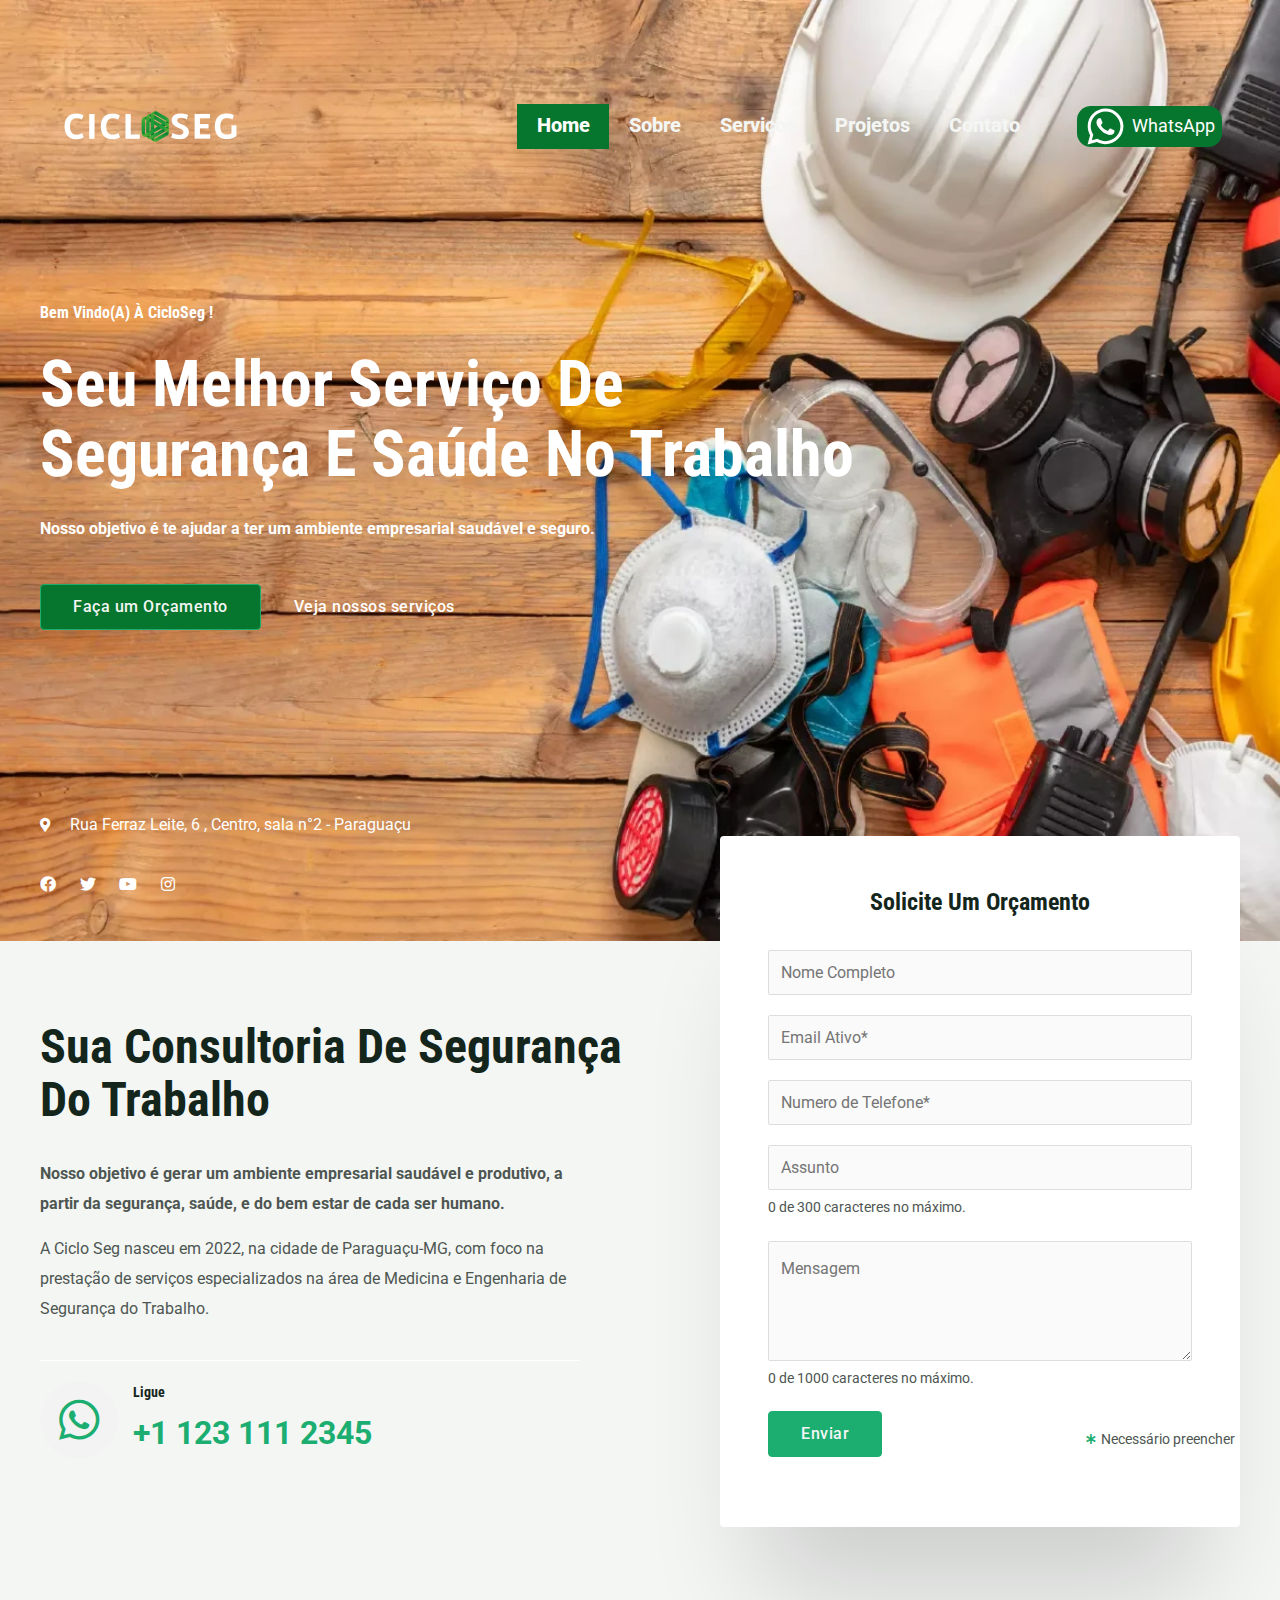
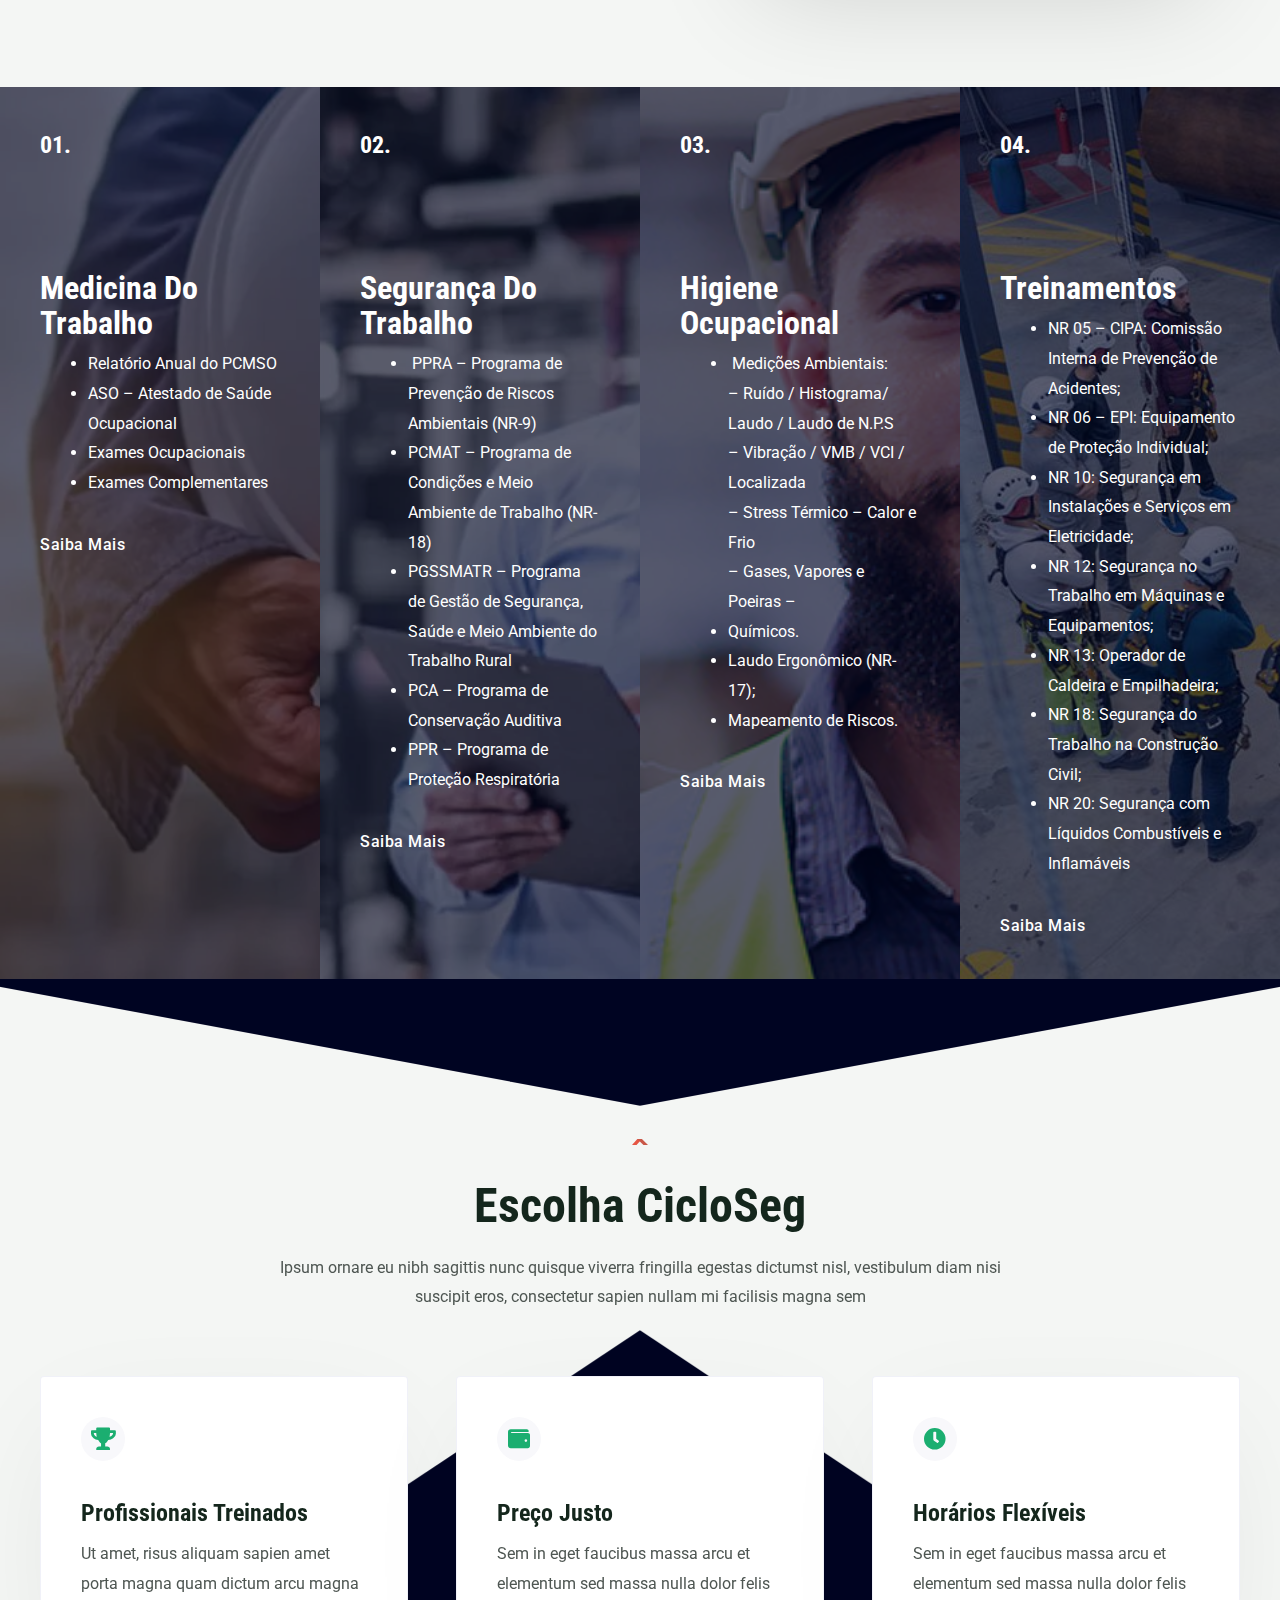
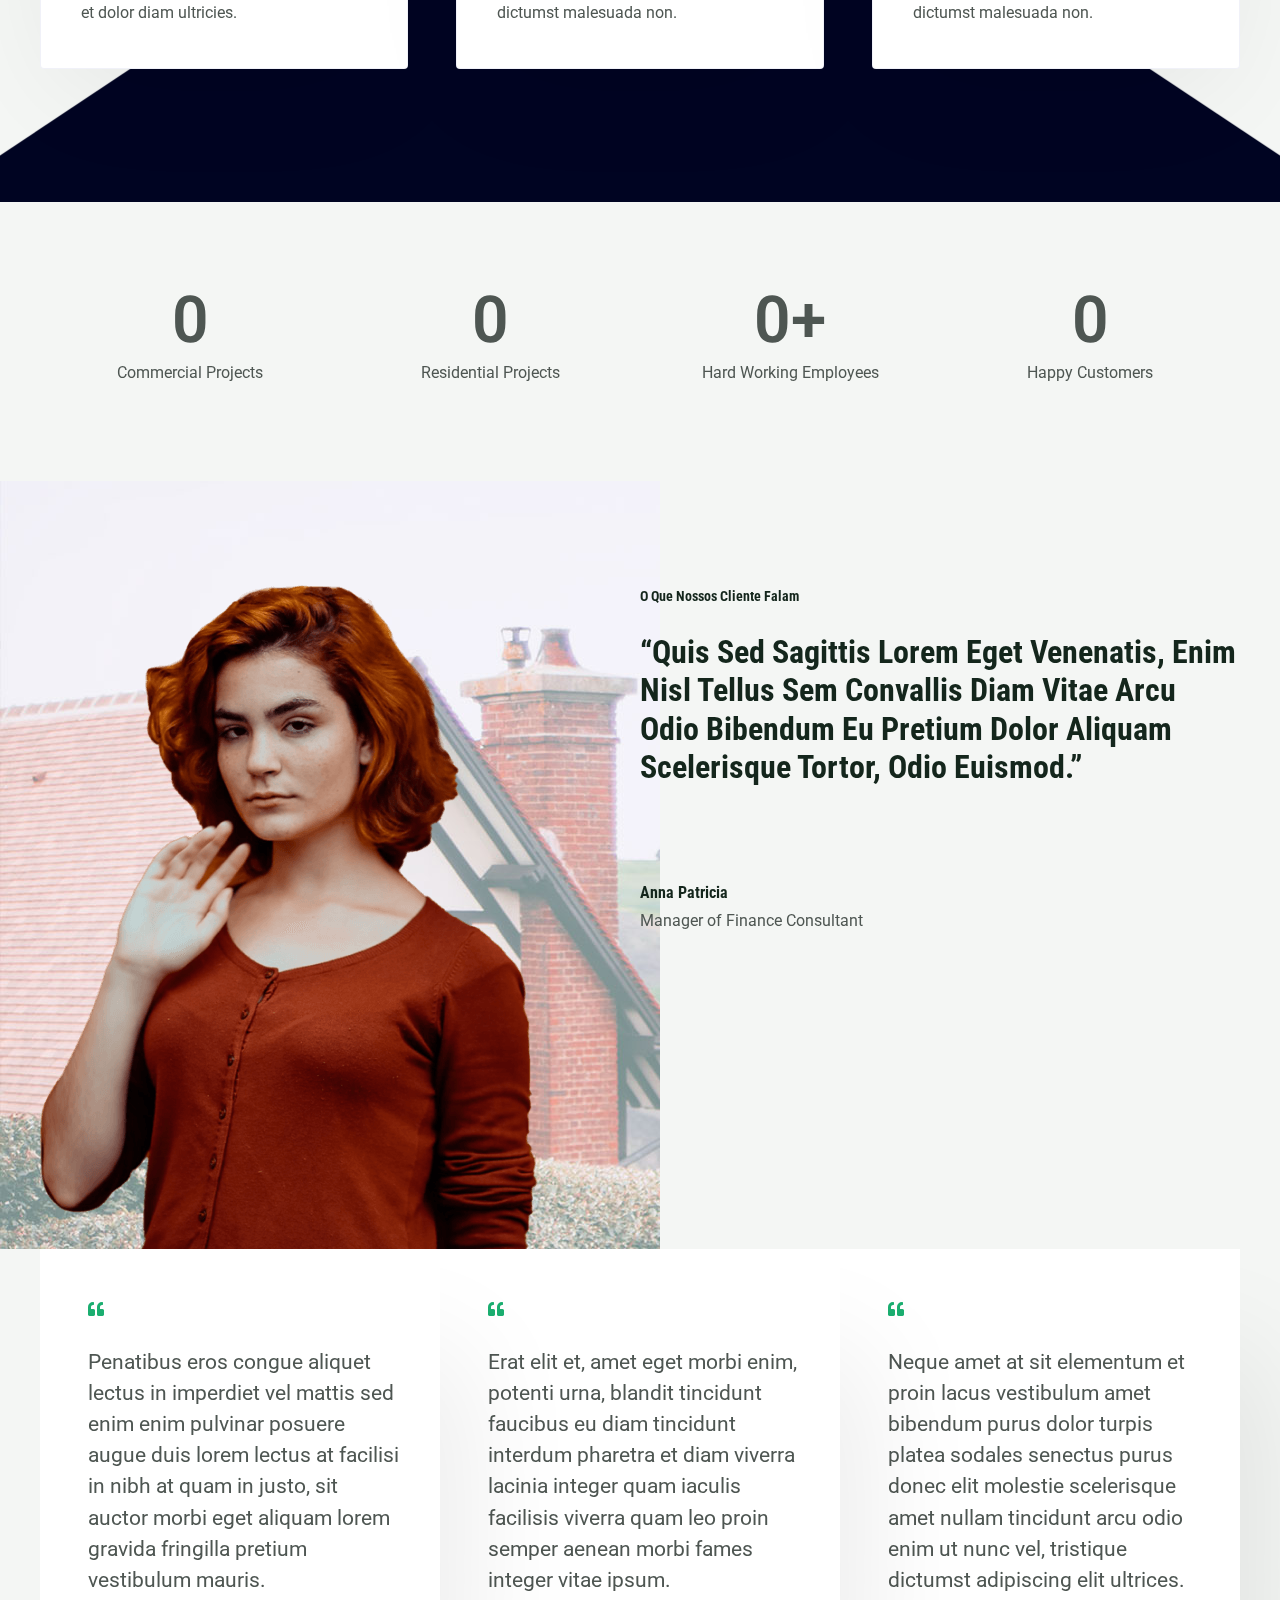
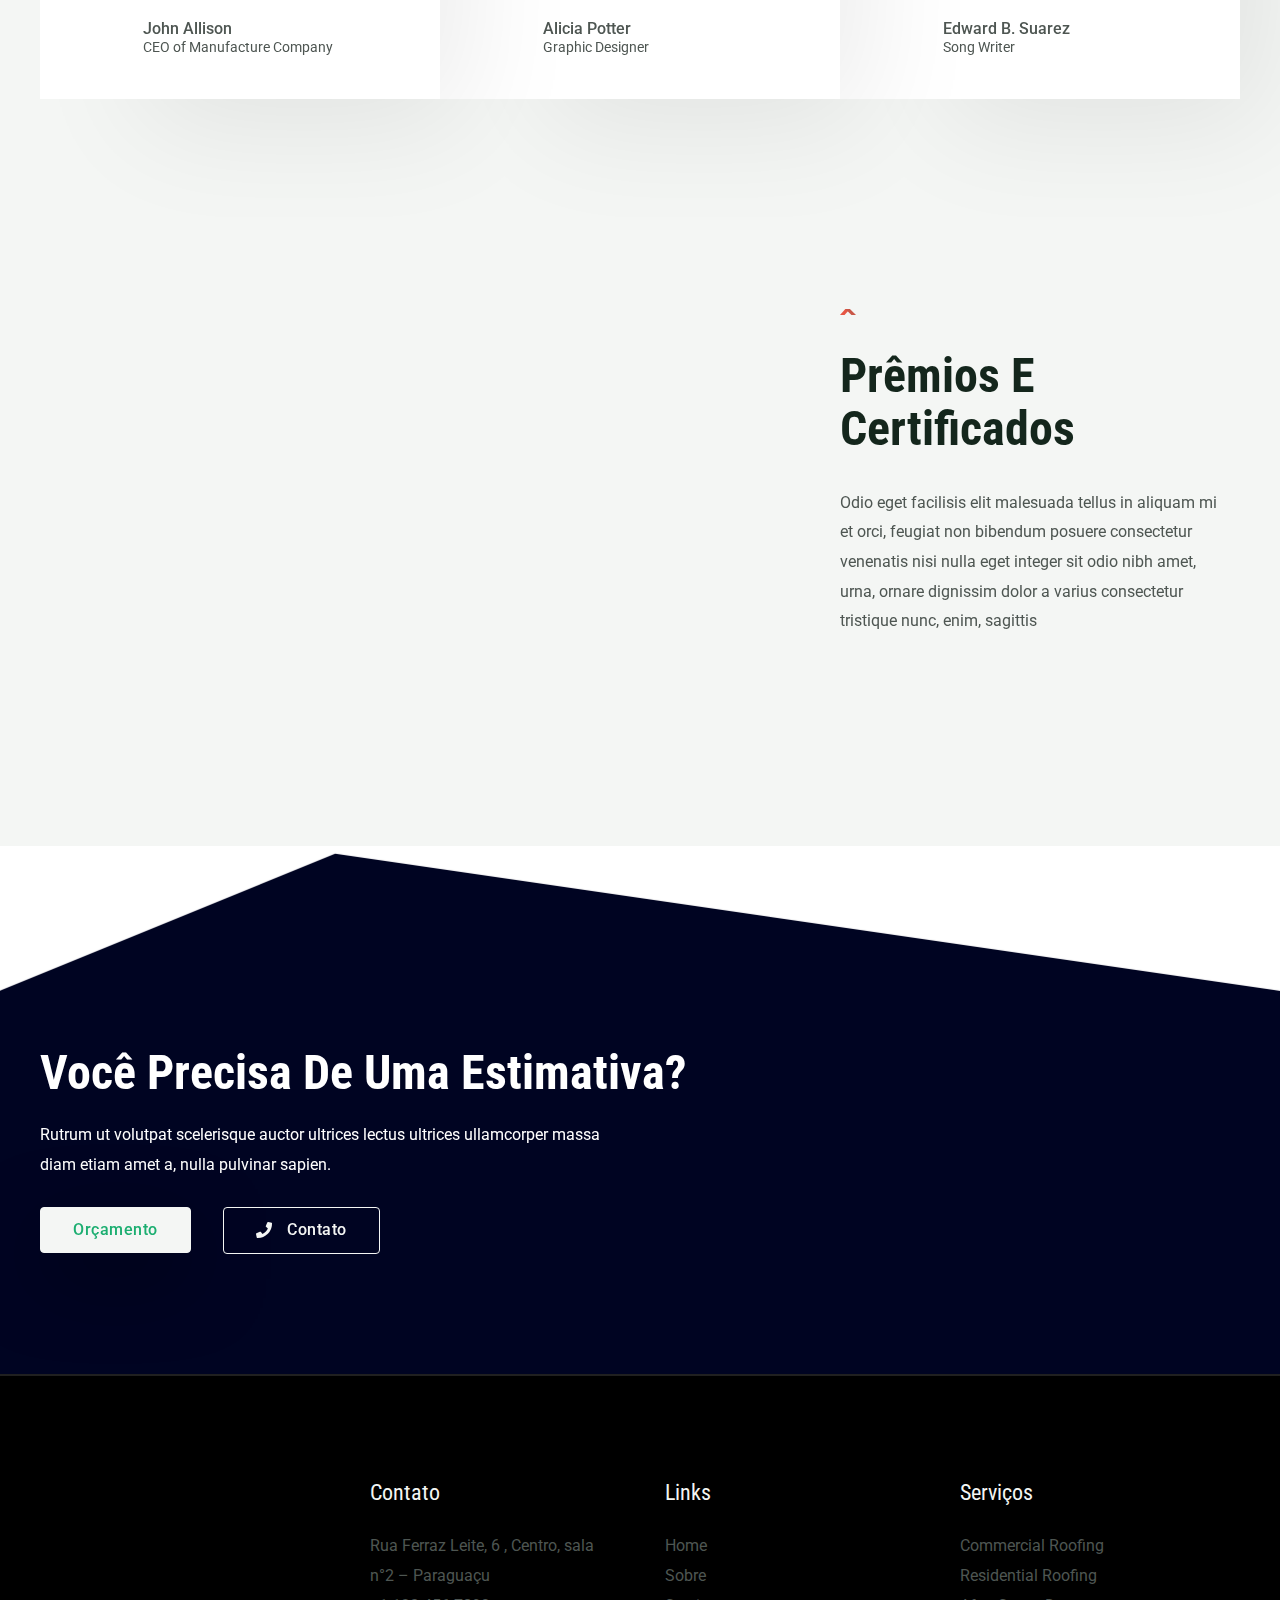
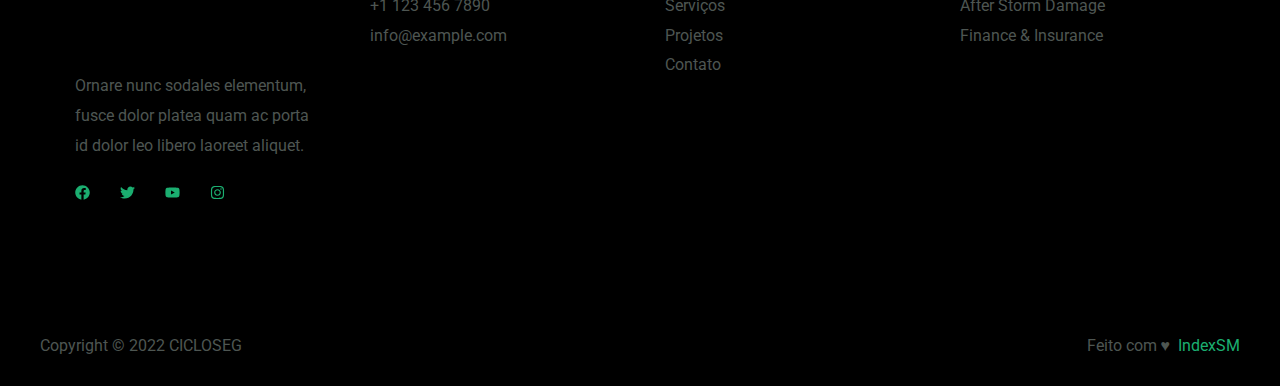
<file: index.html>
<!DOCTYPE html>
<html lang="pt-BR">
<head>
<meta charset="UTF-8">
<meta name="viewport" content="width=device-width, initial-scale=1">
<link rel="profile" href="https://gmpg.org/xfn/11">

<title>CICLOSEG &#8211; Segurança e Saúde no Trabalho</title>
<meta name="robots" content="max-image-preview:large">
<link rel="dns-prefetch" href="//fonts.googleapis.com">
<link rel="alternate" type="application/rss+xml" title="Feed para CICLOSEG &raquo;" href="https://indexsaulomathe.github.io/site-ciclo-seg/feed/">
<link rel="alternate" type="application/rss+xml" title="Feed de comentários para CICLOSEG &raquo;" href="https://indexsaulomathe.github.io/site-ciclo-seg/comments/feed/">
<script>
window._wpemojiSettings = {"baseUrl":"https:\/\/s.w.org\/images\/core\/emoji\/14.0.0\/72x72\/","ext":".png","svgUrl":"https:\/\/s.w.org\/images\/core\/emoji\/14.0.0\/svg\/","svgExt":".svg","source":{"concatemoji":"https:\/\/indexsaulomathe.github.io\/site-ciclo-seg\/wp-includes\/js\/wp-emoji-release.min.js?ver=6.1.1"}};
/*! This file is auto-generated */
!function(e,a,t){var n,r,o,i=a.createElement("canvas"),p=i.getContext&&i.getContext("2d");function s(e,t){var a=String.fromCharCode,e=(p.clearRect(0,0,i.width,i.height),p.fillText(a.apply(this,e),0,0),i.toDataURL());return p.clearRect(0,0,i.width,i.height),p.fillText(a.apply(this,t),0,0),e===i.toDataURL()}function c(e){var t=a.createElement("script");t.src=e,t.defer=t.type="text/javascript",a.getElementsByTagName("head")[0].appendChild(t)}for(o=Array("flag","emoji"),t.supports={everything:!0,everythingExceptFlag:!0},r=0;r<o.length;r++)t.supports[o[r]]=function(e){if(p&&p.fillText)switch(p.textBaseline="top",p.font="600 32px Arial",e){case"flag":return s([127987,65039,8205,9895,65039],[127987,65039,8203,9895,65039])?!1:!s([55356,56826,55356,56819],[55356,56826,8203,55356,56819])&&!s([55356,57332,56128,56423,56128,56418,56128,56421,56128,56430,56128,56423,56128,56447],[55356,57332,8203,56128,56423,8203,56128,56418,8203,56128,56421,8203,56128,56430,8203,56128,56423,8203,56128,56447]);case"emoji":return!s([129777,127995,8205,129778,127999],[129777,127995,8203,129778,127999])}return!1}(o[r]),t.supports.everything=t.supports.everything&&t.supports[o[r]],"flag"!==o[r]&&(t.supports.everythingExceptFlag=t.supports.everythingExceptFlag&&t.supports[o[r]]);t.supports.everythingExceptFlag=t.supports.everythingExceptFlag&&!t.supports.flag,t.DOMReady=!1,t.readyCallback=function(){t.DOMReady=!0},t.supports.everything||(n=function(){t.readyCallback()},a.addEventListener?(a.addEventListener("DOMContentLoaded",n,!1),e.addEventListener("load",n,!1)):(e.attachEvent("onload",n),a.attachEvent("onreadystatechange",function(){"complete"===a.readyState&&t.readyCallback()})),(e=t.source||{}).concatemoji?c(e.concatemoji):e.wpemoji&&e.twemoji&&(c(e.twemoji),c(e.wpemoji)))}(window,document,window._wpemojiSettings);
</script>
<style>img.wp-smiley,
img.emoji {
	display: inline !important;
	border: none !important;
	box-shadow: none !important;
	height: 1em !important;
	width: 1em !important;
	margin: 0 0.07em !important;
	vertical-align: -0.1em !important;
	background: none !important;
	padding: 0 !important;
}</style>
	<link rel="stylesheet" id="astra-theme-css-css" href="https://indexsaulomathe.github.io/site-ciclo-seg/wp-content/themes/astra/assets/css/minified/frontend.min.css?ver=3.9.4" media="all">
<style id="astra-theme-css-inline-css">.ast-no-sidebar .entry-content .alignfull {margin-left: calc( -50vw + 50%);margin-right: calc( -50vw + 50%);max-width: 100vw;width: 100vw;}.ast-no-sidebar .entry-content .alignwide {margin-left: calc(-41vw + 50%);margin-right: calc(-41vw + 50%);max-width: unset;width: unset;}.ast-no-sidebar .entry-content .alignfull .alignfull,.ast-no-sidebar .entry-content .alignfull .alignwide,.ast-no-sidebar .entry-content .alignwide .alignfull,.ast-no-sidebar .entry-content .alignwide .alignwide,.ast-no-sidebar .entry-content .wp-block-column .alignfull,.ast-no-sidebar .entry-content .wp-block-column .alignwide{width: 100%;margin-left: auto;margin-right: auto;}.wp-block-gallery,.blocks-gallery-grid {margin: 0;}.wp-block-separator {max-width: 100px;}.wp-block-separator.is-style-wide,.wp-block-separator.is-style-dots {max-width: none;}.entry-content .has-2-columns .wp-block-column:first-child {padding-right: 10px;}.entry-content .has-2-columns .wp-block-column:last-child {padding-left: 10px;}@media (max-width: 782px) {.entry-content .wp-block-columns .wp-block-column {flex-basis: 100%;}.entry-content .has-2-columns .wp-block-column:first-child {padding-right: 0;}.entry-content .has-2-columns .wp-block-column:last-child {padding-left: 0;}}body .entry-content .wp-block-latest-posts {margin-left: 0;}body .entry-content .wp-block-latest-posts li {list-style: none;}.ast-no-sidebar .ast-container .entry-content .wp-block-latest-posts {margin-left: 0;}.ast-header-break-point .entry-content .alignwide {margin-left: auto;margin-right: auto;}.entry-content .blocks-gallery-item img {margin-bottom: auto;}.wp-block-pullquote {border-top: 4px solid #555d66;border-bottom: 4px solid #555d66;color: #40464d;}:root{--ast-container-default-xlg-padding:6.67em;--ast-container-default-lg-padding:5.67em;--ast-container-default-slg-padding:4.34em;--ast-container-default-md-padding:3.34em;--ast-container-default-sm-padding:6.67em;--ast-container-default-xs-padding:2.4em;--ast-container-default-xxs-padding:1.4em;}html{font-size:100%;}a,.page-title{color:var(--ast-global-color-0);}a:hover,a:focus{color:var(--ast-global-color-1);}body,button,input,select,textarea,.ast-button,.ast-custom-button{font-family:'Roboto',sans-serif;font-weight:400;font-size:16px;font-size:1rem;}blockquote{color:var(--ast-global-color-3);}p,.entry-content p{margin-bottom:1em;}h1,.entry-content h1,h2,.entry-content h2,h3,.entry-content h3,h4,.entry-content h4,h5,.entry-content h5,h6,.entry-content h6,.site-title,.site-title a{font-family:'Roboto Condensed',sans-serif;font-weight:700;text-transform:capitalize;}.site-title{font-size:35px;font-size:2.1875rem;display:none;}header .custom-logo-link img{max-width:221px;}.astra-logo-svg{width:221px;}.ast-archive-description .ast-archive-title{font-size:40px;font-size:2.5rem;}.site-header .site-description{font-size:15px;font-size:0.9375rem;display:none;}.entry-title{font-size:30px;font-size:1.875rem;}h1,.entry-content h1{font-size:64px;font-size:4rem;font-family:'Roboto Condensed',sans-serif;line-height:1.1;text-transform:capitalize;}h2,.entry-content h2{font-size:48px;font-size:3rem;font-family:'Roboto Condensed',sans-serif;line-height:1.1;text-transform:capitalize;}h3,.entry-content h3{font-size:32px;font-size:2rem;font-family:'Roboto Condensed',sans-serif;line-height:1.1;text-transform:capitalize;}h4,.entry-content h4{font-size:24px;font-size:1.5rem;font-family:'Roboto Condensed',sans-serif;text-transform:capitalize;}h5,.entry-content h5{font-size:16px;font-size:1rem;font-family:'Roboto Condensed',sans-serif;text-transform:capitalize;}h6,.entry-content h6{font-size:14px;font-size:0.875rem;font-family:'Roboto Condensed',sans-serif;text-transform:capitalize;}.ast-single-post .entry-title,.page-title{font-size:30px;font-size:1.875rem;}::selection{background-color:var(--ast-global-color-0);color:#ffffff;}body,h1,.entry-title a,.entry-content h1,h2,.entry-content h2,h3,.entry-content h3,h4,.entry-content h4,h5,.entry-content h5,h6,.entry-content h6{color:var(--ast-global-color-3);}.tagcloud a:hover,.tagcloud a:focus,.tagcloud a.current-item{color:#ffffff;border-color:var(--ast-global-color-0);background-color:var(--ast-global-color-0);}input:focus,input[type="text"]:focus,input[type="email"]:focus,input[type="url"]:focus,input[type="password"]:focus,input[type="reset"]:focus,input[type="search"]:focus,textarea:focus{border-color:var(--ast-global-color-0);}input[type="radio"]:checked,input[type=reset],input[type="checkbox"]:checked,input[type="checkbox"]:hover:checked,input[type="checkbox"]:focus:checked,input[type=range]::-webkit-slider-thumb{border-color:var(--ast-global-color-0);background-color:var(--ast-global-color-0);box-shadow:none;}.site-footer a:hover + .post-count,.site-footer a:focus + .post-count{background:var(--ast-global-color-0);border-color:var(--ast-global-color-0);}.single .nav-links .nav-previous,.single .nav-links .nav-next{color:var(--ast-global-color-0);}.entry-meta,.entry-meta *{line-height:1.45;color:var(--ast-global-color-0);}.entry-meta a:hover,.entry-meta a:hover *,.entry-meta a:focus,.entry-meta a:focus *,.page-links > .page-link,.page-links .page-link:hover,.post-navigation a:hover{color:var(--ast-global-color-1);}#cat option,.secondary .calendar_wrap thead a,.secondary .calendar_wrap thead a:visited{color:var(--ast-global-color-0);}.secondary .calendar_wrap #today,.ast-progress-val span{background:var(--ast-global-color-0);}.secondary a:hover + .post-count,.secondary a:focus + .post-count{background:var(--ast-global-color-0);border-color:var(--ast-global-color-0);}.calendar_wrap #today > a{color:#ffffff;}.page-links .page-link,.single .post-navigation a{color:var(--ast-global-color-0);}.widget-title{font-size:22px;font-size:1.375rem;color:var(--ast-global-color-3);}.single .ast-author-details .author-title{color:var(--ast-global-color-1);}.ast-logo-title-inline .site-logo-img{padding-right:1em;}.site-logo-img img{ transition:all 0.2s linear;}.ast-page-builder-template .hentry {margin: 0;}.ast-page-builder-template .site-content > .ast-container {max-width: 100%;padding: 0;}.ast-page-builder-template .site-content #primary {padding: 0;margin: 0;}.ast-page-builder-template .no-results {text-align: center;margin: 4em auto;}.ast-page-builder-template .ast-pagination {padding: 2em;}.ast-page-builder-template .entry-header.ast-no-title.ast-no-thumbnail {margin-top: 0;}.ast-page-builder-template .entry-header.ast-header-without-markup {margin-top: 0;margin-bottom: 0;}.ast-page-builder-template .entry-header.ast-no-title.ast-no-meta {margin-bottom: 0;}.ast-page-builder-template.single .post-navigation {padding-bottom: 2em;}.ast-page-builder-template.single-post .site-content > .ast-container {max-width: 100%;}.ast-page-builder-template .entry-header {margin-top: 4em;margin-left: auto;margin-right: auto;padding-left: 20px;padding-right: 20px;}.single.ast-page-builder-template .entry-header {padding-left: 20px;padding-right: 20px;}.ast-page-builder-template .ast-archive-description {margin: 4em auto 0;padding-left: 20px;padding-right: 20px;}.ast-page-builder-template.ast-no-sidebar .entry-content .alignwide {margin-left: 0;margin-right: 0;}@media (max-width:921px){#ast-desktop-header{display:none;}}@media (min-width:921px){#ast-mobile-header{display:none;}}.wp-block-buttons.aligncenter{justify-content:center;}.ast-plain-container.ast-no-sidebar #primary{margin-top:0;margin-bottom:0;}@media (min-width:1200px){.wp-block-group .has-background{padding:20px;}}@media (min-width:1200px){.ast-no-sidebar.ast-separate-container .entry-content .wp-block-group.alignwide,.ast-no-sidebar.ast-separate-container .entry-content .wp-block-cover.alignwide{margin-left:-20px;margin-right:-20px;padding-left:20px;padding-right:20px;}.ast-no-sidebar.ast-separate-container .entry-content .wp-block-cover.alignfull,.ast-no-sidebar.ast-separate-container .entry-content .wp-block-group.alignfull{margin-left:-6.67em;margin-right:-6.67em;padding-left:6.67em;padding-right:6.67em;}}@media (min-width:1200px){.wp-block-cover-image.alignwide .wp-block-cover__inner-container,.wp-block-cover.alignwide .wp-block-cover__inner-container,.wp-block-cover-image.alignfull .wp-block-cover__inner-container,.wp-block-cover.alignfull .wp-block-cover__inner-container{width:100%;}}.wp-block-image.aligncenter{margin-left:auto;margin-right:auto;}.wp-block-table.aligncenter{margin-left:auto;margin-right:auto;}@media (max-width:921px){.ast-separate-container #primary,.ast-separate-container #secondary{padding:1.5em 0;}#primary,#secondary{padding:1.5em 0;margin:0;}.ast-left-sidebar #content > .ast-container{display:flex;flex-direction:column-reverse;width:100%;}.ast-separate-container .ast-article-post,.ast-separate-container .ast-article-single{padding:1.5em 2.14em;}.ast-author-box img.avatar{margin:20px 0 0 0;}}@media (min-width:922px){.ast-separate-container.ast-right-sidebar #primary,.ast-separate-container.ast-left-sidebar #primary{border:0;}.search-no-results.ast-separate-container #primary{margin-bottom:4em;}}.elementor-button-wrapper .elementor-button{border-style:solid;text-decoration:none;border-top-width:1px;border-right-width:1px;border-left-width:1px;border-bottom-width:1px;}body .elementor-button.elementor-size-sm,body .elementor-button.elementor-size-xs,body .elementor-button.elementor-size-md,body .elementor-button.elementor-size-lg,body .elementor-button.elementor-size-xl,body .elementor-button{border-radius:4px;padding-top:14px;padding-right:32px;padding-bottom:14px;padding-left:32px;}.elementor-button-wrapper .elementor-button{border-color:var(--ast-global-color-0);background-color:var(--ast-global-color-0);}.elementor-button-wrapper .elementor-button:hover,.elementor-button-wrapper .elementor-button:focus{color:var(--ast-global-color-4);background-color:var(--ast-global-color-1);border-color:var(--ast-global-color-1);}.wp-block-button .wp-block-button__link ,.elementor-button-wrapper .elementor-button,.elementor-button-wrapper .elementor-button:visited{color:var(--ast-global-color-4);}.elementor-button-wrapper .elementor-button{font-family:inherit;font-weight:500;line-height:1;letter-spacing:.5px;}body .elementor-button.elementor-size-sm,body .elementor-button.elementor-size-xs,body .elementor-button.elementor-size-md,body .elementor-button.elementor-size-lg,body .elementor-button.elementor-size-xl,body .elementor-button{font-size:16px;font-size:1rem;}.wp-block-button .wp-block-button__link:hover,.wp-block-button .wp-block-button__link:focus{color:var(--ast-global-color-4);background-color:var(--ast-global-color-1);border-color:var(--ast-global-color-1);}.elementor-widget-heading h1.elementor-heading-title{line-height:1.1;}.elementor-widget-heading h2.elementor-heading-title{line-height:1.1;}.elementor-widget-heading h3.elementor-heading-title{line-height:1.1;}.wp-block-button .wp-block-button__link{border-style:solid;border-top-width:1px;border-right-width:1px;border-left-width:1px;border-bottom-width:1px;border-color:var(--ast-global-color-0);background-color:var(--ast-global-color-0);color:var(--ast-global-color-4);font-family:inherit;font-weight:500;line-height:1;letter-spacing:.5px;font-size:16px;font-size:1rem;border-radius:4px;padding-top:14px;padding-right:32px;padding-bottom:14px;padding-left:32px;}.menu-toggle,button,.ast-button,.ast-custom-button,.button,input#submit,input[type="button"],input[type="submit"],input[type="reset"]{border-style:solid;border-top-width:1px;border-right-width:1px;border-left-width:1px;border-bottom-width:1px;color:var(--ast-global-color-4);border-color:var(--ast-global-color-0);background-color:var(--ast-global-color-0);border-radius:4px;padding-top:14px;padding-right:32px;padding-bottom:14px;padding-left:32px;font-family:inherit;font-weight:500;font-size:16px;font-size:1rem;line-height:1;letter-spacing:.5px;}button:focus,.menu-toggle:hover,button:hover,.ast-button:hover,.ast-custom-button:hover .button:hover,.ast-custom-button:hover ,input[type=reset]:hover,input[type=reset]:focus,input#submit:hover,input#submit:focus,input[type="button"]:hover,input[type="button"]:focus,input[type="submit"]:hover,input[type="submit"]:focus{color:var(--ast-global-color-4);background-color:var(--ast-global-color-1);border-color:var(--ast-global-color-1);}@media (min-width:544px){.ast-container{max-width:100%;}}@media (max-width:544px){.ast-separate-container .ast-article-post,.ast-separate-container .ast-article-single,.ast-separate-container .comments-title,.ast-separate-container .ast-archive-description{padding:1.5em 1em;}.ast-separate-container #content .ast-container{padding-left:0.54em;padding-right:0.54em;}.ast-separate-container .ast-comment-list li.depth-1{padding:1.5em 1em;margin-bottom:1.5em;}.ast-separate-container .ast-comment-list .bypostauthor{padding:.5em;}.ast-search-menu-icon.ast-dropdown-active .search-field{width:170px;}}@media (max-width:921px){.ast-mobile-header-stack .main-header-bar .ast-search-menu-icon{display:inline-block;}.ast-header-break-point.ast-header-custom-item-outside .ast-mobile-header-stack .main-header-bar .ast-search-icon{margin:0;}.ast-comment-avatar-wrap img{max-width:2.5em;}.ast-separate-container .ast-comment-list li.depth-1{padding:1.5em 2.14em;}.ast-separate-container .comment-respond{padding:2em 2.14em;}.ast-comment-meta{padding:0 1.8888em 1.3333em;}}body,.ast-separate-container{background-color:var(--ast-global-color-4);;background-image:none;;}.ast-no-sidebar.ast-separate-container .entry-content .alignfull {margin-left: -6.67em;margin-right: -6.67em;width: auto;}@media (max-width: 1200px) {.ast-no-sidebar.ast-separate-container .entry-content .alignfull {margin-left: -2.4em;margin-right: -2.4em;}}@media (max-width: 768px) {.ast-no-sidebar.ast-separate-container .entry-content .alignfull {margin-left: -2.14em;margin-right: -2.14em;}}@media (max-width: 544px) {.ast-no-sidebar.ast-separate-container .entry-content .alignfull {margin-left: -1em;margin-right: -1em;}}.ast-no-sidebar.ast-separate-container .entry-content .alignwide {margin-left: -20px;margin-right: -20px;}.ast-no-sidebar.ast-separate-container .entry-content .wp-block-column .alignfull,.ast-no-sidebar.ast-separate-container .entry-content .wp-block-column .alignwide {margin-left: auto;margin-right: auto;width: 100%;}@media (max-width:921px){.site-title{display:none;}.ast-archive-description .ast-archive-title{font-size:40px;}.site-header .site-description{display:none;}.entry-title{font-size:30px;}h1,.entry-content h1{font-size:56px;}h2,.entry-content h2{font-size:32px;}h3,.entry-content h3{font-size:24px;}.ast-single-post .entry-title,.page-title{font-size:30px;}.astra-logo-svg{width:104px;}header .custom-logo-link img,.ast-header-break-point .site-logo-img .custom-mobile-logo-link img{max-width:104px;}}@media (max-width:544px){.site-title{display:none;}.ast-archive-description .ast-archive-title{font-size:40px;}.site-header .site-description{display:none;}.entry-title{font-size:30px;}h1,.entry-content h1{font-size:32px;}h2,.entry-content h2{font-size:24px;}h3,.entry-content h3{font-size:22px;}h4,.entry-content h4{font-size:20px;font-size:1.25rem;}.ast-single-post .entry-title,.page-title{font-size:30px;}header .custom-logo-link img,.ast-header-break-point .site-branding img,.ast-header-break-point .custom-logo-link img{max-width:104px;}.astra-logo-svg{width:104px;}.ast-header-break-point .site-logo-img .custom-mobile-logo-link img{max-width:104px;}}@media (max-width:921px){html{font-size:91.2%;}}@media (max-width:544px){html{font-size:91.2%;}}@media (min-width:922px){.ast-container{max-width:1240px;}}@font-face {font-family: "Astra";src: url(https://indexsaulomathe.github.io/site-ciclo-seg/wp-content/themes/astra/assets/fonts/astra.woff) format("woff"),url(https://indexsaulomathe.github.io/site-ciclo-seg/wp-content/themes/astra/assets/fonts/astra.ttf) format("truetype"),url(https://indexsaulomathe.github.io/site-ciclo-seg/wp-content/themes/astra/assets/fonts/astra.svg#astra) format("svg");font-weight: normal;font-style: normal;font-display: fallback;}@media (min-width:922px){.main-header-menu .sub-menu .menu-item.ast-left-align-sub-menu:hover > .sub-menu,.main-header-menu .sub-menu .menu-item.ast-left-align-sub-menu.focus > .sub-menu{margin-left:-0px;}}.ast-theme-transparent-header [data-section="section-header-mobile-trigger"] .ast-button-wrap .ast-mobile-menu-trigger-fill,.ast-theme-transparent-header [data-section="section-header-mobile-trigger"] .ast-button-wrap .ast-mobile-menu-trigger-minimal{border:none;}.footer-widget-area[data-section^="section-fb-html-"] .ast-builder-html-element{text-align:center;}.astra-icon-down_arrow::after {content: "\e900";font-family: Astra;}.astra-icon-close::after {content: "\e5cd";font-family: Astra;}.astra-icon-drag_handle::after {content: "\e25d";font-family: Astra;}.astra-icon-format_align_justify::after {content: "\e235";font-family: Astra;}.astra-icon-menu::after {content: "\e5d2";font-family: Astra;}.astra-icon-reorder::after {content: "\e8fe";font-family: Astra;}.astra-icon-search::after {content: "\e8b6";font-family: Astra;}.astra-icon-zoom_in::after {content: "\e56b";font-family: Astra;}.astra-icon-check-circle::after {content: "\e901";font-family: Astra;}.astra-icon-shopping-cart::after {content: "\f07a";font-family: Astra;}.astra-icon-shopping-bag::after {content: "\f290";font-family: Astra;}.astra-icon-shopping-basket::after {content: "\f291";font-family: Astra;}.astra-icon-circle-o::after {content: "\e903";font-family: Astra;}.astra-icon-certificate::after {content: "\e902";font-family: Astra;}blockquote {padding: 1.2em;}:root .has-ast-global-color-0-color{color:var(--ast-global-color-0);}:root .has-ast-global-color-0-background-color{background-color:var(--ast-global-color-0);}:root .wp-block-button .has-ast-global-color-0-color{color:var(--ast-global-color-0);}:root .wp-block-button .has-ast-global-color-0-background-color{background-color:var(--ast-global-color-0);}:root .has-ast-global-color-1-color{color:var(--ast-global-color-1);}:root .has-ast-global-color-1-background-color{background-color:var(--ast-global-color-1);}:root .wp-block-button .has-ast-global-color-1-color{color:var(--ast-global-color-1);}:root .wp-block-button .has-ast-global-color-1-background-color{background-color:var(--ast-global-color-1);}:root .has-ast-global-color-2-color{color:var(--ast-global-color-2);}:root .has-ast-global-color-2-background-color{background-color:var(--ast-global-color-2);}:root .wp-block-button .has-ast-global-color-2-color{color:var(--ast-global-color-2);}:root .wp-block-button .has-ast-global-color-2-background-color{background-color:var(--ast-global-color-2);}:root .has-ast-global-color-3-color{color:var(--ast-global-color-3);}:root .has-ast-global-color-3-background-color{background-color:var(--ast-global-color-3);}:root .wp-block-button .has-ast-global-color-3-color{color:var(--ast-global-color-3);}:root .wp-block-button .has-ast-global-color-3-background-color{background-color:var(--ast-global-color-3);}:root .has-ast-global-color-4-color{color:var(--ast-global-color-4);}:root .has-ast-global-color-4-background-color{background-color:var(--ast-global-color-4);}:root .wp-block-button .has-ast-global-color-4-color{color:var(--ast-global-color-4);}:root .wp-block-button .has-ast-global-color-4-background-color{background-color:var(--ast-global-color-4);}:root .has-ast-global-color-5-color{color:var(--ast-global-color-5);}:root .has-ast-global-color-5-background-color{background-color:var(--ast-global-color-5);}:root .wp-block-button .has-ast-global-color-5-color{color:var(--ast-global-color-5);}:root .wp-block-button .has-ast-global-color-5-background-color{background-color:var(--ast-global-color-5);}:root .has-ast-global-color-6-color{color:var(--ast-global-color-6);}:root .has-ast-global-color-6-background-color{background-color:var(--ast-global-color-6);}:root .wp-block-button .has-ast-global-color-6-color{color:var(--ast-global-color-6);}:root .wp-block-button .has-ast-global-color-6-background-color{background-color:var(--ast-global-color-6);}:root .has-ast-global-color-7-color{color:var(--ast-global-color-7);}:root .has-ast-global-color-7-background-color{background-color:var(--ast-global-color-7);}:root .wp-block-button .has-ast-global-color-7-color{color:var(--ast-global-color-7);}:root .wp-block-button .has-ast-global-color-7-background-color{background-color:var(--ast-global-color-7);}:root .has-ast-global-color-8-color{color:var(--ast-global-color-8);}:root .has-ast-global-color-8-background-color{background-color:var(--ast-global-color-8);}:root .wp-block-button .has-ast-global-color-8-color{color:var(--ast-global-color-8);}:root .wp-block-button .has-ast-global-color-8-background-color{background-color:var(--ast-global-color-8);}:root{--ast-global-color-0:#1BAE70;--ast-global-color-1:#06752E;--ast-global-color-2:#14261C;--ast-global-color-3:#4E5652;--ast-global-color-4:#F4F6F4;--ast-global-color-5:#FFFFFF;--ast-global-color-6:#000000;--ast-global-color-7:#4B4F58;--ast-global-color-8:#F6F7F8;}:root {--ast-border-color : #dddddd;}.ast-theme-transparent-header #masthead .site-logo-img .transparent-custom-logo .astra-logo-svg{width:150px;}.ast-theme-transparent-header #masthead .site-logo-img .transparent-custom-logo img{ max-width:150px;}@media (max-width:921px){.ast-theme-transparent-header #masthead .site-logo-img .transparent-custom-logo .astra-logo-svg{width:120px;}.ast-theme-transparent-header #masthead .site-logo-img .transparent-custom-logo img{ max-width:120px;}}@media (max-width:543px){.ast-theme-transparent-header #masthead .site-logo-img .transparent-custom-logo .astra-logo-svg{width:100px;}.ast-theme-transparent-header #masthead .site-logo-img .transparent-custom-logo img{ max-width:100px;}}@media (min-width:921px){.ast-theme-transparent-header #masthead{position:absolute;left:0;right:0;}.ast-theme-transparent-header .main-header-bar,.ast-theme-transparent-header.ast-header-break-point .main-header-bar{background:none;}body.elementor-editor-active.ast-theme-transparent-header #masthead,.fl-builder-edit .ast-theme-transparent-header #masthead,body.vc_editor.ast-theme-transparent-header #masthead,body.brz-ed.ast-theme-transparent-header #masthead{z-index:0;}.ast-header-break-point.ast-replace-site-logo-transparent.ast-theme-transparent-header .custom-mobile-logo-link{display:none;}.ast-header-break-point.ast-replace-site-logo-transparent.ast-theme-transparent-header .transparent-custom-logo{display:inline-block;}.ast-theme-transparent-header .ast-above-header,.ast-theme-transparent-header .ast-above-header.ast-above-header-bar{background-image:none;background-color:transparent;}.ast-theme-transparent-header .ast-below-header{background-image:none;background-color:transparent;}}.ast-theme-transparent-header .ast-builder-menu .main-header-menu,.ast-theme-transparent-header .ast-builder-menu .main-header-menu .menu-link,.ast-theme-transparent-header [CLASS*="ast-builder-menu-"] .main-header-menu .menu-item > .menu-link,.ast-theme-transparent-header .ast-masthead-custom-menu-items,.ast-theme-transparent-header .ast-masthead-custom-menu-items a,.ast-theme-transparent-header .ast-builder-menu .main-header-menu .menu-item > .ast-menu-toggle,.ast-theme-transparent-header .ast-builder-menu .main-header-menu .menu-item > .ast-menu-toggle,.ast-theme-transparent-header .ast-above-header-navigation a,.ast-header-break-point.ast-theme-transparent-header .ast-above-header-navigation a,.ast-header-break-point.ast-theme-transparent-header .ast-above-header-navigation > ul.ast-above-header-menu > .menu-item-has-children:not(.current-menu-item) > .ast-menu-toggle,.ast-theme-transparent-header .ast-below-header-menu,.ast-theme-transparent-header .ast-below-header-menu a,.ast-header-break-point.ast-theme-transparent-header .ast-below-header-menu a,.ast-header-break-point.ast-theme-transparent-header .ast-below-header-menu,.ast-theme-transparent-header .main-header-menu .menu-link{color:var(--ast-global-color-4);}.ast-theme-transparent-header .ast-builder-menu .main-header-menu .menu-item:hover > .menu-link,.ast-theme-transparent-header .ast-builder-menu .main-header-menu .menu-item:hover > .ast-menu-toggle,.ast-theme-transparent-header .ast-builder-menu .main-header-menu .ast-masthead-custom-menu-items a:hover,.ast-theme-transparent-header .ast-builder-menu .main-header-menu .focus > .menu-link,.ast-theme-transparent-header .ast-builder-menu .main-header-menu .focus > .ast-menu-toggle,.ast-theme-transparent-header .ast-builder-menu .main-header-menu .current-menu-item > .menu-link,.ast-theme-transparent-header .ast-builder-menu .main-header-menu .current-menu-ancestor > .menu-link,.ast-theme-transparent-header .ast-builder-menu .main-header-menu .current-menu-item > .ast-menu-toggle,.ast-theme-transparent-header .ast-builder-menu .main-header-menu .current-menu-ancestor > .ast-menu-toggle,.ast-theme-transparent-header [CLASS*="ast-builder-menu-"] .main-header-menu .current-menu-item > .menu-link,.ast-theme-transparent-header [CLASS*="ast-builder-menu-"] .main-header-menu .current-menu-ancestor > .menu-link,.ast-theme-transparent-header [CLASS*="ast-builder-menu-"] .main-header-menu .current-menu-item > .ast-menu-toggle,.ast-theme-transparent-header [CLASS*="ast-builder-menu-"] .main-header-menu .current-menu-ancestor > .ast-menu-toggle,.ast-theme-transparent-header .main-header-menu .menu-item:hover > .menu-link,.ast-theme-transparent-header .main-header-menu .current-menu-item > .menu-link,.ast-theme-transparent-header .main-header-menu .current-menu-ancestor > .menu-link{color:var(--ast-global-color-5);}@media (max-width:921px){.ast-theme-transparent-header #masthead{position:absolute;left:0;right:0;}.ast-theme-transparent-header .main-header-bar,.ast-theme-transparent-header.ast-header-break-point .main-header-bar{background:none;}body.elementor-editor-active.ast-theme-transparent-header #masthead,.fl-builder-edit .ast-theme-transparent-header #masthead,body.vc_editor.ast-theme-transparent-header #masthead,body.brz-ed.ast-theme-transparent-header #masthead{z-index:0;}.ast-header-break-point.ast-replace-site-logo-transparent.ast-theme-transparent-header .custom-mobile-logo-link{display:none;}.ast-header-break-point.ast-replace-site-logo-transparent.ast-theme-transparent-header .transparent-custom-logo{display:inline-block;}.ast-theme-transparent-header .ast-above-header,.ast-theme-transparent-header .ast-above-header.ast-above-header-bar{background-image:none;background-color:transparent;}.ast-theme-transparent-header .ast-below-header{background-image:none;background-color:transparent;}}@media (max-width:921px){.ast-theme-transparent-header.ast-header-break-point .ast-builder-menu .main-header-menu,.ast-theme-transparent-header.ast-header-break-point .ast-builder-menu.main-header-menu .sub-menu,.ast-theme-transparent-header.ast-header-break-point .ast-builder-menu.main-header-menu,.ast-theme-transparent-header.ast-header-break-point .ast-builder-menu .main-header-bar-wrap .main-header-menu,.ast-flyout-menu-enable.ast-header-break-point.ast-theme-transparent-header .main-header-bar-navigation .site-navigation,.ast-fullscreen-menu-enable.ast-header-break-point.ast-theme-transparent-header .main-header-bar-navigation .site-navigation,.ast-flyout-above-menu-enable.ast-header-break-point.ast-theme-transparent-header .ast-above-header-navigation-wrap .ast-above-header-navigation,.ast-flyout-below-menu-enable.ast-header-break-point.ast-theme-transparent-header .ast-below-header-navigation-wrap .ast-below-header-actual-nav,.ast-fullscreen-above-menu-enable.ast-header-break-point.ast-theme-transparent-header .ast-above-header-navigation-wrap,.ast-fullscreen-below-menu-enable.ast-header-break-point.ast-theme-transparent-header .ast-below-header-navigation-wrap,.ast-theme-transparent-header .main-header-menu .menu-link{background-color:var(--ast-global-color-4);}.ast-theme-transparent-header .ast-builder-menu .main-header-menu,.ast-theme-transparent-header .ast-builder-menu .main-header-menu .menu-link,.ast-theme-transparent-header [CLASS*="ast-builder-menu-"] .main-header-menu .menu-item > .menu-link,.ast-theme-transparent-header .ast-masthead-custom-menu-items,.ast-theme-transparent-header .ast-masthead-custom-menu-items a,.ast-theme-transparent-header .ast-builder-menu .main-header-menu .menu-item > .ast-menu-toggle,.ast-theme-transparent-header .ast-builder-menu .main-header-menu .menu-item > .ast-menu-toggle,.ast-theme-transparent-header .main-header-menu .menu-link{color:var(--ast-global-color-2);}.ast-theme-transparent-header .ast-builder-menu .main-header-menu .menu-item:hover > .menu-link,.ast-theme-transparent-header .ast-builder-menu .main-header-menu .menu-item:hover > .ast-menu-toggle,.ast-theme-transparent-header .ast-builder-menu .main-header-menu .ast-masthead-custom-menu-items a:hover,.ast-theme-transparent-header .ast-builder-menu .main-header-menu .focus > .menu-link,.ast-theme-transparent-header .ast-builder-menu .main-header-menu .focus > .ast-menu-toggle,.ast-theme-transparent-header .ast-builder-menu .main-header-menu .current-menu-item > .menu-link,.ast-theme-transparent-header .ast-builder-menu .main-header-menu .current-menu-ancestor > .menu-link,.ast-theme-transparent-header .ast-builder-menu .main-header-menu .current-menu-item > .ast-menu-toggle,.ast-theme-transparent-header .ast-builder-menu .main-header-menu .current-menu-ancestor > .ast-menu-toggle,.ast-theme-transparent-header [CLASS*="ast-builder-menu-"] .main-header-menu .current-menu-item > .menu-link,.ast-theme-transparent-header [CLASS*="ast-builder-menu-"] .main-header-menu .current-menu-ancestor > .menu-link,.ast-theme-transparent-header [CLASS*="ast-builder-menu-"] .main-header-menu .current-menu-item > .ast-menu-toggle,.ast-theme-transparent-header [CLASS*="ast-builder-menu-"] .main-header-menu .current-menu-ancestor > .ast-menu-toggle,.ast-theme-transparent-header .main-header-menu .menu-item:hover > .menu-link,.ast-theme-transparent-header .main-header-menu .current-menu-item > .menu-link,.ast-theme-transparent-header .main-header-menu .current-menu-ancestor > .menu-link{color:var(--ast-global-color-0);}}.ast-theme-transparent-header #ast-desktop-header > [CLASS*="-header-wrap"]:nth-last-child(2) > [CLASS*="-header-bar"],.ast-theme-transparent-header.ast-header-break-point #ast-mobile-header > [CLASS*="-header-wrap"]:nth-last-child(2) > [CLASS*="-header-bar"]{border-bottom-style:none;}.ast-breadcrumbs .trail-browse,.ast-breadcrumbs .trail-items,.ast-breadcrumbs .trail-items li{display:inline-block;margin:0;padding:0;border:none;background:inherit;text-indent:0;}.ast-breadcrumbs .trail-browse{font-size:inherit;font-style:inherit;font-weight:inherit;color:inherit;}.ast-breadcrumbs .trail-items{list-style:none;}.trail-items li::after{padding:0 0.3em;content:"\00bb";}.trail-items li:last-of-type::after{display:none;}h1,.entry-content h1,h2,.entry-content h2,h3,.entry-content h3,h4,.entry-content h4,h5,.entry-content h5,h6,.entry-content h6{color:var(--ast-global-color-2);}@media (max-width:921px){.ast-builder-grid-row-container.ast-builder-grid-row-tablet-3-firstrow .ast-builder-grid-row > *:first-child,.ast-builder-grid-row-container.ast-builder-grid-row-tablet-3-lastrow .ast-builder-grid-row > *:last-child{grid-column:1 / -1;}}@media (max-width:544px){.ast-builder-grid-row-container.ast-builder-grid-row-mobile-3-firstrow .ast-builder-grid-row > *:first-child,.ast-builder-grid-row-container.ast-builder-grid-row-mobile-3-lastrow .ast-builder-grid-row > *:last-child{grid-column:1 / -1;}}.ast-builder-layout-element[data-section="title_tagline"]{display:flex;}@media (max-width:921px){.ast-header-break-point .ast-builder-layout-element[data-section="title_tagline"]{display:flex;}}@media (max-width:544px){.ast-header-break-point .ast-builder-layout-element[data-section="title_tagline"]{display:flex;}}.ast-builder-menu-1{font-family:inherit;font-weight:800;}.ast-builder-menu-1 .menu-item > .menu-link{line-height:2.26;font-size:1.22em;color:var(--ast-global-color-6);}.ast-builder-menu-1 .menu-item > .ast-menu-toggle{color:var(--ast-global-color-6);}.ast-builder-menu-1 .menu-item:hover > .menu-link,.ast-builder-menu-1 .inline-on-mobile .menu-item:hover > .ast-menu-toggle{color:var(--ast-global-color-4);background:var(--ast-global-color-0);}.ast-builder-menu-1 .menu-item:hover > .ast-menu-toggle{color:var(--ast-global-color-4);}.ast-builder-menu-1 .menu-item.current-menu-item > .menu-link,.ast-builder-menu-1 .inline-on-mobile .menu-item.current-menu-item > .ast-menu-toggle,.ast-builder-menu-1 .current-menu-ancestor > .menu-link{background:var(--ast-global-color-1);}.ast-builder-menu-1 .sub-menu,.ast-builder-menu-1 .inline-on-mobile .sub-menu{border-top-width:1px;border-bottom-width:1px;border-right-width:1px;border-left-width:1px;border-color:var(--ast-global-color-0);border-style:solid;width:574px;border-radius:69px;}.ast-builder-menu-1 .main-header-menu > .menu-item > .sub-menu,.ast-builder-menu-1 .main-header-menu > .menu-item > .astra-full-megamenu-wrapper{margin-top:83px;}.ast-desktop .ast-builder-menu-1 .main-header-menu > .menu-item > .sub-menu:before,.ast-desktop .ast-builder-menu-1 .main-header-menu > .menu-item > .astra-full-megamenu-wrapper:before{height:calc( 83px + 5px );}.ast-builder-menu-1 .main-header-menu,.ast-builder-menu-1 .main-header-menu .sub-menu{background-color:;;background-image:none;;}.ast-desktop .ast-builder-menu-1 .menu-item .sub-menu .menu-link{border-style:none;}@media (max-width:921px){.ast-header-break-point .ast-builder-menu-1 .menu-item.menu-item-has-children > .ast-menu-toggle{top:0;}.ast-builder-menu-1 .menu-item-has-children > .menu-link:after{content:unset;}.ast-builder-menu-1 .main-header-menu > .menu-item > .sub-menu,.ast-builder-menu-1 .main-header-menu > .menu-item > .astra-full-megamenu-wrapper{margin-top:0;}}@media (max-width:544px){.ast-header-break-point .ast-builder-menu-1 .menu-item.menu-item-has-children > .ast-menu-toggle{top:0;}.ast-builder-menu-1 .main-header-menu > .menu-item > .sub-menu,.ast-builder-menu-1 .main-header-menu > .menu-item > .astra-full-megamenu-wrapper{margin-top:0;}}.ast-builder-menu-1{display:flex;}@media (max-width:921px){.ast-header-break-point .ast-builder-menu-1{display:flex;}}@media (max-width:544px){.ast-header-break-point .ast-builder-menu-1{display:flex;}}.ast-desktop .ast-menu-hover-style-underline > .menu-item > .menu-link:before,.ast-desktop .ast-menu-hover-style-overline > .menu-item > .menu-link:before {content: "";position: absolute;width: 100%;right: 50%;height: 1px;background-color: transparent;transform: scale(0,0) translate(-50%,0);transition: transform .3s ease-in-out,color .0s ease-in-out;}.ast-desktop .ast-menu-hover-style-underline > .menu-item:hover > .menu-link:before,.ast-desktop .ast-menu-hover-style-overline > .menu-item:hover > .menu-link:before {width: calc(100% - 1.2em);background-color: currentColor;transform: scale(1,1) translate(50%,0);}.ast-desktop .ast-menu-hover-style-underline > .menu-item > .menu-link:before {bottom: 0;}.ast-desktop .ast-menu-hover-style-overline > .menu-item > .menu-link:before {top: 0;}.ast-desktop .ast-menu-hover-style-zoom > .menu-item > .menu-link:hover {transition: all .3s ease;transform: scale(1.2);}.ast-builder-social-element:hover {color: #0274be;}.ast-social-stack-desktop .ast-builder-social-element,.ast-social-stack-tablet .ast-builder-social-element,.ast-social-stack-mobile .ast-builder-social-element {margin-top: 6px;margin-bottom: 6px;}.ast-social-color-type-official .ast-builder-social-element,.ast-social-color-type-official .social-item-label {color: var(--color);background-color: var(--background-color);}.header-social-inner-wrap.ast-social-color-type-official .ast-builder-social-element svg,.footer-social-inner-wrap.ast-social-color-type-official .ast-builder-social-element svg {fill: currentColor;}.social-show-label-true .ast-builder-social-element {width: auto;padding: 0 0.4em;}[data-section^="section-fb-social-icons-"] .footer-social-inner-wrap {text-align: center;}.ast-footer-social-wrap {width: 100%;}.ast-footer-social-wrap .ast-builder-social-element:first-child {margin-left: 0;}.ast-footer-social-wrap .ast-builder-social-element:last-child {margin-right: 0;}.ast-header-social-wrap .ast-builder-social-element:first-child {margin-left: 0;}.ast-header-social-wrap .ast-builder-social-element:last-child {margin-right: 0;}.ast-builder-social-element {line-height: 1;color: #3a3a3a;background: transparent;vertical-align: middle;transition: all 0.01s;margin-left: 6px;margin-right: 6px;justify-content: center;align-items: center;}.ast-builder-social-element {line-height: 1;color: #3a3a3a;background: transparent;vertical-align: middle;transition: all 0.01s;margin-left: 6px;margin-right: 6px;justify-content: center;align-items: center;}.ast-builder-social-element .social-item-label {padding-left: 6px;}.ast-header-social-1-wrap .ast-builder-social-element{margin-left:0px;margin-right:0px;padding:9px;border-radius:14px;background:var(--ast-global-color-1);}.ast-header-social-1-wrap .ast-builder-social-element svg{width:41px;height:41px;}.ast-header-social-1-wrap .ast-social-icon-image-wrap{margin:9px;}.ast-header-social-1-wrap{margin-top:1em;margin-bottom:1em;margin-left:1em;margin-right:1em;}.ast-header-social-1-wrap .ast-social-color-type-custom svg{fill:var(--ast-global-color-5);}.ast-header-social-1-wrap .ast-social-color-type-custom .ast-builder-social-element:hover{background:var(--ast-global-color-0);}.ast-header-social-1-wrap .ast-social-color-type-custom .social-item-label{color:var(--ast-global-color-5);}.ast-header-social-1-wrap{font-size:1.13em;}.ast-builder-layout-element[data-section="section-hb-social-icons-1"]{display:flex;}@media (max-width:921px){.ast-header-break-point .ast-builder-layout-element[data-section="section-hb-social-icons-1"]{display:flex;}}@media (max-width:544px){.ast-header-break-point .ast-builder-layout-element[data-section="section-hb-social-icons-1"]{display:flex;}}.site-below-footer-wrap{padding-top:20px;padding-bottom:20px;}.site-below-footer-wrap[data-section="section-below-footer-builder"]{background-color:var(--ast-global-color-6);;background-image:none;;min-height:80px;}.site-below-footer-wrap[data-section="section-below-footer-builder"] .ast-builder-grid-row{max-width:1200px;margin-left:auto;margin-right:auto;}.site-below-footer-wrap[data-section="section-below-footer-builder"] .ast-builder-grid-row,.site-below-footer-wrap[data-section="section-below-footer-builder"] .site-footer-section{align-items:flex-start;}.site-below-footer-wrap[data-section="section-below-footer-builder"].ast-footer-row-inline .site-footer-section{display:flex;margin-bottom:0;}.ast-builder-grid-row-2-equal .ast-builder-grid-row{grid-template-columns:repeat( 2,1fr );}@media (max-width:921px){.site-below-footer-wrap[data-section="section-below-footer-builder"].ast-footer-row-tablet-inline .site-footer-section{display:flex;margin-bottom:0;}.site-below-footer-wrap[data-section="section-below-footer-builder"].ast-footer-row-tablet-stack .site-footer-section{display:block;margin-bottom:10px;}.ast-builder-grid-row-container.ast-builder-grid-row-tablet-2-equal .ast-builder-grid-row{grid-template-columns:repeat( 2,1fr );}}@media (max-width:544px){.site-below-footer-wrap[data-section="section-below-footer-builder"].ast-footer-row-mobile-inline .site-footer-section{display:flex;margin-bottom:0;}.site-below-footer-wrap[data-section="section-below-footer-builder"].ast-footer-row-mobile-stack .site-footer-section{display:block;margin-bottom:10px;}.ast-builder-grid-row-container.ast-builder-grid-row-mobile-full .ast-builder-grid-row{grid-template-columns:1fr;}}@media (max-width:921px){.site-below-footer-wrap[data-section="section-below-footer-builder"]{padding-left:25px;padding-right:25px;}}@media (max-width:544px){.site-below-footer-wrap[data-section="section-below-footer-builder"]{padding-left:20px;padding-right:20px;}}.site-below-footer-wrap[data-section="section-below-footer-builder"]{display:grid;}@media (max-width:921px){.ast-header-break-point .site-below-footer-wrap[data-section="section-below-footer-builder"]{display:grid;}}@media (max-width:544px){.ast-header-break-point .site-below-footer-wrap[data-section="section-below-footer-builder"]{display:grid;}}.ast-builder-html-element img.alignnone{display:inline-block;}.ast-builder-html-element p:first-child{margin-top:0;}.ast-builder-html-element p:last-child{margin-bottom:0;}.ast-header-break-point .main-header-bar .ast-builder-html-element{line-height:1.85714285714286;}.footer-widget-area[data-section="section-fb-html-1"] .ast-builder-html-element{color:var(--ast-global-color-3);}.footer-widget-area[data-section="section-fb-html-1"]{display:block;}@media (max-width:921px){.ast-header-break-point .footer-widget-area[data-section="section-fb-html-1"]{display:block;}}@media (max-width:544px){.ast-header-break-point .footer-widget-area[data-section="section-fb-html-1"]{display:block;}}.footer-widget-area[data-section="section-fb-html-1"] .ast-builder-html-element{text-align:right;}@media (max-width:921px){.footer-widget-area[data-section="section-fb-html-1"] .ast-builder-html-element{text-align:right;}}@media (max-width:544px){.footer-widget-area[data-section="section-fb-html-1"] .ast-builder-html-element{text-align:center;}}.ast-footer-copyright{text-align:left;}.ast-footer-copyright {color:var(--ast-global-color-3);}@media (max-width:921px){.ast-footer-copyright{text-align:left;}}@media (max-width:544px){.ast-footer-copyright{text-align:center;}}.ast-footer-copyright.ast-builder-layout-element{display:flex;}@media (max-width:921px){.ast-header-break-point .ast-footer-copyright.ast-builder-layout-element{display:flex;}}@media (max-width:544px){.ast-header-break-point .ast-footer-copyright.ast-builder-layout-element{display:flex;}}.ast-builder-social-element:hover {color: #0274be;}.ast-social-stack-desktop .ast-builder-social-element,.ast-social-stack-tablet .ast-builder-social-element,.ast-social-stack-mobile .ast-builder-social-element {margin-top: 6px;margin-bottom: 6px;}.ast-social-color-type-official .ast-builder-social-element,.ast-social-color-type-official .social-item-label {color: var(--color);background-color: var(--background-color);}.header-social-inner-wrap.ast-social-color-type-official .ast-builder-social-element svg,.footer-social-inner-wrap.ast-social-color-type-official .ast-builder-social-element svg {fill: currentColor;}.social-show-label-true .ast-builder-social-element {width: auto;padding: 0 0.4em;}[data-section^="section-fb-social-icons-"] .footer-social-inner-wrap {text-align: center;}.ast-footer-social-wrap {width: 100%;}.ast-footer-social-wrap .ast-builder-social-element:first-child {margin-left: 0;}.ast-footer-social-wrap .ast-builder-social-element:last-child {margin-right: 0;}.ast-header-social-wrap .ast-builder-social-element:first-child {margin-left: 0;}.ast-header-social-wrap .ast-builder-social-element:last-child {margin-right: 0;}.ast-builder-social-element {line-height: 1;color: #3a3a3a;background: transparent;vertical-align: middle;transition: all 0.01s;margin-left: 6px;margin-right: 6px;justify-content: center;align-items: center;}.ast-builder-social-element {line-height: 1;color: #3a3a3a;background: transparent;vertical-align: middle;transition: all 0.01s;margin-left: 6px;margin-right: 6px;justify-content: center;align-items: center;}.ast-builder-social-element .social-item-label {padding-left: 6px;}.ast-footer-social-1-wrap .ast-builder-social-element{margin-left:15px;margin-right:15px;padding:0px;border-radius:0px;}.ast-footer-social-1-wrap .ast-builder-social-element svg{width:15px;height:15px;}.ast-footer-social-1-wrap .ast-social-icon-image-wrap{margin:0px;}.ast-footer-social-1-wrap .ast-social-color-type-custom svg{fill:var(--ast-global-color-0);}.ast-footer-social-1-wrap .ast-social-color-type-custom .ast-builder-social-element:hover{color:var(--ast-global-color-4);}.ast-footer-social-1-wrap .ast-social-color-type-custom .ast-builder-social-element:hover svg{fill:var(--ast-global-color-4);}.ast-footer-social-1-wrap .ast-social-color-type-custom .social-item-label{color:var(--ast-global-color-0);}.ast-footer-social-1-wrap .ast-builder-social-element:hover .social-item-label{color:var(--ast-global-color-4);}[data-section="section-fb-social-icons-1"] .footer-social-inner-wrap{text-align:left;}@media (max-width:921px){.ast-footer-social-1-wrap .ast-builder-social-element{margin-left:9px;margin-right:9px;}.ast-footer-social-1-wrap{margin-bottom:20px;}[data-section="section-fb-social-icons-1"] .footer-social-inner-wrap{text-align:left;}}@media (max-width:544px){[data-section="section-fb-social-icons-1"] .footer-social-inner-wrap{text-align:left;}}.ast-builder-layout-element[data-section="section-fb-social-icons-1"]{display:flex;}@media (max-width:921px){.ast-header-break-point .ast-builder-layout-element[data-section="section-fb-social-icons-1"]{display:flex;}}@media (max-width:544px){.ast-header-break-point .ast-builder-layout-element[data-section="section-fb-social-icons-1"]{display:flex;}}.site-primary-footer-wrap{padding-top:45px;padding-bottom:45px;}.site-primary-footer-wrap[data-section="section-primary-footer-builder"]{background-color:var(--ast-global-color-6);;background-image:none;;border-style:solid;border-width:0px;border-top-width:2px;border-top-color:rgba(230,230,230,0.14);}.site-primary-footer-wrap[data-section="section-primary-footer-builder"] .ast-builder-grid-row{max-width:100%;padding-left:35px;padding-right:35px;}.site-primary-footer-wrap[data-section="section-primary-footer-builder"] .ast-builder-grid-row,.site-primary-footer-wrap[data-section="section-primary-footer-builder"] .site-footer-section{align-items:flex-start;}.site-primary-footer-wrap[data-section="section-primary-footer-builder"].ast-footer-row-inline .site-footer-section{display:flex;margin-bottom:0;}.ast-builder-grid-row-4-equal .ast-builder-grid-row{grid-template-columns:repeat( 4,1fr );}@media (max-width:921px){.site-primary-footer-wrap[data-section="section-primary-footer-builder"].ast-footer-row-tablet-inline .site-footer-section{display:flex;margin-bottom:0;}.site-primary-footer-wrap[data-section="section-primary-footer-builder"].ast-footer-row-tablet-stack .site-footer-section{display:block;margin-bottom:10px;}.ast-builder-grid-row-container.ast-builder-grid-row-tablet-4-equal .ast-builder-grid-row{grid-template-columns:repeat( 4,1fr );}}@media (max-width:544px){.site-primary-footer-wrap[data-section="section-primary-footer-builder"].ast-footer-row-mobile-inline .site-footer-section{display:flex;margin-bottom:0;}.site-primary-footer-wrap[data-section="section-primary-footer-builder"].ast-footer-row-mobile-stack .site-footer-section{display:block;margin-bottom:10px;}.ast-builder-grid-row-container.ast-builder-grid-row-mobile-full .ast-builder-grid-row{grid-template-columns:1fr;}}.site-primary-footer-wrap[data-section="section-primary-footer-builder"]{padding-top:100px;padding-bottom:100px;padding-left:40px;padding-right:40px;}@media (max-width:921px){.site-primary-footer-wrap[data-section="section-primary-footer-builder"]{padding-top:80px;padding-bottom:80px;padding-left:40px;padding-right:40px;}}@media (max-width:544px){.site-primary-footer-wrap[data-section="section-primary-footer-builder"]{padding-top:65px;padding-bottom:65px;padding-left:20px;padding-right:20px;}}.site-primary-footer-wrap[data-section="section-primary-footer-builder"]{display:grid;}@media (max-width:921px){.ast-header-break-point .site-primary-footer-wrap[data-section="section-primary-footer-builder"]{display:grid;}}@media (max-width:544px){.ast-header-break-point .site-primary-footer-wrap[data-section="section-primary-footer-builder"]{display:grid;}}.footer-widget-area[data-section="sidebar-widgets-footer-widget-1"] .footer-widget-area-inner{text-align:left;}@media (max-width:921px){.footer-widget-area[data-section="sidebar-widgets-footer-widget-1"] .footer-widget-area-inner{text-align:left;}}@media (max-width:544px){.footer-widget-area[data-section="sidebar-widgets-footer-widget-1"] .footer-widget-area-inner{text-align:left;}}.footer-widget-area[data-section="sidebar-widgets-footer-widget-1"] .footer-widget-area-inner{color:var(--ast-global-color-3);}.footer-widget-area[data-section="sidebar-widgets-footer-widget-1"] .widget-title{color:var(--ast-global-color-4);}.footer-widget-area[data-section="sidebar-widgets-footer-widget-1"]{display:block;}@media (max-width:921px){.ast-header-break-point .footer-widget-area[data-section="sidebar-widgets-footer-widget-1"]{display:block;}}@media (max-width:544px){.ast-header-break-point .footer-widget-area[data-section="sidebar-widgets-footer-widget-1"]{display:block;}}.footer-widget-area[data-section="sidebar-widgets-footer-widget-2"] .footer-widget-area-inner a{color:var(--ast-global-color-3);}.footer-widget-area[data-section="sidebar-widgets-footer-widget-2"] .widget-title{color:var(--ast-global-color-4);}.footer-widget-area[data-section="sidebar-widgets-footer-widget-2"]{display:block;}@media (max-width:921px){.ast-header-break-point .footer-widget-area[data-section="sidebar-widgets-footer-widget-2"]{display:block;}}@media (max-width:544px){.ast-header-break-point .footer-widget-area[data-section="sidebar-widgets-footer-widget-2"]{display:block;}}.footer-widget-area[data-section="sidebar-widgets-footer-widget-3"] .footer-widget-area-inner a{color:var(--ast-global-color-3);}.footer-widget-area[data-section="sidebar-widgets-footer-widget-3"] .widget-title{color:var(--ast-global-color-4);}.footer-widget-area[data-section="sidebar-widgets-footer-widget-3"]{display:block;}@media (max-width:921px){.ast-header-break-point .footer-widget-area[data-section="sidebar-widgets-footer-widget-3"]{display:block;}}@media (max-width:544px){.ast-header-break-point .footer-widget-area[data-section="sidebar-widgets-footer-widget-3"]{display:block;}}.footer-widget-area[data-section="sidebar-widgets-footer-widget-4"] .footer-widget-area-inner a{color:var(--ast-global-color-3);}.footer-widget-area[data-section="sidebar-widgets-footer-widget-4"] .widget-title{color:var(--ast-global-color-4);}.footer-widget-area[data-section="sidebar-widgets-footer-widget-4"]{display:block;}@media (max-width:921px){.ast-header-break-point .footer-widget-area[data-section="sidebar-widgets-footer-widget-4"]{display:block;}}@media (max-width:544px){.ast-header-break-point .footer-widget-area[data-section="sidebar-widgets-footer-widget-4"]{display:block;}}.footer-widget-area[data-section="sidebar-widgets-footer-widget-2"] .footer-widget-area-inner{text-align:left;}@media (max-width:921px){.footer-widget-area[data-section="sidebar-widgets-footer-widget-2"] .footer-widget-area-inner{text-align:left;}}@media (max-width:544px){.footer-widget-area[data-section="sidebar-widgets-footer-widget-2"] .footer-widget-area-inner{text-align:left;}}.footer-widget-area[data-section="sidebar-widgets-footer-widget-1"] .footer-widget-area-inner{color:var(--ast-global-color-3);}.footer-widget-area[data-section="sidebar-widgets-footer-widget-1"] .widget-title{color:var(--ast-global-color-4);}.footer-widget-area[data-section="sidebar-widgets-footer-widget-1"]{display:block;}@media (max-width:921px){.ast-header-break-point .footer-widget-area[data-section="sidebar-widgets-footer-widget-1"]{display:block;}}@media (max-width:544px){.ast-header-break-point .footer-widget-area[data-section="sidebar-widgets-footer-widget-1"]{display:block;}}.footer-widget-area[data-section="sidebar-widgets-footer-widget-2"] .footer-widget-area-inner a{color:var(--ast-global-color-3);}.footer-widget-area[data-section="sidebar-widgets-footer-widget-2"] .widget-title{color:var(--ast-global-color-4);}.footer-widget-area[data-section="sidebar-widgets-footer-widget-2"]{display:block;}@media (max-width:921px){.ast-header-break-point .footer-widget-area[data-section="sidebar-widgets-footer-widget-2"]{display:block;}}@media (max-width:544px){.ast-header-break-point .footer-widget-area[data-section="sidebar-widgets-footer-widget-2"]{display:block;}}.footer-widget-area[data-section="sidebar-widgets-footer-widget-3"] .footer-widget-area-inner a{color:var(--ast-global-color-3);}.footer-widget-area[data-section="sidebar-widgets-footer-widget-3"] .widget-title{color:var(--ast-global-color-4);}.footer-widget-area[data-section="sidebar-widgets-footer-widget-3"]{display:block;}@media (max-width:921px){.ast-header-break-point .footer-widget-area[data-section="sidebar-widgets-footer-widget-3"]{display:block;}}@media (max-width:544px){.ast-header-break-point .footer-widget-area[data-section="sidebar-widgets-footer-widget-3"]{display:block;}}.footer-widget-area[data-section="sidebar-widgets-footer-widget-4"] .footer-widget-area-inner a{color:var(--ast-global-color-3);}.footer-widget-area[data-section="sidebar-widgets-footer-widget-4"] .widget-title{color:var(--ast-global-color-4);}.footer-widget-area[data-section="sidebar-widgets-footer-widget-4"]{display:block;}@media (max-width:921px){.ast-header-break-point .footer-widget-area[data-section="sidebar-widgets-footer-widget-4"]{display:block;}}@media (max-width:544px){.ast-header-break-point .footer-widget-area[data-section="sidebar-widgets-footer-widget-4"]{display:block;}}.footer-widget-area[data-section="sidebar-widgets-footer-widget-3"] .footer-widget-area-inner{text-align:left;}@media (max-width:921px){.footer-widget-area[data-section="sidebar-widgets-footer-widget-3"] .footer-widget-area-inner{text-align:left;}}@media (max-width:544px){.footer-widget-area[data-section="sidebar-widgets-footer-widget-3"] .footer-widget-area-inner{text-align:left;}}.footer-widget-area[data-section="sidebar-widgets-footer-widget-1"] .footer-widget-area-inner{color:var(--ast-global-color-3);}.footer-widget-area[data-section="sidebar-widgets-footer-widget-1"] .widget-title{color:var(--ast-global-color-4);}.footer-widget-area[data-section="sidebar-widgets-footer-widget-1"]{display:block;}@media (max-width:921px){.ast-header-break-point .footer-widget-area[data-section="sidebar-widgets-footer-widget-1"]{display:block;}}@media (max-width:544px){.ast-header-break-point .footer-widget-area[data-section="sidebar-widgets-footer-widget-1"]{display:block;}}.footer-widget-area[data-section="sidebar-widgets-footer-widget-2"] .footer-widget-area-inner a{color:var(--ast-global-color-3);}.footer-widget-area[data-section="sidebar-widgets-footer-widget-2"] .widget-title{color:var(--ast-global-color-4);}.footer-widget-area[data-section="sidebar-widgets-footer-widget-2"]{display:block;}@media (max-width:921px){.ast-header-break-point .footer-widget-area[data-section="sidebar-widgets-footer-widget-2"]{display:block;}}@media (max-width:544px){.ast-header-break-point .footer-widget-area[data-section="sidebar-widgets-footer-widget-2"]{display:block;}}.footer-widget-area[data-section="sidebar-widgets-footer-widget-3"] .footer-widget-area-inner a{color:var(--ast-global-color-3);}.footer-widget-area[data-section="sidebar-widgets-footer-widget-3"] .widget-title{color:var(--ast-global-color-4);}.footer-widget-area[data-section="sidebar-widgets-footer-widget-3"]{display:block;}@media (max-width:921px){.ast-header-break-point .footer-widget-area[data-section="sidebar-widgets-footer-widget-3"]{display:block;}}@media (max-width:544px){.ast-header-break-point .footer-widget-area[data-section="sidebar-widgets-footer-widget-3"]{display:block;}}.footer-widget-area[data-section="sidebar-widgets-footer-widget-4"] .footer-widget-area-inner a{color:var(--ast-global-color-3);}.footer-widget-area[data-section="sidebar-widgets-footer-widget-4"] .widget-title{color:var(--ast-global-color-4);}.footer-widget-area[data-section="sidebar-widgets-footer-widget-4"]{display:block;}@media (max-width:921px){.ast-header-break-point .footer-widget-area[data-section="sidebar-widgets-footer-widget-4"]{display:block;}}@media (max-width:544px){.ast-header-break-point .footer-widget-area[data-section="sidebar-widgets-footer-widget-4"]{display:block;}}.footer-widget-area[data-section="sidebar-widgets-footer-widget-4"] .footer-widget-area-inner{text-align:left;}@media (max-width:921px){.footer-widget-area[data-section="sidebar-widgets-footer-widget-4"] .footer-widget-area-inner{text-align:left;}}@media (max-width:544px){.footer-widget-area[data-section="sidebar-widgets-footer-widget-4"] .footer-widget-area-inner{text-align:left;}}.footer-widget-area[data-section="sidebar-widgets-footer-widget-1"] .footer-widget-area-inner{color:var(--ast-global-color-3);}.footer-widget-area[data-section="sidebar-widgets-footer-widget-1"] .widget-title{color:var(--ast-global-color-4);}.footer-widget-area[data-section="sidebar-widgets-footer-widget-1"]{display:block;}@media (max-width:921px){.ast-header-break-point .footer-widget-area[data-section="sidebar-widgets-footer-widget-1"]{display:block;}}@media (max-width:544px){.ast-header-break-point .footer-widget-area[data-section="sidebar-widgets-footer-widget-1"]{display:block;}}.footer-widget-area[data-section="sidebar-widgets-footer-widget-2"] .footer-widget-area-inner a{color:var(--ast-global-color-3);}.footer-widget-area[data-section="sidebar-widgets-footer-widget-2"] .widget-title{color:var(--ast-global-color-4);}.footer-widget-area[data-section="sidebar-widgets-footer-widget-2"]{display:block;}@media (max-width:921px){.ast-header-break-point .footer-widget-area[data-section="sidebar-widgets-footer-widget-2"]{display:block;}}@media (max-width:544px){.ast-header-break-point .footer-widget-area[data-section="sidebar-widgets-footer-widget-2"]{display:block;}}.footer-widget-area[data-section="sidebar-widgets-footer-widget-3"] .footer-widget-area-inner a{color:var(--ast-global-color-3);}.footer-widget-area[data-section="sidebar-widgets-footer-widget-3"] .widget-title{color:var(--ast-global-color-4);}.footer-widget-area[data-section="sidebar-widgets-footer-widget-3"]{display:block;}@media (max-width:921px){.ast-header-break-point .footer-widget-area[data-section="sidebar-widgets-footer-widget-3"]{display:block;}}@media (max-width:544px){.ast-header-break-point .footer-widget-area[data-section="sidebar-widgets-footer-widget-3"]{display:block;}}.footer-widget-area[data-section="sidebar-widgets-footer-widget-4"] .footer-widget-area-inner a{color:var(--ast-global-color-3);}.footer-widget-area[data-section="sidebar-widgets-footer-widget-4"] .widget-title{color:var(--ast-global-color-4);}.footer-widget-area[data-section="sidebar-widgets-footer-widget-4"]{display:block;}@media (max-width:921px){.ast-header-break-point .footer-widget-area[data-section="sidebar-widgets-footer-widget-4"]{display:block;}}@media (max-width:544px){.ast-header-break-point .footer-widget-area[data-section="sidebar-widgets-footer-widget-4"]{display:block;}}.elementor-widget-heading .elementor-heading-title{margin:0;}.elementor-post.elementor-grid-item.hentry{margin-bottom:0;}.woocommerce div.product .elementor-element.elementor-products-grid .related.products ul.products li.product,.elementor-element .elementor-wc-products .woocommerce[class*='columns-'] ul.products li.product{width:auto;margin:0;float:none;}.ast-left-sidebar .elementor-section.elementor-section-stretched,.ast-right-sidebar .elementor-section.elementor-section-stretched{max-width:100%;left:0 !important;}.elementor-template-full-width .ast-container{display:block;}@media (max-width:544px){.elementor-element .elementor-wc-products .woocommerce[class*="columns-"] ul.products li.product{width:auto;margin:0;}.elementor-element .woocommerce .woocommerce-result-count{float:none;}}.ast-desktop .ast-mega-menu-enabled .ast-builder-menu-1 div:not( .astra-full-megamenu-wrapper) .sub-menu,.ast-builder-menu-1 .inline-on-mobile .sub-menu,.ast-desktop .ast-builder-menu-1 .astra-full-megamenu-wrapper,.ast-desktop .ast-builder-menu-1 .menu-item .sub-menu{box-shadow:0px 4px 10px -2px #259049;}.ast-desktop .ast-mobile-popup-drawer.active .ast-mobile-popup-inner{max-width:35%;}@media (max-width:921px){.ast-mobile-popup-drawer.active .ast-mobile-popup-inner{max-width:90%;}}@media (max-width:544px){.ast-mobile-popup-drawer.active .ast-mobile-popup-inner{max-width:90%;}}.ast-header-break-point .main-header-bar{border-bottom-width:1px;}@media (min-width:922px){.main-header-bar{border-bottom-width:1px;}}.main-header-menu .menu-item,#astra-footer-menu .menu-item,.main-header-bar .ast-masthead-custom-menu-items{-js-display:flex;display:flex;-webkit-box-pack:center;-webkit-justify-content:center;-moz-box-pack:center;-ms-flex-pack:center;justify-content:center;-webkit-box-orient:vertical;-webkit-box-direction:normal;-webkit-flex-direction:column;-moz-box-orient:vertical;-moz-box-direction:normal;-ms-flex-direction:column;flex-direction:column;}.main-header-menu > .menu-item > .menu-link,#astra-footer-menu > .menu-item > .menu-link{height:100%;-webkit-box-align:center;-webkit-align-items:center;-moz-box-align:center;-ms-flex-align:center;align-items:center;-js-display:flex;display:flex;}.main-header-menu .sub-menu .menu-item.menu-item-has-children > .menu-link:after{position:absolute;right:1em;top:50%;transform:translate(0,-50%) rotate(270deg);}.ast-header-break-point .main-header-bar .main-header-bar-navigation .page_item_has_children > .ast-menu-toggle::before,.ast-header-break-point .main-header-bar .main-header-bar-navigation .menu-item-has-children > .ast-menu-toggle::before,.ast-mobile-popup-drawer .main-header-bar-navigation .menu-item-has-children>.ast-menu-toggle::before,.ast-header-break-point .ast-mobile-header-wrap .main-header-bar-navigation .menu-item-has-children > .ast-menu-toggle::before{font-weight:bold;content:"\e900";font-family:Astra;text-decoration:inherit;display:inline-block;}.ast-header-break-point .main-navigation ul.sub-menu .menu-item .menu-link:before{content:"\e900";font-family:Astra;font-size:.65em;text-decoration:inherit;display:inline-block;transform:translate(0,-2px) rotateZ(270deg);margin-right:5px;}.widget_search .search-form:after{font-family:Astra;font-size:1.2em;font-weight:normal;content:"\e8b6";position:absolute;top:50%;right:15px;transform:translate(0,-50%);}.astra-search-icon::before{content:"\e8b6";font-family:Astra;font-style:normal;font-weight:normal;text-decoration:inherit;text-align:center;-webkit-font-smoothing:antialiased;-moz-osx-font-smoothing:grayscale;z-index:3;}.main-header-bar .main-header-bar-navigation .page_item_has_children > a:after,.main-header-bar .main-header-bar-navigation .menu-item-has-children > a:after,.site-header-focus-item .main-header-bar-navigation .menu-item-has-children > .menu-link:after{content:"\e900";display:inline-block;font-family:Astra;font-size:.6rem;font-weight:bold;text-rendering:auto;-webkit-font-smoothing:antialiased;-moz-osx-font-smoothing:grayscale;margin-left:10px;line-height:normal;}.ast-mobile-popup-drawer .main-header-bar-navigation .ast-submenu-expanded>.ast-menu-toggle::before{transform:rotateX(180deg);}.ast-header-break-point .main-header-bar-navigation .menu-item-has-children > .menu-link:after{display:none;}.ast-separate-container .blog-layout-1,.ast-separate-container .blog-layout-2,.ast-separate-container .blog-layout-3{background-color:transparent;background-image:none;}.ast-separate-container .ast-article-post{background-color:var(--ast-global-color-5);;background-image:none;;}@media (max-width:921px){.ast-separate-container .ast-article-post{background-color:var(--ast-global-color-5);;background-image:none;;}}@media (max-width:544px){.ast-separate-container .ast-article-post{background-color:var(--ast-global-color-5);;background-image:none;;}}.ast-separate-container .ast-article-single:not(.ast-related-post),.ast-separate-container .comments-area .comment-respond,.ast-separate-container .comments-area .ast-comment-list li,.ast-separate-container .ast-woocommerce-container,.ast-separate-container .error-404,.ast-separate-container .no-results,.single.ast-separate-container.ast-author-meta,.ast-separate-container .related-posts-title-wrapper,.ast-separate-container.ast-two-container #secondary .widget,.ast-separate-container .comments-count-wrapper,.ast-box-layout.ast-plain-container .site-content,.ast-padded-layout.ast-plain-container .site-content,.ast-separate-container .comments-area .comments-title{background-color:var(--ast-global-color-5);;background-image:none;;}@media (max-width:921px){.ast-separate-container .ast-article-single:not(.ast-related-post),.ast-separate-container .comments-area .comment-respond,.ast-separate-container .comments-area .ast-comment-list li,.ast-separate-container .ast-woocommerce-container,.ast-separate-container .error-404,.ast-separate-container .no-results,.single.ast-separate-container.ast-author-meta,.ast-separate-container .related-posts-title-wrapper,.ast-separate-container.ast-two-container #secondary .widget,.ast-separate-container .comments-count-wrapper,.ast-box-layout.ast-plain-container .site-content,.ast-padded-layout.ast-plain-container .site-content,.ast-separate-container .comments-area .comments-title{background-color:var(--ast-global-color-5);;background-image:none;;}}@media (max-width:544px){.ast-separate-container .ast-article-single:not(.ast-related-post),.ast-separate-container .comments-area .comment-respond,.ast-separate-container .comments-area .ast-comment-list li,.ast-separate-container .ast-woocommerce-container,.ast-separate-container .error-404,.ast-separate-container .no-results,.single.ast-separate-container.ast-author-meta,.ast-separate-container .related-posts-title-wrapper,.ast-separate-container.ast-two-container #secondary .widget,.ast-separate-container .comments-count-wrapper,.ast-box-layout.ast-plain-container .site-content,.ast-padded-layout.ast-plain-container .site-content,.ast-separate-container .comments-area .comments-title{background-color:var(--ast-global-color-5);;background-image:none;;}}.ast-mobile-header-content > *,.ast-desktop-header-content > * {padding: 10px 0;height: auto;}.ast-mobile-header-content > *:first-child,.ast-desktop-header-content > *:first-child {padding-top: 10px;}.ast-mobile-header-content > .ast-builder-menu,.ast-desktop-header-content > .ast-builder-menu {padding-top: 0;}.ast-mobile-header-content > *:last-child,.ast-desktop-header-content > *:last-child {padding-bottom: 0;}.ast-mobile-header-content .ast-search-menu-icon.ast-inline-search label,.ast-desktop-header-content .ast-search-menu-icon.ast-inline-search label {width: 100%;}.ast-desktop-header-content .main-header-bar-navigation .ast-submenu-expanded > .ast-menu-toggle::before {transform: rotateX(180deg);}#ast-desktop-header .ast-desktop-header-content,.ast-mobile-header-content .ast-search-icon,.ast-desktop-header-content .ast-search-icon,.ast-mobile-header-wrap .ast-mobile-header-content,.ast-main-header-nav-open.ast-popup-nav-open .ast-mobile-header-wrap .ast-mobile-header-content,.ast-main-header-nav-open.ast-popup-nav-open .ast-desktop-header-content {display: none;}.ast-main-header-nav-open.ast-header-break-point #ast-desktop-header .ast-desktop-header-content,.ast-main-header-nav-open.ast-header-break-point .ast-mobile-header-wrap .ast-mobile-header-content {display: block;}.ast-desktop .ast-desktop-header-content .astra-menu-animation-slide-up > .menu-item > .sub-menu,.ast-desktop .ast-desktop-header-content .astra-menu-animation-slide-up > .menu-item .menu-item > .sub-menu,.ast-desktop .ast-desktop-header-content .astra-menu-animation-slide-down > .menu-item > .sub-menu,.ast-desktop .ast-desktop-header-content .astra-menu-animation-slide-down > .menu-item .menu-item > .sub-menu,.ast-desktop .ast-desktop-header-content .astra-menu-animation-fade > .menu-item > .sub-menu,.ast-desktop .ast-desktop-header-content .astra-menu-animation-fade > .menu-item .menu-item > .sub-menu {opacity: 1;visibility: visible;}.ast-hfb-header.ast-default-menu-enable.ast-header-break-point .ast-mobile-header-wrap .ast-mobile-header-content .main-header-bar-navigation {width: unset;margin: unset;}.ast-mobile-header-content.content-align-flex-end .main-header-bar-navigation .menu-item-has-children > .ast-menu-toggle,.ast-desktop-header-content.content-align-flex-end .main-header-bar-navigation .menu-item-has-children > .ast-menu-toggle {left: calc( 20px - 0.907em);}.ast-mobile-header-content .ast-search-menu-icon,.ast-mobile-header-content .ast-search-menu-icon.slide-search,.ast-desktop-header-content .ast-search-menu-icon,.ast-desktop-header-content .ast-search-menu-icon.slide-search {width: 100%;position: relative;display: block;right: auto;transform: none;}.ast-mobile-header-content .ast-search-menu-icon.slide-search .search-form,.ast-mobile-header-content .ast-search-menu-icon .search-form,.ast-desktop-header-content .ast-search-menu-icon.slide-search .search-form,.ast-desktop-header-content .ast-search-menu-icon .search-form {right: 0;visibility: visible;opacity: 1;position: relative;top: auto;transform: none;padding: 0;display: block;overflow: hidden;}.ast-mobile-header-content .ast-search-menu-icon.ast-inline-search .search-field,.ast-mobile-header-content .ast-search-menu-icon .search-field,.ast-desktop-header-content .ast-search-menu-icon.ast-inline-search .search-field,.ast-desktop-header-content .ast-search-menu-icon .search-field {width: 100%;padding-right: 5.5em;}.ast-mobile-header-content .ast-search-menu-icon .search-submit,.ast-desktop-header-content .ast-search-menu-icon .search-submit {display: block;position: absolute;height: 100%;top: 0;right: 0;padding: 0 1em;border-radius: 0;}.ast-hfb-header.ast-default-menu-enable.ast-header-break-point .ast-mobile-header-wrap .ast-mobile-header-content .main-header-bar-navigation ul .sub-menu .menu-link {padding-left: 30px;}.ast-hfb-header.ast-default-menu-enable.ast-header-break-point .ast-mobile-header-wrap .ast-mobile-header-content .main-header-bar-navigation .sub-menu .menu-item .menu-item .menu-link {padding-left: 40px;}.ast-mobile-popup-drawer.active .ast-mobile-popup-inner{background-color:#ffffff;;}.ast-mobile-header-wrap .ast-mobile-header-content,.ast-desktop-header-content{background-color:#ffffff;;}.ast-mobile-popup-content > *,.ast-mobile-header-content > *,.ast-desktop-popup-content > *,.ast-desktop-header-content > *{padding-top:0px;padding-bottom:0px;}.content-align-flex-start .ast-builder-layout-element{justify-content:flex-start;}.content-align-flex-start .main-header-menu{text-align:left;}.ast-mobile-popup-drawer.active .menu-toggle-close{color:#3a3a3a;}.ast-mobile-header-wrap .ast-primary-header-bar,.ast-primary-header-bar .site-primary-header-wrap{min-height:70px;}.ast-desktop .ast-primary-header-bar .main-header-menu > .menu-item{line-height:70px;}@media (max-width:921px){#masthead .ast-mobile-header-wrap .ast-primary-header-bar,#masthead .ast-mobile-header-wrap .ast-below-header-bar{padding-left:20px;padding-right:20px;}}.ast-header-break-point .ast-primary-header-bar{border-bottom-width:0px;border-bottom-color:#eaeaea;border-bottom-style:solid;}@media (min-width:922px){.ast-primary-header-bar{border-bottom-width:0px;border-bottom-color:#eaeaea;border-bottom-style:solid;}}.ast-primary-header-bar{background-color:#ffffff;;background-image:none;;}.ast-primary-header-bar{display:block;}@media (max-width:921px){.ast-header-break-point .ast-primary-header-bar{display:grid;}}@media (max-width:544px){.ast-header-break-point .ast-primary-header-bar{display:grid;}}[data-section="section-header-mobile-trigger"] .ast-button-wrap .ast-mobile-menu-trigger-fill{color:var(--ast-global-color-4);border:none;background:var(--ast-global-color-0);border-radius:2px;}[data-section="section-header-mobile-trigger"] .ast-button-wrap .mobile-menu-toggle-icon .ast-mobile-svg{width:20px;height:20px;fill:var(--ast-global-color-4);}[data-section="section-header-mobile-trigger"] .ast-button-wrap .mobile-menu-wrap .mobile-menu{color:var(--ast-global-color-4);}.ast-builder-menu-mobile .main-navigation .menu-item > .menu-link{font-family:inherit;font-weight:inherit;}.ast-builder-menu-mobile .main-navigation .menu-item.menu-item-has-children > .ast-menu-toggle{top:0;}.ast-builder-menu-mobile .main-navigation .menu-item-has-children > .menu-link:after{content:unset;}.ast-hfb-header .ast-builder-menu-mobile .main-header-menu,.ast-hfb-header .ast-builder-menu-mobile .main-navigation .menu-item .menu-link,.ast-hfb-header .ast-builder-menu-mobile .main-navigation .menu-item .sub-menu .menu-link{border-style:none;}.ast-builder-menu-mobile .main-navigation .menu-item.menu-item-has-children > .ast-menu-toggle{top:0;}@media (max-width:921px){.ast-builder-menu-mobile .main-navigation .menu-item.menu-item-has-children > .ast-menu-toggle{top:0;}.ast-builder-menu-mobile .main-navigation .menu-item-has-children > .menu-link:after{content:unset;}.ast-builder-menu-mobile .main-navigation .main-header-menu,.ast-builder-menu-mobile .main-navigation .main-header-menu .sub-menu{background-color:var(--ast-global-color-4);;background-image:none;;}}@media (max-width:544px){.ast-builder-menu-mobile .main-navigation .menu-item.menu-item-has-children > .ast-menu-toggle{top:0;}.ast-builder-menu-mobile .main-navigation .main-header-menu,.ast-builder-menu-mobile .main-navigation .main-header-menu .sub-menu{background-color:var(--ast-global-color-4);;background-image:none;;}}.ast-builder-menu-mobile .main-navigation{display:block;}@media (max-width:921px){.ast-header-break-point .ast-builder-menu-mobile .main-navigation{display:block;}}@media (max-width:544px){.ast-header-break-point .ast-builder-menu-mobile .main-navigation{display:block;}}:root{--e-global-color-astglobalcolor0:#1BAE70;--e-global-color-astglobalcolor1:#06752E;--e-global-color-astglobalcolor2:#14261C;--e-global-color-astglobalcolor3:#4E5652;--e-global-color-astglobalcolor4:#F4F6F4;--e-global-color-astglobalcolor5:#FFFFFF;--e-global-color-astglobalcolor6:#000000;--e-global-color-astglobalcolor7:#4B4F58;--e-global-color-astglobalcolor8:#F6F7F8;}</style>
<link rel="stylesheet" id="astra-google-fonts-css" href="https://fonts.googleapis.com/css?family=Roboto%3A400%2C500%7CRoboto+Condensed%3A700%2C600&#038;display=fallback&#038;ver=3.9.4" media="all">
<link rel="stylesheet" id="wp-block-library-css" href="https://indexsaulomathe.github.io/site-ciclo-seg/wp-includes/css/dist/block-library/style.min.css?ver=6.1.1" media="all">
<link rel="stylesheet" id="mediaelement-css" href="https://indexsaulomathe.github.io/site-ciclo-seg/wp-includes/js/mediaelement/mediaelementplayer-legacy.min.css?ver=4.2.17" media="all">
<link rel="stylesheet" id="wp-mediaelement-css" href="https://indexsaulomathe.github.io/site-ciclo-seg/wp-includes/js/mediaelement/wp-mediaelement.min.css?ver=6.1.1" media="all">
<style id="global-styles-inline-css">body{--wp--preset--color--black: #000000;--wp--preset--color--cyan-bluish-gray: #abb8c3;--wp--preset--color--white: #ffffff;--wp--preset--color--pale-pink: #f78da7;--wp--preset--color--vivid-red: #cf2e2e;--wp--preset--color--luminous-vivid-orange: #ff6900;--wp--preset--color--luminous-vivid-amber: #fcb900;--wp--preset--color--light-green-cyan: #7bdcb5;--wp--preset--color--vivid-green-cyan: #00d084;--wp--preset--color--pale-cyan-blue: #8ed1fc;--wp--preset--color--vivid-cyan-blue: #0693e3;--wp--preset--color--vivid-purple: #9b51e0;--wp--preset--color--ast-global-color-0: var(--ast-global-color-0);--wp--preset--color--ast-global-color-1: var(--ast-global-color-1);--wp--preset--color--ast-global-color-2: var(--ast-global-color-2);--wp--preset--color--ast-global-color-3: var(--ast-global-color-3);--wp--preset--color--ast-global-color-4: var(--ast-global-color-4);--wp--preset--color--ast-global-color-5: var(--ast-global-color-5);--wp--preset--color--ast-global-color-6: var(--ast-global-color-6);--wp--preset--color--ast-global-color-7: var(--ast-global-color-7);--wp--preset--color--ast-global-color-8: var(--ast-global-color-8);--wp--preset--gradient--vivid-cyan-blue-to-vivid-purple: linear-gradient(135deg,rgba(6,147,227,1) 0%,rgb(155,81,224) 100%);--wp--preset--gradient--light-green-cyan-to-vivid-green-cyan: linear-gradient(135deg,rgb(122,220,180) 0%,rgb(0,208,130) 100%);--wp--preset--gradient--luminous-vivid-amber-to-luminous-vivid-orange: linear-gradient(135deg,rgba(252,185,0,1) 0%,rgba(255,105,0,1) 100%);--wp--preset--gradient--luminous-vivid-orange-to-vivid-red: linear-gradient(135deg,rgba(255,105,0,1) 0%,rgb(207,46,46) 100%);--wp--preset--gradient--very-light-gray-to-cyan-bluish-gray: linear-gradient(135deg,rgb(238,238,238) 0%,rgb(169,184,195) 100%);--wp--preset--gradient--cool-to-warm-spectrum: linear-gradient(135deg,rgb(74,234,220) 0%,rgb(151,120,209) 20%,rgb(207,42,186) 40%,rgb(238,44,130) 60%,rgb(251,105,98) 80%,rgb(254,248,76) 100%);--wp--preset--gradient--blush-light-purple: linear-gradient(135deg,rgb(255,206,236) 0%,rgb(152,150,240) 100%);--wp--preset--gradient--blush-bordeaux: linear-gradient(135deg,rgb(254,205,165) 0%,rgb(254,45,45) 50%,rgb(107,0,62) 100%);--wp--preset--gradient--luminous-dusk: linear-gradient(135deg,rgb(255,203,112) 0%,rgb(199,81,192) 50%,rgb(65,88,208) 100%);--wp--preset--gradient--pale-ocean: linear-gradient(135deg,rgb(255,245,203) 0%,rgb(182,227,212) 50%,rgb(51,167,181) 100%);--wp--preset--gradient--electric-grass: linear-gradient(135deg,rgb(202,248,128) 0%,rgb(113,206,126) 100%);--wp--preset--gradient--midnight: linear-gradient(135deg,rgb(2,3,129) 0%,rgb(40,116,252) 100%);--wp--preset--duotone--dark-grayscale: url('#wp-duotone-dark-grayscale');--wp--preset--duotone--grayscale: url('#wp-duotone-grayscale');--wp--preset--duotone--purple-yellow: url('#wp-duotone-purple-yellow');--wp--preset--duotone--blue-red: url('#wp-duotone-blue-red');--wp--preset--duotone--midnight: url('#wp-duotone-midnight');--wp--preset--duotone--magenta-yellow: url('#wp-duotone-magenta-yellow');--wp--preset--duotone--purple-green: url('#wp-duotone-purple-green');--wp--preset--duotone--blue-orange: url('#wp-duotone-blue-orange');--wp--preset--font-size--small: 13px;--wp--preset--font-size--medium: 20px;--wp--preset--font-size--large: 36px;--wp--preset--font-size--x-large: 42px;--wp--preset--spacing--20: 0.44rem;--wp--preset--spacing--30: 0.67rem;--wp--preset--spacing--40: 1rem;--wp--preset--spacing--50: 1.5rem;--wp--preset--spacing--60: 2.25rem;--wp--preset--spacing--70: 3.38rem;--wp--preset--spacing--80: 5.06rem;}body { margin: 0;--wp--style--global--content-size: var(--wp--custom--ast-content-width-size);--wp--style--global--wide-size: var(--wp--custom--ast-wide-width-size); }.wp-site-blocks > .alignleft { float: left; margin-right: 2em; }.wp-site-blocks > .alignright { float: right; margin-left: 2em; }.wp-site-blocks > .aligncenter { justify-content: center; margin-left: auto; margin-right: auto; }.wp-site-blocks > * { margin-block-start: 0; margin-block-end: 0; }.wp-site-blocks > * + * { margin-block-start: 24px; }body { --wp--style--block-gap: 24px; }body .is-layout-flow > *{margin-block-start: 0;margin-block-end: 0;}body .is-layout-flow > * + *{margin-block-start: 24px;margin-block-end: 0;}body .is-layout-constrained > *{margin-block-start: 0;margin-block-end: 0;}body .is-layout-constrained > * + *{margin-block-start: 24px;margin-block-end: 0;}body .is-layout-flex{gap: 24px;}body .is-layout-flow > .alignleft{float: left;margin-inline-start: 0;margin-inline-end: 2em;}body .is-layout-flow > .alignright{float: right;margin-inline-start: 2em;margin-inline-end: 0;}body .is-layout-flow > .aligncenter{margin-left: auto !important;margin-right: auto !important;}body .is-layout-constrained > .alignleft{float: left;margin-inline-start: 0;margin-inline-end: 2em;}body .is-layout-constrained > .alignright{float: right;margin-inline-start: 2em;margin-inline-end: 0;}body .is-layout-constrained > .aligncenter{margin-left: auto !important;margin-right: auto !important;}body .is-layout-constrained > :where(:not(.alignleft):not(.alignright):not(.alignfull)){max-width: var(--wp--style--global--content-size);margin-left: auto !important;margin-right: auto !important;}body .is-layout-constrained > .alignwide{max-width: var(--wp--style--global--wide-size);}body .is-layout-flex{display: flex;}body .is-layout-flex{flex-wrap: wrap;align-items: center;}body .is-layout-flex > *{margin: 0;}body{padding-top: 0px;padding-right: 0px;padding-bottom: 0px;padding-left: 0px;}a:where(:not(.wp-element-button)){text-decoration: none;}.wp-element-button, .wp-block-button__link{background-color: #32373c;border-width: 0;color: #fff;font-family: inherit;font-size: inherit;line-height: inherit;padding: calc(0.667em + 2px) calc(1.333em + 2px);text-decoration: none;}.has-black-color{color: var(--wp--preset--color--black) !important;}.has-cyan-bluish-gray-color{color: var(--wp--preset--color--cyan-bluish-gray) !important;}.has-white-color{color: var(--wp--preset--color--white) !important;}.has-pale-pink-color{color: var(--wp--preset--color--pale-pink) !important;}.has-vivid-red-color{color: var(--wp--preset--color--vivid-red) !important;}.has-luminous-vivid-orange-color{color: var(--wp--preset--color--luminous-vivid-orange) !important;}.has-luminous-vivid-amber-color{color: var(--wp--preset--color--luminous-vivid-amber) !important;}.has-light-green-cyan-color{color: var(--wp--preset--color--light-green-cyan) !important;}.has-vivid-green-cyan-color{color: var(--wp--preset--color--vivid-green-cyan) !important;}.has-pale-cyan-blue-color{color: var(--wp--preset--color--pale-cyan-blue) !important;}.has-vivid-cyan-blue-color{color: var(--wp--preset--color--vivid-cyan-blue) !important;}.has-vivid-purple-color{color: var(--wp--preset--color--vivid-purple) !important;}.has-ast-global-color-0-color{color: var(--wp--preset--color--ast-global-color-0) !important;}.has-ast-global-color-1-color{color: var(--wp--preset--color--ast-global-color-1) !important;}.has-ast-global-color-2-color{color: var(--wp--preset--color--ast-global-color-2) !important;}.has-ast-global-color-3-color{color: var(--wp--preset--color--ast-global-color-3) !important;}.has-ast-global-color-4-color{color: var(--wp--preset--color--ast-global-color-4) !important;}.has-ast-global-color-5-color{color: var(--wp--preset--color--ast-global-color-5) !important;}.has-ast-global-color-6-color{color: var(--wp--preset--color--ast-global-color-6) !important;}.has-ast-global-color-7-color{color: var(--wp--preset--color--ast-global-color-7) !important;}.has-ast-global-color-8-color{color: var(--wp--preset--color--ast-global-color-8) !important;}.has-black-background-color{background-color: var(--wp--preset--color--black) !important;}.has-cyan-bluish-gray-background-color{background-color: var(--wp--preset--color--cyan-bluish-gray) !important;}.has-white-background-color{background-color: var(--wp--preset--color--white) !important;}.has-pale-pink-background-color{background-color: var(--wp--preset--color--pale-pink) !important;}.has-vivid-red-background-color{background-color: var(--wp--preset--color--vivid-red) !important;}.has-luminous-vivid-orange-background-color{background-color: var(--wp--preset--color--luminous-vivid-orange) !important;}.has-luminous-vivid-amber-background-color{background-color: var(--wp--preset--color--luminous-vivid-amber) !important;}.has-light-green-cyan-background-color{background-color: var(--wp--preset--color--light-green-cyan) !important;}.has-vivid-green-cyan-background-color{background-color: var(--wp--preset--color--vivid-green-cyan) !important;}.has-pale-cyan-blue-background-color{background-color: var(--wp--preset--color--pale-cyan-blue) !important;}.has-vivid-cyan-blue-background-color{background-color: var(--wp--preset--color--vivid-cyan-blue) !important;}.has-vivid-purple-background-color{background-color: var(--wp--preset--color--vivid-purple) !important;}.has-ast-global-color-0-background-color{background-color: var(--wp--preset--color--ast-global-color-0) !important;}.has-ast-global-color-1-background-color{background-color: var(--wp--preset--color--ast-global-color-1) !important;}.has-ast-global-color-2-background-color{background-color: var(--wp--preset--color--ast-global-color-2) !important;}.has-ast-global-color-3-background-color{background-color: var(--wp--preset--color--ast-global-color-3) !important;}.has-ast-global-color-4-background-color{background-color: var(--wp--preset--color--ast-global-color-4) !important;}.has-ast-global-color-5-background-color{background-color: var(--wp--preset--color--ast-global-color-5) !important;}.has-ast-global-color-6-background-color{background-color: var(--wp--preset--color--ast-global-color-6) !important;}.has-ast-global-color-7-background-color{background-color: var(--wp--preset--color--ast-global-color-7) !important;}.has-ast-global-color-8-background-color{background-color: var(--wp--preset--color--ast-global-color-8) !important;}.has-black-border-color{border-color: var(--wp--preset--color--black) !important;}.has-cyan-bluish-gray-border-color{border-color: var(--wp--preset--color--cyan-bluish-gray) !important;}.has-white-border-color{border-color: var(--wp--preset--color--white) !important;}.has-pale-pink-border-color{border-color: var(--wp--preset--color--pale-pink) !important;}.has-vivid-red-border-color{border-color: var(--wp--preset--color--vivid-red) !important;}.has-luminous-vivid-orange-border-color{border-color: var(--wp--preset--color--luminous-vivid-orange) !important;}.has-luminous-vivid-amber-border-color{border-color: var(--wp--preset--color--luminous-vivid-amber) !important;}.has-light-green-cyan-border-color{border-color: var(--wp--preset--color--light-green-cyan) !important;}.has-vivid-green-cyan-border-color{border-color: var(--wp--preset--color--vivid-green-cyan) !important;}.has-pale-cyan-blue-border-color{border-color: var(--wp--preset--color--pale-cyan-blue) !important;}.has-vivid-cyan-blue-border-color{border-color: var(--wp--preset--color--vivid-cyan-blue) !important;}.has-vivid-purple-border-color{border-color: var(--wp--preset--color--vivid-purple) !important;}.has-ast-global-color-0-border-color{border-color: var(--wp--preset--color--ast-global-color-0) !important;}.has-ast-global-color-1-border-color{border-color: var(--wp--preset--color--ast-global-color-1) !important;}.has-ast-global-color-2-border-color{border-color: var(--wp--preset--color--ast-global-color-2) !important;}.has-ast-global-color-3-border-color{border-color: var(--wp--preset--color--ast-global-color-3) !important;}.has-ast-global-color-4-border-color{border-color: var(--wp--preset--color--ast-global-color-4) !important;}.has-ast-global-color-5-border-color{border-color: var(--wp--preset--color--ast-global-color-5) !important;}.has-ast-global-color-6-border-color{border-color: var(--wp--preset--color--ast-global-color-6) !important;}.has-ast-global-color-7-border-color{border-color: var(--wp--preset--color--ast-global-color-7) !important;}.has-ast-global-color-8-border-color{border-color: var(--wp--preset--color--ast-global-color-8) !important;}.has-vivid-cyan-blue-to-vivid-purple-gradient-background{background: var(--wp--preset--gradient--vivid-cyan-blue-to-vivid-purple) !important;}.has-light-green-cyan-to-vivid-green-cyan-gradient-background{background: var(--wp--preset--gradient--light-green-cyan-to-vivid-green-cyan) !important;}.has-luminous-vivid-amber-to-luminous-vivid-orange-gradient-background{background: var(--wp--preset--gradient--luminous-vivid-amber-to-luminous-vivid-orange) !important;}.has-luminous-vivid-orange-to-vivid-red-gradient-background{background: var(--wp--preset--gradient--luminous-vivid-orange-to-vivid-red) !important;}.has-very-light-gray-to-cyan-bluish-gray-gradient-background{background: var(--wp--preset--gradient--very-light-gray-to-cyan-bluish-gray) !important;}.has-cool-to-warm-spectrum-gradient-background{background: var(--wp--preset--gradient--cool-to-warm-spectrum) !important;}.has-blush-light-purple-gradient-background{background: var(--wp--preset--gradient--blush-light-purple) !important;}.has-blush-bordeaux-gradient-background{background: var(--wp--preset--gradient--blush-bordeaux) !important;}.has-luminous-dusk-gradient-background{background: var(--wp--preset--gradient--luminous-dusk) !important;}.has-pale-ocean-gradient-background{background: var(--wp--preset--gradient--pale-ocean) !important;}.has-electric-grass-gradient-background{background: var(--wp--preset--gradient--electric-grass) !important;}.has-midnight-gradient-background{background: var(--wp--preset--gradient--midnight) !important;}.has-small-font-size{font-size: var(--wp--preset--font-size--small) !important;}.has-medium-font-size{font-size: var(--wp--preset--font-size--medium) !important;}.has-large-font-size{font-size: var(--wp--preset--font-size--large) !important;}.has-x-large-font-size{font-size: var(--wp--preset--font-size--x-large) !important;}
.wp-block-navigation a:where(:not(.wp-element-button)){color: inherit;}
.wp-block-pullquote{font-size: 1.5em;line-height: 1.6;}</style>
<link rel="stylesheet" id="astra-addon-css-css" href="https://indexsaulomathe.github.io/site-ciclo-seg/wp-content/uploads/astra-addon/astra-addon-639c519ae381e1-15276283.css?ver=3.9.4" media="all">
<style id="astra-addon-css-inline-css">.ast-search-box.header-cover #close::before,.ast-search-box.full-screen #close::before{font-family:Astra;content:"\e5cd";display:inline-block;transition:transform .3s ease-in-out;}</style>
<link rel="stylesheet" id="elementor-icons-css" href="https://indexsaulomathe.github.io/site-ciclo-seg/wp-content/plugins/elementor/assets/lib/eicons/css/elementor-icons.min.css?ver=5.16.0" media="all">
<link rel="stylesheet" id="elementor-frontend-css" href="https://indexsaulomathe.github.io/site-ciclo-seg/wp-content/plugins/elementor/assets/css/frontend-lite.min.css?ver=3.9.0" media="all">
<link rel="stylesheet" id="elementor-post-835-css" href="https://indexsaulomathe.github.io/site-ciclo-seg/wp-content/uploads/elementor/css/post-835.css?ver=1671187122" media="all">
<link rel="stylesheet" id="elementor-pro-css" href="https://indexsaulomathe.github.io/site-ciclo-seg/wp-content/plugins/elementor-pro/assets/css/frontend-lite.min.css?ver=3.9.0" media="all">
<link rel="stylesheet" id="elementor-post-7-css" href="https://indexsaulomathe.github.io/site-ciclo-seg/wp-content/uploads/elementor/css/post-7.css?ver=1671187203" media="all">
<link rel="stylesheet" id="google-fonts-1-css" href="https://fonts.googleapis.com/css?family=Roboto%3A100%2C100italic%2C200%2C200italic%2C300%2C300italic%2C400%2C400italic%2C500%2C500italic%2C600%2C600italic%2C700%2C700italic%2C800%2C800italic%2C900%2C900italic%7CRoboto+Slab%3A100%2C100italic%2C200%2C200italic%2C300%2C300italic%2C400%2C400italic%2C500%2C500italic%2C600%2C600italic%2C700%2C700italic%2C800%2C800italic%2C900%2C900italic&#038;display=swap&#038;ver=6.1.1" media="all">
<link rel="stylesheet" id="elementor-icons-shared-0-css" href="https://indexsaulomathe.github.io/site-ciclo-seg/wp-content/plugins/elementor/assets/lib/font-awesome/css/fontawesome.min.css?ver=5.15.3" media="all">
<link rel="stylesheet" id="elementor-icons-fa-solid-css" href="https://indexsaulomathe.github.io/site-ciclo-seg/wp-content/plugins/elementor/assets/lib/font-awesome/css/solid.min.css?ver=5.15.3" media="all">
<link rel="stylesheet" id="elementor-icons-fa-brands-css" href="https://indexsaulomathe.github.io/site-ciclo-seg/wp-content/plugins/elementor/assets/lib/font-awesome/css/brands.min.css?ver=5.15.3" media="all">
<link rel="preconnect" href="https://fonts.gstatic.com/" crossorigin>
<!--[if IE]>
<script src='http://localhost/cicloseg/wp-content/themes/astra/assets/js/minified/flexibility.min.js?ver=3.9.4' id='astra-flexibility-js'></script>
<script id='astra-flexibility-js-after'>
flexibility(document.documentElement);</script>
<![endif]-->
<link rel="https://api.w.org/" href="https://indexsaulomathe.github.io/site-ciclo-seg/wp-json/">
<link rel="alternate" type="application/json" href="https://indexsaulomathe.github.io/site-ciclo-seg/wp-json/wp/v2/pages/7">
<link rel="EditURI" type="application/rsd+xml" title="RSD" href="https://indexsaulomathe.github.io/site-ciclo-seg/xmlrpc.php?rsd">
<link rel="wlwmanifest" type="application/wlwmanifest+xml" href="https://indexsaulomathe.github.io/site-ciclo-seg/wp-includes/wlwmanifest.xml">
<meta name="generator" content="WordPress 6.1.1">
<link rel="canonical" href="https://indexsaulomathe.github.io/site-ciclo-seg/">
<link rel="shortlink" href="https://indexsaulomathe.github.io/site-ciclo-seg/">
<link rel="alternate" type="application/json+oembed" href="https://indexsaulomathe.github.io/site-ciclo-seg/wp-json/oembed/1.0/embed?url=https%3A%2F%2Findexsaulomathe.github.io%2Fsite-ciclo-seg%2F">
<link rel="alternate" type="text/xml+oembed" href="https://indexsaulomathe.github.io/site-ciclo-seg/wp-json/oembed/1.0/embed?url=https%3A%2F%2Findexsaulomathe.github.io%2Fsite-ciclo-seg%2F&#038;format=xml">
<style>.recentcomments a{display:inline !important;padding:0 !important;margin:0 !important;}</style>
<link rel="icon" href="https://indexsaulomathe.github.io/site-ciclo-seg/wp-content/uploads/2022/12/Logo-CICLOSEG-Marca-Dagua-150x150.png" sizes="32x32">
<link rel="icon" href="https://indexsaulomathe.github.io/site-ciclo-seg/wp-content/uploads/2022/12/Logo-CICLOSEG-Marca-Dagua.png" sizes="192x192">
<link rel="apple-touch-icon" href="https://indexsaulomathe.github.io/site-ciclo-seg/wp-content/uploads/2022/12/Logo-CICLOSEG-Marca-Dagua.png">
<meta name="msapplication-TileImage" content="https://indexsaulomathe.github.io/site-ciclo-seg/wp-content/uploads/2022/12/Logo-CICLOSEG-Marca-Dagua.png">
</head>

<body itemtype="https://schema.org/WebPage" itemscope="itemscope" class="home page-template-default page page-id-7 wp-custom-logo ast-single-post ast-inherit-site-logo-transparent ast-theme-transparent-header ast-hfb-header ast-desktop ast-page-builder-template ast-no-sidebar astra-3.9.4 elementor-default elementor-kit-835 elementor-page elementor-page-7 astra-addon-3.9.4">
<svg xmlns="http://www.w3.org/2000/svg" viewbox="0 0 0 0" width="0" height="0" focusable="false" role="none" style="visibility: hidden; position: absolute; left: -9999px; overflow: hidden;"><defs><filter id="wp-duotone-dark-grayscale"><fecolormatrix color-interpolation-filters="sRGB" type="matrix" values=" .299 .587 .114 0 0 .299 .587 .114 0 0 .299 .587 .114 0 0 .299 .587 .114 0 0 "></fecolormatrix><fecomponenttransfer color-interpolation-filters="sRGB"><fefuncr type="table" tablevalues="0 0.49803921568627"></fefuncr><fefuncg type="table" tablevalues="0 0.49803921568627"></fefuncg><fefuncb type="table" tablevalues="0 0.49803921568627"></fefuncb><fefunca type="table" tablevalues="1 1"></fefunca></fecomponenttransfer><fecomposite in2="SourceGraphic" operator="in"></fecomposite></filter></defs></svg><svg xmlns="http://www.w3.org/2000/svg" viewbox="0 0 0 0" width="0" height="0" focusable="false" role="none" style="visibility: hidden; position: absolute; left: -9999px; overflow: hidden;"><defs><filter id="wp-duotone-grayscale"><fecolormatrix color-interpolation-filters="sRGB" type="matrix" values=" .299 .587 .114 0 0 .299 .587 .114 0 0 .299 .587 .114 0 0 .299 .587 .114 0 0 "></fecolormatrix><fecomponenttransfer color-interpolation-filters="sRGB"><fefuncr type="table" tablevalues="0 1"></fefuncr><fefuncg type="table" tablevalues="0 1"></fefuncg><fefuncb type="table" tablevalues="0 1"></fefuncb><fefunca type="table" tablevalues="1 1"></fefunca></fecomponenttransfer><fecomposite in2="SourceGraphic" operator="in"></fecomposite></filter></defs></svg><svg xmlns="http://www.w3.org/2000/svg" viewbox="0 0 0 0" width="0" height="0" focusable="false" role="none" style="visibility: hidden; position: absolute; left: -9999px; overflow: hidden;"><defs><filter id="wp-duotone-purple-yellow"><fecolormatrix color-interpolation-filters="sRGB" type="matrix" values=" .299 .587 .114 0 0 .299 .587 .114 0 0 .299 .587 .114 0 0 .299 .587 .114 0 0 "></fecolormatrix><fecomponenttransfer color-interpolation-filters="sRGB"><fefuncr type="table" tablevalues="0.54901960784314 0.98823529411765"></fefuncr><fefuncg type="table" tablevalues="0 1"></fefuncg><fefuncb type="table" tablevalues="0.71764705882353 0.25490196078431"></fefuncb><fefunca type="table" tablevalues="1 1"></fefunca></fecomponenttransfer><fecomposite in2="SourceGraphic" operator="in"></fecomposite></filter></defs></svg><svg xmlns="http://www.w3.org/2000/svg" viewbox="0 0 0 0" width="0" height="0" focusable="false" role="none" style="visibility: hidden; position: absolute; left: -9999px; overflow: hidden;"><defs><filter id="wp-duotone-blue-red"><fecolormatrix color-interpolation-filters="sRGB" type="matrix" values=" .299 .587 .114 0 0 .299 .587 .114 0 0 .299 .587 .114 0 0 .299 .587 .114 0 0 "></fecolormatrix><fecomponenttransfer color-interpolation-filters="sRGB"><fefuncr type="table" tablevalues="0 1"></fefuncr><fefuncg type="table" tablevalues="0 0.27843137254902"></fefuncg><fefuncb type="table" tablevalues="0.5921568627451 0.27843137254902"></fefuncb><fefunca type="table" tablevalues="1 1"></fefunca></fecomponenttransfer><fecomposite in2="SourceGraphic" operator="in"></fecomposite></filter></defs></svg><svg xmlns="http://www.w3.org/2000/svg" viewbox="0 0 0 0" width="0" height="0" focusable="false" role="none" style="visibility: hidden; position: absolute; left: -9999px; overflow: hidden;"><defs><filter id="wp-duotone-midnight"><fecolormatrix color-interpolation-filters="sRGB" type="matrix" values=" .299 .587 .114 0 0 .299 .587 .114 0 0 .299 .587 .114 0 0 .299 .587 .114 0 0 "></fecolormatrix><fecomponenttransfer color-interpolation-filters="sRGB"><fefuncr type="table" tablevalues="0 0"></fefuncr><fefuncg type="table" tablevalues="0 0.64705882352941"></fefuncg><fefuncb type="table" tablevalues="0 1"></fefuncb><fefunca type="table" tablevalues="1 1"></fefunca></fecomponenttransfer><fecomposite in2="SourceGraphic" operator="in"></fecomposite></filter></defs></svg><svg xmlns="http://www.w3.org/2000/svg" viewbox="0 0 0 0" width="0" height="0" focusable="false" role="none" style="visibility: hidden; position: absolute; left: -9999px; overflow: hidden;"><defs><filter id="wp-duotone-magenta-yellow"><fecolormatrix color-interpolation-filters="sRGB" type="matrix" values=" .299 .587 .114 0 0 .299 .587 .114 0 0 .299 .587 .114 0 0 .299 .587 .114 0 0 "></fecolormatrix><fecomponenttransfer color-interpolation-filters="sRGB"><fefuncr type="table" tablevalues="0.78039215686275 1"></fefuncr><fefuncg type="table" tablevalues="0 0.94901960784314"></fefuncg><fefuncb type="table" tablevalues="0.35294117647059 0.47058823529412"></fefuncb><fefunca type="table" tablevalues="1 1"></fefunca></fecomponenttransfer><fecomposite in2="SourceGraphic" operator="in"></fecomposite></filter></defs></svg><svg xmlns="http://www.w3.org/2000/svg" viewbox="0 0 0 0" width="0" height="0" focusable="false" role="none" style="visibility: hidden; position: absolute; left: -9999px; overflow: hidden;"><defs><filter id="wp-duotone-purple-green"><fecolormatrix color-interpolation-filters="sRGB" type="matrix" values=" .299 .587 .114 0 0 .299 .587 .114 0 0 .299 .587 .114 0 0 .299 .587 .114 0 0 "></fecolormatrix><fecomponenttransfer color-interpolation-filters="sRGB"><fefuncr type="table" tablevalues="0.65098039215686 0.40392156862745"></fefuncr><fefuncg type="table" tablevalues="0 1"></fefuncg><fefuncb type="table" tablevalues="0.44705882352941 0.4"></fefuncb><fefunca type="table" tablevalues="1 1"></fefunca></fecomponenttransfer><fecomposite in2="SourceGraphic" operator="in"></fecomposite></filter></defs></svg><svg xmlns="http://www.w3.org/2000/svg" viewbox="0 0 0 0" width="0" height="0" focusable="false" role="none" style="visibility: hidden; position: absolute; left: -9999px; overflow: hidden;"><defs><filter id="wp-duotone-blue-orange"><fecolormatrix color-interpolation-filters="sRGB" type="matrix" values=" .299 .587 .114 0 0 .299 .587 .114 0 0 .299 .587 .114 0 0 .299 .587 .114 0 0 "></fecolormatrix><fecomponenttransfer color-interpolation-filters="sRGB"><fefuncr type="table" tablevalues="0.098039215686275 1"></fefuncr><fefuncg type="table" tablevalues="0 0.66274509803922"></fefuncg><fefuncb type="table" tablevalues="0.84705882352941 0.41960784313725"></fefuncb><fefunca type="table" tablevalues="1 1"></fefunca></fecomponenttransfer><fecomposite in2="SourceGraphic" operator="in"></fecomposite></filter></defs></svg>
<a class="skip-link screen-reader-text" href="#content" role="link" title="Ir para o conteúdo">
		Ir para o conteúdo</a>

<div class="hfeed site" id="page">
			<header class="site-header header-main-layout-1 ast-primary-menu-enabled ast-logo-title-inline ast-hide-custom-menu-mobile ast-builder-menu-toggle-icon ast-mobile-header-inline" id="masthead" itemtype="https://schema.org/WPHeader" itemscope="itemscope" itemid="#masthead">
			<div id="ast-desktop-header" data-toggle-type="dropdown">
		<div class="ast-main-header-wrap main-header-bar-wrap ">
		<div class="ast-primary-header-bar ast-primary-header main-header-bar site-header-focus-item" data-section="section-primary-header-builder">
						<div class="site-primary-header-wrap ast-builder-grid-row-container site-header-focus-item ast-container" data-section="section-primary-header-builder">
				<div class="ast-builder-grid-row ast-builder-grid-row-has-sides ast-builder-grid-row-no-center">
											<div class="site-header-primary-section-left site-header-section ast-flex site-header-section-left">
									<div class="ast-builder-layout-element ast-flex site-header-focus-item" data-section="title_tagline">
											<div class="site-branding ast-site-identity" itemtype="https://schema.org/Organization" itemscope="itemscope">
					<span class="site-logo-img"><a href="https://indexsaulomathe.github.io/site-ciclo-seg/" class="custom-logo-link" rel="home" aria-current="page"><img width="221" height="221" src="https://indexsaulomathe.github.io/site-ciclo-seg/wp-content/uploads/2022/12/Logo-CICLOSEG_03-221x221.png" class="custom-logo" alt="CICLOSEG" decoding="async" srcset="https://indexsaulomathe.github.io/site-ciclo-seg/wp-content/uploads/2022/12/Logo-CICLOSEG_03-221x221.png 221w, https://indexsaulomathe.github.io/site-ciclo-seg/wp-content/uploads/2022/12/Logo-CICLOSEG_03-300x300.png 300w, https://indexsaulomathe.github.io/site-ciclo-seg/wp-content/uploads/2022/12/Logo-CICLOSEG_03-1024x1024.png 1024w, https://indexsaulomathe.github.io/site-ciclo-seg/wp-content/uploads/2022/12/Logo-CICLOSEG_03-150x150.png 150w, https://indexsaulomathe.github.io/site-ciclo-seg/wp-content/uploads/2022/12/Logo-CICLOSEG_03-768x768.png 768w, https://indexsaulomathe.github.io/site-ciclo-seg/wp-content/uploads/2022/12/Logo-CICLOSEG_03-1536x1536.png 1536w, https://indexsaulomathe.github.io/site-ciclo-seg/wp-content/uploads/2022/12/Logo-CICLOSEG_03-2048x2048.png 2048w" sizes="(max-width: 221px) 100vw, 221px"></a></span>				</div>
			<!-- .site-branding -->
					</div>
								</div>
																									<div class="site-header-primary-section-right site-header-section ast-flex ast-grid-right-section">
										<div class="ast-builder-menu-1 ast-builder-menu ast-flex ast-builder-menu-1-focus-item ast-builder-layout-element site-header-focus-item" data-section="section-hb-menu-1">
			<div class="ast-main-header-bar-alignment"><div class="main-header-bar-navigation"><nav class="site-navigation ast-flex-grow-1 navigation-accessibility site-header-focus-item" id="primary-site-navigation" aria-label="Navegação do site" itemtype="https://schema.org/SiteNavigationElement" itemscope="itemscope"><div class="main-navigation ast-inline-flex"><ul id="ast-hf-menu-1" class="main-header-menu ast-menu-shadow ast-nav-menu ast-flex  submenu-with-border ast-menu-hover-style-underline  stack-on-mobile">
<li id="menu-item-201" class="menu-item menu-item-type-post_type menu-item-object-page menu-item-home current-menu-item page_item page-item-7 current_page_item menu-item-201"><a href="https://indexsaulomathe.github.io/site-ciclo-seg/" aria-current="page" class="menu-link">Home</a></li>
<li id="menu-item-202" class="menu-item menu-item-type-post_type menu-item-object-page menu-item-202"><a href="https://indexsaulomathe.github.io/site-ciclo-seg/about-us/" class="menu-link">Sobre</a></li>
<li id="menu-item-205" class="menu-item menu-item-type-post_type menu-item-object-page menu-item-205"><a href="https://indexsaulomathe.github.io/site-ciclo-seg/services/" class="menu-link">Serviços</a></li>
<li id="menu-item-204" class="menu-item menu-item-type-post_type menu-item-object-page menu-item-204"><a href="https://indexsaulomathe.github.io/site-ciclo-seg/projects/" class="menu-link">Projetos</a></li>
<li id="menu-item-203" class="menu-item menu-item-type-post_type menu-item-object-page menu-item-203"><a href="https://indexsaulomathe.github.io/site-ciclo-seg/contact-us/" class="menu-link">Contato</a></li>
</ul></div></nav></div></div>		</div>
				<div class="ast-builder-layout-element ast-flex site-header-focus-item" data-section="section-hb-social-icons-1">
			<div class="ast-header-social-1-wrap ast-header-social-wrap"><div class="header-social-inner-wrap element-social-inner-wrap social-show-label-true ast-social-color-type-custom ast-social-stack-none ast-social-element-style-filled"><a aria-label="WhatsApp" target="_blank" rel="noopener noreferrer" style="--color: #557dbc; --background-color: transparent;" class="ast-builder-social-element ast-inline-flex ast-facebook header-social-item"><span class="ahfb-svg-iconset ast-inline-flex svg-baseline"><svg xmlns="http://www.w3.org/2000/svg" viewbox="0 0 448 512"><path d="M380.9 97.1C339 55.1 283.2 32 223.9 32c-122.4 0-222 99.6-222 222 0 39.1 10.2 77.3 29.6 111L0 480l117.7-30.9c32.4 17.7 68.9 27 106.1 27h.1c122.3 0 224.1-99.6 224.1-222 0-59.3-25.2-115-67.1-157zm-157 341.6c-33.2 0-65.7-8.9-94-25.7l-6.7-4-69.8 18.3L72 359.2l-4.4-7c-18.5-29.4-28.2-63.3-28.2-98.2 0-101.7 82.8-184.5 184.6-184.5 49.3 0 95.6 19.2 130.4 54.1 34.8 34.9 56.2 81.2 56.1 130.5 0 101.8-84.9 184.6-186.6 184.6zm101.2-138.2c-5.5-2.8-32.8-16.2-37.9-18-5.1-1.9-8.8-2.8-12.5 2.8-3.7 5.6-14.3 18-17.6 21.8-3.2 3.7-6.5 4.2-12 1.4-32.6-16.3-54-29.1-75.5-66-5.7-9.8 5.7-9.1 16.3-30.3 1.8-3.7.9-6.9-.5-9.7-1.4-2.8-12.5-30.1-17.1-41.2-4.5-10.8-9.1-9.3-12.5-9.5-3.2-.2-6.9-.2-10.6-.2-3.7 0-9.7 1.4-14.8 6.9-5.1 5.6-19.4 19-19.4 46.3 0 27.3 19.9 53.7 22.6 57.4 2.8 3.7 39.1 59.7 94.8 83.8 35.2 15.2 49 16.5 66.6 13.9 10.7-1.6 32.8-13.4 37.4-26.4 4.6-13 4.6-24.1 3.2-26.4-1.3-2.5-5-3.9-10.5-6.6z"></path></svg></span><span class="social-item-label">WhatsApp</span></a></div></div>		</div>
									</div>
												</div>
					</div>
								</div>
			</div>
		<div class="ast-desktop-header-content content-align-flex-start ">
			</div>
</div> <!-- Main Header Bar Wrap -->
<div id="ast-mobile-header" class="ast-mobile-header-wrap " data-type="dropdown">
		<div class="ast-main-header-wrap main-header-bar-wrap">
		<div class="ast-primary-header-bar ast-primary-header main-header-bar site-primary-header-wrap site-header-focus-item ast-builder-grid-row-layout-default ast-builder-grid-row-tablet-layout-default ast-builder-grid-row-mobile-layout-default" data-section="section-primary-header-builder">
									<div class="ast-builder-grid-row ast-builder-grid-row-has-sides ast-builder-grid-row-no-center">
													<div class="site-header-primary-section-left site-header-section ast-flex site-header-section-left">
										<div class="ast-builder-layout-element ast-flex site-header-focus-item" data-section="title_tagline">
											<div class="site-branding ast-site-identity" itemtype="https://schema.org/Organization" itemscope="itemscope">
					<span class="site-logo-img"><a href="https://indexsaulomathe.github.io/site-ciclo-seg/" class="custom-logo-link" rel="home" aria-current="page"><img width="221" height="221" src="https://indexsaulomathe.github.io/site-ciclo-seg/wp-content/uploads/2022/12/Logo-CICLOSEG_03-221x221.png" class="custom-logo" alt="CICLOSEG" decoding="async" srcset="https://indexsaulomathe.github.io/site-ciclo-seg/wp-content/uploads/2022/12/Logo-CICLOSEG_03-221x221.png 221w, https://indexsaulomathe.github.io/site-ciclo-seg/wp-content/uploads/2022/12/Logo-CICLOSEG_03-300x300.png 300w, https://indexsaulomathe.github.io/site-ciclo-seg/wp-content/uploads/2022/12/Logo-CICLOSEG_03-1024x1024.png 1024w, https://indexsaulomathe.github.io/site-ciclo-seg/wp-content/uploads/2022/12/Logo-CICLOSEG_03-150x150.png 150w, https://indexsaulomathe.github.io/site-ciclo-seg/wp-content/uploads/2022/12/Logo-CICLOSEG_03-768x768.png 768w, https://indexsaulomathe.github.io/site-ciclo-seg/wp-content/uploads/2022/12/Logo-CICLOSEG_03-1536x1536.png 1536w, https://indexsaulomathe.github.io/site-ciclo-seg/wp-content/uploads/2022/12/Logo-CICLOSEG_03-2048x2048.png 2048w" sizes="(max-width: 221px) 100vw, 221px"></a></span>				</div>
			<!-- .site-branding -->
					</div>
									</div>
																									<div class="site-header-primary-section-right site-header-section ast-flex ast-grid-right-section">
										<div class="ast-builder-layout-element ast-flex site-header-focus-item" data-section="section-header-mobile-trigger">
						<div class="ast-button-wrap">
				<button type="button" class="menu-toggle main-header-menu-toggle ast-mobile-menu-trigger-fill" aria-expanded="false">
					<span class="screen-reader-text">Main Menu</span>
					<span class="mobile-menu-toggle-icon">
						<span class="ahfb-svg-iconset ast-inline-flex svg-baseline"><svg class="ast-mobile-svg ast-menu-svg" fill="currentColor" version="1.1" xmlns="http://www.w3.org/2000/svg" width="24" height="24" viewbox="0 0 24 24"><path d="M3 13h18c0.552 0 1-0.448 1-1s-0.448-1-1-1h-18c-0.552 0-1 0.448-1 1s0.448 1 1 1zM3 7h18c0.552 0 1-0.448 1-1s-0.448-1-1-1h-18c-0.552 0-1 0.448-1 1s0.448 1 1 1zM3 19h18c0.552 0 1-0.448 1-1s-0.448-1-1-1h-18c-0.552 0-1 0.448-1 1s0.448 1 1 1z"></path></svg></span><span class="ahfb-svg-iconset ast-inline-flex svg-baseline"><svg class="ast-mobile-svg ast-close-svg" fill="currentColor" version="1.1" xmlns="http://www.w3.org/2000/svg" width="24" height="24" viewbox="0 0 24 24"><path d="M5.293 6.707l5.293 5.293-5.293 5.293c-0.391 0.391-0.391 1.024 0 1.414s1.024 0.391 1.414 0l5.293-5.293 5.293 5.293c0.391 0.391 1.024 0.391 1.414 0s0.391-1.024 0-1.414l-5.293-5.293 5.293-5.293c0.391-0.391 0.391-1.024 0-1.414s-1.024-0.391-1.414 0l-5.293 5.293-5.293-5.293c-0.391-0.391-1.024-0.391-1.414 0s-0.391 1.024 0 1.414z"></path></svg></span>					</span>
									</button>
			</div>
					</div>
									</div>
											</div>
						</div>
	</div>
		<div class="ast-mobile-header-content content-align-flex-start ">
				<div class="ast-builder-menu-mobile ast-builder-menu ast-builder-menu-mobile-focus-item ast-builder-layout-element site-header-focus-item" data-section="section-header-mobile-menu">
			<div class="ast-main-header-bar-alignment"><div class="main-header-bar-navigation"><nav class="site-navigation ast-flex-grow-1 navigation-accessibility site-header-focus-item" id="ast-mobile-site-navigation" aria-label="Navegação do site" itemtype="https://schema.org/SiteNavigationElement" itemscope="itemscope"><div class="main-navigation"><ul id="ast-hf-mobile-menu" class="main-header-menu ast-nav-menu ast-flex  submenu-with-border astra-menu-animation-fade  stack-on-mobile">
<li class="menu-item menu-item-type-post_type menu-item-object-page menu-item-home current-menu-item page_item page-item-7 current_page_item menu-item-201"><a href="https://indexsaulomathe.github.io/site-ciclo-seg/" aria-current="page" class="menu-link">Home</a></li>
<li class="menu-item menu-item-type-post_type menu-item-object-page menu-item-202"><a href="https://indexsaulomathe.github.io/site-ciclo-seg/about-us/" class="menu-link">Sobre</a></li>
<li class="menu-item menu-item-type-post_type menu-item-object-page menu-item-205"><a href="https://indexsaulomathe.github.io/site-ciclo-seg/services/" class="menu-link">Serviços</a></li>
<li class="menu-item menu-item-type-post_type menu-item-object-page menu-item-204"><a href="https://indexsaulomathe.github.io/site-ciclo-seg/projects/" class="menu-link">Projetos</a></li>
<li class="menu-item menu-item-type-post_type menu-item-object-page menu-item-203"><a href="https://indexsaulomathe.github.io/site-ciclo-seg/contact-us/" class="menu-link">Contato</a></li>
</ul></div></nav></div></div>		</div>
			</div>
</div>
		</header><!-- #masthead -->
			<div id="content" class="site-content">
		<div class="ast-container">
		

	<div id="primary" class="content-area primary">

		
					<main id="main" class="site-main">
				<article class="post-7 page type-page status-publish ast-article-single" id="post-7" itemtype="https://schema.org/CreativeWork" itemscope="itemscope">
		<header class="entry-header ast-header-without-markup">
		
			</header><!-- .entry-header -->

	<div class="entry-content clear" itemprop="text">

		
				<div data-elementor-type="wp-page" data-elementor-id="7" class="elementor elementor-7">
									<section class="elementor-section elementor-top-section elementor-element elementor-element-1e04045 elementor-section-boxed elementor-section-height-default elementor-section-height-default" data-id="1e04045" data-element_type="section" data-settings="{&quot;background_background&quot;:&quot;classic&quot;}">
						<div class="elementor-container elementor-column-gap-no">
					<div class="elementor-column elementor-col-100 elementor-top-column elementor-element elementor-element-bbbd438" data-id="bbbd438" data-element_type="column">
			<div class="elementor-widget-wrap elementor-element-populated">
								<div class="elementor-element elementor-element-86502a4 elementor-widget elementor-widget-heading" data-id="86502a4" data-element_type="widget" data-widget_type="heading.default">
				<div class="elementor-widget-container">
			<style>/*! elementor - v3.9.0 - 06-12-2022 */
.elementor-heading-title{padding:0;margin:0;line-height:1}.elementor-widget-heading .elementor-heading-title[class*=elementor-size-]>a{color:inherit;font-size:inherit;line-height:inherit}.elementor-widget-heading .elementor-heading-title.elementor-size-small{font-size:15px}.elementor-widget-heading .elementor-heading-title.elementor-size-medium{font-size:19px}.elementor-widget-heading .elementor-heading-title.elementor-size-large{font-size:29px}.elementor-widget-heading .elementor-heading-title.elementor-size-xl{font-size:39px}.elementor-widget-heading .elementor-heading-title.elementor-size-xxl{font-size:59px}</style>
<h5 class="elementor-heading-title elementor-size-default">Bem vindo(a) à CicloSeg  !</h5>		</div>
				</div>
				<div class="elementor-element elementor-element-6cd514e elementor-widget elementor-widget-heading" data-id="6cd514e" data-element_type="widget" data-widget_type="heading.default">
				<div class="elementor-widget-container">
			<h1 class="elementor-heading-title elementor-size-default">Seu melhor serviço 
de segurança e saúde no trabalho</h1>		</div>
				</div>
				<div class="elementor-element elementor-element-909f4d7 elementor-widget elementor-widget-text-editor" data-id="909f4d7" data-element_type="widget" data-widget_type="text-editor.default">
				<div class="elementor-widget-container">
			<style>/*! elementor - v3.9.0 - 06-12-2022 */
.elementor-widget-text-editor.elementor-drop-cap-view-stacked .elementor-drop-cap{background-color:#818a91;color:#fff}.elementor-widget-text-editor.elementor-drop-cap-view-framed .elementor-drop-cap{color:#818a91;border:3px solid;background-color:transparent}.elementor-widget-text-editor:not(.elementor-drop-cap-view-default) .elementor-drop-cap{margin-top:8px}.elementor-widget-text-editor:not(.elementor-drop-cap-view-default) .elementor-drop-cap-letter{width:1em;height:1em}.elementor-widget-text-editor .elementor-drop-cap{float:left;text-align:center;line-height:1;font-size:50px}.elementor-widget-text-editor .elementor-drop-cap-letter{display:inline-block}</style>				<p><strong>Nosso objetivo é te ajudar a ter um ambiente empresarial saudável e seguro.</strong></p>						</div>
				</div>
				<div class="elementor-element elementor-element-3bad418 elementor-widget__width-auto elementor-mobile-align-justify elementor-widget-mobile__width-inherit elementor-widget elementor-widget-button" data-id="3bad418" data-element_type="widget" data-widget_type="button.default">
				<div class="elementor-widget-container">
					<div class="elementor-button-wrapper">
			<a href="#" class="elementor-button-link elementor-button elementor-size-sm" role="button">
						<span class="elementor-button-content-wrapper">
						<span class="elementor-button-text">Faça um Orçamento</span>
		</span>
					</a>
		</div>
				</div>
				</div>
				<div class="elementor-element elementor-element-69f31b6 elementor-widget__width-auto elementor-mobile-align-justify elementor-widget-mobile__width-inherit elementor-align-left elementor-widget elementor-widget-button" data-id="69f31b6" data-element_type="widget" data-widget_type="button.default">
				<div class="elementor-widget-container">
					<div class="elementor-button-wrapper">
			<a href="#" class="elementor-button-link elementor-button elementor-size-sm" role="button">
						<span class="elementor-button-content-wrapper">
						<span class="elementor-button-text">Veja nossos serviços</span>
		</span>
					</a>
		</div>
				</div>
				</div>
				<div class="elementor-element elementor-element-3bdd2e3 elementor-icon-list--layout-traditional elementor-list-item-link-full_width elementor-widget elementor-widget-icon-list" data-id="3bdd2e3" data-element_type="widget" data-widget_type="icon-list.default">
				<div class="elementor-widget-container">
			<link rel="stylesheet" href="https://indexsaulomathe.github.io/site-ciclo-seg/wp-content/plugins/elementor/assets/css/widget-icon-list.min.css">		<ul class="elementor-icon-list-items">
							<li class="elementor-icon-list-item">
											<a href="https://goo.gl/maps/UgTHHMJHzwbYrRHV8">

												<span class="elementor-icon-list-icon">
							<i aria-hidden="true" class="fas fa-map-marker-alt"></i>						</span>
										<span class="elementor-icon-list-text">Rua Ferraz Leite, 6 , Centro, sala n°2 - Paraguaçu</span>
											</a>
									</li>
						</ul>
				</div>
				</div>
				<div class="elementor-element elementor-element-5aa4430 elementor-shape-circle e-grid-align-left elementor-grid-4 elementor-widget elementor-widget-social-icons" data-id="5aa4430" data-element_type="widget" data-widget_type="social-icons.default">
				<div class="elementor-widget-container">
			<style>/*! elementor - v3.9.0 - 06-12-2022 */
.elementor-widget-social-icons.elementor-grid-0 .elementor-widget-container,.elementor-widget-social-icons.elementor-grid-mobile-0 .elementor-widget-container,.elementor-widget-social-icons.elementor-grid-tablet-0 .elementor-widget-container{line-height:1;font-size:0}.elementor-widget-social-icons:not(.elementor-grid-0):not(.elementor-grid-tablet-0):not(.elementor-grid-mobile-0) .elementor-grid{display:inline-grid}.elementor-widget-social-icons .elementor-grid{grid-column-gap:var(--grid-column-gap,5px);grid-row-gap:var(--grid-row-gap,5px);grid-template-columns:var(--grid-template-columns);justify-content:var(--justify-content,center);justify-items:var(--justify-content,center)}.elementor-icon.elementor-social-icon{font-size:var(--icon-size,25px);line-height:var(--icon-size,25px);width:calc(var(--icon-size, 25px) + (2 * var(--icon-padding, .5em)));height:calc(var(--icon-size, 25px) + (2 * var(--icon-padding, .5em)))}.elementor-social-icon{--e-social-icon-icon-color:#fff;display:inline-flex;background-color:#818a91;align-items:center;justify-content:center;text-align:center;cursor:pointer}.elementor-social-icon i{color:var(--e-social-icon-icon-color)}.elementor-social-icon svg{fill:var(--e-social-icon-icon-color)}.elementor-social-icon:last-child{margin:0}.elementor-social-icon:hover{opacity:.9;color:#fff}.elementor-social-icon-android{background-color:#a4c639}.elementor-social-icon-apple{background-color:#999}.elementor-social-icon-behance{background-color:#1769ff}.elementor-social-icon-bitbucket{background-color:#205081}.elementor-social-icon-codepen{background-color:#000}.elementor-social-icon-delicious{background-color:#39f}.elementor-social-icon-deviantart{background-color:#05cc47}.elementor-social-icon-digg{background-color:#005be2}.elementor-social-icon-dribbble{background-color:#ea4c89}.elementor-social-icon-elementor{background-color:#d30c5c}.elementor-social-icon-envelope{background-color:#ea4335}.elementor-social-icon-facebook,.elementor-social-icon-facebook-f{background-color:#3b5998}.elementor-social-icon-flickr{background-color:#0063dc}.elementor-social-icon-foursquare{background-color:#2d5be3}.elementor-social-icon-free-code-camp,.elementor-social-icon-freecodecamp{background-color:#006400}.elementor-social-icon-github{background-color:#333}.elementor-social-icon-gitlab{background-color:#e24329}.elementor-social-icon-globe{background-color:#818a91}.elementor-social-icon-google-plus,.elementor-social-icon-google-plus-g{background-color:#dd4b39}.elementor-social-icon-houzz{background-color:#7ac142}.elementor-social-icon-instagram{background-color:#262626}.elementor-social-icon-jsfiddle{background-color:#487aa2}.elementor-social-icon-link{background-color:#818a91}.elementor-social-icon-linkedin,.elementor-social-icon-linkedin-in{background-color:#0077b5}.elementor-social-icon-medium{background-color:#00ab6b}.elementor-social-icon-meetup{background-color:#ec1c40}.elementor-social-icon-mixcloud{background-color:#273a4b}.elementor-social-icon-odnoklassniki{background-color:#f4731c}.elementor-social-icon-pinterest{background-color:#bd081c}.elementor-social-icon-product-hunt{background-color:#da552f}.elementor-social-icon-reddit{background-color:#ff4500}.elementor-social-icon-rss{background-color:#f26522}.elementor-social-icon-shopping-cart{background-color:#4caf50}.elementor-social-icon-skype{background-color:#00aff0}.elementor-social-icon-slideshare{background-color:#0077b5}.elementor-social-icon-snapchat{background-color:#fffc00}.elementor-social-icon-soundcloud{background-color:#f80}.elementor-social-icon-spotify{background-color:#2ebd59}.elementor-social-icon-stack-overflow{background-color:#fe7a15}.elementor-social-icon-steam{background-color:#00adee}.elementor-social-icon-stumbleupon{background-color:#eb4924}.elementor-social-icon-telegram{background-color:#2ca5e0}.elementor-social-icon-thumb-tack{background-color:#1aa1d8}.elementor-social-icon-tripadvisor{background-color:#589442}.elementor-social-icon-tumblr{background-color:#35465c}.elementor-social-icon-twitch{background-color:#6441a5}.elementor-social-icon-twitter{background-color:#1da1f2}.elementor-social-icon-viber{background-color:#665cac}.elementor-social-icon-vimeo{background-color:#1ab7ea}.elementor-social-icon-vk{background-color:#45668e}.elementor-social-icon-weibo{background-color:#dd2430}.elementor-social-icon-weixin{background-color:#31a918}.elementor-social-icon-whatsapp{background-color:#25d366}.elementor-social-icon-wordpress{background-color:#21759b}.elementor-social-icon-xing{background-color:#026466}.elementor-social-icon-yelp{background-color:#af0606}.elementor-social-icon-youtube{background-color:#cd201f}.elementor-social-icon-500px{background-color:#0099e5}.elementor-shape-rounded .elementor-icon.elementor-social-icon{border-radius:10%}.elementor-shape-circle .elementor-icon.elementor-social-icon{border-radius:50%}</style>		<div class="elementor-social-icons-wrapper elementor-grid">
							<span class="elementor-grid-item">
					<a class="elementor-icon elementor-social-icon elementor-social-icon-facebook elementor-repeater-item-40e0557" target="_blank">
						<span class="elementor-screen-only">Facebook</span>
						<i class="fab fa-facebook"></i>					</a>
				</span>
							<span class="elementor-grid-item">
					<a class="elementor-icon elementor-social-icon elementor-social-icon-twitter elementor-repeater-item-472748b" target="_blank">
						<span class="elementor-screen-only">Twitter</span>
						<i class="fab fa-twitter"></i>					</a>
				</span>
							<span class="elementor-grid-item">
					<a class="elementor-icon elementor-social-icon elementor-social-icon-youtube elementor-repeater-item-ec9b9dd" target="_blank">
						<span class="elementor-screen-only">Youtube</span>
						<i class="fab fa-youtube"></i>					</a>
				</span>
							<span class="elementor-grid-item">
					<a class="elementor-icon elementor-social-icon elementor-social-icon-instagram elementor-repeater-item-70019e8" target="_blank">
						<span class="elementor-screen-only">Instagram</span>
						<i class="fab fa-instagram"></i>					</a>
				</span>
					</div>
				</div>
				</div>
					</div>
		</div>
							</div>
		</section>
				<section class="elementor-section elementor-top-section elementor-element elementor-element-60c1c9e elementor-section-boxed elementor-section-height-default elementor-section-height-default" data-id="60c1c9e" data-element_type="section" data-settings="{&quot;background_background&quot;:&quot;classic&quot;}">
						<div class="elementor-container elementor-column-gap-no">
					<div class="elementor-column elementor-col-50 elementor-top-column elementor-element elementor-element-a17852a" data-id="a17852a" data-element_type="column">
			<div class="elementor-widget-wrap elementor-element-populated">
								<div class="elementor-element elementor-element-8c20d62 elementor-widget elementor-widget-heading" data-id="8c20d62" data-element_type="widget" data-widget_type="heading.default">
				<div class="elementor-widget-container">
			<h2 class="elementor-heading-title elementor-size-default">Sua consultoria de Segurança do trabalho</h2>		</div>
				</div>
				<div class="elementor-element elementor-element-6d2451b elementor-widget elementor-widget-text-editor" data-id="6d2451b" data-element_type="widget" data-widget_type="text-editor.default">
				<div class="elementor-widget-container">
							<p>Nosso objetivo é gerar um ambiente empresarial saudável e produtivo, a partir da segurança, saúde, e do bem estar de cada ser humano.</p>						</div>
				</div>
				<div class="elementor-element elementor-element-1126aa2 elementor-widget elementor-widget-text-editor" data-id="1126aa2" data-element_type="widget" data-widget_type="text-editor.default">
				<div class="elementor-widget-container">
							<p>A Ciclo Seg nasceu em 2022, na cidade de Paraguaçu-MG, com foco na prestação de serviços especializados na área de Medicina e Engenharia de Segurança do Trabalho.</p>						</div>
				</div>
				<div class="elementor-element elementor-element-672f5cf elementor-widget-divider--view-line elementor-widget elementor-widget-divider" data-id="672f5cf" data-element_type="widget" data-widget_type="divider.default">
				<div class="elementor-widget-container">
			<style>/*! elementor - v3.9.0 - 06-12-2022 */
.elementor-widget-divider{--divider-border-style:none;--divider-border-width:1px;--divider-color:#2c2c2c;--divider-icon-size:20px;--divider-element-spacing:10px;--divider-pattern-height:24px;--divider-pattern-size:20px;--divider-pattern-url:none;--divider-pattern-repeat:repeat-x}.elementor-widget-divider .elementor-divider{display:flex}.elementor-widget-divider .elementor-divider__text{font-size:15px;line-height:1;max-width:95%}.elementor-widget-divider .elementor-divider__element{margin:0 var(--divider-element-spacing);flex-shrink:0}.elementor-widget-divider .elementor-icon{font-size:var(--divider-icon-size)}.elementor-widget-divider .elementor-divider-separator{display:flex;margin:0;direction:ltr}.elementor-widget-divider--view-line_icon .elementor-divider-separator,.elementor-widget-divider--view-line_text .elementor-divider-separator{align-items:center}.elementor-widget-divider--view-line_icon .elementor-divider-separator:after,.elementor-widget-divider--view-line_icon .elementor-divider-separator:before,.elementor-widget-divider--view-line_text .elementor-divider-separator:after,.elementor-widget-divider--view-line_text .elementor-divider-separator:before{display:block;content:"";border-bottom:0;flex-grow:1;border-top:var(--divider-border-width) var(--divider-border-style) var(--divider-color)}.elementor-widget-divider--element-align-left .elementor-divider .elementor-divider-separator>.elementor-divider__svg:first-of-type{flex-grow:0;flex-shrink:100}.elementor-widget-divider--element-align-left .elementor-divider-separator:before{content:none}.elementor-widget-divider--element-align-left .elementor-divider__element{margin-left:0}.elementor-widget-divider--element-align-right .elementor-divider .elementor-divider-separator>.elementor-divider__svg:last-of-type{flex-grow:0;flex-shrink:100}.elementor-widget-divider--element-align-right .elementor-divider-separator:after{content:none}.elementor-widget-divider--element-align-right .elementor-divider__element{margin-right:0}.elementor-widget-divider:not(.elementor-widget-divider--view-line_text):not(.elementor-widget-divider--view-line_icon) .elementor-divider-separator{border-top:var(--divider-border-width) var(--divider-border-style) var(--divider-color)}.elementor-widget-divider--separator-type-pattern{--divider-border-style:none}.elementor-widget-divider--separator-type-pattern.elementor-widget-divider--view-line .elementor-divider-separator,.elementor-widget-divider--separator-type-pattern:not(.elementor-widget-divider--view-line) .elementor-divider-separator:after,.elementor-widget-divider--separator-type-pattern:not(.elementor-widget-divider--view-line) .elementor-divider-separator:before,.elementor-widget-divider--separator-type-pattern:not([class*=elementor-widget-divider--view]) .elementor-divider-separator{width:100%;min-height:var(--divider-pattern-height);-webkit-mask-size:var(--divider-pattern-size) 100%;mask-size:var(--divider-pattern-size) 100%;-webkit-mask-repeat:var(--divider-pattern-repeat);mask-repeat:var(--divider-pattern-repeat);background-color:var(--divider-color);-webkit-mask-image:var(--divider-pattern-url);mask-image:var(--divider-pattern-url)}.elementor-widget-divider--no-spacing{--divider-pattern-size:auto}.elementor-widget-divider--bg-round{--divider-pattern-repeat:round}.rtl .elementor-widget-divider .elementor-divider__text{direction:rtl}.e-con-inner>.elementor-widget-divider,.e-con>.elementor-widget-divider{width:var(--container-widget-width);--flex-grow:var(--container-widget-flex-grow)}</style>		<div class="elementor-divider">
			<span class="elementor-divider-separator">
						</span>
		</div>
				</div>
				</div>
				<div class="elementor-element elementor-element-354b77f elementor-view-stacked elementor-position-left elementor-shape-circle elementor-mobile-position-top elementor-vertical-align-top elementor-widget elementor-widget-icon-box" data-id="354b77f" data-element_type="widget" data-widget_type="icon-box.default">
				<div class="elementor-widget-container">
			<link rel="stylesheet" href="https://indexsaulomathe.github.io/site-ciclo-seg/wp-content/plugins/elementor/assets/css/widget-icon-box.min.css">		<div class="elementor-icon-box-wrapper">
						<div class="elementor-icon-box-icon">
				<span class="elementor-icon elementor-animation-">
				<i aria-hidden="true" class="fab fa-whatsapp"></i>				</span>
			</div>
						<div class="elementor-icon-box-content">
				<h6 class="elementor-icon-box-title">
					<span>
						ligue					</span>
				</h6>
									<p class="elementor-icon-box-description">
						+1 123 111 2345					</p>
							</div>
		</div>
				</div>
				</div>
					</div>
		</div>
				<div class="elementor-column elementor-col-50 elementor-top-column elementor-element elementor-element-3f1dadf" data-id="3f1dadf" data-element_type="column" data-settings="{&quot;background_background&quot;:&quot;classic&quot;}">
			<div class="elementor-widget-wrap elementor-element-populated">
								<div class="elementor-element elementor-element-f515825 elementor-widget elementor-widget-heading" data-id="f515825" data-element_type="widget" data-widget_type="heading.default">
				<div class="elementor-widget-container">
			<h4 class="elementor-heading-title elementor-size-default">Solicite um orçamento</h4>		</div>
				</div>
				<div class="elementor-element elementor-element-6f20f0f elementor-widget elementor-widget-wp-widget-wpforms-widget" data-id="6f20f0f" data-element_type="widget" data-widget_type="wp-widget-wpforms-widget.default">
				<div class="elementor-widget-container">
			<div class="wpforms-container " id="wpforms-830"><form id="wpforms-form-830" class="wpforms-validate wpforms-form" data-formid="830" method="post" enctype="multipart/form-data" action="/cicloseg/" data-token="534b1b749c20a4301f644a68cd635fae">
<noscript class="wpforms-error-noscript">Ative o JavaScript no seu navegador para preencher este formulário.</noscript>
<div class="wpforms-field-container">
<div id="wpforms-830-field_0-container" class="wpforms-field wpforms-field-name" data-field-id="0">
<label class="wpforms-field-label wpforms-label-hide" for="wpforms-830-field_0">Nome <span class="wpforms-required-label">*</span></label><input type="text" id="wpforms-830-field_0" class="wpforms-field-large wpforms-field-required" name="wpforms[fields][0]" placeholder="Nome Completo" required>
</div>
<div id="wpforms-830-field_1-container" class="wpforms-field wpforms-field-email" data-field-id="1">
<label class="wpforms-field-label wpforms-label-hide" for="wpforms-830-field_1">Email <span class="wpforms-required-label">*</span></label><input type="email" id="wpforms-830-field_1" class="wpforms-field-large wpforms-field-required" name="wpforms[fields][1]" placeholder="Email Ativo*" required>
</div>
<div id="wpforms-830-field_3-container" class="wpforms-field wpforms-field-text" data-field-id="3">
<label class="wpforms-field-label wpforms-label-hide" for="wpforms-830-field_3">Telefone <span class="wpforms-required-label">*</span></label><input type="text" id="wpforms-830-field_3" class="wpforms-field-large wpforms-field-required wpforms-masked-input" data-rule-inputmask-incomplete="1" data-inputmask-mask="(99)9-9999-9999" name="wpforms[fields][3]" placeholder="Numero de Telefone*" required>
</div>
<div id="wpforms-830-field_5-container" class="wpforms-field wpforms-field-text" data-field-id="5">
<label class="wpforms-field-label wpforms-label-hide" for="wpforms-830-field_5">Assunto <span class="wpforms-required-label">*</span></label><input type="text" id="wpforms-830-field_5" class="wpforms-field-large wpforms-field-required wpforms-limit-characters-enabled" data-form-id="830" data-field-id="5" data-text-limit="300" name="wpforms[fields][5]" placeholder="Assunto" maxlength="300" required>
</div>
<div id="wpforms-830-field_2-container" class="wpforms-field wpforms-field-textarea" data-field-id="2">
<label class="wpforms-field-label wpforms-label-hide" for="wpforms-830-field_2">Mensagem ou Comentário <span class="wpforms-required-label">*</span></label><textarea id="wpforms-830-field_2" class="wpforms-field-medium wpforms-field-required wpforms-limit-characters-enabled" data-form-id="830" data-field-id="2" data-text-limit="1000" name="wpforms[fields][2]" placeholder="Mensagem" maxlength="1000" required></textarea>
</div>
</div>
<div class="wpforms-submit-container">
<input type="hidden" name="wpforms[id]" value="830"><input type="hidden" name="wpforms[author]" value="1"><input type="hidden" name="wpforms[post_id]" value="7"><button type="submit" name="wpforms[submit]" id="wpforms-submit-830" class="wpforms-submit" data-alt-text="Sending..." data-submit-text="Enviar " aria-live="assertive" value="wpforms-submit">Enviar </button>
</div>
</form></div>  <!-- .wpforms-container -->		</div>
				</div>
				<div class="elementor-element elementor-element-45a99f6 elementor-align-right elementor-widget__width-auto elementor-absolute elementor-icon-list--layout-traditional elementor-list-item-link-full_width elementor-widget elementor-widget-icon-list" data-id="45a99f6" data-element_type="widget" data-settings="{&quot;_position&quot;:&quot;absolute&quot;}" data-widget_type="icon-list.default">
				<div class="elementor-widget-container">
					<ul class="elementor-icon-list-items">
							<li class="elementor-icon-list-item">
											<span class="elementor-icon-list-icon">
							<i aria-hidden="true" class="fas fa-asterisk"></i>						</span>
										<span class="elementor-icon-list-text">Necessário preencher</span>
									</li>
						</ul>
				</div>
				</div>
					</div>
		</div>
							</div>
		</section>
				<section class="elementor-section elementor-top-section elementor-element elementor-element-2d7e514 elementor-section-full_width elementor-section-height-default elementor-section-height-default" data-id="2d7e514" data-element_type="section">
						<div class="elementor-container elementor-column-gap-no">
					<div class="elementor-column elementor-col-25 elementor-top-column elementor-element elementor-element-988410b" data-id="988410b" data-element_type="column" data-settings="{&quot;background_background&quot;:&quot;classic&quot;}">
			<div class="elementor-widget-wrap elementor-element-populated">
					<div class="elementor-background-overlay"></div>
								<div class="elementor-element elementor-element-bdbb4b5 elementor-widget elementor-widget-heading" data-id="bdbb4b5" data-element_type="widget" data-widget_type="heading.default">
				<div class="elementor-widget-container">
			<h4 class="elementor-heading-title elementor-size-default">01.</h4>		</div>
				</div>
				<div class="elementor-element elementor-element-71fe1ec elementor-widget elementor-widget-heading" data-id="71fe1ec" data-element_type="widget" data-widget_type="heading.default">
				<div class="elementor-widget-container">
			<h3 class="elementor-heading-title elementor-size-default">Medicina do Trabalho</h3>		</div>
				</div>
				<div class="elementor-element elementor-element-74dc875 elementor-widget elementor-widget-text-editor" data-id="74dc875" data-element_type="widget" data-widget_type="text-editor.default">
				<div class="elementor-widget-container">
							<ul>
<li>Relatório Anual do PCMSO</li>
<li>ASO &#8211; Atestado de Saúde Ocupacional</li>
<li>Exames Ocupacionais</li>
<li>Exames Complementares</li>
</ul>						</div>
				</div>
				<div class="elementor-element elementor-element-22ee264 elementor-align-left elementor-widget elementor-widget-button" data-id="22ee264" data-element_type="widget" data-widget_type="button.default">
				<div class="elementor-widget-container">
					<div class="elementor-button-wrapper">
			<a href="#" class="elementor-button-link elementor-button elementor-size-sm" role="button">
						<span class="elementor-button-content-wrapper">
						<span class="elementor-button-text">Saiba Mais</span>
		</span>
					</a>
		</div>
				</div>
				</div>
					</div>
		</div>
				<div class="elementor-column elementor-col-25 elementor-top-column elementor-element elementor-element-9d8d2f9" data-id="9d8d2f9" data-element_type="column" data-settings="{&quot;background_background&quot;:&quot;classic&quot;}">
			<div class="elementor-widget-wrap elementor-element-populated">
					<div class="elementor-background-overlay"></div>
								<div class="elementor-element elementor-element-5642527 elementor-widget elementor-widget-heading" data-id="5642527" data-element_type="widget" data-widget_type="heading.default">
				<div class="elementor-widget-container">
			<h4 class="elementor-heading-title elementor-size-default">02.</h4>		</div>
				</div>
				<div class="elementor-element elementor-element-71789d7 elementor-widget elementor-widget-heading" data-id="71789d7" data-element_type="widget" data-widget_type="heading.default">
				<div class="elementor-widget-container">
			<h3 class="elementor-heading-title elementor-size-default">Segurança do Trabalho</h3>		</div>
				</div>
				<div class="elementor-element elementor-element-d0596fe elementor-widget elementor-widget-text-editor" data-id="d0596fe" data-element_type="widget" data-widget_type="text-editor.default">
				<div class="elementor-widget-container">
							<ul>
<li> PPRA &#8211; Programa de Prevenção de Riscos Ambientais (NR-9)</li>
<li>PCMAT &#8211; Programa de Condições e Meio Ambiente de Trabalho (NR-18)</li>
<li>PGSSMATR &#8211; Programa de Gestão de Segurança, Saúde e Meio Ambiente do Trabalho Rural</li>
<li>PCA &#8211; Programa de Conservação Auditiva</li>
<li>PPR &#8211; Programa de Proteção Respiratória</li>
</ul>						</div>
				</div>
				<div class="elementor-element elementor-element-ab30761 elementor-align-left elementor-widget elementor-widget-button" data-id="ab30761" data-element_type="widget" data-widget_type="button.default">
				<div class="elementor-widget-container">
					<div class="elementor-button-wrapper">
			<a href="#" class="elementor-button-link elementor-button elementor-size-sm" role="button">
						<span class="elementor-button-content-wrapper">
						<span class="elementor-button-text">Saiba Mais</span>
		</span>
					</a>
		</div>
				</div>
				</div>
					</div>
		</div>
				<div class="elementor-column elementor-col-25 elementor-top-column elementor-element elementor-element-663a07a" data-id="663a07a" data-element_type="column" data-settings="{&quot;background_background&quot;:&quot;classic&quot;}">
			<div class="elementor-widget-wrap elementor-element-populated">
					<div class="elementor-background-overlay"></div>
								<div class="elementor-element elementor-element-d90b334 elementor-widget elementor-widget-heading" data-id="d90b334" data-element_type="widget" data-widget_type="heading.default">
				<div class="elementor-widget-container">
			<h4 class="elementor-heading-title elementor-size-default">03.</h4>		</div>
				</div>
				<div class="elementor-element elementor-element-9a9c7c4 elementor-widget elementor-widget-heading" data-id="9a9c7c4" data-element_type="widget" data-widget_type="heading.default">
				<div class="elementor-widget-container">
			<h3 class="elementor-heading-title elementor-size-default">Higiene Ocupacional</h3>		</div>
				</div>
				<div class="elementor-element elementor-element-e5cad34 elementor-widget elementor-widget-text-editor" data-id="e5cad34" data-element_type="widget" data-widget_type="text-editor.default">
				<div class="elementor-widget-container">
							<ul>
<li> Medições Ambientais:<br>&#8211; Ruído / Histograma/ Laudo / Laudo de N.P.S<br>&#8211; Vibração / VMB / VCI / Localizada<br>&#8211; Stress Térmico – Calor e Frio<br>&#8211; Gases, Vapores e Poeiras –</li>
<li>Químicos.</li>
<li>Laudo Ergonômico (NR-17);</li>
<li>Mapeamento de Riscos.</li>
</ul>						</div>
				</div>
				<div class="elementor-element elementor-element-eced852 elementor-align-left elementor-widget elementor-widget-button" data-id="eced852" data-element_type="widget" data-widget_type="button.default">
				<div class="elementor-widget-container">
					<div class="elementor-button-wrapper">
			<a href="#" class="elementor-button-link elementor-button elementor-size-sm" role="button">
						<span class="elementor-button-content-wrapper">
						<span class="elementor-button-text">Saiba Mais</span>
		</span>
					</a>
		</div>
				</div>
				</div>
					</div>
		</div>
				<div class="elementor-column elementor-col-25 elementor-top-column elementor-element elementor-element-e4f036a" data-id="e4f036a" data-element_type="column" data-settings="{&quot;background_background&quot;:&quot;classic&quot;}">
			<div class="elementor-widget-wrap elementor-element-populated">
					<div class="elementor-background-overlay"></div>
								<div class="elementor-element elementor-element-650a77b elementor-widget elementor-widget-heading" data-id="650a77b" data-element_type="widget" data-widget_type="heading.default">
				<div class="elementor-widget-container">
			<h4 class="elementor-heading-title elementor-size-default">04.</h4>		</div>
				</div>
				<div class="elementor-element elementor-element-ac46c45 elementor-widget elementor-widget-heading" data-id="ac46c45" data-element_type="widget" data-widget_type="heading.default">
				<div class="elementor-widget-container">
			<h3 class="elementor-heading-title elementor-size-default">Treinamentos</h3>		</div>
				</div>
				<div class="elementor-element elementor-element-aec836c elementor-widget elementor-widget-text-editor" data-id="aec836c" data-element_type="widget" data-widget_type="text-editor.default">
				<div class="elementor-widget-container">
							<ul>
<li>NR 05 – CIPA: Comissão Interna de Prevenção de Acidentes;</li>
<li>NR 06 – EPI: Equipamento de Proteção Individual;</li>
<li>NR 10: Segurança em Instalações e Serviços em Eletricidade;</li>
<li>NR 12: Segurança no Trabalho em Máquinas e Equipamentos;</li>
<li>NR 13: Operador de Caldeira e Empilhadeira;</li>
<li>NR 18: Segurança do Trabalho na Construção Civil;</li>
<li>NR 20: Segurança com Líquidos Combustíveis e Inflamáveis</li>
</ul>						</div>
				</div>
				<div class="elementor-element elementor-element-80176f0 elementor-align-left elementor-widget elementor-widget-button" data-id="80176f0" data-element_type="widget" data-widget_type="button.default">
				<div class="elementor-widget-container">
					<div class="elementor-button-wrapper">
			<a href="#" class="elementor-button-link elementor-button elementor-size-sm" role="button">
						<span class="elementor-button-content-wrapper">
						<span class="elementor-button-text">Saiba Mais</span>
		</span>
					</a>
		</div>
				</div>
				</div>
					</div>
		</div>
							</div>
		</section>
				<section class="elementor-section elementor-top-section elementor-element elementor-element-fde0db6 elementor-section-boxed elementor-section-height-default elementor-section-height-default" data-id="fde0db6" data-element_type="section" data-settings="{&quot;background_background&quot;:&quot;classic&quot;,&quot;shape_divider_top&quot;:&quot;triangle&quot;,&quot;shape_divider_bottom&quot;:&quot;triangle&quot;}">
							<div class="elementor-background-overlay"></div>
						<div class="elementor-shape elementor-shape-top" data-negative="false">
			<svg xmlns="http://www.w3.org/2000/svg" viewbox="0 0 1000 100" preserveaspectratio="none">
	<path class="elementor-shape-fill" d="M500,98.9L0,6.1V0h1000v6.1L500,98.9z"></path>
</svg>		</div>
				<div class="elementor-shape elementor-shape-bottom" data-negative="false">
			<svg xmlns="http://www.w3.org/2000/svg" viewbox="0 0 1000 100" preserveaspectratio="none">
	<path class="elementor-shape-fill" d="M500,98.9L0,6.1V0h1000v6.1L500,98.9z"></path>
</svg>		</div>
					<div class="elementor-container elementor-column-gap-no">
					<div class="elementor-column elementor-col-100 elementor-top-column elementor-element elementor-element-f75bb56" data-id="f75bb56" data-element_type="column">
			<div class="elementor-widget-wrap elementor-element-populated">
								<div class="elementor-element elementor-element-fbb6dc2 elementor-view-default elementor-widget elementor-widget-icon" data-id="fbb6dc2" data-element_type="widget" data-widget_type="icon.default">
				<div class="elementor-widget-container">
					<div class="elementor-icon-wrapper">
			<div class="elementor-icon">
			<svg xmlns="http://www.w3.org/2000/svg" width="21" height="8" viewbox="0 0 21 8" fill="none"><path d="M7 0H13L6 8H0L7 0Z" fill="#E65644"></path><path d="M13 0H7L15 8H21L13 0Z" fill="#C95747"></path></svg>			</div>
		</div>
				</div>
				</div>
				<div class="elementor-element elementor-element-dbb510c elementor-widget elementor-widget-heading" data-id="dbb510c" data-element_type="widget" data-widget_type="heading.default">
				<div class="elementor-widget-container">
			<h2 class="elementor-heading-title elementor-size-default">Escolha CicloSeg</h2>		</div>
				</div>
				<div class="elementor-element elementor-element-f5585e9 elementor-widget elementor-widget-text-editor" data-id="f5585e9" data-element_type="widget" data-widget_type="text-editor.default">
				<div class="elementor-widget-container">
							Ipsum ornare eu nibh sagittis nunc quisque viverra fringilla egestas dictumst nisl, vestibulum diam nisi suscipit eros, consectetur sapien nullam mi facilisis magna sem						</div>
				</div>
				<section class="elementor-section elementor-inner-section elementor-element elementor-element-9693f6c elementor-section-boxed elementor-section-height-default elementor-section-height-default" data-id="9693f6c" data-element_type="section" data-settings="{&quot;background_background&quot;:&quot;classic&quot;}">
							<div class="elementor-background-overlay"></div>
							<div class="elementor-container elementor-column-gap-no">
					<div class="elementor-column elementor-col-33 elementor-inner-column elementor-element elementor-element-b47b61a" data-id="b47b61a" data-element_type="column" data-settings="{&quot;background_background&quot;:&quot;classic&quot;}">
			<div class="elementor-widget-wrap elementor-element-populated">
								<div class="elementor-element elementor-element-9be67b1 elementor-view-stacked elementor-shape-circle elementor-mobile-position-top elementor-vertical-align-top elementor-widget elementor-widget-icon-box" data-id="9be67b1" data-element_type="widget" data-widget_type="icon-box.default">
				<div class="elementor-widget-container">
					<div class="elementor-icon-box-wrapper">
						<div class="elementor-icon-box-icon">
				<span class="elementor-icon elementor-animation-">
				<i aria-hidden="true" class="fas fa-trophy"></i>				</span>
			</div>
						<div class="elementor-icon-box-content">
				<h4 class="elementor-icon-box-title">
					<span>
						Profissionais Treinados					</span>
				</h4>
									<p class="elementor-icon-box-description">
						Ut amet, risus aliquam sapien amet porta magna quam dictum arcu magna et dolor diam ultricies.					</p>
							</div>
		</div>
				</div>
				</div>
					</div>
		</div>
				<div class="elementor-column elementor-col-33 elementor-inner-column elementor-element elementor-element-d95d1d4" data-id="d95d1d4" data-element_type="column" data-settings="{&quot;background_background&quot;:&quot;classic&quot;}">
			<div class="elementor-widget-wrap elementor-element-populated">
								<div class="elementor-element elementor-element-3b66df5 elementor-view-stacked elementor-shape-circle elementor-mobile-position-top elementor-vertical-align-top elementor-widget elementor-widget-icon-box" data-id="3b66df5" data-element_type="widget" data-widget_type="icon-box.default">
				<div class="elementor-widget-container">
					<div class="elementor-icon-box-wrapper">
						<div class="elementor-icon-box-icon">
				<span class="elementor-icon elementor-animation-">
				<i aria-hidden="true" class="fas fa-wallet"></i>				</span>
			</div>
						<div class="elementor-icon-box-content">
				<h4 class="elementor-icon-box-title">
					<span>
						Preço justo					</span>
				</h4>
									<p class="elementor-icon-box-description">
						Sem in eget faucibus massa arcu et elementum sed massa nulla dolor felis dictumst malesuada non.					</p>
							</div>
		</div>
				</div>
				</div>
					</div>
		</div>
				<div class="elementor-column elementor-col-33 elementor-inner-column elementor-element elementor-element-ceddd3d" data-id="ceddd3d" data-element_type="column">
			<div class="elementor-widget-wrap elementor-element-populated">
								<div class="elementor-element elementor-element-bc29563 elementor-view-stacked elementor-shape-circle elementor-mobile-position-top elementor-vertical-align-top elementor-widget elementor-widget-icon-box" data-id="bc29563" data-element_type="widget" data-widget_type="icon-box.default">
				<div class="elementor-widget-container">
					<div class="elementor-icon-box-wrapper">
						<div class="elementor-icon-box-icon">
				<span class="elementor-icon elementor-animation-">
				<i aria-hidden="true" class="fas fa-clock"></i>				</span>
			</div>
						<div class="elementor-icon-box-content">
				<h4 class="elementor-icon-box-title">
					<span>
						Horários Flexíveis					</span>
				</h4>
									<p class="elementor-icon-box-description">
						Sem in eget faucibus massa arcu et elementum sed massa nulla dolor felis dictumst malesuada non.					</p>
							</div>
		</div>
				</div>
				</div>
					</div>
		</div>
							</div>
		</section>
					</div>
		</div>
							</div>
		</section>
				<section class="elementor-section elementor-top-section elementor-element elementor-element-4887f88 elementor-section-height-min-height elementor-section-boxed elementor-section-height-default elementor-section-items-middle" data-id="4887f88" data-element_type="section" data-settings="{&quot;background_background&quot;:&quot;classic&quot;}">
						<div class="elementor-container elementor-column-gap-no">
					<div class="elementor-column elementor-col-25 elementor-top-column elementor-element elementor-element-10d9988" data-id="10d9988" data-element_type="column">
			<div class="elementor-widget-wrap elementor-element-populated">
								<div class="elementor-element elementor-element-14fceb6 elementor-widget elementor-widget-counter" data-id="14fceb6" data-element_type="widget" data-widget_type="counter.default">
				<div class="elementor-widget-container">
			<style>/*! elementor - v3.9.0 - 06-12-2022 */
.elementor-counter .elementor-counter-number-wrapper{display:flex;font-size:69px;font-weight:600;line-height:1}.elementor-counter .elementor-counter-number-prefix,.elementor-counter .elementor-counter-number-suffix{flex-grow:1;white-space:pre-wrap}.elementor-counter .elementor-counter-number-prefix{text-align:right}.elementor-counter .elementor-counter-number-suffix{text-align:left}.elementor-counter .elementor-counter-title{text-align:center;font-size:19px;font-weight:400;line-height:2.5}</style>		<div class="elementor-counter">
			<div class="elementor-counter-number-wrapper">
				<span class="elementor-counter-number-prefix"></span>
				<span class="elementor-counter-number" data-duration="2000" data-to-value="1280" data-from-value="0">0</span>
				<span class="elementor-counter-number-suffix"></span>
			</div>
							<div class="elementor-counter-title">Commercial Projects</div>
					</div>
				</div>
				</div>
					</div>
		</div>
				<div class="elementor-column elementor-col-25 elementor-top-column elementor-element elementor-element-d9594a9" data-id="d9594a9" data-element_type="column">
			<div class="elementor-widget-wrap elementor-element-populated">
								<div class="elementor-element elementor-element-4175ae7 elementor-widget elementor-widget-counter" data-id="4175ae7" data-element_type="widget" data-widget_type="counter.default">
				<div class="elementor-widget-container">
					<div class="elementor-counter">
			<div class="elementor-counter-number-wrapper">
				<span class="elementor-counter-number-prefix"></span>
				<span class="elementor-counter-number" data-duration="2000" data-to-value="1420" data-from-value="0">0</span>
				<span class="elementor-counter-number-suffix"></span>
			</div>
							<div class="elementor-counter-title">Residential Projects</div>
					</div>
				</div>
				</div>
					</div>
		</div>
				<div class="elementor-column elementor-col-25 elementor-top-column elementor-element elementor-element-7b48950" data-id="7b48950" data-element_type="column">
			<div class="elementor-widget-wrap elementor-element-populated">
								<div class="elementor-element elementor-element-0a618de elementor-widget elementor-widget-counter" data-id="0a618de" data-element_type="widget" data-widget_type="counter.default">
				<div class="elementor-widget-container">
					<div class="elementor-counter">
			<div class="elementor-counter-number-wrapper">
				<span class="elementor-counter-number-prefix"></span>
				<span class="elementor-counter-number" data-duration="2000" data-to-value="100" data-from-value="0">0</span>
				<span class="elementor-counter-number-suffix">+</span>
			</div>
							<div class="elementor-counter-title">Hard Working Employees</div>
					</div>
				</div>
				</div>
					</div>
		</div>
				<div class="elementor-column elementor-col-25 elementor-top-column elementor-element elementor-element-e80a8f6" data-id="e80a8f6" data-element_type="column">
			<div class="elementor-widget-wrap elementor-element-populated">
								<div class="elementor-element elementor-element-3a1b084 elementor-widget elementor-widget-counter" data-id="3a1b084" data-element_type="widget" data-widget_type="counter.default">
				<div class="elementor-widget-container">
					<div class="elementor-counter">
			<div class="elementor-counter-number-wrapper">
				<span class="elementor-counter-number-prefix"></span>
				<span class="elementor-counter-number" data-duration="2000" data-to-value="800" data-from-value="0">0</span>
				<span class="elementor-counter-number-suffix"></span>
			</div>
							<div class="elementor-counter-title">Happy Customers</div>
					</div>
				</div>
				</div>
					</div>
		</div>
							</div>
		</section>
				<section class="elementor-section elementor-top-section elementor-element elementor-element-3a147e5 elementor-section-boxed elementor-section-height-default elementor-section-height-default" data-id="3a147e5" data-element_type="section" data-settings="{&quot;background_background&quot;:&quot;classic&quot;}">
							<div class="elementor-background-overlay"></div>
							<div class="elementor-container elementor-column-gap-no">
					<div class="elementor-column elementor-col-50 elementor-top-column elementor-element elementor-element-ffe7d5f" data-id="ffe7d5f" data-element_type="column">
			<div class="elementor-widget-wrap elementor-element-populated">
								<div class="elementor-element elementor-element-67d6a5c elementor-widget elementor-widget-image" data-id="67d6a5c" data-element_type="widget" data-widget_type="image.default">
				<div class="elementor-widget-container">
			<style>/*! elementor - v3.9.0 - 06-12-2022 */
.elementor-widget-image{text-align:center}.elementor-widget-image a{display:inline-block}.elementor-widget-image a img[src$=".svg"]{width:48px}.elementor-widget-image img{vertical-align:middle;display:inline-block}</style>												<img decoding="async" width="506" height="664" src="https://indexsaulomathe.github.io/site-ciclo-seg/wp-content/uploads/2020/08/roofing-featured-client-photo.png" class="attachment-large size-large wp-image-68" alt="" loading="lazy" srcset="https://indexsaulomathe.github.io/site-ciclo-seg/wp-content/uploads/2020/08/roofing-featured-client-photo.png 506w, https://indexsaulomathe.github.io/site-ciclo-seg/wp-content/uploads/2020/08/roofing-featured-client-photo-229x300.png 229w" sizes="(max-width: 506px) 100vw, 506px">															</div>
				</div>
					</div>
		</div>
				<div class="elementor-column elementor-col-50 elementor-top-column elementor-element elementor-element-6000d14" data-id="6000d14" data-element_type="column">
			<div class="elementor-widget-wrap elementor-element-populated">
								<div class="elementor-element elementor-element-ed57e23 elementor-widget elementor-widget-heading" data-id="ed57e23" data-element_type="widget" data-widget_type="heading.default">
				<div class="elementor-widget-container">
			<h6 class="elementor-heading-title elementor-size-default">O que nossos cliente falam</h6>		</div>
				</div>
				<div class="elementor-element elementor-element-d1124d3 elementor-widget elementor-widget-heading" data-id="d1124d3" data-element_type="widget" data-widget_type="heading.default">
				<div class="elementor-widget-container">
			<h3 class="elementor-heading-title elementor-size-default">“Quis sed sagittis lorem eget venenatis, enim nisl tellus sem convallis diam vitae arcu odio bibendum eu pretium dolor aliquam scelerisque tortor, odio euismod.”</h3>		</div>
				</div>
				<div class="elementor-element elementor-element-0db47b7 elementor-view-default elementor-vertical-align-top elementor-widget elementor-widget-icon-box" data-id="0db47b7" data-element_type="widget" data-widget_type="icon-box.default">
				<div class="elementor-widget-container">
					<div class="elementor-icon-box-wrapper">
						<div class="elementor-icon-box-content">
				<h5 class="elementor-icon-box-title">
					<span>
						Anna Patricia					</span>
				</h5>
									<p class="elementor-icon-box-description">
						Manager of Finance Consultant					</p>
							</div>
		</div>
				</div>
				</div>
					</div>
		</div>
							</div>
		</section>
				<section class="elementor-section elementor-top-section elementor-element elementor-element-6283ae1 elementor-section-boxed elementor-section-height-default elementor-section-height-default" data-id="6283ae1" data-element_type="section" data-settings="{&quot;background_background&quot;:&quot;classic&quot;}">
						<div class="elementor-container elementor-column-gap-no">
					<div class="elementor-column elementor-col-33 elementor-top-column elementor-element elementor-element-4263703" data-id="4263703" data-element_type="column" data-settings="{&quot;background_background&quot;:&quot;classic&quot;}">
			<div class="elementor-widget-wrap elementor-element-populated">
								<div class="elementor-element elementor-element-d64df19 elementor-view-default elementor-widget elementor-widget-icon" data-id="d64df19" data-element_type="widget" data-widget_type="icon.default">
				<div class="elementor-widget-container">
					<div class="elementor-icon-wrapper">
			<div class="elementor-icon">
			<i aria-hidden="true" class="fas fa-quote-left"></i>			</div>
		</div>
				</div>
				</div>
				<div class="elementor-element elementor-element-45d8ef7 elementor-widget elementor-widget-testimonial" data-id="45d8ef7" data-element_type="widget" data-widget_type="testimonial.default">
				<div class="elementor-widget-container">
			<style>/*! elementor - v3.9.0 - 06-12-2022 */
.elementor-testimonial-wrapper{overflow:hidden;text-align:center}.elementor-testimonial-wrapper .elementor-testimonial-content{font-size:1.3em;margin-bottom:20px}.elementor-testimonial-wrapper .elementor-testimonial-name{line-height:1.5;display:block}.elementor-testimonial-wrapper .elementor-testimonial-job{font-size:.85em;display:block}.elementor-testimonial-wrapper .elementor-testimonial-meta{width:100%;line-height:1}.elementor-testimonial-wrapper .elementor-testimonial-meta-inner{display:inline-block}.elementor-testimonial-wrapper .elementor-testimonial-meta .elementor-testimonial-details,.elementor-testimonial-wrapper .elementor-testimonial-meta .elementor-testimonial-image{display:table-cell;vertical-align:middle}.elementor-testimonial-wrapper .elementor-testimonial-meta .elementor-testimonial-image img{width:60px;height:60px;border-radius:50%;-o-object-fit:cover;object-fit:cover;max-width:none}.elementor-testimonial-wrapper .elementor-testimonial-meta.elementor-testimonial-image-position-aside .elementor-testimonial-image{padding-right:15px}.elementor-testimonial-wrapper .elementor-testimonial-meta.elementor-testimonial-image-position-aside .elementor-testimonial-details{text-align:left}.elementor-testimonial-wrapper .elementor-testimonial-meta.elementor-testimonial-image-position-top .elementor-testimonial-details,.elementor-testimonial-wrapper .elementor-testimonial-meta.elementor-testimonial-image-position-top .elementor-testimonial-image{display:block}.elementor-testimonial-wrapper .elementor-testimonial-meta.elementor-testimonial-image-position-top .elementor-testimonial-image{margin-bottom:20px}</style>		<div class="elementor-testimonial-wrapper">
							<div class="elementor-testimonial-content">Penatibus eros congue aliquet lectus in imperdiet vel mattis sed enim enim pulvinar posuere augue duis lorem lectus at facilisi in nibh at quam in justo, sit auctor morbi eget aliquam lorem gravida fringilla pretium vestibulum mauris.</div>
			
						<div class="elementor-testimonial-meta elementor-has-image elementor-testimonial-image-position-aside">
				<div class="elementor-testimonial-meta-inner">
											<div class="elementor-testimonial-image">
							<img decoding="async" width="48" height="48" src="https://indexsaulomathe.github.io/site-ciclo-seg/wp-content/uploads/2020/08/roofing-client-1.jpg" class="attachment-full size-full wp-image-189" alt="" loading="lazy">						</div>
					
										<div class="elementor-testimonial-details">
														<div class="elementor-testimonial-name">John Allison</div>
																						<div class="elementor-testimonial-job">CEO of Manufacture Company</div>
													</div>
									</div>
			</div>
					</div>
				</div>
				</div>
					</div>
		</div>
				<div class="elementor-column elementor-col-33 elementor-top-column elementor-element elementor-element-daa8900" data-id="daa8900" data-element_type="column" data-settings="{&quot;background_background&quot;:&quot;classic&quot;}">
			<div class="elementor-widget-wrap elementor-element-populated">
								<div class="elementor-element elementor-element-49fd5f8 elementor-view-default elementor-widget elementor-widget-icon" data-id="49fd5f8" data-element_type="widget" data-widget_type="icon.default">
				<div class="elementor-widget-container">
					<div class="elementor-icon-wrapper">
			<div class="elementor-icon">
			<i aria-hidden="true" class="fas fa-quote-left"></i>			</div>
		</div>
				</div>
				</div>
				<div class="elementor-element elementor-element-9057d00 elementor-widget elementor-widget-testimonial" data-id="9057d00" data-element_type="widget" data-widget_type="testimonial.default">
				<div class="elementor-widget-container">
					<div class="elementor-testimonial-wrapper">
							<div class="elementor-testimonial-content">Erat elit et, amet eget morbi enim, potenti urna, blandit tincidunt faucibus eu diam tincidunt interdum pharetra et diam viverra lacinia integer quam iaculis facilisis viverra quam leo proin semper aenean morbi fames integer vitae ipsum.</div>
			
						<div class="elementor-testimonial-meta elementor-has-image elementor-testimonial-image-position-aside">
				<div class="elementor-testimonial-meta-inner">
											<div class="elementor-testimonial-image">
							<img decoding="async" width="48" height="48" src="https://indexsaulomathe.github.io/site-ciclo-seg/wp-content/uploads/2020/08/roofing-client-2.jpg" class="attachment-full size-full wp-image-187" alt="" loading="lazy">						</div>
					
										<div class="elementor-testimonial-details">
														<div class="elementor-testimonial-name">Alicia Potter</div>
																						<div class="elementor-testimonial-job">Graphic Designer</div>
													</div>
									</div>
			</div>
					</div>
				</div>
				</div>
					</div>
		</div>
				<div class="elementor-column elementor-col-33 elementor-top-column elementor-element elementor-element-abb508c" data-id="abb508c" data-element_type="column" data-settings="{&quot;background_background&quot;:&quot;classic&quot;}">
			<div class="elementor-widget-wrap elementor-element-populated">
								<div class="elementor-element elementor-element-2893821 elementor-view-default elementor-widget elementor-widget-icon" data-id="2893821" data-element_type="widget" data-widget_type="icon.default">
				<div class="elementor-widget-container">
					<div class="elementor-icon-wrapper">
			<div class="elementor-icon">
			<i aria-hidden="true" class="fas fa-quote-left"></i>			</div>
		</div>
				</div>
				</div>
				<div class="elementor-element elementor-element-532e31a elementor-widget elementor-widget-testimonial" data-id="532e31a" data-element_type="widget" data-widget_type="testimonial.default">
				<div class="elementor-widget-container">
					<div class="elementor-testimonial-wrapper">
							<div class="elementor-testimonial-content">Neque amet at sit elementum et proin lacus vestibulum amet bibendum purus dolor turpis platea sodales senectus purus donec elit molestie scelerisque amet nullam tincidunt arcu odio enim ut nunc vel, tristique dictumst adipiscing elit ultrices.</div>
			
						<div class="elementor-testimonial-meta elementor-has-image elementor-testimonial-image-position-aside">
				<div class="elementor-testimonial-meta-inner">
											<div class="elementor-testimonial-image">
							<img decoding="async" width="48" height="48" src="https://indexsaulomathe.github.io/site-ciclo-seg/wp-content/uploads/2020/08/roofing-client-3.jpg" class="attachment-full size-full wp-image-188" alt="" loading="lazy">						</div>
					
										<div class="elementor-testimonial-details">
														<div class="elementor-testimonial-name">Edward B. Suarez</div>
																						<div class="elementor-testimonial-job">Song Writer</div>
													</div>
									</div>
			</div>
					</div>
				</div>
				</div>
					</div>
		</div>
							</div>
		</section>
				<section class="elementor-section elementor-top-section elementor-element elementor-element-0930b53 elementor-section-content-middle elementor-section-boxed elementor-section-height-default elementor-section-height-default" data-id="0930b53" data-element_type="section" data-settings="{&quot;background_background&quot;:&quot;classic&quot;}">
						<div class="elementor-container elementor-column-gap-no">
					<div class="elementor-column elementor-col-66 elementor-top-column elementor-element elementor-element-f4c9cee" data-id="f4c9cee" data-element_type="column">
			<div class="elementor-widget-wrap elementor-element-populated">
								<section class="elementor-section elementor-inner-section elementor-element elementor-element-33fcf19 elementor-section-content-middle elementor-section-boxed elementor-section-height-default elementor-section-height-default" data-id="33fcf19" data-element_type="section">
						<div class="elementor-container elementor-column-gap-no">
					<div class="elementor-column elementor-col-33 elementor-inner-column elementor-element elementor-element-4db183b" data-id="4db183b" data-element_type="column">
			<div class="elementor-widget-wrap elementor-element-populated">
								<div class="elementor-element elementor-element-ee954b8 elementor-widget-tablet__width-initial elementor-widget-mobile__width-inherit elementor-widget elementor-widget-image" data-id="ee954b8" data-element_type="widget" data-widget_type="image.default">
				<div class="elementor-widget-container">
															<img decoding="async" width="136" height="27" src="https://indexsaulomathe.github.io/site-ciclo-seg/wp-content/uploads/2020/08/client-logo-4.png" class="attachment-large size-large wp-image-76" alt="" loading="lazy">															</div>
				</div>
				<div class="elementor-element elementor-element-f661aea elementor-widget-tablet__width-initial elementor-widget-mobile__width-inherit elementor-widget elementor-widget-image" data-id="f661aea" data-element_type="widget" data-widget_type="image.default">
				<div class="elementor-widget-container">
															<img decoding="async" width="114" height="26" src="https://indexsaulomathe.github.io/site-ciclo-seg/wp-content/uploads/2020/08/client-logo-3.png" class="attachment-large size-large wp-image-75" alt="" loading="lazy">															</div>
				</div>
				<div class="elementor-element elementor-element-4ca3daa elementor-widget-tablet__width-initial elementor-widget-mobile__width-inherit elementor-widget elementor-widget-image" data-id="4ca3daa" data-element_type="widget" data-widget_type="image.default">
				<div class="elementor-widget-container">
															<img decoding="async" width="119" height="28" src="https://indexsaulomathe.github.io/site-ciclo-seg/wp-content/uploads/2020/08/client-logo-1.png" class="attachment-large size-large wp-image-73" alt="" loading="lazy">															</div>
				</div>
				<div class="elementor-element elementor-element-d0b7cad elementor-widget-tablet__width-initial elementor-widget-mobile__width-inherit elementor-widget elementor-widget-image" data-id="d0b7cad" data-element_type="widget" data-widget_type="image.default">
				<div class="elementor-widget-container">
															<img decoding="async" width="130" height="30" src="https://indexsaulomathe.github.io/site-ciclo-seg/wp-content/uploads/2020/08/client-logo-2.png" class="attachment-large size-large wp-image-74" alt="" loading="lazy">															</div>
				</div>
					</div>
		</div>
				<div class="elementor-column elementor-col-33 elementor-inner-column elementor-element elementor-element-6af867e" data-id="6af867e" data-element_type="column">
			<div class="elementor-widget-wrap elementor-element-populated">
								<div class="elementor-element elementor-element-4dab27e elementor-widget-tablet__width-initial elementor-widget-mobile__width-inherit elementor-widget elementor-widget-image" data-id="4dab27e" data-element_type="widget" data-widget_type="image.default">
				<div class="elementor-widget-container">
															<img decoding="async" width="130" height="30" src="https://indexsaulomathe.github.io/site-ciclo-seg/wp-content/uploads/2020/08/client-logo-2.png" class="attachment-large size-large wp-image-74" alt="" loading="lazy">															</div>
				</div>
				<div class="elementor-element elementor-element-bd8e373 elementor-widget-tablet__width-initial elementor-widget-mobile__width-inherit elementor-widget elementor-widget-image" data-id="bd8e373" data-element_type="widget" data-widget_type="image.default">
				<div class="elementor-widget-container">
															<img decoding="async" width="136" height="27" src="https://indexsaulomathe.github.io/site-ciclo-seg/wp-content/uploads/2020/08/client-logo-4.png" class="attachment-large size-large wp-image-76" alt="" loading="lazy">															</div>
				</div>
				<div class="elementor-element elementor-element-b755a48 elementor-widget-tablet__width-initial elementor-widget-mobile__width-inherit elementor-widget elementor-widget-image" data-id="b755a48" data-element_type="widget" data-widget_type="image.default">
				<div class="elementor-widget-container">
															<img decoding="async" width="114" height="26" src="https://indexsaulomathe.github.io/site-ciclo-seg/wp-content/uploads/2020/08/client-logo-3.png" class="attachment-large size-large wp-image-75" alt="" loading="lazy">															</div>
				</div>
					</div>
		</div>
				<div class="elementor-column elementor-col-33 elementor-inner-column elementor-element elementor-element-2529345" data-id="2529345" data-element_type="column">
			<div class="elementor-widget-wrap elementor-element-populated">
								<div class="elementor-element elementor-element-862d682 elementor-widget-tablet__width-initial elementor-widget-mobile__width-inherit elementor-widget elementor-widget-image" data-id="862d682" data-element_type="widget" data-widget_type="image.default">
				<div class="elementor-widget-container">
															<img decoding="async" width="119" height="28" src="https://indexsaulomathe.github.io/site-ciclo-seg/wp-content/uploads/2020/08/client-logo-1.png" class="attachment-large size-large wp-image-73" alt="" loading="lazy">															</div>
				</div>
				<div class="elementor-element elementor-element-e789868 elementor-widget-tablet__width-initial elementor-widget-mobile__width-inherit elementor-widget elementor-widget-image" data-id="e789868" data-element_type="widget" data-widget_type="image.default">
				<div class="elementor-widget-container">
															<img decoding="async" width="130" height="30" src="https://indexsaulomathe.github.io/site-ciclo-seg/wp-content/uploads/2020/08/client-logo-2.png" class="attachment-large size-large wp-image-74" alt="" loading="lazy">															</div>
				</div>
					</div>
		</div>
							</div>
		</section>
					</div>
		</div>
				<div class="elementor-column elementor-col-33 elementor-top-column elementor-element elementor-element-2321068" data-id="2321068" data-element_type="column">
			<div class="elementor-widget-wrap elementor-element-populated">
								<div class="elementor-element elementor-element-58e2453 elementor-view-default elementor-widget elementor-widget-icon" data-id="58e2453" data-element_type="widget" data-widget_type="icon.default">
				<div class="elementor-widget-container">
					<div class="elementor-icon-wrapper">
			<div class="elementor-icon">
			<svg xmlns="http://www.w3.org/2000/svg" width="21" height="8" viewbox="0 0 21 8" fill="none"><path d="M7 0H13L6 8H0L7 0Z" fill="#E65644"></path><path d="M13 0H7L15 8H21L13 0Z" fill="#C95747"></path></svg>			</div>
		</div>
				</div>
				</div>
				<div class="elementor-element elementor-element-9deedbc elementor-widget elementor-widget-heading" data-id="9deedbc" data-element_type="widget" data-widget_type="heading.default">
				<div class="elementor-widget-container">
			<h2 class="elementor-heading-title elementor-size-default">Prêmios e Certificados</h2>		</div>
				</div>
				<div class="elementor-element elementor-element-9d60f0b elementor-widget elementor-widget-text-editor" data-id="9d60f0b" data-element_type="widget" data-widget_type="text-editor.default">
				<div class="elementor-widget-container">
							Odio eget facilisis elit malesuada tellus in aliquam mi et orci, feugiat non bibendum posuere consectetur venenatis nisi nulla eget integer sit odio nibh amet, urna, ornare dignissim dolor a varius consectetur tristique nunc, enim, sagittis						</div>
				</div>
					</div>
		</div>
							</div>
		</section>
				<section class="elementor-section elementor-top-section elementor-element elementor-element-366f3767 elementor-section-boxed elementor-section-height-default elementor-section-height-default" data-id="366f3767" data-element_type="section" data-settings="{&quot;background_background&quot;:&quot;classic&quot;,&quot;shape_divider_top&quot;:&quot;triangle-asymmetrical&quot;,&quot;shape_divider_top_negative&quot;:&quot;yes&quot;}">
							<div class="elementor-background-overlay"></div>
						<div class="elementor-shape elementor-shape-top" data-negative="true">
			<svg xmlns="http://www.w3.org/2000/svg" viewbox="0 0 1000 100" preserveaspectratio="none">
	<path class="elementor-shape-fill" d="M737.9,94.7L0,0v100h1000V0L737.9,94.7z"></path>
</svg>		</div>
					<div class="elementor-container elementor-column-gap-no">
					<div class="elementor-column elementor-col-100 elementor-top-column elementor-element elementor-element-dd25e05" data-id="dd25e05" data-element_type="column">
			<div class="elementor-widget-wrap elementor-element-populated">
								<div class="elementor-element elementor-element-3cd5302d elementor-widget elementor-widget-heading" data-id="3cd5302d" data-element_type="widget" data-widget_type="heading.default">
				<div class="elementor-widget-container">
			<h2 class="elementor-heading-title elementor-size-default">Você precisa de uma estimativa?</h2>		</div>
				</div>
				<div class="elementor-element elementor-element-1e6cc9f4 elementor-widget elementor-widget-text-editor" data-id="1e6cc9f4" data-element_type="widget" data-widget_type="text-editor.default">
				<div class="elementor-widget-container">
							<p>Rutrum ut volutpat scelerisque auctor ultrices lectus ultrices ullamcorper massa diam etiam amet a, nulla pulvinar sapien.</p>						</div>
				</div>
				<div class="elementor-element elementor-element-178e4a27 elementor-widget__width-auto elementor-mobile-align-justify elementor-widget-mobile__width-inherit elementor-align-left elementor-widget elementor-widget-button" data-id="178e4a27" data-element_type="widget" data-widget_type="button.default">
				<div class="elementor-widget-container">
					<div class="elementor-button-wrapper">
			<a href="#" class="elementor-button-link elementor-button elementor-size-sm" role="button">
						<span class="elementor-button-content-wrapper">
						<span class="elementor-button-text">Orçamento</span>
		</span>
					</a>
		</div>
				</div>
				</div>
				<div class="elementor-element elementor-element-63502be0 elementor-widget__width-auto elementor-mobile-align-justify elementor-widget-mobile__width-inherit elementor-align-left elementor-widget elementor-widget-button" data-id="63502be0" data-element_type="widget" data-widget_type="button.default">
				<div class="elementor-widget-container">
					<div class="elementor-button-wrapper">
			<a href="#" class="elementor-button-link elementor-button elementor-size-sm" role="button">
						<span class="elementor-button-content-wrapper">
							<span class="elementor-button-icon elementor-align-icon-left">
				<i aria-hidden="true" class="fas fa-phone"></i>			</span>
						<span class="elementor-button-text">Contato</span>
		</span>
					</a>
		</div>
				</div>
				</div>
					</div>
		</div>
							</div>
		</section>
							</div>
		
		
		
	</div>
<!-- .entry-content .clear -->

	
	
</article><!-- #post-## -->

			</main><!-- #main -->
			
		
	</div>
<!-- #primary -->


	</div> <!-- ast-container -->
	</div>
<!-- #content -->
<footer class="site-footer" id="colophon" itemtype="https://schema.org/WPFooter" itemscope="itemscope" itemid="#colophon">
			<div class="site-primary-footer-wrap ast-builder-grid-row-container site-footer-focus-item ast-builder-grid-row-4-equal ast-builder-grid-row-tablet-4-equal ast-builder-grid-row-mobile-full ast-footer-row-stack ast-footer-row-tablet-stack ast-footer-row-mobile-stack" data-section="section-primary-footer-builder">
	<div class="ast-builder-grid-row-container-inner">
					<div class="ast-builder-footer-grid-columns site-primary-footer-inner-wrap ast-builder-grid-row">
											<div class="site-footer-primary-section-1 site-footer-section site-footer-section-1">
							<aside class="footer-widget-area widget-area site-footer-focus-item" data-section="sidebar-widgets-footer-widget-1" aria-label="Footer Widget 1">
			<div class="footer-widget-area-inner site-info-inner">
<section id="media_image-1" class="widget widget_media_image"><img width="150" height="150" src="https://indexsaulomathe.github.io/site-ciclo-seg/wp-content/uploads/2022/12/Logo-CICLOSEG-Marca-Dagua-150x150.png" class="image wp-image-13  attachment-thumbnail size-thumbnail" alt="logo" decoding="async" loading="lazy" style="max-width: 100%; height: auto;"></section><section id="text-3" class="widget widget_text">			<div class="textwidget">
<p>Ornare nunc sodales elementum, fusce dolor platea quam ac porta id dolor leo libero laoreet aliquet.</p>
</div>
		</section>
</div>		</aside>
					<div class="ast-builder-layout-element ast-flex site-footer-focus-item" data-section="section-fb-social-icons-1">
				<div class="ast-footer-social-1-wrap ast-footer-social-wrap"><div class="footer-social-inner-wrap element-social-inner-wrap social-show-label-false ast-social-color-type-custom ast-social-stack-none ast-social-element-style-filled">
<a href="#" aria-label="Facebook" target="_blank" rel="noopener noreferrer" style="--color: #557dbc; --background-color: transparent;" class="ast-builder-social-element ast-inline-flex ast-facebook footer-social-item"><span class="ahfb-svg-iconset ast-inline-flex svg-baseline"><svg xmlns="http://www.w3.org/2000/svg" viewbox="0 0 512 512"><path d="M504 256C504 119 393 8 256 8S8 119 8 256c0 123.78 90.69 226.38 209.25 245V327.69h-63V256h63v-54.64c0-62.15 37-96.48 93.67-96.48 27.14 0 55.52 4.84 55.52 4.84v61h-31.28c-30.8 0-40.41 19.12-40.41 38.73V256h68.78l-11 71.69h-57.78V501C413.31 482.38 504 379.78 504 256z"></path></svg></span></a><a href="#" aria-label="Twitter" target="_blank" rel="noopener noreferrer" style="--color: #7acdee; --background-color: transparent;" class="ast-builder-social-element ast-inline-flex ast-twitter footer-social-item"><span class="ahfb-svg-iconset ast-inline-flex svg-baseline"><svg xmlns="http://www.w3.org/2000/svg" viewbox="0 0 512 512"><path d="M459.37 151.716c.325 4.548.325 9.097.325 13.645 0 138.72-105.583 298.558-298.558 298.558-59.452 0-114.68-17.219-161.137-47.106 8.447.974 16.568 1.299 25.34 1.299 49.055 0 94.213-16.568 130.274-44.832-46.132-.975-84.792-31.188-98.112-72.772 6.498.974 12.995 1.624 19.818 1.624 9.421 0 18.843-1.3 27.614-3.573-48.081-9.747-84.143-51.98-84.143-102.985v-1.299c13.969 7.797 30.214 12.67 47.431 13.319-28.264-18.843-46.781-51.005-46.781-87.391 0-19.492 5.197-37.36 14.294-52.954 51.655 63.675 129.3 105.258 216.365 109.807-1.624-7.797-2.599-15.918-2.599-24.04 0-57.828 46.782-104.934 104.934-104.934 30.213 0 57.502 12.67 76.67 33.137 23.715-4.548 46.456-13.32 66.599-25.34-7.798 24.366-24.366 44.833-46.132 57.827 21.117-2.273 41.584-8.122 60.426-16.243-14.292 20.791-32.161 39.308-52.628 54.253z"></path></svg></span></a><a href="#" aria-label="YouTube" target="_blank" rel="noopener noreferrer" style="--color: #e96651; --background-color: transparent;" class="ast-builder-social-element ast-inline-flex ast-youtube footer-social-item"><span class="ahfb-svg-iconset ast-inline-flex svg-baseline"><svg xmlns="http://www.w3.org/2000/svg" viewbox="0 0 576 512"><path d="M549.655 124.083c-6.281-23.65-24.787-42.276-48.284-48.597C458.781 64 288 64 288 64S117.22 64 74.629 75.486c-23.497 6.322-42.003 24.947-48.284 48.597-11.412 42.867-11.412 132.305-11.412 132.305s0 89.438 11.412 132.305c6.281 23.65 24.787 41.5 48.284 47.821C117.22 448 288 448 288 448s170.78 0 213.371-11.486c23.497-6.321 42.003-24.171 48.284-47.821 11.412-42.867 11.412-132.305 11.412-132.305s0-89.438-11.412-132.305zm-317.51 213.508V175.185l142.739 81.205-142.739 81.201z"></path></svg></span></a><a href="#" aria-label="Instagram" target="_blank" rel="noopener noreferrer" style="--color: #8a3ab9; --background-color: transparent;" class="ast-builder-social-element ast-inline-flex ast-instagram footer-social-item"><span class="ahfb-svg-iconset ast-inline-flex svg-baseline"><svg xmlns="http://www.w3.org/2000/svg" viewbox="0 0 448 512"><path d="M224.1 141c-63.6 0-114.9 51.3-114.9 114.9s51.3 114.9 114.9 114.9S339 319.5 339 255.9 287.7 141 224.1 141zm0 189.6c-41.1 0-74.7-33.5-74.7-74.7s33.5-74.7 74.7-74.7 74.7 33.5 74.7 74.7-33.6 74.7-74.7 74.7zm146.4-194.3c0 14.9-12 26.8-26.8 26.8-14.9 0-26.8-12-26.8-26.8s12-26.8 26.8-26.8 26.8 12 26.8 26.8zm76.1 27.2c-1.7-35.9-9.9-67.7-36.2-93.9-26.2-26.2-58-34.4-93.9-36.2-37-2.1-147.9-2.1-184.9 0-35.8 1.7-67.6 9.9-93.9 36.1s-34.4 58-36.2 93.9c-2.1 37-2.1 147.9 0 184.9 1.7 35.9 9.9 67.7 36.2 93.9s58 34.4 93.9 36.2c37 2.1 147.9 2.1 184.9 0 35.9-1.7 67.7-9.9 93.9-36.2 26.2-26.2 34.4-58 36.2-93.9 2.1-37 2.1-147.8 0-184.8zM398.8 388c-7.8 19.6-22.9 34.7-42.6 42.6-29.5 11.7-99.5 9-132.1 9s-102.7 2.6-132.1-9c-19.6-7.8-34.7-22.9-42.6-42.6-11.7-29.5-9-99.5-9-132.1s-2.6-102.7 9-132.1c7.8-19.6 22.9-34.7 42.6-42.6 29.5-11.7 99.5-9 132.1-9s102.7-2.6 132.1 9c19.6 7.8 34.7 22.9 42.6 42.6 11.7 29.5 9 99.5 9 132.1s2.7 102.7-9 132.1z"></path></svg></span></a>
</div></div>			</div>
						</div>
											<div class="site-footer-primary-section-2 site-footer-section site-footer-section-2">
							<aside class="footer-widget-area widget-area site-footer-focus-item" data-section="sidebar-widgets-footer-widget-2" aria-label="Footer Widget 2">
			<div class="footer-widget-area-inner site-info-inner"><section id="nav_menu-3" class="widget widget_nav_menu"><h2 class="widget-title">Contato</h2>
<nav class="menu-contact-info-container" aria-label="Contato"><ul id="menu-contact-info" class="menu">
<li id="menu-item-348" class="menu-item menu-item-type-custom menu-item-object-custom menu-item-348"><a href="#" class="menu-link">Rua Ferraz Leite, 6 , Centro, sala n°2 &#8211; Paraguaçu</a></li>
<li id="menu-item-349" class="menu-item menu-item-type-custom menu-item-object-custom menu-item-349"><a href="#" class="menu-link">+1 123 456 7890</a></li>
<li id="menu-item-350" class="menu-item menu-item-type-custom menu-item-object-custom menu-item-350"><a href="#" class="menu-link">info@example.com</a></li>
</ul></nav></section></div>		</aside>
						</div>
											<div class="site-footer-primary-section-3 site-footer-section site-footer-section-3">
							<aside class="footer-widget-area widget-area site-footer-focus-item" data-section="sidebar-widgets-footer-widget-3" aria-label="Footer Widget 3">
			<div class="footer-widget-area-inner site-info-inner"><section id="nav_menu-4" class="widget widget_nav_menu"><h2 class="widget-title">Links</h2>
<nav class="menu-primary-menu-container" aria-label="Links"><ul id="menu-primary-menu" class="menu">
<li class="menu-item menu-item-type-post_type menu-item-object-page menu-item-home current-menu-item page_item page-item-7 current_page_item menu-item-201"><a href="https://indexsaulomathe.github.io/site-ciclo-seg/" aria-current="page" class="menu-link">Home</a></li>
<li class="menu-item menu-item-type-post_type menu-item-object-page menu-item-202"><a href="https://indexsaulomathe.github.io/site-ciclo-seg/about-us/" class="menu-link">Sobre</a></li>
<li class="menu-item menu-item-type-post_type menu-item-object-page menu-item-205"><a href="https://indexsaulomathe.github.io/site-ciclo-seg/services/" class="menu-link">Serviços</a></li>
<li class="menu-item menu-item-type-post_type menu-item-object-page menu-item-204"><a href="https://indexsaulomathe.github.io/site-ciclo-seg/projects/" class="menu-link">Projetos</a></li>
<li class="menu-item menu-item-type-post_type menu-item-object-page menu-item-203"><a href="https://indexsaulomathe.github.io/site-ciclo-seg/contact-us/" class="menu-link">Contato</a></li>
</ul></nav></section></div>		</aside>
						</div>
											<div class="site-footer-primary-section-4 site-footer-section site-footer-section-4">
							<aside class="footer-widget-area widget-area site-footer-focus-item" data-section="sidebar-widgets-footer-widget-4" aria-label="Footer Widget 4">
			<div class="footer-widget-area-inner site-info-inner"><section id="nav_menu-5" class="widget widget_nav_menu"><h2 class="widget-title">Serviços</h2>
<nav class="menu-our-service-container" aria-label="Serviços"><ul id="menu-our-service" class="menu">
<li id="menu-item-351" class="menu-item menu-item-type-custom menu-item-object-custom menu-item-351"><a href="#" class="menu-link">Commercial Roofing</a></li>
<li id="menu-item-352" class="menu-item menu-item-type-custom menu-item-object-custom menu-item-352"><a href="#" class="menu-link">Residential Roofing</a></li>
<li id="menu-item-353" class="menu-item menu-item-type-custom menu-item-object-custom menu-item-353"><a href="#" class="menu-link">After Storm Damage</a></li>
<li id="menu-item-354" class="menu-item menu-item-type-custom menu-item-object-custom menu-item-354"><a href="#" class="menu-link">Finance &#038; Insurance</a></li>
</ul></nav></section></div>		</aside>
						</div>
										</div>
			</div>

</div>
<div class="site-below-footer-wrap ast-builder-grid-row-container site-footer-focus-item ast-builder-grid-row-2-equal ast-builder-grid-row-tablet-2-equal ast-builder-grid-row-mobile-full ast-footer-row-stack ast-footer-row-tablet-stack ast-footer-row-mobile-stack" data-section="section-below-footer-builder">
	<div class="ast-builder-grid-row-container-inner">
					<div class="ast-builder-footer-grid-columns site-below-footer-inner-wrap ast-builder-grid-row">
											<div class="site-footer-below-section-1 site-footer-section site-footer-section-1">
								<div class="ast-builder-layout-element ast-flex site-footer-focus-item ast-footer-copyright" data-section="section-footer-builder">
				<div class="ast-footer-copyright">
<p>Copyright &copy; 2022 CICLOSEG</p>
</div>			</div>
						</div>
											<div class="site-footer-below-section-2 site-footer-section site-footer-section-2">
							<div class="footer-widget-area widget-area site-footer-focus-item ast-footer-html-1" data-section="section-fb-html-1">
			<div class="ast-header-html inner-link-style-"><div class="ast-builder-html-element">
<p>Feito com ♥  <a href="https://indexsaulomathe.github.io/site-portifolio-wordpress-v1/">IndexSM</a></p>
</div></div>		</div>
						</div>
										</div>
			</div>

</div>
	</footer><!-- #colophon -->
	</div>
<!-- #page -->
<link rel="stylesheet" id="wpforms-base-css" href="https://indexsaulomathe.github.io/site-ciclo-seg/wp-content/plugins/wpforms-lite/assets/css/wpforms-base.min.css?ver=1.7.8" media="all">
<script id="astra-theme-js-js-extra">var astra = {"break_point":"921","isRtl":""};</script>
<script src="https://indexsaulomathe.github.io/site-ciclo-seg/wp-content/themes/astra/assets/js/minified/frontend.min.js?ver=3.9.4" id="astra-theme-js-js"></script>
<script id="astra-addon-js-js-extra">
var astraAddon = {"sticky_active":"","svgIconClose":"<span class=\"ast-icon icon-close\"><\/span>","is_header_builder_active":"1"};
</script>
<script src="https://indexsaulomathe.github.io/site-ciclo-seg/wp-content/uploads/astra-addon/astra-addon-639c519ae554d0-81247304.js?ver=3.9.4" id="astra-addon-js-js"></script>
<script src="https://indexsaulomathe.github.io/site-ciclo-seg/wp-includes/js/jquery/jquery.min.js?ver=3.6.1" id="jquery-core-js"></script>
<script src="https://indexsaulomathe.github.io/site-ciclo-seg/wp-includes/js/jquery/jquery-migrate.min.js?ver=3.3.2" id="jquery-migrate-js"></script>
<script src="https://indexsaulomathe.github.io/site-ciclo-seg/wp-content/plugins/elementor/assets/lib/jquery-numerator/jquery-numerator.min.js?ver=0.2.1" id="jquery-numerator-js"></script>
<script src="https://indexsaulomathe.github.io/site-ciclo-seg/wp-content/plugins/elementor-pro/assets/js/webpack-pro.runtime.min.js?ver=3.9.0" id="elementor-pro-webpack-runtime-js"></script>
<script src="https://indexsaulomathe.github.io/site-ciclo-seg/wp-content/plugins/elementor/assets/js/webpack.runtime.min.js?ver=3.9.0" id="elementor-webpack-runtime-js"></script>
<script src="https://indexsaulomathe.github.io/site-ciclo-seg/wp-content/plugins/elementor/assets/js/frontend-modules.min.js?ver=3.9.0" id="elementor-frontend-modules-js"></script>
<script src="https://indexsaulomathe.github.io/site-ciclo-seg/wp-includes/js/dist/vendor/regenerator-runtime.min.js?ver=0.13.9" id="regenerator-runtime-js"></script>
<script src="https://indexsaulomathe.github.io/site-ciclo-seg/wp-includes/js/dist/vendor/wp-polyfill.min.js?ver=3.15.0" id="wp-polyfill-js"></script>
<script src="https://indexsaulomathe.github.io/site-ciclo-seg/wp-includes/js/dist/hooks.min.js?ver=4169d3cf8e8d95a3d6d5" id="wp-hooks-js"></script>
<script src="https://indexsaulomathe.github.io/site-ciclo-seg/wp-includes/js/dist/i18n.min.js?ver=9e794f35a71bb98672ae" id="wp-i18n-js"></script>
<script id="wp-i18n-js-after">
wp.i18n.setLocaleData( { 'text directionltr': [ 'ltr' ] } );
</script>
<script id="elementor-pro-frontend-js-before">var ElementorProFrontendConfig = {"ajaxurl":"https:\/\/indexsaulomathe.github.io\/site-ciclo-seg\/wp-admin\/admin-ajax.php","nonce":"d798cc36d4","urls":{"assets":"https:\/\/indexsaulomathe.github.io\/site-ciclo-seg\/wp-content\/plugins\/elementor-pro\/assets\/","rest":"https:\/\/indexsaulomathe.github.io\/site-ciclo-seg\/wp-json\/"},"shareButtonsNetworks":{"facebook":{"title":"Facebook","has_counter":true},"twitter":{"title":"Twitter"},"linkedin":{"title":"LinkedIn","has_counter":true},"pinterest":{"title":"Pinterest","has_counter":true},"reddit":{"title":"Reddit","has_counter":true},"vk":{"title":"VK","has_counter":true},"odnoklassniki":{"title":"OK","has_counter":true},"tumblr":{"title":"Tumblr"},"digg":{"title":"Digg"},"skype":{"title":"Skype"},"stumbleupon":{"title":"StumbleUpon","has_counter":true},"mix":{"title":"Mix"},"telegram":{"title":"Telegram"},"pocket":{"title":"Pocket","has_counter":true},"xing":{"title":"XING","has_counter":true},"whatsapp":{"title":"WhatsApp"},"email":{"title":"Email"},"print":{"title":"Print"}},"facebook_sdk":{"lang":"pt_BR","app_id":""},"lottie":{"defaultAnimationUrl":"https:\/\/indexsaulomathe.github.io\/site-ciclo-seg\/wp-content\/plugins\/elementor-pro\/modules\/lottie\/assets\/animations\/default.json"}};</script>
<script src="https://indexsaulomathe.github.io/site-ciclo-seg/wp-content/plugins/elementor-pro/assets/js/frontend.min.js?ver=3.9.0" id="elementor-pro-frontend-js"></script>
<script src="https://indexsaulomathe.github.io/site-ciclo-seg/wp-content/plugins/elementor/assets/lib/waypoints/waypoints.min.js?ver=4.0.2" id="elementor-waypoints-js"></script>
<script src="https://indexsaulomathe.github.io/site-ciclo-seg/wp-includes/js/jquery/ui/core.min.js?ver=1.13.2" id="jquery-ui-core-js"></script>
<script id="elementor-frontend-js-before">var elementorFrontendConfig = {"environmentMode":{"edit":false,"wpPreview":false,"isScriptDebug":false},"i18n":{"shareOnFacebook":"Compartilhar no Facebook","shareOnTwitter":"Compartilhar no Twitter","pinIt":"Fixar","download":"Baixar","downloadImage":"Baixar imagem","fullscreen":"Tela cheia","zoom":"Zoom","share":"Compartilhar","playVideo":"Reproduzir vídeo","previous":"Anterior","next":"Próximo","close":"Fechar"},"is_rtl":false,"breakpoints":{"xs":0,"sm":480,"md":768,"lg":1025,"xl":1440,"xxl":1600},"responsive":{"breakpoints":{"mobile":{"label":"Celular","value":767,"default_value":767,"direction":"max","is_enabled":true},"mobile_extra":{"label":"Celular extra","value":880,"default_value":880,"direction":"max","is_enabled":false},"tablet":{"label":"Tablet","value":1024,"default_value":1024,"direction":"max","is_enabled":true},"tablet_extra":{"label":"Tablet extra","value":1200,"default_value":1200,"direction":"max","is_enabled":false},"laptop":{"label":"Laptop","value":1366,"default_value":1366,"direction":"max","is_enabled":false},"widescreen":{"label":"Widescreen","value":2400,"default_value":2400,"direction":"min","is_enabled":false}}},"version":"3.9.0","is_static":false,"experimentalFeatures":{"e_dom_optimization":true,"e_optimized_assets_loading":true,"e_optimized_css_loading":true,"a11y_improvements":true,"additional_custom_breakpoints":true,"e_import_export":true,"e_hidden_wordpress_widgets":true,"theme_builder_v2":true,"landing-pages":true,"elements-color-picker":true,"favorite-widgets":true,"admin-top-bar":true,"kit-elements-defaults":true,"page-transitions":true,"notes":true,"loop":true,"form-submissions":true,"e_scroll_snap":true},"urls":{"assets":"https:\/\/indexsaulomathe.github.io\/site-ciclo-seg\/wp-content\/plugins\/elementor\/assets\/"},"settings":{"page":[],"editorPreferences":[]},"kit":{"active_breakpoints":["viewport_mobile","viewport_tablet"],"global_image_lightbox":"yes","lightbox_enable_counter":"yes","lightbox_enable_fullscreen":"yes","lightbox_enable_zoom":"yes","lightbox_enable_share":"yes","lightbox_title_src":"title","lightbox_description_src":"description"},"post":{"id":7,"title":"CICLOSEG%20%E2%80%93%20Seguran%C3%A7a%20e%20Sa%C3%BAde%20no%20Trabalho","excerpt":"","featuredImage":false}};</script>
<script src="https://indexsaulomathe.github.io/site-ciclo-seg/wp-content/plugins/elementor/assets/js/frontend.min.js?ver=3.9.0" id="elementor-frontend-js"></script>
<script src="https://indexsaulomathe.github.io/site-ciclo-seg/wp-content/plugins/elementor-pro/assets/js/elements-handlers.min.js?ver=3.9.0" id="pro-elements-handlers-js"></script>
<script src="https://indexsaulomathe.github.io/site-ciclo-seg/wp-includes/js/underscore.min.js?ver=1.13.4" id="underscore-js"></script>
<script id="wp-util-js-extra">var _wpUtilSettings = {"ajax":{"url":"\/cicloseg\/wp-admin\/admin-ajax.php"}};</script>
<script src="https://indexsaulomathe.github.io/site-ciclo-seg/wp-includes/js/wp-util.min.js?ver=6.1.1" id="wp-util-js"></script>
<script id="wpforms-elementor-js-extra">var wpformsElementorVars = {"captcha_provider":"recaptcha","recaptcha_type":"v2"};</script>
<script src="https://indexsaulomathe.github.io/site-ciclo-seg/wp-content/plugins/wpforms-lite/assets/js/integrations/elementor/frontend.min.js?ver=1.7.8" id="wpforms-elementor-js"></script>
<script src="https://indexsaulomathe.github.io/site-ciclo-seg/wp-content/plugins/wpforms-lite/assets/js/text-limit.min.js?ver=1.7.8" id="wpforms-text-limit-js"></script>
<script src="https://indexsaulomathe.github.io/site-ciclo-seg/wp-content/plugins/wpforms-lite/assets/lib/jquery.validate.min.js?ver=1.19.5" id="wpforms-validation-js"></script>
<script src="https://indexsaulomathe.github.io/site-ciclo-seg/wp-content/plugins/wpforms-lite/assets/lib/jquery.inputmask.min.js?ver=5.0.7-beta.29" id="wpforms-maskedinput-js"></script>
<script src="https://indexsaulomathe.github.io/site-ciclo-seg/wp-content/plugins/wpforms-lite/assets/lib/mailcheck.min.js?ver=1.1.2" id="wpforms-mailcheck-js"></script>
<script src="https://indexsaulomathe.github.io/site-ciclo-seg/wp-content/plugins/wpforms-lite/assets/lib/punycode.min.js?ver=1.0.0" id="wpforms-punycode-js"></script>
<script src="https://indexsaulomathe.github.io/site-ciclo-seg/wp-content/plugins/wpforms-lite/assets/js/utils.min.js?ver=1.7.8" id="wpforms-generic-utils-js"></script>
<script src="https://indexsaulomathe.github.io/site-ciclo-seg/wp-content/plugins/wpforms-lite/assets/js/wpforms.min.js?ver=1.7.8" id="wpforms-js"></script>
			<script>/(trident|msie)/i.test(navigator.userAgent)&&document.getElementById&&window.addEventListener&&window.addEventListener("hashchange",function(){var t,e=location.hash.substring(1);/^[A-z0-9_-]+$/.test(e)&&(t=document.getElementById(e))&&(/^(?:a|select|input|button|textarea)$/i.test(t.tagName)||(t.tabIndex=-1),t.focus())},!1);</script>
			<script type="text/javascript">
/* <![CDATA[ */
var wpforms_settings = {"val_required":"Este campo é obrigatório.","val_email":"Digite um e-mail válido.","val_email_suggestion":"Você quis dizer {suggestion}?","val_email_suggestion_title":"Clique para aceitar esta sugestão.","val_email_restricted":"Este endereço de e-mail não é permitido.","val_number":"Digite um número válido.","val_number_positive":"Digite um número de telefone válido.","val_confirm":"Valores de campo não correspondem.","val_checklimit":"Você excedeu o número de seleções permitidas: {#}.","val_limit_characters":"{count} de {limit} caracteres no máximo.","val_limit_words":"{count} do máximo de {limit} palavras.","val_recaptcha_fail_msg":"A verificação do Google reCAPTCHA falhou. Tente novamente mais tarde.","val_inputmask_incomplete":"Por favor, preencha o campo no formato obrigatório.","uuid_cookie":"","locale":"pt","wpforms_plugin_url":"https:\/\/indexsaulomathe.github.io\/site-ciclo-seg\/wp-content\/plugins\/wpforms-lite\/","gdpr":"","ajaxurl":"https:\/\/indexsaulomathe.github.io\/site-ciclo-seg\/wp-admin\/admin-ajax.php","mailcheck_enabled":"1","mailcheck_domains":[],"mailcheck_toplevel_domains":["dev"],"is_ssl":"","page_title":"Home","page_id":"7"}
/* ]]> */
</script>
	</body>


<!-- This website is like a Rocket, isn't it? Performance optimized by WP Rocket. Learn more: https://wp-rocket.me -->
</html>
</file>
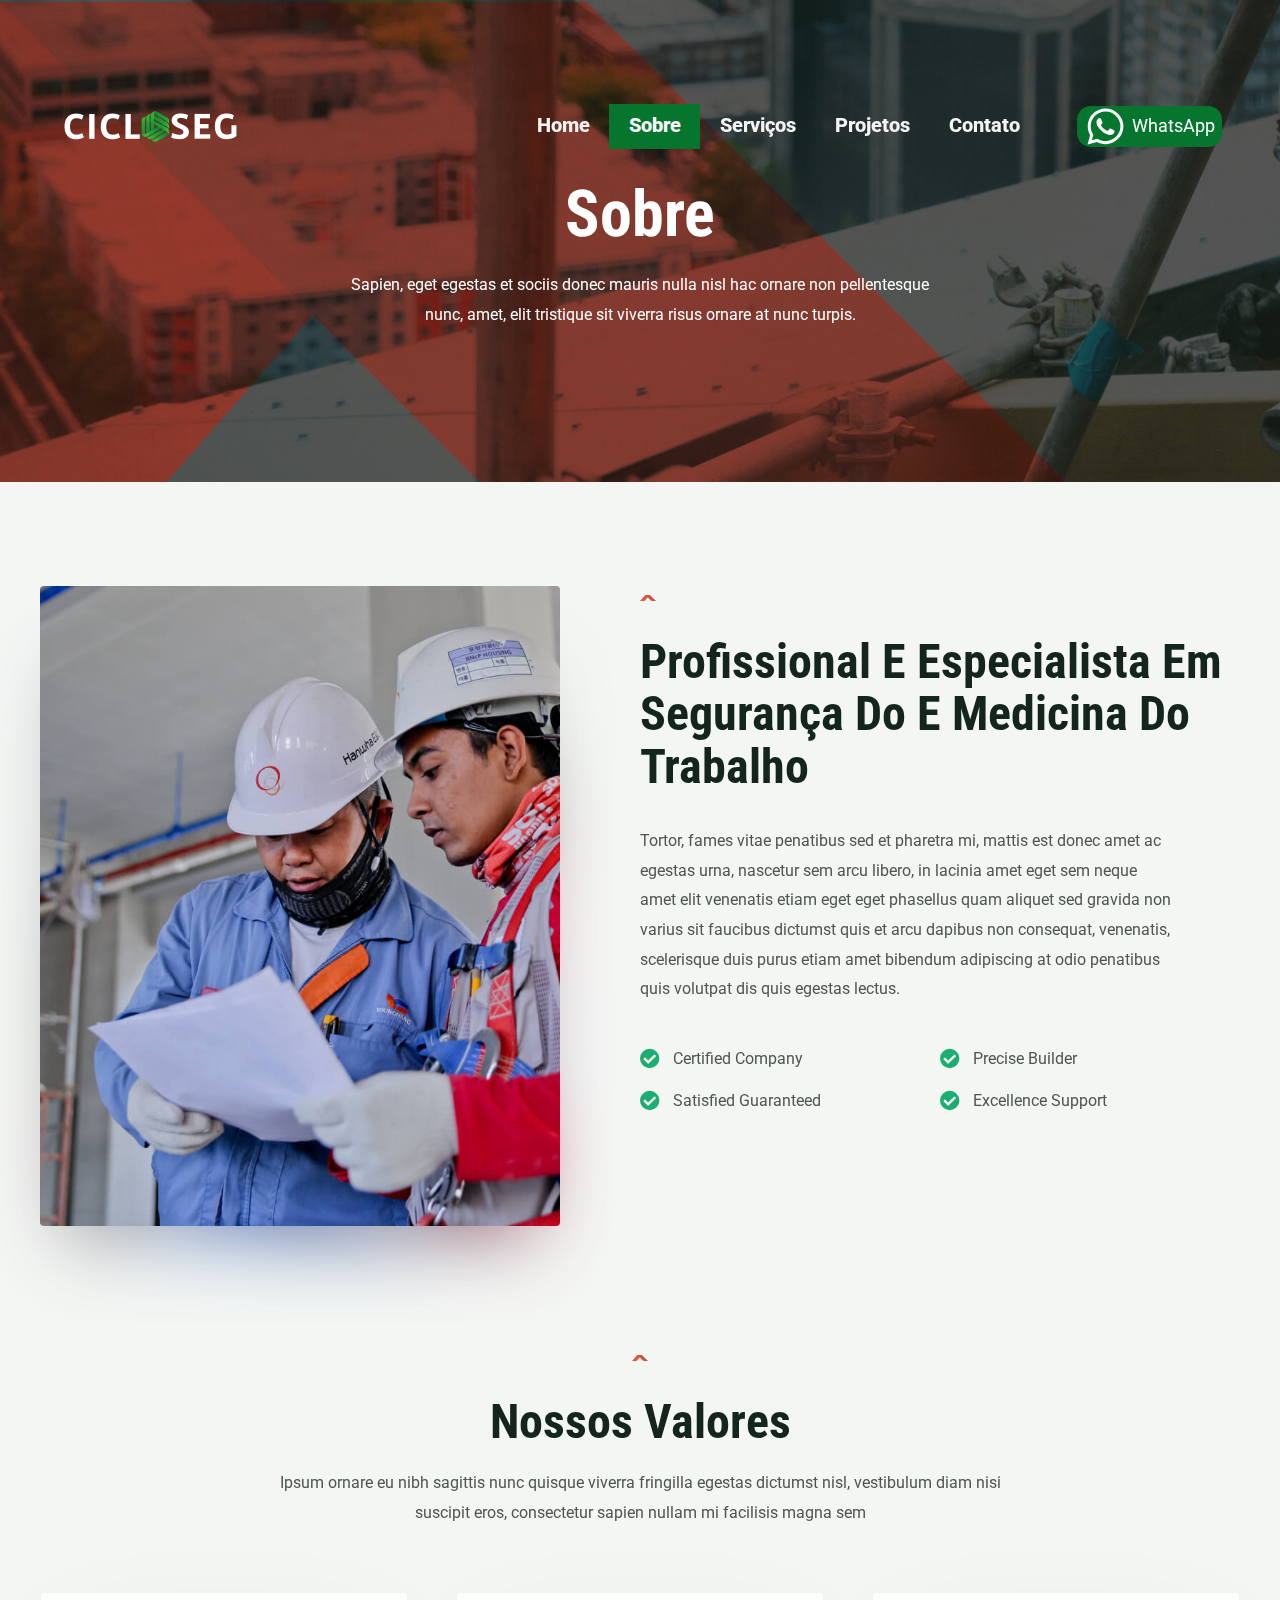
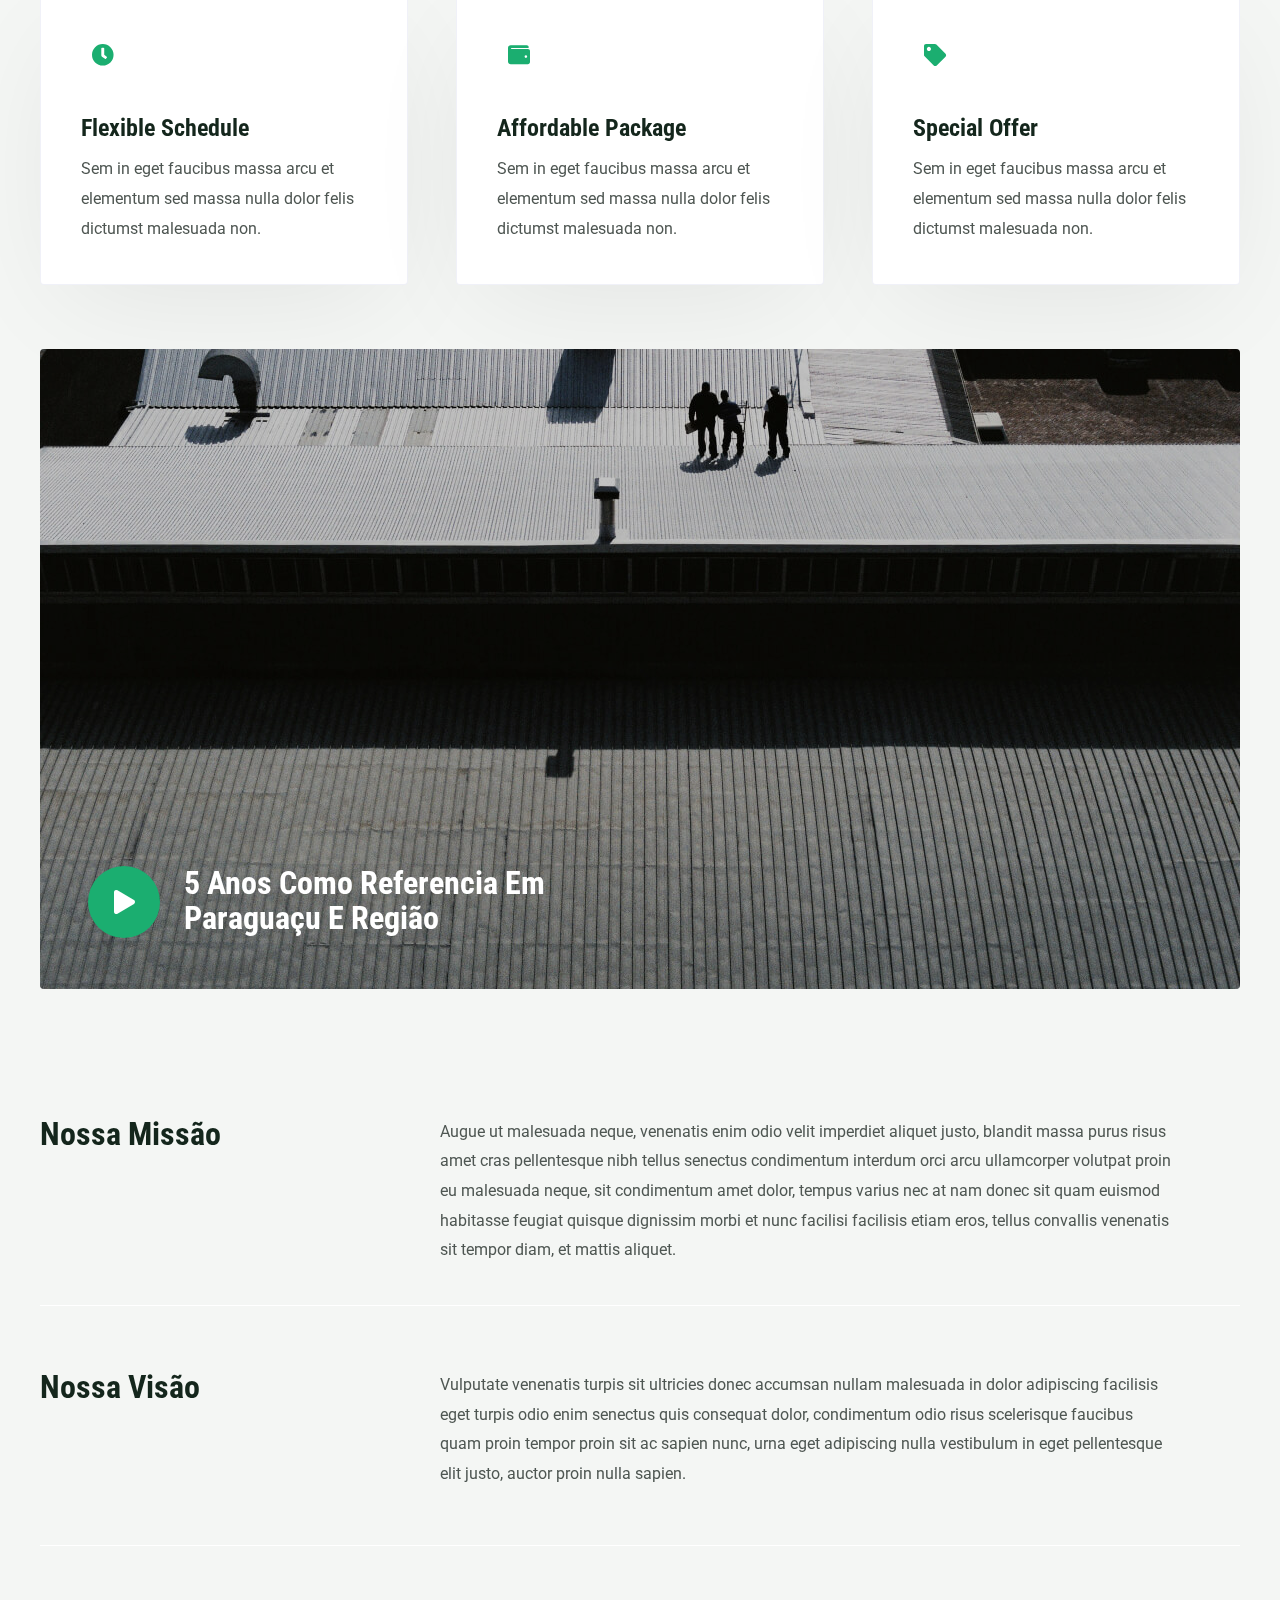
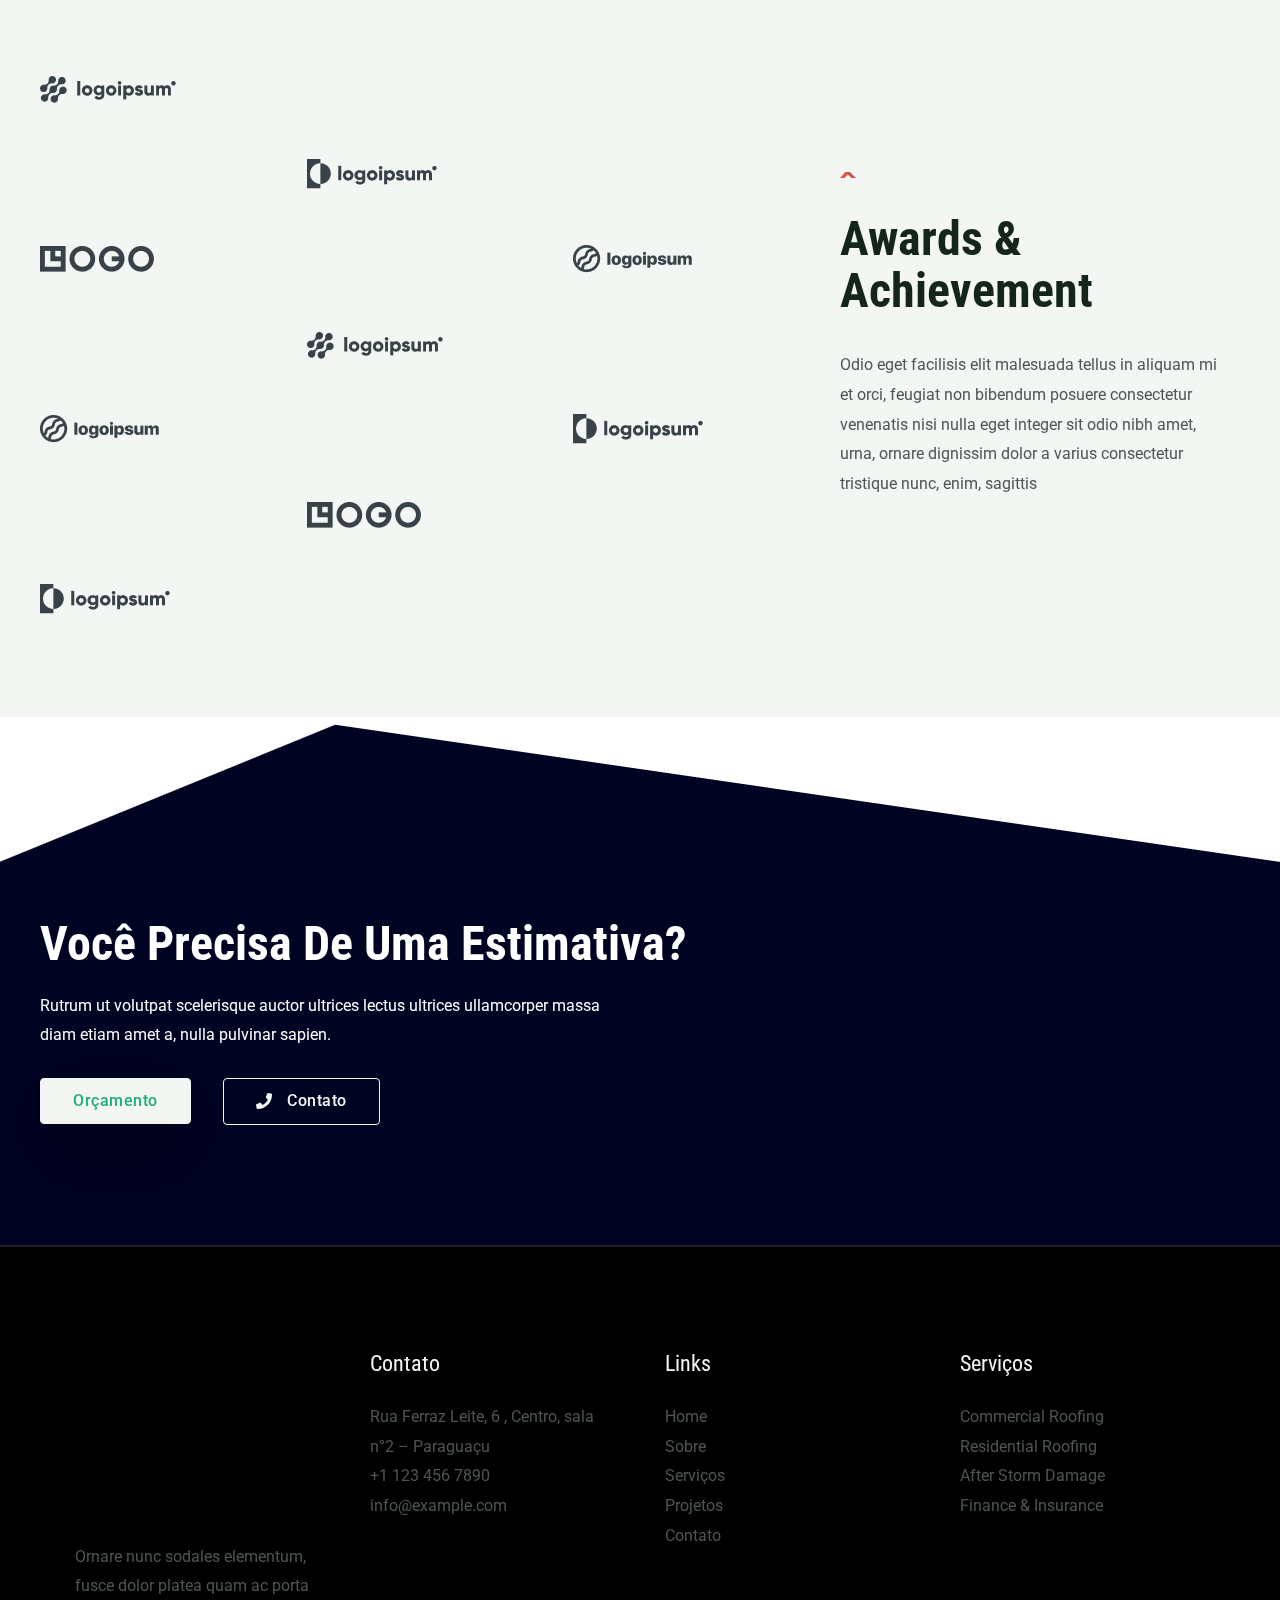
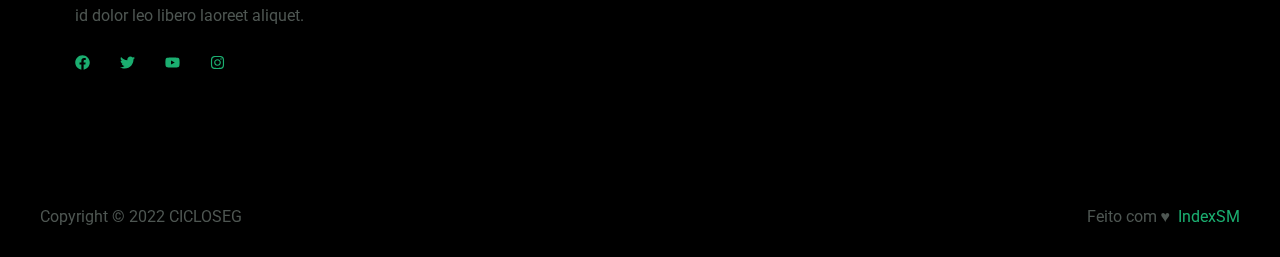
<file: about-us/index.html>
<!DOCTYPE html>
<html lang="pt-BR">
<head>
<meta charset="UTF-8">
<meta name="viewport" content="width=device-width, initial-scale=1">
<link rel="profile" href="https://gmpg.org/xfn/11">

<title>About Us &#8211; CICLOSEG</title>
<meta name="robots" content="max-image-preview:large">
<link rel="dns-prefetch" href="//fonts.googleapis.com">
<link rel="alternate" type="application/rss+xml" title="Feed para CICLOSEG &raquo;" href="https://indexsaulomathe.github.io/site-ciclo-seg/feed/">
<link rel="alternate" type="application/rss+xml" title="Feed de comentários para CICLOSEG &raquo;" href="https://indexsaulomathe.github.io/site-ciclo-seg/comments/feed/">
<script>
window._wpemojiSettings = {"baseUrl":"https:\/\/s.w.org\/images\/core\/emoji\/14.0.0\/72x72\/","ext":".png","svgUrl":"https:\/\/s.w.org\/images\/core\/emoji\/14.0.0\/svg\/","svgExt":".svg","source":{"concatemoji":"https:\/\/indexsaulomathe.github.io\/site-ciclo-seg\/wp-includes\/js\/wp-emoji-release.min.js?ver=6.1.1"}};
/*! This file is auto-generated */
!function(e,a,t){var n,r,o,i=a.createElement("canvas"),p=i.getContext&&i.getContext("2d");function s(e,t){var a=String.fromCharCode,e=(p.clearRect(0,0,i.width,i.height),p.fillText(a.apply(this,e),0,0),i.toDataURL());return p.clearRect(0,0,i.width,i.height),p.fillText(a.apply(this,t),0,0),e===i.toDataURL()}function c(e){var t=a.createElement("script");t.src=e,t.defer=t.type="text/javascript",a.getElementsByTagName("head")[0].appendChild(t)}for(o=Array("flag","emoji"),t.supports={everything:!0,everythingExceptFlag:!0},r=0;r<o.length;r++)t.supports[o[r]]=function(e){if(p&&p.fillText)switch(p.textBaseline="top",p.font="600 32px Arial",e){case"flag":return s([127987,65039,8205,9895,65039],[127987,65039,8203,9895,65039])?!1:!s([55356,56826,55356,56819],[55356,56826,8203,55356,56819])&&!s([55356,57332,56128,56423,56128,56418,56128,56421,56128,56430,56128,56423,56128,56447],[55356,57332,8203,56128,56423,8203,56128,56418,8203,56128,56421,8203,56128,56430,8203,56128,56423,8203,56128,56447]);case"emoji":return!s([129777,127995,8205,129778,127999],[129777,127995,8203,129778,127999])}return!1}(o[r]),t.supports.everything=t.supports.everything&&t.supports[o[r]],"flag"!==o[r]&&(t.supports.everythingExceptFlag=t.supports.everythingExceptFlag&&t.supports[o[r]]);t.supports.everythingExceptFlag=t.supports.everythingExceptFlag&&!t.supports.flag,t.DOMReady=!1,t.readyCallback=function(){t.DOMReady=!0},t.supports.everything||(n=function(){t.readyCallback()},a.addEventListener?(a.addEventListener("DOMContentLoaded",n,!1),e.addEventListener("load",n,!1)):(e.attachEvent("onload",n),a.attachEvent("onreadystatechange",function(){"complete"===a.readyState&&t.readyCallback()})),(e=t.source||{}).concatemoji?c(e.concatemoji):e.wpemoji&&e.twemoji&&(c(e.twemoji),c(e.wpemoji)))}(window,document,window._wpemojiSettings);
</script>
<style>img.wp-smiley,
img.emoji {
	display: inline !important;
	border: none !important;
	box-shadow: none !important;
	height: 1em !important;
	width: 1em !important;
	margin: 0 0.07em !important;
	vertical-align: -0.1em !important;
	background: none !important;
	padding: 0 !important;
}</style>
	<link rel="stylesheet" id="astra-theme-css-css" href="https://indexsaulomathe.github.io/site-ciclo-seg/wp-content/themes/astra/assets/css/minified/frontend.min.css?ver=3.9.4" media="all">
<style id="astra-theme-css-inline-css">.ast-no-sidebar .entry-content .alignfull {margin-left: calc( -50vw + 50%);margin-right: calc( -50vw + 50%);max-width: 100vw;width: 100vw;}.ast-no-sidebar .entry-content .alignwide {margin-left: calc(-41vw + 50%);margin-right: calc(-41vw + 50%);max-width: unset;width: unset;}.ast-no-sidebar .entry-content .alignfull .alignfull,.ast-no-sidebar .entry-content .alignfull .alignwide,.ast-no-sidebar .entry-content .alignwide .alignfull,.ast-no-sidebar .entry-content .alignwide .alignwide,.ast-no-sidebar .entry-content .wp-block-column .alignfull,.ast-no-sidebar .entry-content .wp-block-column .alignwide{width: 100%;margin-left: auto;margin-right: auto;}.wp-block-gallery,.blocks-gallery-grid {margin: 0;}.wp-block-separator {max-width: 100px;}.wp-block-separator.is-style-wide,.wp-block-separator.is-style-dots {max-width: none;}.entry-content .has-2-columns .wp-block-column:first-child {padding-right: 10px;}.entry-content .has-2-columns .wp-block-column:last-child {padding-left: 10px;}@media (max-width: 782px) {.entry-content .wp-block-columns .wp-block-column {flex-basis: 100%;}.entry-content .has-2-columns .wp-block-column:first-child {padding-right: 0;}.entry-content .has-2-columns .wp-block-column:last-child {padding-left: 0;}}body .entry-content .wp-block-latest-posts {margin-left: 0;}body .entry-content .wp-block-latest-posts li {list-style: none;}.ast-no-sidebar .ast-container .entry-content .wp-block-latest-posts {margin-left: 0;}.ast-header-break-point .entry-content .alignwide {margin-left: auto;margin-right: auto;}.entry-content .blocks-gallery-item img {margin-bottom: auto;}.wp-block-pullquote {border-top: 4px solid #555d66;border-bottom: 4px solid #555d66;color: #40464d;}:root{--ast-container-default-xlg-padding:6.67em;--ast-container-default-lg-padding:5.67em;--ast-container-default-slg-padding:4.34em;--ast-container-default-md-padding:3.34em;--ast-container-default-sm-padding:6.67em;--ast-container-default-xs-padding:2.4em;--ast-container-default-xxs-padding:1.4em;}html{font-size:100%;}a,.page-title{color:var(--ast-global-color-0);}a:hover,a:focus{color:var(--ast-global-color-1);}body,button,input,select,textarea,.ast-button,.ast-custom-button{font-family:'Roboto',sans-serif;font-weight:400;font-size:16px;font-size:1rem;}blockquote{color:var(--ast-global-color-3);}p,.entry-content p{margin-bottom:1em;}h1,.entry-content h1,h2,.entry-content h2,h3,.entry-content h3,h4,.entry-content h4,h5,.entry-content h5,h6,.entry-content h6,.site-title,.site-title a{font-family:'Roboto Condensed',sans-serif;font-weight:700;text-transform:capitalize;}.site-title{font-size:35px;font-size:2.1875rem;display:none;}header .custom-logo-link img{max-width:221px;}.astra-logo-svg{width:221px;}.ast-archive-description .ast-archive-title{font-size:40px;font-size:2.5rem;}.site-header .site-description{font-size:15px;font-size:0.9375rem;display:none;}.entry-title{font-size:30px;font-size:1.875rem;}h1,.entry-content h1{font-size:64px;font-size:4rem;font-family:'Roboto Condensed',sans-serif;line-height:1.1;text-transform:capitalize;}h2,.entry-content h2{font-size:48px;font-size:3rem;font-family:'Roboto Condensed',sans-serif;line-height:1.1;text-transform:capitalize;}h3,.entry-content h3{font-size:32px;font-size:2rem;font-family:'Roboto Condensed',sans-serif;line-height:1.1;text-transform:capitalize;}h4,.entry-content h4{font-size:24px;font-size:1.5rem;font-family:'Roboto Condensed',sans-serif;text-transform:capitalize;}h5,.entry-content h5{font-size:16px;font-size:1rem;font-family:'Roboto Condensed',sans-serif;text-transform:capitalize;}h6,.entry-content h6{font-size:14px;font-size:0.875rem;font-family:'Roboto Condensed',sans-serif;text-transform:capitalize;}.ast-single-post .entry-title,.page-title{font-size:30px;font-size:1.875rem;}::selection{background-color:var(--ast-global-color-0);color:#ffffff;}body,h1,.entry-title a,.entry-content h1,h2,.entry-content h2,h3,.entry-content h3,h4,.entry-content h4,h5,.entry-content h5,h6,.entry-content h6{color:var(--ast-global-color-3);}.tagcloud a:hover,.tagcloud a:focus,.tagcloud a.current-item{color:#ffffff;border-color:var(--ast-global-color-0);background-color:var(--ast-global-color-0);}input:focus,input[type="text"]:focus,input[type="email"]:focus,input[type="url"]:focus,input[type="password"]:focus,input[type="reset"]:focus,input[type="search"]:focus,textarea:focus{border-color:var(--ast-global-color-0);}input[type="radio"]:checked,input[type=reset],input[type="checkbox"]:checked,input[type="checkbox"]:hover:checked,input[type="checkbox"]:focus:checked,input[type=range]::-webkit-slider-thumb{border-color:var(--ast-global-color-0);background-color:var(--ast-global-color-0);box-shadow:none;}.site-footer a:hover + .post-count,.site-footer a:focus + .post-count{background:var(--ast-global-color-0);border-color:var(--ast-global-color-0);}.single .nav-links .nav-previous,.single .nav-links .nav-next{color:var(--ast-global-color-0);}.entry-meta,.entry-meta *{line-height:1.45;color:var(--ast-global-color-0);}.entry-meta a:hover,.entry-meta a:hover *,.entry-meta a:focus,.entry-meta a:focus *,.page-links > .page-link,.page-links .page-link:hover,.post-navigation a:hover{color:var(--ast-global-color-1);}#cat option,.secondary .calendar_wrap thead a,.secondary .calendar_wrap thead a:visited{color:var(--ast-global-color-0);}.secondary .calendar_wrap #today,.ast-progress-val span{background:var(--ast-global-color-0);}.secondary a:hover + .post-count,.secondary a:focus + .post-count{background:var(--ast-global-color-0);border-color:var(--ast-global-color-0);}.calendar_wrap #today > a{color:#ffffff;}.page-links .page-link,.single .post-navigation a{color:var(--ast-global-color-0);}.widget-title{font-size:22px;font-size:1.375rem;color:var(--ast-global-color-3);}.single .ast-author-details .author-title{color:var(--ast-global-color-1);}.ast-logo-title-inline .site-logo-img{padding-right:1em;}.site-logo-img img{ transition:all 0.2s linear;}.ast-page-builder-template .hentry {margin: 0;}.ast-page-builder-template .site-content > .ast-container {max-width: 100%;padding: 0;}.ast-page-builder-template .site-content #primary {padding: 0;margin: 0;}.ast-page-builder-template .no-results {text-align: center;margin: 4em auto;}.ast-page-builder-template .ast-pagination {padding: 2em;}.ast-page-builder-template .entry-header.ast-no-title.ast-no-thumbnail {margin-top: 0;}.ast-page-builder-template .entry-header.ast-header-without-markup {margin-top: 0;margin-bottom: 0;}.ast-page-builder-template .entry-header.ast-no-title.ast-no-meta {margin-bottom: 0;}.ast-page-builder-template.single .post-navigation {padding-bottom: 2em;}.ast-page-builder-template.single-post .site-content > .ast-container {max-width: 100%;}.ast-page-builder-template .entry-header {margin-top: 4em;margin-left: auto;margin-right: auto;padding-left: 20px;padding-right: 20px;}.single.ast-page-builder-template .entry-header {padding-left: 20px;padding-right: 20px;}.ast-page-builder-template .ast-archive-description {margin: 4em auto 0;padding-left: 20px;padding-right: 20px;}.ast-page-builder-template.ast-no-sidebar .entry-content .alignwide {margin-left: 0;margin-right: 0;}@media (max-width:921px){#ast-desktop-header{display:none;}}@media (min-width:921px){#ast-mobile-header{display:none;}}.wp-block-buttons.aligncenter{justify-content:center;}.ast-plain-container.ast-no-sidebar #primary{margin-top:0;margin-bottom:0;}@media (min-width:1200px){.wp-block-group .has-background{padding:20px;}}@media (min-width:1200px){.ast-no-sidebar.ast-separate-container .entry-content .wp-block-group.alignwide,.ast-no-sidebar.ast-separate-container .entry-content .wp-block-cover.alignwide{margin-left:-20px;margin-right:-20px;padding-left:20px;padding-right:20px;}.ast-no-sidebar.ast-separate-container .entry-content .wp-block-cover.alignfull,.ast-no-sidebar.ast-separate-container .entry-content .wp-block-group.alignfull{margin-left:-6.67em;margin-right:-6.67em;padding-left:6.67em;padding-right:6.67em;}}@media (min-width:1200px){.wp-block-cover-image.alignwide .wp-block-cover__inner-container,.wp-block-cover.alignwide .wp-block-cover__inner-container,.wp-block-cover-image.alignfull .wp-block-cover__inner-container,.wp-block-cover.alignfull .wp-block-cover__inner-container{width:100%;}}.wp-block-image.aligncenter{margin-left:auto;margin-right:auto;}.wp-block-table.aligncenter{margin-left:auto;margin-right:auto;}@media (max-width:921px){.ast-separate-container #primary,.ast-separate-container #secondary{padding:1.5em 0;}#primary,#secondary{padding:1.5em 0;margin:0;}.ast-left-sidebar #content > .ast-container{display:flex;flex-direction:column-reverse;width:100%;}.ast-separate-container .ast-article-post,.ast-separate-container .ast-article-single{padding:1.5em 2.14em;}.ast-author-box img.avatar{margin:20px 0 0 0;}}@media (min-width:922px){.ast-separate-container.ast-right-sidebar #primary,.ast-separate-container.ast-left-sidebar #primary{border:0;}.search-no-results.ast-separate-container #primary{margin-bottom:4em;}}.elementor-button-wrapper .elementor-button{border-style:solid;text-decoration:none;border-top-width:1px;border-right-width:1px;border-left-width:1px;border-bottom-width:1px;}body .elementor-button.elementor-size-sm,body .elementor-button.elementor-size-xs,body .elementor-button.elementor-size-md,body .elementor-button.elementor-size-lg,body .elementor-button.elementor-size-xl,body .elementor-button{border-radius:4px;padding-top:14px;padding-right:32px;padding-bottom:14px;padding-left:32px;}.elementor-button-wrapper .elementor-button{border-color:var(--ast-global-color-0);background-color:var(--ast-global-color-0);}.elementor-button-wrapper .elementor-button:hover,.elementor-button-wrapper .elementor-button:focus{color:var(--ast-global-color-4);background-color:var(--ast-global-color-1);border-color:var(--ast-global-color-1);}.wp-block-button .wp-block-button__link ,.elementor-button-wrapper .elementor-button,.elementor-button-wrapper .elementor-button:visited{color:var(--ast-global-color-4);}.elementor-button-wrapper .elementor-button{font-family:inherit;font-weight:500;line-height:1;letter-spacing:.5px;}body .elementor-button.elementor-size-sm,body .elementor-button.elementor-size-xs,body .elementor-button.elementor-size-md,body .elementor-button.elementor-size-lg,body .elementor-button.elementor-size-xl,body .elementor-button{font-size:16px;font-size:1rem;}.wp-block-button .wp-block-button__link:hover,.wp-block-button .wp-block-button__link:focus{color:var(--ast-global-color-4);background-color:var(--ast-global-color-1);border-color:var(--ast-global-color-1);}.elementor-widget-heading h1.elementor-heading-title{line-height:1.1;}.elementor-widget-heading h2.elementor-heading-title{line-height:1.1;}.elementor-widget-heading h3.elementor-heading-title{line-height:1.1;}.wp-block-button .wp-block-button__link{border-style:solid;border-top-width:1px;border-right-width:1px;border-left-width:1px;border-bottom-width:1px;border-color:var(--ast-global-color-0);background-color:var(--ast-global-color-0);color:var(--ast-global-color-4);font-family:inherit;font-weight:500;line-height:1;letter-spacing:.5px;font-size:16px;font-size:1rem;border-radius:4px;padding-top:14px;padding-right:32px;padding-bottom:14px;padding-left:32px;}.menu-toggle,button,.ast-button,.ast-custom-button,.button,input#submit,input[type="button"],input[type="submit"],input[type="reset"]{border-style:solid;border-top-width:1px;border-right-width:1px;border-left-width:1px;border-bottom-width:1px;color:var(--ast-global-color-4);border-color:var(--ast-global-color-0);background-color:var(--ast-global-color-0);border-radius:4px;padding-top:14px;padding-right:32px;padding-bottom:14px;padding-left:32px;font-family:inherit;font-weight:500;font-size:16px;font-size:1rem;line-height:1;letter-spacing:.5px;}button:focus,.menu-toggle:hover,button:hover,.ast-button:hover,.ast-custom-button:hover .button:hover,.ast-custom-button:hover ,input[type=reset]:hover,input[type=reset]:focus,input#submit:hover,input#submit:focus,input[type="button"]:hover,input[type="button"]:focus,input[type="submit"]:hover,input[type="submit"]:focus{color:var(--ast-global-color-4);background-color:var(--ast-global-color-1);border-color:var(--ast-global-color-1);}@media (min-width:544px){.ast-container{max-width:100%;}}@media (max-width:544px){.ast-separate-container .ast-article-post,.ast-separate-container .ast-article-single,.ast-separate-container .comments-title,.ast-separate-container .ast-archive-description{padding:1.5em 1em;}.ast-separate-container #content .ast-container{padding-left:0.54em;padding-right:0.54em;}.ast-separate-container .ast-comment-list li.depth-1{padding:1.5em 1em;margin-bottom:1.5em;}.ast-separate-container .ast-comment-list .bypostauthor{padding:.5em;}.ast-search-menu-icon.ast-dropdown-active .search-field{width:170px;}}@media (max-width:921px){.ast-mobile-header-stack .main-header-bar .ast-search-menu-icon{display:inline-block;}.ast-header-break-point.ast-header-custom-item-outside .ast-mobile-header-stack .main-header-bar .ast-search-icon{margin:0;}.ast-comment-avatar-wrap img{max-width:2.5em;}.ast-separate-container .ast-comment-list li.depth-1{padding:1.5em 2.14em;}.ast-separate-container .comment-respond{padding:2em 2.14em;}.ast-comment-meta{padding:0 1.8888em 1.3333em;}}body,.ast-separate-container{background-color:var(--ast-global-color-4);;background-image:none;;}.ast-no-sidebar.ast-separate-container .entry-content .alignfull {margin-left: -6.67em;margin-right: -6.67em;width: auto;}@media (max-width: 1200px) {.ast-no-sidebar.ast-separate-container .entry-content .alignfull {margin-left: -2.4em;margin-right: -2.4em;}}@media (max-width: 768px) {.ast-no-sidebar.ast-separate-container .entry-content .alignfull {margin-left: -2.14em;margin-right: -2.14em;}}@media (max-width: 544px) {.ast-no-sidebar.ast-separate-container .entry-content .alignfull {margin-left: -1em;margin-right: -1em;}}.ast-no-sidebar.ast-separate-container .entry-content .alignwide {margin-left: -20px;margin-right: -20px;}.ast-no-sidebar.ast-separate-container .entry-content .wp-block-column .alignfull,.ast-no-sidebar.ast-separate-container .entry-content .wp-block-column .alignwide {margin-left: auto;margin-right: auto;width: 100%;}@media (max-width:921px){.site-title{display:none;}.ast-archive-description .ast-archive-title{font-size:40px;}.site-header .site-description{display:none;}.entry-title{font-size:30px;}h1,.entry-content h1{font-size:56px;}h2,.entry-content h2{font-size:32px;}h3,.entry-content h3{font-size:24px;}.ast-single-post .entry-title,.page-title{font-size:30px;}.astra-logo-svg{width:104px;}header .custom-logo-link img,.ast-header-break-point .site-logo-img .custom-mobile-logo-link img{max-width:104px;}}@media (max-width:544px){.site-title{display:none;}.ast-archive-description .ast-archive-title{font-size:40px;}.site-header .site-description{display:none;}.entry-title{font-size:30px;}h1,.entry-content h1{font-size:32px;}h2,.entry-content h2{font-size:24px;}h3,.entry-content h3{font-size:22px;}h4,.entry-content h4{font-size:20px;font-size:1.25rem;}.ast-single-post .entry-title,.page-title{font-size:30px;}header .custom-logo-link img,.ast-header-break-point .site-branding img,.ast-header-break-point .custom-logo-link img{max-width:104px;}.astra-logo-svg{width:104px;}.ast-header-break-point .site-logo-img .custom-mobile-logo-link img{max-width:104px;}}@media (max-width:921px){html{font-size:91.2%;}}@media (max-width:544px){html{font-size:91.2%;}}@media (min-width:922px){.ast-container{max-width:1240px;}}@font-face {font-family: "Astra";src: url(https://indexsaulomathe.github.io/site-ciclo-seg/wp-content/themes/astra/assets/fonts/astra.woff) format("woff"),url(https://indexsaulomathe.github.io/site-ciclo-seg/wp-content/themes/astra/assets/fonts/astra.ttf) format("truetype"),url(https://indexsaulomathe.github.io/site-ciclo-seg/wp-content/themes/astra/assets/fonts/astra.svg#astra) format("svg");font-weight: normal;font-style: normal;font-display: fallback;}@media (min-width:922px){.main-header-menu .sub-menu .menu-item.ast-left-align-sub-menu:hover > .sub-menu,.main-header-menu .sub-menu .menu-item.ast-left-align-sub-menu.focus > .sub-menu{margin-left:-0px;}}.ast-theme-transparent-header [data-section="section-header-mobile-trigger"] .ast-button-wrap .ast-mobile-menu-trigger-fill,.ast-theme-transparent-header [data-section="section-header-mobile-trigger"] .ast-button-wrap .ast-mobile-menu-trigger-minimal{border:none;}.footer-widget-area[data-section^="section-fb-html-"] .ast-builder-html-element{text-align:center;}.astra-icon-down_arrow::after {content: "\e900";font-family: Astra;}.astra-icon-close::after {content: "\e5cd";font-family: Astra;}.astra-icon-drag_handle::after {content: "\e25d";font-family: Astra;}.astra-icon-format_align_justify::after {content: "\e235";font-family: Astra;}.astra-icon-menu::after {content: "\e5d2";font-family: Astra;}.astra-icon-reorder::after {content: "\e8fe";font-family: Astra;}.astra-icon-search::after {content: "\e8b6";font-family: Astra;}.astra-icon-zoom_in::after {content: "\e56b";font-family: Astra;}.astra-icon-check-circle::after {content: "\e901";font-family: Astra;}.astra-icon-shopping-cart::after {content: "\f07a";font-family: Astra;}.astra-icon-shopping-bag::after {content: "\f290";font-family: Astra;}.astra-icon-shopping-basket::after {content: "\f291";font-family: Astra;}.astra-icon-circle-o::after {content: "\e903";font-family: Astra;}.astra-icon-certificate::after {content: "\e902";font-family: Astra;}blockquote {padding: 1.2em;}:root .has-ast-global-color-0-color{color:var(--ast-global-color-0);}:root .has-ast-global-color-0-background-color{background-color:var(--ast-global-color-0);}:root .wp-block-button .has-ast-global-color-0-color{color:var(--ast-global-color-0);}:root .wp-block-button .has-ast-global-color-0-background-color{background-color:var(--ast-global-color-0);}:root .has-ast-global-color-1-color{color:var(--ast-global-color-1);}:root .has-ast-global-color-1-background-color{background-color:var(--ast-global-color-1);}:root .wp-block-button .has-ast-global-color-1-color{color:var(--ast-global-color-1);}:root .wp-block-button .has-ast-global-color-1-background-color{background-color:var(--ast-global-color-1);}:root .has-ast-global-color-2-color{color:var(--ast-global-color-2);}:root .has-ast-global-color-2-background-color{background-color:var(--ast-global-color-2);}:root .wp-block-button .has-ast-global-color-2-color{color:var(--ast-global-color-2);}:root .wp-block-button .has-ast-global-color-2-background-color{background-color:var(--ast-global-color-2);}:root .has-ast-global-color-3-color{color:var(--ast-global-color-3);}:root .has-ast-global-color-3-background-color{background-color:var(--ast-global-color-3);}:root .wp-block-button .has-ast-global-color-3-color{color:var(--ast-global-color-3);}:root .wp-block-button .has-ast-global-color-3-background-color{background-color:var(--ast-global-color-3);}:root .has-ast-global-color-4-color{color:var(--ast-global-color-4);}:root .has-ast-global-color-4-background-color{background-color:var(--ast-global-color-4);}:root .wp-block-button .has-ast-global-color-4-color{color:var(--ast-global-color-4);}:root .wp-block-button .has-ast-global-color-4-background-color{background-color:var(--ast-global-color-4);}:root .has-ast-global-color-5-color{color:var(--ast-global-color-5);}:root .has-ast-global-color-5-background-color{background-color:var(--ast-global-color-5);}:root .wp-block-button .has-ast-global-color-5-color{color:var(--ast-global-color-5);}:root .wp-block-button .has-ast-global-color-5-background-color{background-color:var(--ast-global-color-5);}:root .has-ast-global-color-6-color{color:var(--ast-global-color-6);}:root .has-ast-global-color-6-background-color{background-color:var(--ast-global-color-6);}:root .wp-block-button .has-ast-global-color-6-color{color:var(--ast-global-color-6);}:root .wp-block-button .has-ast-global-color-6-background-color{background-color:var(--ast-global-color-6);}:root .has-ast-global-color-7-color{color:var(--ast-global-color-7);}:root .has-ast-global-color-7-background-color{background-color:var(--ast-global-color-7);}:root .wp-block-button .has-ast-global-color-7-color{color:var(--ast-global-color-7);}:root .wp-block-button .has-ast-global-color-7-background-color{background-color:var(--ast-global-color-7);}:root .has-ast-global-color-8-color{color:var(--ast-global-color-8);}:root .has-ast-global-color-8-background-color{background-color:var(--ast-global-color-8);}:root .wp-block-button .has-ast-global-color-8-color{color:var(--ast-global-color-8);}:root .wp-block-button .has-ast-global-color-8-background-color{background-color:var(--ast-global-color-8);}:root{--ast-global-color-0:#1BAE70;--ast-global-color-1:#06752E;--ast-global-color-2:#14261C;--ast-global-color-3:#4E5652;--ast-global-color-4:#F4F6F4;--ast-global-color-5:#FFFFFF;--ast-global-color-6:#000000;--ast-global-color-7:#4B4F58;--ast-global-color-8:#F6F7F8;}:root {--ast-border-color : #dddddd;}.ast-theme-transparent-header #masthead .site-logo-img .transparent-custom-logo .astra-logo-svg{width:150px;}.ast-theme-transparent-header #masthead .site-logo-img .transparent-custom-logo img{ max-width:150px;}@media (max-width:921px){.ast-theme-transparent-header #masthead .site-logo-img .transparent-custom-logo .astra-logo-svg{width:120px;}.ast-theme-transparent-header #masthead .site-logo-img .transparent-custom-logo img{ max-width:120px;}}@media (max-width:543px){.ast-theme-transparent-header #masthead .site-logo-img .transparent-custom-logo .astra-logo-svg{width:100px;}.ast-theme-transparent-header #masthead .site-logo-img .transparent-custom-logo img{ max-width:100px;}}@media (min-width:921px){.ast-theme-transparent-header #masthead{position:absolute;left:0;right:0;}.ast-theme-transparent-header .main-header-bar,.ast-theme-transparent-header.ast-header-break-point .main-header-bar{background:none;}body.elementor-editor-active.ast-theme-transparent-header #masthead,.fl-builder-edit .ast-theme-transparent-header #masthead,body.vc_editor.ast-theme-transparent-header #masthead,body.brz-ed.ast-theme-transparent-header #masthead{z-index:0;}.ast-header-break-point.ast-replace-site-logo-transparent.ast-theme-transparent-header .custom-mobile-logo-link{display:none;}.ast-header-break-point.ast-replace-site-logo-transparent.ast-theme-transparent-header .transparent-custom-logo{display:inline-block;}.ast-theme-transparent-header .ast-above-header,.ast-theme-transparent-header .ast-above-header.ast-above-header-bar{background-image:none;background-color:transparent;}.ast-theme-transparent-header .ast-below-header{background-image:none;background-color:transparent;}}.ast-theme-transparent-header .ast-builder-menu .main-header-menu,.ast-theme-transparent-header .ast-builder-menu .main-header-menu .menu-link,.ast-theme-transparent-header [CLASS*="ast-builder-menu-"] .main-header-menu .menu-item > .menu-link,.ast-theme-transparent-header .ast-masthead-custom-menu-items,.ast-theme-transparent-header .ast-masthead-custom-menu-items a,.ast-theme-transparent-header .ast-builder-menu .main-header-menu .menu-item > .ast-menu-toggle,.ast-theme-transparent-header .ast-builder-menu .main-header-menu .menu-item > .ast-menu-toggle,.ast-theme-transparent-header .ast-above-header-navigation a,.ast-header-break-point.ast-theme-transparent-header .ast-above-header-navigation a,.ast-header-break-point.ast-theme-transparent-header .ast-above-header-navigation > ul.ast-above-header-menu > .menu-item-has-children:not(.current-menu-item) > .ast-menu-toggle,.ast-theme-transparent-header .ast-below-header-menu,.ast-theme-transparent-header .ast-below-header-menu a,.ast-header-break-point.ast-theme-transparent-header .ast-below-header-menu a,.ast-header-break-point.ast-theme-transparent-header .ast-below-header-menu,.ast-theme-transparent-header .main-header-menu .menu-link{color:var(--ast-global-color-4);}.ast-theme-transparent-header .ast-builder-menu .main-header-menu .menu-item:hover > .menu-link,.ast-theme-transparent-header .ast-builder-menu .main-header-menu .menu-item:hover > .ast-menu-toggle,.ast-theme-transparent-header .ast-builder-menu .main-header-menu .ast-masthead-custom-menu-items a:hover,.ast-theme-transparent-header .ast-builder-menu .main-header-menu .focus > .menu-link,.ast-theme-transparent-header .ast-builder-menu .main-header-menu .focus > .ast-menu-toggle,.ast-theme-transparent-header .ast-builder-menu .main-header-menu .current-menu-item > .menu-link,.ast-theme-transparent-header .ast-builder-menu .main-header-menu .current-menu-ancestor > .menu-link,.ast-theme-transparent-header .ast-builder-menu .main-header-menu .current-menu-item > .ast-menu-toggle,.ast-theme-transparent-header .ast-builder-menu .main-header-menu .current-menu-ancestor > .ast-menu-toggle,.ast-theme-transparent-header [CLASS*="ast-builder-menu-"] .main-header-menu .current-menu-item > .menu-link,.ast-theme-transparent-header [CLASS*="ast-builder-menu-"] .main-header-menu .current-menu-ancestor > .menu-link,.ast-theme-transparent-header [CLASS*="ast-builder-menu-"] .main-header-menu .current-menu-item > .ast-menu-toggle,.ast-theme-transparent-header [CLASS*="ast-builder-menu-"] .main-header-menu .current-menu-ancestor > .ast-menu-toggle,.ast-theme-transparent-header .main-header-menu .menu-item:hover > .menu-link,.ast-theme-transparent-header .main-header-menu .current-menu-item > .menu-link,.ast-theme-transparent-header .main-header-menu .current-menu-ancestor > .menu-link{color:var(--ast-global-color-5);}@media (max-width:921px){.ast-theme-transparent-header #masthead{position:absolute;left:0;right:0;}.ast-theme-transparent-header .main-header-bar,.ast-theme-transparent-header.ast-header-break-point .main-header-bar{background:none;}body.elementor-editor-active.ast-theme-transparent-header #masthead,.fl-builder-edit .ast-theme-transparent-header #masthead,body.vc_editor.ast-theme-transparent-header #masthead,body.brz-ed.ast-theme-transparent-header #masthead{z-index:0;}.ast-header-break-point.ast-replace-site-logo-transparent.ast-theme-transparent-header .custom-mobile-logo-link{display:none;}.ast-header-break-point.ast-replace-site-logo-transparent.ast-theme-transparent-header .transparent-custom-logo{display:inline-block;}.ast-theme-transparent-header .ast-above-header,.ast-theme-transparent-header .ast-above-header.ast-above-header-bar{background-image:none;background-color:transparent;}.ast-theme-transparent-header .ast-below-header{background-image:none;background-color:transparent;}}@media (max-width:921px){.ast-theme-transparent-header.ast-header-break-point .ast-builder-menu .main-header-menu,.ast-theme-transparent-header.ast-header-break-point .ast-builder-menu.main-header-menu .sub-menu,.ast-theme-transparent-header.ast-header-break-point .ast-builder-menu.main-header-menu,.ast-theme-transparent-header.ast-header-break-point .ast-builder-menu .main-header-bar-wrap .main-header-menu,.ast-flyout-menu-enable.ast-header-break-point.ast-theme-transparent-header .main-header-bar-navigation .site-navigation,.ast-fullscreen-menu-enable.ast-header-break-point.ast-theme-transparent-header .main-header-bar-navigation .site-navigation,.ast-flyout-above-menu-enable.ast-header-break-point.ast-theme-transparent-header .ast-above-header-navigation-wrap .ast-above-header-navigation,.ast-flyout-below-menu-enable.ast-header-break-point.ast-theme-transparent-header .ast-below-header-navigation-wrap .ast-below-header-actual-nav,.ast-fullscreen-above-menu-enable.ast-header-break-point.ast-theme-transparent-header .ast-above-header-navigation-wrap,.ast-fullscreen-below-menu-enable.ast-header-break-point.ast-theme-transparent-header .ast-below-header-navigation-wrap,.ast-theme-transparent-header .main-header-menu .menu-link{background-color:var(--ast-global-color-4);}.ast-theme-transparent-header .ast-builder-menu .main-header-menu,.ast-theme-transparent-header .ast-builder-menu .main-header-menu .menu-link,.ast-theme-transparent-header [CLASS*="ast-builder-menu-"] .main-header-menu .menu-item > .menu-link,.ast-theme-transparent-header .ast-masthead-custom-menu-items,.ast-theme-transparent-header .ast-masthead-custom-menu-items a,.ast-theme-transparent-header .ast-builder-menu .main-header-menu .menu-item > .ast-menu-toggle,.ast-theme-transparent-header .ast-builder-menu .main-header-menu .menu-item > .ast-menu-toggle,.ast-theme-transparent-header .main-header-menu .menu-link{color:var(--ast-global-color-2);}.ast-theme-transparent-header .ast-builder-menu .main-header-menu .menu-item:hover > .menu-link,.ast-theme-transparent-header .ast-builder-menu .main-header-menu .menu-item:hover > .ast-menu-toggle,.ast-theme-transparent-header .ast-builder-menu .main-header-menu .ast-masthead-custom-menu-items a:hover,.ast-theme-transparent-header .ast-builder-menu .main-header-menu .focus > .menu-link,.ast-theme-transparent-header .ast-builder-menu .main-header-menu .focus > .ast-menu-toggle,.ast-theme-transparent-header .ast-builder-menu .main-header-menu .current-menu-item > .menu-link,.ast-theme-transparent-header .ast-builder-menu .main-header-menu .current-menu-ancestor > .menu-link,.ast-theme-transparent-header .ast-builder-menu .main-header-menu .current-menu-item > .ast-menu-toggle,.ast-theme-transparent-header .ast-builder-menu .main-header-menu .current-menu-ancestor > .ast-menu-toggle,.ast-theme-transparent-header [CLASS*="ast-builder-menu-"] .main-header-menu .current-menu-item > .menu-link,.ast-theme-transparent-header [CLASS*="ast-builder-menu-"] .main-header-menu .current-menu-ancestor > .menu-link,.ast-theme-transparent-header [CLASS*="ast-builder-menu-"] .main-header-menu .current-menu-item > .ast-menu-toggle,.ast-theme-transparent-header [CLASS*="ast-builder-menu-"] .main-header-menu .current-menu-ancestor > .ast-menu-toggle,.ast-theme-transparent-header .main-header-menu .menu-item:hover > .menu-link,.ast-theme-transparent-header .main-header-menu .current-menu-item > .menu-link,.ast-theme-transparent-header .main-header-menu .current-menu-ancestor > .menu-link{color:var(--ast-global-color-0);}}.ast-theme-transparent-header #ast-desktop-header > [CLASS*="-header-wrap"]:nth-last-child(2) > [CLASS*="-header-bar"],.ast-theme-transparent-header.ast-header-break-point #ast-mobile-header > [CLASS*="-header-wrap"]:nth-last-child(2) > [CLASS*="-header-bar"]{border-bottom-style:none;}.ast-breadcrumbs .trail-browse,.ast-breadcrumbs .trail-items,.ast-breadcrumbs .trail-items li{display:inline-block;margin:0;padding:0;border:none;background:inherit;text-indent:0;}.ast-breadcrumbs .trail-browse{font-size:inherit;font-style:inherit;font-weight:inherit;color:inherit;}.ast-breadcrumbs .trail-items{list-style:none;}.trail-items li::after{padding:0 0.3em;content:"\00bb";}.trail-items li:last-of-type::after{display:none;}h1,.entry-content h1,h2,.entry-content h2,h3,.entry-content h3,h4,.entry-content h4,h5,.entry-content h5,h6,.entry-content h6{color:var(--ast-global-color-2);}@media (max-width:921px){.ast-builder-grid-row-container.ast-builder-grid-row-tablet-3-firstrow .ast-builder-grid-row > *:first-child,.ast-builder-grid-row-container.ast-builder-grid-row-tablet-3-lastrow .ast-builder-grid-row > *:last-child{grid-column:1 / -1;}}@media (max-width:544px){.ast-builder-grid-row-container.ast-builder-grid-row-mobile-3-firstrow .ast-builder-grid-row > *:first-child,.ast-builder-grid-row-container.ast-builder-grid-row-mobile-3-lastrow .ast-builder-grid-row > *:last-child{grid-column:1 / -1;}}.ast-builder-layout-element[data-section="title_tagline"]{display:flex;}@media (max-width:921px){.ast-header-break-point .ast-builder-layout-element[data-section="title_tagline"]{display:flex;}}@media (max-width:544px){.ast-header-break-point .ast-builder-layout-element[data-section="title_tagline"]{display:flex;}}.ast-builder-menu-1{font-family:inherit;font-weight:800;}.ast-builder-menu-1 .menu-item > .menu-link{line-height:2.26;font-size:1.22em;color:var(--ast-global-color-6);}.ast-builder-menu-1 .menu-item > .ast-menu-toggle{color:var(--ast-global-color-6);}.ast-builder-menu-1 .menu-item:hover > .menu-link,.ast-builder-menu-1 .inline-on-mobile .menu-item:hover > .ast-menu-toggle{color:var(--ast-global-color-4);background:var(--ast-global-color-0);}.ast-builder-menu-1 .menu-item:hover > .ast-menu-toggle{color:var(--ast-global-color-4);}.ast-builder-menu-1 .menu-item.current-menu-item > .menu-link,.ast-builder-menu-1 .inline-on-mobile .menu-item.current-menu-item > .ast-menu-toggle,.ast-builder-menu-1 .current-menu-ancestor > .menu-link{background:var(--ast-global-color-1);}.ast-builder-menu-1 .sub-menu,.ast-builder-menu-1 .inline-on-mobile .sub-menu{border-top-width:1px;border-bottom-width:1px;border-right-width:1px;border-left-width:1px;border-color:var(--ast-global-color-0);border-style:solid;width:574px;border-radius:69px;}.ast-builder-menu-1 .main-header-menu > .menu-item > .sub-menu,.ast-builder-menu-1 .main-header-menu > .menu-item > .astra-full-megamenu-wrapper{margin-top:83px;}.ast-desktop .ast-builder-menu-1 .main-header-menu > .menu-item > .sub-menu:before,.ast-desktop .ast-builder-menu-1 .main-header-menu > .menu-item > .astra-full-megamenu-wrapper:before{height:calc( 83px + 5px );}.ast-builder-menu-1 .main-header-menu,.ast-builder-menu-1 .main-header-menu .sub-menu{background-color:;;background-image:none;;}.ast-desktop .ast-builder-menu-1 .menu-item .sub-menu .menu-link{border-style:none;}@media (max-width:921px){.ast-header-break-point .ast-builder-menu-1 .menu-item.menu-item-has-children > .ast-menu-toggle{top:0;}.ast-builder-menu-1 .menu-item-has-children > .menu-link:after{content:unset;}.ast-builder-menu-1 .main-header-menu > .menu-item > .sub-menu,.ast-builder-menu-1 .main-header-menu > .menu-item > .astra-full-megamenu-wrapper{margin-top:0;}}@media (max-width:544px){.ast-header-break-point .ast-builder-menu-1 .menu-item.menu-item-has-children > .ast-menu-toggle{top:0;}.ast-builder-menu-1 .main-header-menu > .menu-item > .sub-menu,.ast-builder-menu-1 .main-header-menu > .menu-item > .astra-full-megamenu-wrapper{margin-top:0;}}.ast-builder-menu-1{display:flex;}@media (max-width:921px){.ast-header-break-point .ast-builder-menu-1{display:flex;}}@media (max-width:544px){.ast-header-break-point .ast-builder-menu-1{display:flex;}}.ast-desktop .ast-menu-hover-style-underline > .menu-item > .menu-link:before,.ast-desktop .ast-menu-hover-style-overline > .menu-item > .menu-link:before {content: "";position: absolute;width: 100%;right: 50%;height: 1px;background-color: transparent;transform: scale(0,0) translate(-50%,0);transition: transform .3s ease-in-out,color .0s ease-in-out;}.ast-desktop .ast-menu-hover-style-underline > .menu-item:hover > .menu-link:before,.ast-desktop .ast-menu-hover-style-overline > .menu-item:hover > .menu-link:before {width: calc(100% - 1.2em);background-color: currentColor;transform: scale(1,1) translate(50%,0);}.ast-desktop .ast-menu-hover-style-underline > .menu-item > .menu-link:before {bottom: 0;}.ast-desktop .ast-menu-hover-style-overline > .menu-item > .menu-link:before {top: 0;}.ast-desktop .ast-menu-hover-style-zoom > .menu-item > .menu-link:hover {transition: all .3s ease;transform: scale(1.2);}.ast-builder-social-element:hover {color: #0274be;}.ast-social-stack-desktop .ast-builder-social-element,.ast-social-stack-tablet .ast-builder-social-element,.ast-social-stack-mobile .ast-builder-social-element {margin-top: 6px;margin-bottom: 6px;}.ast-social-color-type-official .ast-builder-social-element,.ast-social-color-type-official .social-item-label {color: var(--color);background-color: var(--background-color);}.header-social-inner-wrap.ast-social-color-type-official .ast-builder-social-element svg,.footer-social-inner-wrap.ast-social-color-type-official .ast-builder-social-element svg {fill: currentColor;}.social-show-label-true .ast-builder-social-element {width: auto;padding: 0 0.4em;}[data-section^="section-fb-social-icons-"] .footer-social-inner-wrap {text-align: center;}.ast-footer-social-wrap {width: 100%;}.ast-footer-social-wrap .ast-builder-social-element:first-child {margin-left: 0;}.ast-footer-social-wrap .ast-builder-social-element:last-child {margin-right: 0;}.ast-header-social-wrap .ast-builder-social-element:first-child {margin-left: 0;}.ast-header-social-wrap .ast-builder-social-element:last-child {margin-right: 0;}.ast-builder-social-element {line-height: 1;color: #3a3a3a;background: transparent;vertical-align: middle;transition: all 0.01s;margin-left: 6px;margin-right: 6px;justify-content: center;align-items: center;}.ast-builder-social-element {line-height: 1;color: #3a3a3a;background: transparent;vertical-align: middle;transition: all 0.01s;margin-left: 6px;margin-right: 6px;justify-content: center;align-items: center;}.ast-builder-social-element .social-item-label {padding-left: 6px;}.ast-header-social-1-wrap .ast-builder-social-element{margin-left:0px;margin-right:0px;padding:9px;border-radius:14px;background:var(--ast-global-color-1);}.ast-header-social-1-wrap .ast-builder-social-element svg{width:41px;height:41px;}.ast-header-social-1-wrap .ast-social-icon-image-wrap{margin:9px;}.ast-header-social-1-wrap{margin-top:1em;margin-bottom:1em;margin-left:1em;margin-right:1em;}.ast-header-social-1-wrap .ast-social-color-type-custom svg{fill:var(--ast-global-color-5);}.ast-header-social-1-wrap .ast-social-color-type-custom .ast-builder-social-element:hover{background:var(--ast-global-color-0);}.ast-header-social-1-wrap .ast-social-color-type-custom .social-item-label{color:var(--ast-global-color-5);}.ast-header-social-1-wrap{font-size:1.13em;}.ast-builder-layout-element[data-section="section-hb-social-icons-1"]{display:flex;}@media (max-width:921px){.ast-header-break-point .ast-builder-layout-element[data-section="section-hb-social-icons-1"]{display:flex;}}@media (max-width:544px){.ast-header-break-point .ast-builder-layout-element[data-section="section-hb-social-icons-1"]{display:flex;}}.site-below-footer-wrap{padding-top:20px;padding-bottom:20px;}.site-below-footer-wrap[data-section="section-below-footer-builder"]{background-color:var(--ast-global-color-6);;background-image:none;;min-height:80px;}.site-below-footer-wrap[data-section="section-below-footer-builder"] .ast-builder-grid-row{max-width:1200px;margin-left:auto;margin-right:auto;}.site-below-footer-wrap[data-section="section-below-footer-builder"] .ast-builder-grid-row,.site-below-footer-wrap[data-section="section-below-footer-builder"] .site-footer-section{align-items:flex-start;}.site-below-footer-wrap[data-section="section-below-footer-builder"].ast-footer-row-inline .site-footer-section{display:flex;margin-bottom:0;}.ast-builder-grid-row-2-equal .ast-builder-grid-row{grid-template-columns:repeat( 2,1fr );}@media (max-width:921px){.site-below-footer-wrap[data-section="section-below-footer-builder"].ast-footer-row-tablet-inline .site-footer-section{display:flex;margin-bottom:0;}.site-below-footer-wrap[data-section="section-below-footer-builder"].ast-footer-row-tablet-stack .site-footer-section{display:block;margin-bottom:10px;}.ast-builder-grid-row-container.ast-builder-grid-row-tablet-2-equal .ast-builder-grid-row{grid-template-columns:repeat( 2,1fr );}}@media (max-width:544px){.site-below-footer-wrap[data-section="section-below-footer-builder"].ast-footer-row-mobile-inline .site-footer-section{display:flex;margin-bottom:0;}.site-below-footer-wrap[data-section="section-below-footer-builder"].ast-footer-row-mobile-stack .site-footer-section{display:block;margin-bottom:10px;}.ast-builder-grid-row-container.ast-builder-grid-row-mobile-full .ast-builder-grid-row{grid-template-columns:1fr;}}@media (max-width:921px){.site-below-footer-wrap[data-section="section-below-footer-builder"]{padding-left:25px;padding-right:25px;}}@media (max-width:544px){.site-below-footer-wrap[data-section="section-below-footer-builder"]{padding-left:20px;padding-right:20px;}}.site-below-footer-wrap[data-section="section-below-footer-builder"]{display:grid;}@media (max-width:921px){.ast-header-break-point .site-below-footer-wrap[data-section="section-below-footer-builder"]{display:grid;}}@media (max-width:544px){.ast-header-break-point .site-below-footer-wrap[data-section="section-below-footer-builder"]{display:grid;}}.ast-builder-html-element img.alignnone{display:inline-block;}.ast-builder-html-element p:first-child{margin-top:0;}.ast-builder-html-element p:last-child{margin-bottom:0;}.ast-header-break-point .main-header-bar .ast-builder-html-element{line-height:1.85714285714286;}.footer-widget-area[data-section="section-fb-html-1"] .ast-builder-html-element{color:var(--ast-global-color-3);}.footer-widget-area[data-section="section-fb-html-1"]{display:block;}@media (max-width:921px){.ast-header-break-point .footer-widget-area[data-section="section-fb-html-1"]{display:block;}}@media (max-width:544px){.ast-header-break-point .footer-widget-area[data-section="section-fb-html-1"]{display:block;}}.footer-widget-area[data-section="section-fb-html-1"] .ast-builder-html-element{text-align:right;}@media (max-width:921px){.footer-widget-area[data-section="section-fb-html-1"] .ast-builder-html-element{text-align:right;}}@media (max-width:544px){.footer-widget-area[data-section="section-fb-html-1"] .ast-builder-html-element{text-align:center;}}.ast-footer-copyright{text-align:left;}.ast-footer-copyright {color:var(--ast-global-color-3);}@media (max-width:921px){.ast-footer-copyright{text-align:left;}}@media (max-width:544px){.ast-footer-copyright{text-align:center;}}.ast-footer-copyright.ast-builder-layout-element{display:flex;}@media (max-width:921px){.ast-header-break-point .ast-footer-copyright.ast-builder-layout-element{display:flex;}}@media (max-width:544px){.ast-header-break-point .ast-footer-copyright.ast-builder-layout-element{display:flex;}}.ast-builder-social-element:hover {color: #0274be;}.ast-social-stack-desktop .ast-builder-social-element,.ast-social-stack-tablet .ast-builder-social-element,.ast-social-stack-mobile .ast-builder-social-element {margin-top: 6px;margin-bottom: 6px;}.ast-social-color-type-official .ast-builder-social-element,.ast-social-color-type-official .social-item-label {color: var(--color);background-color: var(--background-color);}.header-social-inner-wrap.ast-social-color-type-official .ast-builder-social-element svg,.footer-social-inner-wrap.ast-social-color-type-official .ast-builder-social-element svg {fill: currentColor;}.social-show-label-true .ast-builder-social-element {width: auto;padding: 0 0.4em;}[data-section^="section-fb-social-icons-"] .footer-social-inner-wrap {text-align: center;}.ast-footer-social-wrap {width: 100%;}.ast-footer-social-wrap .ast-builder-social-element:first-child {margin-left: 0;}.ast-footer-social-wrap .ast-builder-social-element:last-child {margin-right: 0;}.ast-header-social-wrap .ast-builder-social-element:first-child {margin-left: 0;}.ast-header-social-wrap .ast-builder-social-element:last-child {margin-right: 0;}.ast-builder-social-element {line-height: 1;color: #3a3a3a;background: transparent;vertical-align: middle;transition: all 0.01s;margin-left: 6px;margin-right: 6px;justify-content: center;align-items: center;}.ast-builder-social-element {line-height: 1;color: #3a3a3a;background: transparent;vertical-align: middle;transition: all 0.01s;margin-left: 6px;margin-right: 6px;justify-content: center;align-items: center;}.ast-builder-social-element .social-item-label {padding-left: 6px;}.ast-footer-social-1-wrap .ast-builder-social-element{margin-left:15px;margin-right:15px;padding:0px;border-radius:0px;}.ast-footer-social-1-wrap .ast-builder-social-element svg{width:15px;height:15px;}.ast-footer-social-1-wrap .ast-social-icon-image-wrap{margin:0px;}.ast-footer-social-1-wrap .ast-social-color-type-custom svg{fill:var(--ast-global-color-0);}.ast-footer-social-1-wrap .ast-social-color-type-custom .ast-builder-social-element:hover{color:var(--ast-global-color-4);}.ast-footer-social-1-wrap .ast-social-color-type-custom .ast-builder-social-element:hover svg{fill:var(--ast-global-color-4);}.ast-footer-social-1-wrap .ast-social-color-type-custom .social-item-label{color:var(--ast-global-color-0);}.ast-footer-social-1-wrap .ast-builder-social-element:hover .social-item-label{color:var(--ast-global-color-4);}[data-section="section-fb-social-icons-1"] .footer-social-inner-wrap{text-align:left;}@media (max-width:921px){.ast-footer-social-1-wrap .ast-builder-social-element{margin-left:9px;margin-right:9px;}.ast-footer-social-1-wrap{margin-bottom:20px;}[data-section="section-fb-social-icons-1"] .footer-social-inner-wrap{text-align:left;}}@media (max-width:544px){[data-section="section-fb-social-icons-1"] .footer-social-inner-wrap{text-align:left;}}.ast-builder-layout-element[data-section="section-fb-social-icons-1"]{display:flex;}@media (max-width:921px){.ast-header-break-point .ast-builder-layout-element[data-section="section-fb-social-icons-1"]{display:flex;}}@media (max-width:544px){.ast-header-break-point .ast-builder-layout-element[data-section="section-fb-social-icons-1"]{display:flex;}}.site-primary-footer-wrap{padding-top:45px;padding-bottom:45px;}.site-primary-footer-wrap[data-section="section-primary-footer-builder"]{background-color:var(--ast-global-color-6);;background-image:none;;border-style:solid;border-width:0px;border-top-width:2px;border-top-color:rgba(230,230,230,0.14);}.site-primary-footer-wrap[data-section="section-primary-footer-builder"] .ast-builder-grid-row{max-width:100%;padding-left:35px;padding-right:35px;}.site-primary-footer-wrap[data-section="section-primary-footer-builder"] .ast-builder-grid-row,.site-primary-footer-wrap[data-section="section-primary-footer-builder"] .site-footer-section{align-items:flex-start;}.site-primary-footer-wrap[data-section="section-primary-footer-builder"].ast-footer-row-inline .site-footer-section{display:flex;margin-bottom:0;}.ast-builder-grid-row-4-equal .ast-builder-grid-row{grid-template-columns:repeat( 4,1fr );}@media (max-width:921px){.site-primary-footer-wrap[data-section="section-primary-footer-builder"].ast-footer-row-tablet-inline .site-footer-section{display:flex;margin-bottom:0;}.site-primary-footer-wrap[data-section="section-primary-footer-builder"].ast-footer-row-tablet-stack .site-footer-section{display:block;margin-bottom:10px;}.ast-builder-grid-row-container.ast-builder-grid-row-tablet-4-equal .ast-builder-grid-row{grid-template-columns:repeat( 4,1fr );}}@media (max-width:544px){.site-primary-footer-wrap[data-section="section-primary-footer-builder"].ast-footer-row-mobile-inline .site-footer-section{display:flex;margin-bottom:0;}.site-primary-footer-wrap[data-section="section-primary-footer-builder"].ast-footer-row-mobile-stack .site-footer-section{display:block;margin-bottom:10px;}.ast-builder-grid-row-container.ast-builder-grid-row-mobile-full .ast-builder-grid-row{grid-template-columns:1fr;}}.site-primary-footer-wrap[data-section="section-primary-footer-builder"]{padding-top:100px;padding-bottom:100px;padding-left:40px;padding-right:40px;}@media (max-width:921px){.site-primary-footer-wrap[data-section="section-primary-footer-builder"]{padding-top:80px;padding-bottom:80px;padding-left:40px;padding-right:40px;}}@media (max-width:544px){.site-primary-footer-wrap[data-section="section-primary-footer-builder"]{padding-top:65px;padding-bottom:65px;padding-left:20px;padding-right:20px;}}.site-primary-footer-wrap[data-section="section-primary-footer-builder"]{display:grid;}@media (max-width:921px){.ast-header-break-point .site-primary-footer-wrap[data-section="section-primary-footer-builder"]{display:grid;}}@media (max-width:544px){.ast-header-break-point .site-primary-footer-wrap[data-section="section-primary-footer-builder"]{display:grid;}}.footer-widget-area[data-section="sidebar-widgets-footer-widget-1"] .footer-widget-area-inner{text-align:left;}@media (max-width:921px){.footer-widget-area[data-section="sidebar-widgets-footer-widget-1"] .footer-widget-area-inner{text-align:left;}}@media (max-width:544px){.footer-widget-area[data-section="sidebar-widgets-footer-widget-1"] .footer-widget-area-inner{text-align:left;}}.footer-widget-area[data-section="sidebar-widgets-footer-widget-1"] .footer-widget-area-inner{color:var(--ast-global-color-3);}.footer-widget-area[data-section="sidebar-widgets-footer-widget-1"] .widget-title{color:var(--ast-global-color-4);}.footer-widget-area[data-section="sidebar-widgets-footer-widget-1"]{display:block;}@media (max-width:921px){.ast-header-break-point .footer-widget-area[data-section="sidebar-widgets-footer-widget-1"]{display:block;}}@media (max-width:544px){.ast-header-break-point .footer-widget-area[data-section="sidebar-widgets-footer-widget-1"]{display:block;}}.footer-widget-area[data-section="sidebar-widgets-footer-widget-2"] .footer-widget-area-inner a{color:var(--ast-global-color-3);}.footer-widget-area[data-section="sidebar-widgets-footer-widget-2"] .widget-title{color:var(--ast-global-color-4);}.footer-widget-area[data-section="sidebar-widgets-footer-widget-2"]{display:block;}@media (max-width:921px){.ast-header-break-point .footer-widget-area[data-section="sidebar-widgets-footer-widget-2"]{display:block;}}@media (max-width:544px){.ast-header-break-point .footer-widget-area[data-section="sidebar-widgets-footer-widget-2"]{display:block;}}.footer-widget-area[data-section="sidebar-widgets-footer-widget-3"] .footer-widget-area-inner a{color:var(--ast-global-color-3);}.footer-widget-area[data-section="sidebar-widgets-footer-widget-3"] .widget-title{color:var(--ast-global-color-4);}.footer-widget-area[data-section="sidebar-widgets-footer-widget-3"]{display:block;}@media (max-width:921px){.ast-header-break-point .footer-widget-area[data-section="sidebar-widgets-footer-widget-3"]{display:block;}}@media (max-width:544px){.ast-header-break-point .footer-widget-area[data-section="sidebar-widgets-footer-widget-3"]{display:block;}}.footer-widget-area[data-section="sidebar-widgets-footer-widget-4"] .footer-widget-area-inner a{color:var(--ast-global-color-3);}.footer-widget-area[data-section="sidebar-widgets-footer-widget-4"] .widget-title{color:var(--ast-global-color-4);}.footer-widget-area[data-section="sidebar-widgets-footer-widget-4"]{display:block;}@media (max-width:921px){.ast-header-break-point .footer-widget-area[data-section="sidebar-widgets-footer-widget-4"]{display:block;}}@media (max-width:544px){.ast-header-break-point .footer-widget-area[data-section="sidebar-widgets-footer-widget-4"]{display:block;}}.footer-widget-area[data-section="sidebar-widgets-footer-widget-2"] .footer-widget-area-inner{text-align:left;}@media (max-width:921px){.footer-widget-area[data-section="sidebar-widgets-footer-widget-2"] .footer-widget-area-inner{text-align:left;}}@media (max-width:544px){.footer-widget-area[data-section="sidebar-widgets-footer-widget-2"] .footer-widget-area-inner{text-align:left;}}.footer-widget-area[data-section="sidebar-widgets-footer-widget-1"] .footer-widget-area-inner{color:var(--ast-global-color-3);}.footer-widget-area[data-section="sidebar-widgets-footer-widget-1"] .widget-title{color:var(--ast-global-color-4);}.footer-widget-area[data-section="sidebar-widgets-footer-widget-1"]{display:block;}@media (max-width:921px){.ast-header-break-point .footer-widget-area[data-section="sidebar-widgets-footer-widget-1"]{display:block;}}@media (max-width:544px){.ast-header-break-point .footer-widget-area[data-section="sidebar-widgets-footer-widget-1"]{display:block;}}.footer-widget-area[data-section="sidebar-widgets-footer-widget-2"] .footer-widget-area-inner a{color:var(--ast-global-color-3);}.footer-widget-area[data-section="sidebar-widgets-footer-widget-2"] .widget-title{color:var(--ast-global-color-4);}.footer-widget-area[data-section="sidebar-widgets-footer-widget-2"]{display:block;}@media (max-width:921px){.ast-header-break-point .footer-widget-area[data-section="sidebar-widgets-footer-widget-2"]{display:block;}}@media (max-width:544px){.ast-header-break-point .footer-widget-area[data-section="sidebar-widgets-footer-widget-2"]{display:block;}}.footer-widget-area[data-section="sidebar-widgets-footer-widget-3"] .footer-widget-area-inner a{color:var(--ast-global-color-3);}.footer-widget-area[data-section="sidebar-widgets-footer-widget-3"] .widget-title{color:var(--ast-global-color-4);}.footer-widget-area[data-section="sidebar-widgets-footer-widget-3"]{display:block;}@media (max-width:921px){.ast-header-break-point .footer-widget-area[data-section="sidebar-widgets-footer-widget-3"]{display:block;}}@media (max-width:544px){.ast-header-break-point .footer-widget-area[data-section="sidebar-widgets-footer-widget-3"]{display:block;}}.footer-widget-area[data-section="sidebar-widgets-footer-widget-4"] .footer-widget-area-inner a{color:var(--ast-global-color-3);}.footer-widget-area[data-section="sidebar-widgets-footer-widget-4"] .widget-title{color:var(--ast-global-color-4);}.footer-widget-area[data-section="sidebar-widgets-footer-widget-4"]{display:block;}@media (max-width:921px){.ast-header-break-point .footer-widget-area[data-section="sidebar-widgets-footer-widget-4"]{display:block;}}@media (max-width:544px){.ast-header-break-point .footer-widget-area[data-section="sidebar-widgets-footer-widget-4"]{display:block;}}.footer-widget-area[data-section="sidebar-widgets-footer-widget-3"] .footer-widget-area-inner{text-align:left;}@media (max-width:921px){.footer-widget-area[data-section="sidebar-widgets-footer-widget-3"] .footer-widget-area-inner{text-align:left;}}@media (max-width:544px){.footer-widget-area[data-section="sidebar-widgets-footer-widget-3"] .footer-widget-area-inner{text-align:left;}}.footer-widget-area[data-section="sidebar-widgets-footer-widget-1"] .footer-widget-area-inner{color:var(--ast-global-color-3);}.footer-widget-area[data-section="sidebar-widgets-footer-widget-1"] .widget-title{color:var(--ast-global-color-4);}.footer-widget-area[data-section="sidebar-widgets-footer-widget-1"]{display:block;}@media (max-width:921px){.ast-header-break-point .footer-widget-area[data-section="sidebar-widgets-footer-widget-1"]{display:block;}}@media (max-width:544px){.ast-header-break-point .footer-widget-area[data-section="sidebar-widgets-footer-widget-1"]{display:block;}}.footer-widget-area[data-section="sidebar-widgets-footer-widget-2"] .footer-widget-area-inner a{color:var(--ast-global-color-3);}.footer-widget-area[data-section="sidebar-widgets-footer-widget-2"] .widget-title{color:var(--ast-global-color-4);}.footer-widget-area[data-section="sidebar-widgets-footer-widget-2"]{display:block;}@media (max-width:921px){.ast-header-break-point .footer-widget-area[data-section="sidebar-widgets-footer-widget-2"]{display:block;}}@media (max-width:544px){.ast-header-break-point .footer-widget-area[data-section="sidebar-widgets-footer-widget-2"]{display:block;}}.footer-widget-area[data-section="sidebar-widgets-footer-widget-3"] .footer-widget-area-inner a{color:var(--ast-global-color-3);}.footer-widget-area[data-section="sidebar-widgets-footer-widget-3"] .widget-title{color:var(--ast-global-color-4);}.footer-widget-area[data-section="sidebar-widgets-footer-widget-3"]{display:block;}@media (max-width:921px){.ast-header-break-point .footer-widget-area[data-section="sidebar-widgets-footer-widget-3"]{display:block;}}@media (max-width:544px){.ast-header-break-point .footer-widget-area[data-section="sidebar-widgets-footer-widget-3"]{display:block;}}.footer-widget-area[data-section="sidebar-widgets-footer-widget-4"] .footer-widget-area-inner a{color:var(--ast-global-color-3);}.footer-widget-area[data-section="sidebar-widgets-footer-widget-4"] .widget-title{color:var(--ast-global-color-4);}.footer-widget-area[data-section="sidebar-widgets-footer-widget-4"]{display:block;}@media (max-width:921px){.ast-header-break-point .footer-widget-area[data-section="sidebar-widgets-footer-widget-4"]{display:block;}}@media (max-width:544px){.ast-header-break-point .footer-widget-area[data-section="sidebar-widgets-footer-widget-4"]{display:block;}}.footer-widget-area[data-section="sidebar-widgets-footer-widget-4"] .footer-widget-area-inner{text-align:left;}@media (max-width:921px){.footer-widget-area[data-section="sidebar-widgets-footer-widget-4"] .footer-widget-area-inner{text-align:left;}}@media (max-width:544px){.footer-widget-area[data-section="sidebar-widgets-footer-widget-4"] .footer-widget-area-inner{text-align:left;}}.footer-widget-area[data-section="sidebar-widgets-footer-widget-1"] .footer-widget-area-inner{color:var(--ast-global-color-3);}.footer-widget-area[data-section="sidebar-widgets-footer-widget-1"] .widget-title{color:var(--ast-global-color-4);}.footer-widget-area[data-section="sidebar-widgets-footer-widget-1"]{display:block;}@media (max-width:921px){.ast-header-break-point .footer-widget-area[data-section="sidebar-widgets-footer-widget-1"]{display:block;}}@media (max-width:544px){.ast-header-break-point .footer-widget-area[data-section="sidebar-widgets-footer-widget-1"]{display:block;}}.footer-widget-area[data-section="sidebar-widgets-footer-widget-2"] .footer-widget-area-inner a{color:var(--ast-global-color-3);}.footer-widget-area[data-section="sidebar-widgets-footer-widget-2"] .widget-title{color:var(--ast-global-color-4);}.footer-widget-area[data-section="sidebar-widgets-footer-widget-2"]{display:block;}@media (max-width:921px){.ast-header-break-point .footer-widget-area[data-section="sidebar-widgets-footer-widget-2"]{display:block;}}@media (max-width:544px){.ast-header-break-point .footer-widget-area[data-section="sidebar-widgets-footer-widget-2"]{display:block;}}.footer-widget-area[data-section="sidebar-widgets-footer-widget-3"] .footer-widget-area-inner a{color:var(--ast-global-color-3);}.footer-widget-area[data-section="sidebar-widgets-footer-widget-3"] .widget-title{color:var(--ast-global-color-4);}.footer-widget-area[data-section="sidebar-widgets-footer-widget-3"]{display:block;}@media (max-width:921px){.ast-header-break-point .footer-widget-area[data-section="sidebar-widgets-footer-widget-3"]{display:block;}}@media (max-width:544px){.ast-header-break-point .footer-widget-area[data-section="sidebar-widgets-footer-widget-3"]{display:block;}}.footer-widget-area[data-section="sidebar-widgets-footer-widget-4"] .footer-widget-area-inner a{color:var(--ast-global-color-3);}.footer-widget-area[data-section="sidebar-widgets-footer-widget-4"] .widget-title{color:var(--ast-global-color-4);}.footer-widget-area[data-section="sidebar-widgets-footer-widget-4"]{display:block;}@media (max-width:921px){.ast-header-break-point .footer-widget-area[data-section="sidebar-widgets-footer-widget-4"]{display:block;}}@media (max-width:544px){.ast-header-break-point .footer-widget-area[data-section="sidebar-widgets-footer-widget-4"]{display:block;}}.elementor-widget-heading .elementor-heading-title{margin:0;}.elementor-post.elementor-grid-item.hentry{margin-bottom:0;}.woocommerce div.product .elementor-element.elementor-products-grid .related.products ul.products li.product,.elementor-element .elementor-wc-products .woocommerce[class*='columns-'] ul.products li.product{width:auto;margin:0;float:none;}.ast-left-sidebar .elementor-section.elementor-section-stretched,.ast-right-sidebar .elementor-section.elementor-section-stretched{max-width:100%;left:0 !important;}.elementor-template-full-width .ast-container{display:block;}@media (max-width:544px){.elementor-element .elementor-wc-products .woocommerce[class*="columns-"] ul.products li.product{width:auto;margin:0;}.elementor-element .woocommerce .woocommerce-result-count{float:none;}}.ast-desktop .ast-mega-menu-enabled .ast-builder-menu-1 div:not( .astra-full-megamenu-wrapper) .sub-menu,.ast-builder-menu-1 .inline-on-mobile .sub-menu,.ast-desktop .ast-builder-menu-1 .astra-full-megamenu-wrapper,.ast-desktop .ast-builder-menu-1 .menu-item .sub-menu{box-shadow:0px 4px 10px -2px #259049;}.ast-desktop .ast-mobile-popup-drawer.active .ast-mobile-popup-inner{max-width:35%;}@media (max-width:921px){.ast-mobile-popup-drawer.active .ast-mobile-popup-inner{max-width:90%;}}@media (max-width:544px){.ast-mobile-popup-drawer.active .ast-mobile-popup-inner{max-width:90%;}}.ast-header-break-point .main-header-bar{border-bottom-width:1px;}@media (min-width:922px){.main-header-bar{border-bottom-width:1px;}}.main-header-menu .menu-item,#astra-footer-menu .menu-item,.main-header-bar .ast-masthead-custom-menu-items{-js-display:flex;display:flex;-webkit-box-pack:center;-webkit-justify-content:center;-moz-box-pack:center;-ms-flex-pack:center;justify-content:center;-webkit-box-orient:vertical;-webkit-box-direction:normal;-webkit-flex-direction:column;-moz-box-orient:vertical;-moz-box-direction:normal;-ms-flex-direction:column;flex-direction:column;}.main-header-menu > .menu-item > .menu-link,#astra-footer-menu > .menu-item > .menu-link{height:100%;-webkit-box-align:center;-webkit-align-items:center;-moz-box-align:center;-ms-flex-align:center;align-items:center;-js-display:flex;display:flex;}.main-header-menu .sub-menu .menu-item.menu-item-has-children > .menu-link:after{position:absolute;right:1em;top:50%;transform:translate(0,-50%) rotate(270deg);}.ast-header-break-point .main-header-bar .main-header-bar-navigation .page_item_has_children > .ast-menu-toggle::before,.ast-header-break-point .main-header-bar .main-header-bar-navigation .menu-item-has-children > .ast-menu-toggle::before,.ast-mobile-popup-drawer .main-header-bar-navigation .menu-item-has-children>.ast-menu-toggle::before,.ast-header-break-point .ast-mobile-header-wrap .main-header-bar-navigation .menu-item-has-children > .ast-menu-toggle::before{font-weight:bold;content:"\e900";font-family:Astra;text-decoration:inherit;display:inline-block;}.ast-header-break-point .main-navigation ul.sub-menu .menu-item .menu-link:before{content:"\e900";font-family:Astra;font-size:.65em;text-decoration:inherit;display:inline-block;transform:translate(0,-2px) rotateZ(270deg);margin-right:5px;}.widget_search .search-form:after{font-family:Astra;font-size:1.2em;font-weight:normal;content:"\e8b6";position:absolute;top:50%;right:15px;transform:translate(0,-50%);}.astra-search-icon::before{content:"\e8b6";font-family:Astra;font-style:normal;font-weight:normal;text-decoration:inherit;text-align:center;-webkit-font-smoothing:antialiased;-moz-osx-font-smoothing:grayscale;z-index:3;}.main-header-bar .main-header-bar-navigation .page_item_has_children > a:after,.main-header-bar .main-header-bar-navigation .menu-item-has-children > a:after,.site-header-focus-item .main-header-bar-navigation .menu-item-has-children > .menu-link:after{content:"\e900";display:inline-block;font-family:Astra;font-size:.6rem;font-weight:bold;text-rendering:auto;-webkit-font-smoothing:antialiased;-moz-osx-font-smoothing:grayscale;margin-left:10px;line-height:normal;}.ast-mobile-popup-drawer .main-header-bar-navigation .ast-submenu-expanded>.ast-menu-toggle::before{transform:rotateX(180deg);}.ast-header-break-point .main-header-bar-navigation .menu-item-has-children > .menu-link:after{display:none;}.ast-separate-container .blog-layout-1,.ast-separate-container .blog-layout-2,.ast-separate-container .blog-layout-3{background-color:transparent;background-image:none;}.ast-separate-container .ast-article-post{background-color:var(--ast-global-color-5);;background-image:none;;}@media (max-width:921px){.ast-separate-container .ast-article-post{background-color:var(--ast-global-color-5);;background-image:none;;}}@media (max-width:544px){.ast-separate-container .ast-article-post{background-color:var(--ast-global-color-5);;background-image:none;;}}.ast-separate-container .ast-article-single:not(.ast-related-post),.ast-separate-container .comments-area .comment-respond,.ast-separate-container .comments-area .ast-comment-list li,.ast-separate-container .ast-woocommerce-container,.ast-separate-container .error-404,.ast-separate-container .no-results,.single.ast-separate-container.ast-author-meta,.ast-separate-container .related-posts-title-wrapper,.ast-separate-container.ast-two-container #secondary .widget,.ast-separate-container .comments-count-wrapper,.ast-box-layout.ast-plain-container .site-content,.ast-padded-layout.ast-plain-container .site-content,.ast-separate-container .comments-area .comments-title{background-color:var(--ast-global-color-5);;background-image:none;;}@media (max-width:921px){.ast-separate-container .ast-article-single:not(.ast-related-post),.ast-separate-container .comments-area .comment-respond,.ast-separate-container .comments-area .ast-comment-list li,.ast-separate-container .ast-woocommerce-container,.ast-separate-container .error-404,.ast-separate-container .no-results,.single.ast-separate-container.ast-author-meta,.ast-separate-container .related-posts-title-wrapper,.ast-separate-container.ast-two-container #secondary .widget,.ast-separate-container .comments-count-wrapper,.ast-box-layout.ast-plain-container .site-content,.ast-padded-layout.ast-plain-container .site-content,.ast-separate-container .comments-area .comments-title{background-color:var(--ast-global-color-5);;background-image:none;;}}@media (max-width:544px){.ast-separate-container .ast-article-single:not(.ast-related-post),.ast-separate-container .comments-area .comment-respond,.ast-separate-container .comments-area .ast-comment-list li,.ast-separate-container .ast-woocommerce-container,.ast-separate-container .error-404,.ast-separate-container .no-results,.single.ast-separate-container.ast-author-meta,.ast-separate-container .related-posts-title-wrapper,.ast-separate-container.ast-two-container #secondary .widget,.ast-separate-container .comments-count-wrapper,.ast-box-layout.ast-plain-container .site-content,.ast-padded-layout.ast-plain-container .site-content,.ast-separate-container .comments-area .comments-title{background-color:var(--ast-global-color-5);;background-image:none;;}}.ast-mobile-header-content > *,.ast-desktop-header-content > * {padding: 10px 0;height: auto;}.ast-mobile-header-content > *:first-child,.ast-desktop-header-content > *:first-child {padding-top: 10px;}.ast-mobile-header-content > .ast-builder-menu,.ast-desktop-header-content > .ast-builder-menu {padding-top: 0;}.ast-mobile-header-content > *:last-child,.ast-desktop-header-content > *:last-child {padding-bottom: 0;}.ast-mobile-header-content .ast-search-menu-icon.ast-inline-search label,.ast-desktop-header-content .ast-search-menu-icon.ast-inline-search label {width: 100%;}.ast-desktop-header-content .main-header-bar-navigation .ast-submenu-expanded > .ast-menu-toggle::before {transform: rotateX(180deg);}#ast-desktop-header .ast-desktop-header-content,.ast-mobile-header-content .ast-search-icon,.ast-desktop-header-content .ast-search-icon,.ast-mobile-header-wrap .ast-mobile-header-content,.ast-main-header-nav-open.ast-popup-nav-open .ast-mobile-header-wrap .ast-mobile-header-content,.ast-main-header-nav-open.ast-popup-nav-open .ast-desktop-header-content {display: none;}.ast-main-header-nav-open.ast-header-break-point #ast-desktop-header .ast-desktop-header-content,.ast-main-header-nav-open.ast-header-break-point .ast-mobile-header-wrap .ast-mobile-header-content {display: block;}.ast-desktop .ast-desktop-header-content .astra-menu-animation-slide-up > .menu-item > .sub-menu,.ast-desktop .ast-desktop-header-content .astra-menu-animation-slide-up > .menu-item .menu-item > .sub-menu,.ast-desktop .ast-desktop-header-content .astra-menu-animation-slide-down > .menu-item > .sub-menu,.ast-desktop .ast-desktop-header-content .astra-menu-animation-slide-down > .menu-item .menu-item > .sub-menu,.ast-desktop .ast-desktop-header-content .astra-menu-animation-fade > .menu-item > .sub-menu,.ast-desktop .ast-desktop-header-content .astra-menu-animation-fade > .menu-item .menu-item > .sub-menu {opacity: 1;visibility: visible;}.ast-hfb-header.ast-default-menu-enable.ast-header-break-point .ast-mobile-header-wrap .ast-mobile-header-content .main-header-bar-navigation {width: unset;margin: unset;}.ast-mobile-header-content.content-align-flex-end .main-header-bar-navigation .menu-item-has-children > .ast-menu-toggle,.ast-desktop-header-content.content-align-flex-end .main-header-bar-navigation .menu-item-has-children > .ast-menu-toggle {left: calc( 20px - 0.907em);}.ast-mobile-header-content .ast-search-menu-icon,.ast-mobile-header-content .ast-search-menu-icon.slide-search,.ast-desktop-header-content .ast-search-menu-icon,.ast-desktop-header-content .ast-search-menu-icon.slide-search {width: 100%;position: relative;display: block;right: auto;transform: none;}.ast-mobile-header-content .ast-search-menu-icon.slide-search .search-form,.ast-mobile-header-content .ast-search-menu-icon .search-form,.ast-desktop-header-content .ast-search-menu-icon.slide-search .search-form,.ast-desktop-header-content .ast-search-menu-icon .search-form {right: 0;visibility: visible;opacity: 1;position: relative;top: auto;transform: none;padding: 0;display: block;overflow: hidden;}.ast-mobile-header-content .ast-search-menu-icon.ast-inline-search .search-field,.ast-mobile-header-content .ast-search-menu-icon .search-field,.ast-desktop-header-content .ast-search-menu-icon.ast-inline-search .search-field,.ast-desktop-header-content .ast-search-menu-icon .search-field {width: 100%;padding-right: 5.5em;}.ast-mobile-header-content .ast-search-menu-icon .search-submit,.ast-desktop-header-content .ast-search-menu-icon .search-submit {display: block;position: absolute;height: 100%;top: 0;right: 0;padding: 0 1em;border-radius: 0;}.ast-hfb-header.ast-default-menu-enable.ast-header-break-point .ast-mobile-header-wrap .ast-mobile-header-content .main-header-bar-navigation ul .sub-menu .menu-link {padding-left: 30px;}.ast-hfb-header.ast-default-menu-enable.ast-header-break-point .ast-mobile-header-wrap .ast-mobile-header-content .main-header-bar-navigation .sub-menu .menu-item .menu-item .menu-link {padding-left: 40px;}.ast-mobile-popup-drawer.active .ast-mobile-popup-inner{background-color:#ffffff;;}.ast-mobile-header-wrap .ast-mobile-header-content,.ast-desktop-header-content{background-color:#ffffff;;}.ast-mobile-popup-content > *,.ast-mobile-header-content > *,.ast-desktop-popup-content > *,.ast-desktop-header-content > *{padding-top:0px;padding-bottom:0px;}.content-align-flex-start .ast-builder-layout-element{justify-content:flex-start;}.content-align-flex-start .main-header-menu{text-align:left;}.ast-mobile-popup-drawer.active .menu-toggle-close{color:#3a3a3a;}.ast-mobile-header-wrap .ast-primary-header-bar,.ast-primary-header-bar .site-primary-header-wrap{min-height:70px;}.ast-desktop .ast-primary-header-bar .main-header-menu > .menu-item{line-height:70px;}@media (max-width:921px){#masthead .ast-mobile-header-wrap .ast-primary-header-bar,#masthead .ast-mobile-header-wrap .ast-below-header-bar{padding-left:20px;padding-right:20px;}}.ast-header-break-point .ast-primary-header-bar{border-bottom-width:0px;border-bottom-color:#eaeaea;border-bottom-style:solid;}@media (min-width:922px){.ast-primary-header-bar{border-bottom-width:0px;border-bottom-color:#eaeaea;border-bottom-style:solid;}}.ast-primary-header-bar{background-color:#ffffff;;background-image:none;;}.ast-primary-header-bar{display:block;}@media (max-width:921px){.ast-header-break-point .ast-primary-header-bar{display:grid;}}@media (max-width:544px){.ast-header-break-point .ast-primary-header-bar{display:grid;}}[data-section="section-header-mobile-trigger"] .ast-button-wrap .ast-mobile-menu-trigger-fill{color:var(--ast-global-color-4);border:none;background:var(--ast-global-color-0);border-radius:2px;}[data-section="section-header-mobile-trigger"] .ast-button-wrap .mobile-menu-toggle-icon .ast-mobile-svg{width:20px;height:20px;fill:var(--ast-global-color-4);}[data-section="section-header-mobile-trigger"] .ast-button-wrap .mobile-menu-wrap .mobile-menu{color:var(--ast-global-color-4);}.ast-builder-menu-mobile .main-navigation .menu-item > .menu-link{font-family:inherit;font-weight:inherit;}.ast-builder-menu-mobile .main-navigation .menu-item.menu-item-has-children > .ast-menu-toggle{top:0;}.ast-builder-menu-mobile .main-navigation .menu-item-has-children > .menu-link:after{content:unset;}.ast-hfb-header .ast-builder-menu-mobile .main-header-menu,.ast-hfb-header .ast-builder-menu-mobile .main-navigation .menu-item .menu-link,.ast-hfb-header .ast-builder-menu-mobile .main-navigation .menu-item .sub-menu .menu-link{border-style:none;}.ast-builder-menu-mobile .main-navigation .menu-item.menu-item-has-children > .ast-menu-toggle{top:0;}@media (max-width:921px){.ast-builder-menu-mobile .main-navigation .menu-item.menu-item-has-children > .ast-menu-toggle{top:0;}.ast-builder-menu-mobile .main-navigation .menu-item-has-children > .menu-link:after{content:unset;}.ast-builder-menu-mobile .main-navigation .main-header-menu,.ast-builder-menu-mobile .main-navigation .main-header-menu .sub-menu{background-color:var(--ast-global-color-4);;background-image:none;;}}@media (max-width:544px){.ast-builder-menu-mobile .main-navigation .menu-item.menu-item-has-children > .ast-menu-toggle{top:0;}.ast-builder-menu-mobile .main-navigation .main-header-menu,.ast-builder-menu-mobile .main-navigation .main-header-menu .sub-menu{background-color:var(--ast-global-color-4);;background-image:none;;}}.ast-builder-menu-mobile .main-navigation{display:block;}@media (max-width:921px){.ast-header-break-point .ast-builder-menu-mobile .main-navigation{display:block;}}@media (max-width:544px){.ast-header-break-point .ast-builder-menu-mobile .main-navigation{display:block;}}:root{--e-global-color-astglobalcolor0:#1BAE70;--e-global-color-astglobalcolor1:#06752E;--e-global-color-astglobalcolor2:#14261C;--e-global-color-astglobalcolor3:#4E5652;--e-global-color-astglobalcolor4:#F4F6F4;--e-global-color-astglobalcolor5:#FFFFFF;--e-global-color-astglobalcolor6:#000000;--e-global-color-astglobalcolor7:#4B4F58;--e-global-color-astglobalcolor8:#F6F7F8;}</style>
<link rel="stylesheet" id="astra-google-fonts-css" href="https://fonts.googleapis.com/css?family=Roboto%3A400%2C500%7CRoboto+Condensed%3A700%2C600&#038;display=fallback&#038;ver=3.9.4" media="all">
<link rel="stylesheet" id="wp-block-library-css" href="https://indexsaulomathe.github.io/site-ciclo-seg/wp-includes/css/dist/block-library/style.min.css?ver=6.1.1" media="all">
<link rel="stylesheet" id="mediaelement-css" href="https://indexsaulomathe.github.io/site-ciclo-seg/wp-includes/js/mediaelement/mediaelementplayer-legacy.min.css?ver=4.2.17" media="all">
<link rel="stylesheet" id="wp-mediaelement-css" href="https://indexsaulomathe.github.io/site-ciclo-seg/wp-includes/js/mediaelement/wp-mediaelement.min.css?ver=6.1.1" media="all">
<style id="global-styles-inline-css">body{--wp--preset--color--black: #000000;--wp--preset--color--cyan-bluish-gray: #abb8c3;--wp--preset--color--white: #ffffff;--wp--preset--color--pale-pink: #f78da7;--wp--preset--color--vivid-red: #cf2e2e;--wp--preset--color--luminous-vivid-orange: #ff6900;--wp--preset--color--luminous-vivid-amber: #fcb900;--wp--preset--color--light-green-cyan: #7bdcb5;--wp--preset--color--vivid-green-cyan: #00d084;--wp--preset--color--pale-cyan-blue: #8ed1fc;--wp--preset--color--vivid-cyan-blue: #0693e3;--wp--preset--color--vivid-purple: #9b51e0;--wp--preset--color--ast-global-color-0: var(--ast-global-color-0);--wp--preset--color--ast-global-color-1: var(--ast-global-color-1);--wp--preset--color--ast-global-color-2: var(--ast-global-color-2);--wp--preset--color--ast-global-color-3: var(--ast-global-color-3);--wp--preset--color--ast-global-color-4: var(--ast-global-color-4);--wp--preset--color--ast-global-color-5: var(--ast-global-color-5);--wp--preset--color--ast-global-color-6: var(--ast-global-color-6);--wp--preset--color--ast-global-color-7: var(--ast-global-color-7);--wp--preset--color--ast-global-color-8: var(--ast-global-color-8);--wp--preset--gradient--vivid-cyan-blue-to-vivid-purple: linear-gradient(135deg,rgba(6,147,227,1) 0%,rgb(155,81,224) 100%);--wp--preset--gradient--light-green-cyan-to-vivid-green-cyan: linear-gradient(135deg,rgb(122,220,180) 0%,rgb(0,208,130) 100%);--wp--preset--gradient--luminous-vivid-amber-to-luminous-vivid-orange: linear-gradient(135deg,rgba(252,185,0,1) 0%,rgba(255,105,0,1) 100%);--wp--preset--gradient--luminous-vivid-orange-to-vivid-red: linear-gradient(135deg,rgba(255,105,0,1) 0%,rgb(207,46,46) 100%);--wp--preset--gradient--very-light-gray-to-cyan-bluish-gray: linear-gradient(135deg,rgb(238,238,238) 0%,rgb(169,184,195) 100%);--wp--preset--gradient--cool-to-warm-spectrum: linear-gradient(135deg,rgb(74,234,220) 0%,rgb(151,120,209) 20%,rgb(207,42,186) 40%,rgb(238,44,130) 60%,rgb(251,105,98) 80%,rgb(254,248,76) 100%);--wp--preset--gradient--blush-light-purple: linear-gradient(135deg,rgb(255,206,236) 0%,rgb(152,150,240) 100%);--wp--preset--gradient--blush-bordeaux: linear-gradient(135deg,rgb(254,205,165) 0%,rgb(254,45,45) 50%,rgb(107,0,62) 100%);--wp--preset--gradient--luminous-dusk: linear-gradient(135deg,rgb(255,203,112) 0%,rgb(199,81,192) 50%,rgb(65,88,208) 100%);--wp--preset--gradient--pale-ocean: linear-gradient(135deg,rgb(255,245,203) 0%,rgb(182,227,212) 50%,rgb(51,167,181) 100%);--wp--preset--gradient--electric-grass: linear-gradient(135deg,rgb(202,248,128) 0%,rgb(113,206,126) 100%);--wp--preset--gradient--midnight: linear-gradient(135deg,rgb(2,3,129) 0%,rgb(40,116,252) 100%);--wp--preset--duotone--dark-grayscale: url('#wp-duotone-dark-grayscale');--wp--preset--duotone--grayscale: url('#wp-duotone-grayscale');--wp--preset--duotone--purple-yellow: url('#wp-duotone-purple-yellow');--wp--preset--duotone--blue-red: url('#wp-duotone-blue-red');--wp--preset--duotone--midnight: url('#wp-duotone-midnight');--wp--preset--duotone--magenta-yellow: url('#wp-duotone-magenta-yellow');--wp--preset--duotone--purple-green: url('#wp-duotone-purple-green');--wp--preset--duotone--blue-orange: url('#wp-duotone-blue-orange');--wp--preset--font-size--small: 13px;--wp--preset--font-size--medium: 20px;--wp--preset--font-size--large: 36px;--wp--preset--font-size--x-large: 42px;--wp--preset--spacing--20: 0.44rem;--wp--preset--spacing--30: 0.67rem;--wp--preset--spacing--40: 1rem;--wp--preset--spacing--50: 1.5rem;--wp--preset--spacing--60: 2.25rem;--wp--preset--spacing--70: 3.38rem;--wp--preset--spacing--80: 5.06rem;}body { margin: 0;--wp--style--global--content-size: var(--wp--custom--ast-content-width-size);--wp--style--global--wide-size: var(--wp--custom--ast-wide-width-size); }.wp-site-blocks > .alignleft { float: left; margin-right: 2em; }.wp-site-blocks > .alignright { float: right; margin-left: 2em; }.wp-site-blocks > .aligncenter { justify-content: center; margin-left: auto; margin-right: auto; }.wp-site-blocks > * { margin-block-start: 0; margin-block-end: 0; }.wp-site-blocks > * + * { margin-block-start: 24px; }body { --wp--style--block-gap: 24px; }body .is-layout-flow > *{margin-block-start: 0;margin-block-end: 0;}body .is-layout-flow > * + *{margin-block-start: 24px;margin-block-end: 0;}body .is-layout-constrained > *{margin-block-start: 0;margin-block-end: 0;}body .is-layout-constrained > * + *{margin-block-start: 24px;margin-block-end: 0;}body .is-layout-flex{gap: 24px;}body .is-layout-flow > .alignleft{float: left;margin-inline-start: 0;margin-inline-end: 2em;}body .is-layout-flow > .alignright{float: right;margin-inline-start: 2em;margin-inline-end: 0;}body .is-layout-flow > .aligncenter{margin-left: auto !important;margin-right: auto !important;}body .is-layout-constrained > .alignleft{float: left;margin-inline-start: 0;margin-inline-end: 2em;}body .is-layout-constrained > .alignright{float: right;margin-inline-start: 2em;margin-inline-end: 0;}body .is-layout-constrained > .aligncenter{margin-left: auto !important;margin-right: auto !important;}body .is-layout-constrained > :where(:not(.alignleft):not(.alignright):not(.alignfull)){max-width: var(--wp--style--global--content-size);margin-left: auto !important;margin-right: auto !important;}body .is-layout-constrained > .alignwide{max-width: var(--wp--style--global--wide-size);}body .is-layout-flex{display: flex;}body .is-layout-flex{flex-wrap: wrap;align-items: center;}body .is-layout-flex > *{margin: 0;}body{padding-top: 0px;padding-right: 0px;padding-bottom: 0px;padding-left: 0px;}a:where(:not(.wp-element-button)){text-decoration: none;}.wp-element-button, .wp-block-button__link{background-color: #32373c;border-width: 0;color: #fff;font-family: inherit;font-size: inherit;line-height: inherit;padding: calc(0.667em + 2px) calc(1.333em + 2px);text-decoration: none;}.has-black-color{color: var(--wp--preset--color--black) !important;}.has-cyan-bluish-gray-color{color: var(--wp--preset--color--cyan-bluish-gray) !important;}.has-white-color{color: var(--wp--preset--color--white) !important;}.has-pale-pink-color{color: var(--wp--preset--color--pale-pink) !important;}.has-vivid-red-color{color: var(--wp--preset--color--vivid-red) !important;}.has-luminous-vivid-orange-color{color: var(--wp--preset--color--luminous-vivid-orange) !important;}.has-luminous-vivid-amber-color{color: var(--wp--preset--color--luminous-vivid-amber) !important;}.has-light-green-cyan-color{color: var(--wp--preset--color--light-green-cyan) !important;}.has-vivid-green-cyan-color{color: var(--wp--preset--color--vivid-green-cyan) !important;}.has-pale-cyan-blue-color{color: var(--wp--preset--color--pale-cyan-blue) !important;}.has-vivid-cyan-blue-color{color: var(--wp--preset--color--vivid-cyan-blue) !important;}.has-vivid-purple-color{color: var(--wp--preset--color--vivid-purple) !important;}.has-ast-global-color-0-color{color: var(--wp--preset--color--ast-global-color-0) !important;}.has-ast-global-color-1-color{color: var(--wp--preset--color--ast-global-color-1) !important;}.has-ast-global-color-2-color{color: var(--wp--preset--color--ast-global-color-2) !important;}.has-ast-global-color-3-color{color: var(--wp--preset--color--ast-global-color-3) !important;}.has-ast-global-color-4-color{color: var(--wp--preset--color--ast-global-color-4) !important;}.has-ast-global-color-5-color{color: var(--wp--preset--color--ast-global-color-5) !important;}.has-ast-global-color-6-color{color: var(--wp--preset--color--ast-global-color-6) !important;}.has-ast-global-color-7-color{color: var(--wp--preset--color--ast-global-color-7) !important;}.has-ast-global-color-8-color{color: var(--wp--preset--color--ast-global-color-8) !important;}.has-black-background-color{background-color: var(--wp--preset--color--black) !important;}.has-cyan-bluish-gray-background-color{background-color: var(--wp--preset--color--cyan-bluish-gray) !important;}.has-white-background-color{background-color: var(--wp--preset--color--white) !important;}.has-pale-pink-background-color{background-color: var(--wp--preset--color--pale-pink) !important;}.has-vivid-red-background-color{background-color: var(--wp--preset--color--vivid-red) !important;}.has-luminous-vivid-orange-background-color{background-color: var(--wp--preset--color--luminous-vivid-orange) !important;}.has-luminous-vivid-amber-background-color{background-color: var(--wp--preset--color--luminous-vivid-amber) !important;}.has-light-green-cyan-background-color{background-color: var(--wp--preset--color--light-green-cyan) !important;}.has-vivid-green-cyan-background-color{background-color: var(--wp--preset--color--vivid-green-cyan) !important;}.has-pale-cyan-blue-background-color{background-color: var(--wp--preset--color--pale-cyan-blue) !important;}.has-vivid-cyan-blue-background-color{background-color: var(--wp--preset--color--vivid-cyan-blue) !important;}.has-vivid-purple-background-color{background-color: var(--wp--preset--color--vivid-purple) !important;}.has-ast-global-color-0-background-color{background-color: var(--wp--preset--color--ast-global-color-0) !important;}.has-ast-global-color-1-background-color{background-color: var(--wp--preset--color--ast-global-color-1) !important;}.has-ast-global-color-2-background-color{background-color: var(--wp--preset--color--ast-global-color-2) !important;}.has-ast-global-color-3-background-color{background-color: var(--wp--preset--color--ast-global-color-3) !important;}.has-ast-global-color-4-background-color{background-color: var(--wp--preset--color--ast-global-color-4) !important;}.has-ast-global-color-5-background-color{background-color: var(--wp--preset--color--ast-global-color-5) !important;}.has-ast-global-color-6-background-color{background-color: var(--wp--preset--color--ast-global-color-6) !important;}.has-ast-global-color-7-background-color{background-color: var(--wp--preset--color--ast-global-color-7) !important;}.has-ast-global-color-8-background-color{background-color: var(--wp--preset--color--ast-global-color-8) !important;}.has-black-border-color{border-color: var(--wp--preset--color--black) !important;}.has-cyan-bluish-gray-border-color{border-color: var(--wp--preset--color--cyan-bluish-gray) !important;}.has-white-border-color{border-color: var(--wp--preset--color--white) !important;}.has-pale-pink-border-color{border-color: var(--wp--preset--color--pale-pink) !important;}.has-vivid-red-border-color{border-color: var(--wp--preset--color--vivid-red) !important;}.has-luminous-vivid-orange-border-color{border-color: var(--wp--preset--color--luminous-vivid-orange) !important;}.has-luminous-vivid-amber-border-color{border-color: var(--wp--preset--color--luminous-vivid-amber) !important;}.has-light-green-cyan-border-color{border-color: var(--wp--preset--color--light-green-cyan) !important;}.has-vivid-green-cyan-border-color{border-color: var(--wp--preset--color--vivid-green-cyan) !important;}.has-pale-cyan-blue-border-color{border-color: var(--wp--preset--color--pale-cyan-blue) !important;}.has-vivid-cyan-blue-border-color{border-color: var(--wp--preset--color--vivid-cyan-blue) !important;}.has-vivid-purple-border-color{border-color: var(--wp--preset--color--vivid-purple) !important;}.has-ast-global-color-0-border-color{border-color: var(--wp--preset--color--ast-global-color-0) !important;}.has-ast-global-color-1-border-color{border-color: var(--wp--preset--color--ast-global-color-1) !important;}.has-ast-global-color-2-border-color{border-color: var(--wp--preset--color--ast-global-color-2) !important;}.has-ast-global-color-3-border-color{border-color: var(--wp--preset--color--ast-global-color-3) !important;}.has-ast-global-color-4-border-color{border-color: var(--wp--preset--color--ast-global-color-4) !important;}.has-ast-global-color-5-border-color{border-color: var(--wp--preset--color--ast-global-color-5) !important;}.has-ast-global-color-6-border-color{border-color: var(--wp--preset--color--ast-global-color-6) !important;}.has-ast-global-color-7-border-color{border-color: var(--wp--preset--color--ast-global-color-7) !important;}.has-ast-global-color-8-border-color{border-color: var(--wp--preset--color--ast-global-color-8) !important;}.has-vivid-cyan-blue-to-vivid-purple-gradient-background{background: var(--wp--preset--gradient--vivid-cyan-blue-to-vivid-purple) !important;}.has-light-green-cyan-to-vivid-green-cyan-gradient-background{background: var(--wp--preset--gradient--light-green-cyan-to-vivid-green-cyan) !important;}.has-luminous-vivid-amber-to-luminous-vivid-orange-gradient-background{background: var(--wp--preset--gradient--luminous-vivid-amber-to-luminous-vivid-orange) !important;}.has-luminous-vivid-orange-to-vivid-red-gradient-background{background: var(--wp--preset--gradient--luminous-vivid-orange-to-vivid-red) !important;}.has-very-light-gray-to-cyan-bluish-gray-gradient-background{background: var(--wp--preset--gradient--very-light-gray-to-cyan-bluish-gray) !important;}.has-cool-to-warm-spectrum-gradient-background{background: var(--wp--preset--gradient--cool-to-warm-spectrum) !important;}.has-blush-light-purple-gradient-background{background: var(--wp--preset--gradient--blush-light-purple) !important;}.has-blush-bordeaux-gradient-background{background: var(--wp--preset--gradient--blush-bordeaux) !important;}.has-luminous-dusk-gradient-background{background: var(--wp--preset--gradient--luminous-dusk) !important;}.has-pale-ocean-gradient-background{background: var(--wp--preset--gradient--pale-ocean) !important;}.has-electric-grass-gradient-background{background: var(--wp--preset--gradient--electric-grass) !important;}.has-midnight-gradient-background{background: var(--wp--preset--gradient--midnight) !important;}.has-small-font-size{font-size: var(--wp--preset--font-size--small) !important;}.has-medium-font-size{font-size: var(--wp--preset--font-size--medium) !important;}.has-large-font-size{font-size: var(--wp--preset--font-size--large) !important;}.has-x-large-font-size{font-size: var(--wp--preset--font-size--x-large) !important;}
.wp-block-navigation a:where(:not(.wp-element-button)){color: inherit;}
.wp-block-pullquote{font-size: 1.5em;line-height: 1.6;}</style>
<link rel="stylesheet" id="astra-addon-css-css" href="https://indexsaulomathe.github.io/site-ciclo-seg/wp-content/uploads/astra-addon/astra-addon-639c519ae381e1-15276283.css?ver=3.9.4" media="all">
<style id="astra-addon-css-inline-css">.ast-search-box.header-cover #close::before,.ast-search-box.full-screen #close::before{font-family:Astra;content:"\e5cd";display:inline-block;transition:transform .3s ease-in-out;}</style>
<link rel="stylesheet" id="elementor-icons-css" href="https://indexsaulomathe.github.io/site-ciclo-seg/wp-content/plugins/elementor/assets/lib/eicons/css/elementor-icons.min.css?ver=5.16.0" media="all">
<link rel="stylesheet" id="elementor-frontend-css" href="https://indexsaulomathe.github.io/site-ciclo-seg/wp-content/plugins/elementor/assets/css/frontend-lite.min.css?ver=3.9.0" media="all">
<link rel="stylesheet" id="elementor-post-835-css" href="https://indexsaulomathe.github.io/site-ciclo-seg/wp-content/uploads/elementor/css/post-835.css?ver=1671187122" media="all">
<link rel="stylesheet" id="elementor-pro-css" href="https://indexsaulomathe.github.io/site-ciclo-seg/wp-content/plugins/elementor-pro/assets/css/frontend-lite.min.css?ver=3.9.0" media="all">
<link rel="stylesheet" id="elementor-post-119-css" href="https://indexsaulomathe.github.io/site-ciclo-seg/wp-content/uploads/elementor/css/post-119.css?ver=1671189234" media="all">
<link rel="stylesheet" id="google-fonts-1-css" href="https://fonts.googleapis.com/css?family=Roboto%3A100%2C100italic%2C200%2C200italic%2C300%2C300italic%2C400%2C400italic%2C500%2C500italic%2C600%2C600italic%2C700%2C700italic%2C800%2C800italic%2C900%2C900italic%7CRoboto+Slab%3A100%2C100italic%2C200%2C200italic%2C300%2C300italic%2C400%2C400italic%2C500%2C500italic%2C600%2C600italic%2C700%2C700italic%2C800%2C800italic%2C900%2C900italic&#038;display=swap&#038;ver=6.1.1" media="all">
<link rel="stylesheet" id="elementor-icons-shared-0-css" href="https://indexsaulomathe.github.io/site-ciclo-seg/wp-content/plugins/elementor/assets/lib/font-awesome/css/fontawesome.min.css?ver=5.15.3" media="all">
<link rel="stylesheet" id="elementor-icons-fa-solid-css" href="https://indexsaulomathe.github.io/site-ciclo-seg/wp-content/plugins/elementor/assets/lib/font-awesome/css/solid.min.css?ver=5.15.3" media="all">
<link rel="preconnect" href="https://fonts.gstatic.com/" crossorigin>
<!--[if IE]>
<script src='http://localhost/cicloseg/wp-content/themes/astra/assets/js/minified/flexibility.min.js?ver=3.9.4' id='astra-flexibility-js'></script>
<script id='astra-flexibility-js-after'>
flexibility(document.documentElement);</script>
<![endif]-->
<link rel="https://api.w.org/" href="https://indexsaulomathe.github.io/site-ciclo-seg/wp-json/">
<link rel="alternate" type="application/json" href="https://indexsaulomathe.github.io/site-ciclo-seg/wp-json/wp/v2/pages/119">
<link rel="EditURI" type="application/rsd+xml" title="RSD" href="https://indexsaulomathe.github.io/site-ciclo-seg/xmlrpc.php?rsd">
<link rel="wlwmanifest" type="application/wlwmanifest+xml" href="https://indexsaulomathe.github.io/site-ciclo-seg/wp-includes/wlwmanifest.xml">
<meta name="generator" content="WordPress 6.1.1">
<link rel="canonical" href="https://indexsaulomathe.github.io/site-ciclo-seg/about-us/">
<link rel="shortlink" href="https://indexsaulomathe.github.io/site-ciclo-seg/?p=119">
<link rel="alternate" type="application/json+oembed" href="https://indexsaulomathe.github.io/site-ciclo-seg/wp-json/oembed/1.0/embed?url=https%3A%2F%2Findexsaulomathe.github.io%2Fsite-ciclo-seg%2Fabout-us%2F">
<link rel="alternate" type="text/xml+oembed" href="https://indexsaulomathe.github.io/site-ciclo-seg/wp-json/oembed/1.0/embed?url=https%3A%2F%2Findexsaulomathe.github.io%2Fsite-ciclo-seg%2Fabout-us%2F&#038;format=xml">
<style>.recentcomments a{display:inline !important;padding:0 !important;margin:0 !important;}</style>
<link rel="icon" href="https://indexsaulomathe.github.io/site-ciclo-seg/wp-content/uploads/2022/12/Logo-CICLOSEG-Marca-Dagua-150x150.png" sizes="32x32">
<link rel="icon" href="https://indexsaulomathe.github.io/site-ciclo-seg/wp-content/uploads/2022/12/Logo-CICLOSEG-Marca-Dagua.png" sizes="192x192">
<link rel="apple-touch-icon" href="https://indexsaulomathe.github.io/site-ciclo-seg/wp-content/uploads/2022/12/Logo-CICLOSEG-Marca-Dagua.png">
<meta name="msapplication-TileImage" content="https://indexsaulomathe.github.io/site-ciclo-seg/wp-content/uploads/2022/12/Logo-CICLOSEG-Marca-Dagua.png">
</head>

<body itemtype="https://schema.org/WebPage" itemscope="itemscope" class="page-template-default page page-id-119 wp-custom-logo ast-single-post ast-inherit-site-logo-transparent ast-theme-transparent-header ast-hfb-header ast-desktop ast-page-builder-template ast-no-sidebar astra-3.9.4 elementor-default elementor-kit-835 elementor-page elementor-page-119 astra-addon-3.9.4">
<svg xmlns="http://www.w3.org/2000/svg" viewbox="0 0 0 0" width="0" height="0" focusable="false" role="none" style="visibility: hidden; position: absolute; left: -9999px; overflow: hidden;"><defs><filter id="wp-duotone-dark-grayscale"><fecolormatrix color-interpolation-filters="sRGB" type="matrix" values=" .299 .587 .114 0 0 .299 .587 .114 0 0 .299 .587 .114 0 0 .299 .587 .114 0 0 "></fecolormatrix><fecomponenttransfer color-interpolation-filters="sRGB"><fefuncr type="table" tablevalues="0 0.49803921568627"></fefuncr><fefuncg type="table" tablevalues="0 0.49803921568627"></fefuncg><fefuncb type="table" tablevalues="0 0.49803921568627"></fefuncb><fefunca type="table" tablevalues="1 1"></fefunca></fecomponenttransfer><fecomposite in2="SourceGraphic" operator="in"></fecomposite></filter></defs></svg><svg xmlns="http://www.w3.org/2000/svg" viewbox="0 0 0 0" width="0" height="0" focusable="false" role="none" style="visibility: hidden; position: absolute; left: -9999px; overflow: hidden;"><defs><filter id="wp-duotone-grayscale"><fecolormatrix color-interpolation-filters="sRGB" type="matrix" values=" .299 .587 .114 0 0 .299 .587 .114 0 0 .299 .587 .114 0 0 .299 .587 .114 0 0 "></fecolormatrix><fecomponenttransfer color-interpolation-filters="sRGB"><fefuncr type="table" tablevalues="0 1"></fefuncr><fefuncg type="table" tablevalues="0 1"></fefuncg><fefuncb type="table" tablevalues="0 1"></fefuncb><fefunca type="table" tablevalues="1 1"></fefunca></fecomponenttransfer><fecomposite in2="SourceGraphic" operator="in"></fecomposite></filter></defs></svg><svg xmlns="http://www.w3.org/2000/svg" viewbox="0 0 0 0" width="0" height="0" focusable="false" role="none" style="visibility: hidden; position: absolute; left: -9999px; overflow: hidden;"><defs><filter id="wp-duotone-purple-yellow"><fecolormatrix color-interpolation-filters="sRGB" type="matrix" values=" .299 .587 .114 0 0 .299 .587 .114 0 0 .299 .587 .114 0 0 .299 .587 .114 0 0 "></fecolormatrix><fecomponenttransfer color-interpolation-filters="sRGB"><fefuncr type="table" tablevalues="0.54901960784314 0.98823529411765"></fefuncr><fefuncg type="table" tablevalues="0 1"></fefuncg><fefuncb type="table" tablevalues="0.71764705882353 0.25490196078431"></fefuncb><fefunca type="table" tablevalues="1 1"></fefunca></fecomponenttransfer><fecomposite in2="SourceGraphic" operator="in"></fecomposite></filter></defs></svg><svg xmlns="http://www.w3.org/2000/svg" viewbox="0 0 0 0" width="0" height="0" focusable="false" role="none" style="visibility: hidden; position: absolute; left: -9999px; overflow: hidden;"><defs><filter id="wp-duotone-blue-red"><fecolormatrix color-interpolation-filters="sRGB" type="matrix" values=" .299 .587 .114 0 0 .299 .587 .114 0 0 .299 .587 .114 0 0 .299 .587 .114 0 0 "></fecolormatrix><fecomponenttransfer color-interpolation-filters="sRGB"><fefuncr type="table" tablevalues="0 1"></fefuncr><fefuncg type="table" tablevalues="0 0.27843137254902"></fefuncg><fefuncb type="table" tablevalues="0.5921568627451 0.27843137254902"></fefuncb><fefunca type="table" tablevalues="1 1"></fefunca></fecomponenttransfer><fecomposite in2="SourceGraphic" operator="in"></fecomposite></filter></defs></svg><svg xmlns="http://www.w3.org/2000/svg" viewbox="0 0 0 0" width="0" height="0" focusable="false" role="none" style="visibility: hidden; position: absolute; left: -9999px; overflow: hidden;"><defs><filter id="wp-duotone-midnight"><fecolormatrix color-interpolation-filters="sRGB" type="matrix" values=" .299 .587 .114 0 0 .299 .587 .114 0 0 .299 .587 .114 0 0 .299 .587 .114 0 0 "></fecolormatrix><fecomponenttransfer color-interpolation-filters="sRGB"><fefuncr type="table" tablevalues="0 0"></fefuncr><fefuncg type="table" tablevalues="0 0.64705882352941"></fefuncg><fefuncb type="table" tablevalues="0 1"></fefuncb><fefunca type="table" tablevalues="1 1"></fefunca></fecomponenttransfer><fecomposite in2="SourceGraphic" operator="in"></fecomposite></filter></defs></svg><svg xmlns="http://www.w3.org/2000/svg" viewbox="0 0 0 0" width="0" height="0" focusable="false" role="none" style="visibility: hidden; position: absolute; left: -9999px; overflow: hidden;"><defs><filter id="wp-duotone-magenta-yellow"><fecolormatrix color-interpolation-filters="sRGB" type="matrix" values=" .299 .587 .114 0 0 .299 .587 .114 0 0 .299 .587 .114 0 0 .299 .587 .114 0 0 "></fecolormatrix><fecomponenttransfer color-interpolation-filters="sRGB"><fefuncr type="table" tablevalues="0.78039215686275 1"></fefuncr><fefuncg type="table" tablevalues="0 0.94901960784314"></fefuncg><fefuncb type="table" tablevalues="0.35294117647059 0.47058823529412"></fefuncb><fefunca type="table" tablevalues="1 1"></fefunca></fecomponenttransfer><fecomposite in2="SourceGraphic" operator="in"></fecomposite></filter></defs></svg><svg xmlns="http://www.w3.org/2000/svg" viewbox="0 0 0 0" width="0" height="0" focusable="false" role="none" style="visibility: hidden; position: absolute; left: -9999px; overflow: hidden;"><defs><filter id="wp-duotone-purple-green"><fecolormatrix color-interpolation-filters="sRGB" type="matrix" values=" .299 .587 .114 0 0 .299 .587 .114 0 0 .299 .587 .114 0 0 .299 .587 .114 0 0 "></fecolormatrix><fecomponenttransfer color-interpolation-filters="sRGB"><fefuncr type="table" tablevalues="0.65098039215686 0.40392156862745"></fefuncr><fefuncg type="table" tablevalues="0 1"></fefuncg><fefuncb type="table" tablevalues="0.44705882352941 0.4"></fefuncb><fefunca type="table" tablevalues="1 1"></fefunca></fecomponenttransfer><fecomposite in2="SourceGraphic" operator="in"></fecomposite></filter></defs></svg><svg xmlns="http://www.w3.org/2000/svg" viewbox="0 0 0 0" width="0" height="0" focusable="false" role="none" style="visibility: hidden; position: absolute; left: -9999px; overflow: hidden;"><defs><filter id="wp-duotone-blue-orange"><fecolormatrix color-interpolation-filters="sRGB" type="matrix" values=" .299 .587 .114 0 0 .299 .587 .114 0 0 .299 .587 .114 0 0 .299 .587 .114 0 0 "></fecolormatrix><fecomponenttransfer color-interpolation-filters="sRGB"><fefuncr type="table" tablevalues="0.098039215686275 1"></fefuncr><fefuncg type="table" tablevalues="0 0.66274509803922"></fefuncg><fefuncb type="table" tablevalues="0.84705882352941 0.41960784313725"></fefuncb><fefunca type="table" tablevalues="1 1"></fefunca></fecomponenttransfer><fecomposite in2="SourceGraphic" operator="in"></fecomposite></filter></defs></svg>
<a class="skip-link screen-reader-text" href="#content" role="link" title="Ir para o conteúdo">
		Ir para o conteúdo</a>

<div class="hfeed site" id="page">
			<header class="site-header header-main-layout-1 ast-primary-menu-enabled ast-logo-title-inline ast-hide-custom-menu-mobile ast-builder-menu-toggle-icon ast-mobile-header-inline" id="masthead" itemtype="https://schema.org/WPHeader" itemscope="itemscope" itemid="#masthead">
			<div id="ast-desktop-header" data-toggle-type="dropdown">
		<div class="ast-main-header-wrap main-header-bar-wrap ">
		<div class="ast-primary-header-bar ast-primary-header main-header-bar site-header-focus-item" data-section="section-primary-header-builder">
						<div class="site-primary-header-wrap ast-builder-grid-row-container site-header-focus-item ast-container" data-section="section-primary-header-builder">
				<div class="ast-builder-grid-row ast-builder-grid-row-has-sides ast-builder-grid-row-no-center">
											<div class="site-header-primary-section-left site-header-section ast-flex site-header-section-left">
									<div class="ast-builder-layout-element ast-flex site-header-focus-item" data-section="title_tagline">
											<div class="site-branding ast-site-identity" itemtype="https://schema.org/Organization" itemscope="itemscope">
					<span class="site-logo-img"><a href="https://indexsaulomathe.github.io/site-ciclo-seg/" class="custom-logo-link" rel="home"><img width="221" height="221" src="https://indexsaulomathe.github.io/site-ciclo-seg/wp-content/uploads/2022/12/Logo-CICLOSEG_03-221x221.png" class="custom-logo" alt="CICLOSEG" decoding="async" srcset="https://indexsaulomathe.github.io/site-ciclo-seg/wp-content/uploads/2022/12/Logo-CICLOSEG_03-221x221.png 221w, https://indexsaulomathe.github.io/site-ciclo-seg/wp-content/uploads/2022/12/Logo-CICLOSEG_03-300x300.png 300w, https://indexsaulomathe.github.io/site-ciclo-seg/wp-content/uploads/2022/12/Logo-CICLOSEG_03-1024x1024.png 1024w, https://indexsaulomathe.github.io/site-ciclo-seg/wp-content/uploads/2022/12/Logo-CICLOSEG_03-150x150.png 150w, https://indexsaulomathe.github.io/site-ciclo-seg/wp-content/uploads/2022/12/Logo-CICLOSEG_03-768x768.png 768w, https://indexsaulomathe.github.io/site-ciclo-seg/wp-content/uploads/2022/12/Logo-CICLOSEG_03-1536x1536.png 1536w, https://indexsaulomathe.github.io/site-ciclo-seg/wp-content/uploads/2022/12/Logo-CICLOSEG_03-2048x2048.png 2048w" sizes="(max-width: 221px) 100vw, 221px"></a></span>				</div>
			<!-- .site-branding -->
					</div>
								</div>
																									<div class="site-header-primary-section-right site-header-section ast-flex ast-grid-right-section">
										<div class="ast-builder-menu-1 ast-builder-menu ast-flex ast-builder-menu-1-focus-item ast-builder-layout-element site-header-focus-item" data-section="section-hb-menu-1">
			<div class="ast-main-header-bar-alignment"><div class="main-header-bar-navigation"><nav class="site-navigation ast-flex-grow-1 navigation-accessibility site-header-focus-item" id="primary-site-navigation" aria-label="Navegação do site" itemtype="https://schema.org/SiteNavigationElement" itemscope="itemscope"><div class="main-navigation ast-inline-flex"><ul id="ast-hf-menu-1" class="main-header-menu ast-menu-shadow ast-nav-menu ast-flex  submenu-with-border ast-menu-hover-style-underline  stack-on-mobile">
<li id="menu-item-201" class="menu-item menu-item-type-post_type menu-item-object-page menu-item-home menu-item-201"><a href="https://indexsaulomathe.github.io/site-ciclo-seg/" class="menu-link">Home</a></li>
<li id="menu-item-202" class="menu-item menu-item-type-post_type menu-item-object-page current-menu-item page_item page-item-119 current_page_item menu-item-202"><a href="https://indexsaulomathe.github.io/site-ciclo-seg/about-us/" aria-current="page" class="menu-link">Sobre</a></li>
<li id="menu-item-205" class="menu-item menu-item-type-post_type menu-item-object-page menu-item-205"><a href="https://indexsaulomathe.github.io/site-ciclo-seg/services/" class="menu-link">Serviços</a></li>
<li id="menu-item-204" class="menu-item menu-item-type-post_type menu-item-object-page menu-item-204"><a href="https://indexsaulomathe.github.io/site-ciclo-seg/projects/" class="menu-link">Projetos</a></li>
<li id="menu-item-203" class="menu-item menu-item-type-post_type menu-item-object-page menu-item-203"><a href="https://indexsaulomathe.github.io/site-ciclo-seg/contact-us/" class="menu-link">Contato</a></li>
</ul></div></nav></div></div>		</div>
				<div class="ast-builder-layout-element ast-flex site-header-focus-item" data-section="section-hb-social-icons-1">
			<div class="ast-header-social-1-wrap ast-header-social-wrap"><div class="header-social-inner-wrap element-social-inner-wrap social-show-label-true ast-social-color-type-custom ast-social-stack-none ast-social-element-style-filled"><a aria-label="WhatsApp" target="_blank" rel="noopener noreferrer" style="--color: #557dbc; --background-color: transparent;" class="ast-builder-social-element ast-inline-flex ast-facebook header-social-item"><span class="ahfb-svg-iconset ast-inline-flex svg-baseline"><svg xmlns="http://www.w3.org/2000/svg" viewbox="0 0 448 512"><path d="M380.9 97.1C339 55.1 283.2 32 223.9 32c-122.4 0-222 99.6-222 222 0 39.1 10.2 77.3 29.6 111L0 480l117.7-30.9c32.4 17.7 68.9 27 106.1 27h.1c122.3 0 224.1-99.6 224.1-222 0-59.3-25.2-115-67.1-157zm-157 341.6c-33.2 0-65.7-8.9-94-25.7l-6.7-4-69.8 18.3L72 359.2l-4.4-7c-18.5-29.4-28.2-63.3-28.2-98.2 0-101.7 82.8-184.5 184.6-184.5 49.3 0 95.6 19.2 130.4 54.1 34.8 34.9 56.2 81.2 56.1 130.5 0 101.8-84.9 184.6-186.6 184.6zm101.2-138.2c-5.5-2.8-32.8-16.2-37.9-18-5.1-1.9-8.8-2.8-12.5 2.8-3.7 5.6-14.3 18-17.6 21.8-3.2 3.7-6.5 4.2-12 1.4-32.6-16.3-54-29.1-75.5-66-5.7-9.8 5.7-9.1 16.3-30.3 1.8-3.7.9-6.9-.5-9.7-1.4-2.8-12.5-30.1-17.1-41.2-4.5-10.8-9.1-9.3-12.5-9.5-3.2-.2-6.9-.2-10.6-.2-3.7 0-9.7 1.4-14.8 6.9-5.1 5.6-19.4 19-19.4 46.3 0 27.3 19.9 53.7 22.6 57.4 2.8 3.7 39.1 59.7 94.8 83.8 35.2 15.2 49 16.5 66.6 13.9 10.7-1.6 32.8-13.4 37.4-26.4 4.6-13 4.6-24.1 3.2-26.4-1.3-2.5-5-3.9-10.5-6.6z"></path></svg></span><span class="social-item-label">WhatsApp</span></a></div></div>		</div>
									</div>
												</div>
					</div>
								</div>
			</div>
		<div class="ast-desktop-header-content content-align-flex-start ">
			</div>
</div> <!-- Main Header Bar Wrap -->
<div id="ast-mobile-header" class="ast-mobile-header-wrap " data-type="dropdown">
		<div class="ast-main-header-wrap main-header-bar-wrap">
		<div class="ast-primary-header-bar ast-primary-header main-header-bar site-primary-header-wrap site-header-focus-item ast-builder-grid-row-layout-default ast-builder-grid-row-tablet-layout-default ast-builder-grid-row-mobile-layout-default" data-section="section-primary-header-builder">
									<div class="ast-builder-grid-row ast-builder-grid-row-has-sides ast-builder-grid-row-no-center">
													<div class="site-header-primary-section-left site-header-section ast-flex site-header-section-left">
										<div class="ast-builder-layout-element ast-flex site-header-focus-item" data-section="title_tagline">
											<div class="site-branding ast-site-identity" itemtype="https://schema.org/Organization" itemscope="itemscope">
					<span class="site-logo-img"><a href="https://indexsaulomathe.github.io/site-ciclo-seg/" class="custom-logo-link" rel="home"><img width="221" height="221" src="https://indexsaulomathe.github.io/site-ciclo-seg/wp-content/uploads/2022/12/Logo-CICLOSEG_03-221x221.png" class="custom-logo" alt="CICLOSEG" decoding="async" srcset="https://indexsaulomathe.github.io/site-ciclo-seg/wp-content/uploads/2022/12/Logo-CICLOSEG_03-221x221.png 221w, https://indexsaulomathe.github.io/site-ciclo-seg/wp-content/uploads/2022/12/Logo-CICLOSEG_03-300x300.png 300w, https://indexsaulomathe.github.io/site-ciclo-seg/wp-content/uploads/2022/12/Logo-CICLOSEG_03-1024x1024.png 1024w, https://indexsaulomathe.github.io/site-ciclo-seg/wp-content/uploads/2022/12/Logo-CICLOSEG_03-150x150.png 150w, https://indexsaulomathe.github.io/site-ciclo-seg/wp-content/uploads/2022/12/Logo-CICLOSEG_03-768x768.png 768w, https://indexsaulomathe.github.io/site-ciclo-seg/wp-content/uploads/2022/12/Logo-CICLOSEG_03-1536x1536.png 1536w, https://indexsaulomathe.github.io/site-ciclo-seg/wp-content/uploads/2022/12/Logo-CICLOSEG_03-2048x2048.png 2048w" sizes="(max-width: 221px) 100vw, 221px"></a></span>				</div>
			<!-- .site-branding -->
					</div>
									</div>
																									<div class="site-header-primary-section-right site-header-section ast-flex ast-grid-right-section">
										<div class="ast-builder-layout-element ast-flex site-header-focus-item" data-section="section-header-mobile-trigger">
						<div class="ast-button-wrap">
				<button type="button" class="menu-toggle main-header-menu-toggle ast-mobile-menu-trigger-fill" aria-expanded="false">
					<span class="screen-reader-text">Main Menu</span>
					<span class="mobile-menu-toggle-icon">
						<span class="ahfb-svg-iconset ast-inline-flex svg-baseline"><svg class="ast-mobile-svg ast-menu-svg" fill="currentColor" version="1.1" xmlns="http://www.w3.org/2000/svg" width="24" height="24" viewbox="0 0 24 24"><path d="M3 13h18c0.552 0 1-0.448 1-1s-0.448-1-1-1h-18c-0.552 0-1 0.448-1 1s0.448 1 1 1zM3 7h18c0.552 0 1-0.448 1-1s-0.448-1-1-1h-18c-0.552 0-1 0.448-1 1s0.448 1 1 1zM3 19h18c0.552 0 1-0.448 1-1s-0.448-1-1-1h-18c-0.552 0-1 0.448-1 1s0.448 1 1 1z"></path></svg></span><span class="ahfb-svg-iconset ast-inline-flex svg-baseline"><svg class="ast-mobile-svg ast-close-svg" fill="currentColor" version="1.1" xmlns="http://www.w3.org/2000/svg" width="24" height="24" viewbox="0 0 24 24"><path d="M5.293 6.707l5.293 5.293-5.293 5.293c-0.391 0.391-0.391 1.024 0 1.414s1.024 0.391 1.414 0l5.293-5.293 5.293 5.293c0.391 0.391 1.024 0.391 1.414 0s0.391-1.024 0-1.414l-5.293-5.293 5.293-5.293c0.391-0.391 0.391-1.024 0-1.414s-1.024-0.391-1.414 0l-5.293 5.293-5.293-5.293c-0.391-0.391-1.024-0.391-1.414 0s-0.391 1.024 0 1.414z"></path></svg></span>					</span>
									</button>
			</div>
					</div>
									</div>
											</div>
						</div>
	</div>
		<div class="ast-mobile-header-content content-align-flex-start ">
				<div class="ast-builder-menu-mobile ast-builder-menu ast-builder-menu-mobile-focus-item ast-builder-layout-element site-header-focus-item" data-section="section-header-mobile-menu">
			<div class="ast-main-header-bar-alignment"><div class="main-header-bar-navigation"><nav class="site-navigation ast-flex-grow-1 navigation-accessibility site-header-focus-item" id="ast-mobile-site-navigation" aria-label="Navegação do site" itemtype="https://schema.org/SiteNavigationElement" itemscope="itemscope"><div class="main-navigation"><ul id="ast-hf-mobile-menu" class="main-header-menu ast-nav-menu ast-flex  submenu-with-border astra-menu-animation-fade  stack-on-mobile">
<li class="menu-item menu-item-type-post_type menu-item-object-page menu-item-home menu-item-201"><a href="https://indexsaulomathe.github.io/site-ciclo-seg/" class="menu-link">Home</a></li>
<li class="menu-item menu-item-type-post_type menu-item-object-page current-menu-item page_item page-item-119 current_page_item menu-item-202"><a href="https://indexsaulomathe.github.io/site-ciclo-seg/about-us/" aria-current="page" class="menu-link">Sobre</a></li>
<li class="menu-item menu-item-type-post_type menu-item-object-page menu-item-205"><a href="https://indexsaulomathe.github.io/site-ciclo-seg/services/" class="menu-link">Serviços</a></li>
<li class="menu-item menu-item-type-post_type menu-item-object-page menu-item-204"><a href="https://indexsaulomathe.github.io/site-ciclo-seg/projects/" class="menu-link">Projetos</a></li>
<li class="menu-item menu-item-type-post_type menu-item-object-page menu-item-203"><a href="https://indexsaulomathe.github.io/site-ciclo-seg/contact-us/" class="menu-link">Contato</a></li>
</ul></div></nav></div></div>		</div>
			</div>
</div>
		</header><!-- #masthead -->
			<div id="content" class="site-content">
		<div class="ast-container">
		

	<div id="primary" class="content-area primary">

		
					<main id="main" class="site-main">
				<article class="post-119 page type-page status-publish ast-article-single" id="post-119" itemtype="https://schema.org/CreativeWork" itemscope="itemscope">
		<header class="entry-header ast-header-without-markup">
		
			</header><!-- .entry-header -->

	<div class="entry-content clear" itemprop="text">

		
				<div data-elementor-type="wp-page" data-elementor-id="119" class="elementor elementor-119">
									<section class="elementor-section elementor-top-section elementor-element elementor-element-67145ad elementor-section-boxed elementor-section-height-default elementor-section-height-default" data-id="67145ad" data-element_type="section" data-settings="{&quot;background_background&quot;:&quot;classic&quot;}">
							<div class="elementor-background-overlay"></div>
							<div class="elementor-container elementor-column-gap-no">
					<div class="elementor-column elementor-col-100 elementor-top-column elementor-element elementor-element-b69ac67" data-id="b69ac67" data-element_type="column">
			<div class="elementor-widget-wrap elementor-element-populated">
								<div class="elementor-element elementor-element-ba6412d elementor-widget elementor-widget-heading" data-id="ba6412d" data-element_type="widget" data-widget_type="heading.default">
				<div class="elementor-widget-container">
			<style>/*! elementor - v3.9.0 - 06-12-2022 */
.elementor-heading-title{padding:0;margin:0;line-height:1}.elementor-widget-heading .elementor-heading-title[class*=elementor-size-]>a{color:inherit;font-size:inherit;line-height:inherit}.elementor-widget-heading .elementor-heading-title.elementor-size-small{font-size:15px}.elementor-widget-heading .elementor-heading-title.elementor-size-medium{font-size:19px}.elementor-widget-heading .elementor-heading-title.elementor-size-large{font-size:29px}.elementor-widget-heading .elementor-heading-title.elementor-size-xl{font-size:39px}.elementor-widget-heading .elementor-heading-title.elementor-size-xxl{font-size:59px}</style>
<h1 class="elementor-heading-title elementor-size-default">Sobre</h1>		</div>
				</div>
				<div class="elementor-element elementor-element-065ff56 elementor-widget elementor-widget-text-editor" data-id="065ff56" data-element_type="widget" data-widget_type="text-editor.default">
				<div class="elementor-widget-container">
			<style>/*! elementor - v3.9.0 - 06-12-2022 */
.elementor-widget-text-editor.elementor-drop-cap-view-stacked .elementor-drop-cap{background-color:#818a91;color:#fff}.elementor-widget-text-editor.elementor-drop-cap-view-framed .elementor-drop-cap{color:#818a91;border:3px solid;background-color:transparent}.elementor-widget-text-editor:not(.elementor-drop-cap-view-default) .elementor-drop-cap{margin-top:8px}.elementor-widget-text-editor:not(.elementor-drop-cap-view-default) .elementor-drop-cap-letter{width:1em;height:1em}.elementor-widget-text-editor .elementor-drop-cap{float:left;text-align:center;line-height:1;font-size:50px}.elementor-widget-text-editor .elementor-drop-cap-letter{display:inline-block}</style>				Sapien, eget egestas et sociis donec mauris nulla nisl hac ornare non pellentesque nunc, amet, elit tristique sit viverra risus ornare at nunc turpis.						</div>
				</div>
					</div>
		</div>
							</div>
		</section>
				<section class="elementor-section elementor-top-section elementor-element elementor-element-d9e6b66 elementor-section-boxed elementor-section-height-default elementor-section-height-default" data-id="d9e6b66" data-element_type="section" data-settings="{&quot;background_background&quot;:&quot;classic&quot;}">
						<div class="elementor-container elementor-column-gap-no">
					<div class="elementor-column elementor-col-50 elementor-top-column elementor-element elementor-element-1d7c6e9" data-id="1d7c6e9" data-element_type="column" data-settings="{&quot;background_background&quot;:&quot;classic&quot;}">
			<div class="elementor-widget-wrap elementor-element-populated">
					<div class="elementor-background-overlay"></div>
								<div class="elementor-element elementor-element-606cdf4 elementor-widget elementor-widget-image" data-id="606cdf4" data-element_type="widget" data-widget_type="image.default">
				<div class="elementor-widget-container">
			<style>/*! elementor - v3.9.0 - 06-12-2022 */
.elementor-widget-image{text-align:center}.elementor-widget-image a{display:inline-block}.elementor-widget-image a img[src$=".svg"]{width:48px}.elementor-widget-image img{vertical-align:middle;display:inline-block}</style>												<img decoding="async" width="728" height="896" src="https://indexsaulomathe.github.io/site-ciclo-seg/wp-content/uploads/2020/08/roofing-professional-workers.jpg" class="attachment-full size-full wp-image-126" alt="" loading="lazy" srcset="https://indexsaulomathe.github.io/site-ciclo-seg/wp-content/uploads/2020/08/roofing-professional-workers.jpg 728w, https://indexsaulomathe.github.io/site-ciclo-seg/wp-content/uploads/2020/08/roofing-professional-workers-244x300.jpg 244w" sizes="(max-width: 728px) 100vw, 728px">															</div>
				</div>
					</div>
		</div>
				<div class="elementor-column elementor-col-50 elementor-top-column elementor-element elementor-element-daf2e83" data-id="daf2e83" data-element_type="column">
			<div class="elementor-widget-wrap elementor-element-populated">
								<div class="elementor-element elementor-element-6dd11a6 elementor-view-default elementor-widget elementor-widget-icon" data-id="6dd11a6" data-element_type="widget" data-widget_type="icon.default">
				<div class="elementor-widget-container">
					<div class="elementor-icon-wrapper">
			<div class="elementor-icon">
			<svg xmlns="http://www.w3.org/2000/svg" width="21" height="8" viewbox="0 0 21 8" fill="none"><path d="M7 0H13L6 8H0L7 0Z" fill="#E65644"></path><path d="M13 0H7L15 8H21L13 0Z" fill="#C95747"></path></svg>			</div>
		</div>
				</div>
				</div>
				<div class="elementor-element elementor-element-34c29c6 elementor-widget elementor-widget-heading" data-id="34c29c6" data-element_type="widget" data-widget_type="heading.default">
				<div class="elementor-widget-container">
			<h2 class="elementor-heading-title elementor-size-default">Profissional e especialista em segurança do e Medicina do trabalho</h2>		</div>
				</div>
				<div class="elementor-element elementor-element-988a298 elementor-widget elementor-widget-text-editor" data-id="988a298" data-element_type="widget" data-widget_type="text-editor.default">
				<div class="elementor-widget-container">
							Tortor, fames vitae penatibus sed et pharetra mi, mattis est donec amet ac egestas urna, nascetur sem arcu libero, in lacinia amet eget sem neque amet elit venenatis etiam eget eget phasellus quam aliquet sed gravida non varius sit faucibus dictumst quis et arcu dapibus non consequat, venenatis, scelerisque duis purus etiam amet bibendum adipiscing at odio penatibus quis volutpat dis quis egestas lectus.						</div>
				</div>
				<section class="elementor-section elementor-inner-section elementor-element elementor-element-51b173e elementor-section-boxed elementor-section-height-default elementor-section-height-default" data-id="51b173e" data-element_type="section">
						<div class="elementor-container elementor-column-gap-no">
					<div class="elementor-column elementor-col-50 elementor-inner-column elementor-element elementor-element-b5e0ae4" data-id="b5e0ae4" data-element_type="column">
			<div class="elementor-widget-wrap elementor-element-populated">
								<div class="elementor-element elementor-element-d93c2dc elementor-icon-list--layout-traditional elementor-list-item-link-full_width elementor-widget elementor-widget-icon-list" data-id="d93c2dc" data-element_type="widget" data-widget_type="icon-list.default">
				<div class="elementor-widget-container">
			<link rel="stylesheet" href="https://indexsaulomathe.github.io/site-ciclo-seg/wp-content/plugins/elementor/assets/css/widget-icon-list.min.css">		<ul class="elementor-icon-list-items">
							<li class="elementor-icon-list-item">
											<span class="elementor-icon-list-icon">
							<i aria-hidden="true" class="fas fa-check-circle"></i>						</span>
										<span class="elementor-icon-list-text">Certified Company</span>
									</li>
								<li class="elementor-icon-list-item">
											<span class="elementor-icon-list-icon">
							<i aria-hidden="true" class="fas fa-check-circle"></i>						</span>
										<span class="elementor-icon-list-text">Satisfied Guaranteed</span>
									</li>
						</ul>
				</div>
				</div>
					</div>
		</div>
				<div class="elementor-column elementor-col-50 elementor-inner-column elementor-element elementor-element-8c8d24d" data-id="8c8d24d" data-element_type="column">
			<div class="elementor-widget-wrap elementor-element-populated">
								<div class="elementor-element elementor-element-7f2bd57 elementor-icon-list--layout-traditional elementor-list-item-link-full_width elementor-widget elementor-widget-icon-list" data-id="7f2bd57" data-element_type="widget" data-widget_type="icon-list.default">
				<div class="elementor-widget-container">
					<ul class="elementor-icon-list-items">
							<li class="elementor-icon-list-item">
											<span class="elementor-icon-list-icon">
							<i aria-hidden="true" class="fas fa-check-circle"></i>						</span>
										<span class="elementor-icon-list-text">Precise Builder</span>
									</li>
								<li class="elementor-icon-list-item">
											<span class="elementor-icon-list-icon">
							<i aria-hidden="true" class="fas fa-check-circle"></i>						</span>
										<span class="elementor-icon-list-text">Excellence Support</span>
									</li>
						</ul>
				</div>
				</div>
					</div>
		</div>
							</div>
		</section>
					</div>
		</div>
							</div>
		</section>
				<section class="elementor-section elementor-top-section elementor-element elementor-element-9eb0904 elementor-section-boxed elementor-section-height-default elementor-section-height-default" data-id="9eb0904" data-element_type="section" data-settings="{&quot;background_background&quot;:&quot;classic&quot;}">
						<div class="elementor-container elementor-column-gap-no">
					<div class="elementor-column elementor-col-100 elementor-top-column elementor-element elementor-element-b934ed8" data-id="b934ed8" data-element_type="column">
			<div class="elementor-widget-wrap elementor-element-populated">
								<div class="elementor-element elementor-element-13bbe46 elementor-view-default elementor-widget elementor-widget-icon" data-id="13bbe46" data-element_type="widget" data-widget_type="icon.default">
				<div class="elementor-widget-container">
					<div class="elementor-icon-wrapper">
			<div class="elementor-icon">
			<svg xmlns="http://www.w3.org/2000/svg" width="21" height="8" viewbox="0 0 21 8" fill="none"><path d="M7 0H13L6 8H0L7 0Z" fill="#E65644"></path><path d="M13 0H7L15 8H21L13 0Z" fill="#C95747"></path></svg>			</div>
		</div>
				</div>
				</div>
				<div class="elementor-element elementor-element-91234e7 elementor-widget elementor-widget-heading" data-id="91234e7" data-element_type="widget" data-widget_type="heading.default">
				<div class="elementor-widget-container">
			<h2 class="elementor-heading-title elementor-size-default">Nossos valores</h2>		</div>
				</div>
				<div class="elementor-element elementor-element-7559c7e elementor-widget elementor-widget-text-editor" data-id="7559c7e" data-element_type="widget" data-widget_type="text-editor.default">
				<div class="elementor-widget-container">
							Ipsum ornare eu nibh sagittis nunc quisque viverra fringilla egestas dictumst nisl, vestibulum diam nisi suscipit eros, consectetur sapien nullam mi facilisis magna sem						</div>
				</div>
				<section class="elementor-section elementor-inner-section elementor-element elementor-element-7a19533 elementor-section-boxed elementor-section-height-default elementor-section-height-default" data-id="7a19533" data-element_type="section">
						<div class="elementor-container elementor-column-gap-no">
					<div class="elementor-column elementor-col-33 elementor-inner-column elementor-element elementor-element-3543a67" data-id="3543a67" data-element_type="column">
			<div class="elementor-widget-wrap elementor-element-populated">
								<div class="elementor-element elementor-element-d7fb94d elementor-view-stacked elementor-shape-circle elementor-mobile-position-top elementor-vertical-align-top elementor-widget elementor-widget-icon-box" data-id="d7fb94d" data-element_type="widget" data-widget_type="icon-box.default">
				<div class="elementor-widget-container">
			<link rel="stylesheet" href="https://indexsaulomathe.github.io/site-ciclo-seg/wp-content/plugins/elementor/assets/css/widget-icon-box.min.css">		<div class="elementor-icon-box-wrapper">
						<div class="elementor-icon-box-icon">
				<span class="elementor-icon elementor-animation-">
				<i aria-hidden="true" class="fas fa-clock"></i>				</span>
			</div>
						<div class="elementor-icon-box-content">
				<h4 class="elementor-icon-box-title">
					<span>
						Flexible Schedule					</span>
				</h4>
									<p class="elementor-icon-box-description">
						Sem in eget faucibus massa arcu et elementum sed massa nulla dolor felis dictumst malesuada non.					</p>
							</div>
		</div>
				</div>
				</div>
					</div>
		</div>
				<div class="elementor-column elementor-col-33 elementor-inner-column elementor-element elementor-element-b29167d" data-id="b29167d" data-element_type="column">
			<div class="elementor-widget-wrap elementor-element-populated">
								<div class="elementor-element elementor-element-207761f elementor-view-stacked elementor-shape-circle elementor-mobile-position-top elementor-vertical-align-top elementor-widget elementor-widget-icon-box" data-id="207761f" data-element_type="widget" data-widget_type="icon-box.default">
				<div class="elementor-widget-container">
					<div class="elementor-icon-box-wrapper">
						<div class="elementor-icon-box-icon">
				<span class="elementor-icon elementor-animation-">
				<i aria-hidden="true" class="fas fa-wallet"></i>				</span>
			</div>
						<div class="elementor-icon-box-content">
				<h4 class="elementor-icon-box-title">
					<span>
						Affordable Package					</span>
				</h4>
									<p class="elementor-icon-box-description">
						Sem in eget faucibus massa arcu et elementum sed massa nulla dolor felis dictumst malesuada non.					</p>
							</div>
		</div>
				</div>
				</div>
					</div>
		</div>
				<div class="elementor-column elementor-col-33 elementor-inner-column elementor-element elementor-element-5a62102" data-id="5a62102" data-element_type="column">
			<div class="elementor-widget-wrap elementor-element-populated">
								<div class="elementor-element elementor-element-8ebaba7 elementor-view-stacked elementor-shape-circle elementor-mobile-position-top elementor-vertical-align-top elementor-widget elementor-widget-icon-box" data-id="8ebaba7" data-element_type="widget" data-widget_type="icon-box.default">
				<div class="elementor-widget-container">
					<div class="elementor-icon-box-wrapper">
						<div class="elementor-icon-box-icon">
				<span class="elementor-icon elementor-animation-">
				<i aria-hidden="true" class="fas fa-tag"></i>				</span>
			</div>
						<div class="elementor-icon-box-content">
				<h4 class="elementor-icon-box-title">
					<span>
						Special Offer					</span>
				</h4>
									<p class="elementor-icon-box-description">
						Sem in eget faucibus massa arcu et elementum sed massa nulla dolor felis dictumst malesuada non.					</p>
							</div>
		</div>
				</div>
				</div>
					</div>
		</div>
							</div>
		</section>
				<section class="elementor-section elementor-inner-section elementor-element elementor-element-5f15b62 elementor-section-height-min-height elementor-section-content-bottom elementor-section-boxed elementor-section-height-default" data-id="5f15b62" data-element_type="section" data-settings="{&quot;background_background&quot;:&quot;classic&quot;}">
							<div class="elementor-background-overlay"></div>
							<div class="elementor-container elementor-column-gap-no">
					<div class="elementor-column elementor-col-100 elementor-inner-column elementor-element elementor-element-d74eead" data-id="d74eead" data-element_type="column">
			<div class="elementor-widget-wrap elementor-element-populated">
								<div class="elementor-element elementor-element-6e2d546 elementor-view-stacked elementor-position-left elementor-shape-circle elementor-mobile-position-top elementor-vertical-align-top elementor-widget elementor-widget-icon-box" data-id="6e2d546" data-element_type="widget" data-widget_type="icon-box.default">
				<div class="elementor-widget-container">
					<div class="elementor-icon-box-wrapper">
						<div class="elementor-icon-box-icon">
				<a class="elementor-icon elementor-animation-" href="#">
				<i aria-hidden="true" class="fas fa-play"></i>				</a>
			</div>
						<div class="elementor-icon-box-content">
				<h3 class="elementor-icon-box-title">
					<a href="#">
						5 anos como referencia em Paraguaçu e região					</a>
				</h3>
							</div>
		</div>
				</div>
				</div>
					</div>
		</div>
							</div>
		</section>
					</div>
		</div>
							</div>
		</section>
				<section class="elementor-section elementor-top-section elementor-element elementor-element-8d667eb elementor-section-boxed elementor-section-height-default elementor-section-height-default" data-id="8d667eb" data-element_type="section" data-settings="{&quot;background_background&quot;:&quot;classic&quot;}">
							<div class="elementor-background-overlay"></div>
							<div class="elementor-container elementor-column-gap-no">
					<div class="elementor-column elementor-col-100 elementor-top-column elementor-element elementor-element-f4061d2" data-id="f4061d2" data-element_type="column">
			<div class="elementor-widget-wrap elementor-element-populated">
								<section class="elementor-section elementor-inner-section elementor-element elementor-element-fe3eafd elementor-section-boxed elementor-section-height-default elementor-section-height-default" data-id="fe3eafd" data-element_type="section">
						<div class="elementor-container elementor-column-gap-no">
					<div class="elementor-column elementor-col-33 elementor-inner-column elementor-element elementor-element-3c214d3" data-id="3c214d3" data-element_type="column">
			<div class="elementor-widget-wrap elementor-element-populated">
								<div class="elementor-element elementor-element-e265501 elementor-widget elementor-widget-heading" data-id="e265501" data-element_type="widget" data-widget_type="heading.default">
				<div class="elementor-widget-container">
			<h3 class="elementor-heading-title elementor-size-default">Nossa Missão</h3>		</div>
				</div>
					</div>
		</div>
				<div class="elementor-column elementor-col-66 elementor-inner-column elementor-element elementor-element-5fb592a" data-id="5fb592a" data-element_type="column">
			<div class="elementor-widget-wrap elementor-element-populated">
								<div class="elementor-element elementor-element-e415e43 elementor-widget elementor-widget-text-editor" data-id="e415e43" data-element_type="widget" data-widget_type="text-editor.default">
				<div class="elementor-widget-container">
							Augue ut malesuada neque, venenatis enim odio velit imperdiet aliquet justo, blandit massa purus risus amet cras pellentesque nibh tellus senectus condimentum interdum orci arcu ullamcorper volutpat proin eu malesuada neque, sit condimentum amet dolor, tempus varius nec at nam donec sit quam euismod habitasse feugiat quisque dignissim morbi et nunc facilisi facilisis etiam eros, tellus convallis venenatis sit tempor diam, et mattis aliquet.						</div>
				</div>
					</div>
		</div>
							</div>
		</section>
				<section class="elementor-section elementor-inner-section elementor-element elementor-element-b56bede elementor-section-boxed elementor-section-height-default elementor-section-height-default" data-id="b56bede" data-element_type="section">
						<div class="elementor-container elementor-column-gap-no">
					<div class="elementor-column elementor-col-33 elementor-inner-column elementor-element elementor-element-7121408" data-id="7121408" data-element_type="column">
			<div class="elementor-widget-wrap elementor-element-populated">
								<div class="elementor-element elementor-element-45f0c90 elementor-widget elementor-widget-heading" data-id="45f0c90" data-element_type="widget" data-widget_type="heading.default">
				<div class="elementor-widget-container">
			<h3 class="elementor-heading-title elementor-size-default">Nossa Visão</h3>		</div>
				</div>
					</div>
		</div>
				<div class="elementor-column elementor-col-66 elementor-inner-column elementor-element elementor-element-2d51343" data-id="2d51343" data-element_type="column">
			<div class="elementor-widget-wrap elementor-element-populated">
								<div class="elementor-element elementor-element-2c00d48 elementor-widget elementor-widget-text-editor" data-id="2c00d48" data-element_type="widget" data-widget_type="text-editor.default">
				<div class="elementor-widget-container">
							<p>Vulputate venenatis turpis sit ultricies donec accumsan nullam malesuada in dolor adipiscing facilisis eget turpis odio enim senectus quis consequat dolor, condimentum odio risus scelerisque faucibus quam proin tempor proin sit ac sapien nunc, urna eget adipiscing nulla vestibulum in eget pellentesque elit justo, auctor proin nulla sapien.</p>						</div>
				</div>
					</div>
		</div>
							</div>
		</section>
					</div>
		</div>
							</div>
		</section>
				<section class="elementor-section elementor-top-section elementor-element elementor-element-be4ea3e elementor-section-content-middle elementor-section-boxed elementor-section-height-default elementor-section-height-default" data-id="be4ea3e" data-element_type="section" data-settings="{&quot;background_background&quot;:&quot;classic&quot;}">
						<div class="elementor-container elementor-column-gap-no">
					<div class="elementor-column elementor-col-66 elementor-top-column elementor-element elementor-element-e473247" data-id="e473247" data-element_type="column">
			<div class="elementor-widget-wrap elementor-element-populated">
								<section class="elementor-section elementor-inner-section elementor-element elementor-element-51ec1a1 elementor-section-content-middle elementor-section-boxed elementor-section-height-default elementor-section-height-default" data-id="51ec1a1" data-element_type="section">
						<div class="elementor-container elementor-column-gap-no">
					<div class="elementor-column elementor-col-33 elementor-inner-column elementor-element elementor-element-37ce170" data-id="37ce170" data-element_type="column">
			<div class="elementor-widget-wrap elementor-element-populated">
								<div class="elementor-element elementor-element-6626bc0 elementor-widget-tablet__width-initial elementor-widget-mobile__width-inherit elementor-widget elementor-widget-image" data-id="6626bc0" data-element_type="widget" data-widget_type="image.default">
				<div class="elementor-widget-container">
															<img decoding="async" width="136" height="27" src="https://indexsaulomathe.github.io/site-ciclo-seg/wp-content/uploads/2020/08/client-logo-4.png" class="attachment-large size-large wp-image-76" alt="" loading="lazy">															</div>
				</div>
				<div class="elementor-element elementor-element-94829f8 elementor-widget-tablet__width-initial elementor-widget-mobile__width-inherit elementor-widget elementor-widget-image" data-id="94829f8" data-element_type="widget" data-widget_type="image.default">
				<div class="elementor-widget-container">
															<img decoding="async" width="114" height="26" src="https://indexsaulomathe.github.io/site-ciclo-seg/wp-content/uploads/2020/08/client-logo-3.png" class="attachment-large size-large wp-image-75" alt="" loading="lazy">															</div>
				</div>
				<div class="elementor-element elementor-element-f8d4281 elementor-widget-tablet__width-initial elementor-widget-mobile__width-inherit elementor-widget elementor-widget-image" data-id="f8d4281" data-element_type="widget" data-widget_type="image.default">
				<div class="elementor-widget-container">
															<img decoding="async" width="119" height="28" src="https://indexsaulomathe.github.io/site-ciclo-seg/wp-content/uploads/2020/08/client-logo-1.png" class="attachment-large size-large wp-image-73" alt="" loading="lazy">															</div>
				</div>
				<div class="elementor-element elementor-element-05d988d elementor-widget-tablet__width-initial elementor-widget-mobile__width-inherit elementor-widget elementor-widget-image" data-id="05d988d" data-element_type="widget" data-widget_type="image.default">
				<div class="elementor-widget-container">
															<img decoding="async" width="130" height="30" src="https://indexsaulomathe.github.io/site-ciclo-seg/wp-content/uploads/2020/08/client-logo-2.png" class="attachment-large size-large wp-image-74" alt="" loading="lazy">															</div>
				</div>
					</div>
		</div>
				<div class="elementor-column elementor-col-33 elementor-inner-column elementor-element elementor-element-844ec4f" data-id="844ec4f" data-element_type="column">
			<div class="elementor-widget-wrap elementor-element-populated">
								<div class="elementor-element elementor-element-3fd8b57 elementor-widget-tablet__width-initial elementor-widget-mobile__width-inherit elementor-widget elementor-widget-image" data-id="3fd8b57" data-element_type="widget" data-widget_type="image.default">
				<div class="elementor-widget-container">
															<img decoding="async" width="130" height="30" src="https://indexsaulomathe.github.io/site-ciclo-seg/wp-content/uploads/2020/08/client-logo-2.png" class="attachment-large size-large wp-image-74" alt="" loading="lazy">															</div>
				</div>
				<div class="elementor-element elementor-element-14b30b5 elementor-widget-tablet__width-initial elementor-widget-mobile__width-inherit elementor-widget elementor-widget-image" data-id="14b30b5" data-element_type="widget" data-widget_type="image.default">
				<div class="elementor-widget-container">
															<img decoding="async" width="136" height="27" src="https://indexsaulomathe.github.io/site-ciclo-seg/wp-content/uploads/2020/08/client-logo-4.png" class="attachment-large size-large wp-image-76" alt="" loading="lazy">															</div>
				</div>
				<div class="elementor-element elementor-element-438f30d elementor-widget-tablet__width-initial elementor-widget-mobile__width-inherit elementor-widget elementor-widget-image" data-id="438f30d" data-element_type="widget" data-widget_type="image.default">
				<div class="elementor-widget-container">
															<img decoding="async" width="114" height="26" src="https://indexsaulomathe.github.io/site-ciclo-seg/wp-content/uploads/2020/08/client-logo-3.png" class="attachment-large size-large wp-image-75" alt="" loading="lazy">															</div>
				</div>
					</div>
		</div>
				<div class="elementor-column elementor-col-33 elementor-inner-column elementor-element elementor-element-cb25167" data-id="cb25167" data-element_type="column">
			<div class="elementor-widget-wrap elementor-element-populated">
								<div class="elementor-element elementor-element-8911248 elementor-widget-tablet__width-initial elementor-widget-mobile__width-inherit elementor-widget elementor-widget-image" data-id="8911248" data-element_type="widget" data-widget_type="image.default">
				<div class="elementor-widget-container">
															<img decoding="async" width="119" height="28" src="https://indexsaulomathe.github.io/site-ciclo-seg/wp-content/uploads/2020/08/client-logo-1.png" class="attachment-large size-large wp-image-73" alt="" loading="lazy">															</div>
				</div>
				<div class="elementor-element elementor-element-bbd9dbf elementor-widget-tablet__width-initial elementor-widget-mobile__width-inherit elementor-widget elementor-widget-image" data-id="bbd9dbf" data-element_type="widget" data-widget_type="image.default">
				<div class="elementor-widget-container">
															<img decoding="async" width="130" height="30" src="https://indexsaulomathe.github.io/site-ciclo-seg/wp-content/uploads/2020/08/client-logo-2.png" class="attachment-large size-large wp-image-74" alt="" loading="lazy">															</div>
				</div>
					</div>
		</div>
							</div>
		</section>
					</div>
		</div>
				<div class="elementor-column elementor-col-33 elementor-top-column elementor-element elementor-element-eda525b" data-id="eda525b" data-element_type="column">
			<div class="elementor-widget-wrap elementor-element-populated">
								<div class="elementor-element elementor-element-714d684 elementor-view-default elementor-widget elementor-widget-icon" data-id="714d684" data-element_type="widget" data-widget_type="icon.default">
				<div class="elementor-widget-container">
					<div class="elementor-icon-wrapper">
			<div class="elementor-icon">
			<svg xmlns="http://www.w3.org/2000/svg" width="21" height="8" viewbox="0 0 21 8" fill="none"><path d="M7 0H13L6 8H0L7 0Z" fill="#E65644"></path><path d="M13 0H7L15 8H21L13 0Z" fill="#C95747"></path></svg>			</div>
		</div>
				</div>
				</div>
				<div class="elementor-element elementor-element-8a1b762 elementor-widget elementor-widget-heading" data-id="8a1b762" data-element_type="widget" data-widget_type="heading.default">
				<div class="elementor-widget-container">
			<h2 class="elementor-heading-title elementor-size-default">Awards & Achievement</h2>		</div>
				</div>
				<div class="elementor-element elementor-element-73707f1 elementor-widget elementor-widget-text-editor" data-id="73707f1" data-element_type="widget" data-widget_type="text-editor.default">
				<div class="elementor-widget-container">
							<p>Odio eget facilisis elit malesuada tellus in aliquam mi et orci, feugiat non bibendum posuere consectetur venenatis nisi nulla eget integer sit odio nibh amet, urna, ornare dignissim dolor a varius consectetur tristique nunc, enim, sagittis</p>						</div>
				</div>
					</div>
		</div>
							</div>
		</section>
				<section class="elementor-section elementor-top-section elementor-element elementor-element-9046985 elementor-section-boxed elementor-section-height-default elementor-section-height-default" data-id="9046985" data-element_type="section" data-settings="{&quot;background_background&quot;:&quot;classic&quot;,&quot;shape_divider_top&quot;:&quot;triangle-asymmetrical&quot;,&quot;shape_divider_top_negative&quot;:&quot;yes&quot;}">
							<div class="elementor-background-overlay"></div>
						<div class="elementor-shape elementor-shape-top" data-negative="true">
			<svg xmlns="http://www.w3.org/2000/svg" viewbox="0 0 1000 100" preserveaspectratio="none">
	<path class="elementor-shape-fill" d="M737.9,94.7L0,0v100h1000V0L737.9,94.7z"></path>
</svg>		</div>
					<div class="elementor-container elementor-column-gap-no">
					<div class="elementor-column elementor-col-100 elementor-top-column elementor-element elementor-element-5e1a0fd" data-id="5e1a0fd" data-element_type="column">
			<div class="elementor-widget-wrap elementor-element-populated">
								<div class="elementor-element elementor-element-c612041 elementor-widget elementor-widget-heading" data-id="c612041" data-element_type="widget" data-widget_type="heading.default">
				<div class="elementor-widget-container">
			<h2 class="elementor-heading-title elementor-size-default">Você precisa de uma estimativa?</h2>		</div>
				</div>
				<div class="elementor-element elementor-element-93555e1 elementor-widget elementor-widget-text-editor" data-id="93555e1" data-element_type="widget" data-widget_type="text-editor.default">
				<div class="elementor-widget-container">
							<p>Rutrum ut volutpat scelerisque auctor ultrices lectus ultrices ullamcorper massa diam etiam amet a, nulla pulvinar sapien.</p>						</div>
				</div>
				<div class="elementor-element elementor-element-7866565 elementor-widget__width-auto elementor-mobile-align-justify elementor-widget-mobile__width-inherit elementor-align-left elementor-widget elementor-widget-button" data-id="7866565" data-element_type="widget" data-widget_type="button.default">
				<div class="elementor-widget-container">
					<div class="elementor-button-wrapper">
			<a href="#" class="elementor-button-link elementor-button elementor-size-sm" role="button">
						<span class="elementor-button-content-wrapper">
						<span class="elementor-button-text">Orçamento</span>
		</span>
					</a>
		</div>
				</div>
				</div>
				<div class="elementor-element elementor-element-997b7ae elementor-widget__width-auto elementor-mobile-align-justify elementor-widget-mobile__width-inherit elementor-align-left elementor-widget elementor-widget-button" data-id="997b7ae" data-element_type="widget" data-widget_type="button.default">
				<div class="elementor-widget-container">
					<div class="elementor-button-wrapper">
			<a href="#" class="elementor-button-link elementor-button elementor-size-sm" role="button">
						<span class="elementor-button-content-wrapper">
							<span class="elementor-button-icon elementor-align-icon-left">
				<i aria-hidden="true" class="fas fa-phone"></i>			</span>
						<span class="elementor-button-text">Contato</span>
		</span>
					</a>
		</div>
				</div>
				</div>
					</div>
		</div>
							</div>
		</section>
							</div>
		
		
		
	</div>
<!-- .entry-content .clear -->

	
	
</article><!-- #post-## -->

			</main><!-- #main -->
			
		
	</div>
<!-- #primary -->


	</div> <!-- ast-container -->
	</div>
<!-- #content -->
<footer class="site-footer" id="colophon" itemtype="https://schema.org/WPFooter" itemscope="itemscope" itemid="#colophon">
			<div class="site-primary-footer-wrap ast-builder-grid-row-container site-footer-focus-item ast-builder-grid-row-4-equal ast-builder-grid-row-tablet-4-equal ast-builder-grid-row-mobile-full ast-footer-row-stack ast-footer-row-tablet-stack ast-footer-row-mobile-stack" data-section="section-primary-footer-builder">
	<div class="ast-builder-grid-row-container-inner">
					<div class="ast-builder-footer-grid-columns site-primary-footer-inner-wrap ast-builder-grid-row">
											<div class="site-footer-primary-section-1 site-footer-section site-footer-section-1">
							<aside class="footer-widget-area widget-area site-footer-focus-item" data-section="sidebar-widgets-footer-widget-1" aria-label="Footer Widget 1">
			<div class="footer-widget-area-inner site-info-inner">
<section id="media_image-1" class="widget widget_media_image"><img width="150" height="150" src="https://indexsaulomathe.github.io/site-ciclo-seg/wp-content/uploads/2022/12/Logo-CICLOSEG-Marca-Dagua-150x150.png" class="image wp-image-13  attachment-thumbnail size-thumbnail" alt="logo" decoding="async" loading="lazy" style="max-width: 100%; height: auto;"></section><section id="text-3" class="widget widget_text">			<div class="textwidget">
<p>Ornare nunc sodales elementum, fusce dolor platea quam ac porta id dolor leo libero laoreet aliquet.</p>
</div>
		</section>
</div>		</aside>
					<div class="ast-builder-layout-element ast-flex site-footer-focus-item" data-section="section-fb-social-icons-1">
				<div class="ast-footer-social-1-wrap ast-footer-social-wrap"><div class="footer-social-inner-wrap element-social-inner-wrap social-show-label-false ast-social-color-type-custom ast-social-stack-none ast-social-element-style-filled">
<a href="#" aria-label="Facebook" target="_blank" rel="noopener noreferrer" style="--color: #557dbc; --background-color: transparent;" class="ast-builder-social-element ast-inline-flex ast-facebook footer-social-item"><span class="ahfb-svg-iconset ast-inline-flex svg-baseline"><svg xmlns="http://www.w3.org/2000/svg" viewbox="0 0 512 512"><path d="M504 256C504 119 393 8 256 8S8 119 8 256c0 123.78 90.69 226.38 209.25 245V327.69h-63V256h63v-54.64c0-62.15 37-96.48 93.67-96.48 27.14 0 55.52 4.84 55.52 4.84v61h-31.28c-30.8 0-40.41 19.12-40.41 38.73V256h68.78l-11 71.69h-57.78V501C413.31 482.38 504 379.78 504 256z"></path></svg></span></a><a href="#" aria-label="Twitter" target="_blank" rel="noopener noreferrer" style="--color: #7acdee; --background-color: transparent;" class="ast-builder-social-element ast-inline-flex ast-twitter footer-social-item"><span class="ahfb-svg-iconset ast-inline-flex svg-baseline"><svg xmlns="http://www.w3.org/2000/svg" viewbox="0 0 512 512"><path d="M459.37 151.716c.325 4.548.325 9.097.325 13.645 0 138.72-105.583 298.558-298.558 298.558-59.452 0-114.68-17.219-161.137-47.106 8.447.974 16.568 1.299 25.34 1.299 49.055 0 94.213-16.568 130.274-44.832-46.132-.975-84.792-31.188-98.112-72.772 6.498.974 12.995 1.624 19.818 1.624 9.421 0 18.843-1.3 27.614-3.573-48.081-9.747-84.143-51.98-84.143-102.985v-1.299c13.969 7.797 30.214 12.67 47.431 13.319-28.264-18.843-46.781-51.005-46.781-87.391 0-19.492 5.197-37.36 14.294-52.954 51.655 63.675 129.3 105.258 216.365 109.807-1.624-7.797-2.599-15.918-2.599-24.04 0-57.828 46.782-104.934 104.934-104.934 30.213 0 57.502 12.67 76.67 33.137 23.715-4.548 46.456-13.32 66.599-25.34-7.798 24.366-24.366 44.833-46.132 57.827 21.117-2.273 41.584-8.122 60.426-16.243-14.292 20.791-32.161 39.308-52.628 54.253z"></path></svg></span></a><a href="#" aria-label="YouTube" target="_blank" rel="noopener noreferrer" style="--color: #e96651; --background-color: transparent;" class="ast-builder-social-element ast-inline-flex ast-youtube footer-social-item"><span class="ahfb-svg-iconset ast-inline-flex svg-baseline"><svg xmlns="http://www.w3.org/2000/svg" viewbox="0 0 576 512"><path d="M549.655 124.083c-6.281-23.65-24.787-42.276-48.284-48.597C458.781 64 288 64 288 64S117.22 64 74.629 75.486c-23.497 6.322-42.003 24.947-48.284 48.597-11.412 42.867-11.412 132.305-11.412 132.305s0 89.438 11.412 132.305c6.281 23.65 24.787 41.5 48.284 47.821C117.22 448 288 448 288 448s170.78 0 213.371-11.486c23.497-6.321 42.003-24.171 48.284-47.821 11.412-42.867 11.412-132.305 11.412-132.305s0-89.438-11.412-132.305zm-317.51 213.508V175.185l142.739 81.205-142.739 81.201z"></path></svg></span></a><a href="#" aria-label="Instagram" target="_blank" rel="noopener noreferrer" style="--color: #8a3ab9; --background-color: transparent;" class="ast-builder-social-element ast-inline-flex ast-instagram footer-social-item"><span class="ahfb-svg-iconset ast-inline-flex svg-baseline"><svg xmlns="http://www.w3.org/2000/svg" viewbox="0 0 448 512"><path d="M224.1 141c-63.6 0-114.9 51.3-114.9 114.9s51.3 114.9 114.9 114.9S339 319.5 339 255.9 287.7 141 224.1 141zm0 189.6c-41.1 0-74.7-33.5-74.7-74.7s33.5-74.7 74.7-74.7 74.7 33.5 74.7 74.7-33.6 74.7-74.7 74.7zm146.4-194.3c0 14.9-12 26.8-26.8 26.8-14.9 0-26.8-12-26.8-26.8s12-26.8 26.8-26.8 26.8 12 26.8 26.8zm76.1 27.2c-1.7-35.9-9.9-67.7-36.2-93.9-26.2-26.2-58-34.4-93.9-36.2-37-2.1-147.9-2.1-184.9 0-35.8 1.7-67.6 9.9-93.9 36.1s-34.4 58-36.2 93.9c-2.1 37-2.1 147.9 0 184.9 1.7 35.9 9.9 67.7 36.2 93.9s58 34.4 93.9 36.2c37 2.1 147.9 2.1 184.9 0 35.9-1.7 67.7-9.9 93.9-36.2 26.2-26.2 34.4-58 36.2-93.9 2.1-37 2.1-147.8 0-184.8zM398.8 388c-7.8 19.6-22.9 34.7-42.6 42.6-29.5 11.7-99.5 9-132.1 9s-102.7 2.6-132.1-9c-19.6-7.8-34.7-22.9-42.6-42.6-11.7-29.5-9-99.5-9-132.1s-2.6-102.7 9-132.1c7.8-19.6 22.9-34.7 42.6-42.6 29.5-11.7 99.5-9 132.1-9s102.7-2.6 132.1 9c19.6 7.8 34.7 22.9 42.6 42.6 11.7 29.5 9 99.5 9 132.1s2.7 102.7-9 132.1z"></path></svg></span></a>
</div></div>			</div>
						</div>
											<div class="site-footer-primary-section-2 site-footer-section site-footer-section-2">
							<aside class="footer-widget-area widget-area site-footer-focus-item" data-section="sidebar-widgets-footer-widget-2" aria-label="Footer Widget 2">
			<div class="footer-widget-area-inner site-info-inner"><section id="nav_menu-3" class="widget widget_nav_menu"><h2 class="widget-title">Contato</h2>
<nav class="menu-contact-info-container" aria-label="Contato"><ul id="menu-contact-info" class="menu">
<li id="menu-item-348" class="menu-item menu-item-type-custom menu-item-object-custom menu-item-348"><a href="#" class="menu-link">Rua Ferraz Leite, 6 , Centro, sala n°2 &#8211; Paraguaçu</a></li>
<li id="menu-item-349" class="menu-item menu-item-type-custom menu-item-object-custom menu-item-349"><a href="#" class="menu-link">+1 123 456 7890</a></li>
<li id="menu-item-350" class="menu-item menu-item-type-custom menu-item-object-custom menu-item-350"><a href="#" class="menu-link">info@example.com</a></li>
</ul></nav></section></div>		</aside>
						</div>
											<div class="site-footer-primary-section-3 site-footer-section site-footer-section-3">
							<aside class="footer-widget-area widget-area site-footer-focus-item" data-section="sidebar-widgets-footer-widget-3" aria-label="Footer Widget 3">
			<div class="footer-widget-area-inner site-info-inner"><section id="nav_menu-4" class="widget widget_nav_menu"><h2 class="widget-title">Links</h2>
<nav class="menu-primary-menu-container" aria-label="Links"><ul id="menu-primary-menu" class="menu">
<li class="menu-item menu-item-type-post_type menu-item-object-page menu-item-home menu-item-201"><a href="https://indexsaulomathe.github.io/site-ciclo-seg/" class="menu-link">Home</a></li>
<li class="menu-item menu-item-type-post_type menu-item-object-page current-menu-item page_item page-item-119 current_page_item menu-item-202"><a href="https://indexsaulomathe.github.io/site-ciclo-seg/about-us/" aria-current="page" class="menu-link">Sobre</a></li>
<li class="menu-item menu-item-type-post_type menu-item-object-page menu-item-205"><a href="https://indexsaulomathe.github.io/site-ciclo-seg/services/" class="menu-link">Serviços</a></li>
<li class="menu-item menu-item-type-post_type menu-item-object-page menu-item-204"><a href="https://indexsaulomathe.github.io/site-ciclo-seg/projects/" class="menu-link">Projetos</a></li>
<li class="menu-item menu-item-type-post_type menu-item-object-page menu-item-203"><a href="https://indexsaulomathe.github.io/site-ciclo-seg/contact-us/" class="menu-link">Contato</a></li>
</ul></nav></section></div>		</aside>
						</div>
											<div class="site-footer-primary-section-4 site-footer-section site-footer-section-4">
							<aside class="footer-widget-area widget-area site-footer-focus-item" data-section="sidebar-widgets-footer-widget-4" aria-label="Footer Widget 4">
			<div class="footer-widget-area-inner site-info-inner"><section id="nav_menu-5" class="widget widget_nav_menu"><h2 class="widget-title">Serviços</h2>
<nav class="menu-our-service-container" aria-label="Serviços"><ul id="menu-our-service" class="menu">
<li id="menu-item-351" class="menu-item menu-item-type-custom menu-item-object-custom menu-item-351"><a href="#" class="menu-link">Commercial Roofing</a></li>
<li id="menu-item-352" class="menu-item menu-item-type-custom menu-item-object-custom menu-item-352"><a href="#" class="menu-link">Residential Roofing</a></li>
<li id="menu-item-353" class="menu-item menu-item-type-custom menu-item-object-custom menu-item-353"><a href="#" class="menu-link">After Storm Damage</a></li>
<li id="menu-item-354" class="menu-item menu-item-type-custom menu-item-object-custom menu-item-354"><a href="#" class="menu-link">Finance &#038; Insurance</a></li>
</ul></nav></section></div>		</aside>
						</div>
										</div>
			</div>

</div>
<div class="site-below-footer-wrap ast-builder-grid-row-container site-footer-focus-item ast-builder-grid-row-2-equal ast-builder-grid-row-tablet-2-equal ast-builder-grid-row-mobile-full ast-footer-row-stack ast-footer-row-tablet-stack ast-footer-row-mobile-stack" data-section="section-below-footer-builder">
	<div class="ast-builder-grid-row-container-inner">
					<div class="ast-builder-footer-grid-columns site-below-footer-inner-wrap ast-builder-grid-row">
											<div class="site-footer-below-section-1 site-footer-section site-footer-section-1">
								<div class="ast-builder-layout-element ast-flex site-footer-focus-item ast-footer-copyright" data-section="section-footer-builder">
				<div class="ast-footer-copyright">
<p>Copyright &copy; 2022 CICLOSEG</p>
</div>			</div>
						</div>
											<div class="site-footer-below-section-2 site-footer-section site-footer-section-2">
							<div class="footer-widget-area widget-area site-footer-focus-item ast-footer-html-1" data-section="section-fb-html-1">
			<div class="ast-header-html inner-link-style-"><div class="ast-builder-html-element">
<p>Feito com ♥  <a href="https://indexsaulomathe.github.io/site-portifolio-wordpress-v1/">IndexSM</a></p>
</div></div>		</div>
						</div>
										</div>
			</div>

</div>
	</footer><!-- #colophon -->
	</div>
<!-- #page -->
<script id="astra-theme-js-js-extra">var astra = {"break_point":"921","isRtl":""};</script>
<script src="https://indexsaulomathe.github.io/site-ciclo-seg/wp-content/themes/astra/assets/js/minified/frontend.min.js?ver=3.9.4" id="astra-theme-js-js"></script>
<script id="astra-addon-js-js-extra">
var astraAddon = {"sticky_active":"","svgIconClose":"<span class=\"ast-icon icon-close\"><\/span>","is_header_builder_active":"1"};
</script>
<script src="https://indexsaulomathe.github.io/site-ciclo-seg/wp-content/uploads/astra-addon/astra-addon-639c519ae554d0-81247304.js?ver=3.9.4" id="astra-addon-js-js"></script>
<script src="https://indexsaulomathe.github.io/site-ciclo-seg/wp-content/plugins/elementor-pro/assets/js/webpack-pro.runtime.min.js?ver=3.9.0" id="elementor-pro-webpack-runtime-js"></script>
<script src="https://indexsaulomathe.github.io/site-ciclo-seg/wp-content/plugins/elementor/assets/js/webpack.runtime.min.js?ver=3.9.0" id="elementor-webpack-runtime-js"></script>
<script src="https://indexsaulomathe.github.io/site-ciclo-seg/wp-includes/js/jquery/jquery.min.js?ver=3.6.1" id="jquery-core-js"></script>
<script src="https://indexsaulomathe.github.io/site-ciclo-seg/wp-includes/js/jquery/jquery-migrate.min.js?ver=3.3.2" id="jquery-migrate-js"></script>
<script src="https://indexsaulomathe.github.io/site-ciclo-seg/wp-content/plugins/elementor/assets/js/frontend-modules.min.js?ver=3.9.0" id="elementor-frontend-modules-js"></script>
<script src="https://indexsaulomathe.github.io/site-ciclo-seg/wp-includes/js/dist/vendor/regenerator-runtime.min.js?ver=0.13.9" id="regenerator-runtime-js"></script>
<script src="https://indexsaulomathe.github.io/site-ciclo-seg/wp-includes/js/dist/vendor/wp-polyfill.min.js?ver=3.15.0" id="wp-polyfill-js"></script>
<script src="https://indexsaulomathe.github.io/site-ciclo-seg/wp-includes/js/dist/hooks.min.js?ver=4169d3cf8e8d95a3d6d5" id="wp-hooks-js"></script>
<script src="https://indexsaulomathe.github.io/site-ciclo-seg/wp-includes/js/dist/i18n.min.js?ver=9e794f35a71bb98672ae" id="wp-i18n-js"></script>
<script id="wp-i18n-js-after">
wp.i18n.setLocaleData( { 'text directionltr': [ 'ltr' ] } );
</script>
<script id="elementor-pro-frontend-js-before">var ElementorProFrontendConfig = {"ajaxurl":"https:\/\/indexsaulomathe.github.io\/site-ciclo-seg\/wp-admin\/admin-ajax.php","nonce":"d798cc36d4","urls":{"assets":"https:\/\/indexsaulomathe.github.io\/site-ciclo-seg\/wp-content\/plugins\/elementor-pro\/assets\/","rest":"https:\/\/indexsaulomathe.github.io\/site-ciclo-seg\/wp-json\/"},"shareButtonsNetworks":{"facebook":{"title":"Facebook","has_counter":true},"twitter":{"title":"Twitter"},"linkedin":{"title":"LinkedIn","has_counter":true},"pinterest":{"title":"Pinterest","has_counter":true},"reddit":{"title":"Reddit","has_counter":true},"vk":{"title":"VK","has_counter":true},"odnoklassniki":{"title":"OK","has_counter":true},"tumblr":{"title":"Tumblr"},"digg":{"title":"Digg"},"skype":{"title":"Skype"},"stumbleupon":{"title":"StumbleUpon","has_counter":true},"mix":{"title":"Mix"},"telegram":{"title":"Telegram"},"pocket":{"title":"Pocket","has_counter":true},"xing":{"title":"XING","has_counter":true},"whatsapp":{"title":"WhatsApp"},"email":{"title":"Email"},"print":{"title":"Print"}},"facebook_sdk":{"lang":"pt_BR","app_id":""},"lottie":{"defaultAnimationUrl":"https:\/\/indexsaulomathe.github.io\/site-ciclo-seg\/wp-content\/plugins\/elementor-pro\/modules\/lottie\/assets\/animations\/default.json"}};</script>
<script src="https://indexsaulomathe.github.io/site-ciclo-seg/wp-content/plugins/elementor-pro/assets/js/frontend.min.js?ver=3.9.0" id="elementor-pro-frontend-js"></script>
<script src="https://indexsaulomathe.github.io/site-ciclo-seg/wp-content/plugins/elementor/assets/lib/waypoints/waypoints.min.js?ver=4.0.2" id="elementor-waypoints-js"></script>
<script src="https://indexsaulomathe.github.io/site-ciclo-seg/wp-includes/js/jquery/ui/core.min.js?ver=1.13.2" id="jquery-ui-core-js"></script>
<script id="elementor-frontend-js-before">var elementorFrontendConfig = {"environmentMode":{"edit":false,"wpPreview":false,"isScriptDebug":false},"i18n":{"shareOnFacebook":"Compartilhar no Facebook","shareOnTwitter":"Compartilhar no Twitter","pinIt":"Fixar","download":"Baixar","downloadImage":"Baixar imagem","fullscreen":"Tela cheia","zoom":"Zoom","share":"Compartilhar","playVideo":"Reproduzir vídeo","previous":"Anterior","next":"Próximo","close":"Fechar"},"is_rtl":false,"breakpoints":{"xs":0,"sm":480,"md":768,"lg":1025,"xl":1440,"xxl":1600},"responsive":{"breakpoints":{"mobile":{"label":"Celular","value":767,"default_value":767,"direction":"max","is_enabled":true},"mobile_extra":{"label":"Celular extra","value":880,"default_value":880,"direction":"max","is_enabled":false},"tablet":{"label":"Tablet","value":1024,"default_value":1024,"direction":"max","is_enabled":true},"tablet_extra":{"label":"Tablet extra","value":1200,"default_value":1200,"direction":"max","is_enabled":false},"laptop":{"label":"Laptop","value":1366,"default_value":1366,"direction":"max","is_enabled":false},"widescreen":{"label":"Widescreen","value":2400,"default_value":2400,"direction":"min","is_enabled":false}}},"version":"3.9.0","is_static":false,"experimentalFeatures":{"e_dom_optimization":true,"e_optimized_assets_loading":true,"e_optimized_css_loading":true,"a11y_improvements":true,"additional_custom_breakpoints":true,"e_import_export":true,"e_hidden_wordpress_widgets":true,"theme_builder_v2":true,"landing-pages":true,"elements-color-picker":true,"favorite-widgets":true,"admin-top-bar":true,"kit-elements-defaults":true,"page-transitions":true,"notes":true,"loop":true,"form-submissions":true,"e_scroll_snap":true},"urls":{"assets":"https:\/\/indexsaulomathe.github.io\/site-ciclo-seg\/wp-content\/plugins\/elementor\/assets\/"},"settings":{"page":[],"editorPreferences":[]},"kit":{"active_breakpoints":["viewport_mobile","viewport_tablet"],"global_image_lightbox":"yes","lightbox_enable_counter":"yes","lightbox_enable_fullscreen":"yes","lightbox_enable_zoom":"yes","lightbox_enable_share":"yes","lightbox_title_src":"title","lightbox_description_src":"description"},"post":{"id":119,"title":"About%20Us%20%E2%80%93%20CICLOSEG","excerpt":"","featuredImage":false}};</script>
<script src="https://indexsaulomathe.github.io/site-ciclo-seg/wp-content/plugins/elementor/assets/js/frontend.min.js?ver=3.9.0" id="elementor-frontend-js"></script>
<script src="https://indexsaulomathe.github.io/site-ciclo-seg/wp-content/plugins/elementor-pro/assets/js/elements-handlers.min.js?ver=3.9.0" id="pro-elements-handlers-js"></script>
<script src="https://indexsaulomathe.github.io/site-ciclo-seg/wp-includes/js/underscore.min.js?ver=1.13.4" id="underscore-js"></script>
<script id="wp-util-js-extra">var _wpUtilSettings = {"ajax":{"url":"\/cicloseg\/wp-admin\/admin-ajax.php"}};</script>
<script src="https://indexsaulomathe.github.io/site-ciclo-seg/wp-includes/js/wp-util.min.js?ver=6.1.1" id="wp-util-js"></script>
<script id="wpforms-elementor-js-extra">var wpformsElementorVars = {"captcha_provider":"recaptcha","recaptcha_type":"v2"};</script>
<script src="https://indexsaulomathe.github.io/site-ciclo-seg/wp-content/plugins/wpforms-lite/assets/js/integrations/elementor/frontend.min.js?ver=1.7.8" id="wpforms-elementor-js"></script>
			<script>/(trident|msie)/i.test(navigator.userAgent)&&document.getElementById&&window.addEventListener&&window.addEventListener("hashchange",function(){var t,e=location.hash.substring(1);/^[A-z0-9_-]+$/.test(e)&&(t=document.getElementById(e))&&(/^(?:a|select|input|button|textarea)$/i.test(t.tagName)||(t.tabIndex=-1),t.focus())},!1);</script>
				</body>


<!-- This website is like a Rocket, isn't it? Performance optimized by WP Rocket. Learn more: https://wp-rocket.me -->
</html>
</file>
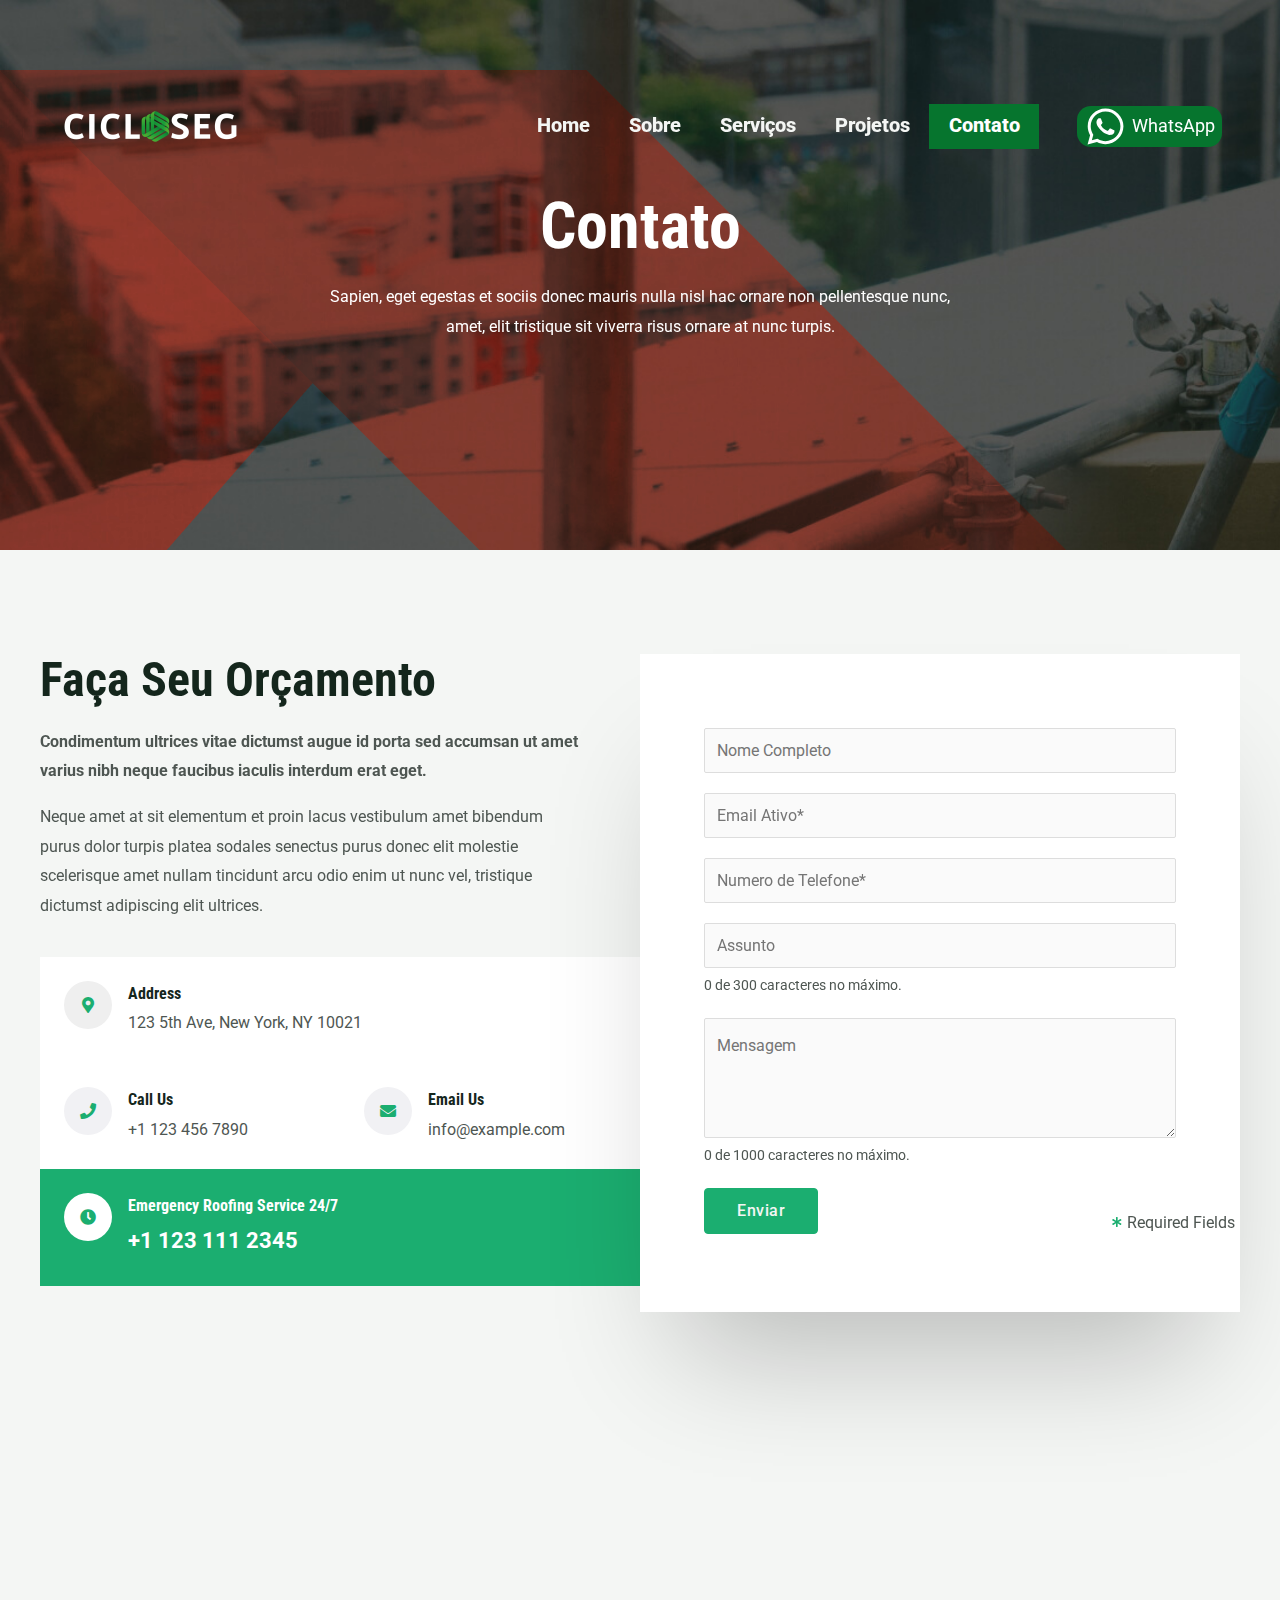
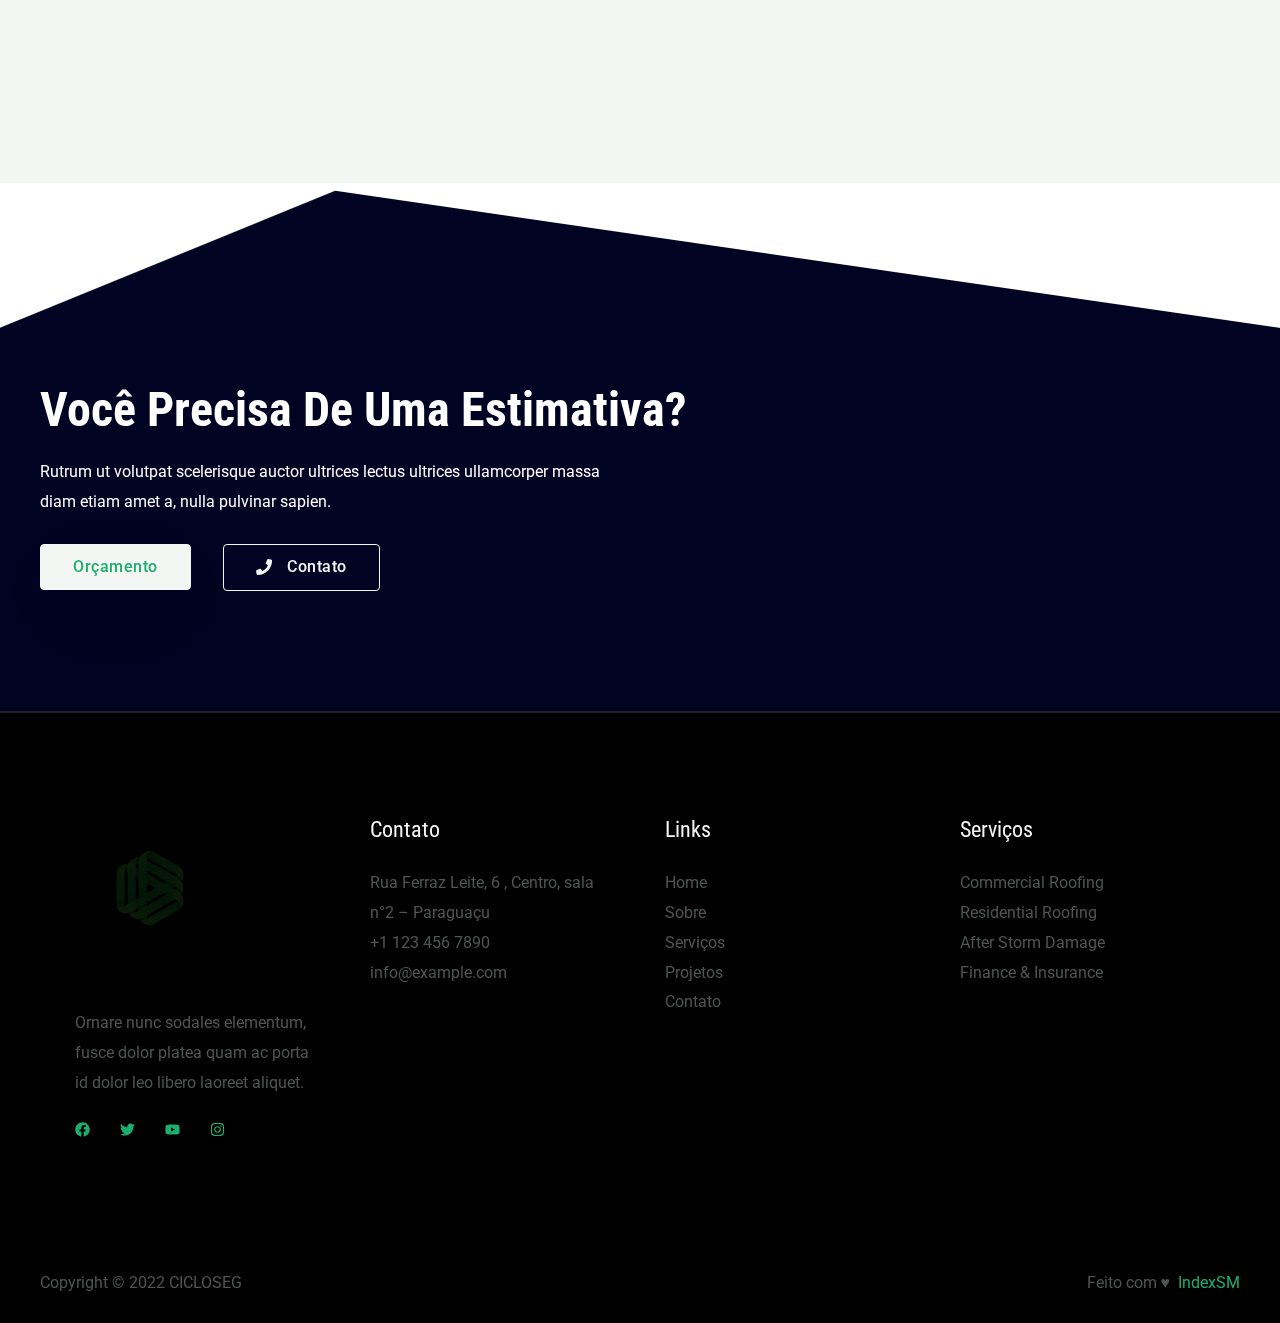
<file: contact-us/index.html>
<!DOCTYPE html>
<html lang="pt-BR">
<head>
<meta charset="UTF-8">
<meta name="viewport" content="width=device-width, initial-scale=1">
<link rel="profile" href="https://gmpg.org/xfn/11">

<title>Contact Us &#8211; CICLOSEG</title>
<meta name="robots" content="max-image-preview:large">
<link rel="dns-prefetch" href="//fonts.googleapis.com">
<link rel="alternate" type="application/rss+xml" title="Feed para CICLOSEG &raquo;" href="https://indexsaulomathe.github.io/site-ciclo-seg/feed/">
<link rel="alternate" type="application/rss+xml" title="Feed de comentários para CICLOSEG &raquo;" href="https://indexsaulomathe.github.io/site-ciclo-seg/comments/feed/">
<script>
window._wpemojiSettings = {"baseUrl":"https:\/\/s.w.org\/images\/core\/emoji\/14.0.0\/72x72\/","ext":".png","svgUrl":"https:\/\/s.w.org\/images\/core\/emoji\/14.0.0\/svg\/","svgExt":".svg","source":{"concatemoji":"https:\/\/indexsaulomathe.github.io\/site-ciclo-seg\/wp-includes\/js\/wp-emoji-release.min.js?ver=6.1.1"}};
/*! This file is auto-generated */
!function(e,a,t){var n,r,o,i=a.createElement("canvas"),p=i.getContext&&i.getContext("2d");function s(e,t){var a=String.fromCharCode,e=(p.clearRect(0,0,i.width,i.height),p.fillText(a.apply(this,e),0,0),i.toDataURL());return p.clearRect(0,0,i.width,i.height),p.fillText(a.apply(this,t),0,0),e===i.toDataURL()}function c(e){var t=a.createElement("script");t.src=e,t.defer=t.type="text/javascript",a.getElementsByTagName("head")[0].appendChild(t)}for(o=Array("flag","emoji"),t.supports={everything:!0,everythingExceptFlag:!0},r=0;r<o.length;r++)t.supports[o[r]]=function(e){if(p&&p.fillText)switch(p.textBaseline="top",p.font="600 32px Arial",e){case"flag":return s([127987,65039,8205,9895,65039],[127987,65039,8203,9895,65039])?!1:!s([55356,56826,55356,56819],[55356,56826,8203,55356,56819])&&!s([55356,57332,56128,56423,56128,56418,56128,56421,56128,56430,56128,56423,56128,56447],[55356,57332,8203,56128,56423,8203,56128,56418,8203,56128,56421,8203,56128,56430,8203,56128,56423,8203,56128,56447]);case"emoji":return!s([129777,127995,8205,129778,127999],[129777,127995,8203,129778,127999])}return!1}(o[r]),t.supports.everything=t.supports.everything&&t.supports[o[r]],"flag"!==o[r]&&(t.supports.everythingExceptFlag=t.supports.everythingExceptFlag&&t.supports[o[r]]);t.supports.everythingExceptFlag=t.supports.everythingExceptFlag&&!t.supports.flag,t.DOMReady=!1,t.readyCallback=function(){t.DOMReady=!0},t.supports.everything||(n=function(){t.readyCallback()},a.addEventListener?(a.addEventListener("DOMContentLoaded",n,!1),e.addEventListener("load",n,!1)):(e.attachEvent("onload",n),a.attachEvent("onreadystatechange",function(){"complete"===a.readyState&&t.readyCallback()})),(e=t.source||{}).concatemoji?c(e.concatemoji):e.wpemoji&&e.twemoji&&(c(e.twemoji),c(e.wpemoji)))}(window,document,window._wpemojiSettings);
</script>
<style>img.wp-smiley,
img.emoji {
	display: inline !important;
	border: none !important;
	box-shadow: none !important;
	height: 1em !important;
	width: 1em !important;
	margin: 0 0.07em !important;
	vertical-align: -0.1em !important;
	background: none !important;
	padding: 0 !important;
}</style>
	<link rel="stylesheet" id="astra-theme-css-css" href="https://indexsaulomathe.github.io/site-ciclo-seg/wp-content/themes/astra/assets/css/minified/frontend.min.css?ver=3.9.4" media="all">
<style id="astra-theme-css-inline-css">.ast-no-sidebar .entry-content .alignfull {margin-left: calc( -50vw + 50%);margin-right: calc( -50vw + 50%);max-width: 100vw;width: 100vw;}.ast-no-sidebar .entry-content .alignwide {margin-left: calc(-41vw + 50%);margin-right: calc(-41vw + 50%);max-width: unset;width: unset;}.ast-no-sidebar .entry-content .alignfull .alignfull,.ast-no-sidebar .entry-content .alignfull .alignwide,.ast-no-sidebar .entry-content .alignwide .alignfull,.ast-no-sidebar .entry-content .alignwide .alignwide,.ast-no-sidebar .entry-content .wp-block-column .alignfull,.ast-no-sidebar .entry-content .wp-block-column .alignwide{width: 100%;margin-left: auto;margin-right: auto;}.wp-block-gallery,.blocks-gallery-grid {margin: 0;}.wp-block-separator {max-width: 100px;}.wp-block-separator.is-style-wide,.wp-block-separator.is-style-dots {max-width: none;}.entry-content .has-2-columns .wp-block-column:first-child {padding-right: 10px;}.entry-content .has-2-columns .wp-block-column:last-child {padding-left: 10px;}@media (max-width: 782px) {.entry-content .wp-block-columns .wp-block-column {flex-basis: 100%;}.entry-content .has-2-columns .wp-block-column:first-child {padding-right: 0;}.entry-content .has-2-columns .wp-block-column:last-child {padding-left: 0;}}body .entry-content .wp-block-latest-posts {margin-left: 0;}body .entry-content .wp-block-latest-posts li {list-style: none;}.ast-no-sidebar .ast-container .entry-content .wp-block-latest-posts {margin-left: 0;}.ast-header-break-point .entry-content .alignwide {margin-left: auto;margin-right: auto;}.entry-content .blocks-gallery-item img {margin-bottom: auto;}.wp-block-pullquote {border-top: 4px solid #555d66;border-bottom: 4px solid #555d66;color: #40464d;}:root{--ast-container-default-xlg-padding:6.67em;--ast-container-default-lg-padding:5.67em;--ast-container-default-slg-padding:4.34em;--ast-container-default-md-padding:3.34em;--ast-container-default-sm-padding:6.67em;--ast-container-default-xs-padding:2.4em;--ast-container-default-xxs-padding:1.4em;}html{font-size:100%;}a,.page-title{color:var(--ast-global-color-0);}a:hover,a:focus{color:var(--ast-global-color-1);}body,button,input,select,textarea,.ast-button,.ast-custom-button{font-family:'Roboto',sans-serif;font-weight:400;font-size:16px;font-size:1rem;}blockquote{color:var(--ast-global-color-3);}p,.entry-content p{margin-bottom:1em;}h1,.entry-content h1,h2,.entry-content h2,h3,.entry-content h3,h4,.entry-content h4,h5,.entry-content h5,h6,.entry-content h6,.site-title,.site-title a{font-family:'Roboto Condensed',sans-serif;font-weight:700;text-transform:capitalize;}.site-title{font-size:35px;font-size:2.1875rem;display:none;}header .custom-logo-link img{max-width:221px;}.astra-logo-svg{width:221px;}.ast-archive-description .ast-archive-title{font-size:40px;font-size:2.5rem;}.site-header .site-description{font-size:15px;font-size:0.9375rem;display:none;}.entry-title{font-size:30px;font-size:1.875rem;}h1,.entry-content h1{font-size:64px;font-size:4rem;font-family:'Roboto Condensed',sans-serif;line-height:1.1;text-transform:capitalize;}h2,.entry-content h2{font-size:48px;font-size:3rem;font-family:'Roboto Condensed',sans-serif;line-height:1.1;text-transform:capitalize;}h3,.entry-content h3{font-size:32px;font-size:2rem;font-family:'Roboto Condensed',sans-serif;line-height:1.1;text-transform:capitalize;}h4,.entry-content h4{font-size:24px;font-size:1.5rem;font-family:'Roboto Condensed',sans-serif;text-transform:capitalize;}h5,.entry-content h5{font-size:16px;font-size:1rem;font-family:'Roboto Condensed',sans-serif;text-transform:capitalize;}h6,.entry-content h6{font-size:14px;font-size:0.875rem;font-family:'Roboto Condensed',sans-serif;text-transform:capitalize;}.ast-single-post .entry-title,.page-title{font-size:30px;font-size:1.875rem;}::selection{background-color:var(--ast-global-color-0);color:#ffffff;}body,h1,.entry-title a,.entry-content h1,h2,.entry-content h2,h3,.entry-content h3,h4,.entry-content h4,h5,.entry-content h5,h6,.entry-content h6{color:var(--ast-global-color-3);}.tagcloud a:hover,.tagcloud a:focus,.tagcloud a.current-item{color:#ffffff;border-color:var(--ast-global-color-0);background-color:var(--ast-global-color-0);}input:focus,input[type="text"]:focus,input[type="email"]:focus,input[type="url"]:focus,input[type="password"]:focus,input[type="reset"]:focus,input[type="search"]:focus,textarea:focus{border-color:var(--ast-global-color-0);}input[type="radio"]:checked,input[type=reset],input[type="checkbox"]:checked,input[type="checkbox"]:hover:checked,input[type="checkbox"]:focus:checked,input[type=range]::-webkit-slider-thumb{border-color:var(--ast-global-color-0);background-color:var(--ast-global-color-0);box-shadow:none;}.site-footer a:hover + .post-count,.site-footer a:focus + .post-count{background:var(--ast-global-color-0);border-color:var(--ast-global-color-0);}.single .nav-links .nav-previous,.single .nav-links .nav-next{color:var(--ast-global-color-0);}.entry-meta,.entry-meta *{line-height:1.45;color:var(--ast-global-color-0);}.entry-meta a:hover,.entry-meta a:hover *,.entry-meta a:focus,.entry-meta a:focus *,.page-links > .page-link,.page-links .page-link:hover,.post-navigation a:hover{color:var(--ast-global-color-1);}#cat option,.secondary .calendar_wrap thead a,.secondary .calendar_wrap thead a:visited{color:var(--ast-global-color-0);}.secondary .calendar_wrap #today,.ast-progress-val span{background:var(--ast-global-color-0);}.secondary a:hover + .post-count,.secondary a:focus + .post-count{background:var(--ast-global-color-0);border-color:var(--ast-global-color-0);}.calendar_wrap #today > a{color:#ffffff;}.page-links .page-link,.single .post-navigation a{color:var(--ast-global-color-0);}.widget-title{font-size:22px;font-size:1.375rem;color:var(--ast-global-color-3);}.single .ast-author-details .author-title{color:var(--ast-global-color-1);}.ast-logo-title-inline .site-logo-img{padding-right:1em;}.site-logo-img img{ transition:all 0.2s linear;}.ast-page-builder-template .hentry {margin: 0;}.ast-page-builder-template .site-content > .ast-container {max-width: 100%;padding: 0;}.ast-page-builder-template .site-content #primary {padding: 0;margin: 0;}.ast-page-builder-template .no-results {text-align: center;margin: 4em auto;}.ast-page-builder-template .ast-pagination {padding: 2em;}.ast-page-builder-template .entry-header.ast-no-title.ast-no-thumbnail {margin-top: 0;}.ast-page-builder-template .entry-header.ast-header-without-markup {margin-top: 0;margin-bottom: 0;}.ast-page-builder-template .entry-header.ast-no-title.ast-no-meta {margin-bottom: 0;}.ast-page-builder-template.single .post-navigation {padding-bottom: 2em;}.ast-page-builder-template.single-post .site-content > .ast-container {max-width: 100%;}.ast-page-builder-template .entry-header {margin-top: 4em;margin-left: auto;margin-right: auto;padding-left: 20px;padding-right: 20px;}.single.ast-page-builder-template .entry-header {padding-left: 20px;padding-right: 20px;}.ast-page-builder-template .ast-archive-description {margin: 4em auto 0;padding-left: 20px;padding-right: 20px;}.ast-page-builder-template.ast-no-sidebar .entry-content .alignwide {margin-left: 0;margin-right: 0;}@media (max-width:921px){#ast-desktop-header{display:none;}}@media (min-width:921px){#ast-mobile-header{display:none;}}.wp-block-buttons.aligncenter{justify-content:center;}.ast-plain-container.ast-no-sidebar #primary{margin-top:0;margin-bottom:0;}@media (min-width:1200px){.wp-block-group .has-background{padding:20px;}}@media (min-width:1200px){.ast-no-sidebar.ast-separate-container .entry-content .wp-block-group.alignwide,.ast-no-sidebar.ast-separate-container .entry-content .wp-block-cover.alignwide{margin-left:-20px;margin-right:-20px;padding-left:20px;padding-right:20px;}.ast-no-sidebar.ast-separate-container .entry-content .wp-block-cover.alignfull,.ast-no-sidebar.ast-separate-container .entry-content .wp-block-group.alignfull{margin-left:-6.67em;margin-right:-6.67em;padding-left:6.67em;padding-right:6.67em;}}@media (min-width:1200px){.wp-block-cover-image.alignwide .wp-block-cover__inner-container,.wp-block-cover.alignwide .wp-block-cover__inner-container,.wp-block-cover-image.alignfull .wp-block-cover__inner-container,.wp-block-cover.alignfull .wp-block-cover__inner-container{width:100%;}}.wp-block-image.aligncenter{margin-left:auto;margin-right:auto;}.wp-block-table.aligncenter{margin-left:auto;margin-right:auto;}@media (max-width:921px){.ast-separate-container #primary,.ast-separate-container #secondary{padding:1.5em 0;}#primary,#secondary{padding:1.5em 0;margin:0;}.ast-left-sidebar #content > .ast-container{display:flex;flex-direction:column-reverse;width:100%;}.ast-separate-container .ast-article-post,.ast-separate-container .ast-article-single{padding:1.5em 2.14em;}.ast-author-box img.avatar{margin:20px 0 0 0;}}@media (min-width:922px){.ast-separate-container.ast-right-sidebar #primary,.ast-separate-container.ast-left-sidebar #primary{border:0;}.search-no-results.ast-separate-container #primary{margin-bottom:4em;}}.elementor-button-wrapper .elementor-button{border-style:solid;text-decoration:none;border-top-width:1px;border-right-width:1px;border-left-width:1px;border-bottom-width:1px;}body .elementor-button.elementor-size-sm,body .elementor-button.elementor-size-xs,body .elementor-button.elementor-size-md,body .elementor-button.elementor-size-lg,body .elementor-button.elementor-size-xl,body .elementor-button{border-radius:4px;padding-top:14px;padding-right:32px;padding-bottom:14px;padding-left:32px;}.elementor-button-wrapper .elementor-button{border-color:var(--ast-global-color-0);background-color:var(--ast-global-color-0);}.elementor-button-wrapper .elementor-button:hover,.elementor-button-wrapper .elementor-button:focus{color:var(--ast-global-color-4);background-color:var(--ast-global-color-1);border-color:var(--ast-global-color-1);}.wp-block-button .wp-block-button__link ,.elementor-button-wrapper .elementor-button,.elementor-button-wrapper .elementor-button:visited{color:var(--ast-global-color-4);}.elementor-button-wrapper .elementor-button{font-family:inherit;font-weight:500;line-height:1;letter-spacing:.5px;}body .elementor-button.elementor-size-sm,body .elementor-button.elementor-size-xs,body .elementor-button.elementor-size-md,body .elementor-button.elementor-size-lg,body .elementor-button.elementor-size-xl,body .elementor-button{font-size:16px;font-size:1rem;}.wp-block-button .wp-block-button__link:hover,.wp-block-button .wp-block-button__link:focus{color:var(--ast-global-color-4);background-color:var(--ast-global-color-1);border-color:var(--ast-global-color-1);}.elementor-widget-heading h1.elementor-heading-title{line-height:1.1;}.elementor-widget-heading h2.elementor-heading-title{line-height:1.1;}.elementor-widget-heading h3.elementor-heading-title{line-height:1.1;}.wp-block-button .wp-block-button__link{border-style:solid;border-top-width:1px;border-right-width:1px;border-left-width:1px;border-bottom-width:1px;border-color:var(--ast-global-color-0);background-color:var(--ast-global-color-0);color:var(--ast-global-color-4);font-family:inherit;font-weight:500;line-height:1;letter-spacing:.5px;font-size:16px;font-size:1rem;border-radius:4px;padding-top:14px;padding-right:32px;padding-bottom:14px;padding-left:32px;}.menu-toggle,button,.ast-button,.ast-custom-button,.button,input#submit,input[type="button"],input[type="submit"],input[type="reset"]{border-style:solid;border-top-width:1px;border-right-width:1px;border-left-width:1px;border-bottom-width:1px;color:var(--ast-global-color-4);border-color:var(--ast-global-color-0);background-color:var(--ast-global-color-0);border-radius:4px;padding-top:14px;padding-right:32px;padding-bottom:14px;padding-left:32px;font-family:inherit;font-weight:500;font-size:16px;font-size:1rem;line-height:1;letter-spacing:.5px;}button:focus,.menu-toggle:hover,button:hover,.ast-button:hover,.ast-custom-button:hover .button:hover,.ast-custom-button:hover ,input[type=reset]:hover,input[type=reset]:focus,input#submit:hover,input#submit:focus,input[type="button"]:hover,input[type="button"]:focus,input[type="submit"]:hover,input[type="submit"]:focus{color:var(--ast-global-color-4);background-color:var(--ast-global-color-1);border-color:var(--ast-global-color-1);}@media (min-width:544px){.ast-container{max-width:100%;}}@media (max-width:544px){.ast-separate-container .ast-article-post,.ast-separate-container .ast-article-single,.ast-separate-container .comments-title,.ast-separate-container .ast-archive-description{padding:1.5em 1em;}.ast-separate-container #content .ast-container{padding-left:0.54em;padding-right:0.54em;}.ast-separate-container .ast-comment-list li.depth-1{padding:1.5em 1em;margin-bottom:1.5em;}.ast-separate-container .ast-comment-list .bypostauthor{padding:.5em;}.ast-search-menu-icon.ast-dropdown-active .search-field{width:170px;}}@media (max-width:921px){.ast-mobile-header-stack .main-header-bar .ast-search-menu-icon{display:inline-block;}.ast-header-break-point.ast-header-custom-item-outside .ast-mobile-header-stack .main-header-bar .ast-search-icon{margin:0;}.ast-comment-avatar-wrap img{max-width:2.5em;}.ast-separate-container .ast-comment-list li.depth-1{padding:1.5em 2.14em;}.ast-separate-container .comment-respond{padding:2em 2.14em;}.ast-comment-meta{padding:0 1.8888em 1.3333em;}}body,.ast-separate-container{background-color:var(--ast-global-color-4);;background-image:none;;}.ast-no-sidebar.ast-separate-container .entry-content .alignfull {margin-left: -6.67em;margin-right: -6.67em;width: auto;}@media (max-width: 1200px) {.ast-no-sidebar.ast-separate-container .entry-content .alignfull {margin-left: -2.4em;margin-right: -2.4em;}}@media (max-width: 768px) {.ast-no-sidebar.ast-separate-container .entry-content .alignfull {margin-left: -2.14em;margin-right: -2.14em;}}@media (max-width: 544px) {.ast-no-sidebar.ast-separate-container .entry-content .alignfull {margin-left: -1em;margin-right: -1em;}}.ast-no-sidebar.ast-separate-container .entry-content .alignwide {margin-left: -20px;margin-right: -20px;}.ast-no-sidebar.ast-separate-container .entry-content .wp-block-column .alignfull,.ast-no-sidebar.ast-separate-container .entry-content .wp-block-column .alignwide {margin-left: auto;margin-right: auto;width: 100%;}@media (max-width:921px){.site-title{display:none;}.ast-archive-description .ast-archive-title{font-size:40px;}.site-header .site-description{display:none;}.entry-title{font-size:30px;}h1,.entry-content h1{font-size:56px;}h2,.entry-content h2{font-size:32px;}h3,.entry-content h3{font-size:24px;}.ast-single-post .entry-title,.page-title{font-size:30px;}.astra-logo-svg{width:104px;}header .custom-logo-link img,.ast-header-break-point .site-logo-img .custom-mobile-logo-link img{max-width:104px;}}@media (max-width:544px){.site-title{display:none;}.ast-archive-description .ast-archive-title{font-size:40px;}.site-header .site-description{display:none;}.entry-title{font-size:30px;}h1,.entry-content h1{font-size:32px;}h2,.entry-content h2{font-size:24px;}h3,.entry-content h3{font-size:22px;}h4,.entry-content h4{font-size:20px;font-size:1.25rem;}.ast-single-post .entry-title,.page-title{font-size:30px;}header .custom-logo-link img,.ast-header-break-point .site-branding img,.ast-header-break-point .custom-logo-link img{max-width:104px;}.astra-logo-svg{width:104px;}.ast-header-break-point .site-logo-img .custom-mobile-logo-link img{max-width:104px;}}@media (max-width:921px){html{font-size:91.2%;}}@media (max-width:544px){html{font-size:91.2%;}}@media (min-width:922px){.ast-container{max-width:1240px;}}@font-face {font-family: "Astra";src: url(https://indexsaulomathe.github.io/site-ciclo-seg/wp-content/themes/astra/assets/fonts/astra.woff) format("woff"),url(https://indexsaulomathe.github.io/site-ciclo-seg/wp-content/themes/astra/assets/fonts/astra.ttf) format("truetype"),url(https://indexsaulomathe.github.io/site-ciclo-seg/wp-content/themes/astra/assets/fonts/astra.svg#astra) format("svg");font-weight: normal;font-style: normal;font-display: fallback;}@media (min-width:922px){.main-header-menu .sub-menu .menu-item.ast-left-align-sub-menu:hover > .sub-menu,.main-header-menu .sub-menu .menu-item.ast-left-align-sub-menu.focus > .sub-menu{margin-left:-0px;}}.ast-theme-transparent-header [data-section="section-header-mobile-trigger"] .ast-button-wrap .ast-mobile-menu-trigger-fill,.ast-theme-transparent-header [data-section="section-header-mobile-trigger"] .ast-button-wrap .ast-mobile-menu-trigger-minimal{border:none;}.footer-widget-area[data-section^="section-fb-html-"] .ast-builder-html-element{text-align:center;}.astra-icon-down_arrow::after {content: "\e900";font-family: Astra;}.astra-icon-close::after {content: "\e5cd";font-family: Astra;}.astra-icon-drag_handle::after {content: "\e25d";font-family: Astra;}.astra-icon-format_align_justify::after {content: "\e235";font-family: Astra;}.astra-icon-menu::after {content: "\e5d2";font-family: Astra;}.astra-icon-reorder::after {content: "\e8fe";font-family: Astra;}.astra-icon-search::after {content: "\e8b6";font-family: Astra;}.astra-icon-zoom_in::after {content: "\e56b";font-family: Astra;}.astra-icon-check-circle::after {content: "\e901";font-family: Astra;}.astra-icon-shopping-cart::after {content: "\f07a";font-family: Astra;}.astra-icon-shopping-bag::after {content: "\f290";font-family: Astra;}.astra-icon-shopping-basket::after {content: "\f291";font-family: Astra;}.astra-icon-circle-o::after {content: "\e903";font-family: Astra;}.astra-icon-certificate::after {content: "\e902";font-family: Astra;}blockquote {padding: 1.2em;}:root .has-ast-global-color-0-color{color:var(--ast-global-color-0);}:root .has-ast-global-color-0-background-color{background-color:var(--ast-global-color-0);}:root .wp-block-button .has-ast-global-color-0-color{color:var(--ast-global-color-0);}:root .wp-block-button .has-ast-global-color-0-background-color{background-color:var(--ast-global-color-0);}:root .has-ast-global-color-1-color{color:var(--ast-global-color-1);}:root .has-ast-global-color-1-background-color{background-color:var(--ast-global-color-1);}:root .wp-block-button .has-ast-global-color-1-color{color:var(--ast-global-color-1);}:root .wp-block-button .has-ast-global-color-1-background-color{background-color:var(--ast-global-color-1);}:root .has-ast-global-color-2-color{color:var(--ast-global-color-2);}:root .has-ast-global-color-2-background-color{background-color:var(--ast-global-color-2);}:root .wp-block-button .has-ast-global-color-2-color{color:var(--ast-global-color-2);}:root .wp-block-button .has-ast-global-color-2-background-color{background-color:var(--ast-global-color-2);}:root .has-ast-global-color-3-color{color:var(--ast-global-color-3);}:root .has-ast-global-color-3-background-color{background-color:var(--ast-global-color-3);}:root .wp-block-button .has-ast-global-color-3-color{color:var(--ast-global-color-3);}:root .wp-block-button .has-ast-global-color-3-background-color{background-color:var(--ast-global-color-3);}:root .has-ast-global-color-4-color{color:var(--ast-global-color-4);}:root .has-ast-global-color-4-background-color{background-color:var(--ast-global-color-4);}:root .wp-block-button .has-ast-global-color-4-color{color:var(--ast-global-color-4);}:root .wp-block-button .has-ast-global-color-4-background-color{background-color:var(--ast-global-color-4);}:root .has-ast-global-color-5-color{color:var(--ast-global-color-5);}:root .has-ast-global-color-5-background-color{background-color:var(--ast-global-color-5);}:root .wp-block-button .has-ast-global-color-5-color{color:var(--ast-global-color-5);}:root .wp-block-button .has-ast-global-color-5-background-color{background-color:var(--ast-global-color-5);}:root .has-ast-global-color-6-color{color:var(--ast-global-color-6);}:root .has-ast-global-color-6-background-color{background-color:var(--ast-global-color-6);}:root .wp-block-button .has-ast-global-color-6-color{color:var(--ast-global-color-6);}:root .wp-block-button .has-ast-global-color-6-background-color{background-color:var(--ast-global-color-6);}:root .has-ast-global-color-7-color{color:var(--ast-global-color-7);}:root .has-ast-global-color-7-background-color{background-color:var(--ast-global-color-7);}:root .wp-block-button .has-ast-global-color-7-color{color:var(--ast-global-color-7);}:root .wp-block-button .has-ast-global-color-7-background-color{background-color:var(--ast-global-color-7);}:root .has-ast-global-color-8-color{color:var(--ast-global-color-8);}:root .has-ast-global-color-8-background-color{background-color:var(--ast-global-color-8);}:root .wp-block-button .has-ast-global-color-8-color{color:var(--ast-global-color-8);}:root .wp-block-button .has-ast-global-color-8-background-color{background-color:var(--ast-global-color-8);}:root{--ast-global-color-0:#1BAE70;--ast-global-color-1:#06752E;--ast-global-color-2:#14261C;--ast-global-color-3:#4E5652;--ast-global-color-4:#F4F6F4;--ast-global-color-5:#FFFFFF;--ast-global-color-6:#000000;--ast-global-color-7:#4B4F58;--ast-global-color-8:#F6F7F8;}:root {--ast-border-color : #dddddd;}.ast-theme-transparent-header #masthead .site-logo-img .transparent-custom-logo .astra-logo-svg{width:150px;}.ast-theme-transparent-header #masthead .site-logo-img .transparent-custom-logo img{ max-width:150px;}@media (max-width:921px){.ast-theme-transparent-header #masthead .site-logo-img .transparent-custom-logo .astra-logo-svg{width:120px;}.ast-theme-transparent-header #masthead .site-logo-img .transparent-custom-logo img{ max-width:120px;}}@media (max-width:543px){.ast-theme-transparent-header #masthead .site-logo-img .transparent-custom-logo .astra-logo-svg{width:100px;}.ast-theme-transparent-header #masthead .site-logo-img .transparent-custom-logo img{ max-width:100px;}}@media (min-width:921px){.ast-theme-transparent-header #masthead{position:absolute;left:0;right:0;}.ast-theme-transparent-header .main-header-bar,.ast-theme-transparent-header.ast-header-break-point .main-header-bar{background:none;}body.elementor-editor-active.ast-theme-transparent-header #masthead,.fl-builder-edit .ast-theme-transparent-header #masthead,body.vc_editor.ast-theme-transparent-header #masthead,body.brz-ed.ast-theme-transparent-header #masthead{z-index:0;}.ast-header-break-point.ast-replace-site-logo-transparent.ast-theme-transparent-header .custom-mobile-logo-link{display:none;}.ast-header-break-point.ast-replace-site-logo-transparent.ast-theme-transparent-header .transparent-custom-logo{display:inline-block;}.ast-theme-transparent-header .ast-above-header,.ast-theme-transparent-header .ast-above-header.ast-above-header-bar{background-image:none;background-color:transparent;}.ast-theme-transparent-header .ast-below-header{background-image:none;background-color:transparent;}}.ast-theme-transparent-header .ast-builder-menu .main-header-menu,.ast-theme-transparent-header .ast-builder-menu .main-header-menu .menu-link,.ast-theme-transparent-header [CLASS*="ast-builder-menu-"] .main-header-menu .menu-item > .menu-link,.ast-theme-transparent-header .ast-masthead-custom-menu-items,.ast-theme-transparent-header .ast-masthead-custom-menu-items a,.ast-theme-transparent-header .ast-builder-menu .main-header-menu .menu-item > .ast-menu-toggle,.ast-theme-transparent-header .ast-builder-menu .main-header-menu .menu-item > .ast-menu-toggle,.ast-theme-transparent-header .ast-above-header-navigation a,.ast-header-break-point.ast-theme-transparent-header .ast-above-header-navigation a,.ast-header-break-point.ast-theme-transparent-header .ast-above-header-navigation > ul.ast-above-header-menu > .menu-item-has-children:not(.current-menu-item) > .ast-menu-toggle,.ast-theme-transparent-header .ast-below-header-menu,.ast-theme-transparent-header .ast-below-header-menu a,.ast-header-break-point.ast-theme-transparent-header .ast-below-header-menu a,.ast-header-break-point.ast-theme-transparent-header .ast-below-header-menu,.ast-theme-transparent-header .main-header-menu .menu-link{color:var(--ast-global-color-4);}.ast-theme-transparent-header .ast-builder-menu .main-header-menu .menu-item:hover > .menu-link,.ast-theme-transparent-header .ast-builder-menu .main-header-menu .menu-item:hover > .ast-menu-toggle,.ast-theme-transparent-header .ast-builder-menu .main-header-menu .ast-masthead-custom-menu-items a:hover,.ast-theme-transparent-header .ast-builder-menu .main-header-menu .focus > .menu-link,.ast-theme-transparent-header .ast-builder-menu .main-header-menu .focus > .ast-menu-toggle,.ast-theme-transparent-header .ast-builder-menu .main-header-menu .current-menu-item > .menu-link,.ast-theme-transparent-header .ast-builder-menu .main-header-menu .current-menu-ancestor > .menu-link,.ast-theme-transparent-header .ast-builder-menu .main-header-menu .current-menu-item > .ast-menu-toggle,.ast-theme-transparent-header .ast-builder-menu .main-header-menu .current-menu-ancestor > .ast-menu-toggle,.ast-theme-transparent-header [CLASS*="ast-builder-menu-"] .main-header-menu .current-menu-item > .menu-link,.ast-theme-transparent-header [CLASS*="ast-builder-menu-"] .main-header-menu .current-menu-ancestor > .menu-link,.ast-theme-transparent-header [CLASS*="ast-builder-menu-"] .main-header-menu .current-menu-item > .ast-menu-toggle,.ast-theme-transparent-header [CLASS*="ast-builder-menu-"] .main-header-menu .current-menu-ancestor > .ast-menu-toggle,.ast-theme-transparent-header .main-header-menu .menu-item:hover > .menu-link,.ast-theme-transparent-header .main-header-menu .current-menu-item > .menu-link,.ast-theme-transparent-header .main-header-menu .current-menu-ancestor > .menu-link{color:var(--ast-global-color-5);}@media (max-width:921px){.ast-theme-transparent-header #masthead{position:absolute;left:0;right:0;}.ast-theme-transparent-header .main-header-bar,.ast-theme-transparent-header.ast-header-break-point .main-header-bar{background:none;}body.elementor-editor-active.ast-theme-transparent-header #masthead,.fl-builder-edit .ast-theme-transparent-header #masthead,body.vc_editor.ast-theme-transparent-header #masthead,body.brz-ed.ast-theme-transparent-header #masthead{z-index:0;}.ast-header-break-point.ast-replace-site-logo-transparent.ast-theme-transparent-header .custom-mobile-logo-link{display:none;}.ast-header-break-point.ast-replace-site-logo-transparent.ast-theme-transparent-header .transparent-custom-logo{display:inline-block;}.ast-theme-transparent-header .ast-above-header,.ast-theme-transparent-header .ast-above-header.ast-above-header-bar{background-image:none;background-color:transparent;}.ast-theme-transparent-header .ast-below-header{background-image:none;background-color:transparent;}}@media (max-width:921px){.ast-theme-transparent-header.ast-header-break-point .ast-builder-menu .main-header-menu,.ast-theme-transparent-header.ast-header-break-point .ast-builder-menu.main-header-menu .sub-menu,.ast-theme-transparent-header.ast-header-break-point .ast-builder-menu.main-header-menu,.ast-theme-transparent-header.ast-header-break-point .ast-builder-menu .main-header-bar-wrap .main-header-menu,.ast-flyout-menu-enable.ast-header-break-point.ast-theme-transparent-header .main-header-bar-navigation .site-navigation,.ast-fullscreen-menu-enable.ast-header-break-point.ast-theme-transparent-header .main-header-bar-navigation .site-navigation,.ast-flyout-above-menu-enable.ast-header-break-point.ast-theme-transparent-header .ast-above-header-navigation-wrap .ast-above-header-navigation,.ast-flyout-below-menu-enable.ast-header-break-point.ast-theme-transparent-header .ast-below-header-navigation-wrap .ast-below-header-actual-nav,.ast-fullscreen-above-menu-enable.ast-header-break-point.ast-theme-transparent-header .ast-above-header-navigation-wrap,.ast-fullscreen-below-menu-enable.ast-header-break-point.ast-theme-transparent-header .ast-below-header-navigation-wrap,.ast-theme-transparent-header .main-header-menu .menu-link{background-color:var(--ast-global-color-4);}.ast-theme-transparent-header .ast-builder-menu .main-header-menu,.ast-theme-transparent-header .ast-builder-menu .main-header-menu .menu-link,.ast-theme-transparent-header [CLASS*="ast-builder-menu-"] .main-header-menu .menu-item > .menu-link,.ast-theme-transparent-header .ast-masthead-custom-menu-items,.ast-theme-transparent-header .ast-masthead-custom-menu-items a,.ast-theme-transparent-header .ast-builder-menu .main-header-menu .menu-item > .ast-menu-toggle,.ast-theme-transparent-header .ast-builder-menu .main-header-menu .menu-item > .ast-menu-toggle,.ast-theme-transparent-header .main-header-menu .menu-link{color:var(--ast-global-color-2);}.ast-theme-transparent-header .ast-builder-menu .main-header-menu .menu-item:hover > .menu-link,.ast-theme-transparent-header .ast-builder-menu .main-header-menu .menu-item:hover > .ast-menu-toggle,.ast-theme-transparent-header .ast-builder-menu .main-header-menu .ast-masthead-custom-menu-items a:hover,.ast-theme-transparent-header .ast-builder-menu .main-header-menu .focus > .menu-link,.ast-theme-transparent-header .ast-builder-menu .main-header-menu .focus > .ast-menu-toggle,.ast-theme-transparent-header .ast-builder-menu .main-header-menu .current-menu-item > .menu-link,.ast-theme-transparent-header .ast-builder-menu .main-header-menu .current-menu-ancestor > .menu-link,.ast-theme-transparent-header .ast-builder-menu .main-header-menu .current-menu-item > .ast-menu-toggle,.ast-theme-transparent-header .ast-builder-menu .main-header-menu .current-menu-ancestor > .ast-menu-toggle,.ast-theme-transparent-header [CLASS*="ast-builder-menu-"] .main-header-menu .current-menu-item > .menu-link,.ast-theme-transparent-header [CLASS*="ast-builder-menu-"] .main-header-menu .current-menu-ancestor > .menu-link,.ast-theme-transparent-header [CLASS*="ast-builder-menu-"] .main-header-menu .current-menu-item > .ast-menu-toggle,.ast-theme-transparent-header [CLASS*="ast-builder-menu-"] .main-header-menu .current-menu-ancestor > .ast-menu-toggle,.ast-theme-transparent-header .main-header-menu .menu-item:hover > .menu-link,.ast-theme-transparent-header .main-header-menu .current-menu-item > .menu-link,.ast-theme-transparent-header .main-header-menu .current-menu-ancestor > .menu-link{color:var(--ast-global-color-0);}}.ast-theme-transparent-header #ast-desktop-header > [CLASS*="-header-wrap"]:nth-last-child(2) > [CLASS*="-header-bar"],.ast-theme-transparent-header.ast-header-break-point #ast-mobile-header > [CLASS*="-header-wrap"]:nth-last-child(2) > [CLASS*="-header-bar"]{border-bottom-style:none;}.ast-breadcrumbs .trail-browse,.ast-breadcrumbs .trail-items,.ast-breadcrumbs .trail-items li{display:inline-block;margin:0;padding:0;border:none;background:inherit;text-indent:0;}.ast-breadcrumbs .trail-browse{font-size:inherit;font-style:inherit;font-weight:inherit;color:inherit;}.ast-breadcrumbs .trail-items{list-style:none;}.trail-items li::after{padding:0 0.3em;content:"\00bb";}.trail-items li:last-of-type::after{display:none;}h1,.entry-content h1,h2,.entry-content h2,h3,.entry-content h3,h4,.entry-content h4,h5,.entry-content h5,h6,.entry-content h6{color:var(--ast-global-color-2);}@media (max-width:921px){.ast-builder-grid-row-container.ast-builder-grid-row-tablet-3-firstrow .ast-builder-grid-row > *:first-child,.ast-builder-grid-row-container.ast-builder-grid-row-tablet-3-lastrow .ast-builder-grid-row > *:last-child{grid-column:1 / -1;}}@media (max-width:544px){.ast-builder-grid-row-container.ast-builder-grid-row-mobile-3-firstrow .ast-builder-grid-row > *:first-child,.ast-builder-grid-row-container.ast-builder-grid-row-mobile-3-lastrow .ast-builder-grid-row > *:last-child{grid-column:1 / -1;}}.ast-builder-layout-element[data-section="title_tagline"]{display:flex;}@media (max-width:921px){.ast-header-break-point .ast-builder-layout-element[data-section="title_tagline"]{display:flex;}}@media (max-width:544px){.ast-header-break-point .ast-builder-layout-element[data-section="title_tagline"]{display:flex;}}.ast-builder-menu-1{font-family:inherit;font-weight:800;}.ast-builder-menu-1 .menu-item > .menu-link{line-height:2.26;font-size:1.22em;color:var(--ast-global-color-6);}.ast-builder-menu-1 .menu-item > .ast-menu-toggle{color:var(--ast-global-color-6);}.ast-builder-menu-1 .menu-item:hover > .menu-link,.ast-builder-menu-1 .inline-on-mobile .menu-item:hover > .ast-menu-toggle{color:var(--ast-global-color-4);background:var(--ast-global-color-0);}.ast-builder-menu-1 .menu-item:hover > .ast-menu-toggle{color:var(--ast-global-color-4);}.ast-builder-menu-1 .menu-item.current-menu-item > .menu-link,.ast-builder-menu-1 .inline-on-mobile .menu-item.current-menu-item > .ast-menu-toggle,.ast-builder-menu-1 .current-menu-ancestor > .menu-link{background:var(--ast-global-color-1);}.ast-builder-menu-1 .sub-menu,.ast-builder-menu-1 .inline-on-mobile .sub-menu{border-top-width:1px;border-bottom-width:1px;border-right-width:1px;border-left-width:1px;border-color:var(--ast-global-color-0);border-style:solid;width:574px;border-radius:69px;}.ast-builder-menu-1 .main-header-menu > .menu-item > .sub-menu,.ast-builder-menu-1 .main-header-menu > .menu-item > .astra-full-megamenu-wrapper{margin-top:83px;}.ast-desktop .ast-builder-menu-1 .main-header-menu > .menu-item > .sub-menu:before,.ast-desktop .ast-builder-menu-1 .main-header-menu > .menu-item > .astra-full-megamenu-wrapper:before{height:calc( 83px + 5px );}.ast-builder-menu-1 .main-header-menu,.ast-builder-menu-1 .main-header-menu .sub-menu{background-color:;;background-image:none;;}.ast-desktop .ast-builder-menu-1 .menu-item .sub-menu .menu-link{border-style:none;}@media (max-width:921px){.ast-header-break-point .ast-builder-menu-1 .menu-item.menu-item-has-children > .ast-menu-toggle{top:0;}.ast-builder-menu-1 .menu-item-has-children > .menu-link:after{content:unset;}.ast-builder-menu-1 .main-header-menu > .menu-item > .sub-menu,.ast-builder-menu-1 .main-header-menu > .menu-item > .astra-full-megamenu-wrapper{margin-top:0;}}@media (max-width:544px){.ast-header-break-point .ast-builder-menu-1 .menu-item.menu-item-has-children > .ast-menu-toggle{top:0;}.ast-builder-menu-1 .main-header-menu > .menu-item > .sub-menu,.ast-builder-menu-1 .main-header-menu > .menu-item > .astra-full-megamenu-wrapper{margin-top:0;}}.ast-builder-menu-1{display:flex;}@media (max-width:921px){.ast-header-break-point .ast-builder-menu-1{display:flex;}}@media (max-width:544px){.ast-header-break-point .ast-builder-menu-1{display:flex;}}.ast-desktop .ast-menu-hover-style-underline > .menu-item > .menu-link:before,.ast-desktop .ast-menu-hover-style-overline > .menu-item > .menu-link:before {content: "";position: absolute;width: 100%;right: 50%;height: 1px;background-color: transparent;transform: scale(0,0) translate(-50%,0);transition: transform .3s ease-in-out,color .0s ease-in-out;}.ast-desktop .ast-menu-hover-style-underline > .menu-item:hover > .menu-link:before,.ast-desktop .ast-menu-hover-style-overline > .menu-item:hover > .menu-link:before {width: calc(100% - 1.2em);background-color: currentColor;transform: scale(1,1) translate(50%,0);}.ast-desktop .ast-menu-hover-style-underline > .menu-item > .menu-link:before {bottom: 0;}.ast-desktop .ast-menu-hover-style-overline > .menu-item > .menu-link:before {top: 0;}.ast-desktop .ast-menu-hover-style-zoom > .menu-item > .menu-link:hover {transition: all .3s ease;transform: scale(1.2);}.ast-builder-social-element:hover {color: #0274be;}.ast-social-stack-desktop .ast-builder-social-element,.ast-social-stack-tablet .ast-builder-social-element,.ast-social-stack-mobile .ast-builder-social-element {margin-top: 6px;margin-bottom: 6px;}.ast-social-color-type-official .ast-builder-social-element,.ast-social-color-type-official .social-item-label {color: var(--color);background-color: var(--background-color);}.header-social-inner-wrap.ast-social-color-type-official .ast-builder-social-element svg,.footer-social-inner-wrap.ast-social-color-type-official .ast-builder-social-element svg {fill: currentColor;}.social-show-label-true .ast-builder-social-element {width: auto;padding: 0 0.4em;}[data-section^="section-fb-social-icons-"] .footer-social-inner-wrap {text-align: center;}.ast-footer-social-wrap {width: 100%;}.ast-footer-social-wrap .ast-builder-social-element:first-child {margin-left: 0;}.ast-footer-social-wrap .ast-builder-social-element:last-child {margin-right: 0;}.ast-header-social-wrap .ast-builder-social-element:first-child {margin-left: 0;}.ast-header-social-wrap .ast-builder-social-element:last-child {margin-right: 0;}.ast-builder-social-element {line-height: 1;color: #3a3a3a;background: transparent;vertical-align: middle;transition: all 0.01s;margin-left: 6px;margin-right: 6px;justify-content: center;align-items: center;}.ast-builder-social-element {line-height: 1;color: #3a3a3a;background: transparent;vertical-align: middle;transition: all 0.01s;margin-left: 6px;margin-right: 6px;justify-content: center;align-items: center;}.ast-builder-social-element .social-item-label {padding-left: 6px;}.ast-header-social-1-wrap .ast-builder-social-element{margin-left:0px;margin-right:0px;padding:9px;border-radius:14px;background:var(--ast-global-color-1);}.ast-header-social-1-wrap .ast-builder-social-element svg{width:41px;height:41px;}.ast-header-social-1-wrap .ast-social-icon-image-wrap{margin:9px;}.ast-header-social-1-wrap{margin-top:1em;margin-bottom:1em;margin-left:1em;margin-right:1em;}.ast-header-social-1-wrap .ast-social-color-type-custom svg{fill:var(--ast-global-color-5);}.ast-header-social-1-wrap .ast-social-color-type-custom .ast-builder-social-element:hover{background:var(--ast-global-color-0);}.ast-header-social-1-wrap .ast-social-color-type-custom .social-item-label{color:var(--ast-global-color-5);}.ast-header-social-1-wrap{font-size:1.13em;}.ast-builder-layout-element[data-section="section-hb-social-icons-1"]{display:flex;}@media (max-width:921px){.ast-header-break-point .ast-builder-layout-element[data-section="section-hb-social-icons-1"]{display:flex;}}@media (max-width:544px){.ast-header-break-point .ast-builder-layout-element[data-section="section-hb-social-icons-1"]{display:flex;}}.site-below-footer-wrap{padding-top:20px;padding-bottom:20px;}.site-below-footer-wrap[data-section="section-below-footer-builder"]{background-color:var(--ast-global-color-6);;background-image:none;;min-height:80px;}.site-below-footer-wrap[data-section="section-below-footer-builder"] .ast-builder-grid-row{max-width:1200px;margin-left:auto;margin-right:auto;}.site-below-footer-wrap[data-section="section-below-footer-builder"] .ast-builder-grid-row,.site-below-footer-wrap[data-section="section-below-footer-builder"] .site-footer-section{align-items:flex-start;}.site-below-footer-wrap[data-section="section-below-footer-builder"].ast-footer-row-inline .site-footer-section{display:flex;margin-bottom:0;}.ast-builder-grid-row-2-equal .ast-builder-grid-row{grid-template-columns:repeat( 2,1fr );}@media (max-width:921px){.site-below-footer-wrap[data-section="section-below-footer-builder"].ast-footer-row-tablet-inline .site-footer-section{display:flex;margin-bottom:0;}.site-below-footer-wrap[data-section="section-below-footer-builder"].ast-footer-row-tablet-stack .site-footer-section{display:block;margin-bottom:10px;}.ast-builder-grid-row-container.ast-builder-grid-row-tablet-2-equal .ast-builder-grid-row{grid-template-columns:repeat( 2,1fr );}}@media (max-width:544px){.site-below-footer-wrap[data-section="section-below-footer-builder"].ast-footer-row-mobile-inline .site-footer-section{display:flex;margin-bottom:0;}.site-below-footer-wrap[data-section="section-below-footer-builder"].ast-footer-row-mobile-stack .site-footer-section{display:block;margin-bottom:10px;}.ast-builder-grid-row-container.ast-builder-grid-row-mobile-full .ast-builder-grid-row{grid-template-columns:1fr;}}@media (max-width:921px){.site-below-footer-wrap[data-section="section-below-footer-builder"]{padding-left:25px;padding-right:25px;}}@media (max-width:544px){.site-below-footer-wrap[data-section="section-below-footer-builder"]{padding-left:20px;padding-right:20px;}}.site-below-footer-wrap[data-section="section-below-footer-builder"]{display:grid;}@media (max-width:921px){.ast-header-break-point .site-below-footer-wrap[data-section="section-below-footer-builder"]{display:grid;}}@media (max-width:544px){.ast-header-break-point .site-below-footer-wrap[data-section="section-below-footer-builder"]{display:grid;}}.ast-builder-html-element img.alignnone{display:inline-block;}.ast-builder-html-element p:first-child{margin-top:0;}.ast-builder-html-element p:last-child{margin-bottom:0;}.ast-header-break-point .main-header-bar .ast-builder-html-element{line-height:1.85714285714286;}.footer-widget-area[data-section="section-fb-html-1"] .ast-builder-html-element{color:var(--ast-global-color-3);}.footer-widget-area[data-section="section-fb-html-1"]{display:block;}@media (max-width:921px){.ast-header-break-point .footer-widget-area[data-section="section-fb-html-1"]{display:block;}}@media (max-width:544px){.ast-header-break-point .footer-widget-area[data-section="section-fb-html-1"]{display:block;}}.footer-widget-area[data-section="section-fb-html-1"] .ast-builder-html-element{text-align:right;}@media (max-width:921px){.footer-widget-area[data-section="section-fb-html-1"] .ast-builder-html-element{text-align:right;}}@media (max-width:544px){.footer-widget-area[data-section="section-fb-html-1"] .ast-builder-html-element{text-align:center;}}.ast-footer-copyright{text-align:left;}.ast-footer-copyright {color:var(--ast-global-color-3);}@media (max-width:921px){.ast-footer-copyright{text-align:left;}}@media (max-width:544px){.ast-footer-copyright{text-align:center;}}.ast-footer-copyright.ast-builder-layout-element{display:flex;}@media (max-width:921px){.ast-header-break-point .ast-footer-copyright.ast-builder-layout-element{display:flex;}}@media (max-width:544px){.ast-header-break-point .ast-footer-copyright.ast-builder-layout-element{display:flex;}}.ast-builder-social-element:hover {color: #0274be;}.ast-social-stack-desktop .ast-builder-social-element,.ast-social-stack-tablet .ast-builder-social-element,.ast-social-stack-mobile .ast-builder-social-element {margin-top: 6px;margin-bottom: 6px;}.ast-social-color-type-official .ast-builder-social-element,.ast-social-color-type-official .social-item-label {color: var(--color);background-color: var(--background-color);}.header-social-inner-wrap.ast-social-color-type-official .ast-builder-social-element svg,.footer-social-inner-wrap.ast-social-color-type-official .ast-builder-social-element svg {fill: currentColor;}.social-show-label-true .ast-builder-social-element {width: auto;padding: 0 0.4em;}[data-section^="section-fb-social-icons-"] .footer-social-inner-wrap {text-align: center;}.ast-footer-social-wrap {width: 100%;}.ast-footer-social-wrap .ast-builder-social-element:first-child {margin-left: 0;}.ast-footer-social-wrap .ast-builder-social-element:last-child {margin-right: 0;}.ast-header-social-wrap .ast-builder-social-element:first-child {margin-left: 0;}.ast-header-social-wrap .ast-builder-social-element:last-child {margin-right: 0;}.ast-builder-social-element {line-height: 1;color: #3a3a3a;background: transparent;vertical-align: middle;transition: all 0.01s;margin-left: 6px;margin-right: 6px;justify-content: center;align-items: center;}.ast-builder-social-element {line-height: 1;color: #3a3a3a;background: transparent;vertical-align: middle;transition: all 0.01s;margin-left: 6px;margin-right: 6px;justify-content: center;align-items: center;}.ast-builder-social-element .social-item-label {padding-left: 6px;}.ast-footer-social-1-wrap .ast-builder-social-element{margin-left:15px;margin-right:15px;padding:0px;border-radius:0px;}.ast-footer-social-1-wrap .ast-builder-social-element svg{width:15px;height:15px;}.ast-footer-social-1-wrap .ast-social-icon-image-wrap{margin:0px;}.ast-footer-social-1-wrap .ast-social-color-type-custom svg{fill:var(--ast-global-color-0);}.ast-footer-social-1-wrap .ast-social-color-type-custom .ast-builder-social-element:hover{color:var(--ast-global-color-4);}.ast-footer-social-1-wrap .ast-social-color-type-custom .ast-builder-social-element:hover svg{fill:var(--ast-global-color-4);}.ast-footer-social-1-wrap .ast-social-color-type-custom .social-item-label{color:var(--ast-global-color-0);}.ast-footer-social-1-wrap .ast-builder-social-element:hover .social-item-label{color:var(--ast-global-color-4);}[data-section="section-fb-social-icons-1"] .footer-social-inner-wrap{text-align:left;}@media (max-width:921px){.ast-footer-social-1-wrap .ast-builder-social-element{margin-left:9px;margin-right:9px;}.ast-footer-social-1-wrap{margin-bottom:20px;}[data-section="section-fb-social-icons-1"] .footer-social-inner-wrap{text-align:left;}}@media (max-width:544px){[data-section="section-fb-social-icons-1"] .footer-social-inner-wrap{text-align:left;}}.ast-builder-layout-element[data-section="section-fb-social-icons-1"]{display:flex;}@media (max-width:921px){.ast-header-break-point .ast-builder-layout-element[data-section="section-fb-social-icons-1"]{display:flex;}}@media (max-width:544px){.ast-header-break-point .ast-builder-layout-element[data-section="section-fb-social-icons-1"]{display:flex;}}.site-primary-footer-wrap{padding-top:45px;padding-bottom:45px;}.site-primary-footer-wrap[data-section="section-primary-footer-builder"]{background-color:var(--ast-global-color-6);;background-image:none;;border-style:solid;border-width:0px;border-top-width:2px;border-top-color:rgba(230,230,230,0.14);}.site-primary-footer-wrap[data-section="section-primary-footer-builder"] .ast-builder-grid-row{max-width:100%;padding-left:35px;padding-right:35px;}.site-primary-footer-wrap[data-section="section-primary-footer-builder"] .ast-builder-grid-row,.site-primary-footer-wrap[data-section="section-primary-footer-builder"] .site-footer-section{align-items:flex-start;}.site-primary-footer-wrap[data-section="section-primary-footer-builder"].ast-footer-row-inline .site-footer-section{display:flex;margin-bottom:0;}.ast-builder-grid-row-4-equal .ast-builder-grid-row{grid-template-columns:repeat( 4,1fr );}@media (max-width:921px){.site-primary-footer-wrap[data-section="section-primary-footer-builder"].ast-footer-row-tablet-inline .site-footer-section{display:flex;margin-bottom:0;}.site-primary-footer-wrap[data-section="section-primary-footer-builder"].ast-footer-row-tablet-stack .site-footer-section{display:block;margin-bottom:10px;}.ast-builder-grid-row-container.ast-builder-grid-row-tablet-4-equal .ast-builder-grid-row{grid-template-columns:repeat( 4,1fr );}}@media (max-width:544px){.site-primary-footer-wrap[data-section="section-primary-footer-builder"].ast-footer-row-mobile-inline .site-footer-section{display:flex;margin-bottom:0;}.site-primary-footer-wrap[data-section="section-primary-footer-builder"].ast-footer-row-mobile-stack .site-footer-section{display:block;margin-bottom:10px;}.ast-builder-grid-row-container.ast-builder-grid-row-mobile-full .ast-builder-grid-row{grid-template-columns:1fr;}}.site-primary-footer-wrap[data-section="section-primary-footer-builder"]{padding-top:100px;padding-bottom:100px;padding-left:40px;padding-right:40px;}@media (max-width:921px){.site-primary-footer-wrap[data-section="section-primary-footer-builder"]{padding-top:80px;padding-bottom:80px;padding-left:40px;padding-right:40px;}}@media (max-width:544px){.site-primary-footer-wrap[data-section="section-primary-footer-builder"]{padding-top:65px;padding-bottom:65px;padding-left:20px;padding-right:20px;}}.site-primary-footer-wrap[data-section="section-primary-footer-builder"]{display:grid;}@media (max-width:921px){.ast-header-break-point .site-primary-footer-wrap[data-section="section-primary-footer-builder"]{display:grid;}}@media (max-width:544px){.ast-header-break-point .site-primary-footer-wrap[data-section="section-primary-footer-builder"]{display:grid;}}.footer-widget-area[data-section="sidebar-widgets-footer-widget-1"] .footer-widget-area-inner{text-align:left;}@media (max-width:921px){.footer-widget-area[data-section="sidebar-widgets-footer-widget-1"] .footer-widget-area-inner{text-align:left;}}@media (max-width:544px){.footer-widget-area[data-section="sidebar-widgets-footer-widget-1"] .footer-widget-area-inner{text-align:left;}}.footer-widget-area[data-section="sidebar-widgets-footer-widget-1"] .footer-widget-area-inner{color:var(--ast-global-color-3);}.footer-widget-area[data-section="sidebar-widgets-footer-widget-1"] .widget-title{color:var(--ast-global-color-4);}.footer-widget-area[data-section="sidebar-widgets-footer-widget-1"]{display:block;}@media (max-width:921px){.ast-header-break-point .footer-widget-area[data-section="sidebar-widgets-footer-widget-1"]{display:block;}}@media (max-width:544px){.ast-header-break-point .footer-widget-area[data-section="sidebar-widgets-footer-widget-1"]{display:block;}}.footer-widget-area[data-section="sidebar-widgets-footer-widget-2"] .footer-widget-area-inner a{color:var(--ast-global-color-3);}.footer-widget-area[data-section="sidebar-widgets-footer-widget-2"] .widget-title{color:var(--ast-global-color-4);}.footer-widget-area[data-section="sidebar-widgets-footer-widget-2"]{display:block;}@media (max-width:921px){.ast-header-break-point .footer-widget-area[data-section="sidebar-widgets-footer-widget-2"]{display:block;}}@media (max-width:544px){.ast-header-break-point .footer-widget-area[data-section="sidebar-widgets-footer-widget-2"]{display:block;}}.footer-widget-area[data-section="sidebar-widgets-footer-widget-3"] .footer-widget-area-inner a{color:var(--ast-global-color-3);}.footer-widget-area[data-section="sidebar-widgets-footer-widget-3"] .widget-title{color:var(--ast-global-color-4);}.footer-widget-area[data-section="sidebar-widgets-footer-widget-3"]{display:block;}@media (max-width:921px){.ast-header-break-point .footer-widget-area[data-section="sidebar-widgets-footer-widget-3"]{display:block;}}@media (max-width:544px){.ast-header-break-point .footer-widget-area[data-section="sidebar-widgets-footer-widget-3"]{display:block;}}.footer-widget-area[data-section="sidebar-widgets-footer-widget-4"] .footer-widget-area-inner a{color:var(--ast-global-color-3);}.footer-widget-area[data-section="sidebar-widgets-footer-widget-4"] .widget-title{color:var(--ast-global-color-4);}.footer-widget-area[data-section="sidebar-widgets-footer-widget-4"]{display:block;}@media (max-width:921px){.ast-header-break-point .footer-widget-area[data-section="sidebar-widgets-footer-widget-4"]{display:block;}}@media (max-width:544px){.ast-header-break-point .footer-widget-area[data-section="sidebar-widgets-footer-widget-4"]{display:block;}}.footer-widget-area[data-section="sidebar-widgets-footer-widget-2"] .footer-widget-area-inner{text-align:left;}@media (max-width:921px){.footer-widget-area[data-section="sidebar-widgets-footer-widget-2"] .footer-widget-area-inner{text-align:left;}}@media (max-width:544px){.footer-widget-area[data-section="sidebar-widgets-footer-widget-2"] .footer-widget-area-inner{text-align:left;}}.footer-widget-area[data-section="sidebar-widgets-footer-widget-1"] .footer-widget-area-inner{color:var(--ast-global-color-3);}.footer-widget-area[data-section="sidebar-widgets-footer-widget-1"] .widget-title{color:var(--ast-global-color-4);}.footer-widget-area[data-section="sidebar-widgets-footer-widget-1"]{display:block;}@media (max-width:921px){.ast-header-break-point .footer-widget-area[data-section="sidebar-widgets-footer-widget-1"]{display:block;}}@media (max-width:544px){.ast-header-break-point .footer-widget-area[data-section="sidebar-widgets-footer-widget-1"]{display:block;}}.footer-widget-area[data-section="sidebar-widgets-footer-widget-2"] .footer-widget-area-inner a{color:var(--ast-global-color-3);}.footer-widget-area[data-section="sidebar-widgets-footer-widget-2"] .widget-title{color:var(--ast-global-color-4);}.footer-widget-area[data-section="sidebar-widgets-footer-widget-2"]{display:block;}@media (max-width:921px){.ast-header-break-point .footer-widget-area[data-section="sidebar-widgets-footer-widget-2"]{display:block;}}@media (max-width:544px){.ast-header-break-point .footer-widget-area[data-section="sidebar-widgets-footer-widget-2"]{display:block;}}.footer-widget-area[data-section="sidebar-widgets-footer-widget-3"] .footer-widget-area-inner a{color:var(--ast-global-color-3);}.footer-widget-area[data-section="sidebar-widgets-footer-widget-3"] .widget-title{color:var(--ast-global-color-4);}.footer-widget-area[data-section="sidebar-widgets-footer-widget-3"]{display:block;}@media (max-width:921px){.ast-header-break-point .footer-widget-area[data-section="sidebar-widgets-footer-widget-3"]{display:block;}}@media (max-width:544px){.ast-header-break-point .footer-widget-area[data-section="sidebar-widgets-footer-widget-3"]{display:block;}}.footer-widget-area[data-section="sidebar-widgets-footer-widget-4"] .footer-widget-area-inner a{color:var(--ast-global-color-3);}.footer-widget-area[data-section="sidebar-widgets-footer-widget-4"] .widget-title{color:var(--ast-global-color-4);}.footer-widget-area[data-section="sidebar-widgets-footer-widget-4"]{display:block;}@media (max-width:921px){.ast-header-break-point .footer-widget-area[data-section="sidebar-widgets-footer-widget-4"]{display:block;}}@media (max-width:544px){.ast-header-break-point .footer-widget-area[data-section="sidebar-widgets-footer-widget-4"]{display:block;}}.footer-widget-area[data-section="sidebar-widgets-footer-widget-3"] .footer-widget-area-inner{text-align:left;}@media (max-width:921px){.footer-widget-area[data-section="sidebar-widgets-footer-widget-3"] .footer-widget-area-inner{text-align:left;}}@media (max-width:544px){.footer-widget-area[data-section="sidebar-widgets-footer-widget-3"] .footer-widget-area-inner{text-align:left;}}.footer-widget-area[data-section="sidebar-widgets-footer-widget-1"] .footer-widget-area-inner{color:var(--ast-global-color-3);}.footer-widget-area[data-section="sidebar-widgets-footer-widget-1"] .widget-title{color:var(--ast-global-color-4);}.footer-widget-area[data-section="sidebar-widgets-footer-widget-1"]{display:block;}@media (max-width:921px){.ast-header-break-point .footer-widget-area[data-section="sidebar-widgets-footer-widget-1"]{display:block;}}@media (max-width:544px){.ast-header-break-point .footer-widget-area[data-section="sidebar-widgets-footer-widget-1"]{display:block;}}.footer-widget-area[data-section="sidebar-widgets-footer-widget-2"] .footer-widget-area-inner a{color:var(--ast-global-color-3);}.footer-widget-area[data-section="sidebar-widgets-footer-widget-2"] .widget-title{color:var(--ast-global-color-4);}.footer-widget-area[data-section="sidebar-widgets-footer-widget-2"]{display:block;}@media (max-width:921px){.ast-header-break-point .footer-widget-area[data-section="sidebar-widgets-footer-widget-2"]{display:block;}}@media (max-width:544px){.ast-header-break-point .footer-widget-area[data-section="sidebar-widgets-footer-widget-2"]{display:block;}}.footer-widget-area[data-section="sidebar-widgets-footer-widget-3"] .footer-widget-area-inner a{color:var(--ast-global-color-3);}.footer-widget-area[data-section="sidebar-widgets-footer-widget-3"] .widget-title{color:var(--ast-global-color-4);}.footer-widget-area[data-section="sidebar-widgets-footer-widget-3"]{display:block;}@media (max-width:921px){.ast-header-break-point .footer-widget-area[data-section="sidebar-widgets-footer-widget-3"]{display:block;}}@media (max-width:544px){.ast-header-break-point .footer-widget-area[data-section="sidebar-widgets-footer-widget-3"]{display:block;}}.footer-widget-area[data-section="sidebar-widgets-footer-widget-4"] .footer-widget-area-inner a{color:var(--ast-global-color-3);}.footer-widget-area[data-section="sidebar-widgets-footer-widget-4"] .widget-title{color:var(--ast-global-color-4);}.footer-widget-area[data-section="sidebar-widgets-footer-widget-4"]{display:block;}@media (max-width:921px){.ast-header-break-point .footer-widget-area[data-section="sidebar-widgets-footer-widget-4"]{display:block;}}@media (max-width:544px){.ast-header-break-point .footer-widget-area[data-section="sidebar-widgets-footer-widget-4"]{display:block;}}.footer-widget-area[data-section="sidebar-widgets-footer-widget-4"] .footer-widget-area-inner{text-align:left;}@media (max-width:921px){.footer-widget-area[data-section="sidebar-widgets-footer-widget-4"] .footer-widget-area-inner{text-align:left;}}@media (max-width:544px){.footer-widget-area[data-section="sidebar-widgets-footer-widget-4"] .footer-widget-area-inner{text-align:left;}}.footer-widget-area[data-section="sidebar-widgets-footer-widget-1"] .footer-widget-area-inner{color:var(--ast-global-color-3);}.footer-widget-area[data-section="sidebar-widgets-footer-widget-1"] .widget-title{color:var(--ast-global-color-4);}.footer-widget-area[data-section="sidebar-widgets-footer-widget-1"]{display:block;}@media (max-width:921px){.ast-header-break-point .footer-widget-area[data-section="sidebar-widgets-footer-widget-1"]{display:block;}}@media (max-width:544px){.ast-header-break-point .footer-widget-area[data-section="sidebar-widgets-footer-widget-1"]{display:block;}}.footer-widget-area[data-section="sidebar-widgets-footer-widget-2"] .footer-widget-area-inner a{color:var(--ast-global-color-3);}.footer-widget-area[data-section="sidebar-widgets-footer-widget-2"] .widget-title{color:var(--ast-global-color-4);}.footer-widget-area[data-section="sidebar-widgets-footer-widget-2"]{display:block;}@media (max-width:921px){.ast-header-break-point .footer-widget-area[data-section="sidebar-widgets-footer-widget-2"]{display:block;}}@media (max-width:544px){.ast-header-break-point .footer-widget-area[data-section="sidebar-widgets-footer-widget-2"]{display:block;}}.footer-widget-area[data-section="sidebar-widgets-footer-widget-3"] .footer-widget-area-inner a{color:var(--ast-global-color-3);}.footer-widget-area[data-section="sidebar-widgets-footer-widget-3"] .widget-title{color:var(--ast-global-color-4);}.footer-widget-area[data-section="sidebar-widgets-footer-widget-3"]{display:block;}@media (max-width:921px){.ast-header-break-point .footer-widget-area[data-section="sidebar-widgets-footer-widget-3"]{display:block;}}@media (max-width:544px){.ast-header-break-point .footer-widget-area[data-section="sidebar-widgets-footer-widget-3"]{display:block;}}.footer-widget-area[data-section="sidebar-widgets-footer-widget-4"] .footer-widget-area-inner a{color:var(--ast-global-color-3);}.footer-widget-area[data-section="sidebar-widgets-footer-widget-4"] .widget-title{color:var(--ast-global-color-4);}.footer-widget-area[data-section="sidebar-widgets-footer-widget-4"]{display:block;}@media (max-width:921px){.ast-header-break-point .footer-widget-area[data-section="sidebar-widgets-footer-widget-4"]{display:block;}}@media (max-width:544px){.ast-header-break-point .footer-widget-area[data-section="sidebar-widgets-footer-widget-4"]{display:block;}}.elementor-widget-heading .elementor-heading-title{margin:0;}.elementor-post.elementor-grid-item.hentry{margin-bottom:0;}.woocommerce div.product .elementor-element.elementor-products-grid .related.products ul.products li.product,.elementor-element .elementor-wc-products .woocommerce[class*='columns-'] ul.products li.product{width:auto;margin:0;float:none;}.ast-left-sidebar .elementor-section.elementor-section-stretched,.ast-right-sidebar .elementor-section.elementor-section-stretched{max-width:100%;left:0 !important;}.elementor-template-full-width .ast-container{display:block;}@media (max-width:544px){.elementor-element .elementor-wc-products .woocommerce[class*="columns-"] ul.products li.product{width:auto;margin:0;}.elementor-element .woocommerce .woocommerce-result-count{float:none;}}.ast-desktop .ast-mega-menu-enabled .ast-builder-menu-1 div:not( .astra-full-megamenu-wrapper) .sub-menu,.ast-builder-menu-1 .inline-on-mobile .sub-menu,.ast-desktop .ast-builder-menu-1 .astra-full-megamenu-wrapper,.ast-desktop .ast-builder-menu-1 .menu-item .sub-menu{box-shadow:0px 4px 10px -2px #259049;}.ast-desktop .ast-mobile-popup-drawer.active .ast-mobile-popup-inner{max-width:35%;}@media (max-width:921px){.ast-mobile-popup-drawer.active .ast-mobile-popup-inner{max-width:90%;}}@media (max-width:544px){.ast-mobile-popup-drawer.active .ast-mobile-popup-inner{max-width:90%;}}.ast-header-break-point .main-header-bar{border-bottom-width:1px;}@media (min-width:922px){.main-header-bar{border-bottom-width:1px;}}.main-header-menu .menu-item,#astra-footer-menu .menu-item,.main-header-bar .ast-masthead-custom-menu-items{-js-display:flex;display:flex;-webkit-box-pack:center;-webkit-justify-content:center;-moz-box-pack:center;-ms-flex-pack:center;justify-content:center;-webkit-box-orient:vertical;-webkit-box-direction:normal;-webkit-flex-direction:column;-moz-box-orient:vertical;-moz-box-direction:normal;-ms-flex-direction:column;flex-direction:column;}.main-header-menu > .menu-item > .menu-link,#astra-footer-menu > .menu-item > .menu-link{height:100%;-webkit-box-align:center;-webkit-align-items:center;-moz-box-align:center;-ms-flex-align:center;align-items:center;-js-display:flex;display:flex;}.main-header-menu .sub-menu .menu-item.menu-item-has-children > .menu-link:after{position:absolute;right:1em;top:50%;transform:translate(0,-50%) rotate(270deg);}.ast-header-break-point .main-header-bar .main-header-bar-navigation .page_item_has_children > .ast-menu-toggle::before,.ast-header-break-point .main-header-bar .main-header-bar-navigation .menu-item-has-children > .ast-menu-toggle::before,.ast-mobile-popup-drawer .main-header-bar-navigation .menu-item-has-children>.ast-menu-toggle::before,.ast-header-break-point .ast-mobile-header-wrap .main-header-bar-navigation .menu-item-has-children > .ast-menu-toggle::before{font-weight:bold;content:"\e900";font-family:Astra;text-decoration:inherit;display:inline-block;}.ast-header-break-point .main-navigation ul.sub-menu .menu-item .menu-link:before{content:"\e900";font-family:Astra;font-size:.65em;text-decoration:inherit;display:inline-block;transform:translate(0,-2px) rotateZ(270deg);margin-right:5px;}.widget_search .search-form:after{font-family:Astra;font-size:1.2em;font-weight:normal;content:"\e8b6";position:absolute;top:50%;right:15px;transform:translate(0,-50%);}.astra-search-icon::before{content:"\e8b6";font-family:Astra;font-style:normal;font-weight:normal;text-decoration:inherit;text-align:center;-webkit-font-smoothing:antialiased;-moz-osx-font-smoothing:grayscale;z-index:3;}.main-header-bar .main-header-bar-navigation .page_item_has_children > a:after,.main-header-bar .main-header-bar-navigation .menu-item-has-children > a:after,.site-header-focus-item .main-header-bar-navigation .menu-item-has-children > .menu-link:after{content:"\e900";display:inline-block;font-family:Astra;font-size:.6rem;font-weight:bold;text-rendering:auto;-webkit-font-smoothing:antialiased;-moz-osx-font-smoothing:grayscale;margin-left:10px;line-height:normal;}.ast-mobile-popup-drawer .main-header-bar-navigation .ast-submenu-expanded>.ast-menu-toggle::before{transform:rotateX(180deg);}.ast-header-break-point .main-header-bar-navigation .menu-item-has-children > .menu-link:after{display:none;}.ast-separate-container .blog-layout-1,.ast-separate-container .blog-layout-2,.ast-separate-container .blog-layout-3{background-color:transparent;background-image:none;}.ast-separate-container .ast-article-post{background-color:var(--ast-global-color-5);;background-image:none;;}@media (max-width:921px){.ast-separate-container .ast-article-post{background-color:var(--ast-global-color-5);;background-image:none;;}}@media (max-width:544px){.ast-separate-container .ast-article-post{background-color:var(--ast-global-color-5);;background-image:none;;}}.ast-separate-container .ast-article-single:not(.ast-related-post),.ast-separate-container .comments-area .comment-respond,.ast-separate-container .comments-area .ast-comment-list li,.ast-separate-container .ast-woocommerce-container,.ast-separate-container .error-404,.ast-separate-container .no-results,.single.ast-separate-container.ast-author-meta,.ast-separate-container .related-posts-title-wrapper,.ast-separate-container.ast-two-container #secondary .widget,.ast-separate-container .comments-count-wrapper,.ast-box-layout.ast-plain-container .site-content,.ast-padded-layout.ast-plain-container .site-content,.ast-separate-container .comments-area .comments-title{background-color:var(--ast-global-color-5);;background-image:none;;}@media (max-width:921px){.ast-separate-container .ast-article-single:not(.ast-related-post),.ast-separate-container .comments-area .comment-respond,.ast-separate-container .comments-area .ast-comment-list li,.ast-separate-container .ast-woocommerce-container,.ast-separate-container .error-404,.ast-separate-container .no-results,.single.ast-separate-container.ast-author-meta,.ast-separate-container .related-posts-title-wrapper,.ast-separate-container.ast-two-container #secondary .widget,.ast-separate-container .comments-count-wrapper,.ast-box-layout.ast-plain-container .site-content,.ast-padded-layout.ast-plain-container .site-content,.ast-separate-container .comments-area .comments-title{background-color:var(--ast-global-color-5);;background-image:none;;}}@media (max-width:544px){.ast-separate-container .ast-article-single:not(.ast-related-post),.ast-separate-container .comments-area .comment-respond,.ast-separate-container .comments-area .ast-comment-list li,.ast-separate-container .ast-woocommerce-container,.ast-separate-container .error-404,.ast-separate-container .no-results,.single.ast-separate-container.ast-author-meta,.ast-separate-container .related-posts-title-wrapper,.ast-separate-container.ast-two-container #secondary .widget,.ast-separate-container .comments-count-wrapper,.ast-box-layout.ast-plain-container .site-content,.ast-padded-layout.ast-plain-container .site-content,.ast-separate-container .comments-area .comments-title{background-color:var(--ast-global-color-5);;background-image:none;;}}.ast-mobile-header-content > *,.ast-desktop-header-content > * {padding: 10px 0;height: auto;}.ast-mobile-header-content > *:first-child,.ast-desktop-header-content > *:first-child {padding-top: 10px;}.ast-mobile-header-content > .ast-builder-menu,.ast-desktop-header-content > .ast-builder-menu {padding-top: 0;}.ast-mobile-header-content > *:last-child,.ast-desktop-header-content > *:last-child {padding-bottom: 0;}.ast-mobile-header-content .ast-search-menu-icon.ast-inline-search label,.ast-desktop-header-content .ast-search-menu-icon.ast-inline-search label {width: 100%;}.ast-desktop-header-content .main-header-bar-navigation .ast-submenu-expanded > .ast-menu-toggle::before {transform: rotateX(180deg);}#ast-desktop-header .ast-desktop-header-content,.ast-mobile-header-content .ast-search-icon,.ast-desktop-header-content .ast-search-icon,.ast-mobile-header-wrap .ast-mobile-header-content,.ast-main-header-nav-open.ast-popup-nav-open .ast-mobile-header-wrap .ast-mobile-header-content,.ast-main-header-nav-open.ast-popup-nav-open .ast-desktop-header-content {display: none;}.ast-main-header-nav-open.ast-header-break-point #ast-desktop-header .ast-desktop-header-content,.ast-main-header-nav-open.ast-header-break-point .ast-mobile-header-wrap .ast-mobile-header-content {display: block;}.ast-desktop .ast-desktop-header-content .astra-menu-animation-slide-up > .menu-item > .sub-menu,.ast-desktop .ast-desktop-header-content .astra-menu-animation-slide-up > .menu-item .menu-item > .sub-menu,.ast-desktop .ast-desktop-header-content .astra-menu-animation-slide-down > .menu-item > .sub-menu,.ast-desktop .ast-desktop-header-content .astra-menu-animation-slide-down > .menu-item .menu-item > .sub-menu,.ast-desktop .ast-desktop-header-content .astra-menu-animation-fade > .menu-item > .sub-menu,.ast-desktop .ast-desktop-header-content .astra-menu-animation-fade > .menu-item .menu-item > .sub-menu {opacity: 1;visibility: visible;}.ast-hfb-header.ast-default-menu-enable.ast-header-break-point .ast-mobile-header-wrap .ast-mobile-header-content .main-header-bar-navigation {width: unset;margin: unset;}.ast-mobile-header-content.content-align-flex-end .main-header-bar-navigation .menu-item-has-children > .ast-menu-toggle,.ast-desktop-header-content.content-align-flex-end .main-header-bar-navigation .menu-item-has-children > .ast-menu-toggle {left: calc( 20px - 0.907em);}.ast-mobile-header-content .ast-search-menu-icon,.ast-mobile-header-content .ast-search-menu-icon.slide-search,.ast-desktop-header-content .ast-search-menu-icon,.ast-desktop-header-content .ast-search-menu-icon.slide-search {width: 100%;position: relative;display: block;right: auto;transform: none;}.ast-mobile-header-content .ast-search-menu-icon.slide-search .search-form,.ast-mobile-header-content .ast-search-menu-icon .search-form,.ast-desktop-header-content .ast-search-menu-icon.slide-search .search-form,.ast-desktop-header-content .ast-search-menu-icon .search-form {right: 0;visibility: visible;opacity: 1;position: relative;top: auto;transform: none;padding: 0;display: block;overflow: hidden;}.ast-mobile-header-content .ast-search-menu-icon.ast-inline-search .search-field,.ast-mobile-header-content .ast-search-menu-icon .search-field,.ast-desktop-header-content .ast-search-menu-icon.ast-inline-search .search-field,.ast-desktop-header-content .ast-search-menu-icon .search-field {width: 100%;padding-right: 5.5em;}.ast-mobile-header-content .ast-search-menu-icon .search-submit,.ast-desktop-header-content .ast-search-menu-icon .search-submit {display: block;position: absolute;height: 100%;top: 0;right: 0;padding: 0 1em;border-radius: 0;}.ast-hfb-header.ast-default-menu-enable.ast-header-break-point .ast-mobile-header-wrap .ast-mobile-header-content .main-header-bar-navigation ul .sub-menu .menu-link {padding-left: 30px;}.ast-hfb-header.ast-default-menu-enable.ast-header-break-point .ast-mobile-header-wrap .ast-mobile-header-content .main-header-bar-navigation .sub-menu .menu-item .menu-item .menu-link {padding-left: 40px;}.ast-mobile-popup-drawer.active .ast-mobile-popup-inner{background-color:#ffffff;;}.ast-mobile-header-wrap .ast-mobile-header-content,.ast-desktop-header-content{background-color:#ffffff;;}.ast-mobile-popup-content > *,.ast-mobile-header-content > *,.ast-desktop-popup-content > *,.ast-desktop-header-content > *{padding-top:0px;padding-bottom:0px;}.content-align-flex-start .ast-builder-layout-element{justify-content:flex-start;}.content-align-flex-start .main-header-menu{text-align:left;}.ast-mobile-popup-drawer.active .menu-toggle-close{color:#3a3a3a;}.ast-mobile-header-wrap .ast-primary-header-bar,.ast-primary-header-bar .site-primary-header-wrap{min-height:70px;}.ast-desktop .ast-primary-header-bar .main-header-menu > .menu-item{line-height:70px;}@media (max-width:921px){#masthead .ast-mobile-header-wrap .ast-primary-header-bar,#masthead .ast-mobile-header-wrap .ast-below-header-bar{padding-left:20px;padding-right:20px;}}.ast-header-break-point .ast-primary-header-bar{border-bottom-width:0px;border-bottom-color:#eaeaea;border-bottom-style:solid;}@media (min-width:922px){.ast-primary-header-bar{border-bottom-width:0px;border-bottom-color:#eaeaea;border-bottom-style:solid;}}.ast-primary-header-bar{background-color:#ffffff;;background-image:none;;}.ast-primary-header-bar{display:block;}@media (max-width:921px){.ast-header-break-point .ast-primary-header-bar{display:grid;}}@media (max-width:544px){.ast-header-break-point .ast-primary-header-bar{display:grid;}}[data-section="section-header-mobile-trigger"] .ast-button-wrap .ast-mobile-menu-trigger-fill{color:var(--ast-global-color-4);border:none;background:var(--ast-global-color-0);border-radius:2px;}[data-section="section-header-mobile-trigger"] .ast-button-wrap .mobile-menu-toggle-icon .ast-mobile-svg{width:20px;height:20px;fill:var(--ast-global-color-4);}[data-section="section-header-mobile-trigger"] .ast-button-wrap .mobile-menu-wrap .mobile-menu{color:var(--ast-global-color-4);}.ast-builder-menu-mobile .main-navigation .menu-item > .menu-link{font-family:inherit;font-weight:inherit;}.ast-builder-menu-mobile .main-navigation .menu-item.menu-item-has-children > .ast-menu-toggle{top:0;}.ast-builder-menu-mobile .main-navigation .menu-item-has-children > .menu-link:after{content:unset;}.ast-hfb-header .ast-builder-menu-mobile .main-header-menu,.ast-hfb-header .ast-builder-menu-mobile .main-navigation .menu-item .menu-link,.ast-hfb-header .ast-builder-menu-mobile .main-navigation .menu-item .sub-menu .menu-link{border-style:none;}.ast-builder-menu-mobile .main-navigation .menu-item.menu-item-has-children > .ast-menu-toggle{top:0;}@media (max-width:921px){.ast-builder-menu-mobile .main-navigation .menu-item.menu-item-has-children > .ast-menu-toggle{top:0;}.ast-builder-menu-mobile .main-navigation .menu-item-has-children > .menu-link:after{content:unset;}.ast-builder-menu-mobile .main-navigation .main-header-menu,.ast-builder-menu-mobile .main-navigation .main-header-menu .sub-menu{background-color:var(--ast-global-color-4);;background-image:none;;}}@media (max-width:544px){.ast-builder-menu-mobile .main-navigation .menu-item.menu-item-has-children > .ast-menu-toggle{top:0;}.ast-builder-menu-mobile .main-navigation .main-header-menu,.ast-builder-menu-mobile .main-navigation .main-header-menu .sub-menu{background-color:var(--ast-global-color-4);;background-image:none;;}}.ast-builder-menu-mobile .main-navigation{display:block;}@media (max-width:921px){.ast-header-break-point .ast-builder-menu-mobile .main-navigation{display:block;}}@media (max-width:544px){.ast-header-break-point .ast-builder-menu-mobile .main-navigation{display:block;}}:root{--e-global-color-astglobalcolor0:#1BAE70;--e-global-color-astglobalcolor1:#06752E;--e-global-color-astglobalcolor2:#14261C;--e-global-color-astglobalcolor3:#4E5652;--e-global-color-astglobalcolor4:#F4F6F4;--e-global-color-astglobalcolor5:#FFFFFF;--e-global-color-astglobalcolor6:#000000;--e-global-color-astglobalcolor7:#4B4F58;--e-global-color-astglobalcolor8:#F6F7F8;}</style>
<link rel="stylesheet" id="astra-google-fonts-css" href="https://fonts.googleapis.com/css?family=Roboto%3A400%2C500%7CRoboto+Condensed%3A700%2C600&#038;display=fallback&#038;ver=3.9.4" media="all">
<link rel="stylesheet" id="wp-block-library-css" href="https://indexsaulomathe.github.io/site-ciclo-seg/wp-includes/css/dist/block-library/style.min.css?ver=6.1.1" media="all">
<link rel="stylesheet" id="mediaelement-css" href="https://indexsaulomathe.github.io/site-ciclo-seg/wp-includes/js/mediaelement/mediaelementplayer-legacy.min.css?ver=4.2.17" media="all">
<link rel="stylesheet" id="wp-mediaelement-css" href="https://indexsaulomathe.github.io/site-ciclo-seg/wp-includes/js/mediaelement/wp-mediaelement.min.css?ver=6.1.1" media="all">
<style id="global-styles-inline-css">body{--wp--preset--color--black: #000000;--wp--preset--color--cyan-bluish-gray: #abb8c3;--wp--preset--color--white: #ffffff;--wp--preset--color--pale-pink: #f78da7;--wp--preset--color--vivid-red: #cf2e2e;--wp--preset--color--luminous-vivid-orange: #ff6900;--wp--preset--color--luminous-vivid-amber: #fcb900;--wp--preset--color--light-green-cyan: #7bdcb5;--wp--preset--color--vivid-green-cyan: #00d084;--wp--preset--color--pale-cyan-blue: #8ed1fc;--wp--preset--color--vivid-cyan-blue: #0693e3;--wp--preset--color--vivid-purple: #9b51e0;--wp--preset--color--ast-global-color-0: var(--ast-global-color-0);--wp--preset--color--ast-global-color-1: var(--ast-global-color-1);--wp--preset--color--ast-global-color-2: var(--ast-global-color-2);--wp--preset--color--ast-global-color-3: var(--ast-global-color-3);--wp--preset--color--ast-global-color-4: var(--ast-global-color-4);--wp--preset--color--ast-global-color-5: var(--ast-global-color-5);--wp--preset--color--ast-global-color-6: var(--ast-global-color-6);--wp--preset--color--ast-global-color-7: var(--ast-global-color-7);--wp--preset--color--ast-global-color-8: var(--ast-global-color-8);--wp--preset--gradient--vivid-cyan-blue-to-vivid-purple: linear-gradient(135deg,rgba(6,147,227,1) 0%,rgb(155,81,224) 100%);--wp--preset--gradient--light-green-cyan-to-vivid-green-cyan: linear-gradient(135deg,rgb(122,220,180) 0%,rgb(0,208,130) 100%);--wp--preset--gradient--luminous-vivid-amber-to-luminous-vivid-orange: linear-gradient(135deg,rgba(252,185,0,1) 0%,rgba(255,105,0,1) 100%);--wp--preset--gradient--luminous-vivid-orange-to-vivid-red: linear-gradient(135deg,rgba(255,105,0,1) 0%,rgb(207,46,46) 100%);--wp--preset--gradient--very-light-gray-to-cyan-bluish-gray: linear-gradient(135deg,rgb(238,238,238) 0%,rgb(169,184,195) 100%);--wp--preset--gradient--cool-to-warm-spectrum: linear-gradient(135deg,rgb(74,234,220) 0%,rgb(151,120,209) 20%,rgb(207,42,186) 40%,rgb(238,44,130) 60%,rgb(251,105,98) 80%,rgb(254,248,76) 100%);--wp--preset--gradient--blush-light-purple: linear-gradient(135deg,rgb(255,206,236) 0%,rgb(152,150,240) 100%);--wp--preset--gradient--blush-bordeaux: linear-gradient(135deg,rgb(254,205,165) 0%,rgb(254,45,45) 50%,rgb(107,0,62) 100%);--wp--preset--gradient--luminous-dusk: linear-gradient(135deg,rgb(255,203,112) 0%,rgb(199,81,192) 50%,rgb(65,88,208) 100%);--wp--preset--gradient--pale-ocean: linear-gradient(135deg,rgb(255,245,203) 0%,rgb(182,227,212) 50%,rgb(51,167,181) 100%);--wp--preset--gradient--electric-grass: linear-gradient(135deg,rgb(202,248,128) 0%,rgb(113,206,126) 100%);--wp--preset--gradient--midnight: linear-gradient(135deg,rgb(2,3,129) 0%,rgb(40,116,252) 100%);--wp--preset--duotone--dark-grayscale: url('#wp-duotone-dark-grayscale');--wp--preset--duotone--grayscale: url('#wp-duotone-grayscale');--wp--preset--duotone--purple-yellow: url('#wp-duotone-purple-yellow');--wp--preset--duotone--blue-red: url('#wp-duotone-blue-red');--wp--preset--duotone--midnight: url('#wp-duotone-midnight');--wp--preset--duotone--magenta-yellow: url('#wp-duotone-magenta-yellow');--wp--preset--duotone--purple-green: url('#wp-duotone-purple-green');--wp--preset--duotone--blue-orange: url('#wp-duotone-blue-orange');--wp--preset--font-size--small: 13px;--wp--preset--font-size--medium: 20px;--wp--preset--font-size--large: 36px;--wp--preset--font-size--x-large: 42px;--wp--preset--spacing--20: 0.44rem;--wp--preset--spacing--30: 0.67rem;--wp--preset--spacing--40: 1rem;--wp--preset--spacing--50: 1.5rem;--wp--preset--spacing--60: 2.25rem;--wp--preset--spacing--70: 3.38rem;--wp--preset--spacing--80: 5.06rem;}body { margin: 0;--wp--style--global--content-size: var(--wp--custom--ast-content-width-size);--wp--style--global--wide-size: var(--wp--custom--ast-wide-width-size); }.wp-site-blocks > .alignleft { float: left; margin-right: 2em; }.wp-site-blocks > .alignright { float: right; margin-left: 2em; }.wp-site-blocks > .aligncenter { justify-content: center; margin-left: auto; margin-right: auto; }.wp-site-blocks > * { margin-block-start: 0; margin-block-end: 0; }.wp-site-blocks > * + * { margin-block-start: 24px; }body { --wp--style--block-gap: 24px; }body .is-layout-flow > *{margin-block-start: 0;margin-block-end: 0;}body .is-layout-flow > * + *{margin-block-start: 24px;margin-block-end: 0;}body .is-layout-constrained > *{margin-block-start: 0;margin-block-end: 0;}body .is-layout-constrained > * + *{margin-block-start: 24px;margin-block-end: 0;}body .is-layout-flex{gap: 24px;}body .is-layout-flow > .alignleft{float: left;margin-inline-start: 0;margin-inline-end: 2em;}body .is-layout-flow > .alignright{float: right;margin-inline-start: 2em;margin-inline-end: 0;}body .is-layout-flow > .aligncenter{margin-left: auto !important;margin-right: auto !important;}body .is-layout-constrained > .alignleft{float: left;margin-inline-start: 0;margin-inline-end: 2em;}body .is-layout-constrained > .alignright{float: right;margin-inline-start: 2em;margin-inline-end: 0;}body .is-layout-constrained > .aligncenter{margin-left: auto !important;margin-right: auto !important;}body .is-layout-constrained > :where(:not(.alignleft):not(.alignright):not(.alignfull)){max-width: var(--wp--style--global--content-size);margin-left: auto !important;margin-right: auto !important;}body .is-layout-constrained > .alignwide{max-width: var(--wp--style--global--wide-size);}body .is-layout-flex{display: flex;}body .is-layout-flex{flex-wrap: wrap;align-items: center;}body .is-layout-flex > *{margin: 0;}body{padding-top: 0px;padding-right: 0px;padding-bottom: 0px;padding-left: 0px;}a:where(:not(.wp-element-button)){text-decoration: none;}.wp-element-button, .wp-block-button__link{background-color: #32373c;border-width: 0;color: #fff;font-family: inherit;font-size: inherit;line-height: inherit;padding: calc(0.667em + 2px) calc(1.333em + 2px);text-decoration: none;}.has-black-color{color: var(--wp--preset--color--black) !important;}.has-cyan-bluish-gray-color{color: var(--wp--preset--color--cyan-bluish-gray) !important;}.has-white-color{color: var(--wp--preset--color--white) !important;}.has-pale-pink-color{color: var(--wp--preset--color--pale-pink) !important;}.has-vivid-red-color{color: var(--wp--preset--color--vivid-red) !important;}.has-luminous-vivid-orange-color{color: var(--wp--preset--color--luminous-vivid-orange) !important;}.has-luminous-vivid-amber-color{color: var(--wp--preset--color--luminous-vivid-amber) !important;}.has-light-green-cyan-color{color: var(--wp--preset--color--light-green-cyan) !important;}.has-vivid-green-cyan-color{color: var(--wp--preset--color--vivid-green-cyan) !important;}.has-pale-cyan-blue-color{color: var(--wp--preset--color--pale-cyan-blue) !important;}.has-vivid-cyan-blue-color{color: var(--wp--preset--color--vivid-cyan-blue) !important;}.has-vivid-purple-color{color: var(--wp--preset--color--vivid-purple) !important;}.has-ast-global-color-0-color{color: var(--wp--preset--color--ast-global-color-0) !important;}.has-ast-global-color-1-color{color: var(--wp--preset--color--ast-global-color-1) !important;}.has-ast-global-color-2-color{color: var(--wp--preset--color--ast-global-color-2) !important;}.has-ast-global-color-3-color{color: var(--wp--preset--color--ast-global-color-3) !important;}.has-ast-global-color-4-color{color: var(--wp--preset--color--ast-global-color-4) !important;}.has-ast-global-color-5-color{color: var(--wp--preset--color--ast-global-color-5) !important;}.has-ast-global-color-6-color{color: var(--wp--preset--color--ast-global-color-6) !important;}.has-ast-global-color-7-color{color: var(--wp--preset--color--ast-global-color-7) !important;}.has-ast-global-color-8-color{color: var(--wp--preset--color--ast-global-color-8) !important;}.has-black-background-color{background-color: var(--wp--preset--color--black) !important;}.has-cyan-bluish-gray-background-color{background-color: var(--wp--preset--color--cyan-bluish-gray) !important;}.has-white-background-color{background-color: var(--wp--preset--color--white) !important;}.has-pale-pink-background-color{background-color: var(--wp--preset--color--pale-pink) !important;}.has-vivid-red-background-color{background-color: var(--wp--preset--color--vivid-red) !important;}.has-luminous-vivid-orange-background-color{background-color: var(--wp--preset--color--luminous-vivid-orange) !important;}.has-luminous-vivid-amber-background-color{background-color: var(--wp--preset--color--luminous-vivid-amber) !important;}.has-light-green-cyan-background-color{background-color: var(--wp--preset--color--light-green-cyan) !important;}.has-vivid-green-cyan-background-color{background-color: var(--wp--preset--color--vivid-green-cyan) !important;}.has-pale-cyan-blue-background-color{background-color: var(--wp--preset--color--pale-cyan-blue) !important;}.has-vivid-cyan-blue-background-color{background-color: var(--wp--preset--color--vivid-cyan-blue) !important;}.has-vivid-purple-background-color{background-color: var(--wp--preset--color--vivid-purple) !important;}.has-ast-global-color-0-background-color{background-color: var(--wp--preset--color--ast-global-color-0) !important;}.has-ast-global-color-1-background-color{background-color: var(--wp--preset--color--ast-global-color-1) !important;}.has-ast-global-color-2-background-color{background-color: var(--wp--preset--color--ast-global-color-2) !important;}.has-ast-global-color-3-background-color{background-color: var(--wp--preset--color--ast-global-color-3) !important;}.has-ast-global-color-4-background-color{background-color: var(--wp--preset--color--ast-global-color-4) !important;}.has-ast-global-color-5-background-color{background-color: var(--wp--preset--color--ast-global-color-5) !important;}.has-ast-global-color-6-background-color{background-color: var(--wp--preset--color--ast-global-color-6) !important;}.has-ast-global-color-7-background-color{background-color: var(--wp--preset--color--ast-global-color-7) !important;}.has-ast-global-color-8-background-color{background-color: var(--wp--preset--color--ast-global-color-8) !important;}.has-black-border-color{border-color: var(--wp--preset--color--black) !important;}.has-cyan-bluish-gray-border-color{border-color: var(--wp--preset--color--cyan-bluish-gray) !important;}.has-white-border-color{border-color: var(--wp--preset--color--white) !important;}.has-pale-pink-border-color{border-color: var(--wp--preset--color--pale-pink) !important;}.has-vivid-red-border-color{border-color: var(--wp--preset--color--vivid-red) !important;}.has-luminous-vivid-orange-border-color{border-color: var(--wp--preset--color--luminous-vivid-orange) !important;}.has-luminous-vivid-amber-border-color{border-color: var(--wp--preset--color--luminous-vivid-amber) !important;}.has-light-green-cyan-border-color{border-color: var(--wp--preset--color--light-green-cyan) !important;}.has-vivid-green-cyan-border-color{border-color: var(--wp--preset--color--vivid-green-cyan) !important;}.has-pale-cyan-blue-border-color{border-color: var(--wp--preset--color--pale-cyan-blue) !important;}.has-vivid-cyan-blue-border-color{border-color: var(--wp--preset--color--vivid-cyan-blue) !important;}.has-vivid-purple-border-color{border-color: var(--wp--preset--color--vivid-purple) !important;}.has-ast-global-color-0-border-color{border-color: var(--wp--preset--color--ast-global-color-0) !important;}.has-ast-global-color-1-border-color{border-color: var(--wp--preset--color--ast-global-color-1) !important;}.has-ast-global-color-2-border-color{border-color: var(--wp--preset--color--ast-global-color-2) !important;}.has-ast-global-color-3-border-color{border-color: var(--wp--preset--color--ast-global-color-3) !important;}.has-ast-global-color-4-border-color{border-color: var(--wp--preset--color--ast-global-color-4) !important;}.has-ast-global-color-5-border-color{border-color: var(--wp--preset--color--ast-global-color-5) !important;}.has-ast-global-color-6-border-color{border-color: var(--wp--preset--color--ast-global-color-6) !important;}.has-ast-global-color-7-border-color{border-color: var(--wp--preset--color--ast-global-color-7) !important;}.has-ast-global-color-8-border-color{border-color: var(--wp--preset--color--ast-global-color-8) !important;}.has-vivid-cyan-blue-to-vivid-purple-gradient-background{background: var(--wp--preset--gradient--vivid-cyan-blue-to-vivid-purple) !important;}.has-light-green-cyan-to-vivid-green-cyan-gradient-background{background: var(--wp--preset--gradient--light-green-cyan-to-vivid-green-cyan) !important;}.has-luminous-vivid-amber-to-luminous-vivid-orange-gradient-background{background: var(--wp--preset--gradient--luminous-vivid-amber-to-luminous-vivid-orange) !important;}.has-luminous-vivid-orange-to-vivid-red-gradient-background{background: var(--wp--preset--gradient--luminous-vivid-orange-to-vivid-red) !important;}.has-very-light-gray-to-cyan-bluish-gray-gradient-background{background: var(--wp--preset--gradient--very-light-gray-to-cyan-bluish-gray) !important;}.has-cool-to-warm-spectrum-gradient-background{background: var(--wp--preset--gradient--cool-to-warm-spectrum) !important;}.has-blush-light-purple-gradient-background{background: var(--wp--preset--gradient--blush-light-purple) !important;}.has-blush-bordeaux-gradient-background{background: var(--wp--preset--gradient--blush-bordeaux) !important;}.has-luminous-dusk-gradient-background{background: var(--wp--preset--gradient--luminous-dusk) !important;}.has-pale-ocean-gradient-background{background: var(--wp--preset--gradient--pale-ocean) !important;}.has-electric-grass-gradient-background{background: var(--wp--preset--gradient--electric-grass) !important;}.has-midnight-gradient-background{background: var(--wp--preset--gradient--midnight) !important;}.has-small-font-size{font-size: var(--wp--preset--font-size--small) !important;}.has-medium-font-size{font-size: var(--wp--preset--font-size--medium) !important;}.has-large-font-size{font-size: var(--wp--preset--font-size--large) !important;}.has-x-large-font-size{font-size: var(--wp--preset--font-size--x-large) !important;}
.wp-block-navigation a:where(:not(.wp-element-button)){color: inherit;}
.wp-block-pullquote{font-size: 1.5em;line-height: 1.6;}</style>
<link rel="stylesheet" id="wpforms-base-css" href="https://indexsaulomathe.github.io/site-ciclo-seg/wp-content/plugins/wpforms-lite/assets/css/wpforms-base.min.css?ver=1.7.8" media="all">
<link rel="stylesheet" id="astra-addon-css-css" href="https://indexsaulomathe.github.io/site-ciclo-seg/wp-content/uploads/astra-addon/astra-addon-639c519ae381e1-15276283.css?ver=3.9.4" media="all">
<style id="astra-addon-css-inline-css">.ast-search-box.header-cover #close::before,.ast-search-box.full-screen #close::before{font-family:Astra;content:"\e5cd";display:inline-block;transition:transform .3s ease-in-out;}</style>
<link rel="stylesheet" id="elementor-icons-css" href="https://indexsaulomathe.github.io/site-ciclo-seg/wp-content/plugins/elementor/assets/lib/eicons/css/elementor-icons.min.css?ver=5.16.0" media="all">
<link rel="stylesheet" id="elementor-frontend-css" href="https://indexsaulomathe.github.io/site-ciclo-seg/wp-content/plugins/elementor/assets/css/frontend-lite.min.css?ver=3.9.0" media="all">
<link rel="stylesheet" id="elementor-post-835-css" href="https://indexsaulomathe.github.io/site-ciclo-seg/wp-content/uploads/elementor/css/post-835.css?ver=1671187122" media="all">
<link rel="stylesheet" id="elementor-pro-css" href="https://indexsaulomathe.github.io/site-ciclo-seg/wp-content/plugins/elementor-pro/assets/css/frontend-lite.min.css?ver=3.9.0" media="all">
<link rel="stylesheet" id="elementor-post-169-css" href="https://indexsaulomathe.github.io/site-ciclo-seg/wp-content/uploads/elementor/css/post-169.css?ver=1671194279" media="all">
<link rel="stylesheet" id="google-fonts-1-css" href="https://fonts.googleapis.com/css?family=Roboto%3A100%2C100italic%2C200%2C200italic%2C300%2C300italic%2C400%2C400italic%2C500%2C500italic%2C600%2C600italic%2C700%2C700italic%2C800%2C800italic%2C900%2C900italic%7CRoboto+Slab%3A100%2C100italic%2C200%2C200italic%2C300%2C300italic%2C400%2C400italic%2C500%2C500italic%2C600%2C600italic%2C700%2C700italic%2C800%2C800italic%2C900%2C900italic&#038;display=swap&#038;ver=6.1.1" media="all">
<link rel="stylesheet" id="elementor-icons-shared-0-css" href="https://indexsaulomathe.github.io/site-ciclo-seg/wp-content/plugins/elementor/assets/lib/font-awesome/css/fontawesome.min.css?ver=5.15.3" media="all">
<link rel="stylesheet" id="elementor-icons-fa-solid-css" href="https://indexsaulomathe.github.io/site-ciclo-seg/wp-content/plugins/elementor/assets/lib/font-awesome/css/solid.min.css?ver=5.15.3" media="all">
<link rel="preconnect" href="https://fonts.gstatic.com/" crossorigin>
<!--[if IE]>
<script src='http://localhost/cicloseg/wp-content/themes/astra/assets/js/minified/flexibility.min.js?ver=3.9.4' id='astra-flexibility-js'></script>
<script id='astra-flexibility-js-after'>
flexibility(document.documentElement);</script>
<![endif]-->
<link rel="https://api.w.org/" href="https://indexsaulomathe.github.io/site-ciclo-seg/wp-json/">
<link rel="alternate" type="application/json" href="https://indexsaulomathe.github.io/site-ciclo-seg/wp-json/wp/v2/pages/169">
<link rel="EditURI" type="application/rsd+xml" title="RSD" href="https://indexsaulomathe.github.io/site-ciclo-seg/xmlrpc.php?rsd">
<link rel="wlwmanifest" type="application/wlwmanifest+xml" href="https://indexsaulomathe.github.io/site-ciclo-seg/wp-includes/wlwmanifest.xml">
<meta name="generator" content="WordPress 6.1.1">
<link rel="canonical" href="https://indexsaulomathe.github.io/site-ciclo-seg/contact-us/">
<link rel="shortlink" href="https://indexsaulomathe.github.io/site-ciclo-seg/?p=169">
<link rel="alternate" type="application/json+oembed" href="https://indexsaulomathe.github.io/site-ciclo-seg/wp-json/oembed/1.0/embed?url=https%3A%2F%2Findexsaulomathe.github.io%2Fsite-ciclo-seg%2Fcontact-us%2F">
<link rel="alternate" type="text/xml+oembed" href="https://indexsaulomathe.github.io/site-ciclo-seg/wp-json/oembed/1.0/embed?url=https%3A%2F%2Findexsaulomathe.github.io%2Fsite-ciclo-seg%2Fcontact-us%2F&#038;format=xml">
<style>.recentcomments a{display:inline !important;padding:0 !important;margin:0 !important;}</style>
<link rel="icon" href="https://indexsaulomathe.github.io/site-ciclo-seg/wp-content/uploads/2022/12/Logo-CICLOSEG-Marca-Dagua-150x150.png" sizes="32x32">
<link rel="icon" href="https://indexsaulomathe.github.io/site-ciclo-seg/wp-content/uploads/2022/12/Logo-CICLOSEG-Marca-Dagua.png" sizes="192x192">
<link rel="apple-touch-icon" href="https://indexsaulomathe.github.io/site-ciclo-seg/wp-content/uploads/2022/12/Logo-CICLOSEG-Marca-Dagua.png">
<meta name="msapplication-TileImage" content="https://indexsaulomathe.github.io/site-ciclo-seg/wp-content/uploads/2022/12/Logo-CICLOSEG-Marca-Dagua.png">
</head>

<body itemtype="https://schema.org/WebPage" itemscope="itemscope" class="page-template-default page page-id-169 wp-custom-logo ast-single-post ast-inherit-site-logo-transparent ast-theme-transparent-header ast-hfb-header ast-desktop ast-page-builder-template ast-no-sidebar astra-3.9.4 elementor-default elementor-kit-835 elementor-page elementor-page-169 astra-addon-3.9.4">
<svg xmlns="http://www.w3.org/2000/svg" viewbox="0 0 0 0" width="0" height="0" focusable="false" role="none" style="visibility: hidden; position: absolute; left: -9999px; overflow: hidden;"><defs><filter id="wp-duotone-dark-grayscale"><fecolormatrix color-interpolation-filters="sRGB" type="matrix" values=" .299 .587 .114 0 0 .299 .587 .114 0 0 .299 .587 .114 0 0 .299 .587 .114 0 0 "></fecolormatrix><fecomponenttransfer color-interpolation-filters="sRGB"><fefuncr type="table" tablevalues="0 0.49803921568627"></fefuncr><fefuncg type="table" tablevalues="0 0.49803921568627"></fefuncg><fefuncb type="table" tablevalues="0 0.49803921568627"></fefuncb><fefunca type="table" tablevalues="1 1"></fefunca></fecomponenttransfer><fecomposite in2="SourceGraphic" operator="in"></fecomposite></filter></defs></svg><svg xmlns="http://www.w3.org/2000/svg" viewbox="0 0 0 0" width="0" height="0" focusable="false" role="none" style="visibility: hidden; position: absolute; left: -9999px; overflow: hidden;"><defs><filter id="wp-duotone-grayscale"><fecolormatrix color-interpolation-filters="sRGB" type="matrix" values=" .299 .587 .114 0 0 .299 .587 .114 0 0 .299 .587 .114 0 0 .299 .587 .114 0 0 "></fecolormatrix><fecomponenttransfer color-interpolation-filters="sRGB"><fefuncr type="table" tablevalues="0 1"></fefuncr><fefuncg type="table" tablevalues="0 1"></fefuncg><fefuncb type="table" tablevalues="0 1"></fefuncb><fefunca type="table" tablevalues="1 1"></fefunca></fecomponenttransfer><fecomposite in2="SourceGraphic" operator="in"></fecomposite></filter></defs></svg><svg xmlns="http://www.w3.org/2000/svg" viewbox="0 0 0 0" width="0" height="0" focusable="false" role="none" style="visibility: hidden; position: absolute; left: -9999px; overflow: hidden;"><defs><filter id="wp-duotone-purple-yellow"><fecolormatrix color-interpolation-filters="sRGB" type="matrix" values=" .299 .587 .114 0 0 .299 .587 .114 0 0 .299 .587 .114 0 0 .299 .587 .114 0 0 "></fecolormatrix><fecomponenttransfer color-interpolation-filters="sRGB"><fefuncr type="table" tablevalues="0.54901960784314 0.98823529411765"></fefuncr><fefuncg type="table" tablevalues="0 1"></fefuncg><fefuncb type="table" tablevalues="0.71764705882353 0.25490196078431"></fefuncb><fefunca type="table" tablevalues="1 1"></fefunca></fecomponenttransfer><fecomposite in2="SourceGraphic" operator="in"></fecomposite></filter></defs></svg><svg xmlns="http://www.w3.org/2000/svg" viewbox="0 0 0 0" width="0" height="0" focusable="false" role="none" style="visibility: hidden; position: absolute; left: -9999px; overflow: hidden;"><defs><filter id="wp-duotone-blue-red"><fecolormatrix color-interpolation-filters="sRGB" type="matrix" values=" .299 .587 .114 0 0 .299 .587 .114 0 0 .299 .587 .114 0 0 .299 .587 .114 0 0 "></fecolormatrix><fecomponenttransfer color-interpolation-filters="sRGB"><fefuncr type="table" tablevalues="0 1"></fefuncr><fefuncg type="table" tablevalues="0 0.27843137254902"></fefuncg><fefuncb type="table" tablevalues="0.5921568627451 0.27843137254902"></fefuncb><fefunca type="table" tablevalues="1 1"></fefunca></fecomponenttransfer><fecomposite in2="SourceGraphic" operator="in"></fecomposite></filter></defs></svg><svg xmlns="http://www.w3.org/2000/svg" viewbox="0 0 0 0" width="0" height="0" focusable="false" role="none" style="visibility: hidden; position: absolute; left: -9999px; overflow: hidden;"><defs><filter id="wp-duotone-midnight"><fecolormatrix color-interpolation-filters="sRGB" type="matrix" values=" .299 .587 .114 0 0 .299 .587 .114 0 0 .299 .587 .114 0 0 .299 .587 .114 0 0 "></fecolormatrix><fecomponenttransfer color-interpolation-filters="sRGB"><fefuncr type="table" tablevalues="0 0"></fefuncr><fefuncg type="table" tablevalues="0 0.64705882352941"></fefuncg><fefuncb type="table" tablevalues="0 1"></fefuncb><fefunca type="table" tablevalues="1 1"></fefunca></fecomponenttransfer><fecomposite in2="SourceGraphic" operator="in"></fecomposite></filter></defs></svg><svg xmlns="http://www.w3.org/2000/svg" viewbox="0 0 0 0" width="0" height="0" focusable="false" role="none" style="visibility: hidden; position: absolute; left: -9999px; overflow: hidden;"><defs><filter id="wp-duotone-magenta-yellow"><fecolormatrix color-interpolation-filters="sRGB" type="matrix" values=" .299 .587 .114 0 0 .299 .587 .114 0 0 .299 .587 .114 0 0 .299 .587 .114 0 0 "></fecolormatrix><fecomponenttransfer color-interpolation-filters="sRGB"><fefuncr type="table" tablevalues="0.78039215686275 1"></fefuncr><fefuncg type="table" tablevalues="0 0.94901960784314"></fefuncg><fefuncb type="table" tablevalues="0.35294117647059 0.47058823529412"></fefuncb><fefunca type="table" tablevalues="1 1"></fefunca></fecomponenttransfer><fecomposite in2="SourceGraphic" operator="in"></fecomposite></filter></defs></svg><svg xmlns="http://www.w3.org/2000/svg" viewbox="0 0 0 0" width="0" height="0" focusable="false" role="none" style="visibility: hidden; position: absolute; left: -9999px; overflow: hidden;"><defs><filter id="wp-duotone-purple-green"><fecolormatrix color-interpolation-filters="sRGB" type="matrix" values=" .299 .587 .114 0 0 .299 .587 .114 0 0 .299 .587 .114 0 0 .299 .587 .114 0 0 "></fecolormatrix><fecomponenttransfer color-interpolation-filters="sRGB"><fefuncr type="table" tablevalues="0.65098039215686 0.40392156862745"></fefuncr><fefuncg type="table" tablevalues="0 1"></fefuncg><fefuncb type="table" tablevalues="0.44705882352941 0.4"></fefuncb><fefunca type="table" tablevalues="1 1"></fefunca></fecomponenttransfer><fecomposite in2="SourceGraphic" operator="in"></fecomposite></filter></defs></svg><svg xmlns="http://www.w3.org/2000/svg" viewbox="0 0 0 0" width="0" height="0" focusable="false" role="none" style="visibility: hidden; position: absolute; left: -9999px; overflow: hidden;"><defs><filter id="wp-duotone-blue-orange"><fecolormatrix color-interpolation-filters="sRGB" type="matrix" values=" .299 .587 .114 0 0 .299 .587 .114 0 0 .299 .587 .114 0 0 .299 .587 .114 0 0 "></fecolormatrix><fecomponenttransfer color-interpolation-filters="sRGB"><fefuncr type="table" tablevalues="0.098039215686275 1"></fefuncr><fefuncg type="table" tablevalues="0 0.66274509803922"></fefuncg><fefuncb type="table" tablevalues="0.84705882352941 0.41960784313725"></fefuncb><fefunca type="table" tablevalues="1 1"></fefunca></fecomponenttransfer><fecomposite in2="SourceGraphic" operator="in"></fecomposite></filter></defs></svg>
<a class="skip-link screen-reader-text" href="#content" role="link" title="Ir para o conteúdo">
		Ir para o conteúdo</a>

<div class="hfeed site" id="page">
			<header class="site-header header-main-layout-1 ast-primary-menu-enabled ast-logo-title-inline ast-hide-custom-menu-mobile ast-builder-menu-toggle-icon ast-mobile-header-inline" id="masthead" itemtype="https://schema.org/WPHeader" itemscope="itemscope" itemid="#masthead">
			<div id="ast-desktop-header" data-toggle-type="dropdown">
		<div class="ast-main-header-wrap main-header-bar-wrap ">
		<div class="ast-primary-header-bar ast-primary-header main-header-bar site-header-focus-item" data-section="section-primary-header-builder">
						<div class="site-primary-header-wrap ast-builder-grid-row-container site-header-focus-item ast-container" data-section="section-primary-header-builder">
				<div class="ast-builder-grid-row ast-builder-grid-row-has-sides ast-builder-grid-row-no-center">
											<div class="site-header-primary-section-left site-header-section ast-flex site-header-section-left">
									<div class="ast-builder-layout-element ast-flex site-header-focus-item" data-section="title_tagline">
											<div class="site-branding ast-site-identity" itemtype="https://schema.org/Organization" itemscope="itemscope">
					<span class="site-logo-img"><a href="https://indexsaulomathe.github.io/site-ciclo-seg/" class="custom-logo-link" rel="home"><img width="221" height="221" src="https://indexsaulomathe.github.io/site-ciclo-seg/wp-content/uploads/2022/12/Logo-CICLOSEG_03-221x221.png" class="custom-logo" alt="CICLOSEG" decoding="async" srcset="https://indexsaulomathe.github.io/site-ciclo-seg/wp-content/uploads/2022/12/Logo-CICLOSEG_03-221x221.png 221w, https://indexsaulomathe.github.io/site-ciclo-seg/wp-content/uploads/2022/12/Logo-CICLOSEG_03-300x300.png 300w, https://indexsaulomathe.github.io/site-ciclo-seg/wp-content/uploads/2022/12/Logo-CICLOSEG_03-1024x1024.png 1024w, https://indexsaulomathe.github.io/site-ciclo-seg/wp-content/uploads/2022/12/Logo-CICLOSEG_03-150x150.png 150w, https://indexsaulomathe.github.io/site-ciclo-seg/wp-content/uploads/2022/12/Logo-CICLOSEG_03-768x768.png 768w, https://indexsaulomathe.github.io/site-ciclo-seg/wp-content/uploads/2022/12/Logo-CICLOSEG_03-1536x1536.png 1536w, https://indexsaulomathe.github.io/site-ciclo-seg/wp-content/uploads/2022/12/Logo-CICLOSEG_03-2048x2048.png 2048w" sizes="(max-width: 221px) 100vw, 221px"></a></span>				</div>
			<!-- .site-branding -->
					</div>
								</div>
																									<div class="site-header-primary-section-right site-header-section ast-flex ast-grid-right-section">
										<div class="ast-builder-menu-1 ast-builder-menu ast-flex ast-builder-menu-1-focus-item ast-builder-layout-element site-header-focus-item" data-section="section-hb-menu-1">
			<div class="ast-main-header-bar-alignment"><div class="main-header-bar-navigation"><nav class="site-navigation ast-flex-grow-1 navigation-accessibility site-header-focus-item" id="primary-site-navigation" aria-label="Navegação do site" itemtype="https://schema.org/SiteNavigationElement" itemscope="itemscope"><div class="main-navigation ast-inline-flex"><ul id="ast-hf-menu-1" class="main-header-menu ast-menu-shadow ast-nav-menu ast-flex  submenu-with-border ast-menu-hover-style-underline  stack-on-mobile">
<li id="menu-item-201" class="menu-item menu-item-type-post_type menu-item-object-page menu-item-home menu-item-201"><a href="https://indexsaulomathe.github.io/site-ciclo-seg/" class="menu-link">Home</a></li>
<li id="menu-item-202" class="menu-item menu-item-type-post_type menu-item-object-page menu-item-202"><a href="https://indexsaulomathe.github.io/site-ciclo-seg/about-us/" class="menu-link">Sobre</a></li>
<li id="menu-item-205" class="menu-item menu-item-type-post_type menu-item-object-page menu-item-205"><a href="https://indexsaulomathe.github.io/site-ciclo-seg/services/" class="menu-link">Serviços</a></li>
<li id="menu-item-204" class="menu-item menu-item-type-post_type menu-item-object-page menu-item-204"><a href="https://indexsaulomathe.github.io/site-ciclo-seg/projects/" class="menu-link">Projetos</a></li>
<li id="menu-item-203" class="menu-item menu-item-type-post_type menu-item-object-page current-menu-item page_item page-item-169 current_page_item menu-item-203"><a href="https://indexsaulomathe.github.io/site-ciclo-seg/contact-us/" aria-current="page" class="menu-link">Contato</a></li>
</ul></div></nav></div></div>		</div>
				<div class="ast-builder-layout-element ast-flex site-header-focus-item" data-section="section-hb-social-icons-1">
			<div class="ast-header-social-1-wrap ast-header-social-wrap"><div class="header-social-inner-wrap element-social-inner-wrap social-show-label-true ast-social-color-type-custom ast-social-stack-none ast-social-element-style-filled"><a aria-label="WhatsApp" target="_blank" rel="noopener noreferrer" style="--color: #557dbc; --background-color: transparent;" class="ast-builder-social-element ast-inline-flex ast-facebook header-social-item"><span class="ahfb-svg-iconset ast-inline-flex svg-baseline"><svg xmlns="http://www.w3.org/2000/svg" viewbox="0 0 448 512"><path d="M380.9 97.1C339 55.1 283.2 32 223.9 32c-122.4 0-222 99.6-222 222 0 39.1 10.2 77.3 29.6 111L0 480l117.7-30.9c32.4 17.7 68.9 27 106.1 27h.1c122.3 0 224.1-99.6 224.1-222 0-59.3-25.2-115-67.1-157zm-157 341.6c-33.2 0-65.7-8.9-94-25.7l-6.7-4-69.8 18.3L72 359.2l-4.4-7c-18.5-29.4-28.2-63.3-28.2-98.2 0-101.7 82.8-184.5 184.6-184.5 49.3 0 95.6 19.2 130.4 54.1 34.8 34.9 56.2 81.2 56.1 130.5 0 101.8-84.9 184.6-186.6 184.6zm101.2-138.2c-5.5-2.8-32.8-16.2-37.9-18-5.1-1.9-8.8-2.8-12.5 2.8-3.7 5.6-14.3 18-17.6 21.8-3.2 3.7-6.5 4.2-12 1.4-32.6-16.3-54-29.1-75.5-66-5.7-9.8 5.7-9.1 16.3-30.3 1.8-3.7.9-6.9-.5-9.7-1.4-2.8-12.5-30.1-17.1-41.2-4.5-10.8-9.1-9.3-12.5-9.5-3.2-.2-6.9-.2-10.6-.2-3.7 0-9.7 1.4-14.8 6.9-5.1 5.6-19.4 19-19.4 46.3 0 27.3 19.9 53.7 22.6 57.4 2.8 3.7 39.1 59.7 94.8 83.8 35.2 15.2 49 16.5 66.6 13.9 10.7-1.6 32.8-13.4 37.4-26.4 4.6-13 4.6-24.1 3.2-26.4-1.3-2.5-5-3.9-10.5-6.6z"></path></svg></span><span class="social-item-label">WhatsApp</span></a></div></div>		</div>
									</div>
												</div>
					</div>
								</div>
			</div>
		<div class="ast-desktop-header-content content-align-flex-start ">
			</div>
</div> <!-- Main Header Bar Wrap -->
<div id="ast-mobile-header" class="ast-mobile-header-wrap " data-type="dropdown">
		<div class="ast-main-header-wrap main-header-bar-wrap">
		<div class="ast-primary-header-bar ast-primary-header main-header-bar site-primary-header-wrap site-header-focus-item ast-builder-grid-row-layout-default ast-builder-grid-row-tablet-layout-default ast-builder-grid-row-mobile-layout-default" data-section="section-primary-header-builder">
									<div class="ast-builder-grid-row ast-builder-grid-row-has-sides ast-builder-grid-row-no-center">
													<div class="site-header-primary-section-left site-header-section ast-flex site-header-section-left">
										<div class="ast-builder-layout-element ast-flex site-header-focus-item" data-section="title_tagline">
											<div class="site-branding ast-site-identity" itemtype="https://schema.org/Organization" itemscope="itemscope">
					<span class="site-logo-img"><a href="https://indexsaulomathe.github.io/site-ciclo-seg/" class="custom-logo-link" rel="home"><img width="221" height="221" src="https://indexsaulomathe.github.io/site-ciclo-seg/wp-content/uploads/2022/12/Logo-CICLOSEG_03-221x221.png" class="custom-logo" alt="CICLOSEG" decoding="async" srcset="https://indexsaulomathe.github.io/site-ciclo-seg/wp-content/uploads/2022/12/Logo-CICLOSEG_03-221x221.png 221w, https://indexsaulomathe.github.io/site-ciclo-seg/wp-content/uploads/2022/12/Logo-CICLOSEG_03-300x300.png 300w, https://indexsaulomathe.github.io/site-ciclo-seg/wp-content/uploads/2022/12/Logo-CICLOSEG_03-1024x1024.png 1024w, https://indexsaulomathe.github.io/site-ciclo-seg/wp-content/uploads/2022/12/Logo-CICLOSEG_03-150x150.png 150w, https://indexsaulomathe.github.io/site-ciclo-seg/wp-content/uploads/2022/12/Logo-CICLOSEG_03-768x768.png 768w, https://indexsaulomathe.github.io/site-ciclo-seg/wp-content/uploads/2022/12/Logo-CICLOSEG_03-1536x1536.png 1536w, https://indexsaulomathe.github.io/site-ciclo-seg/wp-content/uploads/2022/12/Logo-CICLOSEG_03-2048x2048.png 2048w" sizes="(max-width: 221px) 100vw, 221px"></a></span>				</div>
			<!-- .site-branding -->
					</div>
									</div>
																									<div class="site-header-primary-section-right site-header-section ast-flex ast-grid-right-section">
										<div class="ast-builder-layout-element ast-flex site-header-focus-item" data-section="section-header-mobile-trigger">
						<div class="ast-button-wrap">
				<button type="button" class="menu-toggle main-header-menu-toggle ast-mobile-menu-trigger-fill" aria-expanded="false">
					<span class="screen-reader-text">Main Menu</span>
					<span class="mobile-menu-toggle-icon">
						<span class="ahfb-svg-iconset ast-inline-flex svg-baseline"><svg class="ast-mobile-svg ast-menu-svg" fill="currentColor" version="1.1" xmlns="http://www.w3.org/2000/svg" width="24" height="24" viewbox="0 0 24 24"><path d="M3 13h18c0.552 0 1-0.448 1-1s-0.448-1-1-1h-18c-0.552 0-1 0.448-1 1s0.448 1 1 1zM3 7h18c0.552 0 1-0.448 1-1s-0.448-1-1-1h-18c-0.552 0-1 0.448-1 1s0.448 1 1 1zM3 19h18c0.552 0 1-0.448 1-1s-0.448-1-1-1h-18c-0.552 0-1 0.448-1 1s0.448 1 1 1z"></path></svg></span><span class="ahfb-svg-iconset ast-inline-flex svg-baseline"><svg class="ast-mobile-svg ast-close-svg" fill="currentColor" version="1.1" xmlns="http://www.w3.org/2000/svg" width="24" height="24" viewbox="0 0 24 24"><path d="M5.293 6.707l5.293 5.293-5.293 5.293c-0.391 0.391-0.391 1.024 0 1.414s1.024 0.391 1.414 0l5.293-5.293 5.293 5.293c0.391 0.391 1.024 0.391 1.414 0s0.391-1.024 0-1.414l-5.293-5.293 5.293-5.293c0.391-0.391 0.391-1.024 0-1.414s-1.024-0.391-1.414 0l-5.293 5.293-5.293-5.293c-0.391-0.391-1.024-0.391-1.414 0s-0.391 1.024 0 1.414z"></path></svg></span>					</span>
									</button>
			</div>
					</div>
									</div>
											</div>
						</div>
	</div>
		<div class="ast-mobile-header-content content-align-flex-start ">
				<div class="ast-builder-menu-mobile ast-builder-menu ast-builder-menu-mobile-focus-item ast-builder-layout-element site-header-focus-item" data-section="section-header-mobile-menu">
			<div class="ast-main-header-bar-alignment"><div class="main-header-bar-navigation"><nav class="site-navigation ast-flex-grow-1 navigation-accessibility site-header-focus-item" id="ast-mobile-site-navigation" aria-label="Navegação do site" itemtype="https://schema.org/SiteNavigationElement" itemscope="itemscope"><div class="main-navigation"><ul id="ast-hf-mobile-menu" class="main-header-menu ast-nav-menu ast-flex  submenu-with-border astra-menu-animation-fade  stack-on-mobile">
<li class="menu-item menu-item-type-post_type menu-item-object-page menu-item-home menu-item-201"><a href="https://indexsaulomathe.github.io/site-ciclo-seg/" class="menu-link">Home</a></li>
<li class="menu-item menu-item-type-post_type menu-item-object-page menu-item-202"><a href="https://indexsaulomathe.github.io/site-ciclo-seg/about-us/" class="menu-link">Sobre</a></li>
<li class="menu-item menu-item-type-post_type menu-item-object-page menu-item-205"><a href="https://indexsaulomathe.github.io/site-ciclo-seg/services/" class="menu-link">Serviços</a></li>
<li class="menu-item menu-item-type-post_type menu-item-object-page menu-item-204"><a href="https://indexsaulomathe.github.io/site-ciclo-seg/projects/" class="menu-link">Projetos</a></li>
<li class="menu-item menu-item-type-post_type menu-item-object-page current-menu-item page_item page-item-169 current_page_item menu-item-203"><a href="https://indexsaulomathe.github.io/site-ciclo-seg/contact-us/" aria-current="page" class="menu-link">Contato</a></li>
</ul></div></nav></div></div>		</div>
			</div>
</div>
		</header><!-- #masthead -->
			<div id="content" class="site-content">
		<div class="ast-container">
		

	<div id="primary" class="content-area primary">

		
					<main id="main" class="site-main">
				<article class="post-169 page type-page status-publish ast-article-single" id="post-169" itemtype="https://schema.org/CreativeWork" itemscope="itemscope">
		<header class="entry-header ast-header-without-markup">
		
			</header><!-- .entry-header -->

	<div class="entry-content clear" itemprop="text">

		
				<div data-elementor-type="wp-page" data-elementor-id="169" class="elementor elementor-169">
									<section class="elementor-section elementor-top-section elementor-element elementor-element-99e028f elementor-section-boxed elementor-section-height-default elementor-section-height-default" data-id="99e028f" data-element_type="section" data-settings="{&quot;background_background&quot;:&quot;classic&quot;}">
							<div class="elementor-background-overlay"></div>
							<div class="elementor-container elementor-column-gap-no">
					<div class="elementor-column elementor-col-100 elementor-top-column elementor-element elementor-element-8e81712" data-id="8e81712" data-element_type="column">
			<div class="elementor-widget-wrap elementor-element-populated">
								<div class="elementor-element elementor-element-a3b4196 elementor-widget elementor-widget-heading" data-id="a3b4196" data-element_type="widget" data-widget_type="heading.default">
				<div class="elementor-widget-container">
			<style>/*! elementor - v3.9.0 - 06-12-2022 */
.elementor-heading-title{padding:0;margin:0;line-height:1}.elementor-widget-heading .elementor-heading-title[class*=elementor-size-]>a{color:inherit;font-size:inherit;line-height:inherit}.elementor-widget-heading .elementor-heading-title.elementor-size-small{font-size:15px}.elementor-widget-heading .elementor-heading-title.elementor-size-medium{font-size:19px}.elementor-widget-heading .elementor-heading-title.elementor-size-large{font-size:29px}.elementor-widget-heading .elementor-heading-title.elementor-size-xl{font-size:39px}.elementor-widget-heading .elementor-heading-title.elementor-size-xxl{font-size:59px}</style>
<h1 class="elementor-heading-title elementor-size-default">Contato</h1>		</div>
				</div>
				<div class="elementor-element elementor-element-a2a8b91 elementor-widget elementor-widget-text-editor" data-id="a2a8b91" data-element_type="widget" data-widget_type="text-editor.default">
				<div class="elementor-widget-container">
			<style>/*! elementor - v3.9.0 - 06-12-2022 */
.elementor-widget-text-editor.elementor-drop-cap-view-stacked .elementor-drop-cap{background-color:#818a91;color:#fff}.elementor-widget-text-editor.elementor-drop-cap-view-framed .elementor-drop-cap{color:#818a91;border:3px solid;background-color:transparent}.elementor-widget-text-editor:not(.elementor-drop-cap-view-default) .elementor-drop-cap{margin-top:8px}.elementor-widget-text-editor:not(.elementor-drop-cap-view-default) .elementor-drop-cap-letter{width:1em;height:1em}.elementor-widget-text-editor .elementor-drop-cap{float:left;text-align:center;line-height:1;font-size:50px}.elementor-widget-text-editor .elementor-drop-cap-letter{display:inline-block}</style>				<p>Sapien, eget egestas et sociis donec mauris nulla nisl hac ornare non pellentesque nunc, amet, elit tristique sit viverra risus ornare at nunc turpis.</p>						</div>
				</div>
					</div>
		</div>
							</div>
		</section>
				<section class="elementor-section elementor-top-section elementor-element elementor-element-8e3dbf2 elementor-section-boxed elementor-section-height-default elementor-section-height-default" data-id="8e3dbf2" data-element_type="section" data-settings="{&quot;background_background&quot;:&quot;classic&quot;}">
						<div class="elementor-container elementor-column-gap-no">
					<div class="elementor-column elementor-col-50 elementor-top-column elementor-element elementor-element-26f9c8b" data-id="26f9c8b" data-element_type="column">
			<div class="elementor-widget-wrap elementor-element-populated">
								<div class="elementor-element elementor-element-d9e63be elementor-widget elementor-widget-heading" data-id="d9e63be" data-element_type="widget" data-widget_type="heading.default">
				<div class="elementor-widget-container">
			<h2 class="elementor-heading-title elementor-size-default">Faça seu Orçamento</h2>		</div>
				</div>
				<div class="elementor-element elementor-element-2a45686 elementor-widget elementor-widget-text-editor" data-id="2a45686" data-element_type="widget" data-widget_type="text-editor.default">
				<div class="elementor-widget-container">
							<p>Condimentum ultrices vitae dictumst augue id porta sed accumsan ut amet varius nibh neque faucibus iaculis interdum erat eget.</p>						</div>
				</div>
				<div class="elementor-element elementor-element-a23c6a1 elementor-widget elementor-widget-text-editor" data-id="a23c6a1" data-element_type="widget" data-widget_type="text-editor.default">
				<div class="elementor-widget-container">
							<p>Neque amet at sit elementum et proin lacus vestibulum amet bibendum purus dolor turpis platea sodales senectus purus donec elit molestie scelerisque amet nullam tincidunt arcu odio enim ut nunc vel, tristique dictumst adipiscing elit ultrices.</p>						</div>
				</div>
				<div class="elementor-element elementor-element-85b9c71 elementor-position-left elementor-view-stacked elementor-widget__width-inherit elementor-widget-mobile__width-inherit elementor-shape-circle elementor-mobile-position-top elementor-vertical-align-top elementor-widget elementor-widget-icon-box" data-id="85b9c71" data-element_type="widget" data-widget_type="icon-box.default">
				<div class="elementor-widget-container">
			<link rel="stylesheet" href="https://indexsaulomathe.github.io/site-ciclo-seg/wp-content/plugins/elementor/assets/css/widget-icon-box.min.css">		<div class="elementor-icon-box-wrapper">
						<div class="elementor-icon-box-icon">
				<span class="elementor-icon elementor-animation-">
				<i aria-hidden="true" class="fas fa-map-marker-alt"></i>				</span>
			</div>
						<div class="elementor-icon-box-content">
				<h5 class="elementor-icon-box-title">
					<span>
						Address					</span>
				</h5>
									<p class="elementor-icon-box-description">
						123 5th Ave, New York, NY 10021					</p>
							</div>
		</div>
				</div>
				</div>
				<div class="elementor-element elementor-element-dc0905e elementor-position-left elementor-view-stacked elementor-widget__width-initial elementor-widget-mobile__width-inherit elementor-shape-circle elementor-mobile-position-top elementor-vertical-align-top elementor-widget elementor-widget-icon-box" data-id="dc0905e" data-element_type="widget" data-widget_type="icon-box.default">
				<div class="elementor-widget-container">
					<div class="elementor-icon-box-wrapper">
						<div class="elementor-icon-box-icon">
				<span class="elementor-icon elementor-animation-">
				<i aria-hidden="true" class="fas fa-phone"></i>				</span>
			</div>
						<div class="elementor-icon-box-content">
				<h5 class="elementor-icon-box-title">
					<span>
						Call Us					</span>
				</h5>
									<p class="elementor-icon-box-description">
						+1 123 456 7890					</p>
							</div>
		</div>
				</div>
				</div>
				<div class="elementor-element elementor-element-753587e elementor-position-left elementor-view-stacked elementor-widget__width-initial elementor-widget-mobile__width-inherit elementor-shape-circle elementor-mobile-position-top elementor-vertical-align-top elementor-widget elementor-widget-icon-box" data-id="753587e" data-element_type="widget" data-widget_type="icon-box.default">
				<div class="elementor-widget-container">
					<div class="elementor-icon-box-wrapper">
						<div class="elementor-icon-box-icon">
				<span class="elementor-icon elementor-animation-">
				<i aria-hidden="true" class="fas fa-envelope"></i>				</span>
			</div>
						<div class="elementor-icon-box-content">
				<h5 class="elementor-icon-box-title">
					<span>
						Email Us					</span>
				</h5>
									<p class="elementor-icon-box-description">
						info@example.com					</p>
							</div>
		</div>
				</div>
				</div>
				<div class="elementor-element elementor-element-c433e18 elementor-position-left elementor-view-stacked elementor-widget__width-inherit elementor-widget-mobile__width-inherit elementor-shape-circle elementor-mobile-position-top elementor-vertical-align-top elementor-widget elementor-widget-icon-box" data-id="c433e18" data-element_type="widget" data-widget_type="icon-box.default">
				<div class="elementor-widget-container">
					<div class="elementor-icon-box-wrapper">
						<div class="elementor-icon-box-icon">
				<span class="elementor-icon elementor-animation-">
				<i aria-hidden="true" class="fas fa-clock"></i>				</span>
			</div>
						<div class="elementor-icon-box-content">
				<h5 class="elementor-icon-box-title">
					<span>
						Emergency Roofing Service 24/7					</span>
				</h5>
									<p class="elementor-icon-box-description">
						+1 123 111 2345					</p>
							</div>
		</div>
				</div>
				</div>
					</div>
		</div>
				<div class="elementor-column elementor-col-50 elementor-top-column elementor-element elementor-element-2f2ce29" data-id="2f2ce29" data-element_type="column" data-settings="{&quot;background_background&quot;:&quot;classic&quot;}">
			<div class="elementor-widget-wrap elementor-element-populated">
								<div class="elementor-element elementor-element-c175d2f elementor-widget elementor-widget-wpforms" data-id="c175d2f" data-element_type="widget" data-widget_type="wpforms.default">
				<div class="elementor-widget-container">
			<div class="wpforms-container " id="wpforms-830"><form id="wpforms-form-830" class="wpforms-validate wpforms-form" data-formid="830" method="post" enctype="multipart/form-data" action="/cicloseg/contact-us/" data-token="534b1b749c20a4301f644a68cd635fae">
<noscript class="wpforms-error-noscript">Ative o JavaScript no seu navegador para preencher este formulário.</noscript>
<div class="wpforms-field-container">
<div id="wpforms-830-field_0-container" class="wpforms-field wpforms-field-name" data-field-id="0">
<label class="wpforms-field-label wpforms-label-hide" for="wpforms-830-field_0">Nome <span class="wpforms-required-label">*</span></label><input type="text" id="wpforms-830-field_0" class="wpforms-field-large wpforms-field-required" name="wpforms[fields][0]" placeholder="Nome Completo" required>
</div>
<div id="wpforms-830-field_1-container" class="wpforms-field wpforms-field-email" data-field-id="1">
<label class="wpforms-field-label wpforms-label-hide" for="wpforms-830-field_1">Email <span class="wpforms-required-label">*</span></label><input type="email" id="wpforms-830-field_1" class="wpforms-field-large wpforms-field-required" name="wpforms[fields][1]" placeholder="Email Ativo*" required>
</div>
<div id="wpforms-830-field_3-container" class="wpforms-field wpforms-field-text" data-field-id="3">
<label class="wpforms-field-label wpforms-label-hide" for="wpforms-830-field_3">Telefone <span class="wpforms-required-label">*</span></label><input type="text" id="wpforms-830-field_3" class="wpforms-field-large wpforms-field-required wpforms-masked-input" data-rule-inputmask-incomplete="1" data-inputmask-mask="(99)9-9999-9999" name="wpforms[fields][3]" placeholder="Numero de Telefone*" required>
</div>
<div id="wpforms-830-field_5-container" class="wpforms-field wpforms-field-text" data-field-id="5">
<label class="wpforms-field-label wpforms-label-hide" for="wpforms-830-field_5">Assunto <span class="wpforms-required-label">*</span></label><input type="text" id="wpforms-830-field_5" class="wpforms-field-large wpforms-field-required wpforms-limit-characters-enabled" data-form-id="830" data-field-id="5" data-text-limit="300" name="wpforms[fields][5]" placeholder="Assunto" maxlength="300" required>
</div>
<div id="wpforms-830-field_2-container" class="wpforms-field wpforms-field-textarea" data-field-id="2">
<label class="wpforms-field-label wpforms-label-hide" for="wpforms-830-field_2">Mensagem ou Comentário <span class="wpforms-required-label">*</span></label><textarea id="wpforms-830-field_2" class="wpforms-field-medium wpforms-field-required wpforms-limit-characters-enabled" data-form-id="830" data-field-id="2" data-text-limit="1000" name="wpforms[fields][2]" placeholder="Mensagem" maxlength="1000" required></textarea>
</div>
</div>
<div class="wpforms-submit-container">
<input type="hidden" name="wpforms[id]" value="830"><input type="hidden" name="wpforms[author]" value="1"><input type="hidden" name="wpforms[post_id]" value="169"><button type="submit" name="wpforms[submit]" id="wpforms-submit-830" class="wpforms-submit" data-alt-text="Sending..." data-submit-text="Enviar " aria-live="assertive" value="wpforms-submit">Enviar </button>
</div>
</form></div>  <!-- .wpforms-container -->		</div>
				</div>
				<div class="elementor-element elementor-element-0148348 elementor-align-right elementor-widget__width-auto elementor-absolute elementor-icon-list--layout-traditional elementor-list-item-link-full_width elementor-widget elementor-widget-icon-list" data-id="0148348" data-element_type="widget" data-settings="{&quot;_position&quot;:&quot;absolute&quot;}" data-widget_type="icon-list.default">
				<div class="elementor-widget-container">
			<link rel="stylesheet" href="https://indexsaulomathe.github.io/site-ciclo-seg/wp-content/plugins/elementor/assets/css/widget-icon-list.min.css">		<ul class="elementor-icon-list-items">
							<li class="elementor-icon-list-item">
											<span class="elementor-icon-list-icon">
							<i aria-hidden="true" class="fas fa-asterisk"></i>						</span>
										<span class="elementor-icon-list-text">Required Fields</span>
									</li>
						</ul>
				</div>
				</div>
					</div>
		</div>
							</div>
		</section>
				<section class="elementor-section elementor-top-section elementor-element elementor-element-da87065 elementor-section-full_width elementor-section-height-min-height elementor-section-height-default elementor-section-items-middle" data-id="da87065" data-element_type="section">
						<div class="elementor-container elementor-column-gap-no">
					<div class="elementor-column elementor-col-100 elementor-top-column elementor-element elementor-element-ed6ef25" data-id="ed6ef25" data-element_type="column">
			<div class="elementor-widget-wrap elementor-element-populated">
								<div class="elementor-element elementor-element-f796fd1 elementor-widget elementor-widget-google_maps" data-id="f796fd1" data-element_type="widget" data-widget_type="google_maps.default">
				<div class="elementor-widget-container">
			<style>/*! elementor - v3.9.0 - 06-12-2022 */
.elementor-widget-google_maps .elementor-widget-container{overflow:hidden}.elementor-widget-google_maps iframe{height:300px}</style>		<div class="elementor-custom-embed">
			<iframe frameborder="0" scrolling="no" marginheight="0" marginwidth="0" src="https://maps.google.com/maps?q=%20Rua%20Ferraz%20Leite%2C%206%20%2C%20%20Paragua%C3%A7u&#038;t=m&#038;z=16&#038;output=embed&#038;iwloc=near" title=" Rua Ferraz Leite, 6 ,  Paraguaçu" aria-label=" Rua Ferraz Leite, 6 ,  Paraguaçu"></iframe>
		</div>
				</div>
				</div>
					</div>
		</div>
							</div>
		</section>
				<section class="elementor-section elementor-top-section elementor-element elementor-element-bb19a0d elementor-section-boxed elementor-section-height-default elementor-section-height-default" data-id="bb19a0d" data-element_type="section" data-settings="{&quot;background_background&quot;:&quot;classic&quot;,&quot;shape_divider_top&quot;:&quot;triangle-asymmetrical&quot;,&quot;shape_divider_top_negative&quot;:&quot;yes&quot;}">
							<div class="elementor-background-overlay"></div>
						<div class="elementor-shape elementor-shape-top" data-negative="true">
			<svg xmlns="http://www.w3.org/2000/svg" viewbox="0 0 1000 100" preserveaspectratio="none">
	<path class="elementor-shape-fill" d="M737.9,94.7L0,0v100h1000V0L737.9,94.7z"></path>
</svg>		</div>
					<div class="elementor-container elementor-column-gap-no">
					<div class="elementor-column elementor-col-100 elementor-top-column elementor-element elementor-element-60a2375" data-id="60a2375" data-element_type="column">
			<div class="elementor-widget-wrap elementor-element-populated">
								<div class="elementor-element elementor-element-3dc123c elementor-widget elementor-widget-heading" data-id="3dc123c" data-element_type="widget" data-widget_type="heading.default">
				<div class="elementor-widget-container">
			<h2 class="elementor-heading-title elementor-size-default">Você precisa de uma estimativa?</h2>		</div>
				</div>
				<div class="elementor-element elementor-element-1a2a9a8 elementor-widget elementor-widget-text-editor" data-id="1a2a9a8" data-element_type="widget" data-widget_type="text-editor.default">
				<div class="elementor-widget-container">
							<p>Rutrum ut volutpat scelerisque auctor ultrices lectus ultrices ullamcorper massa diam etiam amet a, nulla pulvinar sapien.</p>						</div>
				</div>
				<div class="elementor-element elementor-element-609aec8 elementor-widget__width-auto elementor-mobile-align-justify elementor-widget-mobile__width-inherit elementor-align-left elementor-widget elementor-widget-button" data-id="609aec8" data-element_type="widget" data-widget_type="button.default">
				<div class="elementor-widget-container">
					<div class="elementor-button-wrapper">
			<a href="#" class="elementor-button-link elementor-button elementor-size-sm" role="button">
						<span class="elementor-button-content-wrapper">
						<span class="elementor-button-text">Orçamento</span>
		</span>
					</a>
		</div>
				</div>
				</div>
				<div class="elementor-element elementor-element-5230a05 elementor-widget__width-auto elementor-mobile-align-justify elementor-widget-mobile__width-inherit elementor-align-left elementor-widget elementor-widget-button" data-id="5230a05" data-element_type="widget" data-widget_type="button.default">
				<div class="elementor-widget-container">
					<div class="elementor-button-wrapper">
			<a href="#" class="elementor-button-link elementor-button elementor-size-sm" role="button">
						<span class="elementor-button-content-wrapper">
							<span class="elementor-button-icon elementor-align-icon-left">
				<i aria-hidden="true" class="fas fa-phone"></i>			</span>
						<span class="elementor-button-text">Contato</span>
		</span>
					</a>
		</div>
				</div>
				</div>
					</div>
		</div>
							</div>
		</section>
							</div>
		
		
		
	</div>
<!-- .entry-content .clear -->

	
	
</article><!-- #post-## -->

			</main><!-- #main -->
			
		
	</div>
<!-- #primary -->


	</div> <!-- ast-container -->
	</div>
<!-- #content -->
<footer class="site-footer" id="colophon" itemtype="https://schema.org/WPFooter" itemscope="itemscope" itemid="#colophon">
			<div class="site-primary-footer-wrap ast-builder-grid-row-container site-footer-focus-item ast-builder-grid-row-4-equal ast-builder-grid-row-tablet-4-equal ast-builder-grid-row-mobile-full ast-footer-row-stack ast-footer-row-tablet-stack ast-footer-row-mobile-stack" data-section="section-primary-footer-builder">
	<div class="ast-builder-grid-row-container-inner">
					<div class="ast-builder-footer-grid-columns site-primary-footer-inner-wrap ast-builder-grid-row">
											<div class="site-footer-primary-section-1 site-footer-section site-footer-section-1">
							<aside class="footer-widget-area widget-area site-footer-focus-item" data-section="sidebar-widgets-footer-widget-1" aria-label="Footer Widget 1">
			<div class="footer-widget-area-inner site-info-inner">
<section id="media_image-1" class="widget widget_media_image"><img width="150" height="150" src="https://indexsaulomathe.github.io/site-ciclo-seg/wp-content/uploads/2022/12/Logo-CICLOSEG-Marca-Dagua-150x150.png" class="image wp-image-13  attachment-thumbnail size-thumbnail" alt="logo" decoding="async" loading="lazy" style="max-width: 100%; height: auto;"></section><section id="text-3" class="widget widget_text">			<div class="textwidget">
<p>Ornare nunc sodales elementum, fusce dolor platea quam ac porta id dolor leo libero laoreet aliquet.</p>
</div>
		</section>
</div>		</aside>
					<div class="ast-builder-layout-element ast-flex site-footer-focus-item" data-section="section-fb-social-icons-1">
				<div class="ast-footer-social-1-wrap ast-footer-social-wrap"><div class="footer-social-inner-wrap element-social-inner-wrap social-show-label-false ast-social-color-type-custom ast-social-stack-none ast-social-element-style-filled">
<a href="#" aria-label="Facebook" target="_blank" rel="noopener noreferrer" style="--color: #557dbc; --background-color: transparent;" class="ast-builder-social-element ast-inline-flex ast-facebook footer-social-item"><span class="ahfb-svg-iconset ast-inline-flex svg-baseline"><svg xmlns="http://www.w3.org/2000/svg" viewbox="0 0 512 512"><path d="M504 256C504 119 393 8 256 8S8 119 8 256c0 123.78 90.69 226.38 209.25 245V327.69h-63V256h63v-54.64c0-62.15 37-96.48 93.67-96.48 27.14 0 55.52 4.84 55.52 4.84v61h-31.28c-30.8 0-40.41 19.12-40.41 38.73V256h68.78l-11 71.69h-57.78V501C413.31 482.38 504 379.78 504 256z"></path></svg></span></a><a href="#" aria-label="Twitter" target="_blank" rel="noopener noreferrer" style="--color: #7acdee; --background-color: transparent;" class="ast-builder-social-element ast-inline-flex ast-twitter footer-social-item"><span class="ahfb-svg-iconset ast-inline-flex svg-baseline"><svg xmlns="http://www.w3.org/2000/svg" viewbox="0 0 512 512"><path d="M459.37 151.716c.325 4.548.325 9.097.325 13.645 0 138.72-105.583 298.558-298.558 298.558-59.452 0-114.68-17.219-161.137-47.106 8.447.974 16.568 1.299 25.34 1.299 49.055 0 94.213-16.568 130.274-44.832-46.132-.975-84.792-31.188-98.112-72.772 6.498.974 12.995 1.624 19.818 1.624 9.421 0 18.843-1.3 27.614-3.573-48.081-9.747-84.143-51.98-84.143-102.985v-1.299c13.969 7.797 30.214 12.67 47.431 13.319-28.264-18.843-46.781-51.005-46.781-87.391 0-19.492 5.197-37.36 14.294-52.954 51.655 63.675 129.3 105.258 216.365 109.807-1.624-7.797-2.599-15.918-2.599-24.04 0-57.828 46.782-104.934 104.934-104.934 30.213 0 57.502 12.67 76.67 33.137 23.715-4.548 46.456-13.32 66.599-25.34-7.798 24.366-24.366 44.833-46.132 57.827 21.117-2.273 41.584-8.122 60.426-16.243-14.292 20.791-32.161 39.308-52.628 54.253z"></path></svg></span></a><a href="#" aria-label="YouTube" target="_blank" rel="noopener noreferrer" style="--color: #e96651; --background-color: transparent;" class="ast-builder-social-element ast-inline-flex ast-youtube footer-social-item"><span class="ahfb-svg-iconset ast-inline-flex svg-baseline"><svg xmlns="http://www.w3.org/2000/svg" viewbox="0 0 576 512"><path d="M549.655 124.083c-6.281-23.65-24.787-42.276-48.284-48.597C458.781 64 288 64 288 64S117.22 64 74.629 75.486c-23.497 6.322-42.003 24.947-48.284 48.597-11.412 42.867-11.412 132.305-11.412 132.305s0 89.438 11.412 132.305c6.281 23.65 24.787 41.5 48.284 47.821C117.22 448 288 448 288 448s170.78 0 213.371-11.486c23.497-6.321 42.003-24.171 48.284-47.821 11.412-42.867 11.412-132.305 11.412-132.305s0-89.438-11.412-132.305zm-317.51 213.508V175.185l142.739 81.205-142.739 81.201z"></path></svg></span></a><a href="#" aria-label="Instagram" target="_blank" rel="noopener noreferrer" style="--color: #8a3ab9; --background-color: transparent;" class="ast-builder-social-element ast-inline-flex ast-instagram footer-social-item"><span class="ahfb-svg-iconset ast-inline-flex svg-baseline"><svg xmlns="http://www.w3.org/2000/svg" viewbox="0 0 448 512"><path d="M224.1 141c-63.6 0-114.9 51.3-114.9 114.9s51.3 114.9 114.9 114.9S339 319.5 339 255.9 287.7 141 224.1 141zm0 189.6c-41.1 0-74.7-33.5-74.7-74.7s33.5-74.7 74.7-74.7 74.7 33.5 74.7 74.7-33.6 74.7-74.7 74.7zm146.4-194.3c0 14.9-12 26.8-26.8 26.8-14.9 0-26.8-12-26.8-26.8s12-26.8 26.8-26.8 26.8 12 26.8 26.8zm76.1 27.2c-1.7-35.9-9.9-67.7-36.2-93.9-26.2-26.2-58-34.4-93.9-36.2-37-2.1-147.9-2.1-184.9 0-35.8 1.7-67.6 9.9-93.9 36.1s-34.4 58-36.2 93.9c-2.1 37-2.1 147.9 0 184.9 1.7 35.9 9.9 67.7 36.2 93.9s58 34.4 93.9 36.2c37 2.1 147.9 2.1 184.9 0 35.9-1.7 67.7-9.9 93.9-36.2 26.2-26.2 34.4-58 36.2-93.9 2.1-37 2.1-147.8 0-184.8zM398.8 388c-7.8 19.6-22.9 34.7-42.6 42.6-29.5 11.7-99.5 9-132.1 9s-102.7 2.6-132.1-9c-19.6-7.8-34.7-22.9-42.6-42.6-11.7-29.5-9-99.5-9-132.1s-2.6-102.7 9-132.1c7.8-19.6 22.9-34.7 42.6-42.6 29.5-11.7 99.5-9 132.1-9s102.7-2.6 132.1 9c19.6 7.8 34.7 22.9 42.6 42.6 11.7 29.5 9 99.5 9 132.1s2.7 102.7-9 132.1z"></path></svg></span></a>
</div></div>			</div>
						</div>
											<div class="site-footer-primary-section-2 site-footer-section site-footer-section-2">
							<aside class="footer-widget-area widget-area site-footer-focus-item" data-section="sidebar-widgets-footer-widget-2" aria-label="Footer Widget 2">
			<div class="footer-widget-area-inner site-info-inner"><section id="nav_menu-3" class="widget widget_nav_menu"><h2 class="widget-title">Contato</h2>
<nav class="menu-contact-info-container" aria-label="Contato"><ul id="menu-contact-info" class="menu">
<li id="menu-item-348" class="menu-item menu-item-type-custom menu-item-object-custom menu-item-348"><a href="#" class="menu-link">Rua Ferraz Leite, 6 , Centro, sala n°2 &#8211; Paraguaçu</a></li>
<li id="menu-item-349" class="menu-item menu-item-type-custom menu-item-object-custom menu-item-349"><a href="#" class="menu-link">+1 123 456 7890</a></li>
<li id="menu-item-350" class="menu-item menu-item-type-custom menu-item-object-custom menu-item-350"><a href="#" class="menu-link">info@example.com</a></li>
</ul></nav></section></div>		</aside>
						</div>
											<div class="site-footer-primary-section-3 site-footer-section site-footer-section-3">
							<aside class="footer-widget-area widget-area site-footer-focus-item" data-section="sidebar-widgets-footer-widget-3" aria-label="Footer Widget 3">
			<div class="footer-widget-area-inner site-info-inner"><section id="nav_menu-4" class="widget widget_nav_menu"><h2 class="widget-title">Links</h2>
<nav class="menu-primary-menu-container" aria-label="Links"><ul id="menu-primary-menu" class="menu">
<li class="menu-item menu-item-type-post_type menu-item-object-page menu-item-home menu-item-201"><a href="https://indexsaulomathe.github.io/site-ciclo-seg/" class="menu-link">Home</a></li>
<li class="menu-item menu-item-type-post_type menu-item-object-page menu-item-202"><a href="https://indexsaulomathe.github.io/site-ciclo-seg/about-us/" class="menu-link">Sobre</a></li>
<li class="menu-item menu-item-type-post_type menu-item-object-page menu-item-205"><a href="https://indexsaulomathe.github.io/site-ciclo-seg/services/" class="menu-link">Serviços</a></li>
<li class="menu-item menu-item-type-post_type menu-item-object-page menu-item-204"><a href="https://indexsaulomathe.github.io/site-ciclo-seg/projects/" class="menu-link">Projetos</a></li>
<li class="menu-item menu-item-type-post_type menu-item-object-page current-menu-item page_item page-item-169 current_page_item menu-item-203"><a href="https://indexsaulomathe.github.io/site-ciclo-seg/contact-us/" aria-current="page" class="menu-link">Contato</a></li>
</ul></nav></section></div>		</aside>
						</div>
											<div class="site-footer-primary-section-4 site-footer-section site-footer-section-4">
							<aside class="footer-widget-area widget-area site-footer-focus-item" data-section="sidebar-widgets-footer-widget-4" aria-label="Footer Widget 4">
			<div class="footer-widget-area-inner site-info-inner"><section id="nav_menu-5" class="widget widget_nav_menu"><h2 class="widget-title">Serviços</h2>
<nav class="menu-our-service-container" aria-label="Serviços"><ul id="menu-our-service" class="menu">
<li id="menu-item-351" class="menu-item menu-item-type-custom menu-item-object-custom menu-item-351"><a href="#" class="menu-link">Commercial Roofing</a></li>
<li id="menu-item-352" class="menu-item menu-item-type-custom menu-item-object-custom menu-item-352"><a href="#" class="menu-link">Residential Roofing</a></li>
<li id="menu-item-353" class="menu-item menu-item-type-custom menu-item-object-custom menu-item-353"><a href="#" class="menu-link">After Storm Damage</a></li>
<li id="menu-item-354" class="menu-item menu-item-type-custom menu-item-object-custom menu-item-354"><a href="#" class="menu-link">Finance &#038; Insurance</a></li>
</ul></nav></section></div>		</aside>
						</div>
										</div>
			</div>

</div>
<div class="site-below-footer-wrap ast-builder-grid-row-container site-footer-focus-item ast-builder-grid-row-2-equal ast-builder-grid-row-tablet-2-equal ast-builder-grid-row-mobile-full ast-footer-row-stack ast-footer-row-tablet-stack ast-footer-row-mobile-stack" data-section="section-below-footer-builder">
	<div class="ast-builder-grid-row-container-inner">
					<div class="ast-builder-footer-grid-columns site-below-footer-inner-wrap ast-builder-grid-row">
											<div class="site-footer-below-section-1 site-footer-section site-footer-section-1">
								<div class="ast-builder-layout-element ast-flex site-footer-focus-item ast-footer-copyright" data-section="section-footer-builder">
				<div class="ast-footer-copyright">
<p>Copyright &copy; 2022 CICLOSEG</p>
</div>			</div>
						</div>
											<div class="site-footer-below-section-2 site-footer-section site-footer-section-2">
							<div class="footer-widget-area widget-area site-footer-focus-item ast-footer-html-1" data-section="section-fb-html-1">
			<div class="ast-header-html inner-link-style-"><div class="ast-builder-html-element">
<p>Feito com ♥  <a href="https://indexsaulomathe.github.io/site-portifolio-wordpress-v1/">IndexSM</a></p>
</div></div>		</div>
						</div>
										</div>
			</div>

</div>
	</footer><!-- #colophon -->
	</div>
<!-- #page -->
<script id="astra-theme-js-js-extra">var astra = {"break_point":"921","isRtl":""};</script>
<script src="https://indexsaulomathe.github.io/site-ciclo-seg/wp-content/themes/astra/assets/js/minified/frontend.min.js?ver=3.9.4" id="astra-theme-js-js"></script>
<script id="astra-addon-js-js-extra">
var astraAddon = {"sticky_active":"","svgIconClose":"<span class=\"ast-icon icon-close\"><\/span>","is_header_builder_active":"1"};
</script>
<script src="https://indexsaulomathe.github.io/site-ciclo-seg/wp-content/uploads/astra-addon/astra-addon-639c519ae554d0-81247304.js?ver=3.9.4" id="astra-addon-js-js"></script>
<script src="https://indexsaulomathe.github.io/site-ciclo-seg/wp-content/plugins/elementor-pro/assets/js/webpack-pro.runtime.min.js?ver=3.9.0" id="elementor-pro-webpack-runtime-js"></script>
<script src="https://indexsaulomathe.github.io/site-ciclo-seg/wp-content/plugins/elementor/assets/js/webpack.runtime.min.js?ver=3.9.0" id="elementor-webpack-runtime-js"></script>
<script src="https://indexsaulomathe.github.io/site-ciclo-seg/wp-includes/js/jquery/jquery.min.js?ver=3.6.1" id="jquery-core-js"></script>
<script src="https://indexsaulomathe.github.io/site-ciclo-seg/wp-includes/js/jquery/jquery-migrate.min.js?ver=3.3.2" id="jquery-migrate-js"></script>
<script src="https://indexsaulomathe.github.io/site-ciclo-seg/wp-content/plugins/elementor/assets/js/frontend-modules.min.js?ver=3.9.0" id="elementor-frontend-modules-js"></script>
<script src="https://indexsaulomathe.github.io/site-ciclo-seg/wp-includes/js/dist/vendor/regenerator-runtime.min.js?ver=0.13.9" id="regenerator-runtime-js"></script>
<script src="https://indexsaulomathe.github.io/site-ciclo-seg/wp-includes/js/dist/vendor/wp-polyfill.min.js?ver=3.15.0" id="wp-polyfill-js"></script>
<script src="https://indexsaulomathe.github.io/site-ciclo-seg/wp-includes/js/dist/hooks.min.js?ver=4169d3cf8e8d95a3d6d5" id="wp-hooks-js"></script>
<script src="https://indexsaulomathe.github.io/site-ciclo-seg/wp-includes/js/dist/i18n.min.js?ver=9e794f35a71bb98672ae" id="wp-i18n-js"></script>
<script id="wp-i18n-js-after">
wp.i18n.setLocaleData( { 'text directionltr': [ 'ltr' ] } );
</script>
<script id="elementor-pro-frontend-js-before">var ElementorProFrontendConfig = {"ajaxurl":"https:\/\/indexsaulomathe.github.io\/site-ciclo-seg\/wp-admin\/admin-ajax.php","nonce":"d798cc36d4","urls":{"assets":"https:\/\/indexsaulomathe.github.io\/site-ciclo-seg\/wp-content\/plugins\/elementor-pro\/assets\/","rest":"https:\/\/indexsaulomathe.github.io\/site-ciclo-seg\/wp-json\/"},"shareButtonsNetworks":{"facebook":{"title":"Facebook","has_counter":true},"twitter":{"title":"Twitter"},"linkedin":{"title":"LinkedIn","has_counter":true},"pinterest":{"title":"Pinterest","has_counter":true},"reddit":{"title":"Reddit","has_counter":true},"vk":{"title":"VK","has_counter":true},"odnoklassniki":{"title":"OK","has_counter":true},"tumblr":{"title":"Tumblr"},"digg":{"title":"Digg"},"skype":{"title":"Skype"},"stumbleupon":{"title":"StumbleUpon","has_counter":true},"mix":{"title":"Mix"},"telegram":{"title":"Telegram"},"pocket":{"title":"Pocket","has_counter":true},"xing":{"title":"XING","has_counter":true},"whatsapp":{"title":"WhatsApp"},"email":{"title":"Email"},"print":{"title":"Print"}},"facebook_sdk":{"lang":"pt_BR","app_id":""},"lottie":{"defaultAnimationUrl":"https:\/\/indexsaulomathe.github.io\/site-ciclo-seg\/wp-content\/plugins\/elementor-pro\/modules\/lottie\/assets\/animations\/default.json"}};</script>
<script src="https://indexsaulomathe.github.io/site-ciclo-seg/wp-content/plugins/elementor-pro/assets/js/frontend.min.js?ver=3.9.0" id="elementor-pro-frontend-js"></script>
<script src="https://indexsaulomathe.github.io/site-ciclo-seg/wp-content/plugins/elementor/assets/lib/waypoints/waypoints.min.js?ver=4.0.2" id="elementor-waypoints-js"></script>
<script src="https://indexsaulomathe.github.io/site-ciclo-seg/wp-includes/js/jquery/ui/core.min.js?ver=1.13.2" id="jquery-ui-core-js"></script>
<script id="elementor-frontend-js-before">var elementorFrontendConfig = {"environmentMode":{"edit":false,"wpPreview":false,"isScriptDebug":false},"i18n":{"shareOnFacebook":"Compartilhar no Facebook","shareOnTwitter":"Compartilhar no Twitter","pinIt":"Fixar","download":"Baixar","downloadImage":"Baixar imagem","fullscreen":"Tela cheia","zoom":"Zoom","share":"Compartilhar","playVideo":"Reproduzir vídeo","previous":"Anterior","next":"Próximo","close":"Fechar"},"is_rtl":false,"breakpoints":{"xs":0,"sm":480,"md":768,"lg":1025,"xl":1440,"xxl":1600},"responsive":{"breakpoints":{"mobile":{"label":"Celular","value":767,"default_value":767,"direction":"max","is_enabled":true},"mobile_extra":{"label":"Celular extra","value":880,"default_value":880,"direction":"max","is_enabled":false},"tablet":{"label":"Tablet","value":1024,"default_value":1024,"direction":"max","is_enabled":true},"tablet_extra":{"label":"Tablet extra","value":1200,"default_value":1200,"direction":"max","is_enabled":false},"laptop":{"label":"Laptop","value":1366,"default_value":1366,"direction":"max","is_enabled":false},"widescreen":{"label":"Widescreen","value":2400,"default_value":2400,"direction":"min","is_enabled":false}}},"version":"3.9.0","is_static":false,"experimentalFeatures":{"e_dom_optimization":true,"e_optimized_assets_loading":true,"e_optimized_css_loading":true,"a11y_improvements":true,"additional_custom_breakpoints":true,"e_import_export":true,"e_hidden_wordpress_widgets":true,"theme_builder_v2":true,"landing-pages":true,"elements-color-picker":true,"favorite-widgets":true,"admin-top-bar":true,"kit-elements-defaults":true,"page-transitions":true,"notes":true,"loop":true,"form-submissions":true,"e_scroll_snap":true},"urls":{"assets":"https:\/\/indexsaulomathe.github.io\/site-ciclo-seg\/wp-content\/plugins\/elementor\/assets\/"},"settings":{"page":[],"editorPreferences":[]},"kit":{"active_breakpoints":["viewport_mobile","viewport_tablet"],"global_image_lightbox":"yes","lightbox_enable_counter":"yes","lightbox_enable_fullscreen":"yes","lightbox_enable_zoom":"yes","lightbox_enable_share":"yes","lightbox_title_src":"title","lightbox_description_src":"description"},"post":{"id":169,"title":"Contact%20Us%20%E2%80%93%20CICLOSEG","excerpt":"","featuredImage":false}};</script>
<script src="https://indexsaulomathe.github.io/site-ciclo-seg/wp-content/plugins/elementor/assets/js/frontend.min.js?ver=3.9.0" id="elementor-frontend-js"></script>
<script src="https://indexsaulomathe.github.io/site-ciclo-seg/wp-content/plugins/elementor-pro/assets/js/elements-handlers.min.js?ver=3.9.0" id="pro-elements-handlers-js"></script>
<script src="https://indexsaulomathe.github.io/site-ciclo-seg/wp-includes/js/underscore.min.js?ver=1.13.4" id="underscore-js"></script>
<script id="wp-util-js-extra">var _wpUtilSettings = {"ajax":{"url":"\/cicloseg\/wp-admin\/admin-ajax.php"}};</script>
<script src="https://indexsaulomathe.github.io/site-ciclo-seg/wp-includes/js/wp-util.min.js?ver=6.1.1" id="wp-util-js"></script>
<script id="wpforms-elementor-js-extra">var wpformsElementorVars = {"captcha_provider":"recaptcha","recaptcha_type":"v2"};</script>
<script src="https://indexsaulomathe.github.io/site-ciclo-seg/wp-content/plugins/wpforms-lite/assets/js/integrations/elementor/frontend.min.js?ver=1.7.8" id="wpforms-elementor-js"></script>
<script src="https://indexsaulomathe.github.io/site-ciclo-seg/wp-content/plugins/wpforms-lite/assets/js/text-limit.min.js?ver=1.7.8" id="wpforms-text-limit-js"></script>
<script src="https://indexsaulomathe.github.io/site-ciclo-seg/wp-content/plugins/wpforms-lite/assets/lib/jquery.validate.min.js?ver=1.19.5" id="wpforms-validation-js"></script>
<script src="https://indexsaulomathe.github.io/site-ciclo-seg/wp-content/plugins/wpforms-lite/assets/lib/jquery.inputmask.min.js?ver=5.0.7-beta.29" id="wpforms-maskedinput-js"></script>
<script src="https://indexsaulomathe.github.io/site-ciclo-seg/wp-content/plugins/wpforms-lite/assets/lib/mailcheck.min.js?ver=1.1.2" id="wpforms-mailcheck-js"></script>
<script src="https://indexsaulomathe.github.io/site-ciclo-seg/wp-content/plugins/wpforms-lite/assets/lib/punycode.min.js?ver=1.0.0" id="wpforms-punycode-js"></script>
<script src="https://indexsaulomathe.github.io/site-ciclo-seg/wp-content/plugins/wpforms-lite/assets/js/utils.min.js?ver=1.7.8" id="wpforms-generic-utils-js"></script>
<script src="https://indexsaulomathe.github.io/site-ciclo-seg/wp-content/plugins/wpforms-lite/assets/js/wpforms.min.js?ver=1.7.8" id="wpforms-js"></script>
			<script>/(trident|msie)/i.test(navigator.userAgent)&&document.getElementById&&window.addEventListener&&window.addEventListener("hashchange",function(){var t,e=location.hash.substring(1);/^[A-z0-9_-]+$/.test(e)&&(t=document.getElementById(e))&&(/^(?:a|select|input|button|textarea)$/i.test(t.tagName)||(t.tabIndex=-1),t.focus())},!1);</script>
			<script type="text/javascript">
/* <![CDATA[ */
var wpforms_settings = {"val_required":"Este campo é obrigatório.","val_email":"Digite um e-mail válido.","val_email_suggestion":"Você quis dizer {suggestion}?","val_email_suggestion_title":"Clique para aceitar esta sugestão.","val_email_restricted":"Este endereço de e-mail não é permitido.","val_number":"Digite um número válido.","val_number_positive":"Digite um número de telefone válido.","val_confirm":"Valores de campo não correspondem.","val_checklimit":"Você excedeu o número de seleções permitidas: {#}.","val_limit_characters":"{count} de {limit} caracteres no máximo.","val_limit_words":"{count} do máximo de {limit} palavras.","val_recaptcha_fail_msg":"A verificação do Google reCAPTCHA falhou. Tente novamente mais tarde.","val_inputmask_incomplete":"Por favor, preencha o campo no formato obrigatório.","uuid_cookie":"","locale":"pt","wpforms_plugin_url":"https:\/\/indexsaulomathe.github.io\/site-ciclo-seg\/wp-content\/plugins\/wpforms-lite\/","gdpr":"","ajaxurl":"https:\/\/indexsaulomathe.github.io\/site-ciclo-seg\/wp-admin\/admin-ajax.php","mailcheck_enabled":"1","mailcheck_domains":[],"mailcheck_toplevel_domains":["dev"],"is_ssl":"","page_title":"Contact Us","page_id":"169"}
/* ]]> */
</script>
	</body>


<!-- This website is like a Rocket, isn't it? Performance optimized by WP Rocket. Learn more: https://wp-rocket.me -->
</html>
</file>
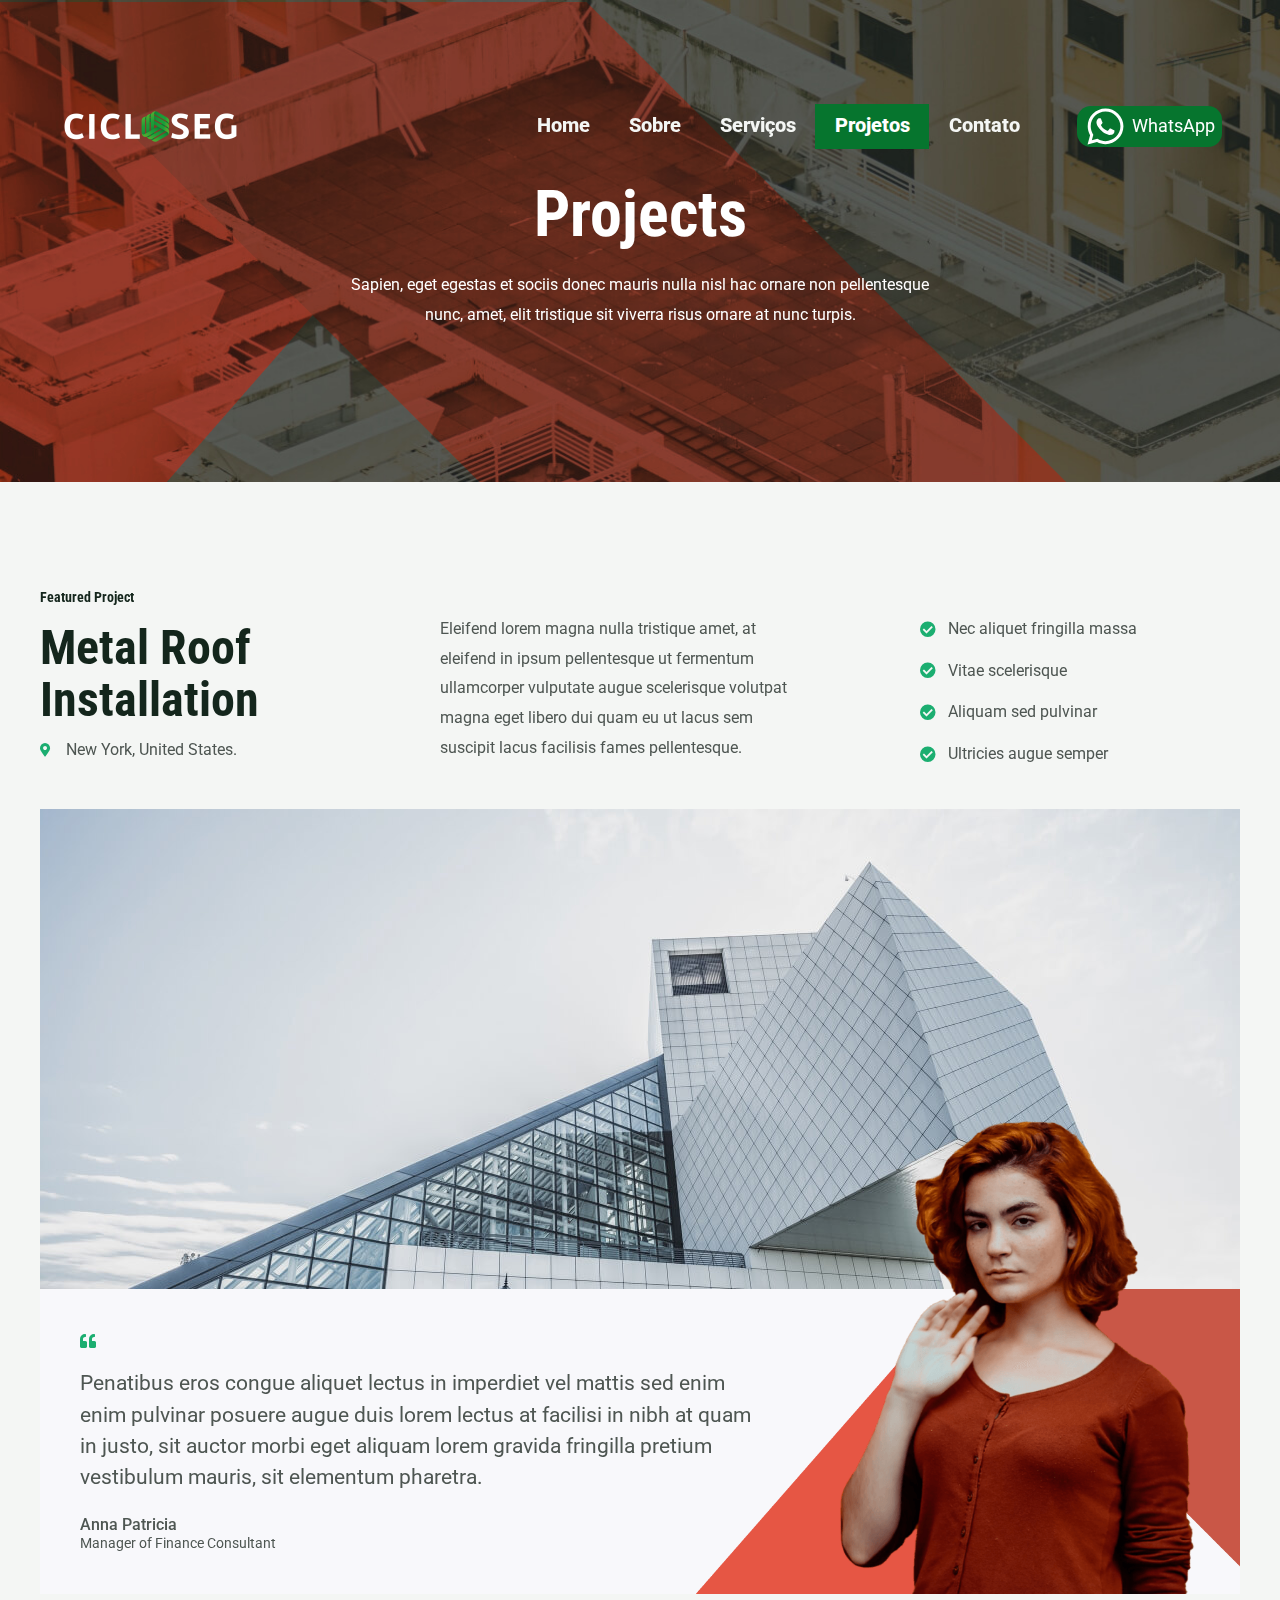
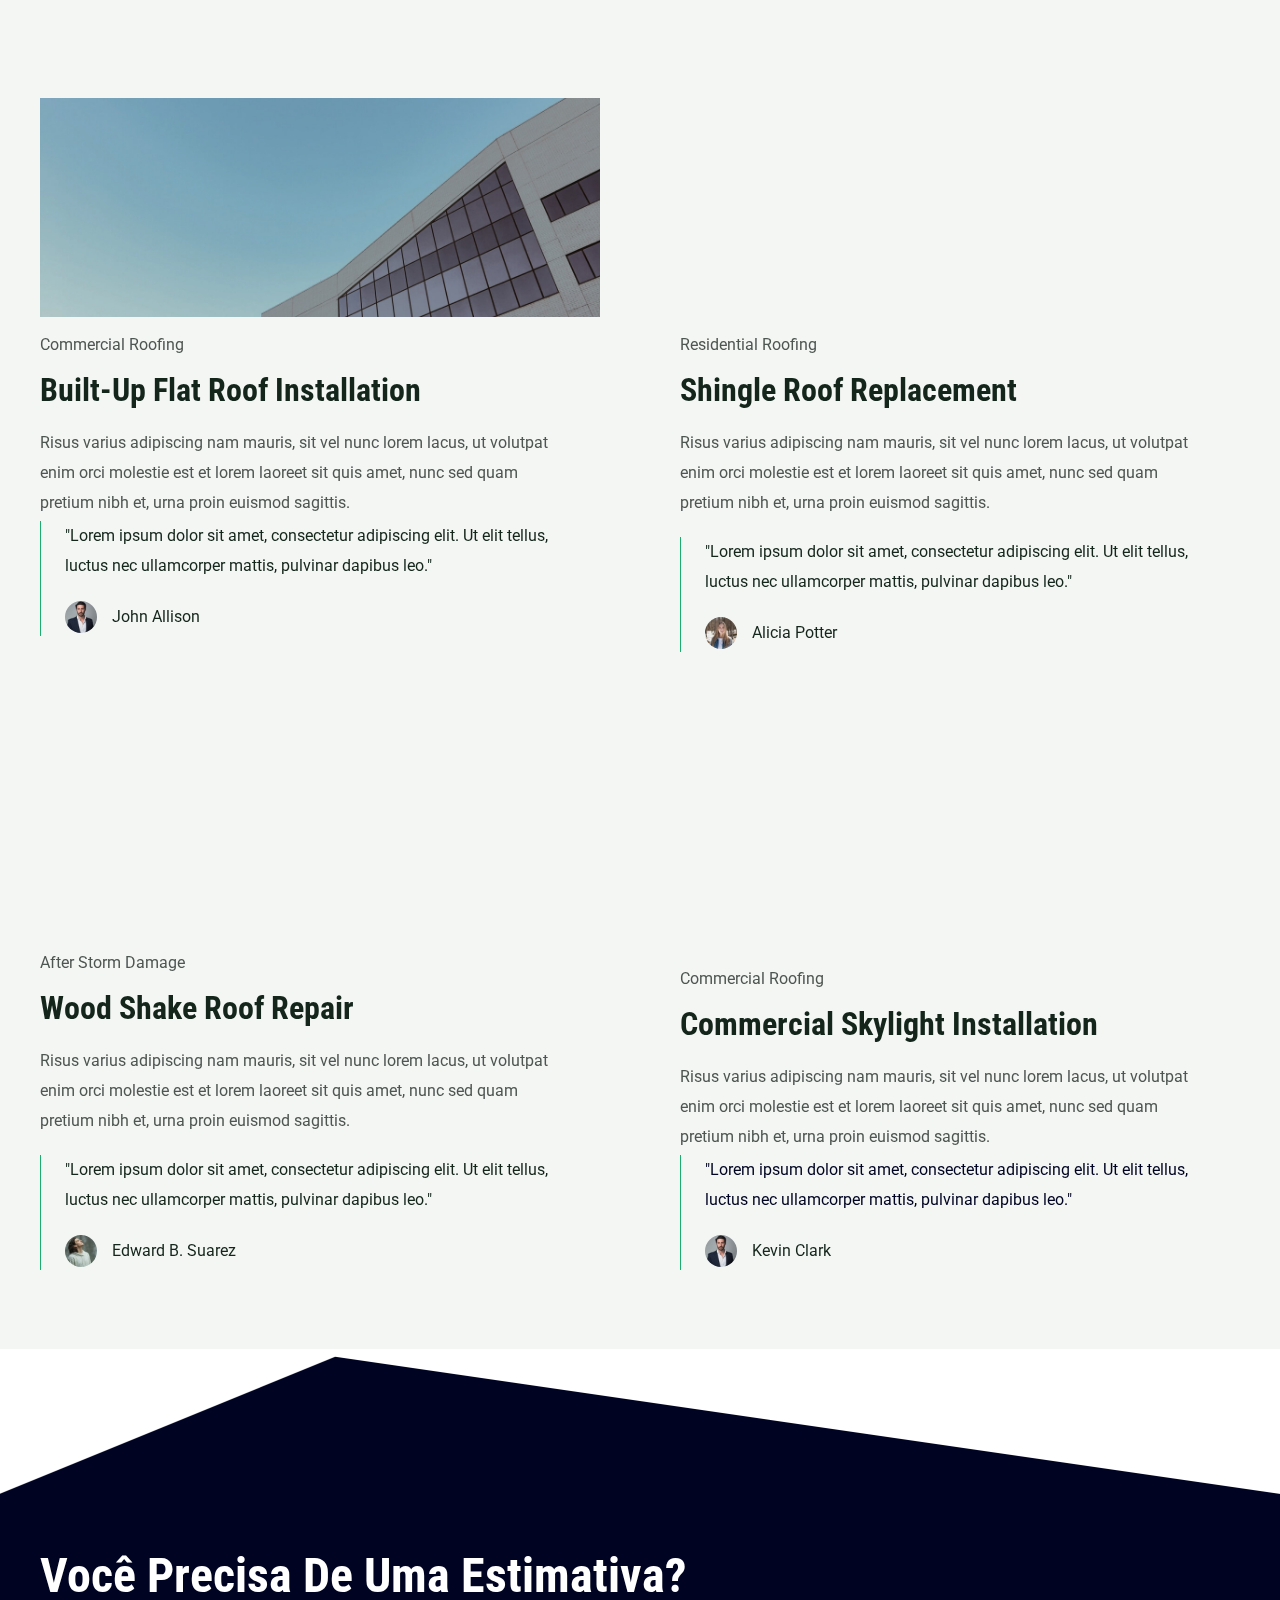
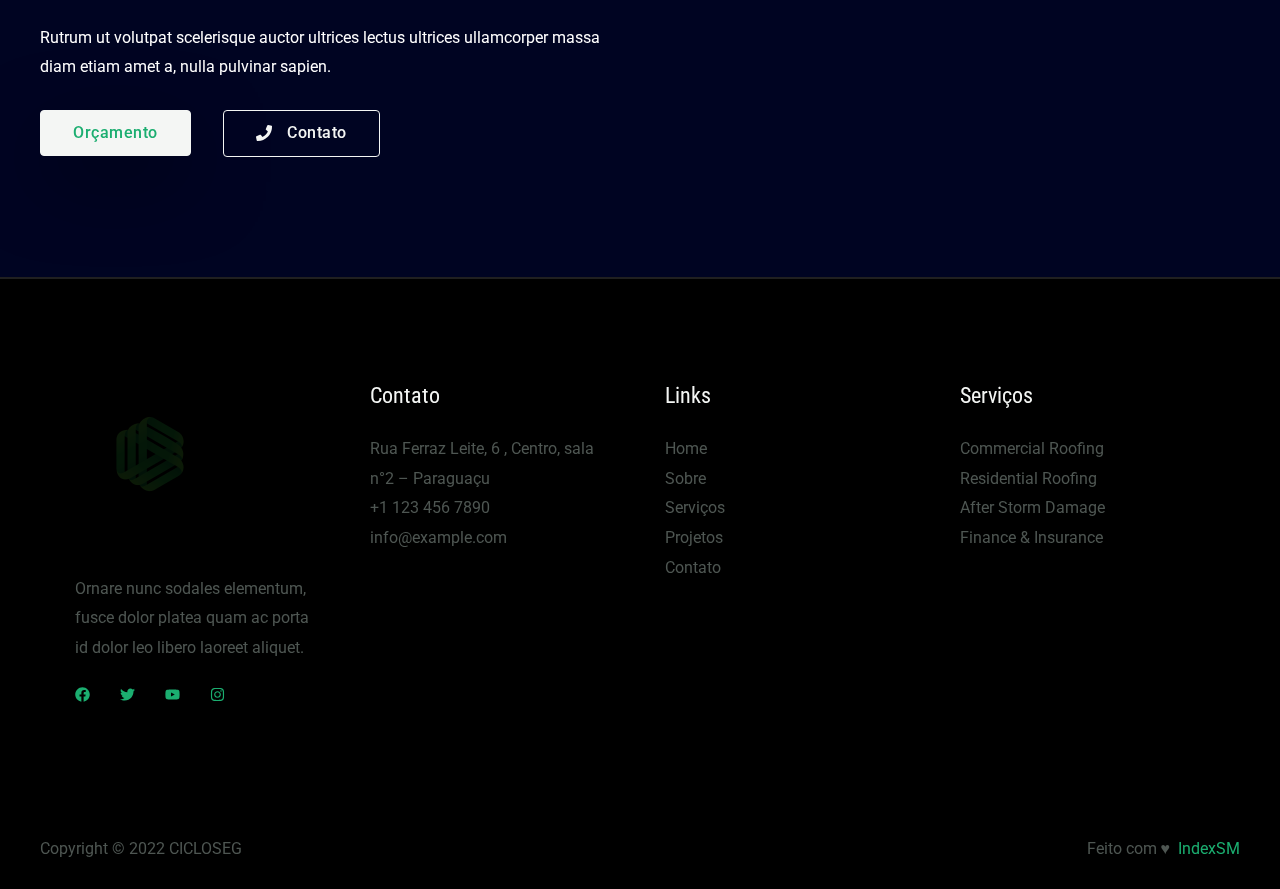
<file: projects/index.html>
<!DOCTYPE html>
<html lang="pt-BR">
<head>
<meta charset="UTF-8">
<meta name="viewport" content="width=device-width, initial-scale=1">
<link rel="profile" href="https://gmpg.org/xfn/11">

<title>Projects &#8211; CICLOSEG</title>
<meta name="robots" content="max-image-preview:large">
<link rel="dns-prefetch" href="//fonts.googleapis.com">
<link rel="alternate" type="application/rss+xml" title="Feed para CICLOSEG &raquo;" href="https://indexsaulomathe.github.io/site-ciclo-seg/feed/">
<link rel="alternate" type="application/rss+xml" title="Feed de comentários para CICLOSEG &raquo;" href="https://indexsaulomathe.github.io/site-ciclo-seg/comments/feed/">
<script>
window._wpemojiSettings = {"baseUrl":"https:\/\/s.w.org\/images\/core\/emoji\/14.0.0\/72x72\/","ext":".png","svgUrl":"https:\/\/s.w.org\/images\/core\/emoji\/14.0.0\/svg\/","svgExt":".svg","source":{"concatemoji":"https:\/\/indexsaulomathe.github.io\/site-ciclo-seg\/wp-includes\/js\/wp-emoji-release.min.js?ver=6.1.1"}};
/*! This file is auto-generated */
!function(e,a,t){var n,r,o,i=a.createElement("canvas"),p=i.getContext&&i.getContext("2d");function s(e,t){var a=String.fromCharCode,e=(p.clearRect(0,0,i.width,i.height),p.fillText(a.apply(this,e),0,0),i.toDataURL());return p.clearRect(0,0,i.width,i.height),p.fillText(a.apply(this,t),0,0),e===i.toDataURL()}function c(e){var t=a.createElement("script");t.src=e,t.defer=t.type="text/javascript",a.getElementsByTagName("head")[0].appendChild(t)}for(o=Array("flag","emoji"),t.supports={everything:!0,everythingExceptFlag:!0},r=0;r<o.length;r++)t.supports[o[r]]=function(e){if(p&&p.fillText)switch(p.textBaseline="top",p.font="600 32px Arial",e){case"flag":return s([127987,65039,8205,9895,65039],[127987,65039,8203,9895,65039])?!1:!s([55356,56826,55356,56819],[55356,56826,8203,55356,56819])&&!s([55356,57332,56128,56423,56128,56418,56128,56421,56128,56430,56128,56423,56128,56447],[55356,57332,8203,56128,56423,8203,56128,56418,8203,56128,56421,8203,56128,56430,8203,56128,56423,8203,56128,56447]);case"emoji":return!s([129777,127995,8205,129778,127999],[129777,127995,8203,129778,127999])}return!1}(o[r]),t.supports.everything=t.supports.everything&&t.supports[o[r]],"flag"!==o[r]&&(t.supports.everythingExceptFlag=t.supports.everythingExceptFlag&&t.supports[o[r]]);t.supports.everythingExceptFlag=t.supports.everythingExceptFlag&&!t.supports.flag,t.DOMReady=!1,t.readyCallback=function(){t.DOMReady=!0},t.supports.everything||(n=function(){t.readyCallback()},a.addEventListener?(a.addEventListener("DOMContentLoaded",n,!1),e.addEventListener("load",n,!1)):(e.attachEvent("onload",n),a.attachEvent("onreadystatechange",function(){"complete"===a.readyState&&t.readyCallback()})),(e=t.source||{}).concatemoji?c(e.concatemoji):e.wpemoji&&e.twemoji&&(c(e.twemoji),c(e.wpemoji)))}(window,document,window._wpemojiSettings);
</script>
<style>img.wp-smiley,
img.emoji {
	display: inline !important;
	border: none !important;
	box-shadow: none !important;
	height: 1em !important;
	width: 1em !important;
	margin: 0 0.07em !important;
	vertical-align: -0.1em !important;
	background: none !important;
	padding: 0 !important;
}</style>
	<link rel="stylesheet" id="astra-theme-css-css" href="https://indexsaulomathe.github.io/site-ciclo-seg/wp-content/themes/astra/assets/css/minified/frontend.min.css?ver=3.9.4" media="all">
<style id="astra-theme-css-inline-css">.ast-no-sidebar .entry-content .alignfull {margin-left: calc( -50vw + 50%);margin-right: calc( -50vw + 50%);max-width: 100vw;width: 100vw;}.ast-no-sidebar .entry-content .alignwide {margin-left: calc(-41vw + 50%);margin-right: calc(-41vw + 50%);max-width: unset;width: unset;}.ast-no-sidebar .entry-content .alignfull .alignfull,.ast-no-sidebar .entry-content .alignfull .alignwide,.ast-no-sidebar .entry-content .alignwide .alignfull,.ast-no-sidebar .entry-content .alignwide .alignwide,.ast-no-sidebar .entry-content .wp-block-column .alignfull,.ast-no-sidebar .entry-content .wp-block-column .alignwide{width: 100%;margin-left: auto;margin-right: auto;}.wp-block-gallery,.blocks-gallery-grid {margin: 0;}.wp-block-separator {max-width: 100px;}.wp-block-separator.is-style-wide,.wp-block-separator.is-style-dots {max-width: none;}.entry-content .has-2-columns .wp-block-column:first-child {padding-right: 10px;}.entry-content .has-2-columns .wp-block-column:last-child {padding-left: 10px;}@media (max-width: 782px) {.entry-content .wp-block-columns .wp-block-column {flex-basis: 100%;}.entry-content .has-2-columns .wp-block-column:first-child {padding-right: 0;}.entry-content .has-2-columns .wp-block-column:last-child {padding-left: 0;}}body .entry-content .wp-block-latest-posts {margin-left: 0;}body .entry-content .wp-block-latest-posts li {list-style: none;}.ast-no-sidebar .ast-container .entry-content .wp-block-latest-posts {margin-left: 0;}.ast-header-break-point .entry-content .alignwide {margin-left: auto;margin-right: auto;}.entry-content .blocks-gallery-item img {margin-bottom: auto;}.wp-block-pullquote {border-top: 4px solid #555d66;border-bottom: 4px solid #555d66;color: #40464d;}:root{--ast-container-default-xlg-padding:6.67em;--ast-container-default-lg-padding:5.67em;--ast-container-default-slg-padding:4.34em;--ast-container-default-md-padding:3.34em;--ast-container-default-sm-padding:6.67em;--ast-container-default-xs-padding:2.4em;--ast-container-default-xxs-padding:1.4em;}html{font-size:100%;}a,.page-title{color:var(--ast-global-color-0);}a:hover,a:focus{color:var(--ast-global-color-1);}body,button,input,select,textarea,.ast-button,.ast-custom-button{font-family:'Roboto',sans-serif;font-weight:400;font-size:16px;font-size:1rem;}blockquote{color:var(--ast-global-color-3);}p,.entry-content p{margin-bottom:1em;}h1,.entry-content h1,h2,.entry-content h2,h3,.entry-content h3,h4,.entry-content h4,h5,.entry-content h5,h6,.entry-content h6,.site-title,.site-title a{font-family:'Roboto Condensed',sans-serif;font-weight:700;text-transform:capitalize;}.site-title{font-size:35px;font-size:2.1875rem;display:none;}header .custom-logo-link img{max-width:221px;}.astra-logo-svg{width:221px;}.ast-archive-description .ast-archive-title{font-size:40px;font-size:2.5rem;}.site-header .site-description{font-size:15px;font-size:0.9375rem;display:none;}.entry-title{font-size:30px;font-size:1.875rem;}h1,.entry-content h1{font-size:64px;font-size:4rem;font-family:'Roboto Condensed',sans-serif;line-height:1.1;text-transform:capitalize;}h2,.entry-content h2{font-size:48px;font-size:3rem;font-family:'Roboto Condensed',sans-serif;line-height:1.1;text-transform:capitalize;}h3,.entry-content h3{font-size:32px;font-size:2rem;font-family:'Roboto Condensed',sans-serif;line-height:1.1;text-transform:capitalize;}h4,.entry-content h4{font-size:24px;font-size:1.5rem;font-family:'Roboto Condensed',sans-serif;text-transform:capitalize;}h5,.entry-content h5{font-size:16px;font-size:1rem;font-family:'Roboto Condensed',sans-serif;text-transform:capitalize;}h6,.entry-content h6{font-size:14px;font-size:0.875rem;font-family:'Roboto Condensed',sans-serif;text-transform:capitalize;}.ast-single-post .entry-title,.page-title{font-size:30px;font-size:1.875rem;}::selection{background-color:var(--ast-global-color-0);color:#ffffff;}body,h1,.entry-title a,.entry-content h1,h2,.entry-content h2,h3,.entry-content h3,h4,.entry-content h4,h5,.entry-content h5,h6,.entry-content h6{color:var(--ast-global-color-3);}.tagcloud a:hover,.tagcloud a:focus,.tagcloud a.current-item{color:#ffffff;border-color:var(--ast-global-color-0);background-color:var(--ast-global-color-0);}input:focus,input[type="text"]:focus,input[type="email"]:focus,input[type="url"]:focus,input[type="password"]:focus,input[type="reset"]:focus,input[type="search"]:focus,textarea:focus{border-color:var(--ast-global-color-0);}input[type="radio"]:checked,input[type=reset],input[type="checkbox"]:checked,input[type="checkbox"]:hover:checked,input[type="checkbox"]:focus:checked,input[type=range]::-webkit-slider-thumb{border-color:var(--ast-global-color-0);background-color:var(--ast-global-color-0);box-shadow:none;}.site-footer a:hover + .post-count,.site-footer a:focus + .post-count{background:var(--ast-global-color-0);border-color:var(--ast-global-color-0);}.single .nav-links .nav-previous,.single .nav-links .nav-next{color:var(--ast-global-color-0);}.entry-meta,.entry-meta *{line-height:1.45;color:var(--ast-global-color-0);}.entry-meta a:hover,.entry-meta a:hover *,.entry-meta a:focus,.entry-meta a:focus *,.page-links > .page-link,.page-links .page-link:hover,.post-navigation a:hover{color:var(--ast-global-color-1);}#cat option,.secondary .calendar_wrap thead a,.secondary .calendar_wrap thead a:visited{color:var(--ast-global-color-0);}.secondary .calendar_wrap #today,.ast-progress-val span{background:var(--ast-global-color-0);}.secondary a:hover + .post-count,.secondary a:focus + .post-count{background:var(--ast-global-color-0);border-color:var(--ast-global-color-0);}.calendar_wrap #today > a{color:#ffffff;}.page-links .page-link,.single .post-navigation a{color:var(--ast-global-color-0);}.widget-title{font-size:22px;font-size:1.375rem;color:var(--ast-global-color-3);}.single .ast-author-details .author-title{color:var(--ast-global-color-1);}.ast-logo-title-inline .site-logo-img{padding-right:1em;}.site-logo-img img{ transition:all 0.2s linear;}.ast-page-builder-template .hentry {margin: 0;}.ast-page-builder-template .site-content > .ast-container {max-width: 100%;padding: 0;}.ast-page-builder-template .site-content #primary {padding: 0;margin: 0;}.ast-page-builder-template .no-results {text-align: center;margin: 4em auto;}.ast-page-builder-template .ast-pagination {padding: 2em;}.ast-page-builder-template .entry-header.ast-no-title.ast-no-thumbnail {margin-top: 0;}.ast-page-builder-template .entry-header.ast-header-without-markup {margin-top: 0;margin-bottom: 0;}.ast-page-builder-template .entry-header.ast-no-title.ast-no-meta {margin-bottom: 0;}.ast-page-builder-template.single .post-navigation {padding-bottom: 2em;}.ast-page-builder-template.single-post .site-content > .ast-container {max-width: 100%;}.ast-page-builder-template .entry-header {margin-top: 4em;margin-left: auto;margin-right: auto;padding-left: 20px;padding-right: 20px;}.single.ast-page-builder-template .entry-header {padding-left: 20px;padding-right: 20px;}.ast-page-builder-template .ast-archive-description {margin: 4em auto 0;padding-left: 20px;padding-right: 20px;}.ast-page-builder-template.ast-no-sidebar .entry-content .alignwide {margin-left: 0;margin-right: 0;}@media (max-width:921px){#ast-desktop-header{display:none;}}@media (min-width:921px){#ast-mobile-header{display:none;}}.wp-block-buttons.aligncenter{justify-content:center;}.ast-plain-container.ast-no-sidebar #primary{margin-top:0;margin-bottom:0;}@media (min-width:1200px){.wp-block-group .has-background{padding:20px;}}@media (min-width:1200px){.ast-no-sidebar.ast-separate-container .entry-content .wp-block-group.alignwide,.ast-no-sidebar.ast-separate-container .entry-content .wp-block-cover.alignwide{margin-left:-20px;margin-right:-20px;padding-left:20px;padding-right:20px;}.ast-no-sidebar.ast-separate-container .entry-content .wp-block-cover.alignfull,.ast-no-sidebar.ast-separate-container .entry-content .wp-block-group.alignfull{margin-left:-6.67em;margin-right:-6.67em;padding-left:6.67em;padding-right:6.67em;}}@media (min-width:1200px){.wp-block-cover-image.alignwide .wp-block-cover__inner-container,.wp-block-cover.alignwide .wp-block-cover__inner-container,.wp-block-cover-image.alignfull .wp-block-cover__inner-container,.wp-block-cover.alignfull .wp-block-cover__inner-container{width:100%;}}.wp-block-image.aligncenter{margin-left:auto;margin-right:auto;}.wp-block-table.aligncenter{margin-left:auto;margin-right:auto;}@media (max-width:921px){.ast-separate-container #primary,.ast-separate-container #secondary{padding:1.5em 0;}#primary,#secondary{padding:1.5em 0;margin:0;}.ast-left-sidebar #content > .ast-container{display:flex;flex-direction:column-reverse;width:100%;}.ast-separate-container .ast-article-post,.ast-separate-container .ast-article-single{padding:1.5em 2.14em;}.ast-author-box img.avatar{margin:20px 0 0 0;}}@media (min-width:922px){.ast-separate-container.ast-right-sidebar #primary,.ast-separate-container.ast-left-sidebar #primary{border:0;}.search-no-results.ast-separate-container #primary{margin-bottom:4em;}}.elementor-button-wrapper .elementor-button{border-style:solid;text-decoration:none;border-top-width:1px;border-right-width:1px;border-left-width:1px;border-bottom-width:1px;}body .elementor-button.elementor-size-sm,body .elementor-button.elementor-size-xs,body .elementor-button.elementor-size-md,body .elementor-button.elementor-size-lg,body .elementor-button.elementor-size-xl,body .elementor-button{border-radius:4px;padding-top:14px;padding-right:32px;padding-bottom:14px;padding-left:32px;}.elementor-button-wrapper .elementor-button{border-color:var(--ast-global-color-0);background-color:var(--ast-global-color-0);}.elementor-button-wrapper .elementor-button:hover,.elementor-button-wrapper .elementor-button:focus{color:var(--ast-global-color-4);background-color:var(--ast-global-color-1);border-color:var(--ast-global-color-1);}.wp-block-button .wp-block-button__link ,.elementor-button-wrapper .elementor-button,.elementor-button-wrapper .elementor-button:visited{color:var(--ast-global-color-4);}.elementor-button-wrapper .elementor-button{font-family:inherit;font-weight:500;line-height:1;letter-spacing:.5px;}body .elementor-button.elementor-size-sm,body .elementor-button.elementor-size-xs,body .elementor-button.elementor-size-md,body .elementor-button.elementor-size-lg,body .elementor-button.elementor-size-xl,body .elementor-button{font-size:16px;font-size:1rem;}.wp-block-button .wp-block-button__link:hover,.wp-block-button .wp-block-button__link:focus{color:var(--ast-global-color-4);background-color:var(--ast-global-color-1);border-color:var(--ast-global-color-1);}.elementor-widget-heading h1.elementor-heading-title{line-height:1.1;}.elementor-widget-heading h2.elementor-heading-title{line-height:1.1;}.elementor-widget-heading h3.elementor-heading-title{line-height:1.1;}.wp-block-button .wp-block-button__link{border-style:solid;border-top-width:1px;border-right-width:1px;border-left-width:1px;border-bottom-width:1px;border-color:var(--ast-global-color-0);background-color:var(--ast-global-color-0);color:var(--ast-global-color-4);font-family:inherit;font-weight:500;line-height:1;letter-spacing:.5px;font-size:16px;font-size:1rem;border-radius:4px;padding-top:14px;padding-right:32px;padding-bottom:14px;padding-left:32px;}.menu-toggle,button,.ast-button,.ast-custom-button,.button,input#submit,input[type="button"],input[type="submit"],input[type="reset"]{border-style:solid;border-top-width:1px;border-right-width:1px;border-left-width:1px;border-bottom-width:1px;color:var(--ast-global-color-4);border-color:var(--ast-global-color-0);background-color:var(--ast-global-color-0);border-radius:4px;padding-top:14px;padding-right:32px;padding-bottom:14px;padding-left:32px;font-family:inherit;font-weight:500;font-size:16px;font-size:1rem;line-height:1;letter-spacing:.5px;}button:focus,.menu-toggle:hover,button:hover,.ast-button:hover,.ast-custom-button:hover .button:hover,.ast-custom-button:hover ,input[type=reset]:hover,input[type=reset]:focus,input#submit:hover,input#submit:focus,input[type="button"]:hover,input[type="button"]:focus,input[type="submit"]:hover,input[type="submit"]:focus{color:var(--ast-global-color-4);background-color:var(--ast-global-color-1);border-color:var(--ast-global-color-1);}@media (min-width:544px){.ast-container{max-width:100%;}}@media (max-width:544px){.ast-separate-container .ast-article-post,.ast-separate-container .ast-article-single,.ast-separate-container .comments-title,.ast-separate-container .ast-archive-description{padding:1.5em 1em;}.ast-separate-container #content .ast-container{padding-left:0.54em;padding-right:0.54em;}.ast-separate-container .ast-comment-list li.depth-1{padding:1.5em 1em;margin-bottom:1.5em;}.ast-separate-container .ast-comment-list .bypostauthor{padding:.5em;}.ast-search-menu-icon.ast-dropdown-active .search-field{width:170px;}}@media (max-width:921px){.ast-mobile-header-stack .main-header-bar .ast-search-menu-icon{display:inline-block;}.ast-header-break-point.ast-header-custom-item-outside .ast-mobile-header-stack .main-header-bar .ast-search-icon{margin:0;}.ast-comment-avatar-wrap img{max-width:2.5em;}.ast-separate-container .ast-comment-list li.depth-1{padding:1.5em 2.14em;}.ast-separate-container .comment-respond{padding:2em 2.14em;}.ast-comment-meta{padding:0 1.8888em 1.3333em;}}body,.ast-separate-container{background-color:var(--ast-global-color-4);;background-image:none;;}.ast-no-sidebar.ast-separate-container .entry-content .alignfull {margin-left: -6.67em;margin-right: -6.67em;width: auto;}@media (max-width: 1200px) {.ast-no-sidebar.ast-separate-container .entry-content .alignfull {margin-left: -2.4em;margin-right: -2.4em;}}@media (max-width: 768px) {.ast-no-sidebar.ast-separate-container .entry-content .alignfull {margin-left: -2.14em;margin-right: -2.14em;}}@media (max-width: 544px) {.ast-no-sidebar.ast-separate-container .entry-content .alignfull {margin-left: -1em;margin-right: -1em;}}.ast-no-sidebar.ast-separate-container .entry-content .alignwide {margin-left: -20px;margin-right: -20px;}.ast-no-sidebar.ast-separate-container .entry-content .wp-block-column .alignfull,.ast-no-sidebar.ast-separate-container .entry-content .wp-block-column .alignwide {margin-left: auto;margin-right: auto;width: 100%;}@media (max-width:921px){.site-title{display:none;}.ast-archive-description .ast-archive-title{font-size:40px;}.site-header .site-description{display:none;}.entry-title{font-size:30px;}h1,.entry-content h1{font-size:56px;}h2,.entry-content h2{font-size:32px;}h3,.entry-content h3{font-size:24px;}.ast-single-post .entry-title,.page-title{font-size:30px;}.astra-logo-svg{width:104px;}header .custom-logo-link img,.ast-header-break-point .site-logo-img .custom-mobile-logo-link img{max-width:104px;}}@media (max-width:544px){.site-title{display:none;}.ast-archive-description .ast-archive-title{font-size:40px;}.site-header .site-description{display:none;}.entry-title{font-size:30px;}h1,.entry-content h1{font-size:32px;}h2,.entry-content h2{font-size:24px;}h3,.entry-content h3{font-size:22px;}h4,.entry-content h4{font-size:20px;font-size:1.25rem;}.ast-single-post .entry-title,.page-title{font-size:30px;}header .custom-logo-link img,.ast-header-break-point .site-branding img,.ast-header-break-point .custom-logo-link img{max-width:104px;}.astra-logo-svg{width:104px;}.ast-header-break-point .site-logo-img .custom-mobile-logo-link img{max-width:104px;}}@media (max-width:921px){html{font-size:91.2%;}}@media (max-width:544px){html{font-size:91.2%;}}@media (min-width:922px){.ast-container{max-width:1240px;}}@font-face {font-family: "Astra";src: url(https://indexsaulomathe.github.io/site-ciclo-seg/wp-content/themes/astra/assets/fonts/astra.woff) format("woff"),url(https://indexsaulomathe.github.io/site-ciclo-seg/wp-content/themes/astra/assets/fonts/astra.ttf) format("truetype"),url(https://indexsaulomathe.github.io/site-ciclo-seg/wp-content/themes/astra/assets/fonts/astra.svg#astra) format("svg");font-weight: normal;font-style: normal;font-display: fallback;}@media (min-width:922px){.main-header-menu .sub-menu .menu-item.ast-left-align-sub-menu:hover > .sub-menu,.main-header-menu .sub-menu .menu-item.ast-left-align-sub-menu.focus > .sub-menu{margin-left:-0px;}}.ast-theme-transparent-header [data-section="section-header-mobile-trigger"] .ast-button-wrap .ast-mobile-menu-trigger-fill,.ast-theme-transparent-header [data-section="section-header-mobile-trigger"] .ast-button-wrap .ast-mobile-menu-trigger-minimal{border:none;}.footer-widget-area[data-section^="section-fb-html-"] .ast-builder-html-element{text-align:center;}.astra-icon-down_arrow::after {content: "\e900";font-family: Astra;}.astra-icon-close::after {content: "\e5cd";font-family: Astra;}.astra-icon-drag_handle::after {content: "\e25d";font-family: Astra;}.astra-icon-format_align_justify::after {content: "\e235";font-family: Astra;}.astra-icon-menu::after {content: "\e5d2";font-family: Astra;}.astra-icon-reorder::after {content: "\e8fe";font-family: Astra;}.astra-icon-search::after {content: "\e8b6";font-family: Astra;}.astra-icon-zoom_in::after {content: "\e56b";font-family: Astra;}.astra-icon-check-circle::after {content: "\e901";font-family: Astra;}.astra-icon-shopping-cart::after {content: "\f07a";font-family: Astra;}.astra-icon-shopping-bag::after {content: "\f290";font-family: Astra;}.astra-icon-shopping-basket::after {content: "\f291";font-family: Astra;}.astra-icon-circle-o::after {content: "\e903";font-family: Astra;}.astra-icon-certificate::after {content: "\e902";font-family: Astra;}blockquote {padding: 1.2em;}:root .has-ast-global-color-0-color{color:var(--ast-global-color-0);}:root .has-ast-global-color-0-background-color{background-color:var(--ast-global-color-0);}:root .wp-block-button .has-ast-global-color-0-color{color:var(--ast-global-color-0);}:root .wp-block-button .has-ast-global-color-0-background-color{background-color:var(--ast-global-color-0);}:root .has-ast-global-color-1-color{color:var(--ast-global-color-1);}:root .has-ast-global-color-1-background-color{background-color:var(--ast-global-color-1);}:root .wp-block-button .has-ast-global-color-1-color{color:var(--ast-global-color-1);}:root .wp-block-button .has-ast-global-color-1-background-color{background-color:var(--ast-global-color-1);}:root .has-ast-global-color-2-color{color:var(--ast-global-color-2);}:root .has-ast-global-color-2-background-color{background-color:var(--ast-global-color-2);}:root .wp-block-button .has-ast-global-color-2-color{color:var(--ast-global-color-2);}:root .wp-block-button .has-ast-global-color-2-background-color{background-color:var(--ast-global-color-2);}:root .has-ast-global-color-3-color{color:var(--ast-global-color-3);}:root .has-ast-global-color-3-background-color{background-color:var(--ast-global-color-3);}:root .wp-block-button .has-ast-global-color-3-color{color:var(--ast-global-color-3);}:root .wp-block-button .has-ast-global-color-3-background-color{background-color:var(--ast-global-color-3);}:root .has-ast-global-color-4-color{color:var(--ast-global-color-4);}:root .has-ast-global-color-4-background-color{background-color:var(--ast-global-color-4);}:root .wp-block-button .has-ast-global-color-4-color{color:var(--ast-global-color-4);}:root .wp-block-button .has-ast-global-color-4-background-color{background-color:var(--ast-global-color-4);}:root .has-ast-global-color-5-color{color:var(--ast-global-color-5);}:root .has-ast-global-color-5-background-color{background-color:var(--ast-global-color-5);}:root .wp-block-button .has-ast-global-color-5-color{color:var(--ast-global-color-5);}:root .wp-block-button .has-ast-global-color-5-background-color{background-color:var(--ast-global-color-5);}:root .has-ast-global-color-6-color{color:var(--ast-global-color-6);}:root .has-ast-global-color-6-background-color{background-color:var(--ast-global-color-6);}:root .wp-block-button .has-ast-global-color-6-color{color:var(--ast-global-color-6);}:root .wp-block-button .has-ast-global-color-6-background-color{background-color:var(--ast-global-color-6);}:root .has-ast-global-color-7-color{color:var(--ast-global-color-7);}:root .has-ast-global-color-7-background-color{background-color:var(--ast-global-color-7);}:root .wp-block-button .has-ast-global-color-7-color{color:var(--ast-global-color-7);}:root .wp-block-button .has-ast-global-color-7-background-color{background-color:var(--ast-global-color-7);}:root .has-ast-global-color-8-color{color:var(--ast-global-color-8);}:root .has-ast-global-color-8-background-color{background-color:var(--ast-global-color-8);}:root .wp-block-button .has-ast-global-color-8-color{color:var(--ast-global-color-8);}:root .wp-block-button .has-ast-global-color-8-background-color{background-color:var(--ast-global-color-8);}:root{--ast-global-color-0:#1BAE70;--ast-global-color-1:#06752E;--ast-global-color-2:#14261C;--ast-global-color-3:#4E5652;--ast-global-color-4:#F4F6F4;--ast-global-color-5:#FFFFFF;--ast-global-color-6:#000000;--ast-global-color-7:#4B4F58;--ast-global-color-8:#F6F7F8;}:root {--ast-border-color : #dddddd;}.ast-theme-transparent-header #masthead .site-logo-img .transparent-custom-logo .astra-logo-svg{width:150px;}.ast-theme-transparent-header #masthead .site-logo-img .transparent-custom-logo img{ max-width:150px;}@media (max-width:921px){.ast-theme-transparent-header #masthead .site-logo-img .transparent-custom-logo .astra-logo-svg{width:120px;}.ast-theme-transparent-header #masthead .site-logo-img .transparent-custom-logo img{ max-width:120px;}}@media (max-width:543px){.ast-theme-transparent-header #masthead .site-logo-img .transparent-custom-logo .astra-logo-svg{width:100px;}.ast-theme-transparent-header #masthead .site-logo-img .transparent-custom-logo img{ max-width:100px;}}@media (min-width:921px){.ast-theme-transparent-header #masthead{position:absolute;left:0;right:0;}.ast-theme-transparent-header .main-header-bar,.ast-theme-transparent-header.ast-header-break-point .main-header-bar{background:none;}body.elementor-editor-active.ast-theme-transparent-header #masthead,.fl-builder-edit .ast-theme-transparent-header #masthead,body.vc_editor.ast-theme-transparent-header #masthead,body.brz-ed.ast-theme-transparent-header #masthead{z-index:0;}.ast-header-break-point.ast-replace-site-logo-transparent.ast-theme-transparent-header .custom-mobile-logo-link{display:none;}.ast-header-break-point.ast-replace-site-logo-transparent.ast-theme-transparent-header .transparent-custom-logo{display:inline-block;}.ast-theme-transparent-header .ast-above-header,.ast-theme-transparent-header .ast-above-header.ast-above-header-bar{background-image:none;background-color:transparent;}.ast-theme-transparent-header .ast-below-header{background-image:none;background-color:transparent;}}.ast-theme-transparent-header .ast-builder-menu .main-header-menu,.ast-theme-transparent-header .ast-builder-menu .main-header-menu .menu-link,.ast-theme-transparent-header [CLASS*="ast-builder-menu-"] .main-header-menu .menu-item > .menu-link,.ast-theme-transparent-header .ast-masthead-custom-menu-items,.ast-theme-transparent-header .ast-masthead-custom-menu-items a,.ast-theme-transparent-header .ast-builder-menu .main-header-menu .menu-item > .ast-menu-toggle,.ast-theme-transparent-header .ast-builder-menu .main-header-menu .menu-item > .ast-menu-toggle,.ast-theme-transparent-header .ast-above-header-navigation a,.ast-header-break-point.ast-theme-transparent-header .ast-above-header-navigation a,.ast-header-break-point.ast-theme-transparent-header .ast-above-header-navigation > ul.ast-above-header-menu > .menu-item-has-children:not(.current-menu-item) > .ast-menu-toggle,.ast-theme-transparent-header .ast-below-header-menu,.ast-theme-transparent-header .ast-below-header-menu a,.ast-header-break-point.ast-theme-transparent-header .ast-below-header-menu a,.ast-header-break-point.ast-theme-transparent-header .ast-below-header-menu,.ast-theme-transparent-header .main-header-menu .menu-link{color:var(--ast-global-color-4);}.ast-theme-transparent-header .ast-builder-menu .main-header-menu .menu-item:hover > .menu-link,.ast-theme-transparent-header .ast-builder-menu .main-header-menu .menu-item:hover > .ast-menu-toggle,.ast-theme-transparent-header .ast-builder-menu .main-header-menu .ast-masthead-custom-menu-items a:hover,.ast-theme-transparent-header .ast-builder-menu .main-header-menu .focus > .menu-link,.ast-theme-transparent-header .ast-builder-menu .main-header-menu .focus > .ast-menu-toggle,.ast-theme-transparent-header .ast-builder-menu .main-header-menu .current-menu-item > .menu-link,.ast-theme-transparent-header .ast-builder-menu .main-header-menu .current-menu-ancestor > .menu-link,.ast-theme-transparent-header .ast-builder-menu .main-header-menu .current-menu-item > .ast-menu-toggle,.ast-theme-transparent-header .ast-builder-menu .main-header-menu .current-menu-ancestor > .ast-menu-toggle,.ast-theme-transparent-header [CLASS*="ast-builder-menu-"] .main-header-menu .current-menu-item > .menu-link,.ast-theme-transparent-header [CLASS*="ast-builder-menu-"] .main-header-menu .current-menu-ancestor > .menu-link,.ast-theme-transparent-header [CLASS*="ast-builder-menu-"] .main-header-menu .current-menu-item > .ast-menu-toggle,.ast-theme-transparent-header [CLASS*="ast-builder-menu-"] .main-header-menu .current-menu-ancestor > .ast-menu-toggle,.ast-theme-transparent-header .main-header-menu .menu-item:hover > .menu-link,.ast-theme-transparent-header .main-header-menu .current-menu-item > .menu-link,.ast-theme-transparent-header .main-header-menu .current-menu-ancestor > .menu-link{color:var(--ast-global-color-5);}@media (max-width:921px){.ast-theme-transparent-header #masthead{position:absolute;left:0;right:0;}.ast-theme-transparent-header .main-header-bar,.ast-theme-transparent-header.ast-header-break-point .main-header-bar{background:none;}body.elementor-editor-active.ast-theme-transparent-header #masthead,.fl-builder-edit .ast-theme-transparent-header #masthead,body.vc_editor.ast-theme-transparent-header #masthead,body.brz-ed.ast-theme-transparent-header #masthead{z-index:0;}.ast-header-break-point.ast-replace-site-logo-transparent.ast-theme-transparent-header .custom-mobile-logo-link{display:none;}.ast-header-break-point.ast-replace-site-logo-transparent.ast-theme-transparent-header .transparent-custom-logo{display:inline-block;}.ast-theme-transparent-header .ast-above-header,.ast-theme-transparent-header .ast-above-header.ast-above-header-bar{background-image:none;background-color:transparent;}.ast-theme-transparent-header .ast-below-header{background-image:none;background-color:transparent;}}@media (max-width:921px){.ast-theme-transparent-header.ast-header-break-point .ast-builder-menu .main-header-menu,.ast-theme-transparent-header.ast-header-break-point .ast-builder-menu.main-header-menu .sub-menu,.ast-theme-transparent-header.ast-header-break-point .ast-builder-menu.main-header-menu,.ast-theme-transparent-header.ast-header-break-point .ast-builder-menu .main-header-bar-wrap .main-header-menu,.ast-flyout-menu-enable.ast-header-break-point.ast-theme-transparent-header .main-header-bar-navigation .site-navigation,.ast-fullscreen-menu-enable.ast-header-break-point.ast-theme-transparent-header .main-header-bar-navigation .site-navigation,.ast-flyout-above-menu-enable.ast-header-break-point.ast-theme-transparent-header .ast-above-header-navigation-wrap .ast-above-header-navigation,.ast-flyout-below-menu-enable.ast-header-break-point.ast-theme-transparent-header .ast-below-header-navigation-wrap .ast-below-header-actual-nav,.ast-fullscreen-above-menu-enable.ast-header-break-point.ast-theme-transparent-header .ast-above-header-navigation-wrap,.ast-fullscreen-below-menu-enable.ast-header-break-point.ast-theme-transparent-header .ast-below-header-navigation-wrap,.ast-theme-transparent-header .main-header-menu .menu-link{background-color:var(--ast-global-color-4);}.ast-theme-transparent-header .ast-builder-menu .main-header-menu,.ast-theme-transparent-header .ast-builder-menu .main-header-menu .menu-link,.ast-theme-transparent-header [CLASS*="ast-builder-menu-"] .main-header-menu .menu-item > .menu-link,.ast-theme-transparent-header .ast-masthead-custom-menu-items,.ast-theme-transparent-header .ast-masthead-custom-menu-items a,.ast-theme-transparent-header .ast-builder-menu .main-header-menu .menu-item > .ast-menu-toggle,.ast-theme-transparent-header .ast-builder-menu .main-header-menu .menu-item > .ast-menu-toggle,.ast-theme-transparent-header .main-header-menu .menu-link{color:var(--ast-global-color-2);}.ast-theme-transparent-header .ast-builder-menu .main-header-menu .menu-item:hover > .menu-link,.ast-theme-transparent-header .ast-builder-menu .main-header-menu .menu-item:hover > .ast-menu-toggle,.ast-theme-transparent-header .ast-builder-menu .main-header-menu .ast-masthead-custom-menu-items a:hover,.ast-theme-transparent-header .ast-builder-menu .main-header-menu .focus > .menu-link,.ast-theme-transparent-header .ast-builder-menu .main-header-menu .focus > .ast-menu-toggle,.ast-theme-transparent-header .ast-builder-menu .main-header-menu .current-menu-item > .menu-link,.ast-theme-transparent-header .ast-builder-menu .main-header-menu .current-menu-ancestor > .menu-link,.ast-theme-transparent-header .ast-builder-menu .main-header-menu .current-menu-item > .ast-menu-toggle,.ast-theme-transparent-header .ast-builder-menu .main-header-menu .current-menu-ancestor > .ast-menu-toggle,.ast-theme-transparent-header [CLASS*="ast-builder-menu-"] .main-header-menu .current-menu-item > .menu-link,.ast-theme-transparent-header [CLASS*="ast-builder-menu-"] .main-header-menu .current-menu-ancestor > .menu-link,.ast-theme-transparent-header [CLASS*="ast-builder-menu-"] .main-header-menu .current-menu-item > .ast-menu-toggle,.ast-theme-transparent-header [CLASS*="ast-builder-menu-"] .main-header-menu .current-menu-ancestor > .ast-menu-toggle,.ast-theme-transparent-header .main-header-menu .menu-item:hover > .menu-link,.ast-theme-transparent-header .main-header-menu .current-menu-item > .menu-link,.ast-theme-transparent-header .main-header-menu .current-menu-ancestor > .menu-link{color:var(--ast-global-color-0);}}.ast-theme-transparent-header #ast-desktop-header > [CLASS*="-header-wrap"]:nth-last-child(2) > [CLASS*="-header-bar"],.ast-theme-transparent-header.ast-header-break-point #ast-mobile-header > [CLASS*="-header-wrap"]:nth-last-child(2) > [CLASS*="-header-bar"]{border-bottom-style:none;}.ast-breadcrumbs .trail-browse,.ast-breadcrumbs .trail-items,.ast-breadcrumbs .trail-items li{display:inline-block;margin:0;padding:0;border:none;background:inherit;text-indent:0;}.ast-breadcrumbs .trail-browse{font-size:inherit;font-style:inherit;font-weight:inherit;color:inherit;}.ast-breadcrumbs .trail-items{list-style:none;}.trail-items li::after{padding:0 0.3em;content:"\00bb";}.trail-items li:last-of-type::after{display:none;}h1,.entry-content h1,h2,.entry-content h2,h3,.entry-content h3,h4,.entry-content h4,h5,.entry-content h5,h6,.entry-content h6{color:var(--ast-global-color-2);}@media (max-width:921px){.ast-builder-grid-row-container.ast-builder-grid-row-tablet-3-firstrow .ast-builder-grid-row > *:first-child,.ast-builder-grid-row-container.ast-builder-grid-row-tablet-3-lastrow .ast-builder-grid-row > *:last-child{grid-column:1 / -1;}}@media (max-width:544px){.ast-builder-grid-row-container.ast-builder-grid-row-mobile-3-firstrow .ast-builder-grid-row > *:first-child,.ast-builder-grid-row-container.ast-builder-grid-row-mobile-3-lastrow .ast-builder-grid-row > *:last-child{grid-column:1 / -1;}}.ast-builder-layout-element[data-section="title_tagline"]{display:flex;}@media (max-width:921px){.ast-header-break-point .ast-builder-layout-element[data-section="title_tagline"]{display:flex;}}@media (max-width:544px){.ast-header-break-point .ast-builder-layout-element[data-section="title_tagline"]{display:flex;}}.ast-builder-menu-1{font-family:inherit;font-weight:800;}.ast-builder-menu-1 .menu-item > .menu-link{line-height:2.26;font-size:1.22em;color:var(--ast-global-color-6);}.ast-builder-menu-1 .menu-item > .ast-menu-toggle{color:var(--ast-global-color-6);}.ast-builder-menu-1 .menu-item:hover > .menu-link,.ast-builder-menu-1 .inline-on-mobile .menu-item:hover > .ast-menu-toggle{color:var(--ast-global-color-4);background:var(--ast-global-color-0);}.ast-builder-menu-1 .menu-item:hover > .ast-menu-toggle{color:var(--ast-global-color-4);}.ast-builder-menu-1 .menu-item.current-menu-item > .menu-link,.ast-builder-menu-1 .inline-on-mobile .menu-item.current-menu-item > .ast-menu-toggle,.ast-builder-menu-1 .current-menu-ancestor > .menu-link{background:var(--ast-global-color-1);}.ast-builder-menu-1 .sub-menu,.ast-builder-menu-1 .inline-on-mobile .sub-menu{border-top-width:1px;border-bottom-width:1px;border-right-width:1px;border-left-width:1px;border-color:var(--ast-global-color-0);border-style:solid;width:574px;border-radius:69px;}.ast-builder-menu-1 .main-header-menu > .menu-item > .sub-menu,.ast-builder-menu-1 .main-header-menu > .menu-item > .astra-full-megamenu-wrapper{margin-top:83px;}.ast-desktop .ast-builder-menu-1 .main-header-menu > .menu-item > .sub-menu:before,.ast-desktop .ast-builder-menu-1 .main-header-menu > .menu-item > .astra-full-megamenu-wrapper:before{height:calc( 83px + 5px );}.ast-builder-menu-1 .main-header-menu,.ast-builder-menu-1 .main-header-menu .sub-menu{background-color:;;background-image:none;;}.ast-desktop .ast-builder-menu-1 .menu-item .sub-menu .menu-link{border-style:none;}@media (max-width:921px){.ast-header-break-point .ast-builder-menu-1 .menu-item.menu-item-has-children > .ast-menu-toggle{top:0;}.ast-builder-menu-1 .menu-item-has-children > .menu-link:after{content:unset;}.ast-builder-menu-1 .main-header-menu > .menu-item > .sub-menu,.ast-builder-menu-1 .main-header-menu > .menu-item > .astra-full-megamenu-wrapper{margin-top:0;}}@media (max-width:544px){.ast-header-break-point .ast-builder-menu-1 .menu-item.menu-item-has-children > .ast-menu-toggle{top:0;}.ast-builder-menu-1 .main-header-menu > .menu-item > .sub-menu,.ast-builder-menu-1 .main-header-menu > .menu-item > .astra-full-megamenu-wrapper{margin-top:0;}}.ast-builder-menu-1{display:flex;}@media (max-width:921px){.ast-header-break-point .ast-builder-menu-1{display:flex;}}@media (max-width:544px){.ast-header-break-point .ast-builder-menu-1{display:flex;}}.ast-desktop .ast-menu-hover-style-underline > .menu-item > .menu-link:before,.ast-desktop .ast-menu-hover-style-overline > .menu-item > .menu-link:before {content: "";position: absolute;width: 100%;right: 50%;height: 1px;background-color: transparent;transform: scale(0,0) translate(-50%,0);transition: transform .3s ease-in-out,color .0s ease-in-out;}.ast-desktop .ast-menu-hover-style-underline > .menu-item:hover > .menu-link:before,.ast-desktop .ast-menu-hover-style-overline > .menu-item:hover > .menu-link:before {width: calc(100% - 1.2em);background-color: currentColor;transform: scale(1,1) translate(50%,0);}.ast-desktop .ast-menu-hover-style-underline > .menu-item > .menu-link:before {bottom: 0;}.ast-desktop .ast-menu-hover-style-overline > .menu-item > .menu-link:before {top: 0;}.ast-desktop .ast-menu-hover-style-zoom > .menu-item > .menu-link:hover {transition: all .3s ease;transform: scale(1.2);}.ast-builder-social-element:hover {color: #0274be;}.ast-social-stack-desktop .ast-builder-social-element,.ast-social-stack-tablet .ast-builder-social-element,.ast-social-stack-mobile .ast-builder-social-element {margin-top: 6px;margin-bottom: 6px;}.ast-social-color-type-official .ast-builder-social-element,.ast-social-color-type-official .social-item-label {color: var(--color);background-color: var(--background-color);}.header-social-inner-wrap.ast-social-color-type-official .ast-builder-social-element svg,.footer-social-inner-wrap.ast-social-color-type-official .ast-builder-social-element svg {fill: currentColor;}.social-show-label-true .ast-builder-social-element {width: auto;padding: 0 0.4em;}[data-section^="section-fb-social-icons-"] .footer-social-inner-wrap {text-align: center;}.ast-footer-social-wrap {width: 100%;}.ast-footer-social-wrap .ast-builder-social-element:first-child {margin-left: 0;}.ast-footer-social-wrap .ast-builder-social-element:last-child {margin-right: 0;}.ast-header-social-wrap .ast-builder-social-element:first-child {margin-left: 0;}.ast-header-social-wrap .ast-builder-social-element:last-child {margin-right: 0;}.ast-builder-social-element {line-height: 1;color: #3a3a3a;background: transparent;vertical-align: middle;transition: all 0.01s;margin-left: 6px;margin-right: 6px;justify-content: center;align-items: center;}.ast-builder-social-element {line-height: 1;color: #3a3a3a;background: transparent;vertical-align: middle;transition: all 0.01s;margin-left: 6px;margin-right: 6px;justify-content: center;align-items: center;}.ast-builder-social-element .social-item-label {padding-left: 6px;}.ast-header-social-1-wrap .ast-builder-social-element{margin-left:0px;margin-right:0px;padding:9px;border-radius:14px;background:var(--ast-global-color-1);}.ast-header-social-1-wrap .ast-builder-social-element svg{width:41px;height:41px;}.ast-header-social-1-wrap .ast-social-icon-image-wrap{margin:9px;}.ast-header-social-1-wrap{margin-top:1em;margin-bottom:1em;margin-left:1em;margin-right:1em;}.ast-header-social-1-wrap .ast-social-color-type-custom svg{fill:var(--ast-global-color-5);}.ast-header-social-1-wrap .ast-social-color-type-custom .ast-builder-social-element:hover{background:var(--ast-global-color-0);}.ast-header-social-1-wrap .ast-social-color-type-custom .social-item-label{color:var(--ast-global-color-5);}.ast-header-social-1-wrap{font-size:1.13em;}.ast-builder-layout-element[data-section="section-hb-social-icons-1"]{display:flex;}@media (max-width:921px){.ast-header-break-point .ast-builder-layout-element[data-section="section-hb-social-icons-1"]{display:flex;}}@media (max-width:544px){.ast-header-break-point .ast-builder-layout-element[data-section="section-hb-social-icons-1"]{display:flex;}}.site-below-footer-wrap{padding-top:20px;padding-bottom:20px;}.site-below-footer-wrap[data-section="section-below-footer-builder"]{background-color:var(--ast-global-color-6);;background-image:none;;min-height:80px;}.site-below-footer-wrap[data-section="section-below-footer-builder"] .ast-builder-grid-row{max-width:1200px;margin-left:auto;margin-right:auto;}.site-below-footer-wrap[data-section="section-below-footer-builder"] .ast-builder-grid-row,.site-below-footer-wrap[data-section="section-below-footer-builder"] .site-footer-section{align-items:flex-start;}.site-below-footer-wrap[data-section="section-below-footer-builder"].ast-footer-row-inline .site-footer-section{display:flex;margin-bottom:0;}.ast-builder-grid-row-2-equal .ast-builder-grid-row{grid-template-columns:repeat( 2,1fr );}@media (max-width:921px){.site-below-footer-wrap[data-section="section-below-footer-builder"].ast-footer-row-tablet-inline .site-footer-section{display:flex;margin-bottom:0;}.site-below-footer-wrap[data-section="section-below-footer-builder"].ast-footer-row-tablet-stack .site-footer-section{display:block;margin-bottom:10px;}.ast-builder-grid-row-container.ast-builder-grid-row-tablet-2-equal .ast-builder-grid-row{grid-template-columns:repeat( 2,1fr );}}@media (max-width:544px){.site-below-footer-wrap[data-section="section-below-footer-builder"].ast-footer-row-mobile-inline .site-footer-section{display:flex;margin-bottom:0;}.site-below-footer-wrap[data-section="section-below-footer-builder"].ast-footer-row-mobile-stack .site-footer-section{display:block;margin-bottom:10px;}.ast-builder-grid-row-container.ast-builder-grid-row-mobile-full .ast-builder-grid-row{grid-template-columns:1fr;}}@media (max-width:921px){.site-below-footer-wrap[data-section="section-below-footer-builder"]{padding-left:25px;padding-right:25px;}}@media (max-width:544px){.site-below-footer-wrap[data-section="section-below-footer-builder"]{padding-left:20px;padding-right:20px;}}.site-below-footer-wrap[data-section="section-below-footer-builder"]{display:grid;}@media (max-width:921px){.ast-header-break-point .site-below-footer-wrap[data-section="section-below-footer-builder"]{display:grid;}}@media (max-width:544px){.ast-header-break-point .site-below-footer-wrap[data-section="section-below-footer-builder"]{display:grid;}}.ast-builder-html-element img.alignnone{display:inline-block;}.ast-builder-html-element p:first-child{margin-top:0;}.ast-builder-html-element p:last-child{margin-bottom:0;}.ast-header-break-point .main-header-bar .ast-builder-html-element{line-height:1.85714285714286;}.footer-widget-area[data-section="section-fb-html-1"] .ast-builder-html-element{color:var(--ast-global-color-3);}.footer-widget-area[data-section="section-fb-html-1"]{display:block;}@media (max-width:921px){.ast-header-break-point .footer-widget-area[data-section="section-fb-html-1"]{display:block;}}@media (max-width:544px){.ast-header-break-point .footer-widget-area[data-section="section-fb-html-1"]{display:block;}}.footer-widget-area[data-section="section-fb-html-1"] .ast-builder-html-element{text-align:right;}@media (max-width:921px){.footer-widget-area[data-section="section-fb-html-1"] .ast-builder-html-element{text-align:right;}}@media (max-width:544px){.footer-widget-area[data-section="section-fb-html-1"] .ast-builder-html-element{text-align:center;}}.ast-footer-copyright{text-align:left;}.ast-footer-copyright {color:var(--ast-global-color-3);}@media (max-width:921px){.ast-footer-copyright{text-align:left;}}@media (max-width:544px){.ast-footer-copyright{text-align:center;}}.ast-footer-copyright.ast-builder-layout-element{display:flex;}@media (max-width:921px){.ast-header-break-point .ast-footer-copyright.ast-builder-layout-element{display:flex;}}@media (max-width:544px){.ast-header-break-point .ast-footer-copyright.ast-builder-layout-element{display:flex;}}.ast-builder-social-element:hover {color: #0274be;}.ast-social-stack-desktop .ast-builder-social-element,.ast-social-stack-tablet .ast-builder-social-element,.ast-social-stack-mobile .ast-builder-social-element {margin-top: 6px;margin-bottom: 6px;}.ast-social-color-type-official .ast-builder-social-element,.ast-social-color-type-official .social-item-label {color: var(--color);background-color: var(--background-color);}.header-social-inner-wrap.ast-social-color-type-official .ast-builder-social-element svg,.footer-social-inner-wrap.ast-social-color-type-official .ast-builder-social-element svg {fill: currentColor;}.social-show-label-true .ast-builder-social-element {width: auto;padding: 0 0.4em;}[data-section^="section-fb-social-icons-"] .footer-social-inner-wrap {text-align: center;}.ast-footer-social-wrap {width: 100%;}.ast-footer-social-wrap .ast-builder-social-element:first-child {margin-left: 0;}.ast-footer-social-wrap .ast-builder-social-element:last-child {margin-right: 0;}.ast-header-social-wrap .ast-builder-social-element:first-child {margin-left: 0;}.ast-header-social-wrap .ast-builder-social-element:last-child {margin-right: 0;}.ast-builder-social-element {line-height: 1;color: #3a3a3a;background: transparent;vertical-align: middle;transition: all 0.01s;margin-left: 6px;margin-right: 6px;justify-content: center;align-items: center;}.ast-builder-social-element {line-height: 1;color: #3a3a3a;background: transparent;vertical-align: middle;transition: all 0.01s;margin-left: 6px;margin-right: 6px;justify-content: center;align-items: center;}.ast-builder-social-element .social-item-label {padding-left: 6px;}.ast-footer-social-1-wrap .ast-builder-social-element{margin-left:15px;margin-right:15px;padding:0px;border-radius:0px;}.ast-footer-social-1-wrap .ast-builder-social-element svg{width:15px;height:15px;}.ast-footer-social-1-wrap .ast-social-icon-image-wrap{margin:0px;}.ast-footer-social-1-wrap .ast-social-color-type-custom svg{fill:var(--ast-global-color-0);}.ast-footer-social-1-wrap .ast-social-color-type-custom .ast-builder-social-element:hover{color:var(--ast-global-color-4);}.ast-footer-social-1-wrap .ast-social-color-type-custom .ast-builder-social-element:hover svg{fill:var(--ast-global-color-4);}.ast-footer-social-1-wrap .ast-social-color-type-custom .social-item-label{color:var(--ast-global-color-0);}.ast-footer-social-1-wrap .ast-builder-social-element:hover .social-item-label{color:var(--ast-global-color-4);}[data-section="section-fb-social-icons-1"] .footer-social-inner-wrap{text-align:left;}@media (max-width:921px){.ast-footer-social-1-wrap .ast-builder-social-element{margin-left:9px;margin-right:9px;}.ast-footer-social-1-wrap{margin-bottom:20px;}[data-section="section-fb-social-icons-1"] .footer-social-inner-wrap{text-align:left;}}@media (max-width:544px){[data-section="section-fb-social-icons-1"] .footer-social-inner-wrap{text-align:left;}}.ast-builder-layout-element[data-section="section-fb-social-icons-1"]{display:flex;}@media (max-width:921px){.ast-header-break-point .ast-builder-layout-element[data-section="section-fb-social-icons-1"]{display:flex;}}@media (max-width:544px){.ast-header-break-point .ast-builder-layout-element[data-section="section-fb-social-icons-1"]{display:flex;}}.site-primary-footer-wrap{padding-top:45px;padding-bottom:45px;}.site-primary-footer-wrap[data-section="section-primary-footer-builder"]{background-color:var(--ast-global-color-6);;background-image:none;;border-style:solid;border-width:0px;border-top-width:2px;border-top-color:rgba(230,230,230,0.14);}.site-primary-footer-wrap[data-section="section-primary-footer-builder"] .ast-builder-grid-row{max-width:100%;padding-left:35px;padding-right:35px;}.site-primary-footer-wrap[data-section="section-primary-footer-builder"] .ast-builder-grid-row,.site-primary-footer-wrap[data-section="section-primary-footer-builder"] .site-footer-section{align-items:flex-start;}.site-primary-footer-wrap[data-section="section-primary-footer-builder"].ast-footer-row-inline .site-footer-section{display:flex;margin-bottom:0;}.ast-builder-grid-row-4-equal .ast-builder-grid-row{grid-template-columns:repeat( 4,1fr );}@media (max-width:921px){.site-primary-footer-wrap[data-section="section-primary-footer-builder"].ast-footer-row-tablet-inline .site-footer-section{display:flex;margin-bottom:0;}.site-primary-footer-wrap[data-section="section-primary-footer-builder"].ast-footer-row-tablet-stack .site-footer-section{display:block;margin-bottom:10px;}.ast-builder-grid-row-container.ast-builder-grid-row-tablet-4-equal .ast-builder-grid-row{grid-template-columns:repeat( 4,1fr );}}@media (max-width:544px){.site-primary-footer-wrap[data-section="section-primary-footer-builder"].ast-footer-row-mobile-inline .site-footer-section{display:flex;margin-bottom:0;}.site-primary-footer-wrap[data-section="section-primary-footer-builder"].ast-footer-row-mobile-stack .site-footer-section{display:block;margin-bottom:10px;}.ast-builder-grid-row-container.ast-builder-grid-row-mobile-full .ast-builder-grid-row{grid-template-columns:1fr;}}.site-primary-footer-wrap[data-section="section-primary-footer-builder"]{padding-top:100px;padding-bottom:100px;padding-left:40px;padding-right:40px;}@media (max-width:921px){.site-primary-footer-wrap[data-section="section-primary-footer-builder"]{padding-top:80px;padding-bottom:80px;padding-left:40px;padding-right:40px;}}@media (max-width:544px){.site-primary-footer-wrap[data-section="section-primary-footer-builder"]{padding-top:65px;padding-bottom:65px;padding-left:20px;padding-right:20px;}}.site-primary-footer-wrap[data-section="section-primary-footer-builder"]{display:grid;}@media (max-width:921px){.ast-header-break-point .site-primary-footer-wrap[data-section="section-primary-footer-builder"]{display:grid;}}@media (max-width:544px){.ast-header-break-point .site-primary-footer-wrap[data-section="section-primary-footer-builder"]{display:grid;}}.footer-widget-area[data-section="sidebar-widgets-footer-widget-1"] .footer-widget-area-inner{text-align:left;}@media (max-width:921px){.footer-widget-area[data-section="sidebar-widgets-footer-widget-1"] .footer-widget-area-inner{text-align:left;}}@media (max-width:544px){.footer-widget-area[data-section="sidebar-widgets-footer-widget-1"] .footer-widget-area-inner{text-align:left;}}.footer-widget-area[data-section="sidebar-widgets-footer-widget-1"] .footer-widget-area-inner{color:var(--ast-global-color-3);}.footer-widget-area[data-section="sidebar-widgets-footer-widget-1"] .widget-title{color:var(--ast-global-color-4);}.footer-widget-area[data-section="sidebar-widgets-footer-widget-1"]{display:block;}@media (max-width:921px){.ast-header-break-point .footer-widget-area[data-section="sidebar-widgets-footer-widget-1"]{display:block;}}@media (max-width:544px){.ast-header-break-point .footer-widget-area[data-section="sidebar-widgets-footer-widget-1"]{display:block;}}.footer-widget-area[data-section="sidebar-widgets-footer-widget-2"] .footer-widget-area-inner a{color:var(--ast-global-color-3);}.footer-widget-area[data-section="sidebar-widgets-footer-widget-2"] .widget-title{color:var(--ast-global-color-4);}.footer-widget-area[data-section="sidebar-widgets-footer-widget-2"]{display:block;}@media (max-width:921px){.ast-header-break-point .footer-widget-area[data-section="sidebar-widgets-footer-widget-2"]{display:block;}}@media (max-width:544px){.ast-header-break-point .footer-widget-area[data-section="sidebar-widgets-footer-widget-2"]{display:block;}}.footer-widget-area[data-section="sidebar-widgets-footer-widget-3"] .footer-widget-area-inner a{color:var(--ast-global-color-3);}.footer-widget-area[data-section="sidebar-widgets-footer-widget-3"] .widget-title{color:var(--ast-global-color-4);}.footer-widget-area[data-section="sidebar-widgets-footer-widget-3"]{display:block;}@media (max-width:921px){.ast-header-break-point .footer-widget-area[data-section="sidebar-widgets-footer-widget-3"]{display:block;}}@media (max-width:544px){.ast-header-break-point .footer-widget-area[data-section="sidebar-widgets-footer-widget-3"]{display:block;}}.footer-widget-area[data-section="sidebar-widgets-footer-widget-4"] .footer-widget-area-inner a{color:var(--ast-global-color-3);}.footer-widget-area[data-section="sidebar-widgets-footer-widget-4"] .widget-title{color:var(--ast-global-color-4);}.footer-widget-area[data-section="sidebar-widgets-footer-widget-4"]{display:block;}@media (max-width:921px){.ast-header-break-point .footer-widget-area[data-section="sidebar-widgets-footer-widget-4"]{display:block;}}@media (max-width:544px){.ast-header-break-point .footer-widget-area[data-section="sidebar-widgets-footer-widget-4"]{display:block;}}.footer-widget-area[data-section="sidebar-widgets-footer-widget-2"] .footer-widget-area-inner{text-align:left;}@media (max-width:921px){.footer-widget-area[data-section="sidebar-widgets-footer-widget-2"] .footer-widget-area-inner{text-align:left;}}@media (max-width:544px){.footer-widget-area[data-section="sidebar-widgets-footer-widget-2"] .footer-widget-area-inner{text-align:left;}}.footer-widget-area[data-section="sidebar-widgets-footer-widget-1"] .footer-widget-area-inner{color:var(--ast-global-color-3);}.footer-widget-area[data-section="sidebar-widgets-footer-widget-1"] .widget-title{color:var(--ast-global-color-4);}.footer-widget-area[data-section="sidebar-widgets-footer-widget-1"]{display:block;}@media (max-width:921px){.ast-header-break-point .footer-widget-area[data-section="sidebar-widgets-footer-widget-1"]{display:block;}}@media (max-width:544px){.ast-header-break-point .footer-widget-area[data-section="sidebar-widgets-footer-widget-1"]{display:block;}}.footer-widget-area[data-section="sidebar-widgets-footer-widget-2"] .footer-widget-area-inner a{color:var(--ast-global-color-3);}.footer-widget-area[data-section="sidebar-widgets-footer-widget-2"] .widget-title{color:var(--ast-global-color-4);}.footer-widget-area[data-section="sidebar-widgets-footer-widget-2"]{display:block;}@media (max-width:921px){.ast-header-break-point .footer-widget-area[data-section="sidebar-widgets-footer-widget-2"]{display:block;}}@media (max-width:544px){.ast-header-break-point .footer-widget-area[data-section="sidebar-widgets-footer-widget-2"]{display:block;}}.footer-widget-area[data-section="sidebar-widgets-footer-widget-3"] .footer-widget-area-inner a{color:var(--ast-global-color-3);}.footer-widget-area[data-section="sidebar-widgets-footer-widget-3"] .widget-title{color:var(--ast-global-color-4);}.footer-widget-area[data-section="sidebar-widgets-footer-widget-3"]{display:block;}@media (max-width:921px){.ast-header-break-point .footer-widget-area[data-section="sidebar-widgets-footer-widget-3"]{display:block;}}@media (max-width:544px){.ast-header-break-point .footer-widget-area[data-section="sidebar-widgets-footer-widget-3"]{display:block;}}.footer-widget-area[data-section="sidebar-widgets-footer-widget-4"] .footer-widget-area-inner a{color:var(--ast-global-color-3);}.footer-widget-area[data-section="sidebar-widgets-footer-widget-4"] .widget-title{color:var(--ast-global-color-4);}.footer-widget-area[data-section="sidebar-widgets-footer-widget-4"]{display:block;}@media (max-width:921px){.ast-header-break-point .footer-widget-area[data-section="sidebar-widgets-footer-widget-4"]{display:block;}}@media (max-width:544px){.ast-header-break-point .footer-widget-area[data-section="sidebar-widgets-footer-widget-4"]{display:block;}}.footer-widget-area[data-section="sidebar-widgets-footer-widget-3"] .footer-widget-area-inner{text-align:left;}@media (max-width:921px){.footer-widget-area[data-section="sidebar-widgets-footer-widget-3"] .footer-widget-area-inner{text-align:left;}}@media (max-width:544px){.footer-widget-area[data-section="sidebar-widgets-footer-widget-3"] .footer-widget-area-inner{text-align:left;}}.footer-widget-area[data-section="sidebar-widgets-footer-widget-1"] .footer-widget-area-inner{color:var(--ast-global-color-3);}.footer-widget-area[data-section="sidebar-widgets-footer-widget-1"] .widget-title{color:var(--ast-global-color-4);}.footer-widget-area[data-section="sidebar-widgets-footer-widget-1"]{display:block;}@media (max-width:921px){.ast-header-break-point .footer-widget-area[data-section="sidebar-widgets-footer-widget-1"]{display:block;}}@media (max-width:544px){.ast-header-break-point .footer-widget-area[data-section="sidebar-widgets-footer-widget-1"]{display:block;}}.footer-widget-area[data-section="sidebar-widgets-footer-widget-2"] .footer-widget-area-inner a{color:var(--ast-global-color-3);}.footer-widget-area[data-section="sidebar-widgets-footer-widget-2"] .widget-title{color:var(--ast-global-color-4);}.footer-widget-area[data-section="sidebar-widgets-footer-widget-2"]{display:block;}@media (max-width:921px){.ast-header-break-point .footer-widget-area[data-section="sidebar-widgets-footer-widget-2"]{display:block;}}@media (max-width:544px){.ast-header-break-point .footer-widget-area[data-section="sidebar-widgets-footer-widget-2"]{display:block;}}.footer-widget-area[data-section="sidebar-widgets-footer-widget-3"] .footer-widget-area-inner a{color:var(--ast-global-color-3);}.footer-widget-area[data-section="sidebar-widgets-footer-widget-3"] .widget-title{color:var(--ast-global-color-4);}.footer-widget-area[data-section="sidebar-widgets-footer-widget-3"]{display:block;}@media (max-width:921px){.ast-header-break-point .footer-widget-area[data-section="sidebar-widgets-footer-widget-3"]{display:block;}}@media (max-width:544px){.ast-header-break-point .footer-widget-area[data-section="sidebar-widgets-footer-widget-3"]{display:block;}}.footer-widget-area[data-section="sidebar-widgets-footer-widget-4"] .footer-widget-area-inner a{color:var(--ast-global-color-3);}.footer-widget-area[data-section="sidebar-widgets-footer-widget-4"] .widget-title{color:var(--ast-global-color-4);}.footer-widget-area[data-section="sidebar-widgets-footer-widget-4"]{display:block;}@media (max-width:921px){.ast-header-break-point .footer-widget-area[data-section="sidebar-widgets-footer-widget-4"]{display:block;}}@media (max-width:544px){.ast-header-break-point .footer-widget-area[data-section="sidebar-widgets-footer-widget-4"]{display:block;}}.footer-widget-area[data-section="sidebar-widgets-footer-widget-4"] .footer-widget-area-inner{text-align:left;}@media (max-width:921px){.footer-widget-area[data-section="sidebar-widgets-footer-widget-4"] .footer-widget-area-inner{text-align:left;}}@media (max-width:544px){.footer-widget-area[data-section="sidebar-widgets-footer-widget-4"] .footer-widget-area-inner{text-align:left;}}.footer-widget-area[data-section="sidebar-widgets-footer-widget-1"] .footer-widget-area-inner{color:var(--ast-global-color-3);}.footer-widget-area[data-section="sidebar-widgets-footer-widget-1"] .widget-title{color:var(--ast-global-color-4);}.footer-widget-area[data-section="sidebar-widgets-footer-widget-1"]{display:block;}@media (max-width:921px){.ast-header-break-point .footer-widget-area[data-section="sidebar-widgets-footer-widget-1"]{display:block;}}@media (max-width:544px){.ast-header-break-point .footer-widget-area[data-section="sidebar-widgets-footer-widget-1"]{display:block;}}.footer-widget-area[data-section="sidebar-widgets-footer-widget-2"] .footer-widget-area-inner a{color:var(--ast-global-color-3);}.footer-widget-area[data-section="sidebar-widgets-footer-widget-2"] .widget-title{color:var(--ast-global-color-4);}.footer-widget-area[data-section="sidebar-widgets-footer-widget-2"]{display:block;}@media (max-width:921px){.ast-header-break-point .footer-widget-area[data-section="sidebar-widgets-footer-widget-2"]{display:block;}}@media (max-width:544px){.ast-header-break-point .footer-widget-area[data-section="sidebar-widgets-footer-widget-2"]{display:block;}}.footer-widget-area[data-section="sidebar-widgets-footer-widget-3"] .footer-widget-area-inner a{color:var(--ast-global-color-3);}.footer-widget-area[data-section="sidebar-widgets-footer-widget-3"] .widget-title{color:var(--ast-global-color-4);}.footer-widget-area[data-section="sidebar-widgets-footer-widget-3"]{display:block;}@media (max-width:921px){.ast-header-break-point .footer-widget-area[data-section="sidebar-widgets-footer-widget-3"]{display:block;}}@media (max-width:544px){.ast-header-break-point .footer-widget-area[data-section="sidebar-widgets-footer-widget-3"]{display:block;}}.footer-widget-area[data-section="sidebar-widgets-footer-widget-4"] .footer-widget-area-inner a{color:var(--ast-global-color-3);}.footer-widget-area[data-section="sidebar-widgets-footer-widget-4"] .widget-title{color:var(--ast-global-color-4);}.footer-widget-area[data-section="sidebar-widgets-footer-widget-4"]{display:block;}@media (max-width:921px){.ast-header-break-point .footer-widget-area[data-section="sidebar-widgets-footer-widget-4"]{display:block;}}@media (max-width:544px){.ast-header-break-point .footer-widget-area[data-section="sidebar-widgets-footer-widget-4"]{display:block;}}.elementor-widget-heading .elementor-heading-title{margin:0;}.elementor-post.elementor-grid-item.hentry{margin-bottom:0;}.woocommerce div.product .elementor-element.elementor-products-grid .related.products ul.products li.product,.elementor-element .elementor-wc-products .woocommerce[class*='columns-'] ul.products li.product{width:auto;margin:0;float:none;}.ast-left-sidebar .elementor-section.elementor-section-stretched,.ast-right-sidebar .elementor-section.elementor-section-stretched{max-width:100%;left:0 !important;}.elementor-template-full-width .ast-container{display:block;}@media (max-width:544px){.elementor-element .elementor-wc-products .woocommerce[class*="columns-"] ul.products li.product{width:auto;margin:0;}.elementor-element .woocommerce .woocommerce-result-count{float:none;}}.ast-desktop .ast-mega-menu-enabled .ast-builder-menu-1 div:not( .astra-full-megamenu-wrapper) .sub-menu,.ast-builder-menu-1 .inline-on-mobile .sub-menu,.ast-desktop .ast-builder-menu-1 .astra-full-megamenu-wrapper,.ast-desktop .ast-builder-menu-1 .menu-item .sub-menu{box-shadow:0px 4px 10px -2px #259049;}.ast-desktop .ast-mobile-popup-drawer.active .ast-mobile-popup-inner{max-width:35%;}@media (max-width:921px){.ast-mobile-popup-drawer.active .ast-mobile-popup-inner{max-width:90%;}}@media (max-width:544px){.ast-mobile-popup-drawer.active .ast-mobile-popup-inner{max-width:90%;}}.ast-header-break-point .main-header-bar{border-bottom-width:1px;}@media (min-width:922px){.main-header-bar{border-bottom-width:1px;}}.main-header-menu .menu-item,#astra-footer-menu .menu-item,.main-header-bar .ast-masthead-custom-menu-items{-js-display:flex;display:flex;-webkit-box-pack:center;-webkit-justify-content:center;-moz-box-pack:center;-ms-flex-pack:center;justify-content:center;-webkit-box-orient:vertical;-webkit-box-direction:normal;-webkit-flex-direction:column;-moz-box-orient:vertical;-moz-box-direction:normal;-ms-flex-direction:column;flex-direction:column;}.main-header-menu > .menu-item > .menu-link,#astra-footer-menu > .menu-item > .menu-link{height:100%;-webkit-box-align:center;-webkit-align-items:center;-moz-box-align:center;-ms-flex-align:center;align-items:center;-js-display:flex;display:flex;}.main-header-menu .sub-menu .menu-item.menu-item-has-children > .menu-link:after{position:absolute;right:1em;top:50%;transform:translate(0,-50%) rotate(270deg);}.ast-header-break-point .main-header-bar .main-header-bar-navigation .page_item_has_children > .ast-menu-toggle::before,.ast-header-break-point .main-header-bar .main-header-bar-navigation .menu-item-has-children > .ast-menu-toggle::before,.ast-mobile-popup-drawer .main-header-bar-navigation .menu-item-has-children>.ast-menu-toggle::before,.ast-header-break-point .ast-mobile-header-wrap .main-header-bar-navigation .menu-item-has-children > .ast-menu-toggle::before{font-weight:bold;content:"\e900";font-family:Astra;text-decoration:inherit;display:inline-block;}.ast-header-break-point .main-navigation ul.sub-menu .menu-item .menu-link:before{content:"\e900";font-family:Astra;font-size:.65em;text-decoration:inherit;display:inline-block;transform:translate(0,-2px) rotateZ(270deg);margin-right:5px;}.widget_search .search-form:after{font-family:Astra;font-size:1.2em;font-weight:normal;content:"\e8b6";position:absolute;top:50%;right:15px;transform:translate(0,-50%);}.astra-search-icon::before{content:"\e8b6";font-family:Astra;font-style:normal;font-weight:normal;text-decoration:inherit;text-align:center;-webkit-font-smoothing:antialiased;-moz-osx-font-smoothing:grayscale;z-index:3;}.main-header-bar .main-header-bar-navigation .page_item_has_children > a:after,.main-header-bar .main-header-bar-navigation .menu-item-has-children > a:after,.site-header-focus-item .main-header-bar-navigation .menu-item-has-children > .menu-link:after{content:"\e900";display:inline-block;font-family:Astra;font-size:.6rem;font-weight:bold;text-rendering:auto;-webkit-font-smoothing:antialiased;-moz-osx-font-smoothing:grayscale;margin-left:10px;line-height:normal;}.ast-mobile-popup-drawer .main-header-bar-navigation .ast-submenu-expanded>.ast-menu-toggle::before{transform:rotateX(180deg);}.ast-header-break-point .main-header-bar-navigation .menu-item-has-children > .menu-link:after{display:none;}.ast-separate-container .blog-layout-1,.ast-separate-container .blog-layout-2,.ast-separate-container .blog-layout-3{background-color:transparent;background-image:none;}.ast-separate-container .ast-article-post{background-color:var(--ast-global-color-5);;background-image:none;;}@media (max-width:921px){.ast-separate-container .ast-article-post{background-color:var(--ast-global-color-5);;background-image:none;;}}@media (max-width:544px){.ast-separate-container .ast-article-post{background-color:var(--ast-global-color-5);;background-image:none;;}}.ast-separate-container .ast-article-single:not(.ast-related-post),.ast-separate-container .comments-area .comment-respond,.ast-separate-container .comments-area .ast-comment-list li,.ast-separate-container .ast-woocommerce-container,.ast-separate-container .error-404,.ast-separate-container .no-results,.single.ast-separate-container.ast-author-meta,.ast-separate-container .related-posts-title-wrapper,.ast-separate-container.ast-two-container #secondary .widget,.ast-separate-container .comments-count-wrapper,.ast-box-layout.ast-plain-container .site-content,.ast-padded-layout.ast-plain-container .site-content,.ast-separate-container .comments-area .comments-title{background-color:var(--ast-global-color-5);;background-image:none;;}@media (max-width:921px){.ast-separate-container .ast-article-single:not(.ast-related-post),.ast-separate-container .comments-area .comment-respond,.ast-separate-container .comments-area .ast-comment-list li,.ast-separate-container .ast-woocommerce-container,.ast-separate-container .error-404,.ast-separate-container .no-results,.single.ast-separate-container.ast-author-meta,.ast-separate-container .related-posts-title-wrapper,.ast-separate-container.ast-two-container #secondary .widget,.ast-separate-container .comments-count-wrapper,.ast-box-layout.ast-plain-container .site-content,.ast-padded-layout.ast-plain-container .site-content,.ast-separate-container .comments-area .comments-title{background-color:var(--ast-global-color-5);;background-image:none;;}}@media (max-width:544px){.ast-separate-container .ast-article-single:not(.ast-related-post),.ast-separate-container .comments-area .comment-respond,.ast-separate-container .comments-area .ast-comment-list li,.ast-separate-container .ast-woocommerce-container,.ast-separate-container .error-404,.ast-separate-container .no-results,.single.ast-separate-container.ast-author-meta,.ast-separate-container .related-posts-title-wrapper,.ast-separate-container.ast-two-container #secondary .widget,.ast-separate-container .comments-count-wrapper,.ast-box-layout.ast-plain-container .site-content,.ast-padded-layout.ast-plain-container .site-content,.ast-separate-container .comments-area .comments-title{background-color:var(--ast-global-color-5);;background-image:none;;}}.ast-mobile-header-content > *,.ast-desktop-header-content > * {padding: 10px 0;height: auto;}.ast-mobile-header-content > *:first-child,.ast-desktop-header-content > *:first-child {padding-top: 10px;}.ast-mobile-header-content > .ast-builder-menu,.ast-desktop-header-content > .ast-builder-menu {padding-top: 0;}.ast-mobile-header-content > *:last-child,.ast-desktop-header-content > *:last-child {padding-bottom: 0;}.ast-mobile-header-content .ast-search-menu-icon.ast-inline-search label,.ast-desktop-header-content .ast-search-menu-icon.ast-inline-search label {width: 100%;}.ast-desktop-header-content .main-header-bar-navigation .ast-submenu-expanded > .ast-menu-toggle::before {transform: rotateX(180deg);}#ast-desktop-header .ast-desktop-header-content,.ast-mobile-header-content .ast-search-icon,.ast-desktop-header-content .ast-search-icon,.ast-mobile-header-wrap .ast-mobile-header-content,.ast-main-header-nav-open.ast-popup-nav-open .ast-mobile-header-wrap .ast-mobile-header-content,.ast-main-header-nav-open.ast-popup-nav-open .ast-desktop-header-content {display: none;}.ast-main-header-nav-open.ast-header-break-point #ast-desktop-header .ast-desktop-header-content,.ast-main-header-nav-open.ast-header-break-point .ast-mobile-header-wrap .ast-mobile-header-content {display: block;}.ast-desktop .ast-desktop-header-content .astra-menu-animation-slide-up > .menu-item > .sub-menu,.ast-desktop .ast-desktop-header-content .astra-menu-animation-slide-up > .menu-item .menu-item > .sub-menu,.ast-desktop .ast-desktop-header-content .astra-menu-animation-slide-down > .menu-item > .sub-menu,.ast-desktop .ast-desktop-header-content .astra-menu-animation-slide-down > .menu-item .menu-item > .sub-menu,.ast-desktop .ast-desktop-header-content .astra-menu-animation-fade > .menu-item > .sub-menu,.ast-desktop .ast-desktop-header-content .astra-menu-animation-fade > .menu-item .menu-item > .sub-menu {opacity: 1;visibility: visible;}.ast-hfb-header.ast-default-menu-enable.ast-header-break-point .ast-mobile-header-wrap .ast-mobile-header-content .main-header-bar-navigation {width: unset;margin: unset;}.ast-mobile-header-content.content-align-flex-end .main-header-bar-navigation .menu-item-has-children > .ast-menu-toggle,.ast-desktop-header-content.content-align-flex-end .main-header-bar-navigation .menu-item-has-children > .ast-menu-toggle {left: calc( 20px - 0.907em);}.ast-mobile-header-content .ast-search-menu-icon,.ast-mobile-header-content .ast-search-menu-icon.slide-search,.ast-desktop-header-content .ast-search-menu-icon,.ast-desktop-header-content .ast-search-menu-icon.slide-search {width: 100%;position: relative;display: block;right: auto;transform: none;}.ast-mobile-header-content .ast-search-menu-icon.slide-search .search-form,.ast-mobile-header-content .ast-search-menu-icon .search-form,.ast-desktop-header-content .ast-search-menu-icon.slide-search .search-form,.ast-desktop-header-content .ast-search-menu-icon .search-form {right: 0;visibility: visible;opacity: 1;position: relative;top: auto;transform: none;padding: 0;display: block;overflow: hidden;}.ast-mobile-header-content .ast-search-menu-icon.ast-inline-search .search-field,.ast-mobile-header-content .ast-search-menu-icon .search-field,.ast-desktop-header-content .ast-search-menu-icon.ast-inline-search .search-field,.ast-desktop-header-content .ast-search-menu-icon .search-field {width: 100%;padding-right: 5.5em;}.ast-mobile-header-content .ast-search-menu-icon .search-submit,.ast-desktop-header-content .ast-search-menu-icon .search-submit {display: block;position: absolute;height: 100%;top: 0;right: 0;padding: 0 1em;border-radius: 0;}.ast-hfb-header.ast-default-menu-enable.ast-header-break-point .ast-mobile-header-wrap .ast-mobile-header-content .main-header-bar-navigation ul .sub-menu .menu-link {padding-left: 30px;}.ast-hfb-header.ast-default-menu-enable.ast-header-break-point .ast-mobile-header-wrap .ast-mobile-header-content .main-header-bar-navigation .sub-menu .menu-item .menu-item .menu-link {padding-left: 40px;}.ast-mobile-popup-drawer.active .ast-mobile-popup-inner{background-color:#ffffff;;}.ast-mobile-header-wrap .ast-mobile-header-content,.ast-desktop-header-content{background-color:#ffffff;;}.ast-mobile-popup-content > *,.ast-mobile-header-content > *,.ast-desktop-popup-content > *,.ast-desktop-header-content > *{padding-top:0px;padding-bottom:0px;}.content-align-flex-start .ast-builder-layout-element{justify-content:flex-start;}.content-align-flex-start .main-header-menu{text-align:left;}.ast-mobile-popup-drawer.active .menu-toggle-close{color:#3a3a3a;}.ast-mobile-header-wrap .ast-primary-header-bar,.ast-primary-header-bar .site-primary-header-wrap{min-height:70px;}.ast-desktop .ast-primary-header-bar .main-header-menu > .menu-item{line-height:70px;}@media (max-width:921px){#masthead .ast-mobile-header-wrap .ast-primary-header-bar,#masthead .ast-mobile-header-wrap .ast-below-header-bar{padding-left:20px;padding-right:20px;}}.ast-header-break-point .ast-primary-header-bar{border-bottom-width:0px;border-bottom-color:#eaeaea;border-bottom-style:solid;}@media (min-width:922px){.ast-primary-header-bar{border-bottom-width:0px;border-bottom-color:#eaeaea;border-bottom-style:solid;}}.ast-primary-header-bar{background-color:#ffffff;;background-image:none;;}.ast-primary-header-bar{display:block;}@media (max-width:921px){.ast-header-break-point .ast-primary-header-bar{display:grid;}}@media (max-width:544px){.ast-header-break-point .ast-primary-header-bar{display:grid;}}[data-section="section-header-mobile-trigger"] .ast-button-wrap .ast-mobile-menu-trigger-fill{color:var(--ast-global-color-4);border:none;background:var(--ast-global-color-0);border-radius:2px;}[data-section="section-header-mobile-trigger"] .ast-button-wrap .mobile-menu-toggle-icon .ast-mobile-svg{width:20px;height:20px;fill:var(--ast-global-color-4);}[data-section="section-header-mobile-trigger"] .ast-button-wrap .mobile-menu-wrap .mobile-menu{color:var(--ast-global-color-4);}.ast-builder-menu-mobile .main-navigation .menu-item > .menu-link{font-family:inherit;font-weight:inherit;}.ast-builder-menu-mobile .main-navigation .menu-item.menu-item-has-children > .ast-menu-toggle{top:0;}.ast-builder-menu-mobile .main-navigation .menu-item-has-children > .menu-link:after{content:unset;}.ast-hfb-header .ast-builder-menu-mobile .main-header-menu,.ast-hfb-header .ast-builder-menu-mobile .main-navigation .menu-item .menu-link,.ast-hfb-header .ast-builder-menu-mobile .main-navigation .menu-item .sub-menu .menu-link{border-style:none;}.ast-builder-menu-mobile .main-navigation .menu-item.menu-item-has-children > .ast-menu-toggle{top:0;}@media (max-width:921px){.ast-builder-menu-mobile .main-navigation .menu-item.menu-item-has-children > .ast-menu-toggle{top:0;}.ast-builder-menu-mobile .main-navigation .menu-item-has-children > .menu-link:after{content:unset;}.ast-builder-menu-mobile .main-navigation .main-header-menu,.ast-builder-menu-mobile .main-navigation .main-header-menu .sub-menu{background-color:var(--ast-global-color-4);;background-image:none;;}}@media (max-width:544px){.ast-builder-menu-mobile .main-navigation .menu-item.menu-item-has-children > .ast-menu-toggle{top:0;}.ast-builder-menu-mobile .main-navigation .main-header-menu,.ast-builder-menu-mobile .main-navigation .main-header-menu .sub-menu{background-color:var(--ast-global-color-4);;background-image:none;;}}.ast-builder-menu-mobile .main-navigation{display:block;}@media (max-width:921px){.ast-header-break-point .ast-builder-menu-mobile .main-navigation{display:block;}}@media (max-width:544px){.ast-header-break-point .ast-builder-menu-mobile .main-navigation{display:block;}}:root{--e-global-color-astglobalcolor0:#1BAE70;--e-global-color-astglobalcolor1:#06752E;--e-global-color-astglobalcolor2:#14261C;--e-global-color-astglobalcolor3:#4E5652;--e-global-color-astglobalcolor4:#F4F6F4;--e-global-color-astglobalcolor5:#FFFFFF;--e-global-color-astglobalcolor6:#000000;--e-global-color-astglobalcolor7:#4B4F58;--e-global-color-astglobalcolor8:#F6F7F8;}</style>
<link rel="stylesheet" id="astra-google-fonts-css" href="https://fonts.googleapis.com/css?family=Roboto%3A400%2C500%7CRoboto+Condensed%3A700%2C600&#038;display=fallback&#038;ver=3.9.4" media="all">
<link rel="stylesheet" id="wp-block-library-css" href="https://indexsaulomathe.github.io/site-ciclo-seg/wp-includes/css/dist/block-library/style.min.css?ver=6.1.1" media="all">
<link rel="stylesheet" id="mediaelement-css" href="https://indexsaulomathe.github.io/site-ciclo-seg/wp-includes/js/mediaelement/mediaelementplayer-legacy.min.css?ver=4.2.17" media="all">
<link rel="stylesheet" id="wp-mediaelement-css" href="https://indexsaulomathe.github.io/site-ciclo-seg/wp-includes/js/mediaelement/wp-mediaelement.min.css?ver=6.1.1" media="all">
<style id="global-styles-inline-css">body{--wp--preset--color--black: #000000;--wp--preset--color--cyan-bluish-gray: #abb8c3;--wp--preset--color--white: #ffffff;--wp--preset--color--pale-pink: #f78da7;--wp--preset--color--vivid-red: #cf2e2e;--wp--preset--color--luminous-vivid-orange: #ff6900;--wp--preset--color--luminous-vivid-amber: #fcb900;--wp--preset--color--light-green-cyan: #7bdcb5;--wp--preset--color--vivid-green-cyan: #00d084;--wp--preset--color--pale-cyan-blue: #8ed1fc;--wp--preset--color--vivid-cyan-blue: #0693e3;--wp--preset--color--vivid-purple: #9b51e0;--wp--preset--color--ast-global-color-0: var(--ast-global-color-0);--wp--preset--color--ast-global-color-1: var(--ast-global-color-1);--wp--preset--color--ast-global-color-2: var(--ast-global-color-2);--wp--preset--color--ast-global-color-3: var(--ast-global-color-3);--wp--preset--color--ast-global-color-4: var(--ast-global-color-4);--wp--preset--color--ast-global-color-5: var(--ast-global-color-5);--wp--preset--color--ast-global-color-6: var(--ast-global-color-6);--wp--preset--color--ast-global-color-7: var(--ast-global-color-7);--wp--preset--color--ast-global-color-8: var(--ast-global-color-8);--wp--preset--gradient--vivid-cyan-blue-to-vivid-purple: linear-gradient(135deg,rgba(6,147,227,1) 0%,rgb(155,81,224) 100%);--wp--preset--gradient--light-green-cyan-to-vivid-green-cyan: linear-gradient(135deg,rgb(122,220,180) 0%,rgb(0,208,130) 100%);--wp--preset--gradient--luminous-vivid-amber-to-luminous-vivid-orange: linear-gradient(135deg,rgba(252,185,0,1) 0%,rgba(255,105,0,1) 100%);--wp--preset--gradient--luminous-vivid-orange-to-vivid-red: linear-gradient(135deg,rgba(255,105,0,1) 0%,rgb(207,46,46) 100%);--wp--preset--gradient--very-light-gray-to-cyan-bluish-gray: linear-gradient(135deg,rgb(238,238,238) 0%,rgb(169,184,195) 100%);--wp--preset--gradient--cool-to-warm-spectrum: linear-gradient(135deg,rgb(74,234,220) 0%,rgb(151,120,209) 20%,rgb(207,42,186) 40%,rgb(238,44,130) 60%,rgb(251,105,98) 80%,rgb(254,248,76) 100%);--wp--preset--gradient--blush-light-purple: linear-gradient(135deg,rgb(255,206,236) 0%,rgb(152,150,240) 100%);--wp--preset--gradient--blush-bordeaux: linear-gradient(135deg,rgb(254,205,165) 0%,rgb(254,45,45) 50%,rgb(107,0,62) 100%);--wp--preset--gradient--luminous-dusk: linear-gradient(135deg,rgb(255,203,112) 0%,rgb(199,81,192) 50%,rgb(65,88,208) 100%);--wp--preset--gradient--pale-ocean: linear-gradient(135deg,rgb(255,245,203) 0%,rgb(182,227,212) 50%,rgb(51,167,181) 100%);--wp--preset--gradient--electric-grass: linear-gradient(135deg,rgb(202,248,128) 0%,rgb(113,206,126) 100%);--wp--preset--gradient--midnight: linear-gradient(135deg,rgb(2,3,129) 0%,rgb(40,116,252) 100%);--wp--preset--duotone--dark-grayscale: url('#wp-duotone-dark-grayscale');--wp--preset--duotone--grayscale: url('#wp-duotone-grayscale');--wp--preset--duotone--purple-yellow: url('#wp-duotone-purple-yellow');--wp--preset--duotone--blue-red: url('#wp-duotone-blue-red');--wp--preset--duotone--midnight: url('#wp-duotone-midnight');--wp--preset--duotone--magenta-yellow: url('#wp-duotone-magenta-yellow');--wp--preset--duotone--purple-green: url('#wp-duotone-purple-green');--wp--preset--duotone--blue-orange: url('#wp-duotone-blue-orange');--wp--preset--font-size--small: 13px;--wp--preset--font-size--medium: 20px;--wp--preset--font-size--large: 36px;--wp--preset--font-size--x-large: 42px;--wp--preset--spacing--20: 0.44rem;--wp--preset--spacing--30: 0.67rem;--wp--preset--spacing--40: 1rem;--wp--preset--spacing--50: 1.5rem;--wp--preset--spacing--60: 2.25rem;--wp--preset--spacing--70: 3.38rem;--wp--preset--spacing--80: 5.06rem;}body { margin: 0;--wp--style--global--content-size: var(--wp--custom--ast-content-width-size);--wp--style--global--wide-size: var(--wp--custom--ast-wide-width-size); }.wp-site-blocks > .alignleft { float: left; margin-right: 2em; }.wp-site-blocks > .alignright { float: right; margin-left: 2em; }.wp-site-blocks > .aligncenter { justify-content: center; margin-left: auto; margin-right: auto; }.wp-site-blocks > * { margin-block-start: 0; margin-block-end: 0; }.wp-site-blocks > * + * { margin-block-start: 24px; }body { --wp--style--block-gap: 24px; }body .is-layout-flow > *{margin-block-start: 0;margin-block-end: 0;}body .is-layout-flow > * + *{margin-block-start: 24px;margin-block-end: 0;}body .is-layout-constrained > *{margin-block-start: 0;margin-block-end: 0;}body .is-layout-constrained > * + *{margin-block-start: 24px;margin-block-end: 0;}body .is-layout-flex{gap: 24px;}body .is-layout-flow > .alignleft{float: left;margin-inline-start: 0;margin-inline-end: 2em;}body .is-layout-flow > .alignright{float: right;margin-inline-start: 2em;margin-inline-end: 0;}body .is-layout-flow > .aligncenter{margin-left: auto !important;margin-right: auto !important;}body .is-layout-constrained > .alignleft{float: left;margin-inline-start: 0;margin-inline-end: 2em;}body .is-layout-constrained > .alignright{float: right;margin-inline-start: 2em;margin-inline-end: 0;}body .is-layout-constrained > .aligncenter{margin-left: auto !important;margin-right: auto !important;}body .is-layout-constrained > :where(:not(.alignleft):not(.alignright):not(.alignfull)){max-width: var(--wp--style--global--content-size);margin-left: auto !important;margin-right: auto !important;}body .is-layout-constrained > .alignwide{max-width: var(--wp--style--global--wide-size);}body .is-layout-flex{display: flex;}body .is-layout-flex{flex-wrap: wrap;align-items: center;}body .is-layout-flex > *{margin: 0;}body{padding-top: 0px;padding-right: 0px;padding-bottom: 0px;padding-left: 0px;}a:where(:not(.wp-element-button)){text-decoration: none;}.wp-element-button, .wp-block-button__link{background-color: #32373c;border-width: 0;color: #fff;font-family: inherit;font-size: inherit;line-height: inherit;padding: calc(0.667em + 2px) calc(1.333em + 2px);text-decoration: none;}.has-black-color{color: var(--wp--preset--color--black) !important;}.has-cyan-bluish-gray-color{color: var(--wp--preset--color--cyan-bluish-gray) !important;}.has-white-color{color: var(--wp--preset--color--white) !important;}.has-pale-pink-color{color: var(--wp--preset--color--pale-pink) !important;}.has-vivid-red-color{color: var(--wp--preset--color--vivid-red) !important;}.has-luminous-vivid-orange-color{color: var(--wp--preset--color--luminous-vivid-orange) !important;}.has-luminous-vivid-amber-color{color: var(--wp--preset--color--luminous-vivid-amber) !important;}.has-light-green-cyan-color{color: var(--wp--preset--color--light-green-cyan) !important;}.has-vivid-green-cyan-color{color: var(--wp--preset--color--vivid-green-cyan) !important;}.has-pale-cyan-blue-color{color: var(--wp--preset--color--pale-cyan-blue) !important;}.has-vivid-cyan-blue-color{color: var(--wp--preset--color--vivid-cyan-blue) !important;}.has-vivid-purple-color{color: var(--wp--preset--color--vivid-purple) !important;}.has-ast-global-color-0-color{color: var(--wp--preset--color--ast-global-color-0) !important;}.has-ast-global-color-1-color{color: var(--wp--preset--color--ast-global-color-1) !important;}.has-ast-global-color-2-color{color: var(--wp--preset--color--ast-global-color-2) !important;}.has-ast-global-color-3-color{color: var(--wp--preset--color--ast-global-color-3) !important;}.has-ast-global-color-4-color{color: var(--wp--preset--color--ast-global-color-4) !important;}.has-ast-global-color-5-color{color: var(--wp--preset--color--ast-global-color-5) !important;}.has-ast-global-color-6-color{color: var(--wp--preset--color--ast-global-color-6) !important;}.has-ast-global-color-7-color{color: var(--wp--preset--color--ast-global-color-7) !important;}.has-ast-global-color-8-color{color: var(--wp--preset--color--ast-global-color-8) !important;}.has-black-background-color{background-color: var(--wp--preset--color--black) !important;}.has-cyan-bluish-gray-background-color{background-color: var(--wp--preset--color--cyan-bluish-gray) !important;}.has-white-background-color{background-color: var(--wp--preset--color--white) !important;}.has-pale-pink-background-color{background-color: var(--wp--preset--color--pale-pink) !important;}.has-vivid-red-background-color{background-color: var(--wp--preset--color--vivid-red) !important;}.has-luminous-vivid-orange-background-color{background-color: var(--wp--preset--color--luminous-vivid-orange) !important;}.has-luminous-vivid-amber-background-color{background-color: var(--wp--preset--color--luminous-vivid-amber) !important;}.has-light-green-cyan-background-color{background-color: var(--wp--preset--color--light-green-cyan) !important;}.has-vivid-green-cyan-background-color{background-color: var(--wp--preset--color--vivid-green-cyan) !important;}.has-pale-cyan-blue-background-color{background-color: var(--wp--preset--color--pale-cyan-blue) !important;}.has-vivid-cyan-blue-background-color{background-color: var(--wp--preset--color--vivid-cyan-blue) !important;}.has-vivid-purple-background-color{background-color: var(--wp--preset--color--vivid-purple) !important;}.has-ast-global-color-0-background-color{background-color: var(--wp--preset--color--ast-global-color-0) !important;}.has-ast-global-color-1-background-color{background-color: var(--wp--preset--color--ast-global-color-1) !important;}.has-ast-global-color-2-background-color{background-color: var(--wp--preset--color--ast-global-color-2) !important;}.has-ast-global-color-3-background-color{background-color: var(--wp--preset--color--ast-global-color-3) !important;}.has-ast-global-color-4-background-color{background-color: var(--wp--preset--color--ast-global-color-4) !important;}.has-ast-global-color-5-background-color{background-color: var(--wp--preset--color--ast-global-color-5) !important;}.has-ast-global-color-6-background-color{background-color: var(--wp--preset--color--ast-global-color-6) !important;}.has-ast-global-color-7-background-color{background-color: var(--wp--preset--color--ast-global-color-7) !important;}.has-ast-global-color-8-background-color{background-color: var(--wp--preset--color--ast-global-color-8) !important;}.has-black-border-color{border-color: var(--wp--preset--color--black) !important;}.has-cyan-bluish-gray-border-color{border-color: var(--wp--preset--color--cyan-bluish-gray) !important;}.has-white-border-color{border-color: var(--wp--preset--color--white) !important;}.has-pale-pink-border-color{border-color: var(--wp--preset--color--pale-pink) !important;}.has-vivid-red-border-color{border-color: var(--wp--preset--color--vivid-red) !important;}.has-luminous-vivid-orange-border-color{border-color: var(--wp--preset--color--luminous-vivid-orange) !important;}.has-luminous-vivid-amber-border-color{border-color: var(--wp--preset--color--luminous-vivid-amber) !important;}.has-light-green-cyan-border-color{border-color: var(--wp--preset--color--light-green-cyan) !important;}.has-vivid-green-cyan-border-color{border-color: var(--wp--preset--color--vivid-green-cyan) !important;}.has-pale-cyan-blue-border-color{border-color: var(--wp--preset--color--pale-cyan-blue) !important;}.has-vivid-cyan-blue-border-color{border-color: var(--wp--preset--color--vivid-cyan-blue) !important;}.has-vivid-purple-border-color{border-color: var(--wp--preset--color--vivid-purple) !important;}.has-ast-global-color-0-border-color{border-color: var(--wp--preset--color--ast-global-color-0) !important;}.has-ast-global-color-1-border-color{border-color: var(--wp--preset--color--ast-global-color-1) !important;}.has-ast-global-color-2-border-color{border-color: var(--wp--preset--color--ast-global-color-2) !important;}.has-ast-global-color-3-border-color{border-color: var(--wp--preset--color--ast-global-color-3) !important;}.has-ast-global-color-4-border-color{border-color: var(--wp--preset--color--ast-global-color-4) !important;}.has-ast-global-color-5-border-color{border-color: var(--wp--preset--color--ast-global-color-5) !important;}.has-ast-global-color-6-border-color{border-color: var(--wp--preset--color--ast-global-color-6) !important;}.has-ast-global-color-7-border-color{border-color: var(--wp--preset--color--ast-global-color-7) !important;}.has-ast-global-color-8-border-color{border-color: var(--wp--preset--color--ast-global-color-8) !important;}.has-vivid-cyan-blue-to-vivid-purple-gradient-background{background: var(--wp--preset--gradient--vivid-cyan-blue-to-vivid-purple) !important;}.has-light-green-cyan-to-vivid-green-cyan-gradient-background{background: var(--wp--preset--gradient--light-green-cyan-to-vivid-green-cyan) !important;}.has-luminous-vivid-amber-to-luminous-vivid-orange-gradient-background{background: var(--wp--preset--gradient--luminous-vivid-amber-to-luminous-vivid-orange) !important;}.has-luminous-vivid-orange-to-vivid-red-gradient-background{background: var(--wp--preset--gradient--luminous-vivid-orange-to-vivid-red) !important;}.has-very-light-gray-to-cyan-bluish-gray-gradient-background{background: var(--wp--preset--gradient--very-light-gray-to-cyan-bluish-gray) !important;}.has-cool-to-warm-spectrum-gradient-background{background: var(--wp--preset--gradient--cool-to-warm-spectrum) !important;}.has-blush-light-purple-gradient-background{background: var(--wp--preset--gradient--blush-light-purple) !important;}.has-blush-bordeaux-gradient-background{background: var(--wp--preset--gradient--blush-bordeaux) !important;}.has-luminous-dusk-gradient-background{background: var(--wp--preset--gradient--luminous-dusk) !important;}.has-pale-ocean-gradient-background{background: var(--wp--preset--gradient--pale-ocean) !important;}.has-electric-grass-gradient-background{background: var(--wp--preset--gradient--electric-grass) !important;}.has-midnight-gradient-background{background: var(--wp--preset--gradient--midnight) !important;}.has-small-font-size{font-size: var(--wp--preset--font-size--small) !important;}.has-medium-font-size{font-size: var(--wp--preset--font-size--medium) !important;}.has-large-font-size{font-size: var(--wp--preset--font-size--large) !important;}.has-x-large-font-size{font-size: var(--wp--preset--font-size--x-large) !important;}
.wp-block-navigation a:where(:not(.wp-element-button)){color: inherit;}
.wp-block-pullquote{font-size: 1.5em;line-height: 1.6;}</style>
<link rel="stylesheet" id="astra-addon-css-css" href="https://indexsaulomathe.github.io/site-ciclo-seg/wp-content/uploads/astra-addon/astra-addon-639c519ae381e1-15276283.css?ver=3.9.4" media="all">
<style id="astra-addon-css-inline-css">.ast-search-box.header-cover #close::before,.ast-search-box.full-screen #close::before{font-family:Astra;content:"\e5cd";display:inline-block;transition:transform .3s ease-in-out;}</style>
<link rel="stylesheet" id="elementor-icons-css" href="https://indexsaulomathe.github.io/site-ciclo-seg/wp-content/plugins/elementor/assets/lib/eicons/css/elementor-icons.min.css?ver=5.16.0" media="all">
<link rel="stylesheet" id="elementor-frontend-css" href="https://indexsaulomathe.github.io/site-ciclo-seg/wp-content/plugins/elementor/assets/css/frontend-lite.min.css?ver=3.9.0" media="all">
<link rel="stylesheet" id="elementor-post-835-css" href="https://indexsaulomathe.github.io/site-ciclo-seg/wp-content/uploads/elementor/css/post-835.css?ver=1671187122" media="all">
<link rel="stylesheet" id="elementor-pro-css" href="https://indexsaulomathe.github.io/site-ciclo-seg/wp-content/plugins/elementor-pro/assets/css/frontend-lite.min.css?ver=3.9.0" media="all">
<link rel="stylesheet" id="elementor-post-162-css" href="https://indexsaulomathe.github.io/site-ciclo-seg/wp-content/uploads/elementor/css/post-162.css?ver=1671194116" media="all">
<link rel="stylesheet" id="google-fonts-1-css" href="https://fonts.googleapis.com/css?family=Roboto%3A100%2C100italic%2C200%2C200italic%2C300%2C300italic%2C400%2C400italic%2C500%2C500italic%2C600%2C600italic%2C700%2C700italic%2C800%2C800italic%2C900%2C900italic%7CRoboto+Slab%3A100%2C100italic%2C200%2C200italic%2C300%2C300italic%2C400%2C400italic%2C500%2C500italic%2C600%2C600italic%2C700%2C700italic%2C800%2C800italic%2C900%2C900italic&#038;display=swap&#038;ver=6.1.1" media="all">
<link rel="stylesheet" id="elementor-icons-shared-0-css" href="https://indexsaulomathe.github.io/site-ciclo-seg/wp-content/plugins/elementor/assets/lib/font-awesome/css/fontawesome.min.css?ver=5.15.3" media="all">
<link rel="stylesheet" id="elementor-icons-fa-solid-css" href="https://indexsaulomathe.github.io/site-ciclo-seg/wp-content/plugins/elementor/assets/lib/font-awesome/css/solid.min.css?ver=5.15.3" media="all">
<link rel="preconnect" href="https://fonts.gstatic.com/" crossorigin>
<!--[if IE]>
<script src='http://localhost/cicloseg/wp-content/themes/astra/assets/js/minified/flexibility.min.js?ver=3.9.4' id='astra-flexibility-js'></script>
<script id='astra-flexibility-js-after'>
flexibility(document.documentElement);</script>
<![endif]-->
<link rel="https://api.w.org/" href="https://indexsaulomathe.github.io/site-ciclo-seg/wp-json/">
<link rel="alternate" type="application/json" href="https://indexsaulomathe.github.io/site-ciclo-seg/wp-json/wp/v2/pages/162">
<link rel="EditURI" type="application/rsd+xml" title="RSD" href="https://indexsaulomathe.github.io/site-ciclo-seg/xmlrpc.php?rsd">
<link rel="wlwmanifest" type="application/wlwmanifest+xml" href="https://indexsaulomathe.github.io/site-ciclo-seg/wp-includes/wlwmanifest.xml">
<meta name="generator" content="WordPress 6.1.1">
<link rel="canonical" href="https://indexsaulomathe.github.io/site-ciclo-seg/projects/">
<link rel="shortlink" href="https://indexsaulomathe.github.io/site-ciclo-seg/?p=162">
<link rel="alternate" type="application/json+oembed" href="https://indexsaulomathe.github.io/site-ciclo-seg/wp-json/oembed/1.0/embed?url=https%3A%2F%2Findexsaulomathe.github.io%2Fsite-ciclo-seg%2Fprojects%2F">
<link rel="alternate" type="text/xml+oembed" href="https://indexsaulomathe.github.io/site-ciclo-seg/wp-json/oembed/1.0/embed?url=https%3A%2F%2Findexsaulomathe.github.io%2Fsite-ciclo-seg%2Fprojects%2F&#038;format=xml">
<style>.recentcomments a{display:inline !important;padding:0 !important;margin:0 !important;}</style>
<link rel="icon" href="https://indexsaulomathe.github.io/site-ciclo-seg/wp-content/uploads/2022/12/Logo-CICLOSEG-Marca-Dagua-150x150.png" sizes="32x32">
<link rel="icon" href="https://indexsaulomathe.github.io/site-ciclo-seg/wp-content/uploads/2022/12/Logo-CICLOSEG-Marca-Dagua.png" sizes="192x192">
<link rel="apple-touch-icon" href="https://indexsaulomathe.github.io/site-ciclo-seg/wp-content/uploads/2022/12/Logo-CICLOSEG-Marca-Dagua.png">
<meta name="msapplication-TileImage" content="https://indexsaulomathe.github.io/site-ciclo-seg/wp-content/uploads/2022/12/Logo-CICLOSEG-Marca-Dagua.png">
</head>

<body itemtype="https://schema.org/WebPage" itemscope="itemscope" class="page-template-default page page-id-162 wp-custom-logo ast-single-post ast-inherit-site-logo-transparent ast-theme-transparent-header ast-hfb-header ast-desktop ast-page-builder-template ast-no-sidebar astra-3.9.4 elementor-default elementor-kit-835 elementor-page elementor-page-162 astra-addon-3.9.4">
<svg xmlns="http://www.w3.org/2000/svg" viewbox="0 0 0 0" width="0" height="0" focusable="false" role="none" style="visibility: hidden; position: absolute; left: -9999px; overflow: hidden;"><defs><filter id="wp-duotone-dark-grayscale"><fecolormatrix color-interpolation-filters="sRGB" type="matrix" values=" .299 .587 .114 0 0 .299 .587 .114 0 0 .299 .587 .114 0 0 .299 .587 .114 0 0 "></fecolormatrix><fecomponenttransfer color-interpolation-filters="sRGB"><fefuncr type="table" tablevalues="0 0.49803921568627"></fefuncr><fefuncg type="table" tablevalues="0 0.49803921568627"></fefuncg><fefuncb type="table" tablevalues="0 0.49803921568627"></fefuncb><fefunca type="table" tablevalues="1 1"></fefunca></fecomponenttransfer><fecomposite in2="SourceGraphic" operator="in"></fecomposite></filter></defs></svg><svg xmlns="http://www.w3.org/2000/svg" viewbox="0 0 0 0" width="0" height="0" focusable="false" role="none" style="visibility: hidden; position: absolute; left: -9999px; overflow: hidden;"><defs><filter id="wp-duotone-grayscale"><fecolormatrix color-interpolation-filters="sRGB" type="matrix" values=" .299 .587 .114 0 0 .299 .587 .114 0 0 .299 .587 .114 0 0 .299 .587 .114 0 0 "></fecolormatrix><fecomponenttransfer color-interpolation-filters="sRGB"><fefuncr type="table" tablevalues="0 1"></fefuncr><fefuncg type="table" tablevalues="0 1"></fefuncg><fefuncb type="table" tablevalues="0 1"></fefuncb><fefunca type="table" tablevalues="1 1"></fefunca></fecomponenttransfer><fecomposite in2="SourceGraphic" operator="in"></fecomposite></filter></defs></svg><svg xmlns="http://www.w3.org/2000/svg" viewbox="0 0 0 0" width="0" height="0" focusable="false" role="none" style="visibility: hidden; position: absolute; left: -9999px; overflow: hidden;"><defs><filter id="wp-duotone-purple-yellow"><fecolormatrix color-interpolation-filters="sRGB" type="matrix" values=" .299 .587 .114 0 0 .299 .587 .114 0 0 .299 .587 .114 0 0 .299 .587 .114 0 0 "></fecolormatrix><fecomponenttransfer color-interpolation-filters="sRGB"><fefuncr type="table" tablevalues="0.54901960784314 0.98823529411765"></fefuncr><fefuncg type="table" tablevalues="0 1"></fefuncg><fefuncb type="table" tablevalues="0.71764705882353 0.25490196078431"></fefuncb><fefunca type="table" tablevalues="1 1"></fefunca></fecomponenttransfer><fecomposite in2="SourceGraphic" operator="in"></fecomposite></filter></defs></svg><svg xmlns="http://www.w3.org/2000/svg" viewbox="0 0 0 0" width="0" height="0" focusable="false" role="none" style="visibility: hidden; position: absolute; left: -9999px; overflow: hidden;"><defs><filter id="wp-duotone-blue-red"><fecolormatrix color-interpolation-filters="sRGB" type="matrix" values=" .299 .587 .114 0 0 .299 .587 .114 0 0 .299 .587 .114 0 0 .299 .587 .114 0 0 "></fecolormatrix><fecomponenttransfer color-interpolation-filters="sRGB"><fefuncr type="table" tablevalues="0 1"></fefuncr><fefuncg type="table" tablevalues="0 0.27843137254902"></fefuncg><fefuncb type="table" tablevalues="0.5921568627451 0.27843137254902"></fefuncb><fefunca type="table" tablevalues="1 1"></fefunca></fecomponenttransfer><fecomposite in2="SourceGraphic" operator="in"></fecomposite></filter></defs></svg><svg xmlns="http://www.w3.org/2000/svg" viewbox="0 0 0 0" width="0" height="0" focusable="false" role="none" style="visibility: hidden; position: absolute; left: -9999px; overflow: hidden;"><defs><filter id="wp-duotone-midnight"><fecolormatrix color-interpolation-filters="sRGB" type="matrix" values=" .299 .587 .114 0 0 .299 .587 .114 0 0 .299 .587 .114 0 0 .299 .587 .114 0 0 "></fecolormatrix><fecomponenttransfer color-interpolation-filters="sRGB"><fefuncr type="table" tablevalues="0 0"></fefuncr><fefuncg type="table" tablevalues="0 0.64705882352941"></fefuncg><fefuncb type="table" tablevalues="0 1"></fefuncb><fefunca type="table" tablevalues="1 1"></fefunca></fecomponenttransfer><fecomposite in2="SourceGraphic" operator="in"></fecomposite></filter></defs></svg><svg xmlns="http://www.w3.org/2000/svg" viewbox="0 0 0 0" width="0" height="0" focusable="false" role="none" style="visibility: hidden; position: absolute; left: -9999px; overflow: hidden;"><defs><filter id="wp-duotone-magenta-yellow"><fecolormatrix color-interpolation-filters="sRGB" type="matrix" values=" .299 .587 .114 0 0 .299 .587 .114 0 0 .299 .587 .114 0 0 .299 .587 .114 0 0 "></fecolormatrix><fecomponenttransfer color-interpolation-filters="sRGB"><fefuncr type="table" tablevalues="0.78039215686275 1"></fefuncr><fefuncg type="table" tablevalues="0 0.94901960784314"></fefuncg><fefuncb type="table" tablevalues="0.35294117647059 0.47058823529412"></fefuncb><fefunca type="table" tablevalues="1 1"></fefunca></fecomponenttransfer><fecomposite in2="SourceGraphic" operator="in"></fecomposite></filter></defs></svg><svg xmlns="http://www.w3.org/2000/svg" viewbox="0 0 0 0" width="0" height="0" focusable="false" role="none" style="visibility: hidden; position: absolute; left: -9999px; overflow: hidden;"><defs><filter id="wp-duotone-purple-green"><fecolormatrix color-interpolation-filters="sRGB" type="matrix" values=" .299 .587 .114 0 0 .299 .587 .114 0 0 .299 .587 .114 0 0 .299 .587 .114 0 0 "></fecolormatrix><fecomponenttransfer color-interpolation-filters="sRGB"><fefuncr type="table" tablevalues="0.65098039215686 0.40392156862745"></fefuncr><fefuncg type="table" tablevalues="0 1"></fefuncg><fefuncb type="table" tablevalues="0.44705882352941 0.4"></fefuncb><fefunca type="table" tablevalues="1 1"></fefunca></fecomponenttransfer><fecomposite in2="SourceGraphic" operator="in"></fecomposite></filter></defs></svg><svg xmlns="http://www.w3.org/2000/svg" viewbox="0 0 0 0" width="0" height="0" focusable="false" role="none" style="visibility: hidden; position: absolute; left: -9999px; overflow: hidden;"><defs><filter id="wp-duotone-blue-orange"><fecolormatrix color-interpolation-filters="sRGB" type="matrix" values=" .299 .587 .114 0 0 .299 .587 .114 0 0 .299 .587 .114 0 0 .299 .587 .114 0 0 "></fecolormatrix><fecomponenttransfer color-interpolation-filters="sRGB"><fefuncr type="table" tablevalues="0.098039215686275 1"></fefuncr><fefuncg type="table" tablevalues="0 0.66274509803922"></fefuncg><fefuncb type="table" tablevalues="0.84705882352941 0.41960784313725"></fefuncb><fefunca type="table" tablevalues="1 1"></fefunca></fecomponenttransfer><fecomposite in2="SourceGraphic" operator="in"></fecomposite></filter></defs></svg>
<a class="skip-link screen-reader-text" href="#content" role="link" title="Ir para o conteúdo">
		Ir para o conteúdo</a>

<div class="hfeed site" id="page">
			<header class="site-header header-main-layout-1 ast-primary-menu-enabled ast-logo-title-inline ast-hide-custom-menu-mobile ast-builder-menu-toggle-icon ast-mobile-header-inline" id="masthead" itemtype="https://schema.org/WPHeader" itemscope="itemscope" itemid="#masthead">
			<div id="ast-desktop-header" data-toggle-type="dropdown">
		<div class="ast-main-header-wrap main-header-bar-wrap ">
		<div class="ast-primary-header-bar ast-primary-header main-header-bar site-header-focus-item" data-section="section-primary-header-builder">
						<div class="site-primary-header-wrap ast-builder-grid-row-container site-header-focus-item ast-container" data-section="section-primary-header-builder">
				<div class="ast-builder-grid-row ast-builder-grid-row-has-sides ast-builder-grid-row-no-center">
											<div class="site-header-primary-section-left site-header-section ast-flex site-header-section-left">
									<div class="ast-builder-layout-element ast-flex site-header-focus-item" data-section="title_tagline">
											<div class="site-branding ast-site-identity" itemtype="https://schema.org/Organization" itemscope="itemscope">
					<span class="site-logo-img"><a href="https://indexsaulomathe.github.io/site-ciclo-seg/" class="custom-logo-link" rel="home"><img width="221" height="221" src="https://indexsaulomathe.github.io/site-ciclo-seg/wp-content/uploads/2022/12/Logo-CICLOSEG_03-221x221.png" class="custom-logo" alt="CICLOSEG" decoding="async" srcset="https://indexsaulomathe.github.io/site-ciclo-seg/wp-content/uploads/2022/12/Logo-CICLOSEG_03-221x221.png 221w, https://indexsaulomathe.github.io/site-ciclo-seg/wp-content/uploads/2022/12/Logo-CICLOSEG_03-300x300.png 300w, https://indexsaulomathe.github.io/site-ciclo-seg/wp-content/uploads/2022/12/Logo-CICLOSEG_03-1024x1024.png 1024w, https://indexsaulomathe.github.io/site-ciclo-seg/wp-content/uploads/2022/12/Logo-CICLOSEG_03-150x150.png 150w, https://indexsaulomathe.github.io/site-ciclo-seg/wp-content/uploads/2022/12/Logo-CICLOSEG_03-768x768.png 768w, https://indexsaulomathe.github.io/site-ciclo-seg/wp-content/uploads/2022/12/Logo-CICLOSEG_03-1536x1536.png 1536w, https://indexsaulomathe.github.io/site-ciclo-seg/wp-content/uploads/2022/12/Logo-CICLOSEG_03-2048x2048.png 2048w" sizes="(max-width: 221px) 100vw, 221px"></a></span>				</div>
			<!-- .site-branding -->
					</div>
								</div>
																									<div class="site-header-primary-section-right site-header-section ast-flex ast-grid-right-section">
										<div class="ast-builder-menu-1 ast-builder-menu ast-flex ast-builder-menu-1-focus-item ast-builder-layout-element site-header-focus-item" data-section="section-hb-menu-1">
			<div class="ast-main-header-bar-alignment"><div class="main-header-bar-navigation"><nav class="site-navigation ast-flex-grow-1 navigation-accessibility site-header-focus-item" id="primary-site-navigation" aria-label="Navegação do site" itemtype="https://schema.org/SiteNavigationElement" itemscope="itemscope"><div class="main-navigation ast-inline-flex"><ul id="ast-hf-menu-1" class="main-header-menu ast-menu-shadow ast-nav-menu ast-flex  submenu-with-border ast-menu-hover-style-underline  stack-on-mobile">
<li id="menu-item-201" class="menu-item menu-item-type-post_type menu-item-object-page menu-item-home menu-item-201"><a href="https://indexsaulomathe.github.io/site-ciclo-seg/" class="menu-link">Home</a></li>
<li id="menu-item-202" class="menu-item menu-item-type-post_type menu-item-object-page menu-item-202"><a href="https://indexsaulomathe.github.io/site-ciclo-seg/about-us/" class="menu-link">Sobre</a></li>
<li id="menu-item-205" class="menu-item menu-item-type-post_type menu-item-object-page menu-item-205"><a href="https://indexsaulomathe.github.io/site-ciclo-seg/services/" class="menu-link">Serviços</a></li>
<li id="menu-item-204" class="menu-item menu-item-type-post_type menu-item-object-page current-menu-item page_item page-item-162 current_page_item menu-item-204"><a href="https://indexsaulomathe.github.io/site-ciclo-seg/projects/" aria-current="page" class="menu-link">Projetos</a></li>
<li id="menu-item-203" class="menu-item menu-item-type-post_type menu-item-object-page menu-item-203"><a href="https://indexsaulomathe.github.io/site-ciclo-seg/contact-us/" class="menu-link">Contato</a></li>
</ul></div></nav></div></div>		</div>
				<div class="ast-builder-layout-element ast-flex site-header-focus-item" data-section="section-hb-social-icons-1">
			<div class="ast-header-social-1-wrap ast-header-social-wrap"><div class="header-social-inner-wrap element-social-inner-wrap social-show-label-true ast-social-color-type-custom ast-social-stack-none ast-social-element-style-filled"><a aria-label="WhatsApp" target="_blank" rel="noopener noreferrer" style="--color: #557dbc; --background-color: transparent;" class="ast-builder-social-element ast-inline-flex ast-facebook header-social-item"><span class="ahfb-svg-iconset ast-inline-flex svg-baseline"><svg xmlns="http://www.w3.org/2000/svg" viewbox="0 0 448 512"><path d="M380.9 97.1C339 55.1 283.2 32 223.9 32c-122.4 0-222 99.6-222 222 0 39.1 10.2 77.3 29.6 111L0 480l117.7-30.9c32.4 17.7 68.9 27 106.1 27h.1c122.3 0 224.1-99.6 224.1-222 0-59.3-25.2-115-67.1-157zm-157 341.6c-33.2 0-65.7-8.9-94-25.7l-6.7-4-69.8 18.3L72 359.2l-4.4-7c-18.5-29.4-28.2-63.3-28.2-98.2 0-101.7 82.8-184.5 184.6-184.5 49.3 0 95.6 19.2 130.4 54.1 34.8 34.9 56.2 81.2 56.1 130.5 0 101.8-84.9 184.6-186.6 184.6zm101.2-138.2c-5.5-2.8-32.8-16.2-37.9-18-5.1-1.9-8.8-2.8-12.5 2.8-3.7 5.6-14.3 18-17.6 21.8-3.2 3.7-6.5 4.2-12 1.4-32.6-16.3-54-29.1-75.5-66-5.7-9.8 5.7-9.1 16.3-30.3 1.8-3.7.9-6.9-.5-9.7-1.4-2.8-12.5-30.1-17.1-41.2-4.5-10.8-9.1-9.3-12.5-9.5-3.2-.2-6.9-.2-10.6-.2-3.7 0-9.7 1.4-14.8 6.9-5.1 5.6-19.4 19-19.4 46.3 0 27.3 19.9 53.7 22.6 57.4 2.8 3.7 39.1 59.7 94.8 83.8 35.2 15.2 49 16.5 66.6 13.9 10.7-1.6 32.8-13.4 37.4-26.4 4.6-13 4.6-24.1 3.2-26.4-1.3-2.5-5-3.9-10.5-6.6z"></path></svg></span><span class="social-item-label">WhatsApp</span></a></div></div>		</div>
									</div>
												</div>
					</div>
								</div>
			</div>
		<div class="ast-desktop-header-content content-align-flex-start ">
			</div>
</div> <!-- Main Header Bar Wrap -->
<div id="ast-mobile-header" class="ast-mobile-header-wrap " data-type="dropdown">
		<div class="ast-main-header-wrap main-header-bar-wrap">
		<div class="ast-primary-header-bar ast-primary-header main-header-bar site-primary-header-wrap site-header-focus-item ast-builder-grid-row-layout-default ast-builder-grid-row-tablet-layout-default ast-builder-grid-row-mobile-layout-default" data-section="section-primary-header-builder">
									<div class="ast-builder-grid-row ast-builder-grid-row-has-sides ast-builder-grid-row-no-center">
													<div class="site-header-primary-section-left site-header-section ast-flex site-header-section-left">
										<div class="ast-builder-layout-element ast-flex site-header-focus-item" data-section="title_tagline">
											<div class="site-branding ast-site-identity" itemtype="https://schema.org/Organization" itemscope="itemscope">
					<span class="site-logo-img"><a href="https://indexsaulomathe.github.io/site-ciclo-seg/" class="custom-logo-link" rel="home"><img width="221" height="221" src="https://indexsaulomathe.github.io/site-ciclo-seg/wp-content/uploads/2022/12/Logo-CICLOSEG_03-221x221.png" class="custom-logo" alt="CICLOSEG" decoding="async" srcset="https://indexsaulomathe.github.io/site-ciclo-seg/wp-content/uploads/2022/12/Logo-CICLOSEG_03-221x221.png 221w, https://indexsaulomathe.github.io/site-ciclo-seg/wp-content/uploads/2022/12/Logo-CICLOSEG_03-300x300.png 300w, https://indexsaulomathe.github.io/site-ciclo-seg/wp-content/uploads/2022/12/Logo-CICLOSEG_03-1024x1024.png 1024w, https://indexsaulomathe.github.io/site-ciclo-seg/wp-content/uploads/2022/12/Logo-CICLOSEG_03-150x150.png 150w, https://indexsaulomathe.github.io/site-ciclo-seg/wp-content/uploads/2022/12/Logo-CICLOSEG_03-768x768.png 768w, https://indexsaulomathe.github.io/site-ciclo-seg/wp-content/uploads/2022/12/Logo-CICLOSEG_03-1536x1536.png 1536w, https://indexsaulomathe.github.io/site-ciclo-seg/wp-content/uploads/2022/12/Logo-CICLOSEG_03-2048x2048.png 2048w" sizes="(max-width: 221px) 100vw, 221px"></a></span>				</div>
			<!-- .site-branding -->
					</div>
									</div>
																									<div class="site-header-primary-section-right site-header-section ast-flex ast-grid-right-section">
										<div class="ast-builder-layout-element ast-flex site-header-focus-item" data-section="section-header-mobile-trigger">
						<div class="ast-button-wrap">
				<button type="button" class="menu-toggle main-header-menu-toggle ast-mobile-menu-trigger-fill" aria-expanded="false">
					<span class="screen-reader-text">Main Menu</span>
					<span class="mobile-menu-toggle-icon">
						<span class="ahfb-svg-iconset ast-inline-flex svg-baseline"><svg class="ast-mobile-svg ast-menu-svg" fill="currentColor" version="1.1" xmlns="http://www.w3.org/2000/svg" width="24" height="24" viewbox="0 0 24 24"><path d="M3 13h18c0.552 0 1-0.448 1-1s-0.448-1-1-1h-18c-0.552 0-1 0.448-1 1s0.448 1 1 1zM3 7h18c0.552 0 1-0.448 1-1s-0.448-1-1-1h-18c-0.552 0-1 0.448-1 1s0.448 1 1 1zM3 19h18c0.552 0 1-0.448 1-1s-0.448-1-1-1h-18c-0.552 0-1 0.448-1 1s0.448 1 1 1z"></path></svg></span><span class="ahfb-svg-iconset ast-inline-flex svg-baseline"><svg class="ast-mobile-svg ast-close-svg" fill="currentColor" version="1.1" xmlns="http://www.w3.org/2000/svg" width="24" height="24" viewbox="0 0 24 24"><path d="M5.293 6.707l5.293 5.293-5.293 5.293c-0.391 0.391-0.391 1.024 0 1.414s1.024 0.391 1.414 0l5.293-5.293 5.293 5.293c0.391 0.391 1.024 0.391 1.414 0s0.391-1.024 0-1.414l-5.293-5.293 5.293-5.293c0.391-0.391 0.391-1.024 0-1.414s-1.024-0.391-1.414 0l-5.293 5.293-5.293-5.293c-0.391-0.391-1.024-0.391-1.414 0s-0.391 1.024 0 1.414z"></path></svg></span>					</span>
									</button>
			</div>
					</div>
									</div>
											</div>
						</div>
	</div>
		<div class="ast-mobile-header-content content-align-flex-start ">
				<div class="ast-builder-menu-mobile ast-builder-menu ast-builder-menu-mobile-focus-item ast-builder-layout-element site-header-focus-item" data-section="section-header-mobile-menu">
			<div class="ast-main-header-bar-alignment"><div class="main-header-bar-navigation"><nav class="site-navigation ast-flex-grow-1 navigation-accessibility site-header-focus-item" id="ast-mobile-site-navigation" aria-label="Navegação do site" itemtype="https://schema.org/SiteNavigationElement" itemscope="itemscope"><div class="main-navigation"><ul id="ast-hf-mobile-menu" class="main-header-menu ast-nav-menu ast-flex  submenu-with-border astra-menu-animation-fade  stack-on-mobile">
<li class="menu-item menu-item-type-post_type menu-item-object-page menu-item-home menu-item-201"><a href="https://indexsaulomathe.github.io/site-ciclo-seg/" class="menu-link">Home</a></li>
<li class="menu-item menu-item-type-post_type menu-item-object-page menu-item-202"><a href="https://indexsaulomathe.github.io/site-ciclo-seg/about-us/" class="menu-link">Sobre</a></li>
<li class="menu-item menu-item-type-post_type menu-item-object-page menu-item-205"><a href="https://indexsaulomathe.github.io/site-ciclo-seg/services/" class="menu-link">Serviços</a></li>
<li class="menu-item menu-item-type-post_type menu-item-object-page current-menu-item page_item page-item-162 current_page_item menu-item-204"><a href="https://indexsaulomathe.github.io/site-ciclo-seg/projects/" aria-current="page" class="menu-link">Projetos</a></li>
<li class="menu-item menu-item-type-post_type menu-item-object-page menu-item-203"><a href="https://indexsaulomathe.github.io/site-ciclo-seg/contact-us/" class="menu-link">Contato</a></li>
</ul></div></nav></div></div>		</div>
			</div>
</div>
		</header><!-- #masthead -->
			<div id="content" class="site-content">
		<div class="ast-container">
		

	<div id="primary" class="content-area primary">

		
					<main id="main" class="site-main">
				<article class="post-162 page type-page status-publish ast-article-single" id="post-162" itemtype="https://schema.org/CreativeWork" itemscope="itemscope">
		<header class="entry-header ast-header-without-markup">
		
			</header><!-- .entry-header -->

	<div class="entry-content clear" itemprop="text">

		
				<div data-elementor-type="wp-page" data-elementor-id="162" class="elementor elementor-162">
									<section class="elementor-section elementor-top-section elementor-element elementor-element-dc20e86 elementor-section-boxed elementor-section-height-default elementor-section-height-default" data-id="dc20e86" data-element_type="section" data-settings="{&quot;background_background&quot;:&quot;classic&quot;}">
							<div class="elementor-background-overlay"></div>
							<div class="elementor-container elementor-column-gap-no">
					<div class="elementor-column elementor-col-100 elementor-top-column elementor-element elementor-element-6c4b465" data-id="6c4b465" data-element_type="column">
			<div class="elementor-widget-wrap elementor-element-populated">
								<div class="elementor-element elementor-element-74cd338 elementor-widget elementor-widget-heading" data-id="74cd338" data-element_type="widget" data-widget_type="heading.default">
				<div class="elementor-widget-container">
			<style>/*! elementor - v3.9.0 - 06-12-2022 */
.elementor-heading-title{padding:0;margin:0;line-height:1}.elementor-widget-heading .elementor-heading-title[class*=elementor-size-]>a{color:inherit;font-size:inherit;line-height:inherit}.elementor-widget-heading .elementor-heading-title.elementor-size-small{font-size:15px}.elementor-widget-heading .elementor-heading-title.elementor-size-medium{font-size:19px}.elementor-widget-heading .elementor-heading-title.elementor-size-large{font-size:29px}.elementor-widget-heading .elementor-heading-title.elementor-size-xl{font-size:39px}.elementor-widget-heading .elementor-heading-title.elementor-size-xxl{font-size:59px}</style>
<h1 class="elementor-heading-title elementor-size-default">Projects</h1>		</div>
				</div>
				<div class="elementor-element elementor-element-212c807 elementor-widget elementor-widget-text-editor" data-id="212c807" data-element_type="widget" data-widget_type="text-editor.default">
				<div class="elementor-widget-container">
			<style>/*! elementor - v3.9.0 - 06-12-2022 */
.elementor-widget-text-editor.elementor-drop-cap-view-stacked .elementor-drop-cap{background-color:#818a91;color:#fff}.elementor-widget-text-editor.elementor-drop-cap-view-framed .elementor-drop-cap{color:#818a91;border:3px solid;background-color:transparent}.elementor-widget-text-editor:not(.elementor-drop-cap-view-default) .elementor-drop-cap{margin-top:8px}.elementor-widget-text-editor:not(.elementor-drop-cap-view-default) .elementor-drop-cap-letter{width:1em;height:1em}.elementor-widget-text-editor .elementor-drop-cap{float:left;text-align:center;line-height:1;font-size:50px}.elementor-widget-text-editor .elementor-drop-cap-letter{display:inline-block}</style>				Sapien, eget egestas et sociis donec mauris nulla nisl hac ornare non pellentesque nunc, amet, elit tristique sit viverra risus ornare at nunc turpis.						</div>
				</div>
					</div>
		</div>
							</div>
		</section>
				<section class="elementor-section elementor-top-section elementor-element elementor-element-b72af5c elementor-section-boxed elementor-section-height-default elementor-section-height-default" data-id="b72af5c" data-element_type="section" data-settings="{&quot;background_background&quot;:&quot;gradient&quot;}">
						<div class="elementor-container elementor-column-gap-no">
					<div class="elementor-column elementor-col-100 elementor-top-column elementor-element elementor-element-1ffc931" data-id="1ffc931" data-element_type="column">
			<div class="elementor-widget-wrap elementor-element-populated">
								<section class="elementor-section elementor-inner-section elementor-element elementor-element-32618f3 elementor-section-boxed elementor-section-height-default elementor-section-height-default" data-id="32618f3" data-element_type="section">
						<div class="elementor-container elementor-column-gap-no">
					<div class="elementor-column elementor-col-33 elementor-inner-column elementor-element elementor-element-1291223" data-id="1291223" data-element_type="column">
			<div class="elementor-widget-wrap elementor-element-populated">
								<div class="elementor-element elementor-element-8887891 elementor-widget elementor-widget-heading" data-id="8887891" data-element_type="widget" data-widget_type="heading.default">
				<div class="elementor-widget-container">
			<h6 class="elementor-heading-title elementor-size-default">Featured Project</h6>		</div>
				</div>
				<div class="elementor-element elementor-element-ba8aed1 elementor-widget elementor-widget-heading" data-id="ba8aed1" data-element_type="widget" data-widget_type="heading.default">
				<div class="elementor-widget-container">
			<h2 class="elementor-heading-title elementor-size-default">Metal Roof Installation</h2>		</div>
				</div>
				<div class="elementor-element elementor-element-5a7ff26 elementor-icon-list--layout-traditional elementor-list-item-link-full_width elementor-widget elementor-widget-icon-list" data-id="5a7ff26" data-element_type="widget" data-widget_type="icon-list.default">
				<div class="elementor-widget-container">
			<link rel="stylesheet" href="https://indexsaulomathe.github.io/site-ciclo-seg/wp-content/plugins/elementor/assets/css/widget-icon-list.min.css">		<ul class="elementor-icon-list-items">
							<li class="elementor-icon-list-item">
											<span class="elementor-icon-list-icon">
							<i aria-hidden="true" class="fas fa-map-marker-alt"></i>						</span>
										<span class="elementor-icon-list-text">New York, United States.</span>
									</li>
						</ul>
				</div>
				</div>
					</div>
		</div>
				<div class="elementor-column elementor-col-33 elementor-inner-column elementor-element elementor-element-bc1c3b2" data-id="bc1c3b2" data-element_type="column">
			<div class="elementor-widget-wrap elementor-element-populated">
								<div class="elementor-element elementor-element-eb41a5b elementor-widget elementor-widget-text-editor" data-id="eb41a5b" data-element_type="widget" data-widget_type="text-editor.default">
				<div class="elementor-widget-container">
							Eleifend lorem magna nulla tristique amet, at eleifend in ipsum pellentesque ut fermentum ullamcorper vulputate augue scelerisque volutpat magna eget libero dui quam eu ut lacus sem suscipit lacus facilisis fames pellentesque.						</div>
				</div>
					</div>
		</div>
				<div class="elementor-column elementor-col-33 elementor-inner-column elementor-element elementor-element-3e6ad22" data-id="3e6ad22" data-element_type="column">
			<div class="elementor-widget-wrap elementor-element-populated">
								<div class="elementor-element elementor-element-9ccb082 elementor-icon-list--layout-traditional elementor-list-item-link-full_width elementor-widget elementor-widget-icon-list" data-id="9ccb082" data-element_type="widget" data-widget_type="icon-list.default">
				<div class="elementor-widget-container">
					<ul class="elementor-icon-list-items">
							<li class="elementor-icon-list-item">
											<span class="elementor-icon-list-icon">
							<i aria-hidden="true" class="fas fa-check-circle"></i>						</span>
										<span class="elementor-icon-list-text">Nec aliquet fringilla massa</span>
									</li>
								<li class="elementor-icon-list-item">
											<span class="elementor-icon-list-icon">
							<i aria-hidden="true" class="fas fa-check-circle"></i>						</span>
										<span class="elementor-icon-list-text">Vitae scelerisque</span>
									</li>
								<li class="elementor-icon-list-item">
											<span class="elementor-icon-list-icon">
							<i aria-hidden="true" class="fas fa-check-circle"></i>						</span>
										<span class="elementor-icon-list-text">Aliquam sed pulvinar</span>
									</li>
								<li class="elementor-icon-list-item">
											<span class="elementor-icon-list-icon">
							<i aria-hidden="true" class="fas fa-check-circle"></i>						</span>
										<span class="elementor-icon-list-text">Ultricies augue semper</span>
									</li>
						</ul>
				</div>
				</div>
					</div>
		</div>
							</div>
		</section>
				<div class="elementor-element elementor-element-76bb328 elementor-widget elementor-widget-image" data-id="76bb328" data-element_type="widget" data-widget_type="image.default">
				<div class="elementor-widget-container">
			<style>/*! elementor - v3.9.0 - 06-12-2022 */
.elementor-widget-image{text-align:center}.elementor-widget-image a{display:inline-block}.elementor-widget-image a img[src$=".svg"]{width:48px}.elementor-widget-image img{vertical-align:middle;display:inline-block}</style>												<img decoding="async" width="1200" height="480" src="https://indexsaulomathe.github.io/site-ciclo-seg/wp-content/uploads/2020/08/roofing-featured-project.jpg" class="attachment-full size-full wp-image-164" alt="" loading="lazy" srcset="https://indexsaulomathe.github.io/site-ciclo-seg/wp-content/uploads/2020/08/roofing-featured-project.jpg 1200w, https://indexsaulomathe.github.io/site-ciclo-seg/wp-content/uploads/2020/08/roofing-featured-project-300x120.jpg 300w, https://indexsaulomathe.github.io/site-ciclo-seg/wp-content/uploads/2020/08/roofing-featured-project-1024x410.jpg 1024w, https://indexsaulomathe.github.io/site-ciclo-seg/wp-content/uploads/2020/08/roofing-featured-project-768x307.jpg 768w" sizes="(max-width: 1200px) 100vw, 1200px">															</div>
				</div>
				<section class="elementor-section elementor-inner-section elementor-element elementor-element-6525a69 elementor-section-content-bottom elementor-section-boxed elementor-section-height-default elementor-section-height-default" data-id="6525a69" data-element_type="section" data-settings="{&quot;background_background&quot;:&quot;classic&quot;}">
						<div class="elementor-container elementor-column-gap-no">
					<div class="elementor-column elementor-col-66 elementor-inner-column elementor-element elementor-element-6513d9e" data-id="6513d9e" data-element_type="column">
			<div class="elementor-widget-wrap elementor-element-populated">
								<div class="elementor-element elementor-element-3bf17b2 elementor-view-default elementor-widget elementor-widget-icon" data-id="3bf17b2" data-element_type="widget" data-widget_type="icon.default">
				<div class="elementor-widget-container">
					<div class="elementor-icon-wrapper">
			<div class="elementor-icon">
			<i aria-hidden="true" class="fas fa-quote-left"></i>			</div>
		</div>
				</div>
				</div>
				<div class="elementor-element elementor-element-da345d0 elementor-widget elementor-widget-testimonial" data-id="da345d0" data-element_type="widget" data-widget_type="testimonial.default">
				<div class="elementor-widget-container">
			<style>/*! elementor - v3.9.0 - 06-12-2022 */
.elementor-testimonial-wrapper{overflow:hidden;text-align:center}.elementor-testimonial-wrapper .elementor-testimonial-content{font-size:1.3em;margin-bottom:20px}.elementor-testimonial-wrapper .elementor-testimonial-name{line-height:1.5;display:block}.elementor-testimonial-wrapper .elementor-testimonial-job{font-size:.85em;display:block}.elementor-testimonial-wrapper .elementor-testimonial-meta{width:100%;line-height:1}.elementor-testimonial-wrapper .elementor-testimonial-meta-inner{display:inline-block}.elementor-testimonial-wrapper .elementor-testimonial-meta .elementor-testimonial-details,.elementor-testimonial-wrapper .elementor-testimonial-meta .elementor-testimonial-image{display:table-cell;vertical-align:middle}.elementor-testimonial-wrapper .elementor-testimonial-meta .elementor-testimonial-image img{width:60px;height:60px;border-radius:50%;-o-object-fit:cover;object-fit:cover;max-width:none}.elementor-testimonial-wrapper .elementor-testimonial-meta.elementor-testimonial-image-position-aside .elementor-testimonial-image{padding-right:15px}.elementor-testimonial-wrapper .elementor-testimonial-meta.elementor-testimonial-image-position-aside .elementor-testimonial-details{text-align:left}.elementor-testimonial-wrapper .elementor-testimonial-meta.elementor-testimonial-image-position-top .elementor-testimonial-details,.elementor-testimonial-wrapper .elementor-testimonial-meta.elementor-testimonial-image-position-top .elementor-testimonial-image{display:block}.elementor-testimonial-wrapper .elementor-testimonial-meta.elementor-testimonial-image-position-top .elementor-testimonial-image{margin-bottom:20px}</style>		<div class="elementor-testimonial-wrapper">
							<div class="elementor-testimonial-content">Penatibus eros congue aliquet lectus in imperdiet vel mattis sed enim enim pulvinar posuere augue duis lorem lectus at facilisi in nibh at quam in justo, sit auctor morbi eget aliquam lorem gravida fringilla pretium vestibulum mauris, sit elementum pharetra.​</div>
			
						<div class="elementor-testimonial-meta">
				<div class="elementor-testimonial-meta-inner">
					
										<div class="elementor-testimonial-details">
														<div class="elementor-testimonial-name">Anna Patricia​</div>
																						<div class="elementor-testimonial-job">Manager of Finance Consultant</div>
													</div>
									</div>
			</div>
					</div>
				</div>
				</div>
					</div>
		</div>
				<div class="elementor-column elementor-col-33 elementor-inner-column elementor-element elementor-element-0629735" data-id="0629735" data-element_type="column">
			<div class="elementor-widget-wrap elementor-element-populated">
								<div class="elementor-element elementor-element-9468678 elementor-widget elementor-widget-image" data-id="9468678" data-element_type="widget" data-widget_type="image.default">
				<div class="elementor-widget-container">
															<img decoding="async" width="506" height="664" src="https://indexsaulomathe.github.io/site-ciclo-seg/wp-content/uploads/2020/08/roofing-featured-client-photo.png" class="attachment-large size-large wp-image-68" alt="" loading="lazy" srcset="https://indexsaulomathe.github.io/site-ciclo-seg/wp-content/uploads/2020/08/roofing-featured-client-photo.png 506w, https://indexsaulomathe.github.io/site-ciclo-seg/wp-content/uploads/2020/08/roofing-featured-client-photo-229x300.png 229w" sizes="(max-width: 506px) 100vw, 506px">															</div>
				</div>
					</div>
		</div>
							</div>
		</section>
					</div>
		</div>
							</div>
		</section>
				<section class="elementor-section elementor-top-section elementor-element elementor-element-c32e85c elementor-section-boxed elementor-section-height-default elementor-section-height-default" data-id="c32e85c" data-element_type="section" data-settings="{&quot;background_background&quot;:&quot;classic&quot;}">
						<div class="elementor-container elementor-column-gap-no">
					<div class="elementor-column elementor-col-50 elementor-top-column elementor-element elementor-element-2d1ac2a" data-id="2d1ac2a" data-element_type="column">
			<div class="elementor-widget-wrap elementor-element-populated">
								<section class="elementor-section elementor-inner-section elementor-element elementor-element-5136502 elementor-section-boxed elementor-section-height-default elementor-section-height-default" data-id="5136502" data-element_type="section">
						<div class="elementor-container elementor-column-gap-no">
					<div class="elementor-column elementor-col-100 elementor-inner-column elementor-element elementor-element-68f1a49" data-id="68f1a49" data-element_type="column">
			<div class="elementor-widget-wrap elementor-element-populated">
								<div class="elementor-element elementor-element-5b1cb44 elementor-widget elementor-widget-image" data-id="5b1cb44" data-element_type="widget" data-widget_type="image.default">
				<div class="elementor-widget-container">
															<img decoding="async" width="1200" height="470" src="https://indexsaulomathe.github.io/site-ciclo-seg/wp-content/uploads/2020/08/roofing-service-commercial.jpg" class="attachment-full size-full wp-image-153" alt="" loading="lazy" srcset="https://indexsaulomathe.github.io/site-ciclo-seg/wp-content/uploads/2020/08/roofing-service-commercial.jpg 1200w, https://indexsaulomathe.github.io/site-ciclo-seg/wp-content/uploads/2020/08/roofing-service-commercial-300x118.jpg 300w, https://indexsaulomathe.github.io/site-ciclo-seg/wp-content/uploads/2020/08/roofing-service-commercial-1024x401.jpg 1024w, https://indexsaulomathe.github.io/site-ciclo-seg/wp-content/uploads/2020/08/roofing-service-commercial-768x301.jpg 768w" sizes="(max-width: 1200px) 100vw, 1200px">															</div>
				</div>
				<div class="elementor-element elementor-element-d8b6e7f elementor-widget elementor-widget-heading" data-id="d8b6e7f" data-element_type="widget" data-widget_type="heading.default">
				<div class="elementor-widget-container">
			<p class="elementor-heading-title elementor-size-default">Commercial Roofing</p>		</div>
				</div>
				<div class="elementor-element elementor-element-1f82ea3 elementor-widget elementor-widget-heading" data-id="1f82ea3" data-element_type="widget" data-widget_type="heading.default">
				<div class="elementor-widget-container">
			<h3 class="elementor-heading-title elementor-size-default">Built-Up Flat Roof Installation</h3>		</div>
				</div>
				<div class="elementor-element elementor-element-be5ab40 elementor-widget elementor-widget-text-editor" data-id="be5ab40" data-element_type="widget" data-widget_type="text-editor.default">
				<div class="elementor-widget-container">
							Risus varius adipiscing nam mauris, sit vel nunc lorem lacus, ut volutpat enim orci molestie est et lorem laoreet sit quis amet, nunc sed quam pretium nibh et, urna proin euismod sagittis.						</div>
				</div>
				<div class="elementor-element elementor-element-5bc3c5f elementor-widget elementor-widget-testimonial" data-id="5bc3c5f" data-element_type="widget" data-widget_type="testimonial.default">
				<div class="elementor-widget-container">
					<div class="elementor-testimonial-wrapper">
							<div class="elementor-testimonial-content">"Lorem ipsum dolor sit amet, consectetur adipiscing elit. Ut elit tellus, luctus nec ullamcorper mattis, pulvinar dapibus leo."</div>
			
						<div class="elementor-testimonial-meta elementor-has-image elementor-testimonial-image-position-aside">
				<div class="elementor-testimonial-meta-inner">
											<div class="elementor-testimonial-image">
							<img decoding="async" width="48" height="48" src="https://indexsaulomathe.github.io/site-ciclo-seg/wp-content/uploads/2020/08/roofing-client-1.jpg" class="attachment-full size-full wp-image-189" alt="" loading="lazy">						</div>
					
										<div class="elementor-testimonial-details">
														<div class="elementor-testimonial-name">John Allison</div>
																			</div>
									</div>
			</div>
					</div>
				</div>
				</div>
					</div>
		</div>
							</div>
		</section>
				<section class="elementor-section elementor-inner-section elementor-element elementor-element-b3635bb elementor-section-boxed elementor-section-height-default elementor-section-height-default" data-id="b3635bb" data-element_type="section">
						<div class="elementor-container elementor-column-gap-no">
					<div class="elementor-column elementor-col-100 elementor-inner-column elementor-element elementor-element-ab4dd45" data-id="ab4dd45" data-element_type="column">
			<div class="elementor-widget-wrap elementor-element-populated">
								<div class="elementor-element elementor-element-380765b elementor-widget elementor-widget-image" data-id="380765b" data-element_type="widget" data-widget_type="image.default">
				<div class="elementor-widget-container">
															<img decoding="async" width="1200" height="470" src="https://indexsaulomathe.github.io/site-ciclo-seg/wp-content/uploads/2020/08/after-strom-roof-repair.jpg" class="attachment-full size-full wp-image-196" alt="" loading="lazy" srcset="https://indexsaulomathe.github.io/site-ciclo-seg/wp-content/uploads/2020/08/after-strom-roof-repair.jpg 1200w, https://indexsaulomathe.github.io/site-ciclo-seg/wp-content/uploads/2020/08/after-strom-roof-repair-300x118.jpg 300w, https://indexsaulomathe.github.io/site-ciclo-seg/wp-content/uploads/2020/08/after-strom-roof-repair-1024x401.jpg 1024w, https://indexsaulomathe.github.io/site-ciclo-seg/wp-content/uploads/2020/08/after-strom-roof-repair-768x301.jpg 768w" sizes="(max-width: 1200px) 100vw, 1200px">															</div>
				</div>
				<div class="elementor-element elementor-element-88b912e elementor-widget elementor-widget-heading" data-id="88b912e" data-element_type="widget" data-widget_type="heading.default">
				<div class="elementor-widget-container">
			<p class="elementor-heading-title elementor-size-default">After Storm Damage</p>		</div>
				</div>
				<div class="elementor-element elementor-element-df6cb6d elementor-widget elementor-widget-heading" data-id="df6cb6d" data-element_type="widget" data-widget_type="heading.default">
				<div class="elementor-widget-container">
			<h3 class="elementor-heading-title elementor-size-default">Wood Shake Roof Repair</h3>		</div>
				</div>
				<div class="elementor-element elementor-element-9ab4199 elementor-widget elementor-widget-text-editor" data-id="9ab4199" data-element_type="widget" data-widget_type="text-editor.default">
				<div class="elementor-widget-container">
							<p>Risus varius adipiscing nam mauris, sit vel nunc lorem lacus, ut volutpat enim orci molestie est et lorem laoreet sit quis amet, nunc sed quam pretium nibh et, urna proin euismod sagittis.</p>						</div>
				</div>
				<div class="elementor-element elementor-element-292da2d elementor-widget elementor-widget-testimonial" data-id="292da2d" data-element_type="widget" data-widget_type="testimonial.default">
				<div class="elementor-widget-container">
					<div class="elementor-testimonial-wrapper">
							<div class="elementor-testimonial-content">"Lorem ipsum dolor sit amet, consectetur adipiscing elit. Ut elit tellus, luctus nec ullamcorper mattis, pulvinar dapibus leo."</div>
			
						<div class="elementor-testimonial-meta elementor-has-image elementor-testimonial-image-position-aside">
				<div class="elementor-testimonial-meta-inner">
											<div class="elementor-testimonial-image">
							<img decoding="async" width="48" height="48" src="https://indexsaulomathe.github.io/site-ciclo-seg/wp-content/uploads/2020/08/roofing-client-3.jpg" class="attachment-full size-full wp-image-188" alt="" loading="lazy">						</div>
					
										<div class="elementor-testimonial-details">
														<div class="elementor-testimonial-name">Edward B. Suarez</div>
																			</div>
									</div>
			</div>
					</div>
				</div>
				</div>
					</div>
		</div>
							</div>
		</section>
					</div>
		</div>
				<div class="elementor-column elementor-col-50 elementor-top-column elementor-element elementor-element-b78980b" data-id="b78980b" data-element_type="column">
			<div class="elementor-widget-wrap elementor-element-populated">
								<section class="elementor-section elementor-inner-section elementor-element elementor-element-ffbad05 elementor-section-boxed elementor-section-height-default elementor-section-height-default" data-id="ffbad05" data-element_type="section">
						<div class="elementor-container elementor-column-gap-no">
					<div class="elementor-column elementor-col-100 elementor-inner-column elementor-element elementor-element-2567324" data-id="2567324" data-element_type="column">
			<div class="elementor-widget-wrap elementor-element-populated">
								<div class="elementor-element elementor-element-4f55cd2 elementor-widget elementor-widget-image" data-id="4f55cd2" data-element_type="widget" data-widget_type="image.default">
				<div class="elementor-widget-container">
															<img decoding="async" width="1200" height="470" src="https://indexsaulomathe.github.io/site-ciclo-seg/wp-content/uploads/2020/08/roofing-service-residential.jpg" class="attachment-full size-full wp-image-154" alt="" loading="lazy" srcset="https://indexsaulomathe.github.io/site-ciclo-seg/wp-content/uploads/2020/08/roofing-service-residential.jpg 1200w, https://indexsaulomathe.github.io/site-ciclo-seg/wp-content/uploads/2020/08/roofing-service-residential-300x118.jpg 300w, https://indexsaulomathe.github.io/site-ciclo-seg/wp-content/uploads/2020/08/roofing-service-residential-1024x401.jpg 1024w, https://indexsaulomathe.github.io/site-ciclo-seg/wp-content/uploads/2020/08/roofing-service-residential-768x301.jpg 768w" sizes="(max-width: 1200px) 100vw, 1200px">															</div>
				</div>
				<div class="elementor-element elementor-element-957307f elementor-widget elementor-widget-heading" data-id="957307f" data-element_type="widget" data-widget_type="heading.default">
				<div class="elementor-widget-container">
			<p class="elementor-heading-title elementor-size-default">Residential Roofing</p>		</div>
				</div>
				<div class="elementor-element elementor-element-c4fbf03 elementor-widget elementor-widget-heading" data-id="c4fbf03" data-element_type="widget" data-widget_type="heading.default">
				<div class="elementor-widget-container">
			<h3 class="elementor-heading-title elementor-size-default">Shingle Roof Replacement</h3>		</div>
				</div>
				<div class="elementor-element elementor-element-220d76e elementor-widget elementor-widget-text-editor" data-id="220d76e" data-element_type="widget" data-widget_type="text-editor.default">
				<div class="elementor-widget-container">
							<p>Risus varius adipiscing nam mauris, sit vel nunc lorem lacus, ut volutpat enim orci molestie est et lorem laoreet sit quis amet, nunc sed quam pretium nibh et, urna proin euismod sagittis.</p>						</div>
				</div>
				<div class="elementor-element elementor-element-728e0f2 elementor-widget elementor-widget-testimonial" data-id="728e0f2" data-element_type="widget" data-widget_type="testimonial.default">
				<div class="elementor-widget-container">
					<div class="elementor-testimonial-wrapper">
							<div class="elementor-testimonial-content">"Lorem ipsum dolor sit amet, consectetur adipiscing elit. Ut elit tellus, luctus nec ullamcorper mattis, pulvinar dapibus leo."</div>
			
						<div class="elementor-testimonial-meta elementor-has-image elementor-testimonial-image-position-aside">
				<div class="elementor-testimonial-meta-inner">
											<div class="elementor-testimonial-image">
							<img decoding="async" width="48" height="48" src="https://indexsaulomathe.github.io/site-ciclo-seg/wp-content/uploads/2020/08/roofing-client-2.jpg" class="attachment-full size-full wp-image-187" alt="" loading="lazy">						</div>
					
										<div class="elementor-testimonial-details">
														<div class="elementor-testimonial-name">Alicia Potter</div>
																			</div>
									</div>
			</div>
					</div>
				</div>
				</div>
					</div>
		</div>
							</div>
		</section>
				<section class="elementor-section elementor-inner-section elementor-element elementor-element-4dc54f4 elementor-section-boxed elementor-section-height-default elementor-section-height-default" data-id="4dc54f4" data-element_type="section">
						<div class="elementor-container elementor-column-gap-no">
					<div class="elementor-column elementor-col-100 elementor-inner-column elementor-element elementor-element-f4f8604" data-id="f4f8604" data-element_type="column">
			<div class="elementor-widget-wrap elementor-element-populated">
								<div class="elementor-element elementor-element-ffc4248 elementor-widget elementor-widget-image" data-id="ffc4248" data-element_type="widget" data-widget_type="image.default">
				<div class="elementor-widget-container">
															<img decoding="async" width="1200" height="470" src="https://indexsaulomathe.github.io/site-ciclo-seg/wp-content/uploads/2020/08/comercial-skylight-install.jpg" class="attachment-full size-full wp-image-197" alt="" loading="lazy" srcset="https://indexsaulomathe.github.io/site-ciclo-seg/wp-content/uploads/2020/08/comercial-skylight-install.jpg 1200w, https://indexsaulomathe.github.io/site-ciclo-seg/wp-content/uploads/2020/08/comercial-skylight-install-300x118.jpg 300w, https://indexsaulomathe.github.io/site-ciclo-seg/wp-content/uploads/2020/08/comercial-skylight-install-1024x401.jpg 1024w, https://indexsaulomathe.github.io/site-ciclo-seg/wp-content/uploads/2020/08/comercial-skylight-install-768x301.jpg 768w" sizes="(max-width: 1200px) 100vw, 1200px">															</div>
				</div>
				<div class="elementor-element elementor-element-98b46b2 elementor-widget elementor-widget-heading" data-id="98b46b2" data-element_type="widget" data-widget_type="heading.default">
				<div class="elementor-widget-container">
			<p class="elementor-heading-title elementor-size-default">Commercial Roofing</p>		</div>
				</div>
				<div class="elementor-element elementor-element-e18a810 elementor-widget elementor-widget-heading" data-id="e18a810" data-element_type="widget" data-widget_type="heading.default">
				<div class="elementor-widget-container">
			<h3 class="elementor-heading-title elementor-size-default">Commercial Skylight Installation</h3>		</div>
				</div>
				<div class="elementor-element elementor-element-2f9c32a elementor-widget elementor-widget-text-editor" data-id="2f9c32a" data-element_type="widget" data-widget_type="text-editor.default">
				<div class="elementor-widget-container">
							Risus varius adipiscing nam mauris, sit vel nunc lorem lacus, ut volutpat enim orci molestie est et lorem laoreet sit quis amet, nunc sed quam pretium nibh et, urna proin euismod sagittis.						</div>
				</div>
				<div class="elementor-element elementor-element-3fa723e elementor-widget elementor-widget-testimonial" data-id="3fa723e" data-element_type="widget" data-widget_type="testimonial.default">
				<div class="elementor-widget-container">
					<div class="elementor-testimonial-wrapper">
							<div class="elementor-testimonial-content">"Lorem ipsum dolor sit amet, consectetur adipiscing elit. Ut elit tellus, luctus nec ullamcorper mattis, pulvinar dapibus leo."</div>
			
						<div class="elementor-testimonial-meta elementor-has-image elementor-testimonial-image-position-aside">
				<div class="elementor-testimonial-meta-inner">
											<div class="elementor-testimonial-image">
							<img decoding="async" width="48" height="48" src="https://indexsaulomathe.github.io/site-ciclo-seg/wp-content/uploads/2020/08/roofing-client-1.jpg" class="attachment-full size-full wp-image-189" alt="" loading="lazy">						</div>
					
										<div class="elementor-testimonial-details">
														<div class="elementor-testimonial-name">Kevin Clark</div>
																			</div>
									</div>
			</div>
					</div>
				</div>
				</div>
					</div>
		</div>
							</div>
		</section>
					</div>
		</div>
							</div>
		</section>
				<section class="elementor-section elementor-top-section elementor-element elementor-element-a8a0a61 elementor-section-boxed elementor-section-height-default elementor-section-height-default" data-id="a8a0a61" data-element_type="section" data-settings="{&quot;background_background&quot;:&quot;classic&quot;,&quot;shape_divider_top&quot;:&quot;triangle-asymmetrical&quot;,&quot;shape_divider_top_negative&quot;:&quot;yes&quot;}">
							<div class="elementor-background-overlay"></div>
						<div class="elementor-shape elementor-shape-top" data-negative="true">
			<svg xmlns="http://www.w3.org/2000/svg" viewbox="0 0 1000 100" preserveaspectratio="none">
	<path class="elementor-shape-fill" d="M737.9,94.7L0,0v100h1000V0L737.9,94.7z"></path>
</svg>		</div>
					<div class="elementor-container elementor-column-gap-no">
					<div class="elementor-column elementor-col-100 elementor-top-column elementor-element elementor-element-7cd7f0c" data-id="7cd7f0c" data-element_type="column">
			<div class="elementor-widget-wrap elementor-element-populated">
								<div class="elementor-element elementor-element-1037858 elementor-widget elementor-widget-heading" data-id="1037858" data-element_type="widget" data-widget_type="heading.default">
				<div class="elementor-widget-container">
			<h2 class="elementor-heading-title elementor-size-default">Você precisa de uma estimativa?</h2>		</div>
				</div>
				<div class="elementor-element elementor-element-1bebcce elementor-widget elementor-widget-text-editor" data-id="1bebcce" data-element_type="widget" data-widget_type="text-editor.default">
				<div class="elementor-widget-container">
							<p>Rutrum ut volutpat scelerisque auctor ultrices lectus ultrices ullamcorper massa diam etiam amet a, nulla pulvinar sapien.</p>						</div>
				</div>
				<div class="elementor-element elementor-element-1ed8e02 elementor-widget__width-auto elementor-mobile-align-justify elementor-widget-mobile__width-inherit elementor-align-left elementor-widget elementor-widget-button" data-id="1ed8e02" data-element_type="widget" data-widget_type="button.default">
				<div class="elementor-widget-container">
					<div class="elementor-button-wrapper">
			<a href="#" class="elementor-button-link elementor-button elementor-size-sm" role="button">
						<span class="elementor-button-content-wrapper">
						<span class="elementor-button-text">Orçamento</span>
		</span>
					</a>
		</div>
				</div>
				</div>
				<div class="elementor-element elementor-element-d68b07a elementor-widget__width-auto elementor-mobile-align-justify elementor-widget-mobile__width-inherit elementor-align-left elementor-widget elementor-widget-button" data-id="d68b07a" data-element_type="widget" data-widget_type="button.default">
				<div class="elementor-widget-container">
					<div class="elementor-button-wrapper">
			<a href="#" class="elementor-button-link elementor-button elementor-size-sm" role="button">
						<span class="elementor-button-content-wrapper">
							<span class="elementor-button-icon elementor-align-icon-left">
				<i aria-hidden="true" class="fas fa-phone"></i>			</span>
						<span class="elementor-button-text">Contato</span>
		</span>
					</a>
		</div>
				</div>
				</div>
					</div>
		</div>
							</div>
		</section>
							</div>
		
		
		
	</div>
<!-- .entry-content .clear -->

	
	
</article><!-- #post-## -->

			</main><!-- #main -->
			
		
	</div>
<!-- #primary -->


	</div> <!-- ast-container -->
	</div>
<!-- #content -->
<footer class="site-footer" id="colophon" itemtype="https://schema.org/WPFooter" itemscope="itemscope" itemid="#colophon">
			<div class="site-primary-footer-wrap ast-builder-grid-row-container site-footer-focus-item ast-builder-grid-row-4-equal ast-builder-grid-row-tablet-4-equal ast-builder-grid-row-mobile-full ast-footer-row-stack ast-footer-row-tablet-stack ast-footer-row-mobile-stack" data-section="section-primary-footer-builder">
	<div class="ast-builder-grid-row-container-inner">
					<div class="ast-builder-footer-grid-columns site-primary-footer-inner-wrap ast-builder-grid-row">
											<div class="site-footer-primary-section-1 site-footer-section site-footer-section-1">
							<aside class="footer-widget-area widget-area site-footer-focus-item" data-section="sidebar-widgets-footer-widget-1" aria-label="Footer Widget 1">
			<div class="footer-widget-area-inner site-info-inner">
<section id="media_image-1" class="widget widget_media_image"><img width="150" height="150" src="https://indexsaulomathe.github.io/site-ciclo-seg/wp-content/uploads/2022/12/Logo-CICLOSEG-Marca-Dagua-150x150.png" class="image wp-image-13  attachment-thumbnail size-thumbnail" alt="logo" decoding="async" loading="lazy" style="max-width: 100%; height: auto;"></section><section id="text-3" class="widget widget_text">			<div class="textwidget">
<p>Ornare nunc sodales elementum, fusce dolor platea quam ac porta id dolor leo libero laoreet aliquet.</p>
</div>
		</section>
</div>		</aside>
					<div class="ast-builder-layout-element ast-flex site-footer-focus-item" data-section="section-fb-social-icons-1">
				<div class="ast-footer-social-1-wrap ast-footer-social-wrap"><div class="footer-social-inner-wrap element-social-inner-wrap social-show-label-false ast-social-color-type-custom ast-social-stack-none ast-social-element-style-filled">
<a href="#" aria-label="Facebook" target="_blank" rel="noopener noreferrer" style="--color: #557dbc; --background-color: transparent;" class="ast-builder-social-element ast-inline-flex ast-facebook footer-social-item"><span class="ahfb-svg-iconset ast-inline-flex svg-baseline"><svg xmlns="http://www.w3.org/2000/svg" viewbox="0 0 512 512"><path d="M504 256C504 119 393 8 256 8S8 119 8 256c0 123.78 90.69 226.38 209.25 245V327.69h-63V256h63v-54.64c0-62.15 37-96.48 93.67-96.48 27.14 0 55.52 4.84 55.52 4.84v61h-31.28c-30.8 0-40.41 19.12-40.41 38.73V256h68.78l-11 71.69h-57.78V501C413.31 482.38 504 379.78 504 256z"></path></svg></span></a><a href="#" aria-label="Twitter" target="_blank" rel="noopener noreferrer" style="--color: #7acdee; --background-color: transparent;" class="ast-builder-social-element ast-inline-flex ast-twitter footer-social-item"><span class="ahfb-svg-iconset ast-inline-flex svg-baseline"><svg xmlns="http://www.w3.org/2000/svg" viewbox="0 0 512 512"><path d="M459.37 151.716c.325 4.548.325 9.097.325 13.645 0 138.72-105.583 298.558-298.558 298.558-59.452 0-114.68-17.219-161.137-47.106 8.447.974 16.568 1.299 25.34 1.299 49.055 0 94.213-16.568 130.274-44.832-46.132-.975-84.792-31.188-98.112-72.772 6.498.974 12.995 1.624 19.818 1.624 9.421 0 18.843-1.3 27.614-3.573-48.081-9.747-84.143-51.98-84.143-102.985v-1.299c13.969 7.797 30.214 12.67 47.431 13.319-28.264-18.843-46.781-51.005-46.781-87.391 0-19.492 5.197-37.36 14.294-52.954 51.655 63.675 129.3 105.258 216.365 109.807-1.624-7.797-2.599-15.918-2.599-24.04 0-57.828 46.782-104.934 104.934-104.934 30.213 0 57.502 12.67 76.67 33.137 23.715-4.548 46.456-13.32 66.599-25.34-7.798 24.366-24.366 44.833-46.132 57.827 21.117-2.273 41.584-8.122 60.426-16.243-14.292 20.791-32.161 39.308-52.628 54.253z"></path></svg></span></a><a href="#" aria-label="YouTube" target="_blank" rel="noopener noreferrer" style="--color: #e96651; --background-color: transparent;" class="ast-builder-social-element ast-inline-flex ast-youtube footer-social-item"><span class="ahfb-svg-iconset ast-inline-flex svg-baseline"><svg xmlns="http://www.w3.org/2000/svg" viewbox="0 0 576 512"><path d="M549.655 124.083c-6.281-23.65-24.787-42.276-48.284-48.597C458.781 64 288 64 288 64S117.22 64 74.629 75.486c-23.497 6.322-42.003 24.947-48.284 48.597-11.412 42.867-11.412 132.305-11.412 132.305s0 89.438 11.412 132.305c6.281 23.65 24.787 41.5 48.284 47.821C117.22 448 288 448 288 448s170.78 0 213.371-11.486c23.497-6.321 42.003-24.171 48.284-47.821 11.412-42.867 11.412-132.305 11.412-132.305s0-89.438-11.412-132.305zm-317.51 213.508V175.185l142.739 81.205-142.739 81.201z"></path></svg></span></a><a href="#" aria-label="Instagram" target="_blank" rel="noopener noreferrer" style="--color: #8a3ab9; --background-color: transparent;" class="ast-builder-social-element ast-inline-flex ast-instagram footer-social-item"><span class="ahfb-svg-iconset ast-inline-flex svg-baseline"><svg xmlns="http://www.w3.org/2000/svg" viewbox="0 0 448 512"><path d="M224.1 141c-63.6 0-114.9 51.3-114.9 114.9s51.3 114.9 114.9 114.9S339 319.5 339 255.9 287.7 141 224.1 141zm0 189.6c-41.1 0-74.7-33.5-74.7-74.7s33.5-74.7 74.7-74.7 74.7 33.5 74.7 74.7-33.6 74.7-74.7 74.7zm146.4-194.3c0 14.9-12 26.8-26.8 26.8-14.9 0-26.8-12-26.8-26.8s12-26.8 26.8-26.8 26.8 12 26.8 26.8zm76.1 27.2c-1.7-35.9-9.9-67.7-36.2-93.9-26.2-26.2-58-34.4-93.9-36.2-37-2.1-147.9-2.1-184.9 0-35.8 1.7-67.6 9.9-93.9 36.1s-34.4 58-36.2 93.9c-2.1 37-2.1 147.9 0 184.9 1.7 35.9 9.9 67.7 36.2 93.9s58 34.4 93.9 36.2c37 2.1 147.9 2.1 184.9 0 35.9-1.7 67.7-9.9 93.9-36.2 26.2-26.2 34.4-58 36.2-93.9 2.1-37 2.1-147.8 0-184.8zM398.8 388c-7.8 19.6-22.9 34.7-42.6 42.6-29.5 11.7-99.5 9-132.1 9s-102.7 2.6-132.1-9c-19.6-7.8-34.7-22.9-42.6-42.6-11.7-29.5-9-99.5-9-132.1s-2.6-102.7 9-132.1c7.8-19.6 22.9-34.7 42.6-42.6 29.5-11.7 99.5-9 132.1-9s102.7-2.6 132.1 9c19.6 7.8 34.7 22.9 42.6 42.6 11.7 29.5 9 99.5 9 132.1s2.7 102.7-9 132.1z"></path></svg></span></a>
</div></div>			</div>
						</div>
											<div class="site-footer-primary-section-2 site-footer-section site-footer-section-2">
							<aside class="footer-widget-area widget-area site-footer-focus-item" data-section="sidebar-widgets-footer-widget-2" aria-label="Footer Widget 2">
			<div class="footer-widget-area-inner site-info-inner"><section id="nav_menu-3" class="widget widget_nav_menu"><h2 class="widget-title">Contato</h2>
<nav class="menu-contact-info-container" aria-label="Contato"><ul id="menu-contact-info" class="menu">
<li id="menu-item-348" class="menu-item menu-item-type-custom menu-item-object-custom menu-item-348"><a href="#" class="menu-link">Rua Ferraz Leite, 6 , Centro, sala n°2 &#8211; Paraguaçu</a></li>
<li id="menu-item-349" class="menu-item menu-item-type-custom menu-item-object-custom menu-item-349"><a href="#" class="menu-link">+1 123 456 7890</a></li>
<li id="menu-item-350" class="menu-item menu-item-type-custom menu-item-object-custom menu-item-350"><a href="#" class="menu-link">info@example.com</a></li>
</ul></nav></section></div>		</aside>
						</div>
											<div class="site-footer-primary-section-3 site-footer-section site-footer-section-3">
							<aside class="footer-widget-area widget-area site-footer-focus-item" data-section="sidebar-widgets-footer-widget-3" aria-label="Footer Widget 3">
			<div class="footer-widget-area-inner site-info-inner"><section id="nav_menu-4" class="widget widget_nav_menu"><h2 class="widget-title">Links</h2>
<nav class="menu-primary-menu-container" aria-label="Links"><ul id="menu-primary-menu" class="menu">
<li class="menu-item menu-item-type-post_type menu-item-object-page menu-item-home menu-item-201"><a href="https://indexsaulomathe.github.io/site-ciclo-seg/" class="menu-link">Home</a></li>
<li class="menu-item menu-item-type-post_type menu-item-object-page menu-item-202"><a href="https://indexsaulomathe.github.io/site-ciclo-seg/about-us/" class="menu-link">Sobre</a></li>
<li class="menu-item menu-item-type-post_type menu-item-object-page menu-item-205"><a href="https://indexsaulomathe.github.io/site-ciclo-seg/services/" class="menu-link">Serviços</a></li>
<li class="menu-item menu-item-type-post_type menu-item-object-page current-menu-item page_item page-item-162 current_page_item menu-item-204"><a href="https://indexsaulomathe.github.io/site-ciclo-seg/projects/" aria-current="page" class="menu-link">Projetos</a></li>
<li class="menu-item menu-item-type-post_type menu-item-object-page menu-item-203"><a href="https://indexsaulomathe.github.io/site-ciclo-seg/contact-us/" class="menu-link">Contato</a></li>
</ul></nav></section></div>		</aside>
						</div>
											<div class="site-footer-primary-section-4 site-footer-section site-footer-section-4">
							<aside class="footer-widget-area widget-area site-footer-focus-item" data-section="sidebar-widgets-footer-widget-4" aria-label="Footer Widget 4">
			<div class="footer-widget-area-inner site-info-inner"><section id="nav_menu-5" class="widget widget_nav_menu"><h2 class="widget-title">Serviços</h2>
<nav class="menu-our-service-container" aria-label="Serviços"><ul id="menu-our-service" class="menu">
<li id="menu-item-351" class="menu-item menu-item-type-custom menu-item-object-custom menu-item-351"><a href="#" class="menu-link">Commercial Roofing</a></li>
<li id="menu-item-352" class="menu-item menu-item-type-custom menu-item-object-custom menu-item-352"><a href="#" class="menu-link">Residential Roofing</a></li>
<li id="menu-item-353" class="menu-item menu-item-type-custom menu-item-object-custom menu-item-353"><a href="#" class="menu-link">After Storm Damage</a></li>
<li id="menu-item-354" class="menu-item menu-item-type-custom menu-item-object-custom menu-item-354"><a href="#" class="menu-link">Finance &#038; Insurance</a></li>
</ul></nav></section></div>		</aside>
						</div>
										</div>
			</div>

</div>
<div class="site-below-footer-wrap ast-builder-grid-row-container site-footer-focus-item ast-builder-grid-row-2-equal ast-builder-grid-row-tablet-2-equal ast-builder-grid-row-mobile-full ast-footer-row-stack ast-footer-row-tablet-stack ast-footer-row-mobile-stack" data-section="section-below-footer-builder">
	<div class="ast-builder-grid-row-container-inner">
					<div class="ast-builder-footer-grid-columns site-below-footer-inner-wrap ast-builder-grid-row">
											<div class="site-footer-below-section-1 site-footer-section site-footer-section-1">
								<div class="ast-builder-layout-element ast-flex site-footer-focus-item ast-footer-copyright" data-section="section-footer-builder">
				<div class="ast-footer-copyright">
<p>Copyright &copy; 2022 CICLOSEG</p>
</div>			</div>
						</div>
											<div class="site-footer-below-section-2 site-footer-section site-footer-section-2">
							<div class="footer-widget-area widget-area site-footer-focus-item ast-footer-html-1" data-section="section-fb-html-1">
			<div class="ast-header-html inner-link-style-"><div class="ast-builder-html-element">
<p>Feito com ♥  <a href="https://indexsaulomathe.github.io/site-portifolio-wordpress-v1/">IndexSM</a></p>
</div></div>		</div>
						</div>
										</div>
			</div>

</div>
	</footer><!-- #colophon -->
	</div>
<!-- #page -->
<script id="astra-theme-js-js-extra">var astra = {"break_point":"921","isRtl":""};</script>
<script src="https://indexsaulomathe.github.io/site-ciclo-seg/wp-content/themes/astra/assets/js/minified/frontend.min.js?ver=3.9.4" id="astra-theme-js-js"></script>
<script id="astra-addon-js-js-extra">
var astraAddon = {"sticky_active":"","svgIconClose":"<span class=\"ast-icon icon-close\"><\/span>","is_header_builder_active":"1"};
</script>
<script src="https://indexsaulomathe.github.io/site-ciclo-seg/wp-content/uploads/astra-addon/astra-addon-639c519ae554d0-81247304.js?ver=3.9.4" id="astra-addon-js-js"></script>
<script src="https://indexsaulomathe.github.io/site-ciclo-seg/wp-content/plugins/elementor-pro/assets/js/webpack-pro.runtime.min.js?ver=3.9.0" id="elementor-pro-webpack-runtime-js"></script>
<script src="https://indexsaulomathe.github.io/site-ciclo-seg/wp-content/plugins/elementor/assets/js/webpack.runtime.min.js?ver=3.9.0" id="elementor-webpack-runtime-js"></script>
<script src="https://indexsaulomathe.github.io/site-ciclo-seg/wp-includes/js/jquery/jquery.min.js?ver=3.6.1" id="jquery-core-js"></script>
<script src="https://indexsaulomathe.github.io/site-ciclo-seg/wp-includes/js/jquery/jquery-migrate.min.js?ver=3.3.2" id="jquery-migrate-js"></script>
<script src="https://indexsaulomathe.github.io/site-ciclo-seg/wp-content/plugins/elementor/assets/js/frontend-modules.min.js?ver=3.9.0" id="elementor-frontend-modules-js"></script>
<script src="https://indexsaulomathe.github.io/site-ciclo-seg/wp-includes/js/dist/vendor/regenerator-runtime.min.js?ver=0.13.9" id="regenerator-runtime-js"></script>
<script src="https://indexsaulomathe.github.io/site-ciclo-seg/wp-includes/js/dist/vendor/wp-polyfill.min.js?ver=3.15.0" id="wp-polyfill-js"></script>
<script src="https://indexsaulomathe.github.io/site-ciclo-seg/wp-includes/js/dist/hooks.min.js?ver=4169d3cf8e8d95a3d6d5" id="wp-hooks-js"></script>
<script src="https://indexsaulomathe.github.io/site-ciclo-seg/wp-includes/js/dist/i18n.min.js?ver=9e794f35a71bb98672ae" id="wp-i18n-js"></script>
<script id="wp-i18n-js-after">
wp.i18n.setLocaleData( { 'text directionltr': [ 'ltr' ] } );
</script>
<script id="elementor-pro-frontend-js-before">var ElementorProFrontendConfig = {"ajaxurl":"https:\/\/indexsaulomathe.github.io\/site-ciclo-seg\/wp-admin\/admin-ajax.php","nonce":"d798cc36d4","urls":{"assets":"https:\/\/indexsaulomathe.github.io\/site-ciclo-seg\/wp-content\/plugins\/elementor-pro\/assets\/","rest":"https:\/\/indexsaulomathe.github.io\/site-ciclo-seg\/wp-json\/"},"shareButtonsNetworks":{"facebook":{"title":"Facebook","has_counter":true},"twitter":{"title":"Twitter"},"linkedin":{"title":"LinkedIn","has_counter":true},"pinterest":{"title":"Pinterest","has_counter":true},"reddit":{"title":"Reddit","has_counter":true},"vk":{"title":"VK","has_counter":true},"odnoklassniki":{"title":"OK","has_counter":true},"tumblr":{"title":"Tumblr"},"digg":{"title":"Digg"},"skype":{"title":"Skype"},"stumbleupon":{"title":"StumbleUpon","has_counter":true},"mix":{"title":"Mix"},"telegram":{"title":"Telegram"},"pocket":{"title":"Pocket","has_counter":true},"xing":{"title":"XING","has_counter":true},"whatsapp":{"title":"WhatsApp"},"email":{"title":"Email"},"print":{"title":"Print"}},"facebook_sdk":{"lang":"pt_BR","app_id":""},"lottie":{"defaultAnimationUrl":"https:\/\/indexsaulomathe.github.io\/site-ciclo-seg\/wp-content\/plugins\/elementor-pro\/modules\/lottie\/assets\/animations\/default.json"}};</script>
<script src="https://indexsaulomathe.github.io/site-ciclo-seg/wp-content/plugins/elementor-pro/assets/js/frontend.min.js?ver=3.9.0" id="elementor-pro-frontend-js"></script>
<script src="https://indexsaulomathe.github.io/site-ciclo-seg/wp-content/plugins/elementor/assets/lib/waypoints/waypoints.min.js?ver=4.0.2" id="elementor-waypoints-js"></script>
<script src="https://indexsaulomathe.github.io/site-ciclo-seg/wp-includes/js/jquery/ui/core.min.js?ver=1.13.2" id="jquery-ui-core-js"></script>
<script id="elementor-frontend-js-before">var elementorFrontendConfig = {"environmentMode":{"edit":false,"wpPreview":false,"isScriptDebug":false},"i18n":{"shareOnFacebook":"Compartilhar no Facebook","shareOnTwitter":"Compartilhar no Twitter","pinIt":"Fixar","download":"Baixar","downloadImage":"Baixar imagem","fullscreen":"Tela cheia","zoom":"Zoom","share":"Compartilhar","playVideo":"Reproduzir vídeo","previous":"Anterior","next":"Próximo","close":"Fechar"},"is_rtl":false,"breakpoints":{"xs":0,"sm":480,"md":768,"lg":1025,"xl":1440,"xxl":1600},"responsive":{"breakpoints":{"mobile":{"label":"Celular","value":767,"default_value":767,"direction":"max","is_enabled":true},"mobile_extra":{"label":"Celular extra","value":880,"default_value":880,"direction":"max","is_enabled":false},"tablet":{"label":"Tablet","value":1024,"default_value":1024,"direction":"max","is_enabled":true},"tablet_extra":{"label":"Tablet extra","value":1200,"default_value":1200,"direction":"max","is_enabled":false},"laptop":{"label":"Laptop","value":1366,"default_value":1366,"direction":"max","is_enabled":false},"widescreen":{"label":"Widescreen","value":2400,"default_value":2400,"direction":"min","is_enabled":false}}},"version":"3.9.0","is_static":false,"experimentalFeatures":{"e_dom_optimization":true,"e_optimized_assets_loading":true,"e_optimized_css_loading":true,"a11y_improvements":true,"additional_custom_breakpoints":true,"e_import_export":true,"e_hidden_wordpress_widgets":true,"theme_builder_v2":true,"landing-pages":true,"elements-color-picker":true,"favorite-widgets":true,"admin-top-bar":true,"kit-elements-defaults":true,"page-transitions":true,"notes":true,"loop":true,"form-submissions":true,"e_scroll_snap":true},"urls":{"assets":"https:\/\/indexsaulomathe.github.io\/site-ciclo-seg\/wp-content\/plugins\/elementor\/assets\/"},"settings":{"page":[],"editorPreferences":[]},"kit":{"active_breakpoints":["viewport_mobile","viewport_tablet"],"global_image_lightbox":"yes","lightbox_enable_counter":"yes","lightbox_enable_fullscreen":"yes","lightbox_enable_zoom":"yes","lightbox_enable_share":"yes","lightbox_title_src":"title","lightbox_description_src":"description"},"post":{"id":162,"title":"Projects%20%E2%80%93%20CICLOSEG","excerpt":"","featuredImage":false}};</script>
<script src="https://indexsaulomathe.github.io/site-ciclo-seg/wp-content/plugins/elementor/assets/js/frontend.min.js?ver=3.9.0" id="elementor-frontend-js"></script>
<script src="https://indexsaulomathe.github.io/site-ciclo-seg/wp-content/plugins/elementor-pro/assets/js/elements-handlers.min.js?ver=3.9.0" id="pro-elements-handlers-js"></script>
<script src="https://indexsaulomathe.github.io/site-ciclo-seg/wp-includes/js/underscore.min.js?ver=1.13.4" id="underscore-js"></script>
<script id="wp-util-js-extra">var _wpUtilSettings = {"ajax":{"url":"\/cicloseg\/wp-admin\/admin-ajax.php"}};</script>
<script src="https://indexsaulomathe.github.io/site-ciclo-seg/wp-includes/js/wp-util.min.js?ver=6.1.1" id="wp-util-js"></script>
<script id="wpforms-elementor-js-extra">var wpformsElementorVars = {"captcha_provider":"recaptcha","recaptcha_type":"v2"};</script>
<script src="https://indexsaulomathe.github.io/site-ciclo-seg/wp-content/plugins/wpforms-lite/assets/js/integrations/elementor/frontend.min.js?ver=1.7.8" id="wpforms-elementor-js"></script>
			<script>/(trident|msie)/i.test(navigator.userAgent)&&document.getElementById&&window.addEventListener&&window.addEventListener("hashchange",function(){var t,e=location.hash.substring(1);/^[A-z0-9_-]+$/.test(e)&&(t=document.getElementById(e))&&(/^(?:a|select|input|button|textarea)$/i.test(t.tagName)||(t.tabIndex=-1),t.focus())},!1);</script>
				</body>


<!-- This website is like a Rocket, isn't it? Performance optimized by WP Rocket. Learn more: https://wp-rocket.me -->
</html>
</file>
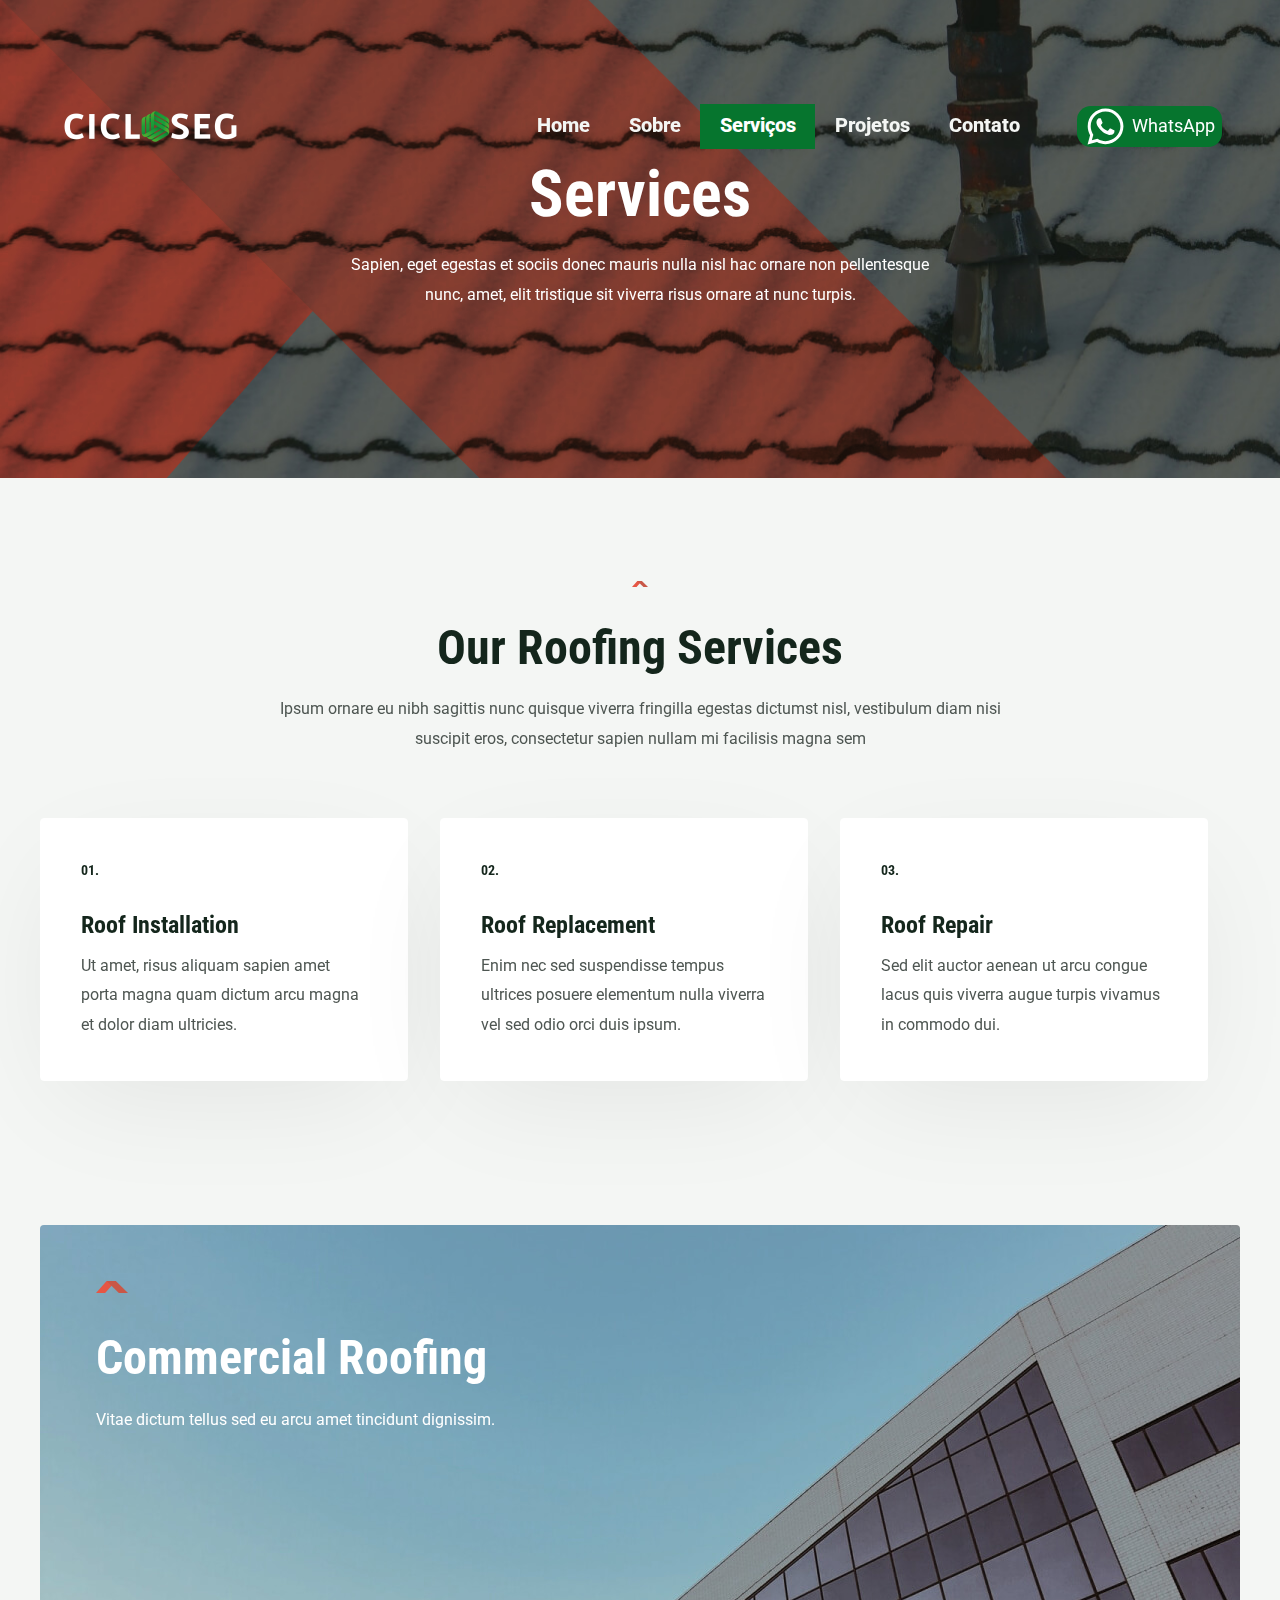
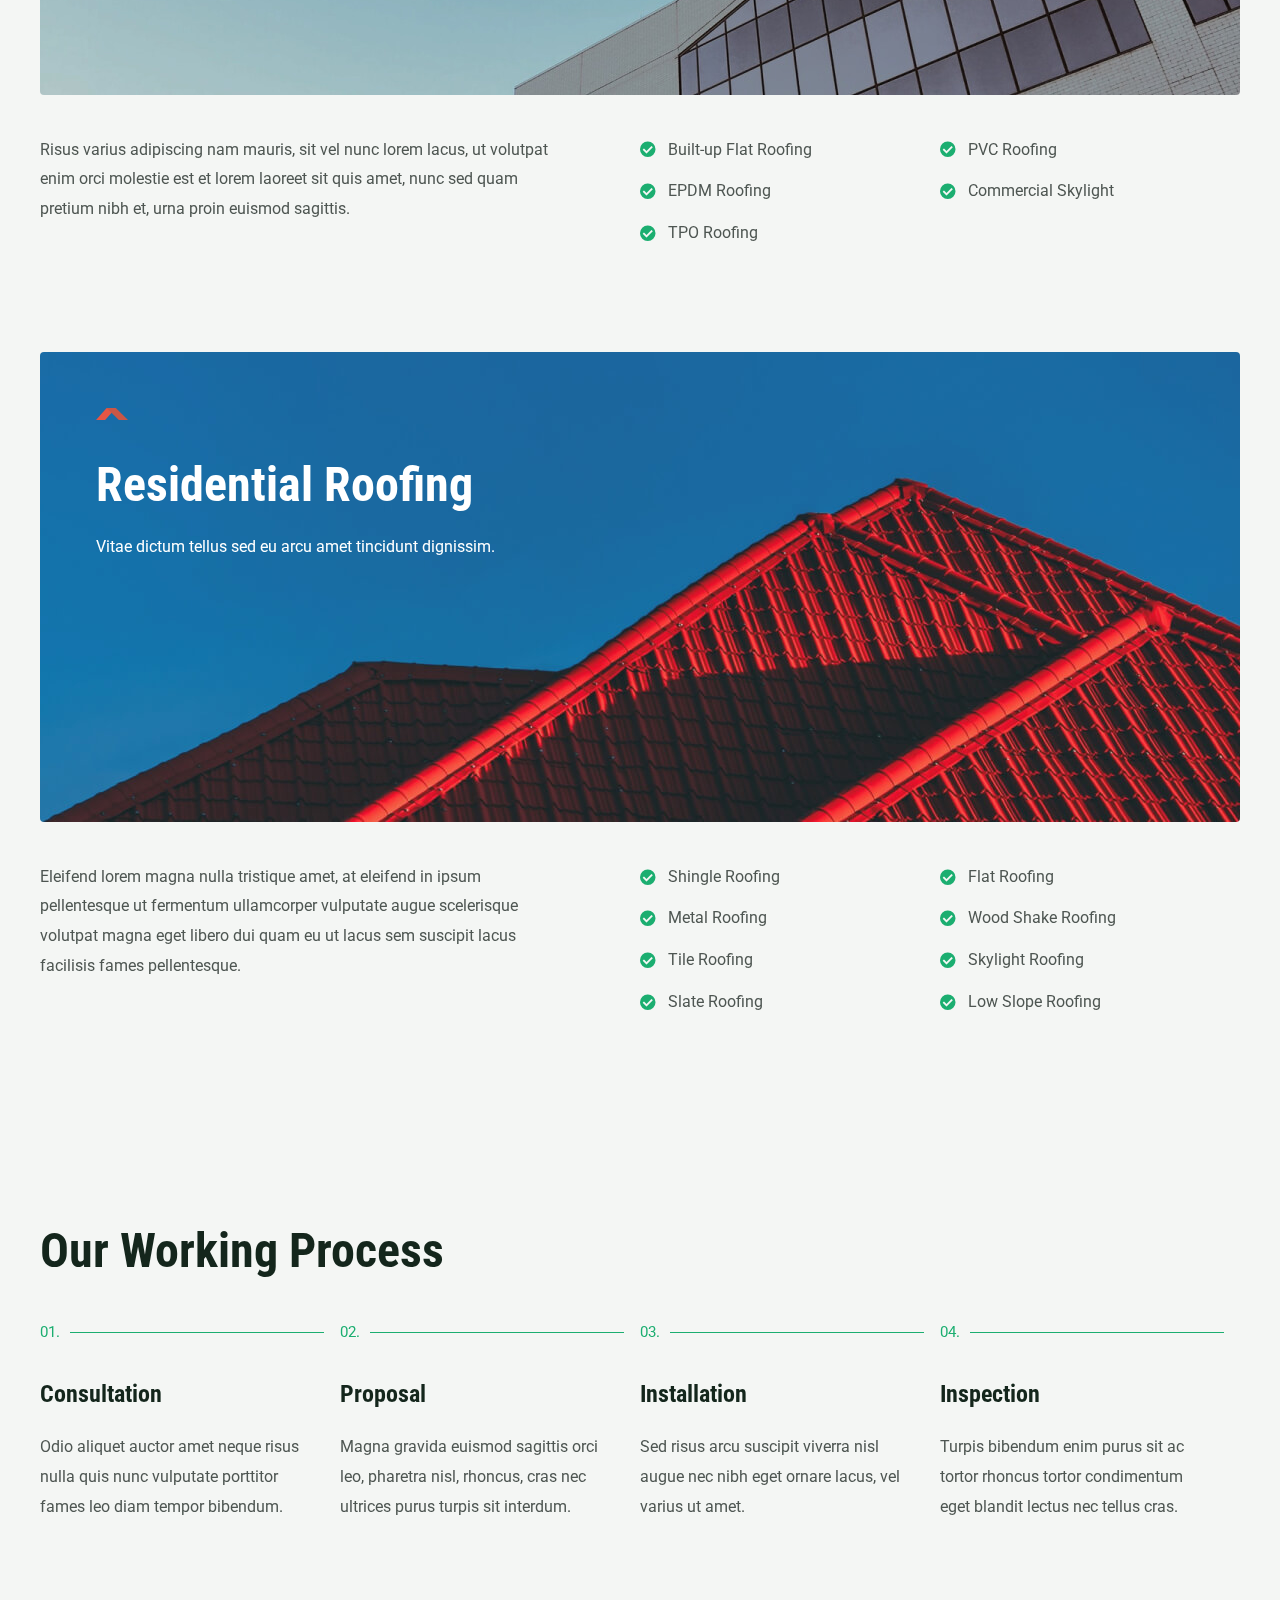
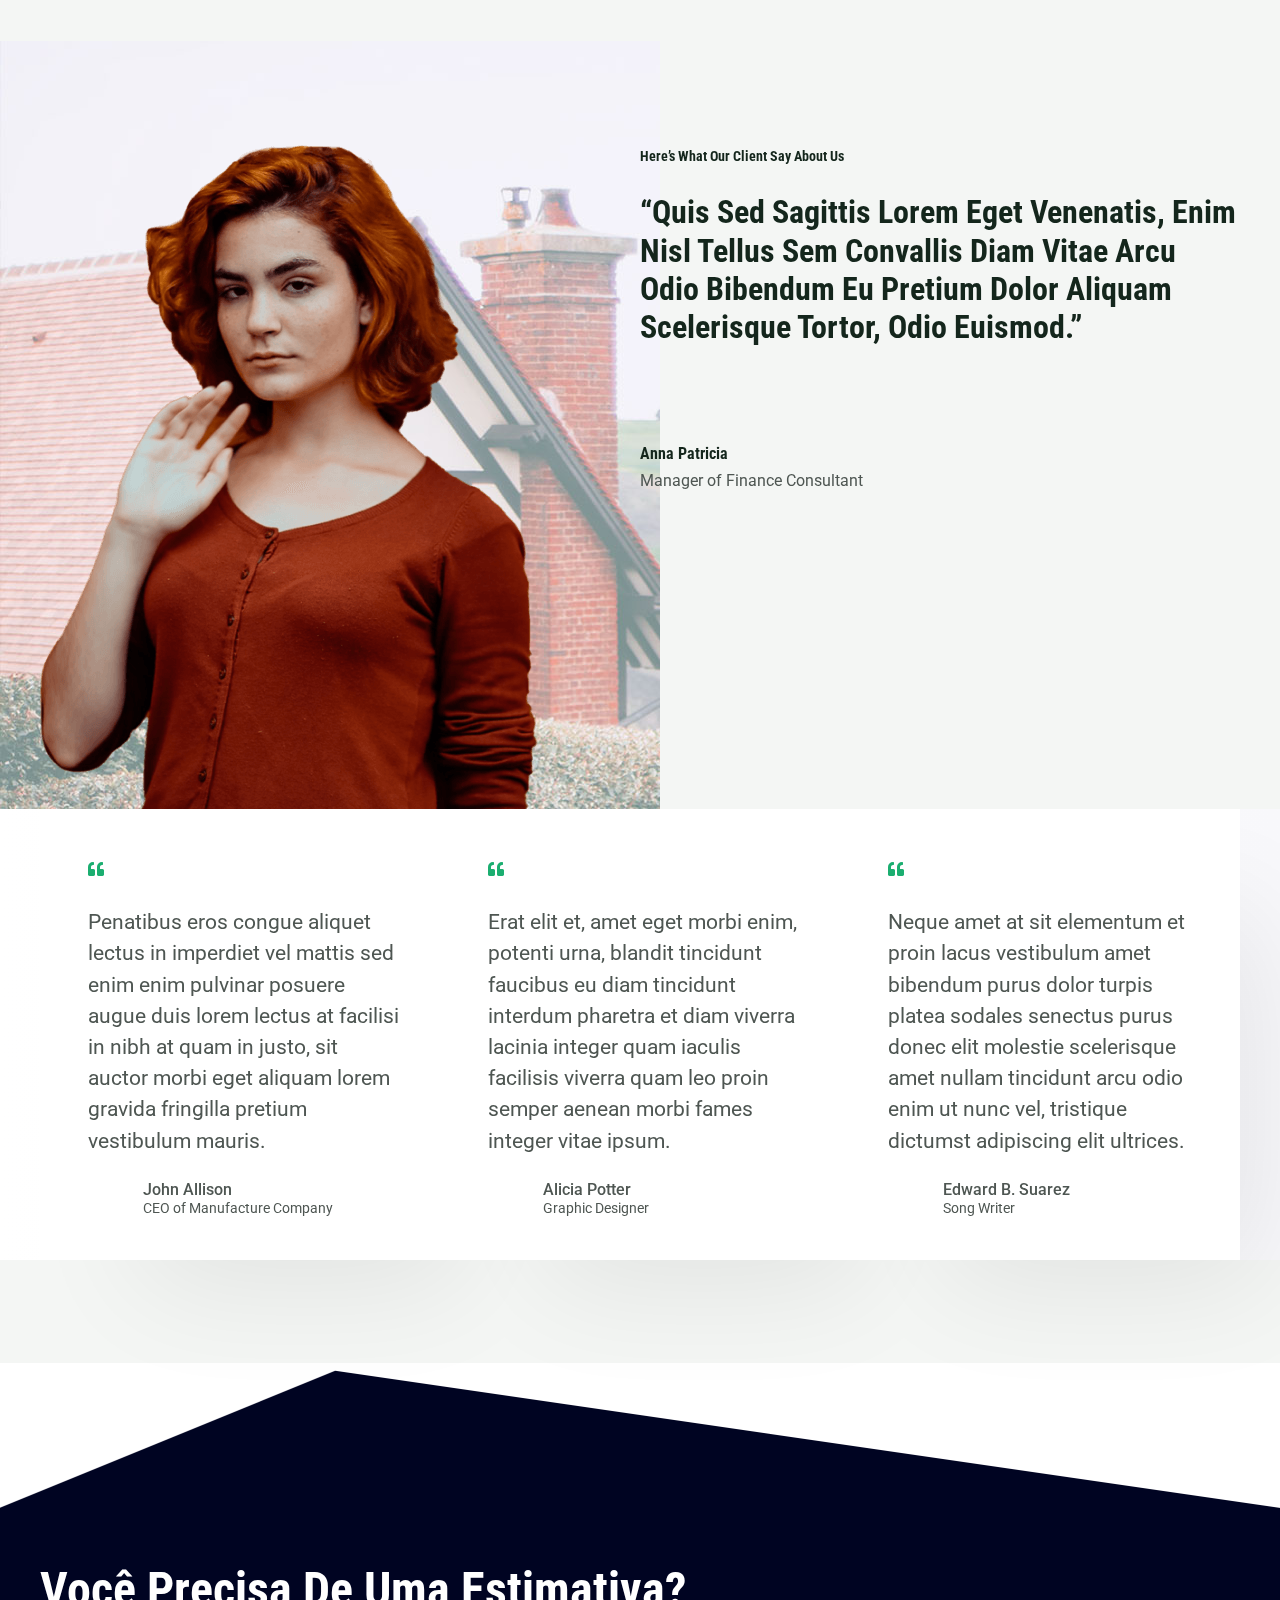
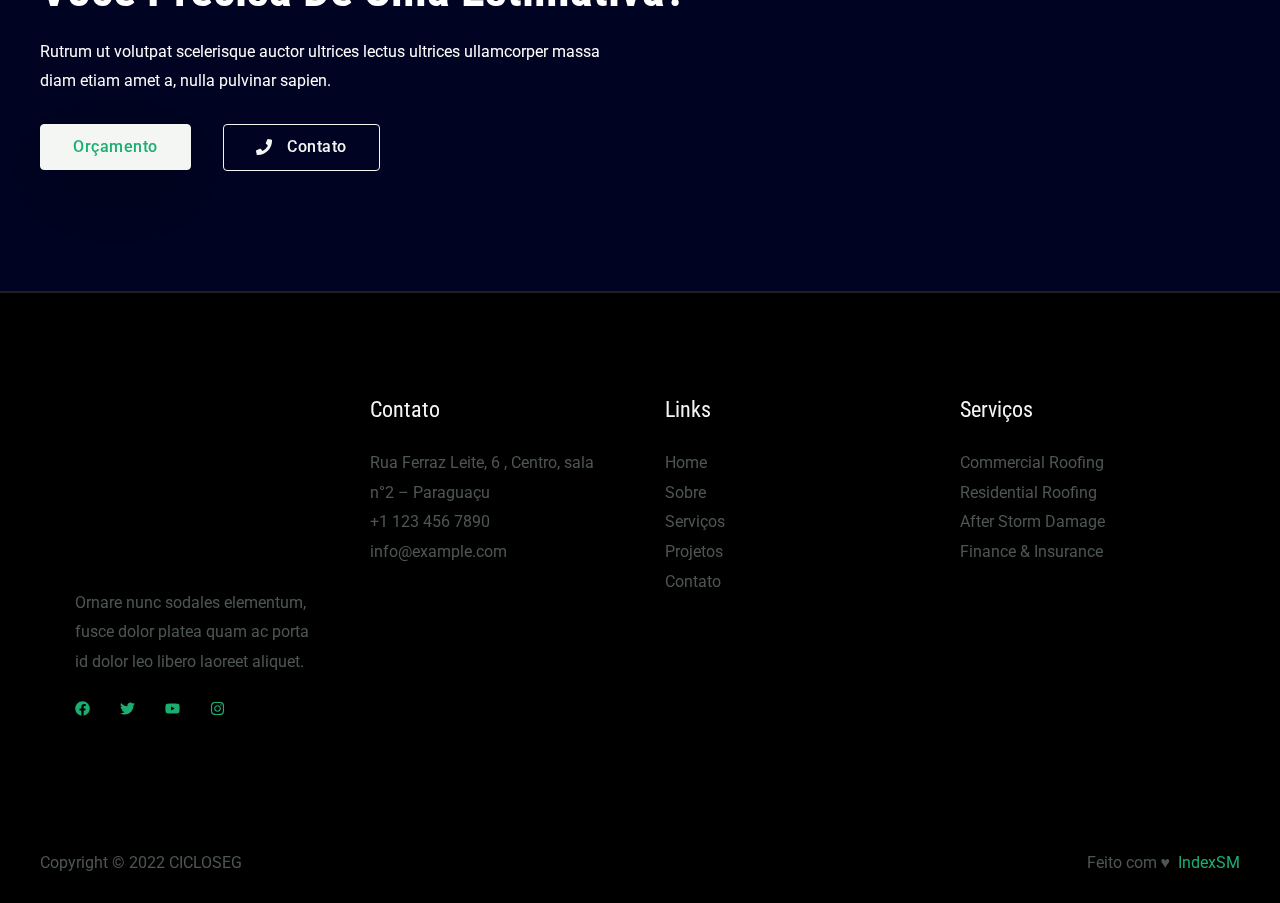
<file: services/index.html>
<!DOCTYPE html>
<html lang="pt-BR">
<head>
<meta charset="UTF-8">
<meta name="viewport" content="width=device-width, initial-scale=1">
<link rel="profile" href="https://gmpg.org/xfn/11">

<title>Services &#8211; CICLOSEG</title>
<meta name="robots" content="max-image-preview:large">
<link rel="dns-prefetch" href="//fonts.googleapis.com">
<link rel="alternate" type="application/rss+xml" title="Feed para CICLOSEG &raquo;" href="https://indexsaulomathe.github.io/site-ciclo-seg/feed/">
<link rel="alternate" type="application/rss+xml" title="Feed de comentários para CICLOSEG &raquo;" href="https://indexsaulomathe.github.io/site-ciclo-seg/comments/feed/">
<script>
window._wpemojiSettings = {"baseUrl":"https:\/\/s.w.org\/images\/core\/emoji\/14.0.0\/72x72\/","ext":".png","svgUrl":"https:\/\/s.w.org\/images\/core\/emoji\/14.0.0\/svg\/","svgExt":".svg","source":{"concatemoji":"https:\/\/indexsaulomathe.github.io\/site-ciclo-seg\/wp-includes\/js\/wp-emoji-release.min.js?ver=6.1.1"}};
/*! This file is auto-generated */
!function(e,a,t){var n,r,o,i=a.createElement("canvas"),p=i.getContext&&i.getContext("2d");function s(e,t){var a=String.fromCharCode,e=(p.clearRect(0,0,i.width,i.height),p.fillText(a.apply(this,e),0,0),i.toDataURL());return p.clearRect(0,0,i.width,i.height),p.fillText(a.apply(this,t),0,0),e===i.toDataURL()}function c(e){var t=a.createElement("script");t.src=e,t.defer=t.type="text/javascript",a.getElementsByTagName("head")[0].appendChild(t)}for(o=Array("flag","emoji"),t.supports={everything:!0,everythingExceptFlag:!0},r=0;r<o.length;r++)t.supports[o[r]]=function(e){if(p&&p.fillText)switch(p.textBaseline="top",p.font="600 32px Arial",e){case"flag":return s([127987,65039,8205,9895,65039],[127987,65039,8203,9895,65039])?!1:!s([55356,56826,55356,56819],[55356,56826,8203,55356,56819])&&!s([55356,57332,56128,56423,56128,56418,56128,56421,56128,56430,56128,56423,56128,56447],[55356,57332,8203,56128,56423,8203,56128,56418,8203,56128,56421,8203,56128,56430,8203,56128,56423,8203,56128,56447]);case"emoji":return!s([129777,127995,8205,129778,127999],[129777,127995,8203,129778,127999])}return!1}(o[r]),t.supports.everything=t.supports.everything&&t.supports[o[r]],"flag"!==o[r]&&(t.supports.everythingExceptFlag=t.supports.everythingExceptFlag&&t.supports[o[r]]);t.supports.everythingExceptFlag=t.supports.everythingExceptFlag&&!t.supports.flag,t.DOMReady=!1,t.readyCallback=function(){t.DOMReady=!0},t.supports.everything||(n=function(){t.readyCallback()},a.addEventListener?(a.addEventListener("DOMContentLoaded",n,!1),e.addEventListener("load",n,!1)):(e.attachEvent("onload",n),a.attachEvent("onreadystatechange",function(){"complete"===a.readyState&&t.readyCallback()})),(e=t.source||{}).concatemoji?c(e.concatemoji):e.wpemoji&&e.twemoji&&(c(e.twemoji),c(e.wpemoji)))}(window,document,window._wpemojiSettings);
</script>
<style>img.wp-smiley,
img.emoji {
	display: inline !important;
	border: none !important;
	box-shadow: none !important;
	height: 1em !important;
	width: 1em !important;
	margin: 0 0.07em !important;
	vertical-align: -0.1em !important;
	background: none !important;
	padding: 0 !important;
}</style>
	<link rel="stylesheet" id="astra-theme-css-css" href="https://indexsaulomathe.github.io/site-ciclo-seg/wp-content/themes/astra/assets/css/minified/frontend.min.css?ver=3.9.4" media="all">
<style id="astra-theme-css-inline-css">.ast-no-sidebar .entry-content .alignfull {margin-left: calc( -50vw + 50%);margin-right: calc( -50vw + 50%);max-width: 100vw;width: 100vw;}.ast-no-sidebar .entry-content .alignwide {margin-left: calc(-41vw + 50%);margin-right: calc(-41vw + 50%);max-width: unset;width: unset;}.ast-no-sidebar .entry-content .alignfull .alignfull,.ast-no-sidebar .entry-content .alignfull .alignwide,.ast-no-sidebar .entry-content .alignwide .alignfull,.ast-no-sidebar .entry-content .alignwide .alignwide,.ast-no-sidebar .entry-content .wp-block-column .alignfull,.ast-no-sidebar .entry-content .wp-block-column .alignwide{width: 100%;margin-left: auto;margin-right: auto;}.wp-block-gallery,.blocks-gallery-grid {margin: 0;}.wp-block-separator {max-width: 100px;}.wp-block-separator.is-style-wide,.wp-block-separator.is-style-dots {max-width: none;}.entry-content .has-2-columns .wp-block-column:first-child {padding-right: 10px;}.entry-content .has-2-columns .wp-block-column:last-child {padding-left: 10px;}@media (max-width: 782px) {.entry-content .wp-block-columns .wp-block-column {flex-basis: 100%;}.entry-content .has-2-columns .wp-block-column:first-child {padding-right: 0;}.entry-content .has-2-columns .wp-block-column:last-child {padding-left: 0;}}body .entry-content .wp-block-latest-posts {margin-left: 0;}body .entry-content .wp-block-latest-posts li {list-style: none;}.ast-no-sidebar .ast-container .entry-content .wp-block-latest-posts {margin-left: 0;}.ast-header-break-point .entry-content .alignwide {margin-left: auto;margin-right: auto;}.entry-content .blocks-gallery-item img {margin-bottom: auto;}.wp-block-pullquote {border-top: 4px solid #555d66;border-bottom: 4px solid #555d66;color: #40464d;}:root{--ast-container-default-xlg-padding:6.67em;--ast-container-default-lg-padding:5.67em;--ast-container-default-slg-padding:4.34em;--ast-container-default-md-padding:3.34em;--ast-container-default-sm-padding:6.67em;--ast-container-default-xs-padding:2.4em;--ast-container-default-xxs-padding:1.4em;}html{font-size:100%;}a,.page-title{color:var(--ast-global-color-0);}a:hover,a:focus{color:var(--ast-global-color-1);}body,button,input,select,textarea,.ast-button,.ast-custom-button{font-family:'Roboto',sans-serif;font-weight:400;font-size:16px;font-size:1rem;}blockquote{color:var(--ast-global-color-3);}p,.entry-content p{margin-bottom:1em;}h1,.entry-content h1,h2,.entry-content h2,h3,.entry-content h3,h4,.entry-content h4,h5,.entry-content h5,h6,.entry-content h6,.site-title,.site-title a{font-family:'Roboto Condensed',sans-serif;font-weight:700;text-transform:capitalize;}.site-title{font-size:35px;font-size:2.1875rem;display:none;}header .custom-logo-link img{max-width:221px;}.astra-logo-svg{width:221px;}.ast-archive-description .ast-archive-title{font-size:40px;font-size:2.5rem;}.site-header .site-description{font-size:15px;font-size:0.9375rem;display:none;}.entry-title{font-size:30px;font-size:1.875rem;}h1,.entry-content h1{font-size:64px;font-size:4rem;font-family:'Roboto Condensed',sans-serif;line-height:1.1;text-transform:capitalize;}h2,.entry-content h2{font-size:48px;font-size:3rem;font-family:'Roboto Condensed',sans-serif;line-height:1.1;text-transform:capitalize;}h3,.entry-content h3{font-size:32px;font-size:2rem;font-family:'Roboto Condensed',sans-serif;line-height:1.1;text-transform:capitalize;}h4,.entry-content h4{font-size:24px;font-size:1.5rem;font-family:'Roboto Condensed',sans-serif;text-transform:capitalize;}h5,.entry-content h5{font-size:16px;font-size:1rem;font-family:'Roboto Condensed',sans-serif;text-transform:capitalize;}h6,.entry-content h6{font-size:14px;font-size:0.875rem;font-family:'Roboto Condensed',sans-serif;text-transform:capitalize;}.ast-single-post .entry-title,.page-title{font-size:30px;font-size:1.875rem;}::selection{background-color:var(--ast-global-color-0);color:#ffffff;}body,h1,.entry-title a,.entry-content h1,h2,.entry-content h2,h3,.entry-content h3,h4,.entry-content h4,h5,.entry-content h5,h6,.entry-content h6{color:var(--ast-global-color-3);}.tagcloud a:hover,.tagcloud a:focus,.tagcloud a.current-item{color:#ffffff;border-color:var(--ast-global-color-0);background-color:var(--ast-global-color-0);}input:focus,input[type="text"]:focus,input[type="email"]:focus,input[type="url"]:focus,input[type="password"]:focus,input[type="reset"]:focus,input[type="search"]:focus,textarea:focus{border-color:var(--ast-global-color-0);}input[type="radio"]:checked,input[type=reset],input[type="checkbox"]:checked,input[type="checkbox"]:hover:checked,input[type="checkbox"]:focus:checked,input[type=range]::-webkit-slider-thumb{border-color:var(--ast-global-color-0);background-color:var(--ast-global-color-0);box-shadow:none;}.site-footer a:hover + .post-count,.site-footer a:focus + .post-count{background:var(--ast-global-color-0);border-color:var(--ast-global-color-0);}.single .nav-links .nav-previous,.single .nav-links .nav-next{color:var(--ast-global-color-0);}.entry-meta,.entry-meta *{line-height:1.45;color:var(--ast-global-color-0);}.entry-meta a:hover,.entry-meta a:hover *,.entry-meta a:focus,.entry-meta a:focus *,.page-links > .page-link,.page-links .page-link:hover,.post-navigation a:hover{color:var(--ast-global-color-1);}#cat option,.secondary .calendar_wrap thead a,.secondary .calendar_wrap thead a:visited{color:var(--ast-global-color-0);}.secondary .calendar_wrap #today,.ast-progress-val span{background:var(--ast-global-color-0);}.secondary a:hover + .post-count,.secondary a:focus + .post-count{background:var(--ast-global-color-0);border-color:var(--ast-global-color-0);}.calendar_wrap #today > a{color:#ffffff;}.page-links .page-link,.single .post-navigation a{color:var(--ast-global-color-0);}.widget-title{font-size:22px;font-size:1.375rem;color:var(--ast-global-color-3);}.single .ast-author-details .author-title{color:var(--ast-global-color-1);}.ast-logo-title-inline .site-logo-img{padding-right:1em;}.site-logo-img img{ transition:all 0.2s linear;}.ast-page-builder-template .hentry {margin: 0;}.ast-page-builder-template .site-content > .ast-container {max-width: 100%;padding: 0;}.ast-page-builder-template .site-content #primary {padding: 0;margin: 0;}.ast-page-builder-template .no-results {text-align: center;margin: 4em auto;}.ast-page-builder-template .ast-pagination {padding: 2em;}.ast-page-builder-template .entry-header.ast-no-title.ast-no-thumbnail {margin-top: 0;}.ast-page-builder-template .entry-header.ast-header-without-markup {margin-top: 0;margin-bottom: 0;}.ast-page-builder-template .entry-header.ast-no-title.ast-no-meta {margin-bottom: 0;}.ast-page-builder-template.single .post-navigation {padding-bottom: 2em;}.ast-page-builder-template.single-post .site-content > .ast-container {max-width: 100%;}.ast-page-builder-template .entry-header {margin-top: 4em;margin-left: auto;margin-right: auto;padding-left: 20px;padding-right: 20px;}.single.ast-page-builder-template .entry-header {padding-left: 20px;padding-right: 20px;}.ast-page-builder-template .ast-archive-description {margin: 4em auto 0;padding-left: 20px;padding-right: 20px;}.ast-page-builder-template.ast-no-sidebar .entry-content .alignwide {margin-left: 0;margin-right: 0;}@media (max-width:921px){#ast-desktop-header{display:none;}}@media (min-width:921px){#ast-mobile-header{display:none;}}.wp-block-buttons.aligncenter{justify-content:center;}.ast-plain-container.ast-no-sidebar #primary{margin-top:0;margin-bottom:0;}@media (min-width:1200px){.wp-block-group .has-background{padding:20px;}}@media (min-width:1200px){.ast-no-sidebar.ast-separate-container .entry-content .wp-block-group.alignwide,.ast-no-sidebar.ast-separate-container .entry-content .wp-block-cover.alignwide{margin-left:-20px;margin-right:-20px;padding-left:20px;padding-right:20px;}.ast-no-sidebar.ast-separate-container .entry-content .wp-block-cover.alignfull,.ast-no-sidebar.ast-separate-container .entry-content .wp-block-group.alignfull{margin-left:-6.67em;margin-right:-6.67em;padding-left:6.67em;padding-right:6.67em;}}@media (min-width:1200px){.wp-block-cover-image.alignwide .wp-block-cover__inner-container,.wp-block-cover.alignwide .wp-block-cover__inner-container,.wp-block-cover-image.alignfull .wp-block-cover__inner-container,.wp-block-cover.alignfull .wp-block-cover__inner-container{width:100%;}}.wp-block-image.aligncenter{margin-left:auto;margin-right:auto;}.wp-block-table.aligncenter{margin-left:auto;margin-right:auto;}@media (max-width:921px){.ast-separate-container #primary,.ast-separate-container #secondary{padding:1.5em 0;}#primary,#secondary{padding:1.5em 0;margin:0;}.ast-left-sidebar #content > .ast-container{display:flex;flex-direction:column-reverse;width:100%;}.ast-separate-container .ast-article-post,.ast-separate-container .ast-article-single{padding:1.5em 2.14em;}.ast-author-box img.avatar{margin:20px 0 0 0;}}@media (min-width:922px){.ast-separate-container.ast-right-sidebar #primary,.ast-separate-container.ast-left-sidebar #primary{border:0;}.search-no-results.ast-separate-container #primary{margin-bottom:4em;}}.elementor-button-wrapper .elementor-button{border-style:solid;text-decoration:none;border-top-width:1px;border-right-width:1px;border-left-width:1px;border-bottom-width:1px;}body .elementor-button.elementor-size-sm,body .elementor-button.elementor-size-xs,body .elementor-button.elementor-size-md,body .elementor-button.elementor-size-lg,body .elementor-button.elementor-size-xl,body .elementor-button{border-radius:4px;padding-top:14px;padding-right:32px;padding-bottom:14px;padding-left:32px;}.elementor-button-wrapper .elementor-button{border-color:var(--ast-global-color-0);background-color:var(--ast-global-color-0);}.elementor-button-wrapper .elementor-button:hover,.elementor-button-wrapper .elementor-button:focus{color:var(--ast-global-color-4);background-color:var(--ast-global-color-1);border-color:var(--ast-global-color-1);}.wp-block-button .wp-block-button__link ,.elementor-button-wrapper .elementor-button,.elementor-button-wrapper .elementor-button:visited{color:var(--ast-global-color-4);}.elementor-button-wrapper .elementor-button{font-family:inherit;font-weight:500;line-height:1;letter-spacing:.5px;}body .elementor-button.elementor-size-sm,body .elementor-button.elementor-size-xs,body .elementor-button.elementor-size-md,body .elementor-button.elementor-size-lg,body .elementor-button.elementor-size-xl,body .elementor-button{font-size:16px;font-size:1rem;}.wp-block-button .wp-block-button__link:hover,.wp-block-button .wp-block-button__link:focus{color:var(--ast-global-color-4);background-color:var(--ast-global-color-1);border-color:var(--ast-global-color-1);}.elementor-widget-heading h1.elementor-heading-title{line-height:1.1;}.elementor-widget-heading h2.elementor-heading-title{line-height:1.1;}.elementor-widget-heading h3.elementor-heading-title{line-height:1.1;}.wp-block-button .wp-block-button__link{border-style:solid;border-top-width:1px;border-right-width:1px;border-left-width:1px;border-bottom-width:1px;border-color:var(--ast-global-color-0);background-color:var(--ast-global-color-0);color:var(--ast-global-color-4);font-family:inherit;font-weight:500;line-height:1;letter-spacing:.5px;font-size:16px;font-size:1rem;border-radius:4px;padding-top:14px;padding-right:32px;padding-bottom:14px;padding-left:32px;}.menu-toggle,button,.ast-button,.ast-custom-button,.button,input#submit,input[type="button"],input[type="submit"],input[type="reset"]{border-style:solid;border-top-width:1px;border-right-width:1px;border-left-width:1px;border-bottom-width:1px;color:var(--ast-global-color-4);border-color:var(--ast-global-color-0);background-color:var(--ast-global-color-0);border-radius:4px;padding-top:14px;padding-right:32px;padding-bottom:14px;padding-left:32px;font-family:inherit;font-weight:500;font-size:16px;font-size:1rem;line-height:1;letter-spacing:.5px;}button:focus,.menu-toggle:hover,button:hover,.ast-button:hover,.ast-custom-button:hover .button:hover,.ast-custom-button:hover ,input[type=reset]:hover,input[type=reset]:focus,input#submit:hover,input#submit:focus,input[type="button"]:hover,input[type="button"]:focus,input[type="submit"]:hover,input[type="submit"]:focus{color:var(--ast-global-color-4);background-color:var(--ast-global-color-1);border-color:var(--ast-global-color-1);}@media (min-width:544px){.ast-container{max-width:100%;}}@media (max-width:544px){.ast-separate-container .ast-article-post,.ast-separate-container .ast-article-single,.ast-separate-container .comments-title,.ast-separate-container .ast-archive-description{padding:1.5em 1em;}.ast-separate-container #content .ast-container{padding-left:0.54em;padding-right:0.54em;}.ast-separate-container .ast-comment-list li.depth-1{padding:1.5em 1em;margin-bottom:1.5em;}.ast-separate-container .ast-comment-list .bypostauthor{padding:.5em;}.ast-search-menu-icon.ast-dropdown-active .search-field{width:170px;}}@media (max-width:921px){.ast-mobile-header-stack .main-header-bar .ast-search-menu-icon{display:inline-block;}.ast-header-break-point.ast-header-custom-item-outside .ast-mobile-header-stack .main-header-bar .ast-search-icon{margin:0;}.ast-comment-avatar-wrap img{max-width:2.5em;}.ast-separate-container .ast-comment-list li.depth-1{padding:1.5em 2.14em;}.ast-separate-container .comment-respond{padding:2em 2.14em;}.ast-comment-meta{padding:0 1.8888em 1.3333em;}}body,.ast-separate-container{background-color:var(--ast-global-color-4);;background-image:none;;}.ast-no-sidebar.ast-separate-container .entry-content .alignfull {margin-left: -6.67em;margin-right: -6.67em;width: auto;}@media (max-width: 1200px) {.ast-no-sidebar.ast-separate-container .entry-content .alignfull {margin-left: -2.4em;margin-right: -2.4em;}}@media (max-width: 768px) {.ast-no-sidebar.ast-separate-container .entry-content .alignfull {margin-left: -2.14em;margin-right: -2.14em;}}@media (max-width: 544px) {.ast-no-sidebar.ast-separate-container .entry-content .alignfull {margin-left: -1em;margin-right: -1em;}}.ast-no-sidebar.ast-separate-container .entry-content .alignwide {margin-left: -20px;margin-right: -20px;}.ast-no-sidebar.ast-separate-container .entry-content .wp-block-column .alignfull,.ast-no-sidebar.ast-separate-container .entry-content .wp-block-column .alignwide {margin-left: auto;margin-right: auto;width: 100%;}@media (max-width:921px){.site-title{display:none;}.ast-archive-description .ast-archive-title{font-size:40px;}.site-header .site-description{display:none;}.entry-title{font-size:30px;}h1,.entry-content h1{font-size:56px;}h2,.entry-content h2{font-size:32px;}h3,.entry-content h3{font-size:24px;}.ast-single-post .entry-title,.page-title{font-size:30px;}.astra-logo-svg{width:104px;}header .custom-logo-link img,.ast-header-break-point .site-logo-img .custom-mobile-logo-link img{max-width:104px;}}@media (max-width:544px){.site-title{display:none;}.ast-archive-description .ast-archive-title{font-size:40px;}.site-header .site-description{display:none;}.entry-title{font-size:30px;}h1,.entry-content h1{font-size:32px;}h2,.entry-content h2{font-size:24px;}h3,.entry-content h3{font-size:22px;}h4,.entry-content h4{font-size:20px;font-size:1.25rem;}.ast-single-post .entry-title,.page-title{font-size:30px;}header .custom-logo-link img,.ast-header-break-point .site-branding img,.ast-header-break-point .custom-logo-link img{max-width:104px;}.astra-logo-svg{width:104px;}.ast-header-break-point .site-logo-img .custom-mobile-logo-link img{max-width:104px;}}@media (max-width:921px){html{font-size:91.2%;}}@media (max-width:544px){html{font-size:91.2%;}}@media (min-width:922px){.ast-container{max-width:1240px;}}@font-face {font-family: "Astra";src: url(https://indexsaulomathe.github.io/site-ciclo-seg/wp-content/themes/astra/assets/fonts/astra.woff) format("woff"),url(https://indexsaulomathe.github.io/site-ciclo-seg/wp-content/themes/astra/assets/fonts/astra.ttf) format("truetype"),url(https://indexsaulomathe.github.io/site-ciclo-seg/wp-content/themes/astra/assets/fonts/astra.svg#astra) format("svg");font-weight: normal;font-style: normal;font-display: fallback;}@media (min-width:922px){.main-header-menu .sub-menu .menu-item.ast-left-align-sub-menu:hover > .sub-menu,.main-header-menu .sub-menu .menu-item.ast-left-align-sub-menu.focus > .sub-menu{margin-left:-0px;}}.ast-theme-transparent-header [data-section="section-header-mobile-trigger"] .ast-button-wrap .ast-mobile-menu-trigger-fill,.ast-theme-transparent-header [data-section="section-header-mobile-trigger"] .ast-button-wrap .ast-mobile-menu-trigger-minimal{border:none;}.footer-widget-area[data-section^="section-fb-html-"] .ast-builder-html-element{text-align:center;}.astra-icon-down_arrow::after {content: "\e900";font-family: Astra;}.astra-icon-close::after {content: "\e5cd";font-family: Astra;}.astra-icon-drag_handle::after {content: "\e25d";font-family: Astra;}.astra-icon-format_align_justify::after {content: "\e235";font-family: Astra;}.astra-icon-menu::after {content: "\e5d2";font-family: Astra;}.astra-icon-reorder::after {content: "\e8fe";font-family: Astra;}.astra-icon-search::after {content: "\e8b6";font-family: Astra;}.astra-icon-zoom_in::after {content: "\e56b";font-family: Astra;}.astra-icon-check-circle::after {content: "\e901";font-family: Astra;}.astra-icon-shopping-cart::after {content: "\f07a";font-family: Astra;}.astra-icon-shopping-bag::after {content: "\f290";font-family: Astra;}.astra-icon-shopping-basket::after {content: "\f291";font-family: Astra;}.astra-icon-circle-o::after {content: "\e903";font-family: Astra;}.astra-icon-certificate::after {content: "\e902";font-family: Astra;}blockquote {padding: 1.2em;}:root .has-ast-global-color-0-color{color:var(--ast-global-color-0);}:root .has-ast-global-color-0-background-color{background-color:var(--ast-global-color-0);}:root .wp-block-button .has-ast-global-color-0-color{color:var(--ast-global-color-0);}:root .wp-block-button .has-ast-global-color-0-background-color{background-color:var(--ast-global-color-0);}:root .has-ast-global-color-1-color{color:var(--ast-global-color-1);}:root .has-ast-global-color-1-background-color{background-color:var(--ast-global-color-1);}:root .wp-block-button .has-ast-global-color-1-color{color:var(--ast-global-color-1);}:root .wp-block-button .has-ast-global-color-1-background-color{background-color:var(--ast-global-color-1);}:root .has-ast-global-color-2-color{color:var(--ast-global-color-2);}:root .has-ast-global-color-2-background-color{background-color:var(--ast-global-color-2);}:root .wp-block-button .has-ast-global-color-2-color{color:var(--ast-global-color-2);}:root .wp-block-button .has-ast-global-color-2-background-color{background-color:var(--ast-global-color-2);}:root .has-ast-global-color-3-color{color:var(--ast-global-color-3);}:root .has-ast-global-color-3-background-color{background-color:var(--ast-global-color-3);}:root .wp-block-button .has-ast-global-color-3-color{color:var(--ast-global-color-3);}:root .wp-block-button .has-ast-global-color-3-background-color{background-color:var(--ast-global-color-3);}:root .has-ast-global-color-4-color{color:var(--ast-global-color-4);}:root .has-ast-global-color-4-background-color{background-color:var(--ast-global-color-4);}:root .wp-block-button .has-ast-global-color-4-color{color:var(--ast-global-color-4);}:root .wp-block-button .has-ast-global-color-4-background-color{background-color:var(--ast-global-color-4);}:root .has-ast-global-color-5-color{color:var(--ast-global-color-5);}:root .has-ast-global-color-5-background-color{background-color:var(--ast-global-color-5);}:root .wp-block-button .has-ast-global-color-5-color{color:var(--ast-global-color-5);}:root .wp-block-button .has-ast-global-color-5-background-color{background-color:var(--ast-global-color-5);}:root .has-ast-global-color-6-color{color:var(--ast-global-color-6);}:root .has-ast-global-color-6-background-color{background-color:var(--ast-global-color-6);}:root .wp-block-button .has-ast-global-color-6-color{color:var(--ast-global-color-6);}:root .wp-block-button .has-ast-global-color-6-background-color{background-color:var(--ast-global-color-6);}:root .has-ast-global-color-7-color{color:var(--ast-global-color-7);}:root .has-ast-global-color-7-background-color{background-color:var(--ast-global-color-7);}:root .wp-block-button .has-ast-global-color-7-color{color:var(--ast-global-color-7);}:root .wp-block-button .has-ast-global-color-7-background-color{background-color:var(--ast-global-color-7);}:root .has-ast-global-color-8-color{color:var(--ast-global-color-8);}:root .has-ast-global-color-8-background-color{background-color:var(--ast-global-color-8);}:root .wp-block-button .has-ast-global-color-8-color{color:var(--ast-global-color-8);}:root .wp-block-button .has-ast-global-color-8-background-color{background-color:var(--ast-global-color-8);}:root{--ast-global-color-0:#1BAE70;--ast-global-color-1:#06752E;--ast-global-color-2:#14261C;--ast-global-color-3:#4E5652;--ast-global-color-4:#F4F6F4;--ast-global-color-5:#FFFFFF;--ast-global-color-6:#000000;--ast-global-color-7:#4B4F58;--ast-global-color-8:#F6F7F8;}:root {--ast-border-color : #dddddd;}.ast-theme-transparent-header #masthead .site-logo-img .transparent-custom-logo .astra-logo-svg{width:150px;}.ast-theme-transparent-header #masthead .site-logo-img .transparent-custom-logo img{ max-width:150px;}@media (max-width:921px){.ast-theme-transparent-header #masthead .site-logo-img .transparent-custom-logo .astra-logo-svg{width:120px;}.ast-theme-transparent-header #masthead .site-logo-img .transparent-custom-logo img{ max-width:120px;}}@media (max-width:543px){.ast-theme-transparent-header #masthead .site-logo-img .transparent-custom-logo .astra-logo-svg{width:100px;}.ast-theme-transparent-header #masthead .site-logo-img .transparent-custom-logo img{ max-width:100px;}}@media (min-width:921px){.ast-theme-transparent-header #masthead{position:absolute;left:0;right:0;}.ast-theme-transparent-header .main-header-bar,.ast-theme-transparent-header.ast-header-break-point .main-header-bar{background:none;}body.elementor-editor-active.ast-theme-transparent-header #masthead,.fl-builder-edit .ast-theme-transparent-header #masthead,body.vc_editor.ast-theme-transparent-header #masthead,body.brz-ed.ast-theme-transparent-header #masthead{z-index:0;}.ast-header-break-point.ast-replace-site-logo-transparent.ast-theme-transparent-header .custom-mobile-logo-link{display:none;}.ast-header-break-point.ast-replace-site-logo-transparent.ast-theme-transparent-header .transparent-custom-logo{display:inline-block;}.ast-theme-transparent-header .ast-above-header,.ast-theme-transparent-header .ast-above-header.ast-above-header-bar{background-image:none;background-color:transparent;}.ast-theme-transparent-header .ast-below-header{background-image:none;background-color:transparent;}}.ast-theme-transparent-header .ast-builder-menu .main-header-menu,.ast-theme-transparent-header .ast-builder-menu .main-header-menu .menu-link,.ast-theme-transparent-header [CLASS*="ast-builder-menu-"] .main-header-menu .menu-item > .menu-link,.ast-theme-transparent-header .ast-masthead-custom-menu-items,.ast-theme-transparent-header .ast-masthead-custom-menu-items a,.ast-theme-transparent-header .ast-builder-menu .main-header-menu .menu-item > .ast-menu-toggle,.ast-theme-transparent-header .ast-builder-menu .main-header-menu .menu-item > .ast-menu-toggle,.ast-theme-transparent-header .ast-above-header-navigation a,.ast-header-break-point.ast-theme-transparent-header .ast-above-header-navigation a,.ast-header-break-point.ast-theme-transparent-header .ast-above-header-navigation > ul.ast-above-header-menu > .menu-item-has-children:not(.current-menu-item) > .ast-menu-toggle,.ast-theme-transparent-header .ast-below-header-menu,.ast-theme-transparent-header .ast-below-header-menu a,.ast-header-break-point.ast-theme-transparent-header .ast-below-header-menu a,.ast-header-break-point.ast-theme-transparent-header .ast-below-header-menu,.ast-theme-transparent-header .main-header-menu .menu-link{color:var(--ast-global-color-4);}.ast-theme-transparent-header .ast-builder-menu .main-header-menu .menu-item:hover > .menu-link,.ast-theme-transparent-header .ast-builder-menu .main-header-menu .menu-item:hover > .ast-menu-toggle,.ast-theme-transparent-header .ast-builder-menu .main-header-menu .ast-masthead-custom-menu-items a:hover,.ast-theme-transparent-header .ast-builder-menu .main-header-menu .focus > .menu-link,.ast-theme-transparent-header .ast-builder-menu .main-header-menu .focus > .ast-menu-toggle,.ast-theme-transparent-header .ast-builder-menu .main-header-menu .current-menu-item > .menu-link,.ast-theme-transparent-header .ast-builder-menu .main-header-menu .current-menu-ancestor > .menu-link,.ast-theme-transparent-header .ast-builder-menu .main-header-menu .current-menu-item > .ast-menu-toggle,.ast-theme-transparent-header .ast-builder-menu .main-header-menu .current-menu-ancestor > .ast-menu-toggle,.ast-theme-transparent-header [CLASS*="ast-builder-menu-"] .main-header-menu .current-menu-item > .menu-link,.ast-theme-transparent-header [CLASS*="ast-builder-menu-"] .main-header-menu .current-menu-ancestor > .menu-link,.ast-theme-transparent-header [CLASS*="ast-builder-menu-"] .main-header-menu .current-menu-item > .ast-menu-toggle,.ast-theme-transparent-header [CLASS*="ast-builder-menu-"] .main-header-menu .current-menu-ancestor > .ast-menu-toggle,.ast-theme-transparent-header .main-header-menu .menu-item:hover > .menu-link,.ast-theme-transparent-header .main-header-menu .current-menu-item > .menu-link,.ast-theme-transparent-header .main-header-menu .current-menu-ancestor > .menu-link{color:var(--ast-global-color-5);}@media (max-width:921px){.ast-theme-transparent-header #masthead{position:absolute;left:0;right:0;}.ast-theme-transparent-header .main-header-bar,.ast-theme-transparent-header.ast-header-break-point .main-header-bar{background:none;}body.elementor-editor-active.ast-theme-transparent-header #masthead,.fl-builder-edit .ast-theme-transparent-header #masthead,body.vc_editor.ast-theme-transparent-header #masthead,body.brz-ed.ast-theme-transparent-header #masthead{z-index:0;}.ast-header-break-point.ast-replace-site-logo-transparent.ast-theme-transparent-header .custom-mobile-logo-link{display:none;}.ast-header-break-point.ast-replace-site-logo-transparent.ast-theme-transparent-header .transparent-custom-logo{display:inline-block;}.ast-theme-transparent-header .ast-above-header,.ast-theme-transparent-header .ast-above-header.ast-above-header-bar{background-image:none;background-color:transparent;}.ast-theme-transparent-header .ast-below-header{background-image:none;background-color:transparent;}}@media (max-width:921px){.ast-theme-transparent-header.ast-header-break-point .ast-builder-menu .main-header-menu,.ast-theme-transparent-header.ast-header-break-point .ast-builder-menu.main-header-menu .sub-menu,.ast-theme-transparent-header.ast-header-break-point .ast-builder-menu.main-header-menu,.ast-theme-transparent-header.ast-header-break-point .ast-builder-menu .main-header-bar-wrap .main-header-menu,.ast-flyout-menu-enable.ast-header-break-point.ast-theme-transparent-header .main-header-bar-navigation .site-navigation,.ast-fullscreen-menu-enable.ast-header-break-point.ast-theme-transparent-header .main-header-bar-navigation .site-navigation,.ast-flyout-above-menu-enable.ast-header-break-point.ast-theme-transparent-header .ast-above-header-navigation-wrap .ast-above-header-navigation,.ast-flyout-below-menu-enable.ast-header-break-point.ast-theme-transparent-header .ast-below-header-navigation-wrap .ast-below-header-actual-nav,.ast-fullscreen-above-menu-enable.ast-header-break-point.ast-theme-transparent-header .ast-above-header-navigation-wrap,.ast-fullscreen-below-menu-enable.ast-header-break-point.ast-theme-transparent-header .ast-below-header-navigation-wrap,.ast-theme-transparent-header .main-header-menu .menu-link{background-color:var(--ast-global-color-4);}.ast-theme-transparent-header .ast-builder-menu .main-header-menu,.ast-theme-transparent-header .ast-builder-menu .main-header-menu .menu-link,.ast-theme-transparent-header [CLASS*="ast-builder-menu-"] .main-header-menu .menu-item > .menu-link,.ast-theme-transparent-header .ast-masthead-custom-menu-items,.ast-theme-transparent-header .ast-masthead-custom-menu-items a,.ast-theme-transparent-header .ast-builder-menu .main-header-menu .menu-item > .ast-menu-toggle,.ast-theme-transparent-header .ast-builder-menu .main-header-menu .menu-item > .ast-menu-toggle,.ast-theme-transparent-header .main-header-menu .menu-link{color:var(--ast-global-color-2);}.ast-theme-transparent-header .ast-builder-menu .main-header-menu .menu-item:hover > .menu-link,.ast-theme-transparent-header .ast-builder-menu .main-header-menu .menu-item:hover > .ast-menu-toggle,.ast-theme-transparent-header .ast-builder-menu .main-header-menu .ast-masthead-custom-menu-items a:hover,.ast-theme-transparent-header .ast-builder-menu .main-header-menu .focus > .menu-link,.ast-theme-transparent-header .ast-builder-menu .main-header-menu .focus > .ast-menu-toggle,.ast-theme-transparent-header .ast-builder-menu .main-header-menu .current-menu-item > .menu-link,.ast-theme-transparent-header .ast-builder-menu .main-header-menu .current-menu-ancestor > .menu-link,.ast-theme-transparent-header .ast-builder-menu .main-header-menu .current-menu-item > .ast-menu-toggle,.ast-theme-transparent-header .ast-builder-menu .main-header-menu .current-menu-ancestor > .ast-menu-toggle,.ast-theme-transparent-header [CLASS*="ast-builder-menu-"] .main-header-menu .current-menu-item > .menu-link,.ast-theme-transparent-header [CLASS*="ast-builder-menu-"] .main-header-menu .current-menu-ancestor > .menu-link,.ast-theme-transparent-header [CLASS*="ast-builder-menu-"] .main-header-menu .current-menu-item > .ast-menu-toggle,.ast-theme-transparent-header [CLASS*="ast-builder-menu-"] .main-header-menu .current-menu-ancestor > .ast-menu-toggle,.ast-theme-transparent-header .main-header-menu .menu-item:hover > .menu-link,.ast-theme-transparent-header .main-header-menu .current-menu-item > .menu-link,.ast-theme-transparent-header .main-header-menu .current-menu-ancestor > .menu-link{color:var(--ast-global-color-0);}}.ast-theme-transparent-header #ast-desktop-header > [CLASS*="-header-wrap"]:nth-last-child(2) > [CLASS*="-header-bar"],.ast-theme-transparent-header.ast-header-break-point #ast-mobile-header > [CLASS*="-header-wrap"]:nth-last-child(2) > [CLASS*="-header-bar"]{border-bottom-style:none;}.ast-breadcrumbs .trail-browse,.ast-breadcrumbs .trail-items,.ast-breadcrumbs .trail-items li{display:inline-block;margin:0;padding:0;border:none;background:inherit;text-indent:0;}.ast-breadcrumbs .trail-browse{font-size:inherit;font-style:inherit;font-weight:inherit;color:inherit;}.ast-breadcrumbs .trail-items{list-style:none;}.trail-items li::after{padding:0 0.3em;content:"\00bb";}.trail-items li:last-of-type::after{display:none;}h1,.entry-content h1,h2,.entry-content h2,h3,.entry-content h3,h4,.entry-content h4,h5,.entry-content h5,h6,.entry-content h6{color:var(--ast-global-color-2);}@media (max-width:921px){.ast-builder-grid-row-container.ast-builder-grid-row-tablet-3-firstrow .ast-builder-grid-row > *:first-child,.ast-builder-grid-row-container.ast-builder-grid-row-tablet-3-lastrow .ast-builder-grid-row > *:last-child{grid-column:1 / -1;}}@media (max-width:544px){.ast-builder-grid-row-container.ast-builder-grid-row-mobile-3-firstrow .ast-builder-grid-row > *:first-child,.ast-builder-grid-row-container.ast-builder-grid-row-mobile-3-lastrow .ast-builder-grid-row > *:last-child{grid-column:1 / -1;}}.ast-builder-layout-element[data-section="title_tagline"]{display:flex;}@media (max-width:921px){.ast-header-break-point .ast-builder-layout-element[data-section="title_tagline"]{display:flex;}}@media (max-width:544px){.ast-header-break-point .ast-builder-layout-element[data-section="title_tagline"]{display:flex;}}.ast-builder-menu-1{font-family:inherit;font-weight:800;}.ast-builder-menu-1 .menu-item > .menu-link{line-height:2.26;font-size:1.22em;color:var(--ast-global-color-6);}.ast-builder-menu-1 .menu-item > .ast-menu-toggle{color:var(--ast-global-color-6);}.ast-builder-menu-1 .menu-item:hover > .menu-link,.ast-builder-menu-1 .inline-on-mobile .menu-item:hover > .ast-menu-toggle{color:var(--ast-global-color-4);background:var(--ast-global-color-0);}.ast-builder-menu-1 .menu-item:hover > .ast-menu-toggle{color:var(--ast-global-color-4);}.ast-builder-menu-1 .menu-item.current-menu-item > .menu-link,.ast-builder-menu-1 .inline-on-mobile .menu-item.current-menu-item > .ast-menu-toggle,.ast-builder-menu-1 .current-menu-ancestor > .menu-link{background:var(--ast-global-color-1);}.ast-builder-menu-1 .sub-menu,.ast-builder-menu-1 .inline-on-mobile .sub-menu{border-top-width:1px;border-bottom-width:1px;border-right-width:1px;border-left-width:1px;border-color:var(--ast-global-color-0);border-style:solid;width:574px;border-radius:69px;}.ast-builder-menu-1 .main-header-menu > .menu-item > .sub-menu,.ast-builder-menu-1 .main-header-menu > .menu-item > .astra-full-megamenu-wrapper{margin-top:83px;}.ast-desktop .ast-builder-menu-1 .main-header-menu > .menu-item > .sub-menu:before,.ast-desktop .ast-builder-menu-1 .main-header-menu > .menu-item > .astra-full-megamenu-wrapper:before{height:calc( 83px + 5px );}.ast-builder-menu-1 .main-header-menu,.ast-builder-menu-1 .main-header-menu .sub-menu{background-color:;;background-image:none;;}.ast-desktop .ast-builder-menu-1 .menu-item .sub-menu .menu-link{border-style:none;}@media (max-width:921px){.ast-header-break-point .ast-builder-menu-1 .menu-item.menu-item-has-children > .ast-menu-toggle{top:0;}.ast-builder-menu-1 .menu-item-has-children > .menu-link:after{content:unset;}.ast-builder-menu-1 .main-header-menu > .menu-item > .sub-menu,.ast-builder-menu-1 .main-header-menu > .menu-item > .astra-full-megamenu-wrapper{margin-top:0;}}@media (max-width:544px){.ast-header-break-point .ast-builder-menu-1 .menu-item.menu-item-has-children > .ast-menu-toggle{top:0;}.ast-builder-menu-1 .main-header-menu > .menu-item > .sub-menu,.ast-builder-menu-1 .main-header-menu > .menu-item > .astra-full-megamenu-wrapper{margin-top:0;}}.ast-builder-menu-1{display:flex;}@media (max-width:921px){.ast-header-break-point .ast-builder-menu-1{display:flex;}}@media (max-width:544px){.ast-header-break-point .ast-builder-menu-1{display:flex;}}.ast-desktop .ast-menu-hover-style-underline > .menu-item > .menu-link:before,.ast-desktop .ast-menu-hover-style-overline > .menu-item > .menu-link:before {content: "";position: absolute;width: 100%;right: 50%;height: 1px;background-color: transparent;transform: scale(0,0) translate(-50%,0);transition: transform .3s ease-in-out,color .0s ease-in-out;}.ast-desktop .ast-menu-hover-style-underline > .menu-item:hover > .menu-link:before,.ast-desktop .ast-menu-hover-style-overline > .menu-item:hover > .menu-link:before {width: calc(100% - 1.2em);background-color: currentColor;transform: scale(1,1) translate(50%,0);}.ast-desktop .ast-menu-hover-style-underline > .menu-item > .menu-link:before {bottom: 0;}.ast-desktop .ast-menu-hover-style-overline > .menu-item > .menu-link:before {top: 0;}.ast-desktop .ast-menu-hover-style-zoom > .menu-item > .menu-link:hover {transition: all .3s ease;transform: scale(1.2);}.ast-builder-social-element:hover {color: #0274be;}.ast-social-stack-desktop .ast-builder-social-element,.ast-social-stack-tablet .ast-builder-social-element,.ast-social-stack-mobile .ast-builder-social-element {margin-top: 6px;margin-bottom: 6px;}.ast-social-color-type-official .ast-builder-social-element,.ast-social-color-type-official .social-item-label {color: var(--color);background-color: var(--background-color);}.header-social-inner-wrap.ast-social-color-type-official .ast-builder-social-element svg,.footer-social-inner-wrap.ast-social-color-type-official .ast-builder-social-element svg {fill: currentColor;}.social-show-label-true .ast-builder-social-element {width: auto;padding: 0 0.4em;}[data-section^="section-fb-social-icons-"] .footer-social-inner-wrap {text-align: center;}.ast-footer-social-wrap {width: 100%;}.ast-footer-social-wrap .ast-builder-social-element:first-child {margin-left: 0;}.ast-footer-social-wrap .ast-builder-social-element:last-child {margin-right: 0;}.ast-header-social-wrap .ast-builder-social-element:first-child {margin-left: 0;}.ast-header-social-wrap .ast-builder-social-element:last-child {margin-right: 0;}.ast-builder-social-element {line-height: 1;color: #3a3a3a;background: transparent;vertical-align: middle;transition: all 0.01s;margin-left: 6px;margin-right: 6px;justify-content: center;align-items: center;}.ast-builder-social-element {line-height: 1;color: #3a3a3a;background: transparent;vertical-align: middle;transition: all 0.01s;margin-left: 6px;margin-right: 6px;justify-content: center;align-items: center;}.ast-builder-social-element .social-item-label {padding-left: 6px;}.ast-header-social-1-wrap .ast-builder-social-element{margin-left:0px;margin-right:0px;padding:9px;border-radius:14px;background:var(--ast-global-color-1);}.ast-header-social-1-wrap .ast-builder-social-element svg{width:41px;height:41px;}.ast-header-social-1-wrap .ast-social-icon-image-wrap{margin:9px;}.ast-header-social-1-wrap{margin-top:1em;margin-bottom:1em;margin-left:1em;margin-right:1em;}.ast-header-social-1-wrap .ast-social-color-type-custom svg{fill:var(--ast-global-color-5);}.ast-header-social-1-wrap .ast-social-color-type-custom .ast-builder-social-element:hover{background:var(--ast-global-color-0);}.ast-header-social-1-wrap .ast-social-color-type-custom .social-item-label{color:var(--ast-global-color-5);}.ast-header-social-1-wrap{font-size:1.13em;}.ast-builder-layout-element[data-section="section-hb-social-icons-1"]{display:flex;}@media (max-width:921px){.ast-header-break-point .ast-builder-layout-element[data-section="section-hb-social-icons-1"]{display:flex;}}@media (max-width:544px){.ast-header-break-point .ast-builder-layout-element[data-section="section-hb-social-icons-1"]{display:flex;}}.site-below-footer-wrap{padding-top:20px;padding-bottom:20px;}.site-below-footer-wrap[data-section="section-below-footer-builder"]{background-color:var(--ast-global-color-6);;background-image:none;;min-height:80px;}.site-below-footer-wrap[data-section="section-below-footer-builder"] .ast-builder-grid-row{max-width:1200px;margin-left:auto;margin-right:auto;}.site-below-footer-wrap[data-section="section-below-footer-builder"] .ast-builder-grid-row,.site-below-footer-wrap[data-section="section-below-footer-builder"] .site-footer-section{align-items:flex-start;}.site-below-footer-wrap[data-section="section-below-footer-builder"].ast-footer-row-inline .site-footer-section{display:flex;margin-bottom:0;}.ast-builder-grid-row-2-equal .ast-builder-grid-row{grid-template-columns:repeat( 2,1fr );}@media (max-width:921px){.site-below-footer-wrap[data-section="section-below-footer-builder"].ast-footer-row-tablet-inline .site-footer-section{display:flex;margin-bottom:0;}.site-below-footer-wrap[data-section="section-below-footer-builder"].ast-footer-row-tablet-stack .site-footer-section{display:block;margin-bottom:10px;}.ast-builder-grid-row-container.ast-builder-grid-row-tablet-2-equal .ast-builder-grid-row{grid-template-columns:repeat( 2,1fr );}}@media (max-width:544px){.site-below-footer-wrap[data-section="section-below-footer-builder"].ast-footer-row-mobile-inline .site-footer-section{display:flex;margin-bottom:0;}.site-below-footer-wrap[data-section="section-below-footer-builder"].ast-footer-row-mobile-stack .site-footer-section{display:block;margin-bottom:10px;}.ast-builder-grid-row-container.ast-builder-grid-row-mobile-full .ast-builder-grid-row{grid-template-columns:1fr;}}@media (max-width:921px){.site-below-footer-wrap[data-section="section-below-footer-builder"]{padding-left:25px;padding-right:25px;}}@media (max-width:544px){.site-below-footer-wrap[data-section="section-below-footer-builder"]{padding-left:20px;padding-right:20px;}}.site-below-footer-wrap[data-section="section-below-footer-builder"]{display:grid;}@media (max-width:921px){.ast-header-break-point .site-below-footer-wrap[data-section="section-below-footer-builder"]{display:grid;}}@media (max-width:544px){.ast-header-break-point .site-below-footer-wrap[data-section="section-below-footer-builder"]{display:grid;}}.ast-builder-html-element img.alignnone{display:inline-block;}.ast-builder-html-element p:first-child{margin-top:0;}.ast-builder-html-element p:last-child{margin-bottom:0;}.ast-header-break-point .main-header-bar .ast-builder-html-element{line-height:1.85714285714286;}.footer-widget-area[data-section="section-fb-html-1"] .ast-builder-html-element{color:var(--ast-global-color-3);}.footer-widget-area[data-section="section-fb-html-1"]{display:block;}@media (max-width:921px){.ast-header-break-point .footer-widget-area[data-section="section-fb-html-1"]{display:block;}}@media (max-width:544px){.ast-header-break-point .footer-widget-area[data-section="section-fb-html-1"]{display:block;}}.footer-widget-area[data-section="section-fb-html-1"] .ast-builder-html-element{text-align:right;}@media (max-width:921px){.footer-widget-area[data-section="section-fb-html-1"] .ast-builder-html-element{text-align:right;}}@media (max-width:544px){.footer-widget-area[data-section="section-fb-html-1"] .ast-builder-html-element{text-align:center;}}.ast-footer-copyright{text-align:left;}.ast-footer-copyright {color:var(--ast-global-color-3);}@media (max-width:921px){.ast-footer-copyright{text-align:left;}}@media (max-width:544px){.ast-footer-copyright{text-align:center;}}.ast-footer-copyright.ast-builder-layout-element{display:flex;}@media (max-width:921px){.ast-header-break-point .ast-footer-copyright.ast-builder-layout-element{display:flex;}}@media (max-width:544px){.ast-header-break-point .ast-footer-copyright.ast-builder-layout-element{display:flex;}}.ast-builder-social-element:hover {color: #0274be;}.ast-social-stack-desktop .ast-builder-social-element,.ast-social-stack-tablet .ast-builder-social-element,.ast-social-stack-mobile .ast-builder-social-element {margin-top: 6px;margin-bottom: 6px;}.ast-social-color-type-official .ast-builder-social-element,.ast-social-color-type-official .social-item-label {color: var(--color);background-color: var(--background-color);}.header-social-inner-wrap.ast-social-color-type-official .ast-builder-social-element svg,.footer-social-inner-wrap.ast-social-color-type-official .ast-builder-social-element svg {fill: currentColor;}.social-show-label-true .ast-builder-social-element {width: auto;padding: 0 0.4em;}[data-section^="section-fb-social-icons-"] .footer-social-inner-wrap {text-align: center;}.ast-footer-social-wrap {width: 100%;}.ast-footer-social-wrap .ast-builder-social-element:first-child {margin-left: 0;}.ast-footer-social-wrap .ast-builder-social-element:last-child {margin-right: 0;}.ast-header-social-wrap .ast-builder-social-element:first-child {margin-left: 0;}.ast-header-social-wrap .ast-builder-social-element:last-child {margin-right: 0;}.ast-builder-social-element {line-height: 1;color: #3a3a3a;background: transparent;vertical-align: middle;transition: all 0.01s;margin-left: 6px;margin-right: 6px;justify-content: center;align-items: center;}.ast-builder-social-element {line-height: 1;color: #3a3a3a;background: transparent;vertical-align: middle;transition: all 0.01s;margin-left: 6px;margin-right: 6px;justify-content: center;align-items: center;}.ast-builder-social-element .social-item-label {padding-left: 6px;}.ast-footer-social-1-wrap .ast-builder-social-element{margin-left:15px;margin-right:15px;padding:0px;border-radius:0px;}.ast-footer-social-1-wrap .ast-builder-social-element svg{width:15px;height:15px;}.ast-footer-social-1-wrap .ast-social-icon-image-wrap{margin:0px;}.ast-footer-social-1-wrap .ast-social-color-type-custom svg{fill:var(--ast-global-color-0);}.ast-footer-social-1-wrap .ast-social-color-type-custom .ast-builder-social-element:hover{color:var(--ast-global-color-4);}.ast-footer-social-1-wrap .ast-social-color-type-custom .ast-builder-social-element:hover svg{fill:var(--ast-global-color-4);}.ast-footer-social-1-wrap .ast-social-color-type-custom .social-item-label{color:var(--ast-global-color-0);}.ast-footer-social-1-wrap .ast-builder-social-element:hover .social-item-label{color:var(--ast-global-color-4);}[data-section="section-fb-social-icons-1"] .footer-social-inner-wrap{text-align:left;}@media (max-width:921px){.ast-footer-social-1-wrap .ast-builder-social-element{margin-left:9px;margin-right:9px;}.ast-footer-social-1-wrap{margin-bottom:20px;}[data-section="section-fb-social-icons-1"] .footer-social-inner-wrap{text-align:left;}}@media (max-width:544px){[data-section="section-fb-social-icons-1"] .footer-social-inner-wrap{text-align:left;}}.ast-builder-layout-element[data-section="section-fb-social-icons-1"]{display:flex;}@media (max-width:921px){.ast-header-break-point .ast-builder-layout-element[data-section="section-fb-social-icons-1"]{display:flex;}}@media (max-width:544px){.ast-header-break-point .ast-builder-layout-element[data-section="section-fb-social-icons-1"]{display:flex;}}.site-primary-footer-wrap{padding-top:45px;padding-bottom:45px;}.site-primary-footer-wrap[data-section="section-primary-footer-builder"]{background-color:var(--ast-global-color-6);;background-image:none;;border-style:solid;border-width:0px;border-top-width:2px;border-top-color:rgba(230,230,230,0.14);}.site-primary-footer-wrap[data-section="section-primary-footer-builder"] .ast-builder-grid-row{max-width:100%;padding-left:35px;padding-right:35px;}.site-primary-footer-wrap[data-section="section-primary-footer-builder"] .ast-builder-grid-row,.site-primary-footer-wrap[data-section="section-primary-footer-builder"] .site-footer-section{align-items:flex-start;}.site-primary-footer-wrap[data-section="section-primary-footer-builder"].ast-footer-row-inline .site-footer-section{display:flex;margin-bottom:0;}.ast-builder-grid-row-4-equal .ast-builder-grid-row{grid-template-columns:repeat( 4,1fr );}@media (max-width:921px){.site-primary-footer-wrap[data-section="section-primary-footer-builder"].ast-footer-row-tablet-inline .site-footer-section{display:flex;margin-bottom:0;}.site-primary-footer-wrap[data-section="section-primary-footer-builder"].ast-footer-row-tablet-stack .site-footer-section{display:block;margin-bottom:10px;}.ast-builder-grid-row-container.ast-builder-grid-row-tablet-4-equal .ast-builder-grid-row{grid-template-columns:repeat( 4,1fr );}}@media (max-width:544px){.site-primary-footer-wrap[data-section="section-primary-footer-builder"].ast-footer-row-mobile-inline .site-footer-section{display:flex;margin-bottom:0;}.site-primary-footer-wrap[data-section="section-primary-footer-builder"].ast-footer-row-mobile-stack .site-footer-section{display:block;margin-bottom:10px;}.ast-builder-grid-row-container.ast-builder-grid-row-mobile-full .ast-builder-grid-row{grid-template-columns:1fr;}}.site-primary-footer-wrap[data-section="section-primary-footer-builder"]{padding-top:100px;padding-bottom:100px;padding-left:40px;padding-right:40px;}@media (max-width:921px){.site-primary-footer-wrap[data-section="section-primary-footer-builder"]{padding-top:80px;padding-bottom:80px;padding-left:40px;padding-right:40px;}}@media (max-width:544px){.site-primary-footer-wrap[data-section="section-primary-footer-builder"]{padding-top:65px;padding-bottom:65px;padding-left:20px;padding-right:20px;}}.site-primary-footer-wrap[data-section="section-primary-footer-builder"]{display:grid;}@media (max-width:921px){.ast-header-break-point .site-primary-footer-wrap[data-section="section-primary-footer-builder"]{display:grid;}}@media (max-width:544px){.ast-header-break-point .site-primary-footer-wrap[data-section="section-primary-footer-builder"]{display:grid;}}.footer-widget-area[data-section="sidebar-widgets-footer-widget-1"] .footer-widget-area-inner{text-align:left;}@media (max-width:921px){.footer-widget-area[data-section="sidebar-widgets-footer-widget-1"] .footer-widget-area-inner{text-align:left;}}@media (max-width:544px){.footer-widget-area[data-section="sidebar-widgets-footer-widget-1"] .footer-widget-area-inner{text-align:left;}}.footer-widget-area[data-section="sidebar-widgets-footer-widget-1"] .footer-widget-area-inner{color:var(--ast-global-color-3);}.footer-widget-area[data-section="sidebar-widgets-footer-widget-1"] .widget-title{color:var(--ast-global-color-4);}.footer-widget-area[data-section="sidebar-widgets-footer-widget-1"]{display:block;}@media (max-width:921px){.ast-header-break-point .footer-widget-area[data-section="sidebar-widgets-footer-widget-1"]{display:block;}}@media (max-width:544px){.ast-header-break-point .footer-widget-area[data-section="sidebar-widgets-footer-widget-1"]{display:block;}}.footer-widget-area[data-section="sidebar-widgets-footer-widget-2"] .footer-widget-area-inner a{color:var(--ast-global-color-3);}.footer-widget-area[data-section="sidebar-widgets-footer-widget-2"] .widget-title{color:var(--ast-global-color-4);}.footer-widget-area[data-section="sidebar-widgets-footer-widget-2"]{display:block;}@media (max-width:921px){.ast-header-break-point .footer-widget-area[data-section="sidebar-widgets-footer-widget-2"]{display:block;}}@media (max-width:544px){.ast-header-break-point .footer-widget-area[data-section="sidebar-widgets-footer-widget-2"]{display:block;}}.footer-widget-area[data-section="sidebar-widgets-footer-widget-3"] .footer-widget-area-inner a{color:var(--ast-global-color-3);}.footer-widget-area[data-section="sidebar-widgets-footer-widget-3"] .widget-title{color:var(--ast-global-color-4);}.footer-widget-area[data-section="sidebar-widgets-footer-widget-3"]{display:block;}@media (max-width:921px){.ast-header-break-point .footer-widget-area[data-section="sidebar-widgets-footer-widget-3"]{display:block;}}@media (max-width:544px){.ast-header-break-point .footer-widget-area[data-section="sidebar-widgets-footer-widget-3"]{display:block;}}.footer-widget-area[data-section="sidebar-widgets-footer-widget-4"] .footer-widget-area-inner a{color:var(--ast-global-color-3);}.footer-widget-area[data-section="sidebar-widgets-footer-widget-4"] .widget-title{color:var(--ast-global-color-4);}.footer-widget-area[data-section="sidebar-widgets-footer-widget-4"]{display:block;}@media (max-width:921px){.ast-header-break-point .footer-widget-area[data-section="sidebar-widgets-footer-widget-4"]{display:block;}}@media (max-width:544px){.ast-header-break-point .footer-widget-area[data-section="sidebar-widgets-footer-widget-4"]{display:block;}}.footer-widget-area[data-section="sidebar-widgets-footer-widget-2"] .footer-widget-area-inner{text-align:left;}@media (max-width:921px){.footer-widget-area[data-section="sidebar-widgets-footer-widget-2"] .footer-widget-area-inner{text-align:left;}}@media (max-width:544px){.footer-widget-area[data-section="sidebar-widgets-footer-widget-2"] .footer-widget-area-inner{text-align:left;}}.footer-widget-area[data-section="sidebar-widgets-footer-widget-1"] .footer-widget-area-inner{color:var(--ast-global-color-3);}.footer-widget-area[data-section="sidebar-widgets-footer-widget-1"] .widget-title{color:var(--ast-global-color-4);}.footer-widget-area[data-section="sidebar-widgets-footer-widget-1"]{display:block;}@media (max-width:921px){.ast-header-break-point .footer-widget-area[data-section="sidebar-widgets-footer-widget-1"]{display:block;}}@media (max-width:544px){.ast-header-break-point .footer-widget-area[data-section="sidebar-widgets-footer-widget-1"]{display:block;}}.footer-widget-area[data-section="sidebar-widgets-footer-widget-2"] .footer-widget-area-inner a{color:var(--ast-global-color-3);}.footer-widget-area[data-section="sidebar-widgets-footer-widget-2"] .widget-title{color:var(--ast-global-color-4);}.footer-widget-area[data-section="sidebar-widgets-footer-widget-2"]{display:block;}@media (max-width:921px){.ast-header-break-point .footer-widget-area[data-section="sidebar-widgets-footer-widget-2"]{display:block;}}@media (max-width:544px){.ast-header-break-point .footer-widget-area[data-section="sidebar-widgets-footer-widget-2"]{display:block;}}.footer-widget-area[data-section="sidebar-widgets-footer-widget-3"] .footer-widget-area-inner a{color:var(--ast-global-color-3);}.footer-widget-area[data-section="sidebar-widgets-footer-widget-3"] .widget-title{color:var(--ast-global-color-4);}.footer-widget-area[data-section="sidebar-widgets-footer-widget-3"]{display:block;}@media (max-width:921px){.ast-header-break-point .footer-widget-area[data-section="sidebar-widgets-footer-widget-3"]{display:block;}}@media (max-width:544px){.ast-header-break-point .footer-widget-area[data-section="sidebar-widgets-footer-widget-3"]{display:block;}}.footer-widget-area[data-section="sidebar-widgets-footer-widget-4"] .footer-widget-area-inner a{color:var(--ast-global-color-3);}.footer-widget-area[data-section="sidebar-widgets-footer-widget-4"] .widget-title{color:var(--ast-global-color-4);}.footer-widget-area[data-section="sidebar-widgets-footer-widget-4"]{display:block;}@media (max-width:921px){.ast-header-break-point .footer-widget-area[data-section="sidebar-widgets-footer-widget-4"]{display:block;}}@media (max-width:544px){.ast-header-break-point .footer-widget-area[data-section="sidebar-widgets-footer-widget-4"]{display:block;}}.footer-widget-area[data-section="sidebar-widgets-footer-widget-3"] .footer-widget-area-inner{text-align:left;}@media (max-width:921px){.footer-widget-area[data-section="sidebar-widgets-footer-widget-3"] .footer-widget-area-inner{text-align:left;}}@media (max-width:544px){.footer-widget-area[data-section="sidebar-widgets-footer-widget-3"] .footer-widget-area-inner{text-align:left;}}.footer-widget-area[data-section="sidebar-widgets-footer-widget-1"] .footer-widget-area-inner{color:var(--ast-global-color-3);}.footer-widget-area[data-section="sidebar-widgets-footer-widget-1"] .widget-title{color:var(--ast-global-color-4);}.footer-widget-area[data-section="sidebar-widgets-footer-widget-1"]{display:block;}@media (max-width:921px){.ast-header-break-point .footer-widget-area[data-section="sidebar-widgets-footer-widget-1"]{display:block;}}@media (max-width:544px){.ast-header-break-point .footer-widget-area[data-section="sidebar-widgets-footer-widget-1"]{display:block;}}.footer-widget-area[data-section="sidebar-widgets-footer-widget-2"] .footer-widget-area-inner a{color:var(--ast-global-color-3);}.footer-widget-area[data-section="sidebar-widgets-footer-widget-2"] .widget-title{color:var(--ast-global-color-4);}.footer-widget-area[data-section="sidebar-widgets-footer-widget-2"]{display:block;}@media (max-width:921px){.ast-header-break-point .footer-widget-area[data-section="sidebar-widgets-footer-widget-2"]{display:block;}}@media (max-width:544px){.ast-header-break-point .footer-widget-area[data-section="sidebar-widgets-footer-widget-2"]{display:block;}}.footer-widget-area[data-section="sidebar-widgets-footer-widget-3"] .footer-widget-area-inner a{color:var(--ast-global-color-3);}.footer-widget-area[data-section="sidebar-widgets-footer-widget-3"] .widget-title{color:var(--ast-global-color-4);}.footer-widget-area[data-section="sidebar-widgets-footer-widget-3"]{display:block;}@media (max-width:921px){.ast-header-break-point .footer-widget-area[data-section="sidebar-widgets-footer-widget-3"]{display:block;}}@media (max-width:544px){.ast-header-break-point .footer-widget-area[data-section="sidebar-widgets-footer-widget-3"]{display:block;}}.footer-widget-area[data-section="sidebar-widgets-footer-widget-4"] .footer-widget-area-inner a{color:var(--ast-global-color-3);}.footer-widget-area[data-section="sidebar-widgets-footer-widget-4"] .widget-title{color:var(--ast-global-color-4);}.footer-widget-area[data-section="sidebar-widgets-footer-widget-4"]{display:block;}@media (max-width:921px){.ast-header-break-point .footer-widget-area[data-section="sidebar-widgets-footer-widget-4"]{display:block;}}@media (max-width:544px){.ast-header-break-point .footer-widget-area[data-section="sidebar-widgets-footer-widget-4"]{display:block;}}.footer-widget-area[data-section="sidebar-widgets-footer-widget-4"] .footer-widget-area-inner{text-align:left;}@media (max-width:921px){.footer-widget-area[data-section="sidebar-widgets-footer-widget-4"] .footer-widget-area-inner{text-align:left;}}@media (max-width:544px){.footer-widget-area[data-section="sidebar-widgets-footer-widget-4"] .footer-widget-area-inner{text-align:left;}}.footer-widget-area[data-section="sidebar-widgets-footer-widget-1"] .footer-widget-area-inner{color:var(--ast-global-color-3);}.footer-widget-area[data-section="sidebar-widgets-footer-widget-1"] .widget-title{color:var(--ast-global-color-4);}.footer-widget-area[data-section="sidebar-widgets-footer-widget-1"]{display:block;}@media (max-width:921px){.ast-header-break-point .footer-widget-area[data-section="sidebar-widgets-footer-widget-1"]{display:block;}}@media (max-width:544px){.ast-header-break-point .footer-widget-area[data-section="sidebar-widgets-footer-widget-1"]{display:block;}}.footer-widget-area[data-section="sidebar-widgets-footer-widget-2"] .footer-widget-area-inner a{color:var(--ast-global-color-3);}.footer-widget-area[data-section="sidebar-widgets-footer-widget-2"] .widget-title{color:var(--ast-global-color-4);}.footer-widget-area[data-section="sidebar-widgets-footer-widget-2"]{display:block;}@media (max-width:921px){.ast-header-break-point .footer-widget-area[data-section="sidebar-widgets-footer-widget-2"]{display:block;}}@media (max-width:544px){.ast-header-break-point .footer-widget-area[data-section="sidebar-widgets-footer-widget-2"]{display:block;}}.footer-widget-area[data-section="sidebar-widgets-footer-widget-3"] .footer-widget-area-inner a{color:var(--ast-global-color-3);}.footer-widget-area[data-section="sidebar-widgets-footer-widget-3"] .widget-title{color:var(--ast-global-color-4);}.footer-widget-area[data-section="sidebar-widgets-footer-widget-3"]{display:block;}@media (max-width:921px){.ast-header-break-point .footer-widget-area[data-section="sidebar-widgets-footer-widget-3"]{display:block;}}@media (max-width:544px){.ast-header-break-point .footer-widget-area[data-section="sidebar-widgets-footer-widget-3"]{display:block;}}.footer-widget-area[data-section="sidebar-widgets-footer-widget-4"] .footer-widget-area-inner a{color:var(--ast-global-color-3);}.footer-widget-area[data-section="sidebar-widgets-footer-widget-4"] .widget-title{color:var(--ast-global-color-4);}.footer-widget-area[data-section="sidebar-widgets-footer-widget-4"]{display:block;}@media (max-width:921px){.ast-header-break-point .footer-widget-area[data-section="sidebar-widgets-footer-widget-4"]{display:block;}}@media (max-width:544px){.ast-header-break-point .footer-widget-area[data-section="sidebar-widgets-footer-widget-4"]{display:block;}}.elementor-widget-heading .elementor-heading-title{margin:0;}.elementor-post.elementor-grid-item.hentry{margin-bottom:0;}.woocommerce div.product .elementor-element.elementor-products-grid .related.products ul.products li.product,.elementor-element .elementor-wc-products .woocommerce[class*='columns-'] ul.products li.product{width:auto;margin:0;float:none;}.ast-left-sidebar .elementor-section.elementor-section-stretched,.ast-right-sidebar .elementor-section.elementor-section-stretched{max-width:100%;left:0 !important;}.elementor-template-full-width .ast-container{display:block;}@media (max-width:544px){.elementor-element .elementor-wc-products .woocommerce[class*="columns-"] ul.products li.product{width:auto;margin:0;}.elementor-element .woocommerce .woocommerce-result-count{float:none;}}.ast-desktop .ast-mega-menu-enabled .ast-builder-menu-1 div:not( .astra-full-megamenu-wrapper) .sub-menu,.ast-builder-menu-1 .inline-on-mobile .sub-menu,.ast-desktop .ast-builder-menu-1 .astra-full-megamenu-wrapper,.ast-desktop .ast-builder-menu-1 .menu-item .sub-menu{box-shadow:0px 4px 10px -2px #259049;}.ast-desktop .ast-mobile-popup-drawer.active .ast-mobile-popup-inner{max-width:35%;}@media (max-width:921px){.ast-mobile-popup-drawer.active .ast-mobile-popup-inner{max-width:90%;}}@media (max-width:544px){.ast-mobile-popup-drawer.active .ast-mobile-popup-inner{max-width:90%;}}.ast-header-break-point .main-header-bar{border-bottom-width:1px;}@media (min-width:922px){.main-header-bar{border-bottom-width:1px;}}.main-header-menu .menu-item,#astra-footer-menu .menu-item,.main-header-bar .ast-masthead-custom-menu-items{-js-display:flex;display:flex;-webkit-box-pack:center;-webkit-justify-content:center;-moz-box-pack:center;-ms-flex-pack:center;justify-content:center;-webkit-box-orient:vertical;-webkit-box-direction:normal;-webkit-flex-direction:column;-moz-box-orient:vertical;-moz-box-direction:normal;-ms-flex-direction:column;flex-direction:column;}.main-header-menu > .menu-item > .menu-link,#astra-footer-menu > .menu-item > .menu-link{height:100%;-webkit-box-align:center;-webkit-align-items:center;-moz-box-align:center;-ms-flex-align:center;align-items:center;-js-display:flex;display:flex;}.main-header-menu .sub-menu .menu-item.menu-item-has-children > .menu-link:after{position:absolute;right:1em;top:50%;transform:translate(0,-50%) rotate(270deg);}.ast-header-break-point .main-header-bar .main-header-bar-navigation .page_item_has_children > .ast-menu-toggle::before,.ast-header-break-point .main-header-bar .main-header-bar-navigation .menu-item-has-children > .ast-menu-toggle::before,.ast-mobile-popup-drawer .main-header-bar-navigation .menu-item-has-children>.ast-menu-toggle::before,.ast-header-break-point .ast-mobile-header-wrap .main-header-bar-navigation .menu-item-has-children > .ast-menu-toggle::before{font-weight:bold;content:"\e900";font-family:Astra;text-decoration:inherit;display:inline-block;}.ast-header-break-point .main-navigation ul.sub-menu .menu-item .menu-link:before{content:"\e900";font-family:Astra;font-size:.65em;text-decoration:inherit;display:inline-block;transform:translate(0,-2px) rotateZ(270deg);margin-right:5px;}.widget_search .search-form:after{font-family:Astra;font-size:1.2em;font-weight:normal;content:"\e8b6";position:absolute;top:50%;right:15px;transform:translate(0,-50%);}.astra-search-icon::before{content:"\e8b6";font-family:Astra;font-style:normal;font-weight:normal;text-decoration:inherit;text-align:center;-webkit-font-smoothing:antialiased;-moz-osx-font-smoothing:grayscale;z-index:3;}.main-header-bar .main-header-bar-navigation .page_item_has_children > a:after,.main-header-bar .main-header-bar-navigation .menu-item-has-children > a:after,.site-header-focus-item .main-header-bar-navigation .menu-item-has-children > .menu-link:after{content:"\e900";display:inline-block;font-family:Astra;font-size:.6rem;font-weight:bold;text-rendering:auto;-webkit-font-smoothing:antialiased;-moz-osx-font-smoothing:grayscale;margin-left:10px;line-height:normal;}.ast-mobile-popup-drawer .main-header-bar-navigation .ast-submenu-expanded>.ast-menu-toggle::before{transform:rotateX(180deg);}.ast-header-break-point .main-header-bar-navigation .menu-item-has-children > .menu-link:after{display:none;}.ast-separate-container .blog-layout-1,.ast-separate-container .blog-layout-2,.ast-separate-container .blog-layout-3{background-color:transparent;background-image:none;}.ast-separate-container .ast-article-post{background-color:var(--ast-global-color-5);;background-image:none;;}@media (max-width:921px){.ast-separate-container .ast-article-post{background-color:var(--ast-global-color-5);;background-image:none;;}}@media (max-width:544px){.ast-separate-container .ast-article-post{background-color:var(--ast-global-color-5);;background-image:none;;}}.ast-separate-container .ast-article-single:not(.ast-related-post),.ast-separate-container .comments-area .comment-respond,.ast-separate-container .comments-area .ast-comment-list li,.ast-separate-container .ast-woocommerce-container,.ast-separate-container .error-404,.ast-separate-container .no-results,.single.ast-separate-container.ast-author-meta,.ast-separate-container .related-posts-title-wrapper,.ast-separate-container.ast-two-container #secondary .widget,.ast-separate-container .comments-count-wrapper,.ast-box-layout.ast-plain-container .site-content,.ast-padded-layout.ast-plain-container .site-content,.ast-separate-container .comments-area .comments-title{background-color:var(--ast-global-color-5);;background-image:none;;}@media (max-width:921px){.ast-separate-container .ast-article-single:not(.ast-related-post),.ast-separate-container .comments-area .comment-respond,.ast-separate-container .comments-area .ast-comment-list li,.ast-separate-container .ast-woocommerce-container,.ast-separate-container .error-404,.ast-separate-container .no-results,.single.ast-separate-container.ast-author-meta,.ast-separate-container .related-posts-title-wrapper,.ast-separate-container.ast-two-container #secondary .widget,.ast-separate-container .comments-count-wrapper,.ast-box-layout.ast-plain-container .site-content,.ast-padded-layout.ast-plain-container .site-content,.ast-separate-container .comments-area .comments-title{background-color:var(--ast-global-color-5);;background-image:none;;}}@media (max-width:544px){.ast-separate-container .ast-article-single:not(.ast-related-post),.ast-separate-container .comments-area .comment-respond,.ast-separate-container .comments-area .ast-comment-list li,.ast-separate-container .ast-woocommerce-container,.ast-separate-container .error-404,.ast-separate-container .no-results,.single.ast-separate-container.ast-author-meta,.ast-separate-container .related-posts-title-wrapper,.ast-separate-container.ast-two-container #secondary .widget,.ast-separate-container .comments-count-wrapper,.ast-box-layout.ast-plain-container .site-content,.ast-padded-layout.ast-plain-container .site-content,.ast-separate-container .comments-area .comments-title{background-color:var(--ast-global-color-5);;background-image:none;;}}.ast-mobile-header-content > *,.ast-desktop-header-content > * {padding: 10px 0;height: auto;}.ast-mobile-header-content > *:first-child,.ast-desktop-header-content > *:first-child {padding-top: 10px;}.ast-mobile-header-content > .ast-builder-menu,.ast-desktop-header-content > .ast-builder-menu {padding-top: 0;}.ast-mobile-header-content > *:last-child,.ast-desktop-header-content > *:last-child {padding-bottom: 0;}.ast-mobile-header-content .ast-search-menu-icon.ast-inline-search label,.ast-desktop-header-content .ast-search-menu-icon.ast-inline-search label {width: 100%;}.ast-desktop-header-content .main-header-bar-navigation .ast-submenu-expanded > .ast-menu-toggle::before {transform: rotateX(180deg);}#ast-desktop-header .ast-desktop-header-content,.ast-mobile-header-content .ast-search-icon,.ast-desktop-header-content .ast-search-icon,.ast-mobile-header-wrap .ast-mobile-header-content,.ast-main-header-nav-open.ast-popup-nav-open .ast-mobile-header-wrap .ast-mobile-header-content,.ast-main-header-nav-open.ast-popup-nav-open .ast-desktop-header-content {display: none;}.ast-main-header-nav-open.ast-header-break-point #ast-desktop-header .ast-desktop-header-content,.ast-main-header-nav-open.ast-header-break-point .ast-mobile-header-wrap .ast-mobile-header-content {display: block;}.ast-desktop .ast-desktop-header-content .astra-menu-animation-slide-up > .menu-item > .sub-menu,.ast-desktop .ast-desktop-header-content .astra-menu-animation-slide-up > .menu-item .menu-item > .sub-menu,.ast-desktop .ast-desktop-header-content .astra-menu-animation-slide-down > .menu-item > .sub-menu,.ast-desktop .ast-desktop-header-content .astra-menu-animation-slide-down > .menu-item .menu-item > .sub-menu,.ast-desktop .ast-desktop-header-content .astra-menu-animation-fade > .menu-item > .sub-menu,.ast-desktop .ast-desktop-header-content .astra-menu-animation-fade > .menu-item .menu-item > .sub-menu {opacity: 1;visibility: visible;}.ast-hfb-header.ast-default-menu-enable.ast-header-break-point .ast-mobile-header-wrap .ast-mobile-header-content .main-header-bar-navigation {width: unset;margin: unset;}.ast-mobile-header-content.content-align-flex-end .main-header-bar-navigation .menu-item-has-children > .ast-menu-toggle,.ast-desktop-header-content.content-align-flex-end .main-header-bar-navigation .menu-item-has-children > .ast-menu-toggle {left: calc( 20px - 0.907em);}.ast-mobile-header-content .ast-search-menu-icon,.ast-mobile-header-content .ast-search-menu-icon.slide-search,.ast-desktop-header-content .ast-search-menu-icon,.ast-desktop-header-content .ast-search-menu-icon.slide-search {width: 100%;position: relative;display: block;right: auto;transform: none;}.ast-mobile-header-content .ast-search-menu-icon.slide-search .search-form,.ast-mobile-header-content .ast-search-menu-icon .search-form,.ast-desktop-header-content .ast-search-menu-icon.slide-search .search-form,.ast-desktop-header-content .ast-search-menu-icon .search-form {right: 0;visibility: visible;opacity: 1;position: relative;top: auto;transform: none;padding: 0;display: block;overflow: hidden;}.ast-mobile-header-content .ast-search-menu-icon.ast-inline-search .search-field,.ast-mobile-header-content .ast-search-menu-icon .search-field,.ast-desktop-header-content .ast-search-menu-icon.ast-inline-search .search-field,.ast-desktop-header-content .ast-search-menu-icon .search-field {width: 100%;padding-right: 5.5em;}.ast-mobile-header-content .ast-search-menu-icon .search-submit,.ast-desktop-header-content .ast-search-menu-icon .search-submit {display: block;position: absolute;height: 100%;top: 0;right: 0;padding: 0 1em;border-radius: 0;}.ast-hfb-header.ast-default-menu-enable.ast-header-break-point .ast-mobile-header-wrap .ast-mobile-header-content .main-header-bar-navigation ul .sub-menu .menu-link {padding-left: 30px;}.ast-hfb-header.ast-default-menu-enable.ast-header-break-point .ast-mobile-header-wrap .ast-mobile-header-content .main-header-bar-navigation .sub-menu .menu-item .menu-item .menu-link {padding-left: 40px;}.ast-mobile-popup-drawer.active .ast-mobile-popup-inner{background-color:#ffffff;;}.ast-mobile-header-wrap .ast-mobile-header-content,.ast-desktop-header-content{background-color:#ffffff;;}.ast-mobile-popup-content > *,.ast-mobile-header-content > *,.ast-desktop-popup-content > *,.ast-desktop-header-content > *{padding-top:0px;padding-bottom:0px;}.content-align-flex-start .ast-builder-layout-element{justify-content:flex-start;}.content-align-flex-start .main-header-menu{text-align:left;}.ast-mobile-popup-drawer.active .menu-toggle-close{color:#3a3a3a;}.ast-mobile-header-wrap .ast-primary-header-bar,.ast-primary-header-bar .site-primary-header-wrap{min-height:70px;}.ast-desktop .ast-primary-header-bar .main-header-menu > .menu-item{line-height:70px;}@media (max-width:921px){#masthead .ast-mobile-header-wrap .ast-primary-header-bar,#masthead .ast-mobile-header-wrap .ast-below-header-bar{padding-left:20px;padding-right:20px;}}.ast-header-break-point .ast-primary-header-bar{border-bottom-width:0px;border-bottom-color:#eaeaea;border-bottom-style:solid;}@media (min-width:922px){.ast-primary-header-bar{border-bottom-width:0px;border-bottom-color:#eaeaea;border-bottom-style:solid;}}.ast-primary-header-bar{background-color:#ffffff;;background-image:none;;}.ast-primary-header-bar{display:block;}@media (max-width:921px){.ast-header-break-point .ast-primary-header-bar{display:grid;}}@media (max-width:544px){.ast-header-break-point .ast-primary-header-bar{display:grid;}}[data-section="section-header-mobile-trigger"] .ast-button-wrap .ast-mobile-menu-trigger-fill{color:var(--ast-global-color-4);border:none;background:var(--ast-global-color-0);border-radius:2px;}[data-section="section-header-mobile-trigger"] .ast-button-wrap .mobile-menu-toggle-icon .ast-mobile-svg{width:20px;height:20px;fill:var(--ast-global-color-4);}[data-section="section-header-mobile-trigger"] .ast-button-wrap .mobile-menu-wrap .mobile-menu{color:var(--ast-global-color-4);}.ast-builder-menu-mobile .main-navigation .menu-item > .menu-link{font-family:inherit;font-weight:inherit;}.ast-builder-menu-mobile .main-navigation .menu-item.menu-item-has-children > .ast-menu-toggle{top:0;}.ast-builder-menu-mobile .main-navigation .menu-item-has-children > .menu-link:after{content:unset;}.ast-hfb-header .ast-builder-menu-mobile .main-header-menu,.ast-hfb-header .ast-builder-menu-mobile .main-navigation .menu-item .menu-link,.ast-hfb-header .ast-builder-menu-mobile .main-navigation .menu-item .sub-menu .menu-link{border-style:none;}.ast-builder-menu-mobile .main-navigation .menu-item.menu-item-has-children > .ast-menu-toggle{top:0;}@media (max-width:921px){.ast-builder-menu-mobile .main-navigation .menu-item.menu-item-has-children > .ast-menu-toggle{top:0;}.ast-builder-menu-mobile .main-navigation .menu-item-has-children > .menu-link:after{content:unset;}.ast-builder-menu-mobile .main-navigation .main-header-menu,.ast-builder-menu-mobile .main-navigation .main-header-menu .sub-menu{background-color:var(--ast-global-color-4);;background-image:none;;}}@media (max-width:544px){.ast-builder-menu-mobile .main-navigation .menu-item.menu-item-has-children > .ast-menu-toggle{top:0;}.ast-builder-menu-mobile .main-navigation .main-header-menu,.ast-builder-menu-mobile .main-navigation .main-header-menu .sub-menu{background-color:var(--ast-global-color-4);;background-image:none;;}}.ast-builder-menu-mobile .main-navigation{display:block;}@media (max-width:921px){.ast-header-break-point .ast-builder-menu-mobile .main-navigation{display:block;}}@media (max-width:544px){.ast-header-break-point .ast-builder-menu-mobile .main-navigation{display:block;}}:root{--e-global-color-astglobalcolor0:#1BAE70;--e-global-color-astglobalcolor1:#06752E;--e-global-color-astglobalcolor2:#14261C;--e-global-color-astglobalcolor3:#4E5652;--e-global-color-astglobalcolor4:#F4F6F4;--e-global-color-astglobalcolor5:#FFFFFF;--e-global-color-astglobalcolor6:#000000;--e-global-color-astglobalcolor7:#4B4F58;--e-global-color-astglobalcolor8:#F6F7F8;}</style>
<link rel="stylesheet" id="astra-google-fonts-css" href="https://fonts.googleapis.com/css?family=Roboto%3A400%2C500%7CRoboto+Condensed%3A700%2C600&#038;display=fallback&#038;ver=3.9.4" media="all">
<link rel="stylesheet" id="wp-block-library-css" href="https://indexsaulomathe.github.io/site-ciclo-seg/wp-includes/css/dist/block-library/style.min.css?ver=6.1.1" media="all">
<link rel="stylesheet" id="mediaelement-css" href="https://indexsaulomathe.github.io/site-ciclo-seg/wp-includes/js/mediaelement/mediaelementplayer-legacy.min.css?ver=4.2.17" media="all">
<link rel="stylesheet" id="wp-mediaelement-css" href="https://indexsaulomathe.github.io/site-ciclo-seg/wp-includes/js/mediaelement/wp-mediaelement.min.css?ver=6.1.1" media="all">
<style id="global-styles-inline-css">body{--wp--preset--color--black: #000000;--wp--preset--color--cyan-bluish-gray: #abb8c3;--wp--preset--color--white: #ffffff;--wp--preset--color--pale-pink: #f78da7;--wp--preset--color--vivid-red: #cf2e2e;--wp--preset--color--luminous-vivid-orange: #ff6900;--wp--preset--color--luminous-vivid-amber: #fcb900;--wp--preset--color--light-green-cyan: #7bdcb5;--wp--preset--color--vivid-green-cyan: #00d084;--wp--preset--color--pale-cyan-blue: #8ed1fc;--wp--preset--color--vivid-cyan-blue: #0693e3;--wp--preset--color--vivid-purple: #9b51e0;--wp--preset--color--ast-global-color-0: var(--ast-global-color-0);--wp--preset--color--ast-global-color-1: var(--ast-global-color-1);--wp--preset--color--ast-global-color-2: var(--ast-global-color-2);--wp--preset--color--ast-global-color-3: var(--ast-global-color-3);--wp--preset--color--ast-global-color-4: var(--ast-global-color-4);--wp--preset--color--ast-global-color-5: var(--ast-global-color-5);--wp--preset--color--ast-global-color-6: var(--ast-global-color-6);--wp--preset--color--ast-global-color-7: var(--ast-global-color-7);--wp--preset--color--ast-global-color-8: var(--ast-global-color-8);--wp--preset--gradient--vivid-cyan-blue-to-vivid-purple: linear-gradient(135deg,rgba(6,147,227,1) 0%,rgb(155,81,224) 100%);--wp--preset--gradient--light-green-cyan-to-vivid-green-cyan: linear-gradient(135deg,rgb(122,220,180) 0%,rgb(0,208,130) 100%);--wp--preset--gradient--luminous-vivid-amber-to-luminous-vivid-orange: linear-gradient(135deg,rgba(252,185,0,1) 0%,rgba(255,105,0,1) 100%);--wp--preset--gradient--luminous-vivid-orange-to-vivid-red: linear-gradient(135deg,rgba(255,105,0,1) 0%,rgb(207,46,46) 100%);--wp--preset--gradient--very-light-gray-to-cyan-bluish-gray: linear-gradient(135deg,rgb(238,238,238) 0%,rgb(169,184,195) 100%);--wp--preset--gradient--cool-to-warm-spectrum: linear-gradient(135deg,rgb(74,234,220) 0%,rgb(151,120,209) 20%,rgb(207,42,186) 40%,rgb(238,44,130) 60%,rgb(251,105,98) 80%,rgb(254,248,76) 100%);--wp--preset--gradient--blush-light-purple: linear-gradient(135deg,rgb(255,206,236) 0%,rgb(152,150,240) 100%);--wp--preset--gradient--blush-bordeaux: linear-gradient(135deg,rgb(254,205,165) 0%,rgb(254,45,45) 50%,rgb(107,0,62) 100%);--wp--preset--gradient--luminous-dusk: linear-gradient(135deg,rgb(255,203,112) 0%,rgb(199,81,192) 50%,rgb(65,88,208) 100%);--wp--preset--gradient--pale-ocean: linear-gradient(135deg,rgb(255,245,203) 0%,rgb(182,227,212) 50%,rgb(51,167,181) 100%);--wp--preset--gradient--electric-grass: linear-gradient(135deg,rgb(202,248,128) 0%,rgb(113,206,126) 100%);--wp--preset--gradient--midnight: linear-gradient(135deg,rgb(2,3,129) 0%,rgb(40,116,252) 100%);--wp--preset--duotone--dark-grayscale: url('#wp-duotone-dark-grayscale');--wp--preset--duotone--grayscale: url('#wp-duotone-grayscale');--wp--preset--duotone--purple-yellow: url('#wp-duotone-purple-yellow');--wp--preset--duotone--blue-red: url('#wp-duotone-blue-red');--wp--preset--duotone--midnight: url('#wp-duotone-midnight');--wp--preset--duotone--magenta-yellow: url('#wp-duotone-magenta-yellow');--wp--preset--duotone--purple-green: url('#wp-duotone-purple-green');--wp--preset--duotone--blue-orange: url('#wp-duotone-blue-orange');--wp--preset--font-size--small: 13px;--wp--preset--font-size--medium: 20px;--wp--preset--font-size--large: 36px;--wp--preset--font-size--x-large: 42px;--wp--preset--spacing--20: 0.44rem;--wp--preset--spacing--30: 0.67rem;--wp--preset--spacing--40: 1rem;--wp--preset--spacing--50: 1.5rem;--wp--preset--spacing--60: 2.25rem;--wp--preset--spacing--70: 3.38rem;--wp--preset--spacing--80: 5.06rem;}body { margin: 0;--wp--style--global--content-size: var(--wp--custom--ast-content-width-size);--wp--style--global--wide-size: var(--wp--custom--ast-wide-width-size); }.wp-site-blocks > .alignleft { float: left; margin-right: 2em; }.wp-site-blocks > .alignright { float: right; margin-left: 2em; }.wp-site-blocks > .aligncenter { justify-content: center; margin-left: auto; margin-right: auto; }.wp-site-blocks > * { margin-block-start: 0; margin-block-end: 0; }.wp-site-blocks > * + * { margin-block-start: 24px; }body { --wp--style--block-gap: 24px; }body .is-layout-flow > *{margin-block-start: 0;margin-block-end: 0;}body .is-layout-flow > * + *{margin-block-start: 24px;margin-block-end: 0;}body .is-layout-constrained > *{margin-block-start: 0;margin-block-end: 0;}body .is-layout-constrained > * + *{margin-block-start: 24px;margin-block-end: 0;}body .is-layout-flex{gap: 24px;}body .is-layout-flow > .alignleft{float: left;margin-inline-start: 0;margin-inline-end: 2em;}body .is-layout-flow > .alignright{float: right;margin-inline-start: 2em;margin-inline-end: 0;}body .is-layout-flow > .aligncenter{margin-left: auto !important;margin-right: auto !important;}body .is-layout-constrained > .alignleft{float: left;margin-inline-start: 0;margin-inline-end: 2em;}body .is-layout-constrained > .alignright{float: right;margin-inline-start: 2em;margin-inline-end: 0;}body .is-layout-constrained > .aligncenter{margin-left: auto !important;margin-right: auto !important;}body .is-layout-constrained > :where(:not(.alignleft):not(.alignright):not(.alignfull)){max-width: var(--wp--style--global--content-size);margin-left: auto !important;margin-right: auto !important;}body .is-layout-constrained > .alignwide{max-width: var(--wp--style--global--wide-size);}body .is-layout-flex{display: flex;}body .is-layout-flex{flex-wrap: wrap;align-items: center;}body .is-layout-flex > *{margin: 0;}body{padding-top: 0px;padding-right: 0px;padding-bottom: 0px;padding-left: 0px;}a:where(:not(.wp-element-button)){text-decoration: none;}.wp-element-button, .wp-block-button__link{background-color: #32373c;border-width: 0;color: #fff;font-family: inherit;font-size: inherit;line-height: inherit;padding: calc(0.667em + 2px) calc(1.333em + 2px);text-decoration: none;}.has-black-color{color: var(--wp--preset--color--black) !important;}.has-cyan-bluish-gray-color{color: var(--wp--preset--color--cyan-bluish-gray) !important;}.has-white-color{color: var(--wp--preset--color--white) !important;}.has-pale-pink-color{color: var(--wp--preset--color--pale-pink) !important;}.has-vivid-red-color{color: var(--wp--preset--color--vivid-red) !important;}.has-luminous-vivid-orange-color{color: var(--wp--preset--color--luminous-vivid-orange) !important;}.has-luminous-vivid-amber-color{color: var(--wp--preset--color--luminous-vivid-amber) !important;}.has-light-green-cyan-color{color: var(--wp--preset--color--light-green-cyan) !important;}.has-vivid-green-cyan-color{color: var(--wp--preset--color--vivid-green-cyan) !important;}.has-pale-cyan-blue-color{color: var(--wp--preset--color--pale-cyan-blue) !important;}.has-vivid-cyan-blue-color{color: var(--wp--preset--color--vivid-cyan-blue) !important;}.has-vivid-purple-color{color: var(--wp--preset--color--vivid-purple) !important;}.has-ast-global-color-0-color{color: var(--wp--preset--color--ast-global-color-0) !important;}.has-ast-global-color-1-color{color: var(--wp--preset--color--ast-global-color-1) !important;}.has-ast-global-color-2-color{color: var(--wp--preset--color--ast-global-color-2) !important;}.has-ast-global-color-3-color{color: var(--wp--preset--color--ast-global-color-3) !important;}.has-ast-global-color-4-color{color: var(--wp--preset--color--ast-global-color-4) !important;}.has-ast-global-color-5-color{color: var(--wp--preset--color--ast-global-color-5) !important;}.has-ast-global-color-6-color{color: var(--wp--preset--color--ast-global-color-6) !important;}.has-ast-global-color-7-color{color: var(--wp--preset--color--ast-global-color-7) !important;}.has-ast-global-color-8-color{color: var(--wp--preset--color--ast-global-color-8) !important;}.has-black-background-color{background-color: var(--wp--preset--color--black) !important;}.has-cyan-bluish-gray-background-color{background-color: var(--wp--preset--color--cyan-bluish-gray) !important;}.has-white-background-color{background-color: var(--wp--preset--color--white) !important;}.has-pale-pink-background-color{background-color: var(--wp--preset--color--pale-pink) !important;}.has-vivid-red-background-color{background-color: var(--wp--preset--color--vivid-red) !important;}.has-luminous-vivid-orange-background-color{background-color: var(--wp--preset--color--luminous-vivid-orange) !important;}.has-luminous-vivid-amber-background-color{background-color: var(--wp--preset--color--luminous-vivid-amber) !important;}.has-light-green-cyan-background-color{background-color: var(--wp--preset--color--light-green-cyan) !important;}.has-vivid-green-cyan-background-color{background-color: var(--wp--preset--color--vivid-green-cyan) !important;}.has-pale-cyan-blue-background-color{background-color: var(--wp--preset--color--pale-cyan-blue) !important;}.has-vivid-cyan-blue-background-color{background-color: var(--wp--preset--color--vivid-cyan-blue) !important;}.has-vivid-purple-background-color{background-color: var(--wp--preset--color--vivid-purple) !important;}.has-ast-global-color-0-background-color{background-color: var(--wp--preset--color--ast-global-color-0) !important;}.has-ast-global-color-1-background-color{background-color: var(--wp--preset--color--ast-global-color-1) !important;}.has-ast-global-color-2-background-color{background-color: var(--wp--preset--color--ast-global-color-2) !important;}.has-ast-global-color-3-background-color{background-color: var(--wp--preset--color--ast-global-color-3) !important;}.has-ast-global-color-4-background-color{background-color: var(--wp--preset--color--ast-global-color-4) !important;}.has-ast-global-color-5-background-color{background-color: var(--wp--preset--color--ast-global-color-5) !important;}.has-ast-global-color-6-background-color{background-color: var(--wp--preset--color--ast-global-color-6) !important;}.has-ast-global-color-7-background-color{background-color: var(--wp--preset--color--ast-global-color-7) !important;}.has-ast-global-color-8-background-color{background-color: var(--wp--preset--color--ast-global-color-8) !important;}.has-black-border-color{border-color: var(--wp--preset--color--black) !important;}.has-cyan-bluish-gray-border-color{border-color: var(--wp--preset--color--cyan-bluish-gray) !important;}.has-white-border-color{border-color: var(--wp--preset--color--white) !important;}.has-pale-pink-border-color{border-color: var(--wp--preset--color--pale-pink) !important;}.has-vivid-red-border-color{border-color: var(--wp--preset--color--vivid-red) !important;}.has-luminous-vivid-orange-border-color{border-color: var(--wp--preset--color--luminous-vivid-orange) !important;}.has-luminous-vivid-amber-border-color{border-color: var(--wp--preset--color--luminous-vivid-amber) !important;}.has-light-green-cyan-border-color{border-color: var(--wp--preset--color--light-green-cyan) !important;}.has-vivid-green-cyan-border-color{border-color: var(--wp--preset--color--vivid-green-cyan) !important;}.has-pale-cyan-blue-border-color{border-color: var(--wp--preset--color--pale-cyan-blue) !important;}.has-vivid-cyan-blue-border-color{border-color: var(--wp--preset--color--vivid-cyan-blue) !important;}.has-vivid-purple-border-color{border-color: var(--wp--preset--color--vivid-purple) !important;}.has-ast-global-color-0-border-color{border-color: var(--wp--preset--color--ast-global-color-0) !important;}.has-ast-global-color-1-border-color{border-color: var(--wp--preset--color--ast-global-color-1) !important;}.has-ast-global-color-2-border-color{border-color: var(--wp--preset--color--ast-global-color-2) !important;}.has-ast-global-color-3-border-color{border-color: var(--wp--preset--color--ast-global-color-3) !important;}.has-ast-global-color-4-border-color{border-color: var(--wp--preset--color--ast-global-color-4) !important;}.has-ast-global-color-5-border-color{border-color: var(--wp--preset--color--ast-global-color-5) !important;}.has-ast-global-color-6-border-color{border-color: var(--wp--preset--color--ast-global-color-6) !important;}.has-ast-global-color-7-border-color{border-color: var(--wp--preset--color--ast-global-color-7) !important;}.has-ast-global-color-8-border-color{border-color: var(--wp--preset--color--ast-global-color-8) !important;}.has-vivid-cyan-blue-to-vivid-purple-gradient-background{background: var(--wp--preset--gradient--vivid-cyan-blue-to-vivid-purple) !important;}.has-light-green-cyan-to-vivid-green-cyan-gradient-background{background: var(--wp--preset--gradient--light-green-cyan-to-vivid-green-cyan) !important;}.has-luminous-vivid-amber-to-luminous-vivid-orange-gradient-background{background: var(--wp--preset--gradient--luminous-vivid-amber-to-luminous-vivid-orange) !important;}.has-luminous-vivid-orange-to-vivid-red-gradient-background{background: var(--wp--preset--gradient--luminous-vivid-orange-to-vivid-red) !important;}.has-very-light-gray-to-cyan-bluish-gray-gradient-background{background: var(--wp--preset--gradient--very-light-gray-to-cyan-bluish-gray) !important;}.has-cool-to-warm-spectrum-gradient-background{background: var(--wp--preset--gradient--cool-to-warm-spectrum) !important;}.has-blush-light-purple-gradient-background{background: var(--wp--preset--gradient--blush-light-purple) !important;}.has-blush-bordeaux-gradient-background{background: var(--wp--preset--gradient--blush-bordeaux) !important;}.has-luminous-dusk-gradient-background{background: var(--wp--preset--gradient--luminous-dusk) !important;}.has-pale-ocean-gradient-background{background: var(--wp--preset--gradient--pale-ocean) !important;}.has-electric-grass-gradient-background{background: var(--wp--preset--gradient--electric-grass) !important;}.has-midnight-gradient-background{background: var(--wp--preset--gradient--midnight) !important;}.has-small-font-size{font-size: var(--wp--preset--font-size--small) !important;}.has-medium-font-size{font-size: var(--wp--preset--font-size--medium) !important;}.has-large-font-size{font-size: var(--wp--preset--font-size--large) !important;}.has-x-large-font-size{font-size: var(--wp--preset--font-size--x-large) !important;}
.wp-block-navigation a:where(:not(.wp-element-button)){color: inherit;}
.wp-block-pullquote{font-size: 1.5em;line-height: 1.6;}</style>
<link rel="stylesheet" id="astra-addon-css-css" href="https://indexsaulomathe.github.io/site-ciclo-seg/wp-content/uploads/astra-addon/astra-addon-639c519ae381e1-15276283.css?ver=3.9.4" media="all">
<style id="astra-addon-css-inline-css">.ast-search-box.header-cover #close::before,.ast-search-box.full-screen #close::before{font-family:Astra;content:"\e5cd";display:inline-block;transition:transform .3s ease-in-out;}</style>
<link rel="stylesheet" id="elementor-icons-css" href="https://indexsaulomathe.github.io/site-ciclo-seg/wp-content/plugins/elementor/assets/lib/eicons/css/elementor-icons.min.css?ver=5.16.0" media="all">
<link rel="stylesheet" id="elementor-frontend-css" href="https://indexsaulomathe.github.io/site-ciclo-seg/wp-content/plugins/elementor/assets/css/frontend-lite.min.css?ver=3.9.0" media="all">
<link rel="stylesheet" id="elementor-post-835-css" href="https://indexsaulomathe.github.io/site-ciclo-seg/wp-content/uploads/elementor/css/post-835.css?ver=1671187122" media="all">
<link rel="stylesheet" id="elementor-pro-css" href="https://indexsaulomathe.github.io/site-ciclo-seg/wp-content/plugins/elementor-pro/assets/css/frontend-lite.min.css?ver=3.9.0" media="all">
<link rel="stylesheet" id="elementor-post-147-css" href="https://indexsaulomathe.github.io/site-ciclo-seg/wp-content/uploads/elementor/css/post-147.css?ver=1671189758" media="all">
<link rel="stylesheet" id="google-fonts-1-css" href="https://fonts.googleapis.com/css?family=Roboto%3A100%2C100italic%2C200%2C200italic%2C300%2C300italic%2C400%2C400italic%2C500%2C500italic%2C600%2C600italic%2C700%2C700italic%2C800%2C800italic%2C900%2C900italic%7CRoboto+Slab%3A100%2C100italic%2C200%2C200italic%2C300%2C300italic%2C400%2C400italic%2C500%2C500italic%2C600%2C600italic%2C700%2C700italic%2C800%2C800italic%2C900%2C900italic&#038;display=swap&#038;ver=6.1.1" media="all">
<link rel="stylesheet" id="elementor-icons-shared-0-css" href="https://indexsaulomathe.github.io/site-ciclo-seg/wp-content/plugins/elementor/assets/lib/font-awesome/css/fontawesome.min.css?ver=5.15.3" media="all">
<link rel="stylesheet" id="elementor-icons-fa-solid-css" href="https://indexsaulomathe.github.io/site-ciclo-seg/wp-content/plugins/elementor/assets/lib/font-awesome/css/solid.min.css?ver=5.15.3" media="all">
<link rel="preconnect" href="https://fonts.gstatic.com/" crossorigin>
<!--[if IE]>
<script src='http://localhost/cicloseg/wp-content/themes/astra/assets/js/minified/flexibility.min.js?ver=3.9.4' id='astra-flexibility-js'></script>
<script id='astra-flexibility-js-after'>
flexibility(document.documentElement);</script>
<![endif]-->
<link rel="https://api.w.org/" href="https://indexsaulomathe.github.io/site-ciclo-seg/wp-json/">
<link rel="alternate" type="application/json" href="https://indexsaulomathe.github.io/site-ciclo-seg/wp-json/wp/v2/pages/147">
<link rel="EditURI" type="application/rsd+xml" title="RSD" href="https://indexsaulomathe.github.io/site-ciclo-seg/xmlrpc.php?rsd">
<link rel="wlwmanifest" type="application/wlwmanifest+xml" href="https://indexsaulomathe.github.io/site-ciclo-seg/wp-includes/wlwmanifest.xml">
<meta name="generator" content="WordPress 6.1.1">
<link rel="canonical" href="https://indexsaulomathe.github.io/site-ciclo-seg/services/">
<link rel="shortlink" href="https://indexsaulomathe.github.io/site-ciclo-seg/?p=147">
<link rel="alternate" type="application/json+oembed" href="https://indexsaulomathe.github.io/site-ciclo-seg/wp-json/oembed/1.0/embed?url=https%3A%2F%2Findexsaulomathe.github.io%2Fsite-ciclo-seg%2Fservices%2F">
<link rel="alternate" type="text/xml+oembed" href="https://indexsaulomathe.github.io/site-ciclo-seg/wp-json/oembed/1.0/embed?url=https%3A%2F%2Findexsaulomathe.github.io%2Fsite-ciclo-seg%2Fservices%2F&#038;format=xml">
<style>.recentcomments a{display:inline !important;padding:0 !important;margin:0 !important;}</style>
<link rel="icon" href="https://indexsaulomathe.github.io/site-ciclo-seg/wp-content/uploads/2022/12/Logo-CICLOSEG-Marca-Dagua-150x150.png" sizes="32x32">
<link rel="icon" href="https://indexsaulomathe.github.io/site-ciclo-seg/wp-content/uploads/2022/12/Logo-CICLOSEG-Marca-Dagua.png" sizes="192x192">
<link rel="apple-touch-icon" href="https://indexsaulomathe.github.io/site-ciclo-seg/wp-content/uploads/2022/12/Logo-CICLOSEG-Marca-Dagua.png">
<meta name="msapplication-TileImage" content="https://indexsaulomathe.github.io/site-ciclo-seg/wp-content/uploads/2022/12/Logo-CICLOSEG-Marca-Dagua.png">
</head>

<body itemtype="https://schema.org/WebPage" itemscope="itemscope" class="page-template-default page page-id-147 wp-custom-logo ast-single-post ast-inherit-site-logo-transparent ast-theme-transparent-header ast-hfb-header ast-desktop ast-page-builder-template ast-no-sidebar astra-3.9.4 elementor-default elementor-kit-835 elementor-page elementor-page-147 astra-addon-3.9.4">
<svg xmlns="http://www.w3.org/2000/svg" viewbox="0 0 0 0" width="0" height="0" focusable="false" role="none" style="visibility: hidden; position: absolute; left: -9999px; overflow: hidden;"><defs><filter id="wp-duotone-dark-grayscale"><fecolormatrix color-interpolation-filters="sRGB" type="matrix" values=" .299 .587 .114 0 0 .299 .587 .114 0 0 .299 .587 .114 0 0 .299 .587 .114 0 0 "></fecolormatrix><fecomponenttransfer color-interpolation-filters="sRGB"><fefuncr type="table" tablevalues="0 0.49803921568627"></fefuncr><fefuncg type="table" tablevalues="0 0.49803921568627"></fefuncg><fefuncb type="table" tablevalues="0 0.49803921568627"></fefuncb><fefunca type="table" tablevalues="1 1"></fefunca></fecomponenttransfer><fecomposite in2="SourceGraphic" operator="in"></fecomposite></filter></defs></svg><svg xmlns="http://www.w3.org/2000/svg" viewbox="0 0 0 0" width="0" height="0" focusable="false" role="none" style="visibility: hidden; position: absolute; left: -9999px; overflow: hidden;"><defs><filter id="wp-duotone-grayscale"><fecolormatrix color-interpolation-filters="sRGB" type="matrix" values=" .299 .587 .114 0 0 .299 .587 .114 0 0 .299 .587 .114 0 0 .299 .587 .114 0 0 "></fecolormatrix><fecomponenttransfer color-interpolation-filters="sRGB"><fefuncr type="table" tablevalues="0 1"></fefuncr><fefuncg type="table" tablevalues="0 1"></fefuncg><fefuncb type="table" tablevalues="0 1"></fefuncb><fefunca type="table" tablevalues="1 1"></fefunca></fecomponenttransfer><fecomposite in2="SourceGraphic" operator="in"></fecomposite></filter></defs></svg><svg xmlns="http://www.w3.org/2000/svg" viewbox="0 0 0 0" width="0" height="0" focusable="false" role="none" style="visibility: hidden; position: absolute; left: -9999px; overflow: hidden;"><defs><filter id="wp-duotone-purple-yellow"><fecolormatrix color-interpolation-filters="sRGB" type="matrix" values=" .299 .587 .114 0 0 .299 .587 .114 0 0 .299 .587 .114 0 0 .299 .587 .114 0 0 "></fecolormatrix><fecomponenttransfer color-interpolation-filters="sRGB"><fefuncr type="table" tablevalues="0.54901960784314 0.98823529411765"></fefuncr><fefuncg type="table" tablevalues="0 1"></fefuncg><fefuncb type="table" tablevalues="0.71764705882353 0.25490196078431"></fefuncb><fefunca type="table" tablevalues="1 1"></fefunca></fecomponenttransfer><fecomposite in2="SourceGraphic" operator="in"></fecomposite></filter></defs></svg><svg xmlns="http://www.w3.org/2000/svg" viewbox="0 0 0 0" width="0" height="0" focusable="false" role="none" style="visibility: hidden; position: absolute; left: -9999px; overflow: hidden;"><defs><filter id="wp-duotone-blue-red"><fecolormatrix color-interpolation-filters="sRGB" type="matrix" values=" .299 .587 .114 0 0 .299 .587 .114 0 0 .299 .587 .114 0 0 .299 .587 .114 0 0 "></fecolormatrix><fecomponenttransfer color-interpolation-filters="sRGB"><fefuncr type="table" tablevalues="0 1"></fefuncr><fefuncg type="table" tablevalues="0 0.27843137254902"></fefuncg><fefuncb type="table" tablevalues="0.5921568627451 0.27843137254902"></fefuncb><fefunca type="table" tablevalues="1 1"></fefunca></fecomponenttransfer><fecomposite in2="SourceGraphic" operator="in"></fecomposite></filter></defs></svg><svg xmlns="http://www.w3.org/2000/svg" viewbox="0 0 0 0" width="0" height="0" focusable="false" role="none" style="visibility: hidden; position: absolute; left: -9999px; overflow: hidden;"><defs><filter id="wp-duotone-midnight"><fecolormatrix color-interpolation-filters="sRGB" type="matrix" values=" .299 .587 .114 0 0 .299 .587 .114 0 0 .299 .587 .114 0 0 .299 .587 .114 0 0 "></fecolormatrix><fecomponenttransfer color-interpolation-filters="sRGB"><fefuncr type="table" tablevalues="0 0"></fefuncr><fefuncg type="table" tablevalues="0 0.64705882352941"></fefuncg><fefuncb type="table" tablevalues="0 1"></fefuncb><fefunca type="table" tablevalues="1 1"></fefunca></fecomponenttransfer><fecomposite in2="SourceGraphic" operator="in"></fecomposite></filter></defs></svg><svg xmlns="http://www.w3.org/2000/svg" viewbox="0 0 0 0" width="0" height="0" focusable="false" role="none" style="visibility: hidden; position: absolute; left: -9999px; overflow: hidden;"><defs><filter id="wp-duotone-magenta-yellow"><fecolormatrix color-interpolation-filters="sRGB" type="matrix" values=" .299 .587 .114 0 0 .299 .587 .114 0 0 .299 .587 .114 0 0 .299 .587 .114 0 0 "></fecolormatrix><fecomponenttransfer color-interpolation-filters="sRGB"><fefuncr type="table" tablevalues="0.78039215686275 1"></fefuncr><fefuncg type="table" tablevalues="0 0.94901960784314"></fefuncg><fefuncb type="table" tablevalues="0.35294117647059 0.47058823529412"></fefuncb><fefunca type="table" tablevalues="1 1"></fefunca></fecomponenttransfer><fecomposite in2="SourceGraphic" operator="in"></fecomposite></filter></defs></svg><svg xmlns="http://www.w3.org/2000/svg" viewbox="0 0 0 0" width="0" height="0" focusable="false" role="none" style="visibility: hidden; position: absolute; left: -9999px; overflow: hidden;"><defs><filter id="wp-duotone-purple-green"><fecolormatrix color-interpolation-filters="sRGB" type="matrix" values=" .299 .587 .114 0 0 .299 .587 .114 0 0 .299 .587 .114 0 0 .299 .587 .114 0 0 "></fecolormatrix><fecomponenttransfer color-interpolation-filters="sRGB"><fefuncr type="table" tablevalues="0.65098039215686 0.40392156862745"></fefuncr><fefuncg type="table" tablevalues="0 1"></fefuncg><fefuncb type="table" tablevalues="0.44705882352941 0.4"></fefuncb><fefunca type="table" tablevalues="1 1"></fefunca></fecomponenttransfer><fecomposite in2="SourceGraphic" operator="in"></fecomposite></filter></defs></svg><svg xmlns="http://www.w3.org/2000/svg" viewbox="0 0 0 0" width="0" height="0" focusable="false" role="none" style="visibility: hidden; position: absolute; left: -9999px; overflow: hidden;"><defs><filter id="wp-duotone-blue-orange"><fecolormatrix color-interpolation-filters="sRGB" type="matrix" values=" .299 .587 .114 0 0 .299 .587 .114 0 0 .299 .587 .114 0 0 .299 .587 .114 0 0 "></fecolormatrix><fecomponenttransfer color-interpolation-filters="sRGB"><fefuncr type="table" tablevalues="0.098039215686275 1"></fefuncr><fefuncg type="table" tablevalues="0 0.66274509803922"></fefuncg><fefuncb type="table" tablevalues="0.84705882352941 0.41960784313725"></fefuncb><fefunca type="table" tablevalues="1 1"></fefunca></fecomponenttransfer><fecomposite in2="SourceGraphic" operator="in"></fecomposite></filter></defs></svg>
<a class="skip-link screen-reader-text" href="#content" role="link" title="Ir para o conteúdo">
		Ir para o conteúdo</a>

<div class="hfeed site" id="page">
			<header class="site-header header-main-layout-1 ast-primary-menu-enabled ast-logo-title-inline ast-hide-custom-menu-mobile ast-builder-menu-toggle-icon ast-mobile-header-inline" id="masthead" itemtype="https://schema.org/WPHeader" itemscope="itemscope" itemid="#masthead">
			<div id="ast-desktop-header" data-toggle-type="dropdown">
		<div class="ast-main-header-wrap main-header-bar-wrap ">
		<div class="ast-primary-header-bar ast-primary-header main-header-bar site-header-focus-item" data-section="section-primary-header-builder">
						<div class="site-primary-header-wrap ast-builder-grid-row-container site-header-focus-item ast-container" data-section="section-primary-header-builder">
				<div class="ast-builder-grid-row ast-builder-grid-row-has-sides ast-builder-grid-row-no-center">
											<div class="site-header-primary-section-left site-header-section ast-flex site-header-section-left">
									<div class="ast-builder-layout-element ast-flex site-header-focus-item" data-section="title_tagline">
											<div class="site-branding ast-site-identity" itemtype="https://schema.org/Organization" itemscope="itemscope">
					<span class="site-logo-img"><a href="https://indexsaulomathe.github.io/site-ciclo-seg/" class="custom-logo-link" rel="home"><img width="221" height="221" src="https://indexsaulomathe.github.io/site-ciclo-seg/wp-content/uploads/2022/12/Logo-CICLOSEG_03-221x221.png" class="custom-logo" alt="CICLOSEG" decoding="async" srcset="https://indexsaulomathe.github.io/site-ciclo-seg/wp-content/uploads/2022/12/Logo-CICLOSEG_03-221x221.png 221w, https://indexsaulomathe.github.io/site-ciclo-seg/wp-content/uploads/2022/12/Logo-CICLOSEG_03-300x300.png 300w, https://indexsaulomathe.github.io/site-ciclo-seg/wp-content/uploads/2022/12/Logo-CICLOSEG_03-1024x1024.png 1024w, https://indexsaulomathe.github.io/site-ciclo-seg/wp-content/uploads/2022/12/Logo-CICLOSEG_03-150x150.png 150w, https://indexsaulomathe.github.io/site-ciclo-seg/wp-content/uploads/2022/12/Logo-CICLOSEG_03-768x768.png 768w, https://indexsaulomathe.github.io/site-ciclo-seg/wp-content/uploads/2022/12/Logo-CICLOSEG_03-1536x1536.png 1536w, https://indexsaulomathe.github.io/site-ciclo-seg/wp-content/uploads/2022/12/Logo-CICLOSEG_03-2048x2048.png 2048w" sizes="(max-width: 221px) 100vw, 221px"></a></span>				</div>
			<!-- .site-branding -->
					</div>
								</div>
																									<div class="site-header-primary-section-right site-header-section ast-flex ast-grid-right-section">
										<div class="ast-builder-menu-1 ast-builder-menu ast-flex ast-builder-menu-1-focus-item ast-builder-layout-element site-header-focus-item" data-section="section-hb-menu-1">
			<div class="ast-main-header-bar-alignment"><div class="main-header-bar-navigation"><nav class="site-navigation ast-flex-grow-1 navigation-accessibility site-header-focus-item" id="primary-site-navigation" aria-label="Navegação do site" itemtype="https://schema.org/SiteNavigationElement" itemscope="itemscope"><div class="main-navigation ast-inline-flex"><ul id="ast-hf-menu-1" class="main-header-menu ast-menu-shadow ast-nav-menu ast-flex  submenu-with-border ast-menu-hover-style-underline  stack-on-mobile">
<li id="menu-item-201" class="menu-item menu-item-type-post_type menu-item-object-page menu-item-home menu-item-201"><a href="https://indexsaulomathe.github.io/site-ciclo-seg/" class="menu-link">Home</a></li>
<li id="menu-item-202" class="menu-item menu-item-type-post_type menu-item-object-page menu-item-202"><a href="https://indexsaulomathe.github.io/site-ciclo-seg/about-us/" class="menu-link">Sobre</a></li>
<li id="menu-item-205" class="menu-item menu-item-type-post_type menu-item-object-page current-menu-item page_item page-item-147 current_page_item menu-item-205"><a href="https://indexsaulomathe.github.io/site-ciclo-seg/services/" aria-current="page" class="menu-link">Serviços</a></li>
<li id="menu-item-204" class="menu-item menu-item-type-post_type menu-item-object-page menu-item-204"><a href="https://indexsaulomathe.github.io/site-ciclo-seg/projects/" class="menu-link">Projetos</a></li>
<li id="menu-item-203" class="menu-item menu-item-type-post_type menu-item-object-page menu-item-203"><a href="https://indexsaulomathe.github.io/site-ciclo-seg/contact-us/" class="menu-link">Contato</a></li>
</ul></div></nav></div></div>		</div>
				<div class="ast-builder-layout-element ast-flex site-header-focus-item" data-section="section-hb-social-icons-1">
			<div class="ast-header-social-1-wrap ast-header-social-wrap"><div class="header-social-inner-wrap element-social-inner-wrap social-show-label-true ast-social-color-type-custom ast-social-stack-none ast-social-element-style-filled"><a aria-label="WhatsApp" target="_blank" rel="noopener noreferrer" style="--color: #557dbc; --background-color: transparent;" class="ast-builder-social-element ast-inline-flex ast-facebook header-social-item"><span class="ahfb-svg-iconset ast-inline-flex svg-baseline"><svg xmlns="http://www.w3.org/2000/svg" viewbox="0 0 448 512"><path d="M380.9 97.1C339 55.1 283.2 32 223.9 32c-122.4 0-222 99.6-222 222 0 39.1 10.2 77.3 29.6 111L0 480l117.7-30.9c32.4 17.7 68.9 27 106.1 27h.1c122.3 0 224.1-99.6 224.1-222 0-59.3-25.2-115-67.1-157zm-157 341.6c-33.2 0-65.7-8.9-94-25.7l-6.7-4-69.8 18.3L72 359.2l-4.4-7c-18.5-29.4-28.2-63.3-28.2-98.2 0-101.7 82.8-184.5 184.6-184.5 49.3 0 95.6 19.2 130.4 54.1 34.8 34.9 56.2 81.2 56.1 130.5 0 101.8-84.9 184.6-186.6 184.6zm101.2-138.2c-5.5-2.8-32.8-16.2-37.9-18-5.1-1.9-8.8-2.8-12.5 2.8-3.7 5.6-14.3 18-17.6 21.8-3.2 3.7-6.5 4.2-12 1.4-32.6-16.3-54-29.1-75.5-66-5.7-9.8 5.7-9.1 16.3-30.3 1.8-3.7.9-6.9-.5-9.7-1.4-2.8-12.5-30.1-17.1-41.2-4.5-10.8-9.1-9.3-12.5-9.5-3.2-.2-6.9-.2-10.6-.2-3.7 0-9.7 1.4-14.8 6.9-5.1 5.6-19.4 19-19.4 46.3 0 27.3 19.9 53.7 22.6 57.4 2.8 3.7 39.1 59.7 94.8 83.8 35.2 15.2 49 16.5 66.6 13.9 10.7-1.6 32.8-13.4 37.4-26.4 4.6-13 4.6-24.1 3.2-26.4-1.3-2.5-5-3.9-10.5-6.6z"></path></svg></span><span class="social-item-label">WhatsApp</span></a></div></div>		</div>
									</div>
												</div>
					</div>
								</div>
			</div>
		<div class="ast-desktop-header-content content-align-flex-start ">
			</div>
</div> <!-- Main Header Bar Wrap -->
<div id="ast-mobile-header" class="ast-mobile-header-wrap " data-type="dropdown">
		<div class="ast-main-header-wrap main-header-bar-wrap">
		<div class="ast-primary-header-bar ast-primary-header main-header-bar site-primary-header-wrap site-header-focus-item ast-builder-grid-row-layout-default ast-builder-grid-row-tablet-layout-default ast-builder-grid-row-mobile-layout-default" data-section="section-primary-header-builder">
									<div class="ast-builder-grid-row ast-builder-grid-row-has-sides ast-builder-grid-row-no-center">
													<div class="site-header-primary-section-left site-header-section ast-flex site-header-section-left">
										<div class="ast-builder-layout-element ast-flex site-header-focus-item" data-section="title_tagline">
											<div class="site-branding ast-site-identity" itemtype="https://schema.org/Organization" itemscope="itemscope">
					<span class="site-logo-img"><a href="https://indexsaulomathe.github.io/site-ciclo-seg/" class="custom-logo-link" rel="home"><img width="221" height="221" src="https://indexsaulomathe.github.io/site-ciclo-seg/wp-content/uploads/2022/12/Logo-CICLOSEG_03-221x221.png" class="custom-logo" alt="CICLOSEG" decoding="async" srcset="https://indexsaulomathe.github.io/site-ciclo-seg/wp-content/uploads/2022/12/Logo-CICLOSEG_03-221x221.png 221w, https://indexsaulomathe.github.io/site-ciclo-seg/wp-content/uploads/2022/12/Logo-CICLOSEG_03-300x300.png 300w, https://indexsaulomathe.github.io/site-ciclo-seg/wp-content/uploads/2022/12/Logo-CICLOSEG_03-1024x1024.png 1024w, https://indexsaulomathe.github.io/site-ciclo-seg/wp-content/uploads/2022/12/Logo-CICLOSEG_03-150x150.png 150w, https://indexsaulomathe.github.io/site-ciclo-seg/wp-content/uploads/2022/12/Logo-CICLOSEG_03-768x768.png 768w, https://indexsaulomathe.github.io/site-ciclo-seg/wp-content/uploads/2022/12/Logo-CICLOSEG_03-1536x1536.png 1536w, https://indexsaulomathe.github.io/site-ciclo-seg/wp-content/uploads/2022/12/Logo-CICLOSEG_03-2048x2048.png 2048w" sizes="(max-width: 221px) 100vw, 221px"></a></span>				</div>
			<!-- .site-branding -->
					</div>
									</div>
																									<div class="site-header-primary-section-right site-header-section ast-flex ast-grid-right-section">
										<div class="ast-builder-layout-element ast-flex site-header-focus-item" data-section="section-header-mobile-trigger">
						<div class="ast-button-wrap">
				<button type="button" class="menu-toggle main-header-menu-toggle ast-mobile-menu-trigger-fill" aria-expanded="false">
					<span class="screen-reader-text">Main Menu</span>
					<span class="mobile-menu-toggle-icon">
						<span class="ahfb-svg-iconset ast-inline-flex svg-baseline"><svg class="ast-mobile-svg ast-menu-svg" fill="currentColor" version="1.1" xmlns="http://www.w3.org/2000/svg" width="24" height="24" viewbox="0 0 24 24"><path d="M3 13h18c0.552 0 1-0.448 1-1s-0.448-1-1-1h-18c-0.552 0-1 0.448-1 1s0.448 1 1 1zM3 7h18c0.552 0 1-0.448 1-1s-0.448-1-1-1h-18c-0.552 0-1 0.448-1 1s0.448 1 1 1zM3 19h18c0.552 0 1-0.448 1-1s-0.448-1-1-1h-18c-0.552 0-1 0.448-1 1s0.448 1 1 1z"></path></svg></span><span class="ahfb-svg-iconset ast-inline-flex svg-baseline"><svg class="ast-mobile-svg ast-close-svg" fill="currentColor" version="1.1" xmlns="http://www.w3.org/2000/svg" width="24" height="24" viewbox="0 0 24 24"><path d="M5.293 6.707l5.293 5.293-5.293 5.293c-0.391 0.391-0.391 1.024 0 1.414s1.024 0.391 1.414 0l5.293-5.293 5.293 5.293c0.391 0.391 1.024 0.391 1.414 0s0.391-1.024 0-1.414l-5.293-5.293 5.293-5.293c0.391-0.391 0.391-1.024 0-1.414s-1.024-0.391-1.414 0l-5.293 5.293-5.293-5.293c-0.391-0.391-1.024-0.391-1.414 0s-0.391 1.024 0 1.414z"></path></svg></span>					</span>
									</button>
			</div>
					</div>
									</div>
											</div>
						</div>
	</div>
		<div class="ast-mobile-header-content content-align-flex-start ">
				<div class="ast-builder-menu-mobile ast-builder-menu ast-builder-menu-mobile-focus-item ast-builder-layout-element site-header-focus-item" data-section="section-header-mobile-menu">
			<div class="ast-main-header-bar-alignment"><div class="main-header-bar-navigation"><nav class="site-navigation ast-flex-grow-1 navigation-accessibility site-header-focus-item" id="ast-mobile-site-navigation" aria-label="Navegação do site" itemtype="https://schema.org/SiteNavigationElement" itemscope="itemscope"><div class="main-navigation"><ul id="ast-hf-mobile-menu" class="main-header-menu ast-nav-menu ast-flex  submenu-with-border astra-menu-animation-fade  stack-on-mobile">
<li class="menu-item menu-item-type-post_type menu-item-object-page menu-item-home menu-item-201"><a href="https://indexsaulomathe.github.io/site-ciclo-seg/" class="menu-link">Home</a></li>
<li class="menu-item menu-item-type-post_type menu-item-object-page menu-item-202"><a href="https://indexsaulomathe.github.io/site-ciclo-seg/about-us/" class="menu-link">Sobre</a></li>
<li class="menu-item menu-item-type-post_type menu-item-object-page current-menu-item page_item page-item-147 current_page_item menu-item-205"><a href="https://indexsaulomathe.github.io/site-ciclo-seg/services/" aria-current="page" class="menu-link">Serviços</a></li>
<li class="menu-item menu-item-type-post_type menu-item-object-page menu-item-204"><a href="https://indexsaulomathe.github.io/site-ciclo-seg/projects/" class="menu-link">Projetos</a></li>
<li class="menu-item menu-item-type-post_type menu-item-object-page menu-item-203"><a href="https://indexsaulomathe.github.io/site-ciclo-seg/contact-us/" class="menu-link">Contato</a></li>
</ul></div></nav></div></div>		</div>
			</div>
</div>
		</header><!-- #masthead -->
			<div id="content" class="site-content">
		<div class="ast-container">
		

	<div id="primary" class="content-area primary">

		
					<main id="main" class="site-main">
				<article class="post-147 page type-page status-publish ast-article-single" id="post-147" itemtype="https://schema.org/CreativeWork" itemscope="itemscope">
		<header class="entry-header ast-header-without-markup">
		
			</header><!-- .entry-header -->

	<div class="entry-content clear" itemprop="text">

		
				<div data-elementor-type="wp-page" data-elementor-id="147" class="elementor elementor-147">
									<section class="elementor-section elementor-top-section elementor-element elementor-element-3643de7 elementor-section-boxed elementor-section-height-default elementor-section-height-default" data-id="3643de7" data-element_type="section" data-settings="{&quot;background_background&quot;:&quot;classic&quot;}">
							<div class="elementor-background-overlay"></div>
							<div class="elementor-container elementor-column-gap-no">
					<div class="elementor-column elementor-col-100 elementor-top-column elementor-element elementor-element-e5a2303" data-id="e5a2303" data-element_type="column">
			<div class="elementor-widget-wrap elementor-element-populated">
								<div class="elementor-element elementor-element-394c2fd elementor-widget elementor-widget-heading" data-id="394c2fd" data-element_type="widget" data-widget_type="heading.default">
				<div class="elementor-widget-container">
			<style>/*! elementor - v3.9.0 - 06-12-2022 */
.elementor-heading-title{padding:0;margin:0;line-height:1}.elementor-widget-heading .elementor-heading-title[class*=elementor-size-]>a{color:inherit;font-size:inherit;line-height:inherit}.elementor-widget-heading .elementor-heading-title.elementor-size-small{font-size:15px}.elementor-widget-heading .elementor-heading-title.elementor-size-medium{font-size:19px}.elementor-widget-heading .elementor-heading-title.elementor-size-large{font-size:29px}.elementor-widget-heading .elementor-heading-title.elementor-size-xl{font-size:39px}.elementor-widget-heading .elementor-heading-title.elementor-size-xxl{font-size:59px}</style>
<h1 class="elementor-heading-title elementor-size-default">Services</h1>		</div>
				</div>
				<div class="elementor-element elementor-element-4e50472 elementor-widget elementor-widget-text-editor" data-id="4e50472" data-element_type="widget" data-widget_type="text-editor.default">
				<div class="elementor-widget-container">
			<style>/*! elementor - v3.9.0 - 06-12-2022 */
.elementor-widget-text-editor.elementor-drop-cap-view-stacked .elementor-drop-cap{background-color:#818a91;color:#fff}.elementor-widget-text-editor.elementor-drop-cap-view-framed .elementor-drop-cap{color:#818a91;border:3px solid;background-color:transparent}.elementor-widget-text-editor:not(.elementor-drop-cap-view-default) .elementor-drop-cap{margin-top:8px}.elementor-widget-text-editor:not(.elementor-drop-cap-view-default) .elementor-drop-cap-letter{width:1em;height:1em}.elementor-widget-text-editor .elementor-drop-cap{float:left;text-align:center;line-height:1;font-size:50px}.elementor-widget-text-editor .elementor-drop-cap-letter{display:inline-block}</style>				<p>Sapien, eget egestas et sociis donec mauris nulla nisl hac ornare non pellentesque nunc, amet, elit tristique sit viverra risus ornare at nunc turpis.</p>						</div>
				</div>
					</div>
		</div>
							</div>
		</section>
				<section class="elementor-section elementor-top-section elementor-element elementor-element-da19b72 elementor-section-boxed elementor-section-height-default elementor-section-height-default" data-id="da19b72" data-element_type="section" data-settings="{&quot;background_background&quot;:&quot;classic&quot;}">
						<div class="elementor-container elementor-column-gap-no">
					<div class="elementor-column elementor-col-100 elementor-top-column elementor-element elementor-element-cd14589" data-id="cd14589" data-element_type="column">
			<div class="elementor-widget-wrap elementor-element-populated">
								<div class="elementor-element elementor-element-8e23153 elementor-view-default elementor-widget elementor-widget-icon" data-id="8e23153" data-element_type="widget" data-widget_type="icon.default">
				<div class="elementor-widget-container">
					<div class="elementor-icon-wrapper">
			<div class="elementor-icon">
			<svg xmlns="http://www.w3.org/2000/svg" width="21" height="8" viewbox="0 0 21 8" fill="none"><path d="M7 0H13L6 8H0L7 0Z" fill="#E65644"></path><path d="M13 0H7L15 8H21L13 0Z" fill="#C95747"></path></svg>			</div>
		</div>
				</div>
				</div>
				<div class="elementor-element elementor-element-9b2049b elementor-widget elementor-widget-heading" data-id="9b2049b" data-element_type="widget" data-widget_type="heading.default">
				<div class="elementor-widget-container">
			<h2 class="elementor-heading-title elementor-size-default">Our Roofing Services</h2>		</div>
				</div>
				<div class="elementor-element elementor-element-729982c elementor-widget elementor-widget-text-editor" data-id="729982c" data-element_type="widget" data-widget_type="text-editor.default">
				<div class="elementor-widget-container">
							Ipsum ornare eu nibh sagittis nunc quisque viverra fringilla egestas dictumst nisl, vestibulum diam nisi suscipit eros, consectetur sapien nullam mi facilisis magna sem						</div>
				</div>
				<section class="elementor-section elementor-inner-section elementor-element elementor-element-533e517 elementor-section-boxed elementor-section-height-default elementor-section-height-default" data-id="533e517" data-element_type="section">
						<div class="elementor-container elementor-column-gap-no">
					<div class="elementor-column elementor-col-33 elementor-inner-column elementor-element elementor-element-3ad2ac3" data-id="3ad2ac3" data-element_type="column" data-settings="{&quot;background_background&quot;:&quot;classic&quot;}">
			<div class="elementor-widget-wrap elementor-element-populated">
								<div class="elementor-element elementor-element-ff53faa elementor-widget elementor-widget-heading" data-id="ff53faa" data-element_type="widget" data-widget_type="heading.default">
				<div class="elementor-widget-container">
			<h6 class="elementor-heading-title elementor-size-default">01.</h6>		</div>
				</div>
				<div class="elementor-element elementor-element-d17ff37 elementor-view-default elementor-vertical-align-top elementor-widget elementor-widget-icon-box" data-id="d17ff37" data-element_type="widget" data-widget_type="icon-box.default">
				<div class="elementor-widget-container">
			<link rel="stylesheet" href="https://indexsaulomathe.github.io/site-ciclo-seg/wp-content/plugins/elementor/assets/css/widget-icon-box.min.css">		<div class="elementor-icon-box-wrapper">
						<div class="elementor-icon-box-content">
				<h4 class="elementor-icon-box-title">
					<span>
						Roof Installation					</span>
				</h4>
									<p class="elementor-icon-box-description">
						Ut amet, risus aliquam sapien amet porta magna quam dictum arcu magna et dolor diam ultricies.					</p>
							</div>
		</div>
				</div>
				</div>
					</div>
		</div>
				<div class="elementor-column elementor-col-33 elementor-inner-column elementor-element elementor-element-595b9b8" data-id="595b9b8" data-element_type="column" data-settings="{&quot;background_background&quot;:&quot;classic&quot;}">
			<div class="elementor-widget-wrap elementor-element-populated">
								<div class="elementor-element elementor-element-8ea56fe elementor-widget elementor-widget-heading" data-id="8ea56fe" data-element_type="widget" data-widget_type="heading.default">
				<div class="elementor-widget-container">
			<h6 class="elementor-heading-title elementor-size-default">02.</h6>		</div>
				</div>
				<div class="elementor-element elementor-element-f3c8e84 elementor-view-default elementor-vertical-align-top elementor-widget elementor-widget-icon-box" data-id="f3c8e84" data-element_type="widget" data-widget_type="icon-box.default">
				<div class="elementor-widget-container">
					<div class="elementor-icon-box-wrapper">
						<div class="elementor-icon-box-content">
				<h4 class="elementor-icon-box-title">
					<span>
						Roof Replacement					</span>
				</h4>
									<p class="elementor-icon-box-description">
						Enim nec sed suspendisse tempus ultrices posuere elementum nulla viverra vel sed odio orci duis ipsum.					</p>
							</div>
		</div>
				</div>
				</div>
					</div>
		</div>
				<div class="elementor-column elementor-col-33 elementor-inner-column elementor-element elementor-element-d02c28c" data-id="d02c28c" data-element_type="column" data-settings="{&quot;background_background&quot;:&quot;classic&quot;}">
			<div class="elementor-widget-wrap elementor-element-populated">
								<div class="elementor-element elementor-element-f523158 elementor-widget elementor-widget-heading" data-id="f523158" data-element_type="widget" data-widget_type="heading.default">
				<div class="elementor-widget-container">
			<h6 class="elementor-heading-title elementor-size-default">03.</h6>		</div>
				</div>
				<div class="elementor-element elementor-element-bcdb293 elementor-view-default elementor-vertical-align-top elementor-widget elementor-widget-icon-box" data-id="bcdb293" data-element_type="widget" data-widget_type="icon-box.default">
				<div class="elementor-widget-container">
					<div class="elementor-icon-box-wrapper">
						<div class="elementor-icon-box-content">
				<h4 class="elementor-icon-box-title">
					<span>
						Roof Repair					</span>
				</h4>
									<p class="elementor-icon-box-description">
						Sed elit auctor aenean ut arcu congue lacus quis viverra augue turpis vivamus in commodo dui.					</p>
							</div>
		</div>
				</div>
				</div>
					</div>
		</div>
							</div>
		</section>
					</div>
		</div>
							</div>
		</section>
				<section class="elementor-section elementor-top-section elementor-element elementor-element-a126adb elementor-section-boxed elementor-section-height-default elementor-section-height-default" data-id="a126adb" data-element_type="section" data-settings="{&quot;background_background&quot;:&quot;classic&quot;}">
						<div class="elementor-container elementor-column-gap-no">
					<div class="elementor-column elementor-col-100 elementor-top-column elementor-element elementor-element-c3c3289" data-id="c3c3289" data-element_type="column">
			<div class="elementor-widget-wrap elementor-element-populated">
								<section class="elementor-section elementor-inner-section elementor-element elementor-element-807211c elementor-section-height-min-height elementor-section-boxed elementor-section-height-default" data-id="807211c" data-element_type="section" data-settings="{&quot;background_background&quot;:&quot;classic&quot;}">
						<div class="elementor-container elementor-column-gap-no">
					<div class="elementor-column elementor-col-100 elementor-inner-column elementor-element elementor-element-6e55ecd" data-id="6e55ecd" data-element_type="column">
			<div class="elementor-widget-wrap elementor-element-populated">
								<div class="elementor-element elementor-element-438d50b elementor-view-default elementor-widget elementor-widget-icon" data-id="438d50b" data-element_type="widget" data-widget_type="icon.default">
				<div class="elementor-widget-container">
					<div class="elementor-icon-wrapper">
			<div class="elementor-icon">
			<svg xmlns="http://www.w3.org/2000/svg" width="21" height="8" viewbox="0 0 21 8" fill="none"><path d="M7 0H13L6 8H0L7 0Z" fill="#E65644"></path><path d="M13 0H7L15 8H21L13 0Z" fill="#C95747"></path></svg>			</div>
		</div>
				</div>
				</div>
				<div class="elementor-element elementor-element-97eba5d elementor-widget elementor-widget-heading" data-id="97eba5d" data-element_type="widget" data-widget_type="heading.default">
				<div class="elementor-widget-container">
			<h2 class="elementor-heading-title elementor-size-default">Commercial Roofing</h2>		</div>
				</div>
				<div class="elementor-element elementor-element-423e680 elementor-widget elementor-widget-text-editor" data-id="423e680" data-element_type="widget" data-widget_type="text-editor.default">
				<div class="elementor-widget-container">
							<p>Vitae dictum tellus sed eu arcu amet tincidunt dignissim.</p>						</div>
				</div>
					</div>
		</div>
							</div>
		</section>
				<section class="elementor-section elementor-inner-section elementor-element elementor-element-258437e elementor-section-boxed elementor-section-height-default elementor-section-height-default" data-id="258437e" data-element_type="section">
						<div class="elementor-container elementor-column-gap-no">
					<div class="elementor-column elementor-col-50 elementor-inner-column elementor-element elementor-element-95958fe" data-id="95958fe" data-element_type="column">
			<div class="elementor-widget-wrap elementor-element-populated">
								<div class="elementor-element elementor-element-e542f0a elementor-widget elementor-widget-text-editor" data-id="e542f0a" data-element_type="widget" data-widget_type="text-editor.default">
				<div class="elementor-widget-container">
							Risus varius adipiscing nam mauris, sit vel nunc lorem lacus, ut volutpat enim orci molestie est et lorem laoreet sit quis amet, nunc sed quam pretium nibh et, urna proin euismod sagittis.						</div>
				</div>
					</div>
		</div>
				<div class="elementor-column elementor-col-25 elementor-inner-column elementor-element elementor-element-4d42964" data-id="4d42964" data-element_type="column">
			<div class="elementor-widget-wrap elementor-element-populated">
								<div class="elementor-element elementor-element-2ee23f3 elementor-icon-list--layout-traditional elementor-list-item-link-full_width elementor-widget elementor-widget-icon-list" data-id="2ee23f3" data-element_type="widget" data-widget_type="icon-list.default">
				<div class="elementor-widget-container">
			<link rel="stylesheet" href="https://indexsaulomathe.github.io/site-ciclo-seg/wp-content/plugins/elementor/assets/css/widget-icon-list.min.css">		<ul class="elementor-icon-list-items">
							<li class="elementor-icon-list-item">
											<span class="elementor-icon-list-icon">
							<i aria-hidden="true" class="fas fa-check-circle"></i>						</span>
										<span class="elementor-icon-list-text">Built-up Flat Roofing</span>
									</li>
								<li class="elementor-icon-list-item">
											<span class="elementor-icon-list-icon">
							<i aria-hidden="true" class="fas fa-check-circle"></i>						</span>
										<span class="elementor-icon-list-text">EPDM Roofing</span>
									</li>
								<li class="elementor-icon-list-item">
											<span class="elementor-icon-list-icon">
							<i aria-hidden="true" class="fas fa-check-circle"></i>						</span>
										<span class="elementor-icon-list-text">TPO Roofing</span>
									</li>
						</ul>
				</div>
				</div>
					</div>
		</div>
				<div class="elementor-column elementor-col-25 elementor-inner-column elementor-element elementor-element-f88ce89" data-id="f88ce89" data-element_type="column">
			<div class="elementor-widget-wrap elementor-element-populated">
								<div class="elementor-element elementor-element-dda6a7b elementor-icon-list--layout-traditional elementor-list-item-link-full_width elementor-widget elementor-widget-icon-list" data-id="dda6a7b" data-element_type="widget" data-widget_type="icon-list.default">
				<div class="elementor-widget-container">
					<ul class="elementor-icon-list-items">
							<li class="elementor-icon-list-item">
											<span class="elementor-icon-list-icon">
							<i aria-hidden="true" class="fas fa-check-circle"></i>						</span>
										<span class="elementor-icon-list-text">PVC Roofing</span>
									</li>
								<li class="elementor-icon-list-item">
											<span class="elementor-icon-list-icon">
							<i aria-hidden="true" class="fas fa-check-circle"></i>						</span>
										<span class="elementor-icon-list-text">Commercial Skylight</span>
									</li>
						</ul>
				</div>
				</div>
					</div>
		</div>
							</div>
		</section>
				<section class="elementor-section elementor-inner-section elementor-element elementor-element-e368f13 elementor-section-height-min-height elementor-section-boxed elementor-section-height-default" data-id="e368f13" data-element_type="section" data-settings="{&quot;background_background&quot;:&quot;classic&quot;}">
						<div class="elementor-container elementor-column-gap-no">
					<div class="elementor-column elementor-col-100 elementor-inner-column elementor-element elementor-element-9aa5d0d" data-id="9aa5d0d" data-element_type="column">
			<div class="elementor-widget-wrap elementor-element-populated">
								<div class="elementor-element elementor-element-4dec946 elementor-view-default elementor-widget elementor-widget-icon" data-id="4dec946" data-element_type="widget" data-widget_type="icon.default">
				<div class="elementor-widget-container">
					<div class="elementor-icon-wrapper">
			<div class="elementor-icon">
			<svg xmlns="http://www.w3.org/2000/svg" width="21" height="8" viewbox="0 0 21 8" fill="none"><path d="M7 0H13L6 8H0L7 0Z" fill="#E65644"></path><path d="M13 0H7L15 8H21L13 0Z" fill="#C95747"></path></svg>			</div>
		</div>
				</div>
				</div>
				<div class="elementor-element elementor-element-3e739bd elementor-widget elementor-widget-heading" data-id="3e739bd" data-element_type="widget" data-widget_type="heading.default">
				<div class="elementor-widget-container">
			<h2 class="elementor-heading-title elementor-size-default">Residential Roofing</h2>		</div>
				</div>
				<div class="elementor-element elementor-element-7bdae61 elementor-widget elementor-widget-text-editor" data-id="7bdae61" data-element_type="widget" data-widget_type="text-editor.default">
				<div class="elementor-widget-container">
							Vitae dictum tellus sed eu arcu amet tincidunt dignissim.						</div>
				</div>
					</div>
		</div>
							</div>
		</section>
				<section class="elementor-section elementor-inner-section elementor-element elementor-element-e763804 elementor-section-boxed elementor-section-height-default elementor-section-height-default" data-id="e763804" data-element_type="section">
						<div class="elementor-container elementor-column-gap-no">
					<div class="elementor-column elementor-col-50 elementor-inner-column elementor-element elementor-element-eebe1da" data-id="eebe1da" data-element_type="column">
			<div class="elementor-widget-wrap elementor-element-populated">
								<div class="elementor-element elementor-element-42404a9 elementor-widget elementor-widget-text-editor" data-id="42404a9" data-element_type="widget" data-widget_type="text-editor.default">
				<div class="elementor-widget-container">
							Eleifend lorem magna nulla tristique amet, at eleifend in ipsum pellentesque ut fermentum ullamcorper vulputate augue scelerisque volutpat magna eget libero dui quam eu ut lacus sem suscipit lacus facilisis fames pellentesque.						</div>
				</div>
					</div>
		</div>
				<div class="elementor-column elementor-col-25 elementor-inner-column elementor-element elementor-element-8726985" data-id="8726985" data-element_type="column">
			<div class="elementor-widget-wrap elementor-element-populated">
								<div class="elementor-element elementor-element-7b98bd7 elementor-icon-list--layout-traditional elementor-list-item-link-full_width elementor-widget elementor-widget-icon-list" data-id="7b98bd7" data-element_type="widget" data-widget_type="icon-list.default">
				<div class="elementor-widget-container">
					<ul class="elementor-icon-list-items">
							<li class="elementor-icon-list-item">
											<span class="elementor-icon-list-icon">
							<i aria-hidden="true" class="fas fa-check-circle"></i>						</span>
										<span class="elementor-icon-list-text">Shingle Roofing</span>
									</li>
								<li class="elementor-icon-list-item">
											<span class="elementor-icon-list-icon">
							<i aria-hidden="true" class="fas fa-check-circle"></i>						</span>
										<span class="elementor-icon-list-text">Metal Roofing</span>
									</li>
								<li class="elementor-icon-list-item">
											<span class="elementor-icon-list-icon">
							<i aria-hidden="true" class="fas fa-check-circle"></i>						</span>
										<span class="elementor-icon-list-text">Tile Roofing</span>
									</li>
								<li class="elementor-icon-list-item">
											<span class="elementor-icon-list-icon">
							<i aria-hidden="true" class="fas fa-check-circle"></i>						</span>
										<span class="elementor-icon-list-text">Slate Roofing</span>
									</li>
						</ul>
				</div>
				</div>
					</div>
		</div>
				<div class="elementor-column elementor-col-25 elementor-inner-column elementor-element elementor-element-fb9dc20" data-id="fb9dc20" data-element_type="column">
			<div class="elementor-widget-wrap elementor-element-populated">
								<div class="elementor-element elementor-element-da6c00b elementor-icon-list--layout-traditional elementor-list-item-link-full_width elementor-widget elementor-widget-icon-list" data-id="da6c00b" data-element_type="widget" data-widget_type="icon-list.default">
				<div class="elementor-widget-container">
					<ul class="elementor-icon-list-items">
							<li class="elementor-icon-list-item">
											<span class="elementor-icon-list-icon">
							<i aria-hidden="true" class="fas fa-check-circle"></i>						</span>
										<span class="elementor-icon-list-text">Flat Roofing</span>
									</li>
								<li class="elementor-icon-list-item">
											<span class="elementor-icon-list-icon">
							<i aria-hidden="true" class="fas fa-check-circle"></i>						</span>
										<span class="elementor-icon-list-text">Wood Shake Roofing</span>
									</li>
								<li class="elementor-icon-list-item">
											<span class="elementor-icon-list-icon">
							<i aria-hidden="true" class="fas fa-check-circle"></i>						</span>
										<span class="elementor-icon-list-text">Skylight Roofing</span>
									</li>
								<li class="elementor-icon-list-item">
											<span class="elementor-icon-list-icon">
							<i aria-hidden="true" class="fas fa-check-circle"></i>						</span>
										<span class="elementor-icon-list-text">Low Slope Roofing</span>
									</li>
						</ul>
				</div>
				</div>
					</div>
		</div>
							</div>
		</section>
					</div>
		</div>
							</div>
		</section>
				<section class="elementor-section elementor-top-section elementor-element elementor-element-83797f6 elementor-section-boxed elementor-section-height-default elementor-section-height-default" data-id="83797f6" data-element_type="section" data-settings="{&quot;background_background&quot;:&quot;classic&quot;}">
						<div class="elementor-container elementor-column-gap-no">
					<div class="elementor-column elementor-col-100 elementor-top-column elementor-element elementor-element-c5fcef7" data-id="c5fcef7" data-element_type="column">
			<div class="elementor-widget-wrap elementor-element-populated">
								<div class="elementor-element elementor-element-4b05614 elementor-widget elementor-widget-heading" data-id="4b05614" data-element_type="widget" data-widget_type="heading.default">
				<div class="elementor-widget-container">
			<h2 class="elementor-heading-title elementor-size-default">Our Working Process</h2>		</div>
				</div>
				<section class="elementor-section elementor-inner-section elementor-element elementor-element-b5b206a elementor-section-boxed elementor-section-height-default elementor-section-height-default" data-id="b5b206a" data-element_type="section">
						<div class="elementor-container elementor-column-gap-no">
					<div class="elementor-column elementor-col-25 elementor-inner-column elementor-element elementor-element-3282479" data-id="3282479" data-element_type="column">
			<div class="elementor-widget-wrap elementor-element-populated">
								<div class="elementor-element elementor-element-0140857 elementor-widget-divider--view-line_text elementor-widget-divider--element-align-left elementor-widget elementor-widget-divider" data-id="0140857" data-element_type="widget" data-widget_type="divider.default">
				<div class="elementor-widget-container">
			<style>/*! elementor - v3.9.0 - 06-12-2022 */
.elementor-widget-divider{--divider-border-style:none;--divider-border-width:1px;--divider-color:#2c2c2c;--divider-icon-size:20px;--divider-element-spacing:10px;--divider-pattern-height:24px;--divider-pattern-size:20px;--divider-pattern-url:none;--divider-pattern-repeat:repeat-x}.elementor-widget-divider .elementor-divider{display:flex}.elementor-widget-divider .elementor-divider__text{font-size:15px;line-height:1;max-width:95%}.elementor-widget-divider .elementor-divider__element{margin:0 var(--divider-element-spacing);flex-shrink:0}.elementor-widget-divider .elementor-icon{font-size:var(--divider-icon-size)}.elementor-widget-divider .elementor-divider-separator{display:flex;margin:0;direction:ltr}.elementor-widget-divider--view-line_icon .elementor-divider-separator,.elementor-widget-divider--view-line_text .elementor-divider-separator{align-items:center}.elementor-widget-divider--view-line_icon .elementor-divider-separator:after,.elementor-widget-divider--view-line_icon .elementor-divider-separator:before,.elementor-widget-divider--view-line_text .elementor-divider-separator:after,.elementor-widget-divider--view-line_text .elementor-divider-separator:before{display:block;content:"";border-bottom:0;flex-grow:1;border-top:var(--divider-border-width) var(--divider-border-style) var(--divider-color)}.elementor-widget-divider--element-align-left .elementor-divider .elementor-divider-separator>.elementor-divider__svg:first-of-type{flex-grow:0;flex-shrink:100}.elementor-widget-divider--element-align-left .elementor-divider-separator:before{content:none}.elementor-widget-divider--element-align-left .elementor-divider__element{margin-left:0}.elementor-widget-divider--element-align-right .elementor-divider .elementor-divider-separator>.elementor-divider__svg:last-of-type{flex-grow:0;flex-shrink:100}.elementor-widget-divider--element-align-right .elementor-divider-separator:after{content:none}.elementor-widget-divider--element-align-right .elementor-divider__element{margin-right:0}.elementor-widget-divider:not(.elementor-widget-divider--view-line_text):not(.elementor-widget-divider--view-line_icon) .elementor-divider-separator{border-top:var(--divider-border-width) var(--divider-border-style) var(--divider-color)}.elementor-widget-divider--separator-type-pattern{--divider-border-style:none}.elementor-widget-divider--separator-type-pattern.elementor-widget-divider--view-line .elementor-divider-separator,.elementor-widget-divider--separator-type-pattern:not(.elementor-widget-divider--view-line) .elementor-divider-separator:after,.elementor-widget-divider--separator-type-pattern:not(.elementor-widget-divider--view-line) .elementor-divider-separator:before,.elementor-widget-divider--separator-type-pattern:not([class*=elementor-widget-divider--view]) .elementor-divider-separator{width:100%;min-height:var(--divider-pattern-height);-webkit-mask-size:var(--divider-pattern-size) 100%;mask-size:var(--divider-pattern-size) 100%;-webkit-mask-repeat:var(--divider-pattern-repeat);mask-repeat:var(--divider-pattern-repeat);background-color:var(--divider-color);-webkit-mask-image:var(--divider-pattern-url);mask-image:var(--divider-pattern-url)}.elementor-widget-divider--no-spacing{--divider-pattern-size:auto}.elementor-widget-divider--bg-round{--divider-pattern-repeat:round}.rtl .elementor-widget-divider .elementor-divider__text{direction:rtl}.e-con-inner>.elementor-widget-divider,.e-con>.elementor-widget-divider{width:var(--container-widget-width);--flex-grow:var(--container-widget-flex-grow)}</style>		<div class="elementor-divider">
			<span class="elementor-divider-separator">
							<span class="elementor-divider__text elementor-divider__element">
				01.				</span>
						</span>
		</div>
				</div>
				</div>
				<div class="elementor-element elementor-element-78b1d99 elementor-widget elementor-widget-heading" data-id="78b1d99" data-element_type="widget" data-widget_type="heading.default">
				<div class="elementor-widget-container">
			<h4 class="elementor-heading-title elementor-size-default">Consultation</h4>		</div>
				</div>
				<div class="elementor-element elementor-element-8ed6780 elementor-widget elementor-widget-text-editor" data-id="8ed6780" data-element_type="widget" data-widget_type="text-editor.default">
				<div class="elementor-widget-container">
							<p>Odio aliquet auctor amet neque risus nulla quis nunc vulputate porttitor fames leo diam tempor bibendum.</p>						</div>
				</div>
					</div>
		</div>
				<div class="elementor-column elementor-col-25 elementor-inner-column elementor-element elementor-element-e9a0c56" data-id="e9a0c56" data-element_type="column">
			<div class="elementor-widget-wrap elementor-element-populated">
								<div class="elementor-element elementor-element-4785af8 elementor-widget-divider--view-line_text elementor-widget-divider--element-align-left elementor-widget elementor-widget-divider" data-id="4785af8" data-element_type="widget" data-widget_type="divider.default">
				<div class="elementor-widget-container">
					<div class="elementor-divider">
			<span class="elementor-divider-separator">
							<span class="elementor-divider__text elementor-divider__element">
				02.				</span>
						</span>
		</div>
				</div>
				</div>
				<div class="elementor-element elementor-element-04c9335 elementor-widget elementor-widget-heading" data-id="04c9335" data-element_type="widget" data-widget_type="heading.default">
				<div class="elementor-widget-container">
			<h4 class="elementor-heading-title elementor-size-default">Proposal</h4>		</div>
				</div>
				<div class="elementor-element elementor-element-71c7c66 elementor-widget elementor-widget-text-editor" data-id="71c7c66" data-element_type="widget" data-widget_type="text-editor.default">
				<div class="elementor-widget-container">
							<p>Magna gravida euismod sagittis orci leo, pharetra nisl, rhoncus, cras nec ultrices purus turpis sit interdum.</p>						</div>
				</div>
					</div>
		</div>
				<div class="elementor-column elementor-col-25 elementor-inner-column elementor-element elementor-element-024ced0" data-id="024ced0" data-element_type="column">
			<div class="elementor-widget-wrap elementor-element-populated">
								<div class="elementor-element elementor-element-c5b7f0c elementor-widget-divider--view-line_text elementor-widget-divider--element-align-left elementor-widget elementor-widget-divider" data-id="c5b7f0c" data-element_type="widget" data-widget_type="divider.default">
				<div class="elementor-widget-container">
					<div class="elementor-divider">
			<span class="elementor-divider-separator">
							<span class="elementor-divider__text elementor-divider__element">
				03.				</span>
						</span>
		</div>
				</div>
				</div>
				<div class="elementor-element elementor-element-67f8774 elementor-widget elementor-widget-heading" data-id="67f8774" data-element_type="widget" data-widget_type="heading.default">
				<div class="elementor-widget-container">
			<h4 class="elementor-heading-title elementor-size-default">Installation</h4>		</div>
				</div>
				<div class="elementor-element elementor-element-36c0c32 elementor-widget elementor-widget-text-editor" data-id="36c0c32" data-element_type="widget" data-widget_type="text-editor.default">
				<div class="elementor-widget-container">
							<p>Sed risus arcu suscipit viverra nisl augue nec nibh eget ornare lacus, vel varius ut amet.</p>						</div>
				</div>
					</div>
		</div>
				<div class="elementor-column elementor-col-25 elementor-inner-column elementor-element elementor-element-95e8555" data-id="95e8555" data-element_type="column">
			<div class="elementor-widget-wrap elementor-element-populated">
								<div class="elementor-element elementor-element-4b917c0 elementor-widget-divider--view-line_text elementor-widget-divider--element-align-left elementor-widget elementor-widget-divider" data-id="4b917c0" data-element_type="widget" data-widget_type="divider.default">
				<div class="elementor-widget-container">
					<div class="elementor-divider">
			<span class="elementor-divider-separator">
							<span class="elementor-divider__text elementor-divider__element">
				04.				</span>
						</span>
		</div>
				</div>
				</div>
				<div class="elementor-element elementor-element-d2dbfe1 elementor-widget elementor-widget-heading" data-id="d2dbfe1" data-element_type="widget" data-widget_type="heading.default">
				<div class="elementor-widget-container">
			<h4 class="elementor-heading-title elementor-size-default">Inspection</h4>		</div>
				</div>
				<div class="elementor-element elementor-element-2313177 elementor-widget elementor-widget-text-editor" data-id="2313177" data-element_type="widget" data-widget_type="text-editor.default">
				<div class="elementor-widget-container">
							<p>Turpis bibendum enim purus sit ac tortor rhoncus tortor condimentum eget blandit lectus nec tellus cras.</p>						</div>
				</div>
					</div>
		</div>
							</div>
		</section>
					</div>
		</div>
							</div>
		</section>
				<section class="elementor-section elementor-top-section elementor-element elementor-element-7e460e0 elementor-section-boxed elementor-section-height-default elementor-section-height-default" data-id="7e460e0" data-element_type="section" data-settings="{&quot;background_background&quot;:&quot;classic&quot;}">
							<div class="elementor-background-overlay"></div>
							<div class="elementor-container elementor-column-gap-no">
					<div class="elementor-column elementor-col-50 elementor-top-column elementor-element elementor-element-bb3dbc4" data-id="bb3dbc4" data-element_type="column">
			<div class="elementor-widget-wrap elementor-element-populated">
								<div class="elementor-element elementor-element-6bd9235 elementor-widget elementor-widget-image" data-id="6bd9235" data-element_type="widget" data-widget_type="image.default">
				<div class="elementor-widget-container">
			<style>/*! elementor - v3.9.0 - 06-12-2022 */
.elementor-widget-image{text-align:center}.elementor-widget-image a{display:inline-block}.elementor-widget-image a img[src$=".svg"]{width:48px}.elementor-widget-image img{vertical-align:middle;display:inline-block}</style>												<img decoding="async" width="506" height="664" src="https://indexsaulomathe.github.io/site-ciclo-seg/wp-content/uploads/2020/08/roofing-featured-client-photo.png" class="attachment-large size-large wp-image-68" alt="" loading="lazy" srcset="https://indexsaulomathe.github.io/site-ciclo-seg/wp-content/uploads/2020/08/roofing-featured-client-photo.png 506w, https://indexsaulomathe.github.io/site-ciclo-seg/wp-content/uploads/2020/08/roofing-featured-client-photo-229x300.png 229w" sizes="(max-width: 506px) 100vw, 506px">															</div>
				</div>
					</div>
		</div>
				<div class="elementor-column elementor-col-50 elementor-top-column elementor-element elementor-element-b5dbeac" data-id="b5dbeac" data-element_type="column">
			<div class="elementor-widget-wrap elementor-element-populated">
								<div class="elementor-element elementor-element-512d5b1 elementor-widget elementor-widget-heading" data-id="512d5b1" data-element_type="widget" data-widget_type="heading.default">
				<div class="elementor-widget-container">
			<h6 class="elementor-heading-title elementor-size-default">Here’s What Our Client Say About Us</h6>		</div>
				</div>
				<div class="elementor-element elementor-element-07ceeed elementor-widget elementor-widget-heading" data-id="07ceeed" data-element_type="widget" data-widget_type="heading.default">
				<div class="elementor-widget-container">
			<h3 class="elementor-heading-title elementor-size-default">“Quis sed sagittis lorem eget venenatis, enim nisl tellus sem convallis diam vitae arcu odio bibendum eu pretium dolor aliquam scelerisque tortor, odio euismod.”</h3>		</div>
				</div>
				<div class="elementor-element elementor-element-3b2c589 elementor-view-default elementor-vertical-align-top elementor-widget elementor-widget-icon-box" data-id="3b2c589" data-element_type="widget" data-widget_type="icon-box.default">
				<div class="elementor-widget-container">
					<div class="elementor-icon-box-wrapper">
						<div class="elementor-icon-box-content">
				<h5 class="elementor-icon-box-title">
					<span>
						Anna Patricia					</span>
				</h5>
									<p class="elementor-icon-box-description">
						Manager of Finance Consultant					</p>
							</div>
		</div>
				</div>
				</div>
					</div>
		</div>
							</div>
		</section>
				<section class="elementor-section elementor-top-section elementor-element elementor-element-1a6c1ee elementor-section-boxed elementor-section-height-default elementor-section-height-default" data-id="1a6c1ee" data-element_type="section" data-settings="{&quot;background_background&quot;:&quot;gradient&quot;}">
						<div class="elementor-container elementor-column-gap-no">
					<div class="elementor-column elementor-col-33 elementor-top-column elementor-element elementor-element-3fe67d5" data-id="3fe67d5" data-element_type="column" data-settings="{&quot;background_background&quot;:&quot;classic&quot;}">
			<div class="elementor-widget-wrap elementor-element-populated">
								<div class="elementor-element elementor-element-47f150c elementor-view-default elementor-widget elementor-widget-icon" data-id="47f150c" data-element_type="widget" data-widget_type="icon.default">
				<div class="elementor-widget-container">
					<div class="elementor-icon-wrapper">
			<div class="elementor-icon">
			<i aria-hidden="true" class="fas fa-quote-left"></i>			</div>
		</div>
				</div>
				</div>
				<div class="elementor-element elementor-element-f9fc6b0 elementor-widget elementor-widget-testimonial" data-id="f9fc6b0" data-element_type="widget" data-widget_type="testimonial.default">
				<div class="elementor-widget-container">
			<style>/*! elementor - v3.9.0 - 06-12-2022 */
.elementor-testimonial-wrapper{overflow:hidden;text-align:center}.elementor-testimonial-wrapper .elementor-testimonial-content{font-size:1.3em;margin-bottom:20px}.elementor-testimonial-wrapper .elementor-testimonial-name{line-height:1.5;display:block}.elementor-testimonial-wrapper .elementor-testimonial-job{font-size:.85em;display:block}.elementor-testimonial-wrapper .elementor-testimonial-meta{width:100%;line-height:1}.elementor-testimonial-wrapper .elementor-testimonial-meta-inner{display:inline-block}.elementor-testimonial-wrapper .elementor-testimonial-meta .elementor-testimonial-details,.elementor-testimonial-wrapper .elementor-testimonial-meta .elementor-testimonial-image{display:table-cell;vertical-align:middle}.elementor-testimonial-wrapper .elementor-testimonial-meta .elementor-testimonial-image img{width:60px;height:60px;border-radius:50%;-o-object-fit:cover;object-fit:cover;max-width:none}.elementor-testimonial-wrapper .elementor-testimonial-meta.elementor-testimonial-image-position-aside .elementor-testimonial-image{padding-right:15px}.elementor-testimonial-wrapper .elementor-testimonial-meta.elementor-testimonial-image-position-aside .elementor-testimonial-details{text-align:left}.elementor-testimonial-wrapper .elementor-testimonial-meta.elementor-testimonial-image-position-top .elementor-testimonial-details,.elementor-testimonial-wrapper .elementor-testimonial-meta.elementor-testimonial-image-position-top .elementor-testimonial-image{display:block}.elementor-testimonial-wrapper .elementor-testimonial-meta.elementor-testimonial-image-position-top .elementor-testimonial-image{margin-bottom:20px}</style>		<div class="elementor-testimonial-wrapper">
							<div class="elementor-testimonial-content">Penatibus eros congue aliquet lectus in imperdiet vel mattis sed enim enim pulvinar posuere augue duis lorem lectus at facilisi in nibh at quam in justo, sit auctor morbi eget aliquam lorem gravida fringilla pretium vestibulum mauris.</div>
			
						<div class="elementor-testimonial-meta elementor-has-image elementor-testimonial-image-position-aside">
				<div class="elementor-testimonial-meta-inner">
											<div class="elementor-testimonial-image">
							<img decoding="async" width="48" height="48" src="https://indexsaulomathe.github.io/site-ciclo-seg/wp-content/uploads/2020/08/roofing-client-1.jpg" class="attachment-full size-full wp-image-189" alt="" loading="lazy">						</div>
					
										<div class="elementor-testimonial-details">
														<div class="elementor-testimonial-name">John Allison</div>
																						<div class="elementor-testimonial-job">CEO of Manufacture Company</div>
													</div>
									</div>
			</div>
					</div>
				</div>
				</div>
					</div>
		</div>
				<div class="elementor-column elementor-col-33 elementor-top-column elementor-element elementor-element-12264d5" data-id="12264d5" data-element_type="column" data-settings="{&quot;background_background&quot;:&quot;classic&quot;}">
			<div class="elementor-widget-wrap elementor-element-populated">
								<div class="elementor-element elementor-element-312165b elementor-view-default elementor-widget elementor-widget-icon" data-id="312165b" data-element_type="widget" data-widget_type="icon.default">
				<div class="elementor-widget-container">
					<div class="elementor-icon-wrapper">
			<div class="elementor-icon">
			<i aria-hidden="true" class="fas fa-quote-left"></i>			</div>
		</div>
				</div>
				</div>
				<div class="elementor-element elementor-element-57ce52e elementor-widget elementor-widget-testimonial" data-id="57ce52e" data-element_type="widget" data-widget_type="testimonial.default">
				<div class="elementor-widget-container">
					<div class="elementor-testimonial-wrapper">
							<div class="elementor-testimonial-content">Erat elit et, amet eget morbi enim, potenti urna, blandit tincidunt faucibus eu diam tincidunt interdum pharetra et diam viverra lacinia integer quam iaculis facilisis viverra quam leo proin semper aenean morbi fames integer vitae ipsum.</div>
			
						<div class="elementor-testimonial-meta elementor-has-image elementor-testimonial-image-position-aside">
				<div class="elementor-testimonial-meta-inner">
											<div class="elementor-testimonial-image">
							<img decoding="async" width="48" height="48" src="https://indexsaulomathe.github.io/site-ciclo-seg/wp-content/uploads/2020/08/roofing-client-2.jpg" class="attachment-full size-full wp-image-187" alt="" loading="lazy">						</div>
					
										<div class="elementor-testimonial-details">
														<div class="elementor-testimonial-name">Alicia Potter</div>
																						<div class="elementor-testimonial-job">Graphic Designer</div>
													</div>
									</div>
			</div>
					</div>
				</div>
				</div>
					</div>
		</div>
				<div class="elementor-column elementor-col-33 elementor-top-column elementor-element elementor-element-53c2dc6" data-id="53c2dc6" data-element_type="column" data-settings="{&quot;background_background&quot;:&quot;classic&quot;}">
			<div class="elementor-widget-wrap elementor-element-populated">
								<div class="elementor-element elementor-element-4a31809 elementor-view-default elementor-widget elementor-widget-icon" data-id="4a31809" data-element_type="widget" data-widget_type="icon.default">
				<div class="elementor-widget-container">
					<div class="elementor-icon-wrapper">
			<div class="elementor-icon">
			<i aria-hidden="true" class="fas fa-quote-left"></i>			</div>
		</div>
				</div>
				</div>
				<div class="elementor-element elementor-element-92ab731 elementor-widget elementor-widget-testimonial" data-id="92ab731" data-element_type="widget" data-widget_type="testimonial.default">
				<div class="elementor-widget-container">
					<div class="elementor-testimonial-wrapper">
							<div class="elementor-testimonial-content">Neque amet at sit elementum et proin lacus vestibulum amet bibendum purus dolor turpis platea sodales senectus purus donec elit molestie scelerisque amet nullam tincidunt arcu odio enim ut nunc vel, tristique dictumst adipiscing elit ultrices.</div>
			
						<div class="elementor-testimonial-meta elementor-has-image elementor-testimonial-image-position-aside">
				<div class="elementor-testimonial-meta-inner">
											<div class="elementor-testimonial-image">
							<img decoding="async" width="48" height="48" src="https://indexsaulomathe.github.io/site-ciclo-seg/wp-content/uploads/2020/08/roofing-client-3.jpg" class="attachment-full size-full wp-image-188" alt="" loading="lazy">						</div>
					
										<div class="elementor-testimonial-details">
														<div class="elementor-testimonial-name">Edward B. Suarez</div>
																						<div class="elementor-testimonial-job">Song Writer</div>
													</div>
									</div>
			</div>
					</div>
				</div>
				</div>
					</div>
		</div>
							</div>
		</section>
				<section class="elementor-section elementor-top-section elementor-element elementor-element-a40578c elementor-section-boxed elementor-section-height-default elementor-section-height-default" data-id="a40578c" data-element_type="section" data-settings="{&quot;background_background&quot;:&quot;classic&quot;,&quot;shape_divider_top&quot;:&quot;triangle-asymmetrical&quot;,&quot;shape_divider_top_negative&quot;:&quot;yes&quot;}">
							<div class="elementor-background-overlay"></div>
						<div class="elementor-shape elementor-shape-top" data-negative="true">
			<svg xmlns="http://www.w3.org/2000/svg" viewbox="0 0 1000 100" preserveaspectratio="none">
	<path class="elementor-shape-fill" d="M737.9,94.7L0,0v100h1000V0L737.9,94.7z"></path>
</svg>		</div>
					<div class="elementor-container elementor-column-gap-no">
					<div class="elementor-column elementor-col-100 elementor-top-column elementor-element elementor-element-cca19e2" data-id="cca19e2" data-element_type="column">
			<div class="elementor-widget-wrap elementor-element-populated">
								<div class="elementor-element elementor-element-dbb3bd6 elementor-widget elementor-widget-heading" data-id="dbb3bd6" data-element_type="widget" data-widget_type="heading.default">
				<div class="elementor-widget-container">
			<h2 class="elementor-heading-title elementor-size-default">Você precisa de uma estimativa?</h2>		</div>
				</div>
				<div class="elementor-element elementor-element-21d2806 elementor-widget elementor-widget-text-editor" data-id="21d2806" data-element_type="widget" data-widget_type="text-editor.default">
				<div class="elementor-widget-container">
							<p>Rutrum ut volutpat scelerisque auctor ultrices lectus ultrices ullamcorper massa diam etiam amet a, nulla pulvinar sapien.</p>						</div>
				</div>
				<div class="elementor-element elementor-element-33245b9 elementor-widget__width-auto elementor-mobile-align-justify elementor-widget-mobile__width-inherit elementor-align-left elementor-widget elementor-widget-button" data-id="33245b9" data-element_type="widget" data-widget_type="button.default">
				<div class="elementor-widget-container">
					<div class="elementor-button-wrapper">
			<a href="#" class="elementor-button-link elementor-button elementor-size-sm" role="button">
						<span class="elementor-button-content-wrapper">
						<span class="elementor-button-text">Orçamento</span>
		</span>
					</a>
		</div>
				</div>
				</div>
				<div class="elementor-element elementor-element-62aa08e elementor-widget__width-auto elementor-mobile-align-justify elementor-widget-mobile__width-inherit elementor-align-left elementor-widget elementor-widget-button" data-id="62aa08e" data-element_type="widget" data-widget_type="button.default">
				<div class="elementor-widget-container">
					<div class="elementor-button-wrapper">
			<a href="#" class="elementor-button-link elementor-button elementor-size-sm" role="button">
						<span class="elementor-button-content-wrapper">
							<span class="elementor-button-icon elementor-align-icon-left">
				<i aria-hidden="true" class="fas fa-phone"></i>			</span>
						<span class="elementor-button-text">Contato</span>
		</span>
					</a>
		</div>
				</div>
				</div>
					</div>
		</div>
							</div>
		</section>
							</div>
		
		
		
	</div>
<!-- .entry-content .clear -->

	
	
</article><!-- #post-## -->

			</main><!-- #main -->
			
		
	</div>
<!-- #primary -->


	</div> <!-- ast-container -->
	</div>
<!-- #content -->
<footer class="site-footer" id="colophon" itemtype="https://schema.org/WPFooter" itemscope="itemscope" itemid="#colophon">
			<div class="site-primary-footer-wrap ast-builder-grid-row-container site-footer-focus-item ast-builder-grid-row-4-equal ast-builder-grid-row-tablet-4-equal ast-builder-grid-row-mobile-full ast-footer-row-stack ast-footer-row-tablet-stack ast-footer-row-mobile-stack" data-section="section-primary-footer-builder">
	<div class="ast-builder-grid-row-container-inner">
					<div class="ast-builder-footer-grid-columns site-primary-footer-inner-wrap ast-builder-grid-row">
											<div class="site-footer-primary-section-1 site-footer-section site-footer-section-1">
							<aside class="footer-widget-area widget-area site-footer-focus-item" data-section="sidebar-widgets-footer-widget-1" aria-label="Footer Widget 1">
			<div class="footer-widget-area-inner site-info-inner">
<section id="media_image-1" class="widget widget_media_image"><img width="150" height="150" src="https://indexsaulomathe.github.io/site-ciclo-seg/wp-content/uploads/2022/12/Logo-CICLOSEG-Marca-Dagua-150x150.png" class="image wp-image-13  attachment-thumbnail size-thumbnail" alt="logo" decoding="async" loading="lazy" style="max-width: 100%; height: auto;"></section><section id="text-3" class="widget widget_text">			<div class="textwidget">
<p>Ornare nunc sodales elementum, fusce dolor platea quam ac porta id dolor leo libero laoreet aliquet.</p>
</div>
		</section>
</div>		</aside>
					<div class="ast-builder-layout-element ast-flex site-footer-focus-item" data-section="section-fb-social-icons-1">
				<div class="ast-footer-social-1-wrap ast-footer-social-wrap"><div class="footer-social-inner-wrap element-social-inner-wrap social-show-label-false ast-social-color-type-custom ast-social-stack-none ast-social-element-style-filled">
<a href="#" aria-label="Facebook" target="_blank" rel="noopener noreferrer" style="--color: #557dbc; --background-color: transparent;" class="ast-builder-social-element ast-inline-flex ast-facebook footer-social-item"><span class="ahfb-svg-iconset ast-inline-flex svg-baseline"><svg xmlns="http://www.w3.org/2000/svg" viewbox="0 0 512 512"><path d="M504 256C504 119 393 8 256 8S8 119 8 256c0 123.78 90.69 226.38 209.25 245V327.69h-63V256h63v-54.64c0-62.15 37-96.48 93.67-96.48 27.14 0 55.52 4.84 55.52 4.84v61h-31.28c-30.8 0-40.41 19.12-40.41 38.73V256h68.78l-11 71.69h-57.78V501C413.31 482.38 504 379.78 504 256z"></path></svg></span></a><a href="#" aria-label="Twitter" target="_blank" rel="noopener noreferrer" style="--color: #7acdee; --background-color: transparent;" class="ast-builder-social-element ast-inline-flex ast-twitter footer-social-item"><span class="ahfb-svg-iconset ast-inline-flex svg-baseline"><svg xmlns="http://www.w3.org/2000/svg" viewbox="0 0 512 512"><path d="M459.37 151.716c.325 4.548.325 9.097.325 13.645 0 138.72-105.583 298.558-298.558 298.558-59.452 0-114.68-17.219-161.137-47.106 8.447.974 16.568 1.299 25.34 1.299 49.055 0 94.213-16.568 130.274-44.832-46.132-.975-84.792-31.188-98.112-72.772 6.498.974 12.995 1.624 19.818 1.624 9.421 0 18.843-1.3 27.614-3.573-48.081-9.747-84.143-51.98-84.143-102.985v-1.299c13.969 7.797 30.214 12.67 47.431 13.319-28.264-18.843-46.781-51.005-46.781-87.391 0-19.492 5.197-37.36 14.294-52.954 51.655 63.675 129.3 105.258 216.365 109.807-1.624-7.797-2.599-15.918-2.599-24.04 0-57.828 46.782-104.934 104.934-104.934 30.213 0 57.502 12.67 76.67 33.137 23.715-4.548 46.456-13.32 66.599-25.34-7.798 24.366-24.366 44.833-46.132 57.827 21.117-2.273 41.584-8.122 60.426-16.243-14.292 20.791-32.161 39.308-52.628 54.253z"></path></svg></span></a><a href="#" aria-label="YouTube" target="_blank" rel="noopener noreferrer" style="--color: #e96651; --background-color: transparent;" class="ast-builder-social-element ast-inline-flex ast-youtube footer-social-item"><span class="ahfb-svg-iconset ast-inline-flex svg-baseline"><svg xmlns="http://www.w3.org/2000/svg" viewbox="0 0 576 512"><path d="M549.655 124.083c-6.281-23.65-24.787-42.276-48.284-48.597C458.781 64 288 64 288 64S117.22 64 74.629 75.486c-23.497 6.322-42.003 24.947-48.284 48.597-11.412 42.867-11.412 132.305-11.412 132.305s0 89.438 11.412 132.305c6.281 23.65 24.787 41.5 48.284 47.821C117.22 448 288 448 288 448s170.78 0 213.371-11.486c23.497-6.321 42.003-24.171 48.284-47.821 11.412-42.867 11.412-132.305 11.412-132.305s0-89.438-11.412-132.305zm-317.51 213.508V175.185l142.739 81.205-142.739 81.201z"></path></svg></span></a><a href="#" aria-label="Instagram" target="_blank" rel="noopener noreferrer" style="--color: #8a3ab9; --background-color: transparent;" class="ast-builder-social-element ast-inline-flex ast-instagram footer-social-item"><span class="ahfb-svg-iconset ast-inline-flex svg-baseline"><svg xmlns="http://www.w3.org/2000/svg" viewbox="0 0 448 512"><path d="M224.1 141c-63.6 0-114.9 51.3-114.9 114.9s51.3 114.9 114.9 114.9S339 319.5 339 255.9 287.7 141 224.1 141zm0 189.6c-41.1 0-74.7-33.5-74.7-74.7s33.5-74.7 74.7-74.7 74.7 33.5 74.7 74.7-33.6 74.7-74.7 74.7zm146.4-194.3c0 14.9-12 26.8-26.8 26.8-14.9 0-26.8-12-26.8-26.8s12-26.8 26.8-26.8 26.8 12 26.8 26.8zm76.1 27.2c-1.7-35.9-9.9-67.7-36.2-93.9-26.2-26.2-58-34.4-93.9-36.2-37-2.1-147.9-2.1-184.9 0-35.8 1.7-67.6 9.9-93.9 36.1s-34.4 58-36.2 93.9c-2.1 37-2.1 147.9 0 184.9 1.7 35.9 9.9 67.7 36.2 93.9s58 34.4 93.9 36.2c37 2.1 147.9 2.1 184.9 0 35.9-1.7 67.7-9.9 93.9-36.2 26.2-26.2 34.4-58 36.2-93.9 2.1-37 2.1-147.8 0-184.8zM398.8 388c-7.8 19.6-22.9 34.7-42.6 42.6-29.5 11.7-99.5 9-132.1 9s-102.7 2.6-132.1-9c-19.6-7.8-34.7-22.9-42.6-42.6-11.7-29.5-9-99.5-9-132.1s-2.6-102.7 9-132.1c7.8-19.6 22.9-34.7 42.6-42.6 29.5-11.7 99.5-9 132.1-9s102.7-2.6 132.1 9c19.6 7.8 34.7 22.9 42.6 42.6 11.7 29.5 9 99.5 9 132.1s2.7 102.7-9 132.1z"></path></svg></span></a>
</div></div>			</div>
						</div>
											<div class="site-footer-primary-section-2 site-footer-section site-footer-section-2">
							<aside class="footer-widget-area widget-area site-footer-focus-item" data-section="sidebar-widgets-footer-widget-2" aria-label="Footer Widget 2">
			<div class="footer-widget-area-inner site-info-inner"><section id="nav_menu-3" class="widget widget_nav_menu"><h2 class="widget-title">Contato</h2>
<nav class="menu-contact-info-container" aria-label="Contato"><ul id="menu-contact-info" class="menu">
<li id="menu-item-348" class="menu-item menu-item-type-custom menu-item-object-custom menu-item-348"><a href="#" class="menu-link">Rua Ferraz Leite, 6 , Centro, sala n°2 &#8211; Paraguaçu</a></li>
<li id="menu-item-349" class="menu-item menu-item-type-custom menu-item-object-custom menu-item-349"><a href="#" class="menu-link">+1 123 456 7890</a></li>
<li id="menu-item-350" class="menu-item menu-item-type-custom menu-item-object-custom menu-item-350"><a href="#" class="menu-link">info@example.com</a></li>
</ul></nav></section></div>		</aside>
						</div>
											<div class="site-footer-primary-section-3 site-footer-section site-footer-section-3">
							<aside class="footer-widget-area widget-area site-footer-focus-item" data-section="sidebar-widgets-footer-widget-3" aria-label="Footer Widget 3">
			<div class="footer-widget-area-inner site-info-inner"><section id="nav_menu-4" class="widget widget_nav_menu"><h2 class="widget-title">Links</h2>
<nav class="menu-primary-menu-container" aria-label="Links"><ul id="menu-primary-menu" class="menu">
<li class="menu-item menu-item-type-post_type menu-item-object-page menu-item-home menu-item-201"><a href="https://indexsaulomathe.github.io/site-ciclo-seg/" class="menu-link">Home</a></li>
<li class="menu-item menu-item-type-post_type menu-item-object-page menu-item-202"><a href="https://indexsaulomathe.github.io/site-ciclo-seg/about-us/" class="menu-link">Sobre</a></li>
<li class="menu-item menu-item-type-post_type menu-item-object-page current-menu-item page_item page-item-147 current_page_item menu-item-205"><a href="https://indexsaulomathe.github.io/site-ciclo-seg/services/" aria-current="page" class="menu-link">Serviços</a></li>
<li class="menu-item menu-item-type-post_type menu-item-object-page menu-item-204"><a href="https://indexsaulomathe.github.io/site-ciclo-seg/projects/" class="menu-link">Projetos</a></li>
<li class="menu-item menu-item-type-post_type menu-item-object-page menu-item-203"><a href="https://indexsaulomathe.github.io/site-ciclo-seg/contact-us/" class="menu-link">Contato</a></li>
</ul></nav></section></div>		</aside>
						</div>
											<div class="site-footer-primary-section-4 site-footer-section site-footer-section-4">
							<aside class="footer-widget-area widget-area site-footer-focus-item" data-section="sidebar-widgets-footer-widget-4" aria-label="Footer Widget 4">
			<div class="footer-widget-area-inner site-info-inner"><section id="nav_menu-5" class="widget widget_nav_menu"><h2 class="widget-title">Serviços</h2>
<nav class="menu-our-service-container" aria-label="Serviços"><ul id="menu-our-service" class="menu">
<li id="menu-item-351" class="menu-item menu-item-type-custom menu-item-object-custom menu-item-351"><a href="#" class="menu-link">Commercial Roofing</a></li>
<li id="menu-item-352" class="menu-item menu-item-type-custom menu-item-object-custom menu-item-352"><a href="#" class="menu-link">Residential Roofing</a></li>
<li id="menu-item-353" class="menu-item menu-item-type-custom menu-item-object-custom menu-item-353"><a href="#" class="menu-link">After Storm Damage</a></li>
<li id="menu-item-354" class="menu-item menu-item-type-custom menu-item-object-custom menu-item-354"><a href="#" class="menu-link">Finance &#038; Insurance</a></li>
</ul></nav></section></div>		</aside>
						</div>
										</div>
			</div>

</div>
<div class="site-below-footer-wrap ast-builder-grid-row-container site-footer-focus-item ast-builder-grid-row-2-equal ast-builder-grid-row-tablet-2-equal ast-builder-grid-row-mobile-full ast-footer-row-stack ast-footer-row-tablet-stack ast-footer-row-mobile-stack" data-section="section-below-footer-builder">
	<div class="ast-builder-grid-row-container-inner">
					<div class="ast-builder-footer-grid-columns site-below-footer-inner-wrap ast-builder-grid-row">
											<div class="site-footer-below-section-1 site-footer-section site-footer-section-1">
								<div class="ast-builder-layout-element ast-flex site-footer-focus-item ast-footer-copyright" data-section="section-footer-builder">
				<div class="ast-footer-copyright">
<p>Copyright &copy; 2022 CICLOSEG</p>
</div>			</div>
						</div>
											<div class="site-footer-below-section-2 site-footer-section site-footer-section-2">
							<div class="footer-widget-area widget-area site-footer-focus-item ast-footer-html-1" data-section="section-fb-html-1">
			<div class="ast-header-html inner-link-style-"><div class="ast-builder-html-element">
<p>Feito com ♥  <a href="https://indexsaulomathe.github.io/site-portifolio-wordpress-v1/">IndexSM</a></p>
</div></div>		</div>
						</div>
										</div>
			</div>

</div>
	</footer><!-- #colophon -->
	</div>
<!-- #page -->
<script id="astra-theme-js-js-extra">var astra = {"break_point":"921","isRtl":""};</script>
<script src="https://indexsaulomathe.github.io/site-ciclo-seg/wp-content/themes/astra/assets/js/minified/frontend.min.js?ver=3.9.4" id="astra-theme-js-js"></script>
<script id="astra-addon-js-js-extra">
var astraAddon = {"sticky_active":"","svgIconClose":"<span class=\"ast-icon icon-close\"><\/span>","is_header_builder_active":"1"};
</script>
<script src="https://indexsaulomathe.github.io/site-ciclo-seg/wp-content/uploads/astra-addon/astra-addon-639c519ae554d0-81247304.js?ver=3.9.4" id="astra-addon-js-js"></script>
<script src="https://indexsaulomathe.github.io/site-ciclo-seg/wp-content/plugins/elementor-pro/assets/js/webpack-pro.runtime.min.js?ver=3.9.0" id="elementor-pro-webpack-runtime-js"></script>
<script src="https://indexsaulomathe.github.io/site-ciclo-seg/wp-content/plugins/elementor/assets/js/webpack.runtime.min.js?ver=3.9.0" id="elementor-webpack-runtime-js"></script>
<script src="https://indexsaulomathe.github.io/site-ciclo-seg/wp-includes/js/jquery/jquery.min.js?ver=3.6.1" id="jquery-core-js"></script>
<script src="https://indexsaulomathe.github.io/site-ciclo-seg/wp-includes/js/jquery/jquery-migrate.min.js?ver=3.3.2" id="jquery-migrate-js"></script>
<script src="https://indexsaulomathe.github.io/site-ciclo-seg/wp-content/plugins/elementor/assets/js/frontend-modules.min.js?ver=3.9.0" id="elementor-frontend-modules-js"></script>
<script src="https://indexsaulomathe.github.io/site-ciclo-seg/wp-includes/js/dist/vendor/regenerator-runtime.min.js?ver=0.13.9" id="regenerator-runtime-js"></script>
<script src="https://indexsaulomathe.github.io/site-ciclo-seg/wp-includes/js/dist/vendor/wp-polyfill.min.js?ver=3.15.0" id="wp-polyfill-js"></script>
<script src="https://indexsaulomathe.github.io/site-ciclo-seg/wp-includes/js/dist/hooks.min.js?ver=4169d3cf8e8d95a3d6d5" id="wp-hooks-js"></script>
<script src="https://indexsaulomathe.github.io/site-ciclo-seg/wp-includes/js/dist/i18n.min.js?ver=9e794f35a71bb98672ae" id="wp-i18n-js"></script>
<script id="wp-i18n-js-after">
wp.i18n.setLocaleData( { 'text directionltr': [ 'ltr' ] } );
</script>
<script id="elementor-pro-frontend-js-before">var ElementorProFrontendConfig = {"ajaxurl":"https:\/\/indexsaulomathe.github.io\/site-ciclo-seg\/wp-admin\/admin-ajax.php","nonce":"d798cc36d4","urls":{"assets":"https:\/\/indexsaulomathe.github.io\/site-ciclo-seg\/wp-content\/plugins\/elementor-pro\/assets\/","rest":"https:\/\/indexsaulomathe.github.io\/site-ciclo-seg\/wp-json\/"},"shareButtonsNetworks":{"facebook":{"title":"Facebook","has_counter":true},"twitter":{"title":"Twitter"},"linkedin":{"title":"LinkedIn","has_counter":true},"pinterest":{"title":"Pinterest","has_counter":true},"reddit":{"title":"Reddit","has_counter":true},"vk":{"title":"VK","has_counter":true},"odnoklassniki":{"title":"OK","has_counter":true},"tumblr":{"title":"Tumblr"},"digg":{"title":"Digg"},"skype":{"title":"Skype"},"stumbleupon":{"title":"StumbleUpon","has_counter":true},"mix":{"title":"Mix"},"telegram":{"title":"Telegram"},"pocket":{"title":"Pocket","has_counter":true},"xing":{"title":"XING","has_counter":true},"whatsapp":{"title":"WhatsApp"},"email":{"title":"Email"},"print":{"title":"Print"}},"facebook_sdk":{"lang":"pt_BR","app_id":""},"lottie":{"defaultAnimationUrl":"https:\/\/indexsaulomathe.github.io\/site-ciclo-seg\/wp-content\/plugins\/elementor-pro\/modules\/lottie\/assets\/animations\/default.json"}};</script>
<script src="https://indexsaulomathe.github.io/site-ciclo-seg/wp-content/plugins/elementor-pro/assets/js/frontend.min.js?ver=3.9.0" id="elementor-pro-frontend-js"></script>
<script src="https://indexsaulomathe.github.io/site-ciclo-seg/wp-content/plugins/elementor/assets/lib/waypoints/waypoints.min.js?ver=4.0.2" id="elementor-waypoints-js"></script>
<script src="https://indexsaulomathe.github.io/site-ciclo-seg/wp-includes/js/jquery/ui/core.min.js?ver=1.13.2" id="jquery-ui-core-js"></script>
<script id="elementor-frontend-js-before">var elementorFrontendConfig = {"environmentMode":{"edit":false,"wpPreview":false,"isScriptDebug":false},"i18n":{"shareOnFacebook":"Compartilhar no Facebook","shareOnTwitter":"Compartilhar no Twitter","pinIt":"Fixar","download":"Baixar","downloadImage":"Baixar imagem","fullscreen":"Tela cheia","zoom":"Zoom","share":"Compartilhar","playVideo":"Reproduzir vídeo","previous":"Anterior","next":"Próximo","close":"Fechar"},"is_rtl":false,"breakpoints":{"xs":0,"sm":480,"md":768,"lg":1025,"xl":1440,"xxl":1600},"responsive":{"breakpoints":{"mobile":{"label":"Celular","value":767,"default_value":767,"direction":"max","is_enabled":true},"mobile_extra":{"label":"Celular extra","value":880,"default_value":880,"direction":"max","is_enabled":false},"tablet":{"label":"Tablet","value":1024,"default_value":1024,"direction":"max","is_enabled":true},"tablet_extra":{"label":"Tablet extra","value":1200,"default_value":1200,"direction":"max","is_enabled":false},"laptop":{"label":"Laptop","value":1366,"default_value":1366,"direction":"max","is_enabled":false},"widescreen":{"label":"Widescreen","value":2400,"default_value":2400,"direction":"min","is_enabled":false}}},"version":"3.9.0","is_static":false,"experimentalFeatures":{"e_dom_optimization":true,"e_optimized_assets_loading":true,"e_optimized_css_loading":true,"a11y_improvements":true,"additional_custom_breakpoints":true,"e_import_export":true,"e_hidden_wordpress_widgets":true,"theme_builder_v2":true,"landing-pages":true,"elements-color-picker":true,"favorite-widgets":true,"admin-top-bar":true,"kit-elements-defaults":true,"page-transitions":true,"notes":true,"loop":true,"form-submissions":true,"e_scroll_snap":true},"urls":{"assets":"https:\/\/indexsaulomathe.github.io\/site-ciclo-seg\/wp-content\/plugins\/elementor\/assets\/"},"settings":{"page":[],"editorPreferences":[]},"kit":{"active_breakpoints":["viewport_mobile","viewport_tablet"],"global_image_lightbox":"yes","lightbox_enable_counter":"yes","lightbox_enable_fullscreen":"yes","lightbox_enable_zoom":"yes","lightbox_enable_share":"yes","lightbox_title_src":"title","lightbox_description_src":"description"},"post":{"id":147,"title":"Services%20%E2%80%93%20CICLOSEG","excerpt":"","featuredImage":false}};</script>
<script src="https://indexsaulomathe.github.io/site-ciclo-seg/wp-content/plugins/elementor/assets/js/frontend.min.js?ver=3.9.0" id="elementor-frontend-js"></script>
<script src="https://indexsaulomathe.github.io/site-ciclo-seg/wp-content/plugins/elementor-pro/assets/js/elements-handlers.min.js?ver=3.9.0" id="pro-elements-handlers-js"></script>
<script src="https://indexsaulomathe.github.io/site-ciclo-seg/wp-includes/js/underscore.min.js?ver=1.13.4" id="underscore-js"></script>
<script id="wp-util-js-extra">var _wpUtilSettings = {"ajax":{"url":"\/cicloseg\/wp-admin\/admin-ajax.php"}};</script>
<script src="https://indexsaulomathe.github.io/site-ciclo-seg/wp-includes/js/wp-util.min.js?ver=6.1.1" id="wp-util-js"></script>
<script id="wpforms-elementor-js-extra">var wpformsElementorVars = {"captcha_provider":"recaptcha","recaptcha_type":"v2"};</script>
<script src="https://indexsaulomathe.github.io/site-ciclo-seg/wp-content/plugins/wpforms-lite/assets/js/integrations/elementor/frontend.min.js?ver=1.7.8" id="wpforms-elementor-js"></script>
			<script>/(trident|msie)/i.test(navigator.userAgent)&&document.getElementById&&window.addEventListener&&window.addEventListener("hashchange",function(){var t,e=location.hash.substring(1);/^[A-z0-9_-]+$/.test(e)&&(t=document.getElementById(e))&&(/^(?:a|select|input|button|textarea)$/i.test(t.tagName)||(t.tabIndex=-1),t.focus())},!1);</script>
				</body>


<!-- This website is like a Rocket, isn't it? Performance optimized by WP Rocket. Learn more: https://wp-rocket.me -->
</html>
</file>
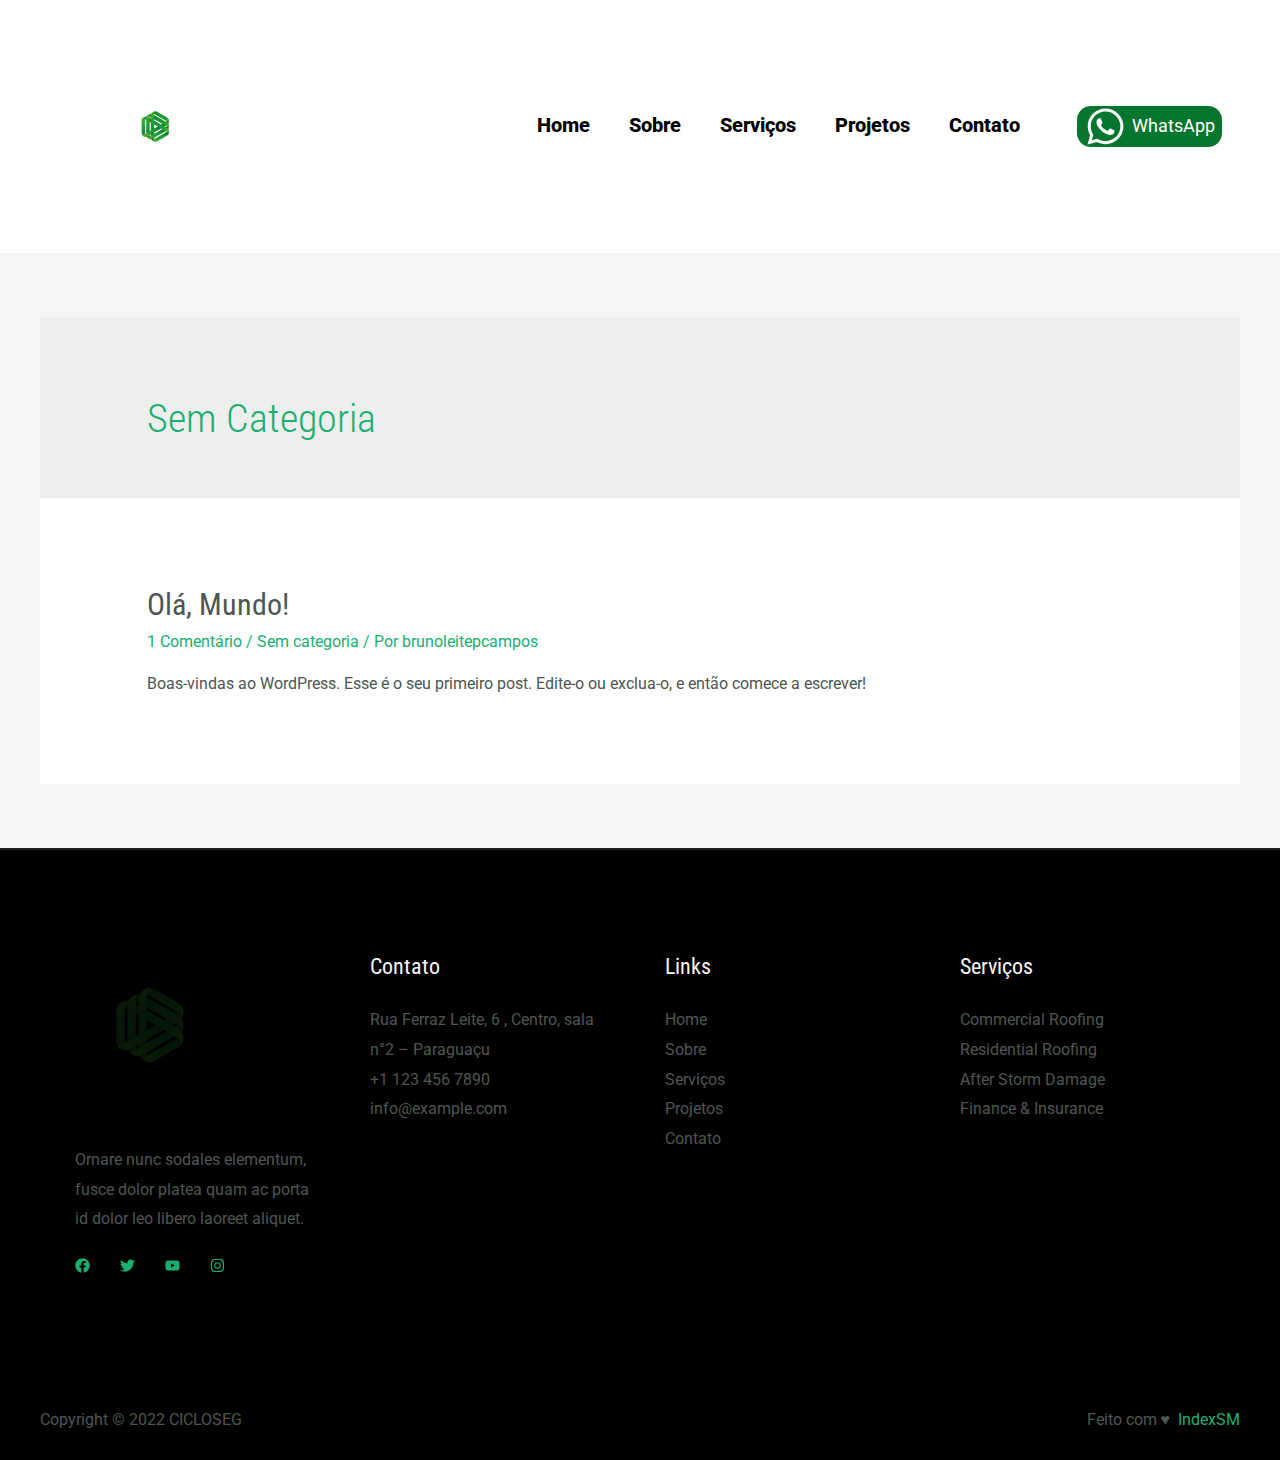
<file: category/sem-categoria/index.html>
<!DOCTYPE html>
<html lang="pt-BR">
<head>
<meta charset="UTF-8">
<meta name="viewport" content="width=device-width, initial-scale=1">
<link rel="profile" href="https://gmpg.org/xfn/11">

<title>Sem categoria &#8211; CICLOSEG</title>
<meta name="robots" content="max-image-preview:large">
<link rel="dns-prefetch" href="//fonts.googleapis.com">
<link rel="alternate" type="application/rss+xml" title="Feed para CICLOSEG &raquo;" href="https://indexsaulomathe.github.io/site-ciclo-seg/feed/">
<link rel="alternate" type="application/rss+xml" title="Feed de comentários para CICLOSEG &raquo;" href="https://indexsaulomathe.github.io/site-ciclo-seg/comments/feed/">
<link rel="alternate" type="application/rss+xml" title="Feed de categoria para CICLOSEG &raquo; Sem categoria" href="https://indexsaulomathe.github.io/site-ciclo-seg/category/sem-categoria/feed/">
<script>
window._wpemojiSettings = {"baseUrl":"https:\/\/s.w.org\/images\/core\/emoji\/14.0.0\/72x72\/","ext":".png","svgUrl":"https:\/\/s.w.org\/images\/core\/emoji\/14.0.0\/svg\/","svgExt":".svg","source":{"concatemoji":"https:\/\/indexsaulomathe.github.io\/site-ciclo-seg\/wp-includes\/js\/wp-emoji-release.min.js?ver=6.1.1"}};
/*! This file is auto-generated */
!function(e,a,t){var n,r,o,i=a.createElement("canvas"),p=i.getContext&&i.getContext("2d");function s(e,t){var a=String.fromCharCode,e=(p.clearRect(0,0,i.width,i.height),p.fillText(a.apply(this,e),0,0),i.toDataURL());return p.clearRect(0,0,i.width,i.height),p.fillText(a.apply(this,t),0,0),e===i.toDataURL()}function c(e){var t=a.createElement("script");t.src=e,t.defer=t.type="text/javascript",a.getElementsByTagName("head")[0].appendChild(t)}for(o=Array("flag","emoji"),t.supports={everything:!0,everythingExceptFlag:!0},r=0;r<o.length;r++)t.supports[o[r]]=function(e){if(p&&p.fillText)switch(p.textBaseline="top",p.font="600 32px Arial",e){case"flag":return s([127987,65039,8205,9895,65039],[127987,65039,8203,9895,65039])?!1:!s([55356,56826,55356,56819],[55356,56826,8203,55356,56819])&&!s([55356,57332,56128,56423,56128,56418,56128,56421,56128,56430,56128,56423,56128,56447],[55356,57332,8203,56128,56423,8203,56128,56418,8203,56128,56421,8203,56128,56430,8203,56128,56423,8203,56128,56447]);case"emoji":return!s([129777,127995,8205,129778,127999],[129777,127995,8203,129778,127999])}return!1}(o[r]),t.supports.everything=t.supports.everything&&t.supports[o[r]],"flag"!==o[r]&&(t.supports.everythingExceptFlag=t.supports.everythingExceptFlag&&t.supports[o[r]]);t.supports.everythingExceptFlag=t.supports.everythingExceptFlag&&!t.supports.flag,t.DOMReady=!1,t.readyCallback=function(){t.DOMReady=!0},t.supports.everything||(n=function(){t.readyCallback()},a.addEventListener?(a.addEventListener("DOMContentLoaded",n,!1),e.addEventListener("load",n,!1)):(e.attachEvent("onload",n),a.attachEvent("onreadystatechange",function(){"complete"===a.readyState&&t.readyCallback()})),(e=t.source||{}).concatemoji?c(e.concatemoji):e.wpemoji&&e.twemoji&&(c(e.twemoji),c(e.wpemoji)))}(window,document,window._wpemojiSettings);
</script>
<style>img.wp-smiley,
img.emoji {
	display: inline !important;
	border: none !important;
	box-shadow: none !important;
	height: 1em !important;
	width: 1em !important;
	margin: 0 0.07em !important;
	vertical-align: -0.1em !important;
	background: none !important;
	padding: 0 !important;
}</style>
	<link rel="stylesheet" id="astra-theme-css-css" href="https://indexsaulomathe.github.io/site-ciclo-seg/wp-content/themes/astra/assets/css/minified/frontend.min.css?ver=3.9.4" media="all">
<style id="astra-theme-css-inline-css">.ast-no-sidebar .entry-content .alignfull {margin-left: calc( -50vw + 50%);margin-right: calc( -50vw + 50%);max-width: 100vw;width: 100vw;}.ast-no-sidebar .entry-content .alignwide {margin-left: calc(-41vw + 50%);margin-right: calc(-41vw + 50%);max-width: unset;width: unset;}.ast-no-sidebar .entry-content .alignfull .alignfull,.ast-no-sidebar .entry-content .alignfull .alignwide,.ast-no-sidebar .entry-content .alignwide .alignfull,.ast-no-sidebar .entry-content .alignwide .alignwide,.ast-no-sidebar .entry-content .wp-block-column .alignfull,.ast-no-sidebar .entry-content .wp-block-column .alignwide{width: 100%;margin-left: auto;margin-right: auto;}.wp-block-gallery,.blocks-gallery-grid {margin: 0;}.wp-block-separator {max-width: 100px;}.wp-block-separator.is-style-wide,.wp-block-separator.is-style-dots {max-width: none;}.entry-content .has-2-columns .wp-block-column:first-child {padding-right: 10px;}.entry-content .has-2-columns .wp-block-column:last-child {padding-left: 10px;}@media (max-width: 782px) {.entry-content .wp-block-columns .wp-block-column {flex-basis: 100%;}.entry-content .has-2-columns .wp-block-column:first-child {padding-right: 0;}.entry-content .has-2-columns .wp-block-column:last-child {padding-left: 0;}}body .entry-content .wp-block-latest-posts {margin-left: 0;}body .entry-content .wp-block-latest-posts li {list-style: none;}.ast-no-sidebar .ast-container .entry-content .wp-block-latest-posts {margin-left: 0;}.ast-header-break-point .entry-content .alignwide {margin-left: auto;margin-right: auto;}.entry-content .blocks-gallery-item img {margin-bottom: auto;}.wp-block-pullquote {border-top: 4px solid #555d66;border-bottom: 4px solid #555d66;color: #40464d;}:root{--ast-container-default-xlg-padding:6.67em;--ast-container-default-lg-padding:5.67em;--ast-container-default-slg-padding:4.34em;--ast-container-default-md-padding:3.34em;--ast-container-default-sm-padding:6.67em;--ast-container-default-xs-padding:2.4em;--ast-container-default-xxs-padding:1.4em;}html{font-size:100%;}a,.page-title{color:var(--ast-global-color-0);}a:hover,a:focus{color:var(--ast-global-color-1);}body,button,input,select,textarea,.ast-button,.ast-custom-button{font-family:'Roboto',sans-serif;font-weight:400;font-size:16px;font-size:1rem;}blockquote{color:var(--ast-global-color-3);}p,.entry-content p{margin-bottom:1em;}h1,.entry-content h1,h2,.entry-content h2,h3,.entry-content h3,h4,.entry-content h4,h5,.entry-content h5,h6,.entry-content h6,.site-title,.site-title a{font-family:'Roboto Condensed',sans-serif;font-weight:700;text-transform:capitalize;}.site-title{font-size:35px;font-size:2.1875rem;display:none;}header .custom-logo-link img{max-width:221px;}.astra-logo-svg{width:221px;}.ast-archive-description .ast-archive-title{font-size:40px;font-size:2.5rem;}.site-header .site-description{font-size:15px;font-size:0.9375rem;display:none;}.entry-title{font-size:30px;font-size:1.875rem;}h1,.entry-content h1{font-size:64px;font-size:4rem;font-family:'Roboto Condensed',sans-serif;line-height:1.1;text-transform:capitalize;}h2,.entry-content h2{font-size:48px;font-size:3rem;font-family:'Roboto Condensed',sans-serif;line-height:1.1;text-transform:capitalize;}h3,.entry-content h3{font-size:32px;font-size:2rem;font-family:'Roboto Condensed',sans-serif;line-height:1.1;text-transform:capitalize;}h4,.entry-content h4{font-size:24px;font-size:1.5rem;font-family:'Roboto Condensed',sans-serif;text-transform:capitalize;}h5,.entry-content h5{font-size:16px;font-size:1rem;font-family:'Roboto Condensed',sans-serif;text-transform:capitalize;}h6,.entry-content h6{font-size:14px;font-size:0.875rem;font-family:'Roboto Condensed',sans-serif;text-transform:capitalize;}.ast-single-post .entry-title,.page-title{font-size:30px;font-size:1.875rem;}::selection{background-color:var(--ast-global-color-0);color:#ffffff;}body,h1,.entry-title a,.entry-content h1,h2,.entry-content h2,h3,.entry-content h3,h4,.entry-content h4,h5,.entry-content h5,h6,.entry-content h6{color:var(--ast-global-color-3);}.tagcloud a:hover,.tagcloud a:focus,.tagcloud a.current-item{color:#ffffff;border-color:var(--ast-global-color-0);background-color:var(--ast-global-color-0);}input:focus,input[type="text"]:focus,input[type="email"]:focus,input[type="url"]:focus,input[type="password"]:focus,input[type="reset"]:focus,input[type="search"]:focus,textarea:focus{border-color:var(--ast-global-color-0);}input[type="radio"]:checked,input[type=reset],input[type="checkbox"]:checked,input[type="checkbox"]:hover:checked,input[type="checkbox"]:focus:checked,input[type=range]::-webkit-slider-thumb{border-color:var(--ast-global-color-0);background-color:var(--ast-global-color-0);box-shadow:none;}.site-footer a:hover + .post-count,.site-footer a:focus + .post-count{background:var(--ast-global-color-0);border-color:var(--ast-global-color-0);}.single .nav-links .nav-previous,.single .nav-links .nav-next{color:var(--ast-global-color-0);}.entry-meta,.entry-meta *{line-height:1.45;color:var(--ast-global-color-0);}.entry-meta a:hover,.entry-meta a:hover *,.entry-meta a:focus,.entry-meta a:focus *,.page-links > .page-link,.page-links .page-link:hover,.post-navigation a:hover{color:var(--ast-global-color-1);}#cat option,.secondary .calendar_wrap thead a,.secondary .calendar_wrap thead a:visited{color:var(--ast-global-color-0);}.secondary .calendar_wrap #today,.ast-progress-val span{background:var(--ast-global-color-0);}.secondary a:hover + .post-count,.secondary a:focus + .post-count{background:var(--ast-global-color-0);border-color:var(--ast-global-color-0);}.calendar_wrap #today > a{color:#ffffff;}.page-links .page-link,.single .post-navigation a{color:var(--ast-global-color-0);}.widget-title{font-size:22px;font-size:1.375rem;color:var(--ast-global-color-3);}.single .ast-author-details .author-title{color:var(--ast-global-color-1);}.ast-logo-title-inline .site-logo-img{padding-right:1em;}.site-logo-img img{ transition:all 0.2s linear;}@media (max-width:921px){#ast-desktop-header{display:none;}}@media (min-width:921px){#ast-mobile-header{display:none;}}.wp-block-buttons.aligncenter{justify-content:center;}@media (min-width:1200px){.ast-separate-container.ast-right-sidebar .entry-content .wp-block-image.alignfull,.ast-separate-container.ast-left-sidebar .entry-content .wp-block-image.alignfull,.ast-separate-container.ast-right-sidebar .entry-content .wp-block-cover.alignfull,.ast-separate-container.ast-left-sidebar .entry-content .wp-block-cover.alignfull{margin-left:-6.67em;margin-right:-6.67em;max-width:unset;width:unset;}.ast-separate-container.ast-right-sidebar .entry-content .wp-block-image.alignwide,.ast-separate-container.ast-left-sidebar .entry-content .wp-block-image.alignwide,.ast-separate-container.ast-right-sidebar .entry-content .wp-block-cover.alignwide,.ast-separate-container.ast-left-sidebar .entry-content .wp-block-cover.alignwide{margin-left:-20px;margin-right:-20px;max-width:unset;width:unset;}}@media (min-width:1200px){.wp-block-group .has-background{padding:20px;}}@media (min-width:1200px){.ast-no-sidebar.ast-separate-container .entry-content .wp-block-group.alignwide,.ast-no-sidebar.ast-separate-container .entry-content .wp-block-cover.alignwide{margin-left:-20px;margin-right:-20px;padding-left:20px;padding-right:20px;}.ast-no-sidebar.ast-separate-container .entry-content .wp-block-cover.alignfull,.ast-no-sidebar.ast-separate-container .entry-content .wp-block-group.alignfull{margin-left:-6.67em;margin-right:-6.67em;padding-left:6.67em;padding-right:6.67em;}}@media (min-width:1200px){.wp-block-cover-image.alignwide .wp-block-cover__inner-container,.wp-block-cover.alignwide .wp-block-cover__inner-container,.wp-block-cover-image.alignfull .wp-block-cover__inner-container,.wp-block-cover.alignfull .wp-block-cover__inner-container{width:100%;}}.wp-block-image.aligncenter{margin-left:auto;margin-right:auto;}.wp-block-table.aligncenter{margin-left:auto;margin-right:auto;}@media (max-width:921px){.ast-separate-container #primary,.ast-separate-container #secondary{padding:1.5em 0;}#primary,#secondary{padding:1.5em 0;margin:0;}.ast-left-sidebar #content > .ast-container{display:flex;flex-direction:column-reverse;width:100%;}.ast-separate-container .ast-article-post,.ast-separate-container .ast-article-single{padding:1.5em 2.14em;}.ast-author-box img.avatar{margin:20px 0 0 0;}}@media (min-width:922px){.ast-separate-container.ast-right-sidebar #primary,.ast-separate-container.ast-left-sidebar #primary{border:0;}.search-no-results.ast-separate-container #primary{margin-bottom:4em;}}.elementor-button-wrapper .elementor-button{border-style:solid;text-decoration:none;border-top-width:1px;border-right-width:1px;border-left-width:1px;border-bottom-width:1px;}body .elementor-button.elementor-size-sm,body .elementor-button.elementor-size-xs,body .elementor-button.elementor-size-md,body .elementor-button.elementor-size-lg,body .elementor-button.elementor-size-xl,body .elementor-button{border-radius:4px;padding-top:14px;padding-right:32px;padding-bottom:14px;padding-left:32px;}.elementor-button-wrapper .elementor-button{border-color:var(--ast-global-color-0);background-color:var(--ast-global-color-0);}.elementor-button-wrapper .elementor-button:hover,.elementor-button-wrapper .elementor-button:focus{color:var(--ast-global-color-4);background-color:var(--ast-global-color-1);border-color:var(--ast-global-color-1);}.wp-block-button .wp-block-button__link ,.elementor-button-wrapper .elementor-button,.elementor-button-wrapper .elementor-button:visited{color:var(--ast-global-color-4);}.elementor-button-wrapper .elementor-button{font-family:inherit;font-weight:500;line-height:1;letter-spacing:.5px;}body .elementor-button.elementor-size-sm,body .elementor-button.elementor-size-xs,body .elementor-button.elementor-size-md,body .elementor-button.elementor-size-lg,body .elementor-button.elementor-size-xl,body .elementor-button{font-size:16px;font-size:1rem;}.wp-block-button .wp-block-button__link:hover,.wp-block-button .wp-block-button__link:focus{color:var(--ast-global-color-4);background-color:var(--ast-global-color-1);border-color:var(--ast-global-color-1);}.elementor-widget-heading h1.elementor-heading-title{line-height:1.1;}.elementor-widget-heading h2.elementor-heading-title{line-height:1.1;}.elementor-widget-heading h3.elementor-heading-title{line-height:1.1;}.wp-block-button .wp-block-button__link{border-style:solid;border-top-width:1px;border-right-width:1px;border-left-width:1px;border-bottom-width:1px;border-color:var(--ast-global-color-0);background-color:var(--ast-global-color-0);color:var(--ast-global-color-4);font-family:inherit;font-weight:500;line-height:1;letter-spacing:.5px;font-size:16px;font-size:1rem;border-radius:4px;padding-top:14px;padding-right:32px;padding-bottom:14px;padding-left:32px;}.menu-toggle,button,.ast-button,.ast-custom-button,.button,input#submit,input[type="button"],input[type="submit"],input[type="reset"]{border-style:solid;border-top-width:1px;border-right-width:1px;border-left-width:1px;border-bottom-width:1px;color:var(--ast-global-color-4);border-color:var(--ast-global-color-0);background-color:var(--ast-global-color-0);border-radius:4px;padding-top:14px;padding-right:32px;padding-bottom:14px;padding-left:32px;font-family:inherit;font-weight:500;font-size:16px;font-size:1rem;line-height:1;letter-spacing:.5px;}button:focus,.menu-toggle:hover,button:hover,.ast-button:hover,.ast-custom-button:hover .button:hover,.ast-custom-button:hover ,input[type=reset]:hover,input[type=reset]:focus,input#submit:hover,input#submit:focus,input[type="button"]:hover,input[type="button"]:focus,input[type="submit"]:hover,input[type="submit"]:focus{color:var(--ast-global-color-4);background-color:var(--ast-global-color-1);border-color:var(--ast-global-color-1);}@media (min-width:544px){.ast-container{max-width:100%;}}@media (max-width:544px){.ast-separate-container .ast-article-post,.ast-separate-container .ast-article-single,.ast-separate-container .comments-title,.ast-separate-container .ast-archive-description{padding:1.5em 1em;}.ast-separate-container #content .ast-container{padding-left:0.54em;padding-right:0.54em;}.ast-separate-container .ast-comment-list li.depth-1{padding:1.5em 1em;margin-bottom:1.5em;}.ast-separate-container .ast-comment-list .bypostauthor{padding:.5em;}.ast-search-menu-icon.ast-dropdown-active .search-field{width:170px;}}@media (max-width:921px){.ast-mobile-header-stack .main-header-bar .ast-search-menu-icon{display:inline-block;}.ast-header-break-point.ast-header-custom-item-outside .ast-mobile-header-stack .main-header-bar .ast-search-icon{margin:0;}.ast-comment-avatar-wrap img{max-width:2.5em;}.ast-separate-container .ast-comment-list li.depth-1{padding:1.5em 2.14em;}.ast-separate-container .comment-respond{padding:2em 2.14em;}.ast-comment-meta{padding:0 1.8888em 1.3333em;}}body,.ast-separate-container{background-color:var(--ast-global-color-4);;background-image:none;;}.ast-no-sidebar.ast-separate-container .entry-content .alignfull {margin-left: -6.67em;margin-right: -6.67em;width: auto;}@media (max-width: 1200px) {.ast-no-sidebar.ast-separate-container .entry-content .alignfull {margin-left: -2.4em;margin-right: -2.4em;}}@media (max-width: 768px) {.ast-no-sidebar.ast-separate-container .entry-content .alignfull {margin-left: -2.14em;margin-right: -2.14em;}}@media (max-width: 544px) {.ast-no-sidebar.ast-separate-container .entry-content .alignfull {margin-left: -1em;margin-right: -1em;}}.ast-no-sidebar.ast-separate-container .entry-content .alignwide {margin-left: -20px;margin-right: -20px;}.ast-no-sidebar.ast-separate-container .entry-content .wp-block-column .alignfull,.ast-no-sidebar.ast-separate-container .entry-content .wp-block-column .alignwide {margin-left: auto;margin-right: auto;width: 100%;}@media (max-width:921px){.site-title{display:none;}.ast-archive-description .ast-archive-title{font-size:40px;}.site-header .site-description{display:none;}.entry-title{font-size:30px;}h1,.entry-content h1{font-size:56px;}h2,.entry-content h2{font-size:32px;}h3,.entry-content h3{font-size:24px;}.ast-single-post .entry-title,.page-title{font-size:30px;}.astra-logo-svg{width:104px;}header .custom-logo-link img,.ast-header-break-point .site-logo-img .custom-mobile-logo-link img{max-width:104px;}}@media (max-width:544px){.site-title{display:none;}.ast-archive-description .ast-archive-title{font-size:40px;}.site-header .site-description{display:none;}.entry-title{font-size:30px;}h1,.entry-content h1{font-size:32px;}h2,.entry-content h2{font-size:24px;}h3,.entry-content h3{font-size:22px;}h4,.entry-content h4{font-size:20px;font-size:1.25rem;}.ast-single-post .entry-title,.page-title{font-size:30px;}header .custom-logo-link img,.ast-header-break-point .site-branding img,.ast-header-break-point .custom-logo-link img{max-width:104px;}.astra-logo-svg{width:104px;}.ast-header-break-point .site-logo-img .custom-mobile-logo-link img{max-width:104px;}}@media (max-width:921px){html{font-size:91.2%;}}@media (max-width:544px){html{font-size:91.2%;}}@media (min-width:922px){.ast-container{max-width:1240px;}}@font-face {font-family: "Astra";src: url(https://indexsaulomathe.github.io/site-ciclo-seg/wp-content/themes/astra/assets/fonts/astra.woff) format("woff"),url(https://indexsaulomathe.github.io/site-ciclo-seg/wp-content/themes/astra/assets/fonts/astra.ttf) format("truetype"),url(https://indexsaulomathe.github.io/site-ciclo-seg/wp-content/themes/astra/assets/fonts/astra.svg#astra) format("svg");font-weight: normal;font-style: normal;font-display: fallback;}@media (min-width:922px){.main-header-menu .sub-menu .menu-item.ast-left-align-sub-menu:hover > .sub-menu,.main-header-menu .sub-menu .menu-item.ast-left-align-sub-menu.focus > .sub-menu{margin-left:-0px;}}.footer-widget-area[data-section^="section-fb-html-"] .ast-builder-html-element{text-align:center;}.astra-icon-down_arrow::after {content: "\e900";font-family: Astra;}.astra-icon-close::after {content: "\e5cd";font-family: Astra;}.astra-icon-drag_handle::after {content: "\e25d";font-family: Astra;}.astra-icon-format_align_justify::after {content: "\e235";font-family: Astra;}.astra-icon-menu::after {content: "\e5d2";font-family: Astra;}.astra-icon-reorder::after {content: "\e8fe";font-family: Astra;}.astra-icon-search::after {content: "\e8b6";font-family: Astra;}.astra-icon-zoom_in::after {content: "\e56b";font-family: Astra;}.astra-icon-check-circle::after {content: "\e901";font-family: Astra;}.astra-icon-shopping-cart::after {content: "\f07a";font-family: Astra;}.astra-icon-shopping-bag::after {content: "\f290";font-family: Astra;}.astra-icon-shopping-basket::after {content: "\f291";font-family: Astra;}.astra-icon-circle-o::after {content: "\e903";font-family: Astra;}.astra-icon-certificate::after {content: "\e902";font-family: Astra;}blockquote {padding: 1.2em;}:root .has-ast-global-color-0-color{color:var(--ast-global-color-0);}:root .has-ast-global-color-0-background-color{background-color:var(--ast-global-color-0);}:root .wp-block-button .has-ast-global-color-0-color{color:var(--ast-global-color-0);}:root .wp-block-button .has-ast-global-color-0-background-color{background-color:var(--ast-global-color-0);}:root .has-ast-global-color-1-color{color:var(--ast-global-color-1);}:root .has-ast-global-color-1-background-color{background-color:var(--ast-global-color-1);}:root .wp-block-button .has-ast-global-color-1-color{color:var(--ast-global-color-1);}:root .wp-block-button .has-ast-global-color-1-background-color{background-color:var(--ast-global-color-1);}:root .has-ast-global-color-2-color{color:var(--ast-global-color-2);}:root .has-ast-global-color-2-background-color{background-color:var(--ast-global-color-2);}:root .wp-block-button .has-ast-global-color-2-color{color:var(--ast-global-color-2);}:root .wp-block-button .has-ast-global-color-2-background-color{background-color:var(--ast-global-color-2);}:root .has-ast-global-color-3-color{color:var(--ast-global-color-3);}:root .has-ast-global-color-3-background-color{background-color:var(--ast-global-color-3);}:root .wp-block-button .has-ast-global-color-3-color{color:var(--ast-global-color-3);}:root .wp-block-button .has-ast-global-color-3-background-color{background-color:var(--ast-global-color-3);}:root .has-ast-global-color-4-color{color:var(--ast-global-color-4);}:root .has-ast-global-color-4-background-color{background-color:var(--ast-global-color-4);}:root .wp-block-button .has-ast-global-color-4-color{color:var(--ast-global-color-4);}:root .wp-block-button .has-ast-global-color-4-background-color{background-color:var(--ast-global-color-4);}:root .has-ast-global-color-5-color{color:var(--ast-global-color-5);}:root .has-ast-global-color-5-background-color{background-color:var(--ast-global-color-5);}:root .wp-block-button .has-ast-global-color-5-color{color:var(--ast-global-color-5);}:root .wp-block-button .has-ast-global-color-5-background-color{background-color:var(--ast-global-color-5);}:root .has-ast-global-color-6-color{color:var(--ast-global-color-6);}:root .has-ast-global-color-6-background-color{background-color:var(--ast-global-color-6);}:root .wp-block-button .has-ast-global-color-6-color{color:var(--ast-global-color-6);}:root .wp-block-button .has-ast-global-color-6-background-color{background-color:var(--ast-global-color-6);}:root .has-ast-global-color-7-color{color:var(--ast-global-color-7);}:root .has-ast-global-color-7-background-color{background-color:var(--ast-global-color-7);}:root .wp-block-button .has-ast-global-color-7-color{color:var(--ast-global-color-7);}:root .wp-block-button .has-ast-global-color-7-background-color{background-color:var(--ast-global-color-7);}:root .has-ast-global-color-8-color{color:var(--ast-global-color-8);}:root .has-ast-global-color-8-background-color{background-color:var(--ast-global-color-8);}:root .wp-block-button .has-ast-global-color-8-color{color:var(--ast-global-color-8);}:root .wp-block-button .has-ast-global-color-8-background-color{background-color:var(--ast-global-color-8);}:root{--ast-global-color-0:#1BAE70;--ast-global-color-1:#06752E;--ast-global-color-2:#14261C;--ast-global-color-3:#4E5652;--ast-global-color-4:#F4F6F4;--ast-global-color-5:#FFFFFF;--ast-global-color-6:#000000;--ast-global-color-7:#4B4F58;--ast-global-color-8:#F6F7F8;}:root {--ast-border-color : #dddddd;}.ast-breadcrumbs .trail-browse,.ast-breadcrumbs .trail-items,.ast-breadcrumbs .trail-items li{display:inline-block;margin:0;padding:0;border:none;background:inherit;text-indent:0;}.ast-breadcrumbs .trail-browse{font-size:inherit;font-style:inherit;font-weight:inherit;color:inherit;}.ast-breadcrumbs .trail-items{list-style:none;}.trail-items li::after{padding:0 0.3em;content:"\00bb";}.trail-items li:last-of-type::after{display:none;}h1,.entry-content h1,h2,.entry-content h2,h3,.entry-content h3,h4,.entry-content h4,h5,.entry-content h5,h6,.entry-content h6{color:var(--ast-global-color-2);}@media (max-width:921px){.ast-builder-grid-row-container.ast-builder-grid-row-tablet-3-firstrow .ast-builder-grid-row > *:first-child,.ast-builder-grid-row-container.ast-builder-grid-row-tablet-3-lastrow .ast-builder-grid-row > *:last-child{grid-column:1 / -1;}}@media (max-width:544px){.ast-builder-grid-row-container.ast-builder-grid-row-mobile-3-firstrow .ast-builder-grid-row > *:first-child,.ast-builder-grid-row-container.ast-builder-grid-row-mobile-3-lastrow .ast-builder-grid-row > *:last-child{grid-column:1 / -1;}}.ast-builder-layout-element[data-section="title_tagline"]{display:flex;}@media (max-width:921px){.ast-header-break-point .ast-builder-layout-element[data-section="title_tagline"]{display:flex;}}@media (max-width:544px){.ast-header-break-point .ast-builder-layout-element[data-section="title_tagline"]{display:flex;}}.ast-builder-menu-1{font-family:inherit;font-weight:800;}.ast-builder-menu-1 .menu-item > .menu-link{line-height:2.26;font-size:1.22em;color:var(--ast-global-color-6);}.ast-builder-menu-1 .menu-item > .ast-menu-toggle{color:var(--ast-global-color-6);}.ast-builder-menu-1 .menu-item:hover > .menu-link,.ast-builder-menu-1 .inline-on-mobile .menu-item:hover > .ast-menu-toggle{color:var(--ast-global-color-4);background:var(--ast-global-color-0);}.ast-builder-menu-1 .menu-item:hover > .ast-menu-toggle{color:var(--ast-global-color-4);}.ast-builder-menu-1 .menu-item.current-menu-item > .menu-link,.ast-builder-menu-1 .inline-on-mobile .menu-item.current-menu-item > .ast-menu-toggle,.ast-builder-menu-1 .current-menu-ancestor > .menu-link{background:var(--ast-global-color-1);}.ast-builder-menu-1 .sub-menu,.ast-builder-menu-1 .inline-on-mobile .sub-menu{border-top-width:1px;border-bottom-width:1px;border-right-width:1px;border-left-width:1px;border-color:var(--ast-global-color-0);border-style:solid;width:574px;border-radius:69px;}.ast-builder-menu-1 .main-header-menu > .menu-item > .sub-menu,.ast-builder-menu-1 .main-header-menu > .menu-item > .astra-full-megamenu-wrapper{margin-top:83px;}.ast-desktop .ast-builder-menu-1 .main-header-menu > .menu-item > .sub-menu:before,.ast-desktop .ast-builder-menu-1 .main-header-menu > .menu-item > .astra-full-megamenu-wrapper:before{height:calc( 83px + 5px );}.ast-builder-menu-1 .main-header-menu,.ast-builder-menu-1 .main-header-menu .sub-menu{background-color:;;background-image:none;;}.ast-desktop .ast-builder-menu-1 .menu-item .sub-menu .menu-link{border-style:none;}@media (max-width:921px){.ast-header-break-point .ast-builder-menu-1 .menu-item.menu-item-has-children > .ast-menu-toggle{top:0;}.ast-builder-menu-1 .menu-item-has-children > .menu-link:after{content:unset;}.ast-builder-menu-1 .main-header-menu > .menu-item > .sub-menu,.ast-builder-menu-1 .main-header-menu > .menu-item > .astra-full-megamenu-wrapper{margin-top:0;}}@media (max-width:544px){.ast-header-break-point .ast-builder-menu-1 .menu-item.menu-item-has-children > .ast-menu-toggle{top:0;}.ast-builder-menu-1 .main-header-menu > .menu-item > .sub-menu,.ast-builder-menu-1 .main-header-menu > .menu-item > .astra-full-megamenu-wrapper{margin-top:0;}}.ast-builder-menu-1{display:flex;}@media (max-width:921px){.ast-header-break-point .ast-builder-menu-1{display:flex;}}@media (max-width:544px){.ast-header-break-point .ast-builder-menu-1{display:flex;}}.ast-desktop .ast-menu-hover-style-underline > .menu-item > .menu-link:before,.ast-desktop .ast-menu-hover-style-overline > .menu-item > .menu-link:before {content: "";position: absolute;width: 100%;right: 50%;height: 1px;background-color: transparent;transform: scale(0,0) translate(-50%,0);transition: transform .3s ease-in-out,color .0s ease-in-out;}.ast-desktop .ast-menu-hover-style-underline > .menu-item:hover > .menu-link:before,.ast-desktop .ast-menu-hover-style-overline > .menu-item:hover > .menu-link:before {width: calc(100% - 1.2em);background-color: currentColor;transform: scale(1,1) translate(50%,0);}.ast-desktop .ast-menu-hover-style-underline > .menu-item > .menu-link:before {bottom: 0;}.ast-desktop .ast-menu-hover-style-overline > .menu-item > .menu-link:before {top: 0;}.ast-desktop .ast-menu-hover-style-zoom > .menu-item > .menu-link:hover {transition: all .3s ease;transform: scale(1.2);}.ast-builder-social-element:hover {color: #0274be;}.ast-social-stack-desktop .ast-builder-social-element,.ast-social-stack-tablet .ast-builder-social-element,.ast-social-stack-mobile .ast-builder-social-element {margin-top: 6px;margin-bottom: 6px;}.ast-social-color-type-official .ast-builder-social-element,.ast-social-color-type-official .social-item-label {color: var(--color);background-color: var(--background-color);}.header-social-inner-wrap.ast-social-color-type-official .ast-builder-social-element svg,.footer-social-inner-wrap.ast-social-color-type-official .ast-builder-social-element svg {fill: currentColor;}.social-show-label-true .ast-builder-social-element {width: auto;padding: 0 0.4em;}[data-section^="section-fb-social-icons-"] .footer-social-inner-wrap {text-align: center;}.ast-footer-social-wrap {width: 100%;}.ast-footer-social-wrap .ast-builder-social-element:first-child {margin-left: 0;}.ast-footer-social-wrap .ast-builder-social-element:last-child {margin-right: 0;}.ast-header-social-wrap .ast-builder-social-element:first-child {margin-left: 0;}.ast-header-social-wrap .ast-builder-social-element:last-child {margin-right: 0;}.ast-builder-social-element {line-height: 1;color: #3a3a3a;background: transparent;vertical-align: middle;transition: all 0.01s;margin-left: 6px;margin-right: 6px;justify-content: center;align-items: center;}.ast-builder-social-element {line-height: 1;color: #3a3a3a;background: transparent;vertical-align: middle;transition: all 0.01s;margin-left: 6px;margin-right: 6px;justify-content: center;align-items: center;}.ast-builder-social-element .social-item-label {padding-left: 6px;}.ast-header-social-1-wrap .ast-builder-social-element{margin-left:0px;margin-right:0px;padding:9px;border-radius:14px;background:var(--ast-global-color-1);}.ast-header-social-1-wrap .ast-builder-social-element svg{width:41px;height:41px;}.ast-header-social-1-wrap .ast-social-icon-image-wrap{margin:9px;}.ast-header-social-1-wrap{margin-top:1em;margin-bottom:1em;margin-left:1em;margin-right:1em;}.ast-header-social-1-wrap .ast-social-color-type-custom svg{fill:var(--ast-global-color-5);}.ast-header-social-1-wrap .ast-social-color-type-custom .ast-builder-social-element:hover{background:var(--ast-global-color-0);}.ast-header-social-1-wrap .ast-social-color-type-custom .social-item-label{color:var(--ast-global-color-5);}.ast-header-social-1-wrap{font-size:1.13em;}.ast-builder-layout-element[data-section="section-hb-social-icons-1"]{display:flex;}@media (max-width:921px){.ast-header-break-point .ast-builder-layout-element[data-section="section-hb-social-icons-1"]{display:flex;}}@media (max-width:544px){.ast-header-break-point .ast-builder-layout-element[data-section="section-hb-social-icons-1"]{display:flex;}}.site-below-footer-wrap{padding-top:20px;padding-bottom:20px;}.site-below-footer-wrap[data-section="section-below-footer-builder"]{background-color:var(--ast-global-color-6);;background-image:none;;min-height:80px;}.site-below-footer-wrap[data-section="section-below-footer-builder"] .ast-builder-grid-row{max-width:1200px;margin-left:auto;margin-right:auto;}.site-below-footer-wrap[data-section="section-below-footer-builder"] .ast-builder-grid-row,.site-below-footer-wrap[data-section="section-below-footer-builder"] .site-footer-section{align-items:flex-start;}.site-below-footer-wrap[data-section="section-below-footer-builder"].ast-footer-row-inline .site-footer-section{display:flex;margin-bottom:0;}.ast-builder-grid-row-2-equal .ast-builder-grid-row{grid-template-columns:repeat( 2,1fr );}@media (max-width:921px){.site-below-footer-wrap[data-section="section-below-footer-builder"].ast-footer-row-tablet-inline .site-footer-section{display:flex;margin-bottom:0;}.site-below-footer-wrap[data-section="section-below-footer-builder"].ast-footer-row-tablet-stack .site-footer-section{display:block;margin-bottom:10px;}.ast-builder-grid-row-container.ast-builder-grid-row-tablet-2-equal .ast-builder-grid-row{grid-template-columns:repeat( 2,1fr );}}@media (max-width:544px){.site-below-footer-wrap[data-section="section-below-footer-builder"].ast-footer-row-mobile-inline .site-footer-section{display:flex;margin-bottom:0;}.site-below-footer-wrap[data-section="section-below-footer-builder"].ast-footer-row-mobile-stack .site-footer-section{display:block;margin-bottom:10px;}.ast-builder-grid-row-container.ast-builder-grid-row-mobile-full .ast-builder-grid-row{grid-template-columns:1fr;}}@media (max-width:921px){.site-below-footer-wrap[data-section="section-below-footer-builder"]{padding-left:25px;padding-right:25px;}}@media (max-width:544px){.site-below-footer-wrap[data-section="section-below-footer-builder"]{padding-left:20px;padding-right:20px;}}.site-below-footer-wrap[data-section="section-below-footer-builder"]{display:grid;}@media (max-width:921px){.ast-header-break-point .site-below-footer-wrap[data-section="section-below-footer-builder"]{display:grid;}}@media (max-width:544px){.ast-header-break-point .site-below-footer-wrap[data-section="section-below-footer-builder"]{display:grid;}}.ast-builder-html-element img.alignnone{display:inline-block;}.ast-builder-html-element p:first-child{margin-top:0;}.ast-builder-html-element p:last-child{margin-bottom:0;}.ast-header-break-point .main-header-bar .ast-builder-html-element{line-height:1.85714285714286;}.footer-widget-area[data-section="section-fb-html-1"] .ast-builder-html-element{color:var(--ast-global-color-3);}.footer-widget-area[data-section="section-fb-html-1"]{display:block;}@media (max-width:921px){.ast-header-break-point .footer-widget-area[data-section="section-fb-html-1"]{display:block;}}@media (max-width:544px){.ast-header-break-point .footer-widget-area[data-section="section-fb-html-1"]{display:block;}}.footer-widget-area[data-section="section-fb-html-1"] .ast-builder-html-element{text-align:right;}@media (max-width:921px){.footer-widget-area[data-section="section-fb-html-1"] .ast-builder-html-element{text-align:right;}}@media (max-width:544px){.footer-widget-area[data-section="section-fb-html-1"] .ast-builder-html-element{text-align:center;}}.ast-footer-copyright{text-align:left;}.ast-footer-copyright {color:var(--ast-global-color-3);}@media (max-width:921px){.ast-footer-copyright{text-align:left;}}@media (max-width:544px){.ast-footer-copyright{text-align:center;}}.ast-footer-copyright.ast-builder-layout-element{display:flex;}@media (max-width:921px){.ast-header-break-point .ast-footer-copyright.ast-builder-layout-element{display:flex;}}@media (max-width:544px){.ast-header-break-point .ast-footer-copyright.ast-builder-layout-element{display:flex;}}.ast-builder-social-element:hover {color: #0274be;}.ast-social-stack-desktop .ast-builder-social-element,.ast-social-stack-tablet .ast-builder-social-element,.ast-social-stack-mobile .ast-builder-social-element {margin-top: 6px;margin-bottom: 6px;}.ast-social-color-type-official .ast-builder-social-element,.ast-social-color-type-official .social-item-label {color: var(--color);background-color: var(--background-color);}.header-social-inner-wrap.ast-social-color-type-official .ast-builder-social-element svg,.footer-social-inner-wrap.ast-social-color-type-official .ast-builder-social-element svg {fill: currentColor;}.social-show-label-true .ast-builder-social-element {width: auto;padding: 0 0.4em;}[data-section^="section-fb-social-icons-"] .footer-social-inner-wrap {text-align: center;}.ast-footer-social-wrap {width: 100%;}.ast-footer-social-wrap .ast-builder-social-element:first-child {margin-left: 0;}.ast-footer-social-wrap .ast-builder-social-element:last-child {margin-right: 0;}.ast-header-social-wrap .ast-builder-social-element:first-child {margin-left: 0;}.ast-header-social-wrap .ast-builder-social-element:last-child {margin-right: 0;}.ast-builder-social-element {line-height: 1;color: #3a3a3a;background: transparent;vertical-align: middle;transition: all 0.01s;margin-left: 6px;margin-right: 6px;justify-content: center;align-items: center;}.ast-builder-social-element {line-height: 1;color: #3a3a3a;background: transparent;vertical-align: middle;transition: all 0.01s;margin-left: 6px;margin-right: 6px;justify-content: center;align-items: center;}.ast-builder-social-element .social-item-label {padding-left: 6px;}.ast-footer-social-1-wrap .ast-builder-social-element{margin-left:15px;margin-right:15px;padding:0px;border-radius:0px;}.ast-footer-social-1-wrap .ast-builder-social-element svg{width:15px;height:15px;}.ast-footer-social-1-wrap .ast-social-icon-image-wrap{margin:0px;}.ast-footer-social-1-wrap .ast-social-color-type-custom svg{fill:var(--ast-global-color-0);}.ast-footer-social-1-wrap .ast-social-color-type-custom .ast-builder-social-element:hover{color:var(--ast-global-color-4);}.ast-footer-social-1-wrap .ast-social-color-type-custom .ast-builder-social-element:hover svg{fill:var(--ast-global-color-4);}.ast-footer-social-1-wrap .ast-social-color-type-custom .social-item-label{color:var(--ast-global-color-0);}.ast-footer-social-1-wrap .ast-builder-social-element:hover .social-item-label{color:var(--ast-global-color-4);}[data-section="section-fb-social-icons-1"] .footer-social-inner-wrap{text-align:left;}@media (max-width:921px){.ast-footer-social-1-wrap .ast-builder-social-element{margin-left:9px;margin-right:9px;}.ast-footer-social-1-wrap{margin-bottom:20px;}[data-section="section-fb-social-icons-1"] .footer-social-inner-wrap{text-align:left;}}@media (max-width:544px){[data-section="section-fb-social-icons-1"] .footer-social-inner-wrap{text-align:left;}}.ast-builder-layout-element[data-section="section-fb-social-icons-1"]{display:flex;}@media (max-width:921px){.ast-header-break-point .ast-builder-layout-element[data-section="section-fb-social-icons-1"]{display:flex;}}@media (max-width:544px){.ast-header-break-point .ast-builder-layout-element[data-section="section-fb-social-icons-1"]{display:flex;}}.site-primary-footer-wrap{padding-top:45px;padding-bottom:45px;}.site-primary-footer-wrap[data-section="section-primary-footer-builder"]{background-color:var(--ast-global-color-6);;background-image:none;;border-style:solid;border-width:0px;border-top-width:2px;border-top-color:rgba(230,230,230,0.14);}.site-primary-footer-wrap[data-section="section-primary-footer-builder"] .ast-builder-grid-row{max-width:100%;padding-left:35px;padding-right:35px;}.site-primary-footer-wrap[data-section="section-primary-footer-builder"] .ast-builder-grid-row,.site-primary-footer-wrap[data-section="section-primary-footer-builder"] .site-footer-section{align-items:flex-start;}.site-primary-footer-wrap[data-section="section-primary-footer-builder"].ast-footer-row-inline .site-footer-section{display:flex;margin-bottom:0;}.ast-builder-grid-row-4-equal .ast-builder-grid-row{grid-template-columns:repeat( 4,1fr );}@media (max-width:921px){.site-primary-footer-wrap[data-section="section-primary-footer-builder"].ast-footer-row-tablet-inline .site-footer-section{display:flex;margin-bottom:0;}.site-primary-footer-wrap[data-section="section-primary-footer-builder"].ast-footer-row-tablet-stack .site-footer-section{display:block;margin-bottom:10px;}.ast-builder-grid-row-container.ast-builder-grid-row-tablet-4-equal .ast-builder-grid-row{grid-template-columns:repeat( 4,1fr );}}@media (max-width:544px){.site-primary-footer-wrap[data-section="section-primary-footer-builder"].ast-footer-row-mobile-inline .site-footer-section{display:flex;margin-bottom:0;}.site-primary-footer-wrap[data-section="section-primary-footer-builder"].ast-footer-row-mobile-stack .site-footer-section{display:block;margin-bottom:10px;}.ast-builder-grid-row-container.ast-builder-grid-row-mobile-full .ast-builder-grid-row{grid-template-columns:1fr;}}.site-primary-footer-wrap[data-section="section-primary-footer-builder"]{padding-top:100px;padding-bottom:100px;padding-left:40px;padding-right:40px;}@media (max-width:921px){.site-primary-footer-wrap[data-section="section-primary-footer-builder"]{padding-top:80px;padding-bottom:80px;padding-left:40px;padding-right:40px;}}@media (max-width:544px){.site-primary-footer-wrap[data-section="section-primary-footer-builder"]{padding-top:65px;padding-bottom:65px;padding-left:20px;padding-right:20px;}}.site-primary-footer-wrap[data-section="section-primary-footer-builder"]{display:grid;}@media (max-width:921px){.ast-header-break-point .site-primary-footer-wrap[data-section="section-primary-footer-builder"]{display:grid;}}@media (max-width:544px){.ast-header-break-point .site-primary-footer-wrap[data-section="section-primary-footer-builder"]{display:grid;}}.footer-widget-area[data-section="sidebar-widgets-footer-widget-1"] .footer-widget-area-inner{text-align:left;}@media (max-width:921px){.footer-widget-area[data-section="sidebar-widgets-footer-widget-1"] .footer-widget-area-inner{text-align:left;}}@media (max-width:544px){.footer-widget-area[data-section="sidebar-widgets-footer-widget-1"] .footer-widget-area-inner{text-align:left;}}.footer-widget-area[data-section="sidebar-widgets-footer-widget-1"] .footer-widget-area-inner{color:var(--ast-global-color-3);}.footer-widget-area[data-section="sidebar-widgets-footer-widget-1"] .widget-title{color:var(--ast-global-color-4);}.footer-widget-area[data-section="sidebar-widgets-footer-widget-1"]{display:block;}@media (max-width:921px){.ast-header-break-point .footer-widget-area[data-section="sidebar-widgets-footer-widget-1"]{display:block;}}@media (max-width:544px){.ast-header-break-point .footer-widget-area[data-section="sidebar-widgets-footer-widget-1"]{display:block;}}.footer-widget-area[data-section="sidebar-widgets-footer-widget-2"] .footer-widget-area-inner a{color:var(--ast-global-color-3);}.footer-widget-area[data-section="sidebar-widgets-footer-widget-2"] .widget-title{color:var(--ast-global-color-4);}.footer-widget-area[data-section="sidebar-widgets-footer-widget-2"]{display:block;}@media (max-width:921px){.ast-header-break-point .footer-widget-area[data-section="sidebar-widgets-footer-widget-2"]{display:block;}}@media (max-width:544px){.ast-header-break-point .footer-widget-area[data-section="sidebar-widgets-footer-widget-2"]{display:block;}}.footer-widget-area[data-section="sidebar-widgets-footer-widget-3"] .footer-widget-area-inner a{color:var(--ast-global-color-3);}.footer-widget-area[data-section="sidebar-widgets-footer-widget-3"] .widget-title{color:var(--ast-global-color-4);}.footer-widget-area[data-section="sidebar-widgets-footer-widget-3"]{display:block;}@media (max-width:921px){.ast-header-break-point .footer-widget-area[data-section="sidebar-widgets-footer-widget-3"]{display:block;}}@media (max-width:544px){.ast-header-break-point .footer-widget-area[data-section="sidebar-widgets-footer-widget-3"]{display:block;}}.footer-widget-area[data-section="sidebar-widgets-footer-widget-4"] .footer-widget-area-inner a{color:var(--ast-global-color-3);}.footer-widget-area[data-section="sidebar-widgets-footer-widget-4"] .widget-title{color:var(--ast-global-color-4);}.footer-widget-area[data-section="sidebar-widgets-footer-widget-4"]{display:block;}@media (max-width:921px){.ast-header-break-point .footer-widget-area[data-section="sidebar-widgets-footer-widget-4"]{display:block;}}@media (max-width:544px){.ast-header-break-point .footer-widget-area[data-section="sidebar-widgets-footer-widget-4"]{display:block;}}.footer-widget-area[data-section="sidebar-widgets-footer-widget-2"] .footer-widget-area-inner{text-align:left;}@media (max-width:921px){.footer-widget-area[data-section="sidebar-widgets-footer-widget-2"] .footer-widget-area-inner{text-align:left;}}@media (max-width:544px){.footer-widget-area[data-section="sidebar-widgets-footer-widget-2"] .footer-widget-area-inner{text-align:left;}}.footer-widget-area[data-section="sidebar-widgets-footer-widget-1"] .footer-widget-area-inner{color:var(--ast-global-color-3);}.footer-widget-area[data-section="sidebar-widgets-footer-widget-1"] .widget-title{color:var(--ast-global-color-4);}.footer-widget-area[data-section="sidebar-widgets-footer-widget-1"]{display:block;}@media (max-width:921px){.ast-header-break-point .footer-widget-area[data-section="sidebar-widgets-footer-widget-1"]{display:block;}}@media (max-width:544px){.ast-header-break-point .footer-widget-area[data-section="sidebar-widgets-footer-widget-1"]{display:block;}}.footer-widget-area[data-section="sidebar-widgets-footer-widget-2"] .footer-widget-area-inner a{color:var(--ast-global-color-3);}.footer-widget-area[data-section="sidebar-widgets-footer-widget-2"] .widget-title{color:var(--ast-global-color-4);}.footer-widget-area[data-section="sidebar-widgets-footer-widget-2"]{display:block;}@media (max-width:921px){.ast-header-break-point .footer-widget-area[data-section="sidebar-widgets-footer-widget-2"]{display:block;}}@media (max-width:544px){.ast-header-break-point .footer-widget-area[data-section="sidebar-widgets-footer-widget-2"]{display:block;}}.footer-widget-area[data-section="sidebar-widgets-footer-widget-3"] .footer-widget-area-inner a{color:var(--ast-global-color-3);}.footer-widget-area[data-section="sidebar-widgets-footer-widget-3"] .widget-title{color:var(--ast-global-color-4);}.footer-widget-area[data-section="sidebar-widgets-footer-widget-3"]{display:block;}@media (max-width:921px){.ast-header-break-point .footer-widget-area[data-section="sidebar-widgets-footer-widget-3"]{display:block;}}@media (max-width:544px){.ast-header-break-point .footer-widget-area[data-section="sidebar-widgets-footer-widget-3"]{display:block;}}.footer-widget-area[data-section="sidebar-widgets-footer-widget-4"] .footer-widget-area-inner a{color:var(--ast-global-color-3);}.footer-widget-area[data-section="sidebar-widgets-footer-widget-4"] .widget-title{color:var(--ast-global-color-4);}.footer-widget-area[data-section="sidebar-widgets-footer-widget-4"]{display:block;}@media (max-width:921px){.ast-header-break-point .footer-widget-area[data-section="sidebar-widgets-footer-widget-4"]{display:block;}}@media (max-width:544px){.ast-header-break-point .footer-widget-area[data-section="sidebar-widgets-footer-widget-4"]{display:block;}}.footer-widget-area[data-section="sidebar-widgets-footer-widget-3"] .footer-widget-area-inner{text-align:left;}@media (max-width:921px){.footer-widget-area[data-section="sidebar-widgets-footer-widget-3"] .footer-widget-area-inner{text-align:left;}}@media (max-width:544px){.footer-widget-area[data-section="sidebar-widgets-footer-widget-3"] .footer-widget-area-inner{text-align:left;}}.footer-widget-area[data-section="sidebar-widgets-footer-widget-1"] .footer-widget-area-inner{color:var(--ast-global-color-3);}.footer-widget-area[data-section="sidebar-widgets-footer-widget-1"] .widget-title{color:var(--ast-global-color-4);}.footer-widget-area[data-section="sidebar-widgets-footer-widget-1"]{display:block;}@media (max-width:921px){.ast-header-break-point .footer-widget-area[data-section="sidebar-widgets-footer-widget-1"]{display:block;}}@media (max-width:544px){.ast-header-break-point .footer-widget-area[data-section="sidebar-widgets-footer-widget-1"]{display:block;}}.footer-widget-area[data-section="sidebar-widgets-footer-widget-2"] .footer-widget-area-inner a{color:var(--ast-global-color-3);}.footer-widget-area[data-section="sidebar-widgets-footer-widget-2"] .widget-title{color:var(--ast-global-color-4);}.footer-widget-area[data-section="sidebar-widgets-footer-widget-2"]{display:block;}@media (max-width:921px){.ast-header-break-point .footer-widget-area[data-section="sidebar-widgets-footer-widget-2"]{display:block;}}@media (max-width:544px){.ast-header-break-point .footer-widget-area[data-section="sidebar-widgets-footer-widget-2"]{display:block;}}.footer-widget-area[data-section="sidebar-widgets-footer-widget-3"] .footer-widget-area-inner a{color:var(--ast-global-color-3);}.footer-widget-area[data-section="sidebar-widgets-footer-widget-3"] .widget-title{color:var(--ast-global-color-4);}.footer-widget-area[data-section="sidebar-widgets-footer-widget-3"]{display:block;}@media (max-width:921px){.ast-header-break-point .footer-widget-area[data-section="sidebar-widgets-footer-widget-3"]{display:block;}}@media (max-width:544px){.ast-header-break-point .footer-widget-area[data-section="sidebar-widgets-footer-widget-3"]{display:block;}}.footer-widget-area[data-section="sidebar-widgets-footer-widget-4"] .footer-widget-area-inner a{color:var(--ast-global-color-3);}.footer-widget-area[data-section="sidebar-widgets-footer-widget-4"] .widget-title{color:var(--ast-global-color-4);}.footer-widget-area[data-section="sidebar-widgets-footer-widget-4"]{display:block;}@media (max-width:921px){.ast-header-break-point .footer-widget-area[data-section="sidebar-widgets-footer-widget-4"]{display:block;}}@media (max-width:544px){.ast-header-break-point .footer-widget-area[data-section="sidebar-widgets-footer-widget-4"]{display:block;}}.footer-widget-area[data-section="sidebar-widgets-footer-widget-4"] .footer-widget-area-inner{text-align:left;}@media (max-width:921px){.footer-widget-area[data-section="sidebar-widgets-footer-widget-4"] .footer-widget-area-inner{text-align:left;}}@media (max-width:544px){.footer-widget-area[data-section="sidebar-widgets-footer-widget-4"] .footer-widget-area-inner{text-align:left;}}.footer-widget-area[data-section="sidebar-widgets-footer-widget-1"] .footer-widget-area-inner{color:var(--ast-global-color-3);}.footer-widget-area[data-section="sidebar-widgets-footer-widget-1"] .widget-title{color:var(--ast-global-color-4);}.footer-widget-area[data-section="sidebar-widgets-footer-widget-1"]{display:block;}@media (max-width:921px){.ast-header-break-point .footer-widget-area[data-section="sidebar-widgets-footer-widget-1"]{display:block;}}@media (max-width:544px){.ast-header-break-point .footer-widget-area[data-section="sidebar-widgets-footer-widget-1"]{display:block;}}.footer-widget-area[data-section="sidebar-widgets-footer-widget-2"] .footer-widget-area-inner a{color:var(--ast-global-color-3);}.footer-widget-area[data-section="sidebar-widgets-footer-widget-2"] .widget-title{color:var(--ast-global-color-4);}.footer-widget-area[data-section="sidebar-widgets-footer-widget-2"]{display:block;}@media (max-width:921px){.ast-header-break-point .footer-widget-area[data-section="sidebar-widgets-footer-widget-2"]{display:block;}}@media (max-width:544px){.ast-header-break-point .footer-widget-area[data-section="sidebar-widgets-footer-widget-2"]{display:block;}}.footer-widget-area[data-section="sidebar-widgets-footer-widget-3"] .footer-widget-area-inner a{color:var(--ast-global-color-3);}.footer-widget-area[data-section="sidebar-widgets-footer-widget-3"] .widget-title{color:var(--ast-global-color-4);}.footer-widget-area[data-section="sidebar-widgets-footer-widget-3"]{display:block;}@media (max-width:921px){.ast-header-break-point .footer-widget-area[data-section="sidebar-widgets-footer-widget-3"]{display:block;}}@media (max-width:544px){.ast-header-break-point .footer-widget-area[data-section="sidebar-widgets-footer-widget-3"]{display:block;}}.footer-widget-area[data-section="sidebar-widgets-footer-widget-4"] .footer-widget-area-inner a{color:var(--ast-global-color-3);}.footer-widget-area[data-section="sidebar-widgets-footer-widget-4"] .widget-title{color:var(--ast-global-color-4);}.footer-widget-area[data-section="sidebar-widgets-footer-widget-4"]{display:block;}@media (max-width:921px){.ast-header-break-point .footer-widget-area[data-section="sidebar-widgets-footer-widget-4"]{display:block;}}@media (max-width:544px){.ast-header-break-point .footer-widget-area[data-section="sidebar-widgets-footer-widget-4"]{display:block;}}.elementor-template-full-width .ast-container{display:block;}@media (max-width:544px){.elementor-element .elementor-wc-products .woocommerce[class*="columns-"] ul.products li.product{width:auto;margin:0;}.elementor-element .woocommerce .woocommerce-result-count{float:none;}}.ast-desktop .ast-mega-menu-enabled .ast-builder-menu-1 div:not( .astra-full-megamenu-wrapper) .sub-menu,.ast-builder-menu-1 .inline-on-mobile .sub-menu,.ast-desktop .ast-builder-menu-1 .astra-full-megamenu-wrapper,.ast-desktop .ast-builder-menu-1 .menu-item .sub-menu{box-shadow:0px 4px 10px -2px #259049;}.ast-desktop .ast-mobile-popup-drawer.active .ast-mobile-popup-inner{max-width:35%;}@media (max-width:921px){.ast-mobile-popup-drawer.active .ast-mobile-popup-inner{max-width:90%;}}@media (max-width:544px){.ast-mobile-popup-drawer.active .ast-mobile-popup-inner{max-width:90%;}}.ast-header-break-point .main-header-bar{border-bottom-width:1px;}@media (min-width:922px){.main-header-bar{border-bottom-width:1px;}}.main-header-menu .menu-item,#astra-footer-menu .menu-item,.main-header-bar .ast-masthead-custom-menu-items{-js-display:flex;display:flex;-webkit-box-pack:center;-webkit-justify-content:center;-moz-box-pack:center;-ms-flex-pack:center;justify-content:center;-webkit-box-orient:vertical;-webkit-box-direction:normal;-webkit-flex-direction:column;-moz-box-orient:vertical;-moz-box-direction:normal;-ms-flex-direction:column;flex-direction:column;}.main-header-menu > .menu-item > .menu-link,#astra-footer-menu > .menu-item > .menu-link{height:100%;-webkit-box-align:center;-webkit-align-items:center;-moz-box-align:center;-ms-flex-align:center;align-items:center;-js-display:flex;display:flex;}.main-header-menu .sub-menu .menu-item.menu-item-has-children > .menu-link:after{position:absolute;right:1em;top:50%;transform:translate(0,-50%) rotate(270deg);}.ast-header-break-point .main-header-bar .main-header-bar-navigation .page_item_has_children > .ast-menu-toggle::before,.ast-header-break-point .main-header-bar .main-header-bar-navigation .menu-item-has-children > .ast-menu-toggle::before,.ast-mobile-popup-drawer .main-header-bar-navigation .menu-item-has-children>.ast-menu-toggle::before,.ast-header-break-point .ast-mobile-header-wrap .main-header-bar-navigation .menu-item-has-children > .ast-menu-toggle::before{font-weight:bold;content:"\e900";font-family:Astra;text-decoration:inherit;display:inline-block;}.ast-header-break-point .main-navigation ul.sub-menu .menu-item .menu-link:before{content:"\e900";font-family:Astra;font-size:.65em;text-decoration:inherit;display:inline-block;transform:translate(0,-2px) rotateZ(270deg);margin-right:5px;}.widget_search .search-form:after{font-family:Astra;font-size:1.2em;font-weight:normal;content:"\e8b6";position:absolute;top:50%;right:15px;transform:translate(0,-50%);}.astra-search-icon::before{content:"\e8b6";font-family:Astra;font-style:normal;font-weight:normal;text-decoration:inherit;text-align:center;-webkit-font-smoothing:antialiased;-moz-osx-font-smoothing:grayscale;z-index:3;}.main-header-bar .main-header-bar-navigation .page_item_has_children > a:after,.main-header-bar .main-header-bar-navigation .menu-item-has-children > a:after,.site-header-focus-item .main-header-bar-navigation .menu-item-has-children > .menu-link:after{content:"\e900";display:inline-block;font-family:Astra;font-size:.6rem;font-weight:bold;text-rendering:auto;-webkit-font-smoothing:antialiased;-moz-osx-font-smoothing:grayscale;margin-left:10px;line-height:normal;}.ast-mobile-popup-drawer .main-header-bar-navigation .ast-submenu-expanded>.ast-menu-toggle::before{transform:rotateX(180deg);}.ast-header-break-point .main-header-bar-navigation .menu-item-has-children > .menu-link:after{display:none;}.ast-separate-container .blog-layout-1,.ast-separate-container .blog-layout-2,.ast-separate-container .blog-layout-3{background-color:transparent;background-image:none;}.ast-separate-container .ast-article-post{background-color:var(--ast-global-color-5);;background-image:none;;}@media (max-width:921px){.ast-separate-container .ast-article-post{background-color:var(--ast-global-color-5);;background-image:none;;}}@media (max-width:544px){.ast-separate-container .ast-article-post{background-color:var(--ast-global-color-5);;background-image:none;;}}.ast-separate-container .ast-article-single:not(.ast-related-post),.ast-separate-container .comments-area .comment-respond,.ast-separate-container .comments-area .ast-comment-list li,.ast-separate-container .ast-woocommerce-container,.ast-separate-container .error-404,.ast-separate-container .no-results,.single.ast-separate-container.ast-author-meta,.ast-separate-container .related-posts-title-wrapper,.ast-separate-container.ast-two-container #secondary .widget,.ast-separate-container .comments-count-wrapper,.ast-box-layout.ast-plain-container .site-content,.ast-padded-layout.ast-plain-container .site-content,.ast-separate-container .comments-area .comments-title{background-color:var(--ast-global-color-5);;background-image:none;;}@media (max-width:921px){.ast-separate-container .ast-article-single:not(.ast-related-post),.ast-separate-container .comments-area .comment-respond,.ast-separate-container .comments-area .ast-comment-list li,.ast-separate-container .ast-woocommerce-container,.ast-separate-container .error-404,.ast-separate-container .no-results,.single.ast-separate-container.ast-author-meta,.ast-separate-container .related-posts-title-wrapper,.ast-separate-container.ast-two-container #secondary .widget,.ast-separate-container .comments-count-wrapper,.ast-box-layout.ast-plain-container .site-content,.ast-padded-layout.ast-plain-container .site-content,.ast-separate-container .comments-area .comments-title{background-color:var(--ast-global-color-5);;background-image:none;;}}@media (max-width:544px){.ast-separate-container .ast-article-single:not(.ast-related-post),.ast-separate-container .comments-area .comment-respond,.ast-separate-container .comments-area .ast-comment-list li,.ast-separate-container .ast-woocommerce-container,.ast-separate-container .error-404,.ast-separate-container .no-results,.single.ast-separate-container.ast-author-meta,.ast-separate-container .related-posts-title-wrapper,.ast-separate-container.ast-two-container #secondary .widget,.ast-separate-container .comments-count-wrapper,.ast-box-layout.ast-plain-container .site-content,.ast-padded-layout.ast-plain-container .site-content,.ast-separate-container .comments-area .comments-title{background-color:var(--ast-global-color-5);;background-image:none;;}}.ast-mobile-header-content > *,.ast-desktop-header-content > * {padding: 10px 0;height: auto;}.ast-mobile-header-content > *:first-child,.ast-desktop-header-content > *:first-child {padding-top: 10px;}.ast-mobile-header-content > .ast-builder-menu,.ast-desktop-header-content > .ast-builder-menu {padding-top: 0;}.ast-mobile-header-content > *:last-child,.ast-desktop-header-content > *:last-child {padding-bottom: 0;}.ast-mobile-header-content .ast-search-menu-icon.ast-inline-search label,.ast-desktop-header-content .ast-search-menu-icon.ast-inline-search label {width: 100%;}.ast-desktop-header-content .main-header-bar-navigation .ast-submenu-expanded > .ast-menu-toggle::before {transform: rotateX(180deg);}#ast-desktop-header .ast-desktop-header-content,.ast-mobile-header-content .ast-search-icon,.ast-desktop-header-content .ast-search-icon,.ast-mobile-header-wrap .ast-mobile-header-content,.ast-main-header-nav-open.ast-popup-nav-open .ast-mobile-header-wrap .ast-mobile-header-content,.ast-main-header-nav-open.ast-popup-nav-open .ast-desktop-header-content {display: none;}.ast-main-header-nav-open.ast-header-break-point #ast-desktop-header .ast-desktop-header-content,.ast-main-header-nav-open.ast-header-break-point .ast-mobile-header-wrap .ast-mobile-header-content {display: block;}.ast-desktop .ast-desktop-header-content .astra-menu-animation-slide-up > .menu-item > .sub-menu,.ast-desktop .ast-desktop-header-content .astra-menu-animation-slide-up > .menu-item .menu-item > .sub-menu,.ast-desktop .ast-desktop-header-content .astra-menu-animation-slide-down > .menu-item > .sub-menu,.ast-desktop .ast-desktop-header-content .astra-menu-animation-slide-down > .menu-item .menu-item > .sub-menu,.ast-desktop .ast-desktop-header-content .astra-menu-animation-fade > .menu-item > .sub-menu,.ast-desktop .ast-desktop-header-content .astra-menu-animation-fade > .menu-item .menu-item > .sub-menu {opacity: 1;visibility: visible;}.ast-hfb-header.ast-default-menu-enable.ast-header-break-point .ast-mobile-header-wrap .ast-mobile-header-content .main-header-bar-navigation {width: unset;margin: unset;}.ast-mobile-header-content.content-align-flex-end .main-header-bar-navigation .menu-item-has-children > .ast-menu-toggle,.ast-desktop-header-content.content-align-flex-end .main-header-bar-navigation .menu-item-has-children > .ast-menu-toggle {left: calc( 20px - 0.907em);}.ast-mobile-header-content .ast-search-menu-icon,.ast-mobile-header-content .ast-search-menu-icon.slide-search,.ast-desktop-header-content .ast-search-menu-icon,.ast-desktop-header-content .ast-search-menu-icon.slide-search {width: 100%;position: relative;display: block;right: auto;transform: none;}.ast-mobile-header-content .ast-search-menu-icon.slide-search .search-form,.ast-mobile-header-content .ast-search-menu-icon .search-form,.ast-desktop-header-content .ast-search-menu-icon.slide-search .search-form,.ast-desktop-header-content .ast-search-menu-icon .search-form {right: 0;visibility: visible;opacity: 1;position: relative;top: auto;transform: none;padding: 0;display: block;overflow: hidden;}.ast-mobile-header-content .ast-search-menu-icon.ast-inline-search .search-field,.ast-mobile-header-content .ast-search-menu-icon .search-field,.ast-desktop-header-content .ast-search-menu-icon.ast-inline-search .search-field,.ast-desktop-header-content .ast-search-menu-icon .search-field {width: 100%;padding-right: 5.5em;}.ast-mobile-header-content .ast-search-menu-icon .search-submit,.ast-desktop-header-content .ast-search-menu-icon .search-submit {display: block;position: absolute;height: 100%;top: 0;right: 0;padding: 0 1em;border-radius: 0;}.ast-hfb-header.ast-default-menu-enable.ast-header-break-point .ast-mobile-header-wrap .ast-mobile-header-content .main-header-bar-navigation ul .sub-menu .menu-link {padding-left: 30px;}.ast-hfb-header.ast-default-menu-enable.ast-header-break-point .ast-mobile-header-wrap .ast-mobile-header-content .main-header-bar-navigation .sub-menu .menu-item .menu-item .menu-link {padding-left: 40px;}.ast-mobile-popup-drawer.active .ast-mobile-popup-inner{background-color:#ffffff;;}.ast-mobile-header-wrap .ast-mobile-header-content,.ast-desktop-header-content{background-color:#ffffff;;}.ast-mobile-popup-content > *,.ast-mobile-header-content > *,.ast-desktop-popup-content > *,.ast-desktop-header-content > *{padding-top:0px;padding-bottom:0px;}.content-align-flex-start .ast-builder-layout-element{justify-content:flex-start;}.content-align-flex-start .main-header-menu{text-align:left;}.ast-mobile-popup-drawer.active .menu-toggle-close{color:#3a3a3a;}.ast-mobile-header-wrap .ast-primary-header-bar,.ast-primary-header-bar .site-primary-header-wrap{min-height:70px;}.ast-desktop .ast-primary-header-bar .main-header-menu > .menu-item{line-height:70px;}@media (max-width:921px){#masthead .ast-mobile-header-wrap .ast-primary-header-bar,#masthead .ast-mobile-header-wrap .ast-below-header-bar{padding-left:20px;padding-right:20px;}}.ast-header-break-point .ast-primary-header-bar{border-bottom-width:0px;border-bottom-color:#eaeaea;border-bottom-style:solid;}@media (min-width:922px){.ast-primary-header-bar{border-bottom-width:0px;border-bottom-color:#eaeaea;border-bottom-style:solid;}}.ast-primary-header-bar{background-color:#ffffff;;background-image:none;;}.ast-primary-header-bar{display:block;}@media (max-width:921px){.ast-header-break-point .ast-primary-header-bar{display:grid;}}@media (max-width:544px){.ast-header-break-point .ast-primary-header-bar{display:grid;}}[data-section="section-header-mobile-trigger"] .ast-button-wrap .ast-mobile-menu-trigger-fill{color:var(--ast-global-color-4);border:none;background:var(--ast-global-color-0);border-radius:2px;}[data-section="section-header-mobile-trigger"] .ast-button-wrap .mobile-menu-toggle-icon .ast-mobile-svg{width:20px;height:20px;fill:var(--ast-global-color-4);}[data-section="section-header-mobile-trigger"] .ast-button-wrap .mobile-menu-wrap .mobile-menu{color:var(--ast-global-color-4);}.ast-builder-menu-mobile .main-navigation .menu-item > .menu-link{font-family:inherit;font-weight:inherit;}.ast-builder-menu-mobile .main-navigation .menu-item.menu-item-has-children > .ast-menu-toggle{top:0;}.ast-builder-menu-mobile .main-navigation .menu-item-has-children > .menu-link:after{content:unset;}.ast-hfb-header .ast-builder-menu-mobile .main-header-menu,.ast-hfb-header .ast-builder-menu-mobile .main-navigation .menu-item .menu-link,.ast-hfb-header .ast-builder-menu-mobile .main-navigation .menu-item .sub-menu .menu-link{border-style:none;}.ast-builder-menu-mobile .main-navigation .menu-item.menu-item-has-children > .ast-menu-toggle{top:0;}@media (max-width:921px){.ast-builder-menu-mobile .main-navigation .menu-item.menu-item-has-children > .ast-menu-toggle{top:0;}.ast-builder-menu-mobile .main-navigation .menu-item-has-children > .menu-link:after{content:unset;}.ast-builder-menu-mobile .main-navigation .main-header-menu,.ast-builder-menu-mobile .main-navigation .main-header-menu .sub-menu{background-color:var(--ast-global-color-4);;background-image:none;;}}@media (max-width:544px){.ast-builder-menu-mobile .main-navigation .menu-item.menu-item-has-children > .ast-menu-toggle{top:0;}.ast-builder-menu-mobile .main-navigation .main-header-menu,.ast-builder-menu-mobile .main-navigation .main-header-menu .sub-menu{background-color:var(--ast-global-color-4);;background-image:none;;}}.ast-builder-menu-mobile .main-navigation{display:block;}@media (max-width:921px){.ast-header-break-point .ast-builder-menu-mobile .main-navigation{display:block;}}@media (max-width:544px){.ast-header-break-point .ast-builder-menu-mobile .main-navigation{display:block;}}:root{--e-global-color-astglobalcolor0:#1BAE70;--e-global-color-astglobalcolor1:#06752E;--e-global-color-astglobalcolor2:#14261C;--e-global-color-astglobalcolor3:#4E5652;--e-global-color-astglobalcolor4:#F4F6F4;--e-global-color-astglobalcolor5:#FFFFFF;--e-global-color-astglobalcolor6:#000000;--e-global-color-astglobalcolor7:#4B4F58;--e-global-color-astglobalcolor8:#F6F7F8;}.comment-reply-title{font-size:26px;font-size:1.625rem;}.ast-comment-meta{line-height:1.666666667;color:var(--ast-global-color-0);font-size:13px;font-size:0.8125rem;}.ast-comment-list #cancel-comment-reply-link{font-size:16px;font-size:1rem;}.comments-count-wrapper {padding: 2em 0;}.comments-count-wrapper .comments-title {font-weight: normal;word-wrap: break-word;}.ast-comment-list {margin: 0;word-wrap: break-word;padding-bottom: 0.5em;list-style: none;}.ast-comment-list li {list-style: none;}.ast-comment-list li.depth-1 .ast-comment,.ast-comment-list li.depth-2 .ast-comment {border-bottom: 1px solid #eeeeee;}.ast-comment-list .comment-respond {padding: 1em 0;border-bottom: 1px solid #eeeeee;}.ast-comment-list .comment-respond .comment-reply-title {margin-top: 0;padding-top: 0;}.ast-comment-list .comment-respond p {margin-bottom: .5em;}.ast-comment-list .ast-comment-edit-reply-wrap {-js-display: flex;display: flex;justify-content: flex-end;}.ast-comment-list .ast-edit-link {flex: 1;}.ast-comment-list .comment-awaiting-moderation {margin-bottom: 0;}.ast-comment {padding: 1em 0 ;}.ast-comment-avatar-wrap img {border-radius: 50%;}.ast-comment-content {clear: both;}.ast-comment-cite-wrap {text-align: left;}.ast-comment-cite-wrap cite {font-style: normal;}.comment-reply-title {padding-top: 1em;font-weight: normal;line-height: 1.65;}.ast-comment-meta {margin-bottom: 0.5em;}.comments-area {border-top: 1px solid #eeeeee;margin-top: 2em;}.comments-area .comment-form-comment {width: 100%;border: none;margin: 0;padding: 0;}.comments-area .comment-notes,.comments-area .comment-textarea,.comments-area .form-allowed-tags {margin-bottom: 1.5em;}.comments-area .form-submit {margin-bottom: 0;}.comments-area textarea#comment,.comments-area .ast-comment-formwrap input[type="text"] {width: 100%;border-radius: 0;vertical-align: middle;margin-bottom: 10px;}.comments-area .no-comments {margin-top: 0.5em;margin-bottom: 0.5em;}.comments-area p.logged-in-as {margin-bottom: 1em;}.ast-separate-container .comments-count-wrapper {background-color: #fff;padding: 2em 6.67em 0;}@media (max-width: 1200px) {.ast-separate-container .comments-count-wrapper {padding: 2em 3.34em;}}.ast-separate-container .comments-area {border-top: 0;}.ast-separate-container .ast-comment-list {padding-bottom: 0;}.ast-separate-container .ast-comment-list li {background-color: #fff;}.ast-separate-container .ast-comment-list li.depth-1 .children li {padding-bottom: 0;padding-top: 0;margin-bottom: 0;}.ast-separate-container .ast-comment-list li.depth-1 .ast-comment,.ast-separate-container .ast-comment-list li.depth-2 .ast-comment {border-bottom: 0;}.ast-separate-container .ast-comment-list .comment-respond {padding-top: 0;padding-bottom: 1em;background-color: transparent;}.ast-separate-container .ast-comment-list .pingback p {margin-bottom: 0;}.ast-separate-container .ast-comment-list .bypostauthor {padding: 2em;margin-bottom: 1em;}.ast-separate-container .ast-comment-list .bypostauthor li {background: transparent;margin-bottom: 0;padding: 0 0 0 2em;}.ast-separate-container .comment-reply-title {padding-top: 0;}.comment-content a {word-wrap: break-word;}.comment-form-legend {margin-bottom: unset;padding: 0 0.5em;}.ast-separate-container .ast-comment-list li.depth-1 {padding: 4em 6.67em;margin-bottom: 2em;}@media (max-width: 1200px) {.ast-separate-container .ast-comment-list li.depth-1 {padding: 3em 3.34em;}}.ast-separate-container .comment-respond {background-color: #fff;padding: 4em 6.67em;border-bottom: 0;}@media (max-width: 1200px) {.ast-separate-container .comment-respond {padding: 3em 2.34em;}}.ast-comment-list .children {margin-left: 2em;}@media (max-width: 992px) {.ast-comment-list .children {margin-left: 1em;}}.ast-comment-list #cancel-comment-reply-link {white-space: nowrap;font-size: 15px;font-size: 1rem;margin-left: 1em;}.ast-comment-avatar-wrap {float: left;clear: right;margin-right: 1.33333em;}.ast-comment-meta-wrap {float: left;clear: right;padding: 0 0 1.33333em;}.ast-comment-time .timendate,.ast-comment-time .reply {margin-right: 0.5em;}.comments-area #wp-comment-cookies-consent {margin-right: 10px;}.ast-page-builder-template .comments-area {padding-left: 20px;padding-right: 20px;margin-top: 0;margin-bottom: 2em;}.ast-separate-container .ast-comment-list .bypostauthor .bypostauthor {background: transparent;margin-bottom: 0;padding-right: 0;padding-bottom: 0;padding-top: 0;}@media (min-width:922px){.ast-separate-container .ast-comment-list li .comment-respond{padding-left:2.66666em;padding-right:2.66666em;}}@media (max-width:544px){.ast-separate-container .comments-count-wrapper{padding:1.5em 1em;}.ast-separate-container .ast-comment-list li.depth-1{padding:1.5em 1em;margin-bottom:1.5em;}.ast-separate-container .ast-comment-list .bypostauthor{padding:.5em;}.ast-separate-container .comment-respond{padding:1.5em 1em;}.ast-separate-container .ast-comment-list .bypostauthor li{padding:0 0 0 .5em;}.ast-comment-list .children{margin-left:0.66666em;}}@media (max-width:921px){.ast-comment-avatar-wrap img{max-width:2.5em;}.comments-area{margin-top:1.5em;}.ast-separate-container .comments-count-wrapper{padding:2em 2.14em;}.ast-separate-container .ast-comment-list li.depth-1{padding:1.5em 2.14em;}.ast-separate-container .comment-respond{padding:2em 2.14em;}}@media (max-width:921px){.ast-comment-avatar-wrap{margin-right:0.5em;}}</style>
<link rel="stylesheet" id="astra-google-fonts-css" href="https://fonts.googleapis.com/css?family=Roboto%3A400%2C500%7CRoboto+Condensed%3A700%2C600&#038;display=fallback&#038;ver=3.9.4" media="all">
<link rel="stylesheet" id="wp-block-library-css" href="https://indexsaulomathe.github.io/site-ciclo-seg/wp-includes/css/dist/block-library/style.min.css?ver=6.1.1" media="all">
<link rel="stylesheet" id="mediaelement-css" href="https://indexsaulomathe.github.io/site-ciclo-seg/wp-includes/js/mediaelement/mediaelementplayer-legacy.min.css?ver=4.2.17" media="all">
<link rel="stylesheet" id="wp-mediaelement-css" href="https://indexsaulomathe.github.io/site-ciclo-seg/wp-includes/js/mediaelement/wp-mediaelement.min.css?ver=6.1.1" media="all">
<style id="global-styles-inline-css">body{--wp--preset--color--black: #000000;--wp--preset--color--cyan-bluish-gray: #abb8c3;--wp--preset--color--white: #ffffff;--wp--preset--color--pale-pink: #f78da7;--wp--preset--color--vivid-red: #cf2e2e;--wp--preset--color--luminous-vivid-orange: #ff6900;--wp--preset--color--luminous-vivid-amber: #fcb900;--wp--preset--color--light-green-cyan: #7bdcb5;--wp--preset--color--vivid-green-cyan: #00d084;--wp--preset--color--pale-cyan-blue: #8ed1fc;--wp--preset--color--vivid-cyan-blue: #0693e3;--wp--preset--color--vivid-purple: #9b51e0;--wp--preset--color--ast-global-color-0: var(--ast-global-color-0);--wp--preset--color--ast-global-color-1: var(--ast-global-color-1);--wp--preset--color--ast-global-color-2: var(--ast-global-color-2);--wp--preset--color--ast-global-color-3: var(--ast-global-color-3);--wp--preset--color--ast-global-color-4: var(--ast-global-color-4);--wp--preset--color--ast-global-color-5: var(--ast-global-color-5);--wp--preset--color--ast-global-color-6: var(--ast-global-color-6);--wp--preset--color--ast-global-color-7: var(--ast-global-color-7);--wp--preset--color--ast-global-color-8: var(--ast-global-color-8);--wp--preset--gradient--vivid-cyan-blue-to-vivid-purple: linear-gradient(135deg,rgba(6,147,227,1) 0%,rgb(155,81,224) 100%);--wp--preset--gradient--light-green-cyan-to-vivid-green-cyan: linear-gradient(135deg,rgb(122,220,180) 0%,rgb(0,208,130) 100%);--wp--preset--gradient--luminous-vivid-amber-to-luminous-vivid-orange: linear-gradient(135deg,rgba(252,185,0,1) 0%,rgba(255,105,0,1) 100%);--wp--preset--gradient--luminous-vivid-orange-to-vivid-red: linear-gradient(135deg,rgba(255,105,0,1) 0%,rgb(207,46,46) 100%);--wp--preset--gradient--very-light-gray-to-cyan-bluish-gray: linear-gradient(135deg,rgb(238,238,238) 0%,rgb(169,184,195) 100%);--wp--preset--gradient--cool-to-warm-spectrum: linear-gradient(135deg,rgb(74,234,220) 0%,rgb(151,120,209) 20%,rgb(207,42,186) 40%,rgb(238,44,130) 60%,rgb(251,105,98) 80%,rgb(254,248,76) 100%);--wp--preset--gradient--blush-light-purple: linear-gradient(135deg,rgb(255,206,236) 0%,rgb(152,150,240) 100%);--wp--preset--gradient--blush-bordeaux: linear-gradient(135deg,rgb(254,205,165) 0%,rgb(254,45,45) 50%,rgb(107,0,62) 100%);--wp--preset--gradient--luminous-dusk: linear-gradient(135deg,rgb(255,203,112) 0%,rgb(199,81,192) 50%,rgb(65,88,208) 100%);--wp--preset--gradient--pale-ocean: linear-gradient(135deg,rgb(255,245,203) 0%,rgb(182,227,212) 50%,rgb(51,167,181) 100%);--wp--preset--gradient--electric-grass: linear-gradient(135deg,rgb(202,248,128) 0%,rgb(113,206,126) 100%);--wp--preset--gradient--midnight: linear-gradient(135deg,rgb(2,3,129) 0%,rgb(40,116,252) 100%);--wp--preset--duotone--dark-grayscale: url('#wp-duotone-dark-grayscale');--wp--preset--duotone--grayscale: url('#wp-duotone-grayscale');--wp--preset--duotone--purple-yellow: url('#wp-duotone-purple-yellow');--wp--preset--duotone--blue-red: url('#wp-duotone-blue-red');--wp--preset--duotone--midnight: url('#wp-duotone-midnight');--wp--preset--duotone--magenta-yellow: url('#wp-duotone-magenta-yellow');--wp--preset--duotone--purple-green: url('#wp-duotone-purple-green');--wp--preset--duotone--blue-orange: url('#wp-duotone-blue-orange');--wp--preset--font-size--small: 13px;--wp--preset--font-size--medium: 20px;--wp--preset--font-size--large: 36px;--wp--preset--font-size--x-large: 42px;--wp--preset--spacing--20: 0.44rem;--wp--preset--spacing--30: 0.67rem;--wp--preset--spacing--40: 1rem;--wp--preset--spacing--50: 1.5rem;--wp--preset--spacing--60: 2.25rem;--wp--preset--spacing--70: 3.38rem;--wp--preset--spacing--80: 5.06rem;}body { margin: 0;--wp--style--global--content-size: var(--wp--custom--ast-content-width-size);--wp--style--global--wide-size: var(--wp--custom--ast-wide-width-size); }.wp-site-blocks > .alignleft { float: left; margin-right: 2em; }.wp-site-blocks > .alignright { float: right; margin-left: 2em; }.wp-site-blocks > .aligncenter { justify-content: center; margin-left: auto; margin-right: auto; }.wp-site-blocks > * { margin-block-start: 0; margin-block-end: 0; }.wp-site-blocks > * + * { margin-block-start: 24px; }body { --wp--style--block-gap: 24px; }body .is-layout-flow > *{margin-block-start: 0;margin-block-end: 0;}body .is-layout-flow > * + *{margin-block-start: 24px;margin-block-end: 0;}body .is-layout-constrained > *{margin-block-start: 0;margin-block-end: 0;}body .is-layout-constrained > * + *{margin-block-start: 24px;margin-block-end: 0;}body .is-layout-flex{gap: 24px;}body .is-layout-flow > .alignleft{float: left;margin-inline-start: 0;margin-inline-end: 2em;}body .is-layout-flow > .alignright{float: right;margin-inline-start: 2em;margin-inline-end: 0;}body .is-layout-flow > .aligncenter{margin-left: auto !important;margin-right: auto !important;}body .is-layout-constrained > .alignleft{float: left;margin-inline-start: 0;margin-inline-end: 2em;}body .is-layout-constrained > .alignright{float: right;margin-inline-start: 2em;margin-inline-end: 0;}body .is-layout-constrained > .aligncenter{margin-left: auto !important;margin-right: auto !important;}body .is-layout-constrained > :where(:not(.alignleft):not(.alignright):not(.alignfull)){max-width: var(--wp--style--global--content-size);margin-left: auto !important;margin-right: auto !important;}body .is-layout-constrained > .alignwide{max-width: var(--wp--style--global--wide-size);}body .is-layout-flex{display: flex;}body .is-layout-flex{flex-wrap: wrap;align-items: center;}body .is-layout-flex > *{margin: 0;}body{padding-top: 0px;padding-right: 0px;padding-bottom: 0px;padding-left: 0px;}a:where(:not(.wp-element-button)){text-decoration: none;}.wp-element-button, .wp-block-button__link{background-color: #32373c;border-width: 0;color: #fff;font-family: inherit;font-size: inherit;line-height: inherit;padding: calc(0.667em + 2px) calc(1.333em + 2px);text-decoration: none;}.has-black-color{color: var(--wp--preset--color--black) !important;}.has-cyan-bluish-gray-color{color: var(--wp--preset--color--cyan-bluish-gray) !important;}.has-white-color{color: var(--wp--preset--color--white) !important;}.has-pale-pink-color{color: var(--wp--preset--color--pale-pink) !important;}.has-vivid-red-color{color: var(--wp--preset--color--vivid-red) !important;}.has-luminous-vivid-orange-color{color: var(--wp--preset--color--luminous-vivid-orange) !important;}.has-luminous-vivid-amber-color{color: var(--wp--preset--color--luminous-vivid-amber) !important;}.has-light-green-cyan-color{color: var(--wp--preset--color--light-green-cyan) !important;}.has-vivid-green-cyan-color{color: var(--wp--preset--color--vivid-green-cyan) !important;}.has-pale-cyan-blue-color{color: var(--wp--preset--color--pale-cyan-blue) !important;}.has-vivid-cyan-blue-color{color: var(--wp--preset--color--vivid-cyan-blue) !important;}.has-vivid-purple-color{color: var(--wp--preset--color--vivid-purple) !important;}.has-ast-global-color-0-color{color: var(--wp--preset--color--ast-global-color-0) !important;}.has-ast-global-color-1-color{color: var(--wp--preset--color--ast-global-color-1) !important;}.has-ast-global-color-2-color{color: var(--wp--preset--color--ast-global-color-2) !important;}.has-ast-global-color-3-color{color: var(--wp--preset--color--ast-global-color-3) !important;}.has-ast-global-color-4-color{color: var(--wp--preset--color--ast-global-color-4) !important;}.has-ast-global-color-5-color{color: var(--wp--preset--color--ast-global-color-5) !important;}.has-ast-global-color-6-color{color: var(--wp--preset--color--ast-global-color-6) !important;}.has-ast-global-color-7-color{color: var(--wp--preset--color--ast-global-color-7) !important;}.has-ast-global-color-8-color{color: var(--wp--preset--color--ast-global-color-8) !important;}.has-black-background-color{background-color: var(--wp--preset--color--black) !important;}.has-cyan-bluish-gray-background-color{background-color: var(--wp--preset--color--cyan-bluish-gray) !important;}.has-white-background-color{background-color: var(--wp--preset--color--white) !important;}.has-pale-pink-background-color{background-color: var(--wp--preset--color--pale-pink) !important;}.has-vivid-red-background-color{background-color: var(--wp--preset--color--vivid-red) !important;}.has-luminous-vivid-orange-background-color{background-color: var(--wp--preset--color--luminous-vivid-orange) !important;}.has-luminous-vivid-amber-background-color{background-color: var(--wp--preset--color--luminous-vivid-amber) !important;}.has-light-green-cyan-background-color{background-color: var(--wp--preset--color--light-green-cyan) !important;}.has-vivid-green-cyan-background-color{background-color: var(--wp--preset--color--vivid-green-cyan) !important;}.has-pale-cyan-blue-background-color{background-color: var(--wp--preset--color--pale-cyan-blue) !important;}.has-vivid-cyan-blue-background-color{background-color: var(--wp--preset--color--vivid-cyan-blue) !important;}.has-vivid-purple-background-color{background-color: var(--wp--preset--color--vivid-purple) !important;}.has-ast-global-color-0-background-color{background-color: var(--wp--preset--color--ast-global-color-0) !important;}.has-ast-global-color-1-background-color{background-color: var(--wp--preset--color--ast-global-color-1) !important;}.has-ast-global-color-2-background-color{background-color: var(--wp--preset--color--ast-global-color-2) !important;}.has-ast-global-color-3-background-color{background-color: var(--wp--preset--color--ast-global-color-3) !important;}.has-ast-global-color-4-background-color{background-color: var(--wp--preset--color--ast-global-color-4) !important;}.has-ast-global-color-5-background-color{background-color: var(--wp--preset--color--ast-global-color-5) !important;}.has-ast-global-color-6-background-color{background-color: var(--wp--preset--color--ast-global-color-6) !important;}.has-ast-global-color-7-background-color{background-color: var(--wp--preset--color--ast-global-color-7) !important;}.has-ast-global-color-8-background-color{background-color: var(--wp--preset--color--ast-global-color-8) !important;}.has-black-border-color{border-color: var(--wp--preset--color--black) !important;}.has-cyan-bluish-gray-border-color{border-color: var(--wp--preset--color--cyan-bluish-gray) !important;}.has-white-border-color{border-color: var(--wp--preset--color--white) !important;}.has-pale-pink-border-color{border-color: var(--wp--preset--color--pale-pink) !important;}.has-vivid-red-border-color{border-color: var(--wp--preset--color--vivid-red) !important;}.has-luminous-vivid-orange-border-color{border-color: var(--wp--preset--color--luminous-vivid-orange) !important;}.has-luminous-vivid-amber-border-color{border-color: var(--wp--preset--color--luminous-vivid-amber) !important;}.has-light-green-cyan-border-color{border-color: var(--wp--preset--color--light-green-cyan) !important;}.has-vivid-green-cyan-border-color{border-color: var(--wp--preset--color--vivid-green-cyan) !important;}.has-pale-cyan-blue-border-color{border-color: var(--wp--preset--color--pale-cyan-blue) !important;}.has-vivid-cyan-blue-border-color{border-color: var(--wp--preset--color--vivid-cyan-blue) !important;}.has-vivid-purple-border-color{border-color: var(--wp--preset--color--vivid-purple) !important;}.has-ast-global-color-0-border-color{border-color: var(--wp--preset--color--ast-global-color-0) !important;}.has-ast-global-color-1-border-color{border-color: var(--wp--preset--color--ast-global-color-1) !important;}.has-ast-global-color-2-border-color{border-color: var(--wp--preset--color--ast-global-color-2) !important;}.has-ast-global-color-3-border-color{border-color: var(--wp--preset--color--ast-global-color-3) !important;}.has-ast-global-color-4-border-color{border-color: var(--wp--preset--color--ast-global-color-4) !important;}.has-ast-global-color-5-border-color{border-color: var(--wp--preset--color--ast-global-color-5) !important;}.has-ast-global-color-6-border-color{border-color: var(--wp--preset--color--ast-global-color-6) !important;}.has-ast-global-color-7-border-color{border-color: var(--wp--preset--color--ast-global-color-7) !important;}.has-ast-global-color-8-border-color{border-color: var(--wp--preset--color--ast-global-color-8) !important;}.has-vivid-cyan-blue-to-vivid-purple-gradient-background{background: var(--wp--preset--gradient--vivid-cyan-blue-to-vivid-purple) !important;}.has-light-green-cyan-to-vivid-green-cyan-gradient-background{background: var(--wp--preset--gradient--light-green-cyan-to-vivid-green-cyan) !important;}.has-luminous-vivid-amber-to-luminous-vivid-orange-gradient-background{background: var(--wp--preset--gradient--luminous-vivid-amber-to-luminous-vivid-orange) !important;}.has-luminous-vivid-orange-to-vivid-red-gradient-background{background: var(--wp--preset--gradient--luminous-vivid-orange-to-vivid-red) !important;}.has-very-light-gray-to-cyan-bluish-gray-gradient-background{background: var(--wp--preset--gradient--very-light-gray-to-cyan-bluish-gray) !important;}.has-cool-to-warm-spectrum-gradient-background{background: var(--wp--preset--gradient--cool-to-warm-spectrum) !important;}.has-blush-light-purple-gradient-background{background: var(--wp--preset--gradient--blush-light-purple) !important;}.has-blush-bordeaux-gradient-background{background: var(--wp--preset--gradient--blush-bordeaux) !important;}.has-luminous-dusk-gradient-background{background: var(--wp--preset--gradient--luminous-dusk) !important;}.has-pale-ocean-gradient-background{background: var(--wp--preset--gradient--pale-ocean) !important;}.has-electric-grass-gradient-background{background: var(--wp--preset--gradient--electric-grass) !important;}.has-midnight-gradient-background{background: var(--wp--preset--gradient--midnight) !important;}.has-small-font-size{font-size: var(--wp--preset--font-size--small) !important;}.has-medium-font-size{font-size: var(--wp--preset--font-size--medium) !important;}.has-large-font-size{font-size: var(--wp--preset--font-size--large) !important;}.has-x-large-font-size{font-size: var(--wp--preset--font-size--x-large) !important;}
.wp-block-navigation a:where(:not(.wp-element-button)){color: inherit;}
.wp-block-pullquote{font-size: 1.5em;line-height: 1.6;}</style>
<link rel="stylesheet" id="astra-addon-css-css" href="https://indexsaulomathe.github.io/site-ciclo-seg/wp-content/uploads/astra-addon/astra-addon-639c519ae381e1-15276283.css?ver=3.9.4" media="all">
<style id="astra-addon-css-inline-css">.ast-search-box.header-cover #close::before,.ast-search-box.full-screen #close::before{font-family:Astra;content:"\e5cd";display:inline-block;transition:transform .3s ease-in-out;}</style>
<!--[if IE]>
<script src='http://localhost/cicloseg/wp-content/themes/astra/assets/js/minified/flexibility.min.js?ver=3.9.4' id='astra-flexibility-js'></script>
<script id='astra-flexibility-js-after'>
flexibility(document.documentElement);</script>
<![endif]-->
<link rel="https://api.w.org/" href="https://indexsaulomathe.github.io/site-ciclo-seg/wp-json/">
<link rel="alternate" type="application/json" href="https://indexsaulomathe.github.io/site-ciclo-seg/wp-json/wp/v2/categories/1">
<link rel="EditURI" type="application/rsd+xml" title="RSD" href="https://indexsaulomathe.github.io/site-ciclo-seg/xmlrpc.php?rsd">
<link rel="wlwmanifest" type="application/wlwmanifest+xml" href="https://indexsaulomathe.github.io/site-ciclo-seg/wp-includes/wlwmanifest.xml">
<meta name="generator" content="WordPress 6.1.1">
<style>.recentcomments a{display:inline !important;padding:0 !important;margin:0 !important;}</style>
<link rel="icon" href="https://indexsaulomathe.github.io/site-ciclo-seg/wp-content/uploads/2022/12/Logo-CICLOSEG-Marca-Dagua-150x150.png" sizes="32x32">
<link rel="icon" href="https://indexsaulomathe.github.io/site-ciclo-seg/wp-content/uploads/2022/12/Logo-CICLOSEG-Marca-Dagua.png" sizes="192x192">
<link rel="apple-touch-icon" href="https://indexsaulomathe.github.io/site-ciclo-seg/wp-content/uploads/2022/12/Logo-CICLOSEG-Marca-Dagua.png">
<meta name="msapplication-TileImage" content="https://indexsaulomathe.github.io/site-ciclo-seg/wp-content/uploads/2022/12/Logo-CICLOSEG-Marca-Dagua.png">
</head>

<body itemtype="https://schema.org/Blog" itemscope="itemscope" class="archive category category-sem-categoria category-1 wp-custom-logo ast-inherit-site-logo-transparent ast-hfb-header ast-desktop ast-separate-container ast-two-container ast-no-sidebar astra-3.9.4 elementor-default elementor-kit-835 astra-addon-3.9.4">
<svg xmlns="http://www.w3.org/2000/svg" viewbox="0 0 0 0" width="0" height="0" focusable="false" role="none" style="visibility: hidden; position: absolute; left: -9999px; overflow: hidden;"><defs><filter id="wp-duotone-dark-grayscale"><fecolormatrix color-interpolation-filters="sRGB" type="matrix" values=" .299 .587 .114 0 0 .299 .587 .114 0 0 .299 .587 .114 0 0 .299 .587 .114 0 0 "></fecolormatrix><fecomponenttransfer color-interpolation-filters="sRGB"><fefuncr type="table" tablevalues="0 0.49803921568627"></fefuncr><fefuncg type="table" tablevalues="0 0.49803921568627"></fefuncg><fefuncb type="table" tablevalues="0 0.49803921568627"></fefuncb><fefunca type="table" tablevalues="1 1"></fefunca></fecomponenttransfer><fecomposite in2="SourceGraphic" operator="in"></fecomposite></filter></defs></svg><svg xmlns="http://www.w3.org/2000/svg" viewbox="0 0 0 0" width="0" height="0" focusable="false" role="none" style="visibility: hidden; position: absolute; left: -9999px; overflow: hidden;"><defs><filter id="wp-duotone-grayscale"><fecolormatrix color-interpolation-filters="sRGB" type="matrix" values=" .299 .587 .114 0 0 .299 .587 .114 0 0 .299 .587 .114 0 0 .299 .587 .114 0 0 "></fecolormatrix><fecomponenttransfer color-interpolation-filters="sRGB"><fefuncr type="table" tablevalues="0 1"></fefuncr><fefuncg type="table" tablevalues="0 1"></fefuncg><fefuncb type="table" tablevalues="0 1"></fefuncb><fefunca type="table" tablevalues="1 1"></fefunca></fecomponenttransfer><fecomposite in2="SourceGraphic" operator="in"></fecomposite></filter></defs></svg><svg xmlns="http://www.w3.org/2000/svg" viewbox="0 0 0 0" width="0" height="0" focusable="false" role="none" style="visibility: hidden; position: absolute; left: -9999px; overflow: hidden;"><defs><filter id="wp-duotone-purple-yellow"><fecolormatrix color-interpolation-filters="sRGB" type="matrix" values=" .299 .587 .114 0 0 .299 .587 .114 0 0 .299 .587 .114 0 0 .299 .587 .114 0 0 "></fecolormatrix><fecomponenttransfer color-interpolation-filters="sRGB"><fefuncr type="table" tablevalues="0.54901960784314 0.98823529411765"></fefuncr><fefuncg type="table" tablevalues="0 1"></fefuncg><fefuncb type="table" tablevalues="0.71764705882353 0.25490196078431"></fefuncb><fefunca type="table" tablevalues="1 1"></fefunca></fecomponenttransfer><fecomposite in2="SourceGraphic" operator="in"></fecomposite></filter></defs></svg><svg xmlns="http://www.w3.org/2000/svg" viewbox="0 0 0 0" width="0" height="0" focusable="false" role="none" style="visibility: hidden; position: absolute; left: -9999px; overflow: hidden;"><defs><filter id="wp-duotone-blue-red"><fecolormatrix color-interpolation-filters="sRGB" type="matrix" values=" .299 .587 .114 0 0 .299 .587 .114 0 0 .299 .587 .114 0 0 .299 .587 .114 0 0 "></fecolormatrix><fecomponenttransfer color-interpolation-filters="sRGB"><fefuncr type="table" tablevalues="0 1"></fefuncr><fefuncg type="table" tablevalues="0 0.27843137254902"></fefuncg><fefuncb type="table" tablevalues="0.5921568627451 0.27843137254902"></fefuncb><fefunca type="table" tablevalues="1 1"></fefunca></fecomponenttransfer><fecomposite in2="SourceGraphic" operator="in"></fecomposite></filter></defs></svg><svg xmlns="http://www.w3.org/2000/svg" viewbox="0 0 0 0" width="0" height="0" focusable="false" role="none" style="visibility: hidden; position: absolute; left: -9999px; overflow: hidden;"><defs><filter id="wp-duotone-midnight"><fecolormatrix color-interpolation-filters="sRGB" type="matrix" values=" .299 .587 .114 0 0 .299 .587 .114 0 0 .299 .587 .114 0 0 .299 .587 .114 0 0 "></fecolormatrix><fecomponenttransfer color-interpolation-filters="sRGB"><fefuncr type="table" tablevalues="0 0"></fefuncr><fefuncg type="table" tablevalues="0 0.64705882352941"></fefuncg><fefuncb type="table" tablevalues="0 1"></fefuncb><fefunca type="table" tablevalues="1 1"></fefunca></fecomponenttransfer><fecomposite in2="SourceGraphic" operator="in"></fecomposite></filter></defs></svg><svg xmlns="http://www.w3.org/2000/svg" viewbox="0 0 0 0" width="0" height="0" focusable="false" role="none" style="visibility: hidden; position: absolute; left: -9999px; overflow: hidden;"><defs><filter id="wp-duotone-magenta-yellow"><fecolormatrix color-interpolation-filters="sRGB" type="matrix" values=" .299 .587 .114 0 0 .299 .587 .114 0 0 .299 .587 .114 0 0 .299 .587 .114 0 0 "></fecolormatrix><fecomponenttransfer color-interpolation-filters="sRGB"><fefuncr type="table" tablevalues="0.78039215686275 1"></fefuncr><fefuncg type="table" tablevalues="0 0.94901960784314"></fefuncg><fefuncb type="table" tablevalues="0.35294117647059 0.47058823529412"></fefuncb><fefunca type="table" tablevalues="1 1"></fefunca></fecomponenttransfer><fecomposite in2="SourceGraphic" operator="in"></fecomposite></filter></defs></svg><svg xmlns="http://www.w3.org/2000/svg" viewbox="0 0 0 0" width="0" height="0" focusable="false" role="none" style="visibility: hidden; position: absolute; left: -9999px; overflow: hidden;"><defs><filter id="wp-duotone-purple-green"><fecolormatrix color-interpolation-filters="sRGB" type="matrix" values=" .299 .587 .114 0 0 .299 .587 .114 0 0 .299 .587 .114 0 0 .299 .587 .114 0 0 "></fecolormatrix><fecomponenttransfer color-interpolation-filters="sRGB"><fefuncr type="table" tablevalues="0.65098039215686 0.40392156862745"></fefuncr><fefuncg type="table" tablevalues="0 1"></fefuncg><fefuncb type="table" tablevalues="0.44705882352941 0.4"></fefuncb><fefunca type="table" tablevalues="1 1"></fefunca></fecomponenttransfer><fecomposite in2="SourceGraphic" operator="in"></fecomposite></filter></defs></svg><svg xmlns="http://www.w3.org/2000/svg" viewbox="0 0 0 0" width="0" height="0" focusable="false" role="none" style="visibility: hidden; position: absolute; left: -9999px; overflow: hidden;"><defs><filter id="wp-duotone-blue-orange"><fecolormatrix color-interpolation-filters="sRGB" type="matrix" values=" .299 .587 .114 0 0 .299 .587 .114 0 0 .299 .587 .114 0 0 .299 .587 .114 0 0 "></fecolormatrix><fecomponenttransfer color-interpolation-filters="sRGB"><fefuncr type="table" tablevalues="0.098039215686275 1"></fefuncr><fefuncg type="table" tablevalues="0 0.66274509803922"></fefuncg><fefuncb type="table" tablevalues="0.84705882352941 0.41960784313725"></fefuncb><fefunca type="table" tablevalues="1 1"></fefunca></fecomponenttransfer><fecomposite in2="SourceGraphic" operator="in"></fecomposite></filter></defs></svg>
<a class="skip-link screen-reader-text" href="#content" role="link" title="Ir para o conteúdo">
		Ir para o conteúdo</a>

<div class="hfeed site" id="page">
			<header class="site-header header-main-layout-1 ast-primary-menu-enabled ast-logo-title-inline ast-hide-custom-menu-mobile ast-builder-menu-toggle-icon ast-mobile-header-inline" id="masthead" itemtype="https://schema.org/WPHeader" itemscope="itemscope" itemid="#masthead">
			<div id="ast-desktop-header" data-toggle-type="dropdown">
		<div class="ast-main-header-wrap main-header-bar-wrap ">
		<div class="ast-primary-header-bar ast-primary-header main-header-bar site-header-focus-item" data-section="section-primary-header-builder">
						<div class="site-primary-header-wrap ast-builder-grid-row-container site-header-focus-item ast-container" data-section="section-primary-header-builder">
				<div class="ast-builder-grid-row ast-builder-grid-row-has-sides ast-builder-grid-row-no-center">
											<div class="site-header-primary-section-left site-header-section ast-flex site-header-section-left">
									<div class="ast-builder-layout-element ast-flex site-header-focus-item" data-section="title_tagline">
											<div class="site-branding ast-site-identity" itemtype="https://schema.org/Organization" itemscope="itemscope">
					<span class="site-logo-img"><a href="https://indexsaulomathe.github.io/site-ciclo-seg/" class="custom-logo-link" rel="home"><img width="221" height="221" src="https://indexsaulomathe.github.io/site-ciclo-seg/wp-content/uploads/2022/12/Logo-CICLOSEG_03-221x221.png" class="custom-logo" alt="CICLOSEG" decoding="async" srcset="https://indexsaulomathe.github.io/site-ciclo-seg/wp-content/uploads/2022/12/Logo-CICLOSEG_03-221x221.png 221w, https://indexsaulomathe.github.io/site-ciclo-seg/wp-content/uploads/2022/12/Logo-CICLOSEG_03-300x300.png 300w, https://indexsaulomathe.github.io/site-ciclo-seg/wp-content/uploads/2022/12/Logo-CICLOSEG_03-1024x1024.png 1024w, https://indexsaulomathe.github.io/site-ciclo-seg/wp-content/uploads/2022/12/Logo-CICLOSEG_03-150x150.png 150w, https://indexsaulomathe.github.io/site-ciclo-seg/wp-content/uploads/2022/12/Logo-CICLOSEG_03-768x768.png 768w, https://indexsaulomathe.github.io/site-ciclo-seg/wp-content/uploads/2022/12/Logo-CICLOSEG_03-1536x1536.png 1536w, https://indexsaulomathe.github.io/site-ciclo-seg/wp-content/uploads/2022/12/Logo-CICLOSEG_03-2048x2048.png 2048w" sizes="(max-width: 221px) 100vw, 221px"></a></span>				</div>
			<!-- .site-branding -->
					</div>
								</div>
																									<div class="site-header-primary-section-right site-header-section ast-flex ast-grid-right-section">
										<div class="ast-builder-menu-1 ast-builder-menu ast-flex ast-builder-menu-1-focus-item ast-builder-layout-element site-header-focus-item" data-section="section-hb-menu-1">
			<div class="ast-main-header-bar-alignment"><div class="main-header-bar-navigation"><nav class="site-navigation ast-flex-grow-1 navigation-accessibility site-header-focus-item" id="primary-site-navigation" aria-label="Navegação do site" itemtype="https://schema.org/SiteNavigationElement" itemscope="itemscope"><div class="main-navigation ast-inline-flex"><ul id="ast-hf-menu-1" class="main-header-menu ast-menu-shadow ast-nav-menu ast-flex  submenu-with-border ast-menu-hover-style-underline  stack-on-mobile">
<li id="menu-item-201" class="menu-item menu-item-type-post_type menu-item-object-page menu-item-home menu-item-201"><a href="https://indexsaulomathe.github.io/site-ciclo-seg/" class="menu-link">Home</a></li>
<li id="menu-item-202" class="menu-item menu-item-type-post_type menu-item-object-page menu-item-202"><a href="https://indexsaulomathe.github.io/site-ciclo-seg/about-us/" class="menu-link">Sobre</a></li>
<li id="menu-item-205" class="menu-item menu-item-type-post_type menu-item-object-page menu-item-205"><a href="https://indexsaulomathe.github.io/site-ciclo-seg/services/" class="menu-link">Serviços</a></li>
<li id="menu-item-204" class="menu-item menu-item-type-post_type menu-item-object-page menu-item-204"><a href="https://indexsaulomathe.github.io/site-ciclo-seg/projects/" class="menu-link">Projetos</a></li>
<li id="menu-item-203" class="menu-item menu-item-type-post_type menu-item-object-page menu-item-203"><a href="https://indexsaulomathe.github.io/site-ciclo-seg/contact-us/" class="menu-link">Contato</a></li>
</ul></div></nav></div></div>		</div>
				<div class="ast-builder-layout-element ast-flex site-header-focus-item" data-section="section-hb-social-icons-1">
			<div class="ast-header-social-1-wrap ast-header-social-wrap"><div class="header-social-inner-wrap element-social-inner-wrap social-show-label-true ast-social-color-type-custom ast-social-stack-none ast-social-element-style-filled"><a aria-label="WhatsApp" target="_blank" rel="noopener noreferrer" style="--color: #557dbc; --background-color: transparent;" class="ast-builder-social-element ast-inline-flex ast-facebook header-social-item"><span class="ahfb-svg-iconset ast-inline-flex svg-baseline"><svg xmlns="http://www.w3.org/2000/svg" viewbox="0 0 448 512"><path d="M380.9 97.1C339 55.1 283.2 32 223.9 32c-122.4 0-222 99.6-222 222 0 39.1 10.2 77.3 29.6 111L0 480l117.7-30.9c32.4 17.7 68.9 27 106.1 27h.1c122.3 0 224.1-99.6 224.1-222 0-59.3-25.2-115-67.1-157zm-157 341.6c-33.2 0-65.7-8.9-94-25.7l-6.7-4-69.8 18.3L72 359.2l-4.4-7c-18.5-29.4-28.2-63.3-28.2-98.2 0-101.7 82.8-184.5 184.6-184.5 49.3 0 95.6 19.2 130.4 54.1 34.8 34.9 56.2 81.2 56.1 130.5 0 101.8-84.9 184.6-186.6 184.6zm101.2-138.2c-5.5-2.8-32.8-16.2-37.9-18-5.1-1.9-8.8-2.8-12.5 2.8-3.7 5.6-14.3 18-17.6 21.8-3.2 3.7-6.5 4.2-12 1.4-32.6-16.3-54-29.1-75.5-66-5.7-9.8 5.7-9.1 16.3-30.3 1.8-3.7.9-6.9-.5-9.7-1.4-2.8-12.5-30.1-17.1-41.2-4.5-10.8-9.1-9.3-12.5-9.5-3.2-.2-6.9-.2-10.6-.2-3.7 0-9.7 1.4-14.8 6.9-5.1 5.6-19.4 19-19.4 46.3 0 27.3 19.9 53.7 22.6 57.4 2.8 3.7 39.1 59.7 94.8 83.8 35.2 15.2 49 16.5 66.6 13.9 10.7-1.6 32.8-13.4 37.4-26.4 4.6-13 4.6-24.1 3.2-26.4-1.3-2.5-5-3.9-10.5-6.6z"></path></svg></span><span class="social-item-label">WhatsApp</span></a></div></div>		</div>
									</div>
												</div>
					</div>
								</div>
			</div>
		<div class="ast-desktop-header-content content-align-flex-start ">
			</div>
</div> <!-- Main Header Bar Wrap -->
<div id="ast-mobile-header" class="ast-mobile-header-wrap " data-type="dropdown">
		<div class="ast-main-header-wrap main-header-bar-wrap">
		<div class="ast-primary-header-bar ast-primary-header main-header-bar site-primary-header-wrap site-header-focus-item ast-builder-grid-row-layout-default ast-builder-grid-row-tablet-layout-default ast-builder-grid-row-mobile-layout-default" data-section="section-primary-header-builder">
									<div class="ast-builder-grid-row ast-builder-grid-row-has-sides ast-builder-grid-row-no-center">
													<div class="site-header-primary-section-left site-header-section ast-flex site-header-section-left">
										<div class="ast-builder-layout-element ast-flex site-header-focus-item" data-section="title_tagline">
											<div class="site-branding ast-site-identity" itemtype="https://schema.org/Organization" itemscope="itemscope">
					<span class="site-logo-img"><a href="https://indexsaulomathe.github.io/site-ciclo-seg/" class="custom-logo-link" rel="home"><img width="221" height="221" src="https://indexsaulomathe.github.io/site-ciclo-seg/wp-content/uploads/2022/12/Logo-CICLOSEG_03-221x221.png" class="custom-logo" alt="CICLOSEG" decoding="async" srcset="https://indexsaulomathe.github.io/site-ciclo-seg/wp-content/uploads/2022/12/Logo-CICLOSEG_03-221x221.png 221w, https://indexsaulomathe.github.io/site-ciclo-seg/wp-content/uploads/2022/12/Logo-CICLOSEG_03-300x300.png 300w, https://indexsaulomathe.github.io/site-ciclo-seg/wp-content/uploads/2022/12/Logo-CICLOSEG_03-1024x1024.png 1024w, https://indexsaulomathe.github.io/site-ciclo-seg/wp-content/uploads/2022/12/Logo-CICLOSEG_03-150x150.png 150w, https://indexsaulomathe.github.io/site-ciclo-seg/wp-content/uploads/2022/12/Logo-CICLOSEG_03-768x768.png 768w, https://indexsaulomathe.github.io/site-ciclo-seg/wp-content/uploads/2022/12/Logo-CICLOSEG_03-1536x1536.png 1536w, https://indexsaulomathe.github.io/site-ciclo-seg/wp-content/uploads/2022/12/Logo-CICLOSEG_03-2048x2048.png 2048w" sizes="(max-width: 221px) 100vw, 221px"></a></span>				</div>
			<!-- .site-branding -->
					</div>
									</div>
																									<div class="site-header-primary-section-right site-header-section ast-flex ast-grid-right-section">
										<div class="ast-builder-layout-element ast-flex site-header-focus-item" data-section="section-header-mobile-trigger">
						<div class="ast-button-wrap">
				<button type="button" class="menu-toggle main-header-menu-toggle ast-mobile-menu-trigger-fill" aria-expanded="false">
					<span class="screen-reader-text">Main Menu</span>
					<span class="mobile-menu-toggle-icon">
						<span class="ahfb-svg-iconset ast-inline-flex svg-baseline"><svg class="ast-mobile-svg ast-menu-svg" fill="currentColor" version="1.1" xmlns="http://www.w3.org/2000/svg" width="24" height="24" viewbox="0 0 24 24"><path d="M3 13h18c0.552 0 1-0.448 1-1s-0.448-1-1-1h-18c-0.552 0-1 0.448-1 1s0.448 1 1 1zM3 7h18c0.552 0 1-0.448 1-1s-0.448-1-1-1h-18c-0.552 0-1 0.448-1 1s0.448 1 1 1zM3 19h18c0.552 0 1-0.448 1-1s-0.448-1-1-1h-18c-0.552 0-1 0.448-1 1s0.448 1 1 1z"></path></svg></span><span class="ahfb-svg-iconset ast-inline-flex svg-baseline"><svg class="ast-mobile-svg ast-close-svg" fill="currentColor" version="1.1" xmlns="http://www.w3.org/2000/svg" width="24" height="24" viewbox="0 0 24 24"><path d="M5.293 6.707l5.293 5.293-5.293 5.293c-0.391 0.391-0.391 1.024 0 1.414s1.024 0.391 1.414 0l5.293-5.293 5.293 5.293c0.391 0.391 1.024 0.391 1.414 0s0.391-1.024 0-1.414l-5.293-5.293 5.293-5.293c0.391-0.391 0.391-1.024 0-1.414s-1.024-0.391-1.414 0l-5.293 5.293-5.293-5.293c-0.391-0.391-1.024-0.391-1.414 0s-0.391 1.024 0 1.414z"></path></svg></span>					</span>
									</button>
			</div>
					</div>
									</div>
											</div>
						</div>
	</div>
		<div class="ast-mobile-header-content content-align-flex-start ">
				<div class="ast-builder-menu-mobile ast-builder-menu ast-builder-menu-mobile-focus-item ast-builder-layout-element site-header-focus-item" data-section="section-header-mobile-menu">
			<div class="ast-main-header-bar-alignment"><div class="main-header-bar-navigation"><nav class="site-navigation ast-flex-grow-1 navigation-accessibility site-header-focus-item" id="ast-mobile-site-navigation" aria-label="Navegação do site" itemtype="https://schema.org/SiteNavigationElement" itemscope="itemscope"><div class="main-navigation"><ul id="ast-hf-mobile-menu" class="main-header-menu ast-nav-menu ast-flex  submenu-with-border astra-menu-animation-fade  stack-on-mobile">
<li class="menu-item menu-item-type-post_type menu-item-object-page menu-item-home menu-item-201"><a href="https://indexsaulomathe.github.io/site-ciclo-seg/" class="menu-link">Home</a></li>
<li class="menu-item menu-item-type-post_type menu-item-object-page menu-item-202"><a href="https://indexsaulomathe.github.io/site-ciclo-seg/about-us/" class="menu-link">Sobre</a></li>
<li class="menu-item menu-item-type-post_type menu-item-object-page menu-item-205"><a href="https://indexsaulomathe.github.io/site-ciclo-seg/services/" class="menu-link">Serviços</a></li>
<li class="menu-item menu-item-type-post_type menu-item-object-page menu-item-204"><a href="https://indexsaulomathe.github.io/site-ciclo-seg/projects/" class="menu-link">Projetos</a></li>
<li class="menu-item menu-item-type-post_type menu-item-object-page menu-item-203"><a href="https://indexsaulomathe.github.io/site-ciclo-seg/contact-us/" class="menu-link">Contato</a></li>
</ul></div></nav></div></div>		</div>
			</div>
</div>
		</header><!-- #masthead -->
			<div id="content" class="site-content">
		<div class="ast-container">
		

	<div id="primary" class="content-area primary">

		
		
				<section class="ast-archive-description">
										<h1 class="page-title ast-archive-title">Sem categoria</h1>
																			</section>

				
					<main id="main" class="site-main">
				<div class="ast-row">
<article class="post-1 post type-post status-publish format-standard hentry category-sem-categoria ast-col-sm-12 ast-article-post" id="post-1" itemtype="https://schema.org/CreativeWork" itemscope="itemscope">
		<div class="ast-post-format- ast-no-thumb blog-layout-1">
	<div class="post-content ast-col-md-12">
		<div class="ast-blog-featured-section post-thumb ast-col-md-12"></div>		<header class="entry-header">
			<h2 class="entry-title" itemprop="headline"><a href="https://indexsaulomathe.github.io/site-ciclo-seg/2022/12/14/ola-mundo/" rel="bookmark">Olá, mundo!</a></h2>			<div class="entry-meta">			<span class="comments-link">
				<a href="https://indexsaulomathe.github.io/site-ciclo-seg/2022/12/14/ola-mundo/#comments">1 Comentário</a>			</span>

			 / <span class="cat-links"><a href="https://indexsaulomathe.github.io/site-ciclo-seg/category/sem-categoria/" rel="category tag">Sem categoria</a></span> / Por <span class="posted-by vcard author" itemtype="https://schema.org/Person" itemscope="itemscope" itemprop="author">			<a title="Ver todos os posts de brunoleitepcampos" href="https://indexsaulomathe.github.io/site-ciclo-seg/author/brunoleitepcampos/" rel="author" class="url fn n" itemprop="url">
				<span class="author-name" itemprop="name">brunoleitepcampos</span>
			</a>
		</span>

		</div>		</header><!-- .entry-header -->
				<div class="entry-content clear" itemprop="text">
			<p>Boas-vindas ao WordPress. Esse é o seu primeiro post. Edite-o ou exclua-o, e então comece a escrever!</p>
		</div>
<!-- .entry-content .clear -->
	</div>
<!-- .post-content -->
</div> <!-- .blog-layout-1 -->
	</article><!-- #post-## -->
</div>			</main><!-- #main -->
			
		
		
	</div>
<!-- #primary -->


	</div> <!-- ast-container -->
	</div>
<!-- #content -->
<footer class="site-footer" id="colophon" itemtype="https://schema.org/WPFooter" itemscope="itemscope" itemid="#colophon">
			<div class="site-primary-footer-wrap ast-builder-grid-row-container site-footer-focus-item ast-builder-grid-row-4-equal ast-builder-grid-row-tablet-4-equal ast-builder-grid-row-mobile-full ast-footer-row-stack ast-footer-row-tablet-stack ast-footer-row-mobile-stack" data-section="section-primary-footer-builder">
	<div class="ast-builder-grid-row-container-inner">
					<div class="ast-builder-footer-grid-columns site-primary-footer-inner-wrap ast-builder-grid-row">
											<div class="site-footer-primary-section-1 site-footer-section site-footer-section-1">
							<aside class="footer-widget-area widget-area site-footer-focus-item" data-section="sidebar-widgets-footer-widget-1" aria-label="Footer Widget 1">
			<div class="footer-widget-area-inner site-info-inner">
<section id="media_image-1" class="widget widget_media_image"><img width="150" height="150" src="https://indexsaulomathe.github.io/site-ciclo-seg/wp-content/uploads/2022/12/Logo-CICLOSEG-Marca-Dagua-150x150.png" class="image wp-image-13  attachment-thumbnail size-thumbnail" alt="logo" decoding="async" loading="lazy" style="max-width: 100%; height: auto;"></section><section id="text-3" class="widget widget_text">			<div class="textwidget">
<p>Ornare nunc sodales elementum, fusce dolor platea quam ac porta id dolor leo libero laoreet aliquet.</p>
</div>
		</section>
</div>		</aside>
					<div class="ast-builder-layout-element ast-flex site-footer-focus-item" data-section="section-fb-social-icons-1">
				<div class="ast-footer-social-1-wrap ast-footer-social-wrap"><div class="footer-social-inner-wrap element-social-inner-wrap social-show-label-false ast-social-color-type-custom ast-social-stack-none ast-social-element-style-filled">
<a href="#" aria-label="Facebook" target="_blank" rel="noopener noreferrer" style="--color: #557dbc; --background-color: transparent;" class="ast-builder-social-element ast-inline-flex ast-facebook footer-social-item"><span class="ahfb-svg-iconset ast-inline-flex svg-baseline"><svg xmlns="http://www.w3.org/2000/svg" viewbox="0 0 512 512"><path d="M504 256C504 119 393 8 256 8S8 119 8 256c0 123.78 90.69 226.38 209.25 245V327.69h-63V256h63v-54.64c0-62.15 37-96.48 93.67-96.48 27.14 0 55.52 4.84 55.52 4.84v61h-31.28c-30.8 0-40.41 19.12-40.41 38.73V256h68.78l-11 71.69h-57.78V501C413.31 482.38 504 379.78 504 256z"></path></svg></span></a><a href="#" aria-label="Twitter" target="_blank" rel="noopener noreferrer" style="--color: #7acdee; --background-color: transparent;" class="ast-builder-social-element ast-inline-flex ast-twitter footer-social-item"><span class="ahfb-svg-iconset ast-inline-flex svg-baseline"><svg xmlns="http://www.w3.org/2000/svg" viewbox="0 0 512 512"><path d="M459.37 151.716c.325 4.548.325 9.097.325 13.645 0 138.72-105.583 298.558-298.558 298.558-59.452 0-114.68-17.219-161.137-47.106 8.447.974 16.568 1.299 25.34 1.299 49.055 0 94.213-16.568 130.274-44.832-46.132-.975-84.792-31.188-98.112-72.772 6.498.974 12.995 1.624 19.818 1.624 9.421 0 18.843-1.3 27.614-3.573-48.081-9.747-84.143-51.98-84.143-102.985v-1.299c13.969 7.797 30.214 12.67 47.431 13.319-28.264-18.843-46.781-51.005-46.781-87.391 0-19.492 5.197-37.36 14.294-52.954 51.655 63.675 129.3 105.258 216.365 109.807-1.624-7.797-2.599-15.918-2.599-24.04 0-57.828 46.782-104.934 104.934-104.934 30.213 0 57.502 12.67 76.67 33.137 23.715-4.548 46.456-13.32 66.599-25.34-7.798 24.366-24.366 44.833-46.132 57.827 21.117-2.273 41.584-8.122 60.426-16.243-14.292 20.791-32.161 39.308-52.628 54.253z"></path></svg></span></a><a href="#" aria-label="YouTube" target="_blank" rel="noopener noreferrer" style="--color: #e96651; --background-color: transparent;" class="ast-builder-social-element ast-inline-flex ast-youtube footer-social-item"><span class="ahfb-svg-iconset ast-inline-flex svg-baseline"><svg xmlns="http://www.w3.org/2000/svg" viewbox="0 0 576 512"><path d="M549.655 124.083c-6.281-23.65-24.787-42.276-48.284-48.597C458.781 64 288 64 288 64S117.22 64 74.629 75.486c-23.497 6.322-42.003 24.947-48.284 48.597-11.412 42.867-11.412 132.305-11.412 132.305s0 89.438 11.412 132.305c6.281 23.65 24.787 41.5 48.284 47.821C117.22 448 288 448 288 448s170.78 0 213.371-11.486c23.497-6.321 42.003-24.171 48.284-47.821 11.412-42.867 11.412-132.305 11.412-132.305s0-89.438-11.412-132.305zm-317.51 213.508V175.185l142.739 81.205-142.739 81.201z"></path></svg></span></a><a href="#" aria-label="Instagram" target="_blank" rel="noopener noreferrer" style="--color: #8a3ab9; --background-color: transparent;" class="ast-builder-social-element ast-inline-flex ast-instagram footer-social-item"><span class="ahfb-svg-iconset ast-inline-flex svg-baseline"><svg xmlns="http://www.w3.org/2000/svg" viewbox="0 0 448 512"><path d="M224.1 141c-63.6 0-114.9 51.3-114.9 114.9s51.3 114.9 114.9 114.9S339 319.5 339 255.9 287.7 141 224.1 141zm0 189.6c-41.1 0-74.7-33.5-74.7-74.7s33.5-74.7 74.7-74.7 74.7 33.5 74.7 74.7-33.6 74.7-74.7 74.7zm146.4-194.3c0 14.9-12 26.8-26.8 26.8-14.9 0-26.8-12-26.8-26.8s12-26.8 26.8-26.8 26.8 12 26.8 26.8zm76.1 27.2c-1.7-35.9-9.9-67.7-36.2-93.9-26.2-26.2-58-34.4-93.9-36.2-37-2.1-147.9-2.1-184.9 0-35.8 1.7-67.6 9.9-93.9 36.1s-34.4 58-36.2 93.9c-2.1 37-2.1 147.9 0 184.9 1.7 35.9 9.9 67.7 36.2 93.9s58 34.4 93.9 36.2c37 2.1 147.9 2.1 184.9 0 35.9-1.7 67.7-9.9 93.9-36.2 26.2-26.2 34.4-58 36.2-93.9 2.1-37 2.1-147.8 0-184.8zM398.8 388c-7.8 19.6-22.9 34.7-42.6 42.6-29.5 11.7-99.5 9-132.1 9s-102.7 2.6-132.1-9c-19.6-7.8-34.7-22.9-42.6-42.6-11.7-29.5-9-99.5-9-132.1s-2.6-102.7 9-132.1c7.8-19.6 22.9-34.7 42.6-42.6 29.5-11.7 99.5-9 132.1-9s102.7-2.6 132.1 9c19.6 7.8 34.7 22.9 42.6 42.6 11.7 29.5 9 99.5 9 132.1s2.7 102.7-9 132.1z"></path></svg></span></a>
</div></div>			</div>
						</div>
											<div class="site-footer-primary-section-2 site-footer-section site-footer-section-2">
							<aside class="footer-widget-area widget-area site-footer-focus-item" data-section="sidebar-widgets-footer-widget-2" aria-label="Footer Widget 2">
			<div class="footer-widget-area-inner site-info-inner"><section id="nav_menu-3" class="widget widget_nav_menu"><h2 class="widget-title">Contato</h2>
<nav class="menu-contact-info-container" aria-label="Contato"><ul id="menu-contact-info" class="menu">
<li id="menu-item-348" class="menu-item menu-item-type-custom menu-item-object-custom menu-item-348"><a href="#" class="menu-link">Rua Ferraz Leite, 6 , Centro, sala n°2 &#8211; Paraguaçu</a></li>
<li id="menu-item-349" class="menu-item menu-item-type-custom menu-item-object-custom menu-item-349"><a href="#" class="menu-link">+1 123 456 7890</a></li>
<li id="menu-item-350" class="menu-item menu-item-type-custom menu-item-object-custom menu-item-350"><a href="#" class="menu-link">info@example.com</a></li>
</ul></nav></section></div>		</aside>
						</div>
											<div class="site-footer-primary-section-3 site-footer-section site-footer-section-3">
							<aside class="footer-widget-area widget-area site-footer-focus-item" data-section="sidebar-widgets-footer-widget-3" aria-label="Footer Widget 3">
			<div class="footer-widget-area-inner site-info-inner"><section id="nav_menu-4" class="widget widget_nav_menu"><h2 class="widget-title">Links</h2>
<nav class="menu-primary-menu-container" aria-label="Links"><ul id="menu-primary-menu" class="menu">
<li class="menu-item menu-item-type-post_type menu-item-object-page menu-item-home menu-item-201"><a href="https://indexsaulomathe.github.io/site-ciclo-seg/" class="menu-link">Home</a></li>
<li class="menu-item menu-item-type-post_type menu-item-object-page menu-item-202"><a href="https://indexsaulomathe.github.io/site-ciclo-seg/about-us/" class="menu-link">Sobre</a></li>
<li class="menu-item menu-item-type-post_type menu-item-object-page menu-item-205"><a href="https://indexsaulomathe.github.io/site-ciclo-seg/services/" class="menu-link">Serviços</a></li>
<li class="menu-item menu-item-type-post_type menu-item-object-page menu-item-204"><a href="https://indexsaulomathe.github.io/site-ciclo-seg/projects/" class="menu-link">Projetos</a></li>
<li class="menu-item menu-item-type-post_type menu-item-object-page menu-item-203"><a href="https://indexsaulomathe.github.io/site-ciclo-seg/contact-us/" class="menu-link">Contato</a></li>
</ul></nav></section></div>		</aside>
						</div>
											<div class="site-footer-primary-section-4 site-footer-section site-footer-section-4">
							<aside class="footer-widget-area widget-area site-footer-focus-item" data-section="sidebar-widgets-footer-widget-4" aria-label="Footer Widget 4">
			<div class="footer-widget-area-inner site-info-inner"><section id="nav_menu-5" class="widget widget_nav_menu"><h2 class="widget-title">Serviços</h2>
<nav class="menu-our-service-container" aria-label="Serviços"><ul id="menu-our-service" class="menu">
<li id="menu-item-351" class="menu-item menu-item-type-custom menu-item-object-custom menu-item-351"><a href="#" class="menu-link">Commercial Roofing</a></li>
<li id="menu-item-352" class="menu-item menu-item-type-custom menu-item-object-custom menu-item-352"><a href="#" class="menu-link">Residential Roofing</a></li>
<li id="menu-item-353" class="menu-item menu-item-type-custom menu-item-object-custom menu-item-353"><a href="#" class="menu-link">After Storm Damage</a></li>
<li id="menu-item-354" class="menu-item menu-item-type-custom menu-item-object-custom menu-item-354"><a href="#" class="menu-link">Finance &#038; Insurance</a></li>
</ul></nav></section></div>		</aside>
						</div>
										</div>
			</div>

</div>
<div class="site-below-footer-wrap ast-builder-grid-row-container site-footer-focus-item ast-builder-grid-row-2-equal ast-builder-grid-row-tablet-2-equal ast-builder-grid-row-mobile-full ast-footer-row-stack ast-footer-row-tablet-stack ast-footer-row-mobile-stack" data-section="section-below-footer-builder">
	<div class="ast-builder-grid-row-container-inner">
					<div class="ast-builder-footer-grid-columns site-below-footer-inner-wrap ast-builder-grid-row">
											<div class="site-footer-below-section-1 site-footer-section site-footer-section-1">
								<div class="ast-builder-layout-element ast-flex site-footer-focus-item ast-footer-copyright" data-section="section-footer-builder">
				<div class="ast-footer-copyright">
<p>Copyright &copy; 2022 CICLOSEG</p>
</div>			</div>
						</div>
											<div class="site-footer-below-section-2 site-footer-section site-footer-section-2">
							<div class="footer-widget-area widget-area site-footer-focus-item ast-footer-html-1" data-section="section-fb-html-1">
			<div class="ast-header-html inner-link-style-"><div class="ast-builder-html-element">
<p>Feito com ♥  <a href="https://indexsaulomathe.github.io/site-portifolio-wordpress-v1/">IndexSM</a></p>
</div></div>		</div>
						</div>
										</div>
			</div>

</div>
	</footer><!-- #colophon -->
	</div>
<!-- #page -->
<script id="astra-theme-js-js-extra">var astra = {"break_point":"921","isRtl":""};</script>
<script src="https://indexsaulomathe.github.io/site-ciclo-seg/wp-content/themes/astra/assets/js/minified/frontend.min.js?ver=3.9.4" id="astra-theme-js-js"></script>
<script id="astra-addon-js-js-extra">
var astraAddon = {"sticky_active":"","svgIconClose":"<span class=\"ast-icon icon-close\"><\/span>","is_header_builder_active":"1"};
</script>
<script src="https://indexsaulomathe.github.io/site-ciclo-seg/wp-content/uploads/astra-addon/astra-addon-639c519ae554d0-81247304.js?ver=3.9.4" id="astra-addon-js-js"></script>
			<script>/(trident|msie)/i.test(navigator.userAgent)&&document.getElementById&&window.addEventListener&&window.addEventListener("hashchange",function(){var t,e=location.hash.substring(1);/^[A-z0-9_-]+$/.test(e)&&(t=document.getElementById(e))&&(/^(?:a|select|input|button|textarea)$/i.test(t.tagName)||(t.tabIndex=-1),t.focus())},!1);</script>
				</body>


<!-- This website is like a Rocket, isn't it? Performance optimized by WP Rocket. Learn more: https://wp-rocket.me -->
</html>
</file>
